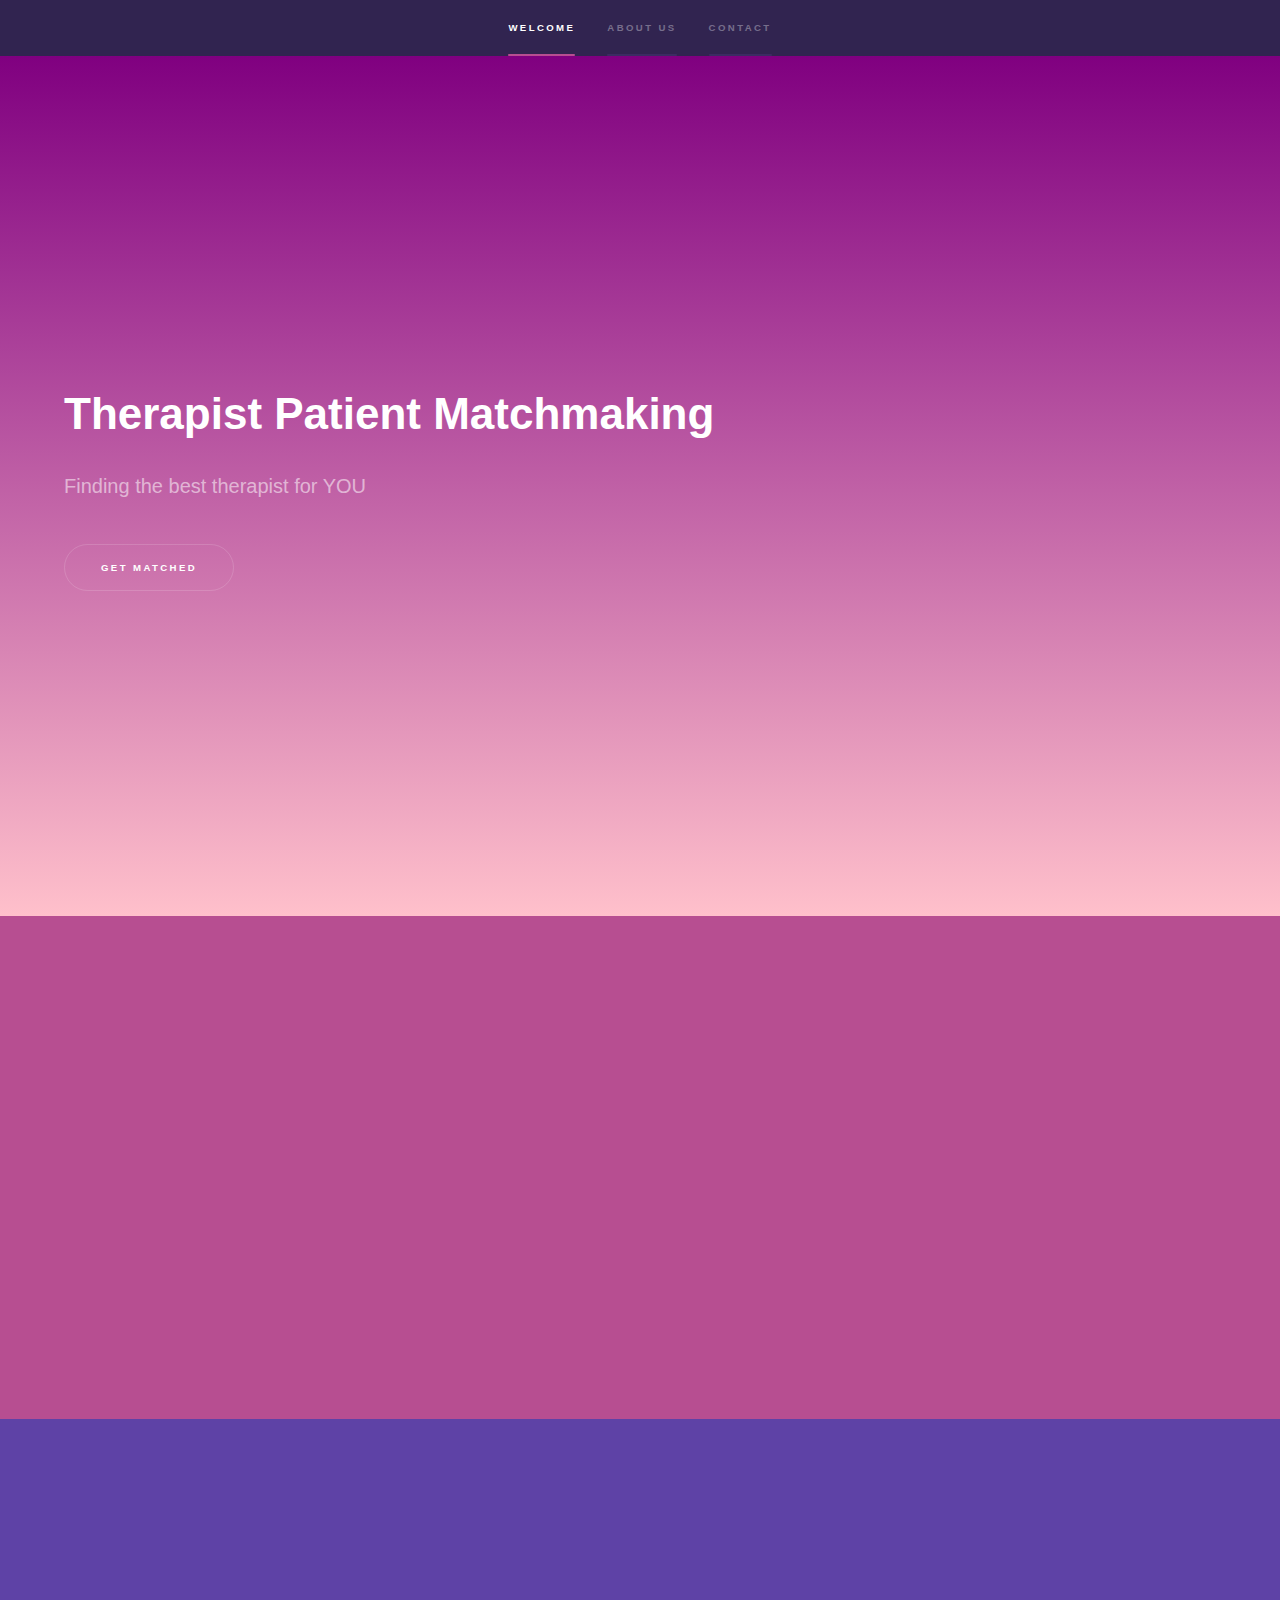
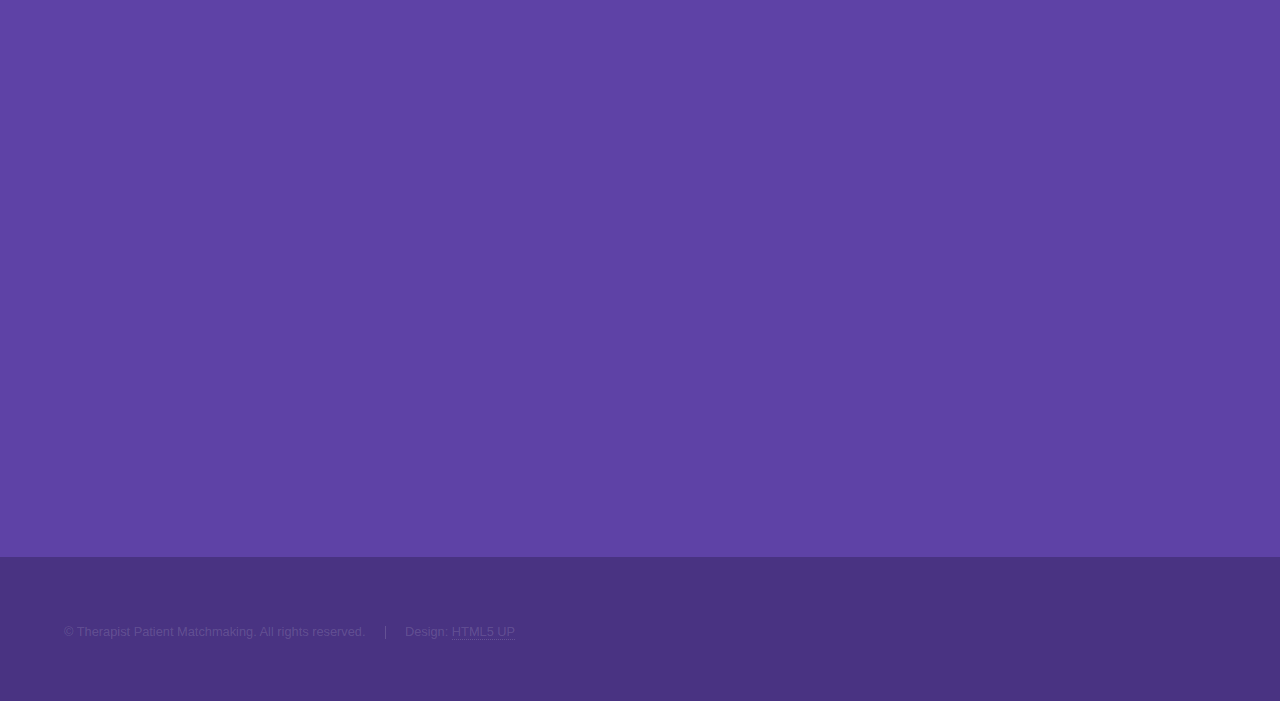
<file: index.html>
<!DOCTYPE HTML>
<!--
	Hyperspace by HTML5 UP
	html5up.net | @ajlkn
	Free for personal and commercial use under the CCA 3.0 license (html5up.net/license)
-->
<html>
	<head>
		<title>Hyperspace by HTML5 UP</title>
		<meta charset="utf-8" />
		<meta name="viewport" content="width=device-width, initial-scale=1, user-scalable=no" />
		<link rel="stylesheet" href="assets/css/main.css" />
		<noscript><link rel="stylesheet" href="assets/css/noscript.css" /></noscript>
	</head>
	<body class="is-preload">

		<!-- Sidebar -->
		<section id="sidebar">
		<div class="inner">
			<nav>
				<ul>
					<li><a href="#intro">Welcome</a></li>
					<li><a href="#two">About Us</a></li>
					<li><a href="#three">Contact</a></li>
				</ul>
			</nav>
		</div>
	</section>


		<!-- Wrapper -->
			<div id="wrapper">

				<!-- Intro -->


					<section id="intro" class="wrapper style1 fullscreen fade-up">
						<div class="inner">
							<h1>Therapist Patient Matchmaking</h1>
							<p>Finding the best therapist for YOU</p>
							<ul class="actions">
								<li><a href="Therapist Patient Matchmaking.html" class="button scrolly">Get Matched</a></li>
							</ul>
						</div>
					</section>



				<!-- Two -->
				<section id="two" class="wrapper style3 fade-up">
							<div class="inner">
								<h1>About Us</h1>
	              <h3>
	                Match making brought to mental health
	              </h3> <br>
								<p>Designed to be personalized to you and you only. <br> <br>

	We're a team with a goal to make it easier for you to find a therapist that is the best fit for you more easily, and cheaper

	                <br> <br>

	Designed like a dating app, you can now "date" your therapist* by chatting with them a little bit before scheduling an appointment the traditional way.
	<br> <br>

	Just set in your preferences and get started. We'll select five therapists from your preferences to chose from. If you feel like none of them fit, you can hit the "Evaluate again" button, which will refresh the list in a few hours</p>
			</section>


				<!-- Three -->
				<section id="three" class="wrapper style1 fade-up">
						<div class="inner">
							<h2>Join as a therapist</h2>
							<p>Want to have patients who you "click" better with? <br> <br>

Join here today to get access to our wide patient pool. <br> <br>

Fill out the form below: </p>
							<div class="split style1">
								<div class = form>

		    <form action="https://formspree.io/xqkywglg" method="POST">
		       <label>
		         Your email:
		         <input type="text" name="_replyto" />
		       </label>
		       <label>
		         Your message:
		         <textarea name="message"></textarea>
		       </label>

		       <button type="submit">Send</button>
		     </form>

		   </div>
									<ul class="contact">
                    	<h2>Contact Us</h2>
							<p>Making Matches to Mental Health </p>

										<li>
											<h3>Address</h3>
											<span>454 16th St Suite 150 <br>
Oakland, CA </span>
										</li>

											<li>
														<h3>Email</h3>
														<a href="#">mmbtmh@gmail.com</a>
													</li>


										<li>
											<h3>Phone</h3>
											<span>515-454-5845</span>

									</ul>
								</section>
							</div>
						</div>
					</section>

			</div>



		<!-- Footer -->
			<footer id="footer" class="wrapper style1-alt">
				<div class="inner">
					<ul class="menu">
						<li>&copy; Therapist Patient Matchmaking. All rights reserved.</li><li>Design: <a href="http://html5up.net">HTML5 UP</a></li>
					</ul>
				</div>
			</footer>

		<!-- Scripts -->
			<script src="assets/js/jquery.min.js"></script>
			<script src="assets/js/jquery.scrollex.min.js"></script>
			<script src="assets/js/jquery.scrolly.min.js"></script>
			<script src="assets/js/browser.min.js"></script>
			<script src="assets/js/breakpoints.min.js"></script>
			<script src="assets/js/util.js"></script>
			<script src="assets/js/main.js"></script>

	</body>
</html>
</file>
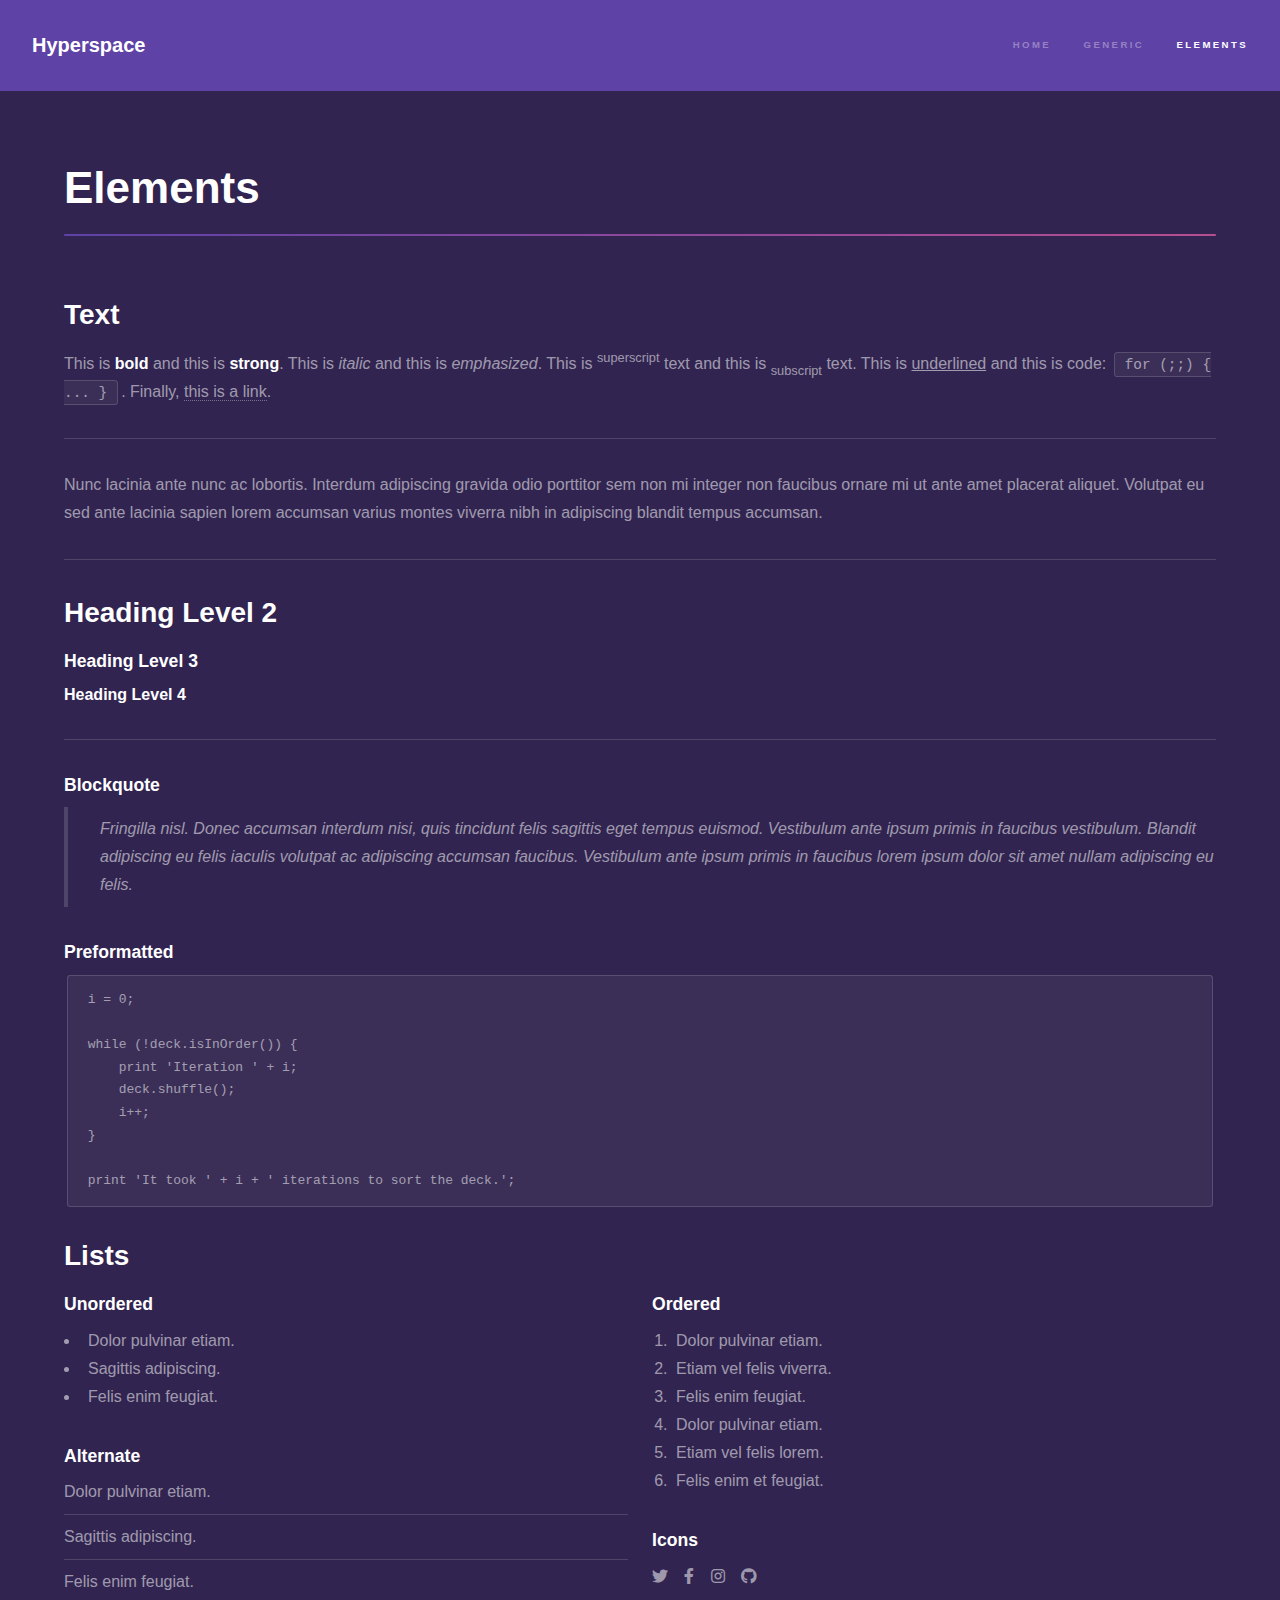
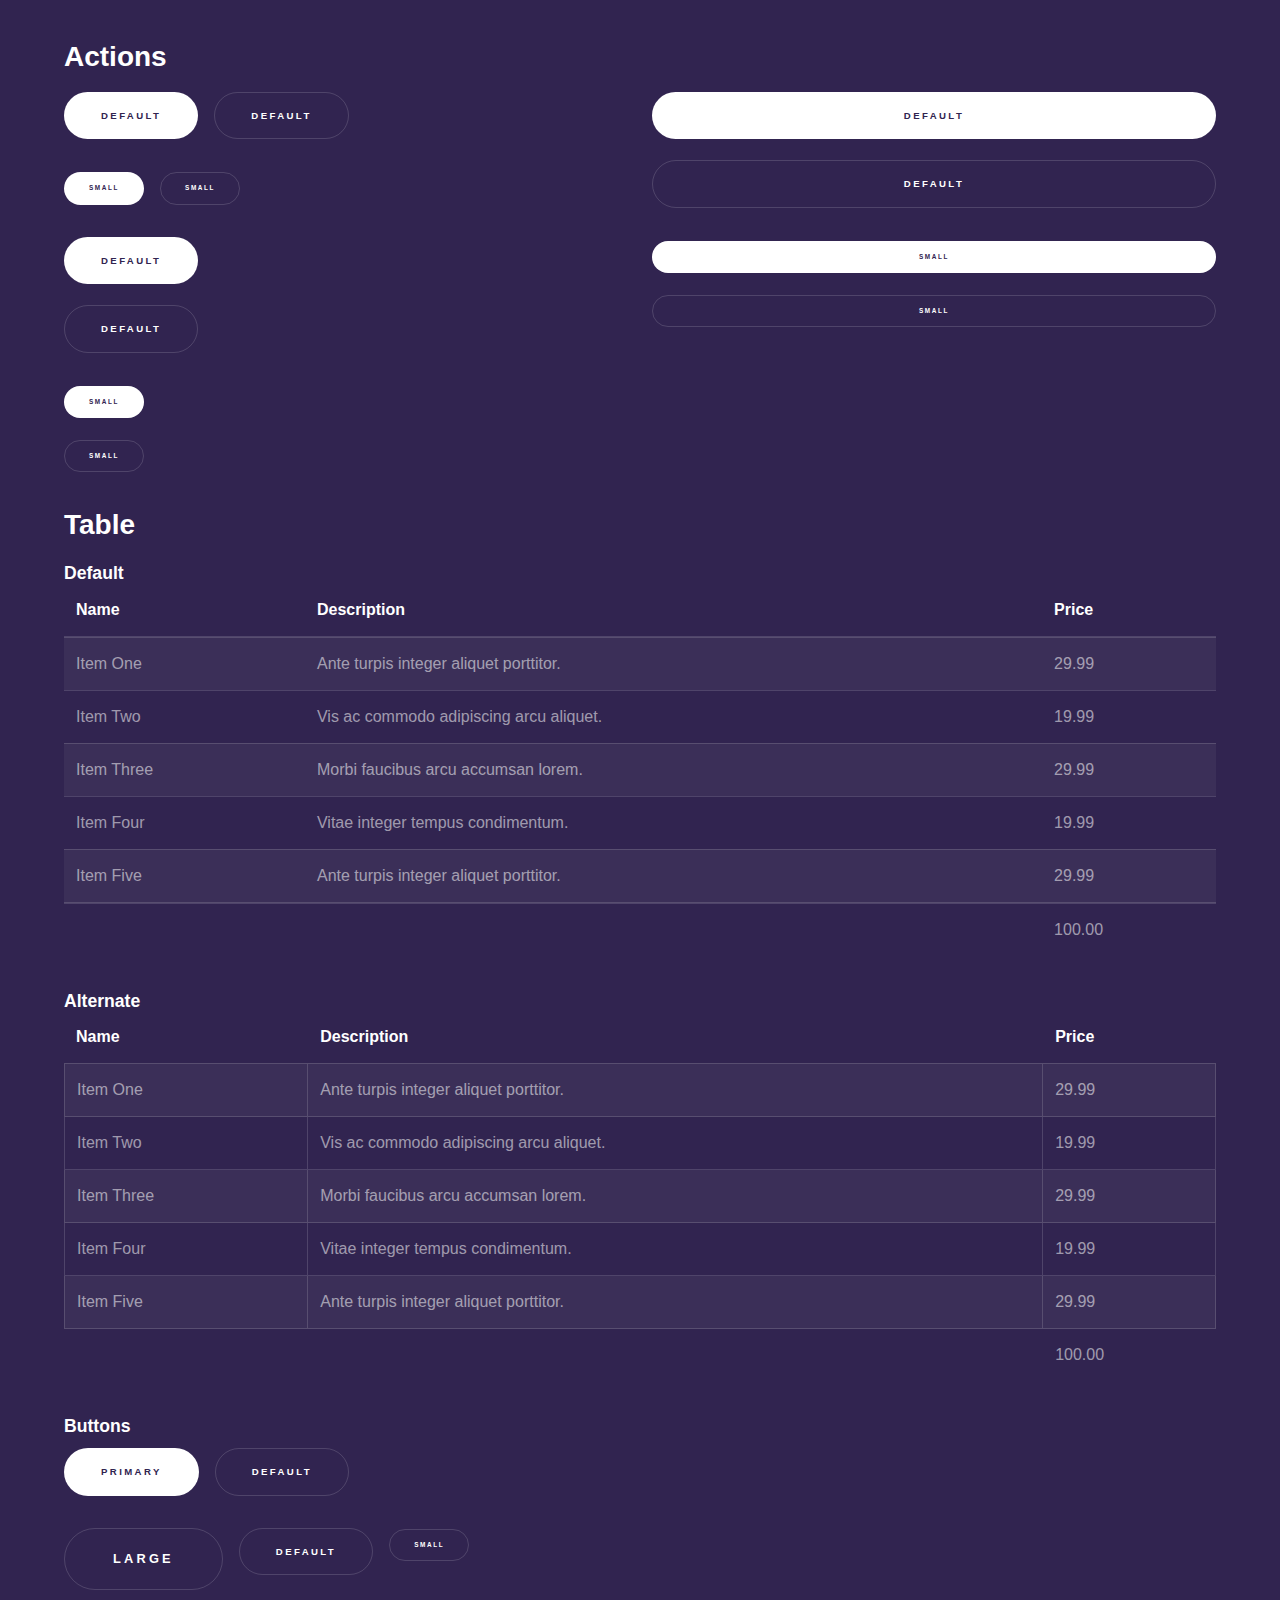
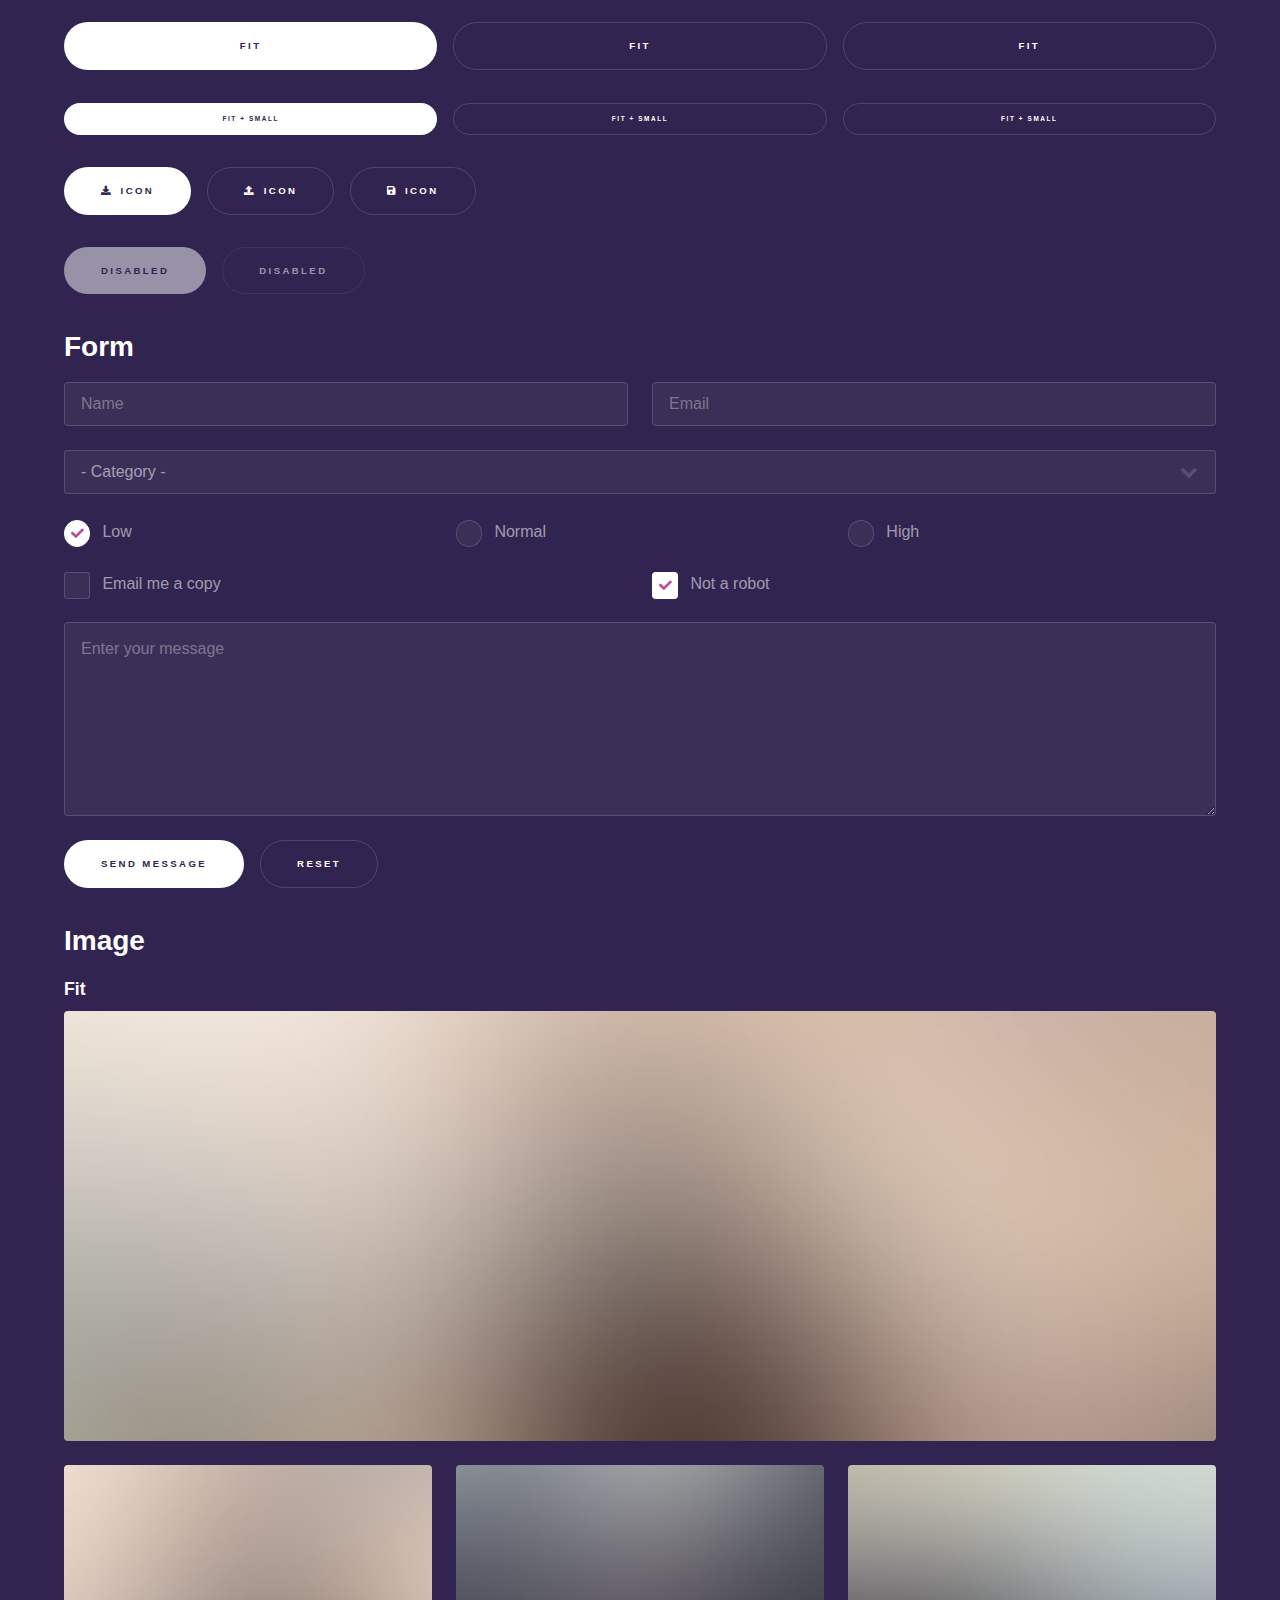
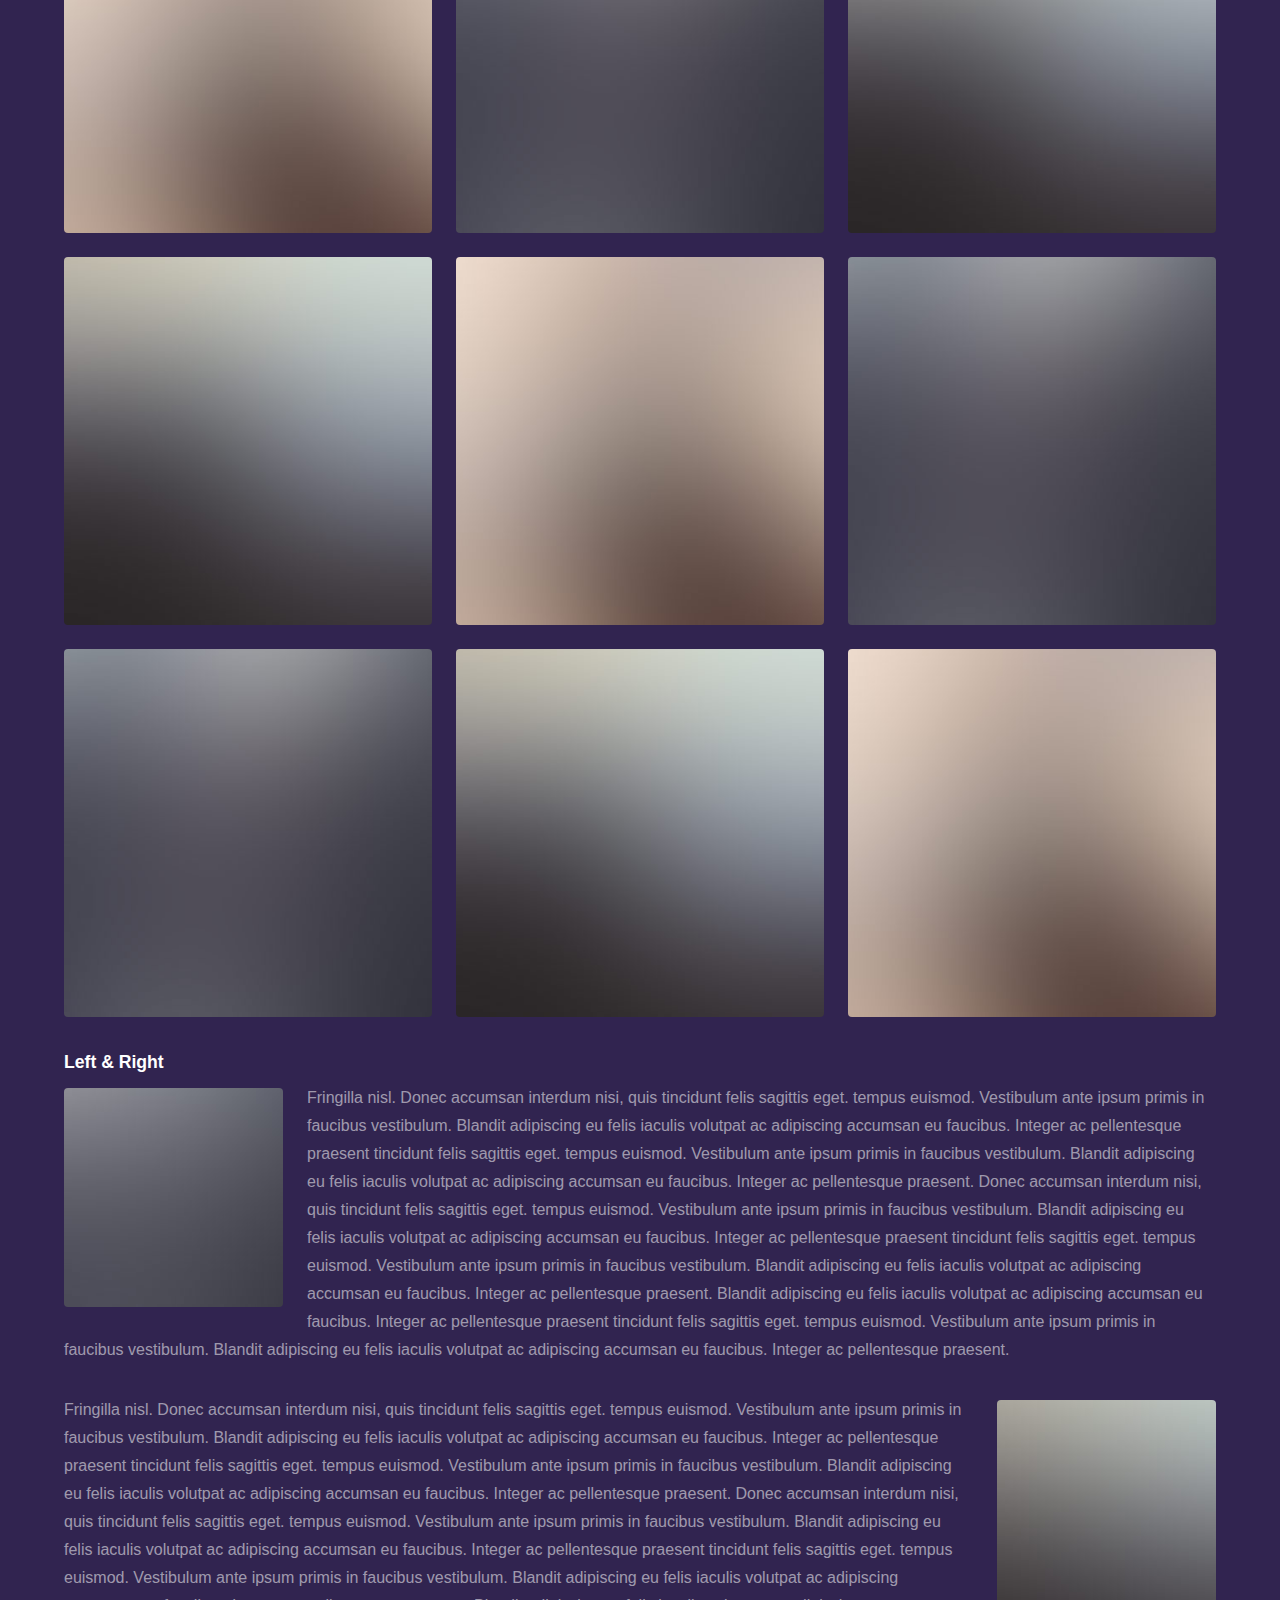
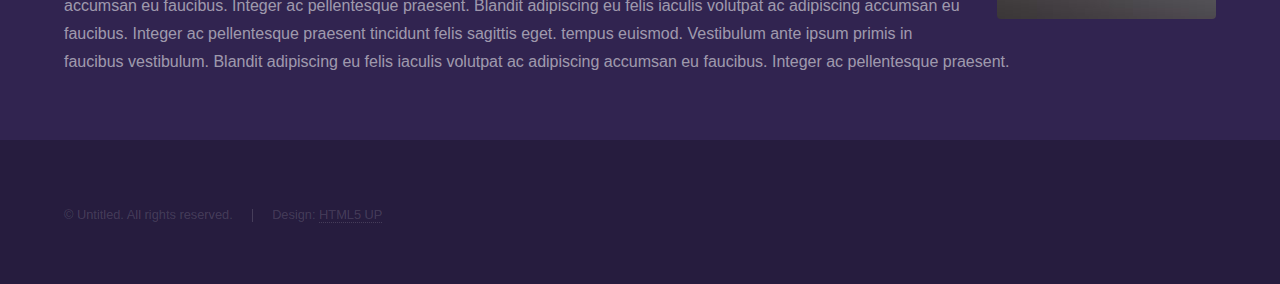
<file: elements.html>
<!DOCTYPE HTML>
<!--
	Hyperspace by HTML5 UP
	html5up.net | @ajlkn
	Free for personal and commercial use under the CCA 3.0 license (html5up.net/license)
-->
<html>
	<head>
		<title>Elements - Hyperspace by HTML5 UP</title>
		<meta charset="utf-8" />
		<meta name="viewport" content="width=device-width, initial-scale=1, user-scalable=no" />
		<link rel="stylesheet" href="assets/css/main.css" />
		<noscript><link rel="stylesheet" href="assets/css/noscript.css" /></noscript>
	</head>
	<body class="is-preload">

		<!-- Header -->
			<header id="header">
				<a href="index.html" class="title">Hyperspace</a>
				<nav>
					<ul>
						<li><a href="index.html">Home</a></li>
						<li><a href="generic.html">Generic</a></li>
						<li><a href="elements.html"  class="active">Elements</a></li>
					</ul>
				</nav>
			</header>

		<!-- Wrapper -->
			<div id="wrapper">

				<!-- Main -->
					<section id="main" class="wrapper">
						<div class="inner">
							<h1 class="major">Elements</h1>

							<!-- Text -->
								<section>
									<h2>Text</h2>
									<p>This is <b>bold</b> and this is <strong>strong</strong>. This is <i>italic</i> and this is <em>emphasized</em>.
									This is <sup>superscript</sup> text and this is <sub>subscript</sub> text.
									This is <u>underlined</u> and this is code: <code>for (;;) { ... }</code>. Finally, <a href="#">this is a link</a>.</p>
									<hr />
									<p>Nunc lacinia ante nunc ac lobortis. Interdum adipiscing gravida odio porttitor sem non mi integer non faucibus ornare mi ut ante amet placerat aliquet. Volutpat eu sed ante lacinia sapien lorem accumsan varius montes viverra nibh in adipiscing blandit tempus accumsan.</p>
									<hr />
									<h2>Heading Level 2</h2>
									<h3>Heading Level 3</h3>
									<h4>Heading Level 4</h4>
									<hr />
									<h3>Blockquote</h3>
									<blockquote>Fringilla nisl. Donec accumsan interdum nisi, quis tincidunt felis sagittis eget tempus euismod. Vestibulum ante ipsum primis in faucibus vestibulum. Blandit adipiscing eu felis iaculis volutpat ac adipiscing accumsan faucibus. Vestibulum ante ipsum primis in faucibus lorem ipsum dolor sit amet nullam adipiscing eu felis.</blockquote>
									<h3>Preformatted</h3>
									<pre><code>i = 0;

while (!deck.isInOrder()) {
    print 'Iteration ' + i;
    deck.shuffle();
    i++;
}

print 'It took ' + i + ' iterations to sort the deck.';</code></pre>
								</section>

							<!-- Lists -->
								<section>
									<h2>Lists</h2>
									<div class="row">
										<div class="col-6 col-12-medium">
											<h3>Unordered</h3>
											<ul>
												<li>Dolor pulvinar etiam.</li>
												<li>Sagittis adipiscing.</li>
												<li>Felis enim feugiat.</li>
											</ul>
											<h3>Alternate</h3>
											<ul class="alt">
												<li>Dolor pulvinar etiam.</li>
												<li>Sagittis adipiscing.</li>
												<li>Felis enim feugiat.</li>
											</ul>
										</div>
										<div class="col-6 col-12-medium">
											<h3>Ordered</h3>
											<ol>
												<li>Dolor pulvinar etiam.</li>
												<li>Etiam vel felis viverra.</li>
												<li>Felis enim feugiat.</li>
												<li>Dolor pulvinar etiam.</li>
												<li>Etiam vel felis lorem.</li>
												<li>Felis enim et feugiat.</li>
											</ol>
											<h3>Icons</h3>
											<ul class="icons">
												<li><a href="#" class="icon brands fa-twitter"><span class="label">Twitter</span></a></li>
												<li><a href="#" class="icon brands fa-facebook-f"><span class="label">Facebook</span></a></li>
												<li><a href="#" class="icon brands fa-instagram"><span class="label">Instagram</span></a></li>
												<li><a href="#" class="icon brands fa-github"><span class="label">Github</span></a></li>
											</ul>
										</div>
									</div>
									<h2>Actions</h2>
									<div class="row">
										<div class="col-6 col-12-medium">
											<ul class="actions">
												<li><a href="#" class="button primary">Default</a></li>
												<li><a href="#" class="button">Default</a></li>
											</ul>
											<ul class="actions small">
												<li><a href="#" class="button primary small">Small</a></li>
												<li><a href="#" class="button small">Small</a></li>
											</ul>
											<ul class="actions stacked">
												<li><a href="#" class="button primary">Default</a></li>
												<li><a href="#" class="button">Default</a></li>
											</ul>
											<ul class="actions stacked">
												<li><a href="#" class="button primary small">Small</a></li>
												<li><a href="#" class="button small">Small</a></li>
											</ul>
										</div>
										<div class="col-6 col-12-medium">
											<ul class="actions stacked">
												<li><a href="#" class="button primary fit">Default</a></li>
												<li><a href="#" class="button fit">Default</a></li>
											</ul>
											<ul class="actions stacked">
												<li><a href="#" class="button primary small fit">Small</a></li>
												<li><a href="#" class="button small fit">Small</a></li>
											</ul>
										</div>
									</div>
								</section>

							<!-- Table -->
								<section>
									<h2>Table</h2>
									<h3>Default</h3>
									<div class="table-wrapper">
										<table>
											<thead>
												<tr>
													<th>Name</th>
													<th>Description</th>
													<th>Price</th>
												</tr>
											</thead>
											<tbody>
												<tr>
													<td>Item One</td>
													<td>Ante turpis integer aliquet porttitor.</td>
													<td>29.99</td>
												</tr>
												<tr>
													<td>Item Two</td>
													<td>Vis ac commodo adipiscing arcu aliquet.</td>
													<td>19.99</td>
												</tr>
												<tr>
													<td>Item Three</td>
													<td> Morbi faucibus arcu accumsan lorem.</td>
													<td>29.99</td>
												</tr>
												<tr>
													<td>Item Four</td>
													<td>Vitae integer tempus condimentum.</td>
													<td>19.99</td>
												</tr>
												<tr>
													<td>Item Five</td>
													<td>Ante turpis integer aliquet porttitor.</td>
													<td>29.99</td>
												</tr>
											</tbody>
											<tfoot>
												<tr>
													<td colspan="2"></td>
													<td>100.00</td>
												</tr>
											</tfoot>
										</table>
									</div>

									<h3>Alternate</h3>
									<div class="table-wrapper">
										<table class="alt">
											<thead>
												<tr>
													<th>Name</th>
													<th>Description</th>
													<th>Price</th>
												</tr>
											</thead>
											<tbody>
												<tr>
													<td>Item One</td>
													<td>Ante turpis integer aliquet porttitor.</td>
													<td>29.99</td>
												</tr>
												<tr>
													<td>Item Two</td>
													<td>Vis ac commodo adipiscing arcu aliquet.</td>
													<td>19.99</td>
												</tr>
												<tr>
													<td>Item Three</td>
													<td> Morbi faucibus arcu accumsan lorem.</td>
													<td>29.99</td>
												</tr>
												<tr>
													<td>Item Four</td>
													<td>Vitae integer tempus condimentum.</td>
													<td>19.99</td>
												</tr>
												<tr>
													<td>Item Five</td>
													<td>Ante turpis integer aliquet porttitor.</td>
													<td>29.99</td>
												</tr>
											</tbody>
											<tfoot>
												<tr>
													<td colspan="2"></td>
													<td>100.00</td>
												</tr>
											</tfoot>
										</table>
									</div>
								</section>

							<!-- Buttons -->
								<section>
									<h3>Buttons</h3>
									<ul class="actions">
										<li><a href="#" class="button primary">Primary</a></li>
										<li><a href="#" class="button">Default</a></li>
									</ul>
									<ul class="actions">
										<li><a href="#" class="button large">Large</a></li>
										<li><a href="#" class="button">Default</a></li>
										<li><a href="#" class="button small">Small</a></li>
									</ul>
									<ul class="actions fit">
										<li><a href="#" class="button primary fit">Fit</a></li>
										<li><a href="#" class="button fit">Fit</a></li>
										<li><a href="#" class="button fit">Fit</a></li>
									</ul>
									<ul class="actions fit small">
										<li><a href="#" class="button primary fit small">Fit + Small</a></li>
										<li><a href="#" class="button fit small">Fit + Small</a></li>
										<li><a href="#" class="button fit small">Fit + Small</a></li>
									</ul>
									<ul class="actions">
										<li><a href="#" class="button primary icon solid fa-download">Icon</a></li>
										<li><a href="#" class="button icon solid fa-upload">Icon</a></li>
										<li><a href="#" class="button icon solid fa-save">Icon</a></li>
									</ul>
									<ul class="actions">
										<li><span class="button primary disabled">Disabled</span></li>
										<li><span class="button disabled">Disabled</span></li>
									</ul>
								</section>

							<!-- Form -->
								<section>
									<h2>Form</h2>
									<form method="post" action="#">
										<div class="row gtr-uniform">
											<div class="col-6 col-12-xsmall">
												<input type="text" name="demo-name" id="demo-name" value="" placeholder="Name" />
											</div>
											<div class="col-6 col-12-xsmall">
												<input type="email" name="demo-email" id="demo-email" value="" placeholder="Email" />
											</div>
											<div class="col-12">
												<select name="demo-category" id="demo-category">
													<option value="">- Category -</option>
													<option value="1">Manufacturing</option>
													<option value="1">Shipping</option>
													<option value="1">Administration</option>
													<option value="1">Human Resources</option>
												</select>
											</div>
											<div class="col-4 col-12-small">
												<input type="radio" id="demo-priority-low" name="demo-priority" checked>
												<label for="demo-priority-low">Low</label>
											</div>
											<div class="col-4 col-12-small">
												<input type="radio" id="demo-priority-normal" name="demo-priority">
												<label for="demo-priority-normal">Normal</label>
											</div>
											<div class="col-4 col-12-small">
												<input type="radio" id="demo-priority-high" name="demo-priority">
												<label for="demo-priority-high">High</label>
											</div>
											<div class="col-6 col-12-small">
												<input type="checkbox" id="demo-copy" name="demo-copy">
												<label for="demo-copy">Email me a copy</label>
											</div>
											<div class="col-6 col-12-small">
												<input type="checkbox" id="demo-human" name="demo-human" checked>
												<label for="demo-human">Not a robot</label>
											</div>
											<div class="col-12">
												<textarea name="demo-message" id="demo-message" placeholder="Enter your message" rows="6"></textarea>
											</div>
											<div class="col-12">
												<ul class="actions">
													<li><input type="submit" value="Send Message" class="primary" /></li>
													<li><input type="reset" value="Reset" /></li>
												</ul>
											</div>
										</div>
									</form>
								</section>

							<!-- Image -->
								<section>
									<h2>Image</h2>
									<h3>Fit</h3>
									<div class="box alt">
										<div class="row gtr-uniform">
											<div class="col-12"><span class="image fit"><img src="images/pic04.jpg" alt="" /></span></div>
											<div class="col-4"><span class="image fit"><img src="images/pic01.jpg" alt="" /></span></div>
											<div class="col-4"><span class="image fit"><img src="images/pic02.jpg" alt="" /></span></div>
											<div class="col-4"><span class="image fit"><img src="images/pic03.jpg" alt="" /></span></div>
											<div class="col-4"><span class="image fit"><img src="images/pic03.jpg" alt="" /></span></div>
											<div class="col-4"><span class="image fit"><img src="images/pic01.jpg" alt="" /></span></div>
											<div class="col-4"><span class="image fit"><img src="images/pic02.jpg" alt="" /></span></div>
											<div class="col-4"><span class="image fit"><img src="images/pic02.jpg" alt="" /></span></div>
											<div class="col-4"><span class="image fit"><img src="images/pic03.jpg" alt="" /></span></div>
											<div class="col-4"><span class="image fit"><img src="images/pic01.jpg" alt="" /></span></div>
										</div>
									</div>
									<h3>Left &amp; Right</h3>
									<p><span class="image left"><img src="images/pic05.jpg" alt="" /></span>Fringilla nisl. Donec accumsan interdum nisi, quis tincidunt felis sagittis eget. tempus euismod. Vestibulum ante ipsum primis in faucibus vestibulum. Blandit adipiscing eu felis iaculis volutpat ac adipiscing accumsan eu faucibus. Integer ac pellentesque praesent tincidunt felis sagittis eget. tempus euismod. Vestibulum ante ipsum primis in faucibus vestibulum. Blandit adipiscing eu felis iaculis volutpat ac adipiscing accumsan eu faucibus. Integer ac pellentesque praesent. Donec accumsan interdum nisi, quis tincidunt felis sagittis eget. tempus euismod. Vestibulum ante ipsum primis in faucibus vestibulum. Blandit adipiscing eu felis iaculis volutpat ac adipiscing accumsan eu faucibus. Integer ac pellentesque praesent tincidunt felis sagittis eget. tempus euismod. Vestibulum ante ipsum primis in faucibus vestibulum. Blandit adipiscing eu felis iaculis volutpat ac adipiscing accumsan eu faucibus. Integer ac pellentesque praesent. Blandit adipiscing eu felis iaculis volutpat ac adipiscing accumsan eu faucibus. Integer ac pellentesque praesent tincidunt felis sagittis eget. tempus euismod. Vestibulum ante ipsum primis in faucibus vestibulum. Blandit adipiscing eu felis iaculis volutpat ac adipiscing accumsan eu faucibus. Integer ac pellentesque praesent.</p>
									<p><span class="image right"><img src="images/pic06.jpg" alt="" /></span>Fringilla nisl. Donec accumsan interdum nisi, quis tincidunt felis sagittis eget. tempus euismod. Vestibulum ante ipsum primis in faucibus vestibulum. Blandit adipiscing eu felis iaculis volutpat ac adipiscing accumsan eu faucibus. Integer ac pellentesque praesent tincidunt felis sagittis eget. tempus euismod. Vestibulum ante ipsum primis in faucibus vestibulum. Blandit adipiscing eu felis iaculis volutpat ac adipiscing accumsan eu faucibus. Integer ac pellentesque praesent. Donec accumsan interdum nisi, quis tincidunt felis sagittis eget. tempus euismod. Vestibulum ante ipsum primis in faucibus vestibulum. Blandit adipiscing eu felis iaculis volutpat ac adipiscing accumsan eu faucibus. Integer ac pellentesque praesent tincidunt felis sagittis eget. tempus euismod. Vestibulum ante ipsum primis in faucibus vestibulum. Blandit adipiscing eu felis iaculis volutpat ac adipiscing accumsan eu faucibus. Integer ac pellentesque praesent. Blandit adipiscing eu felis iaculis volutpat ac adipiscing accumsan eu faucibus. Integer ac pellentesque praesent tincidunt felis sagittis eget. tempus euismod. Vestibulum ante ipsum primis in faucibus vestibulum. Blandit adipiscing eu felis iaculis volutpat ac adipiscing accumsan eu faucibus. Integer ac pellentesque praesent.</p>
								</section>

						</div>
					</section>

			</div>

		<!-- Footer -->
			<footer id="footer" class="wrapper alt">
				<div class="inner">
					<ul class="menu">
						<li>&copy; Untitled. All rights reserved.</li><li>Design: <a href="http://html5up.net">HTML5 UP</a></li>
					</ul>
				</div>
			</footer>

		<!-- Scripts -->
			<script src="assets/js/jquery.min.js"></script>
			<script src="assets/js/jquery.scrollex.min.js"></script>
			<script src="assets/js/jquery.scrolly.min.js"></script>
			<script src="assets/js/browser.min.js"></script>
			<script src="assets/js/breakpoints.min.js"></script>
			<script src="assets/js/util.js"></script>
			<script src="assets/js/main.js"></script>

	</body>
</html>
</file>
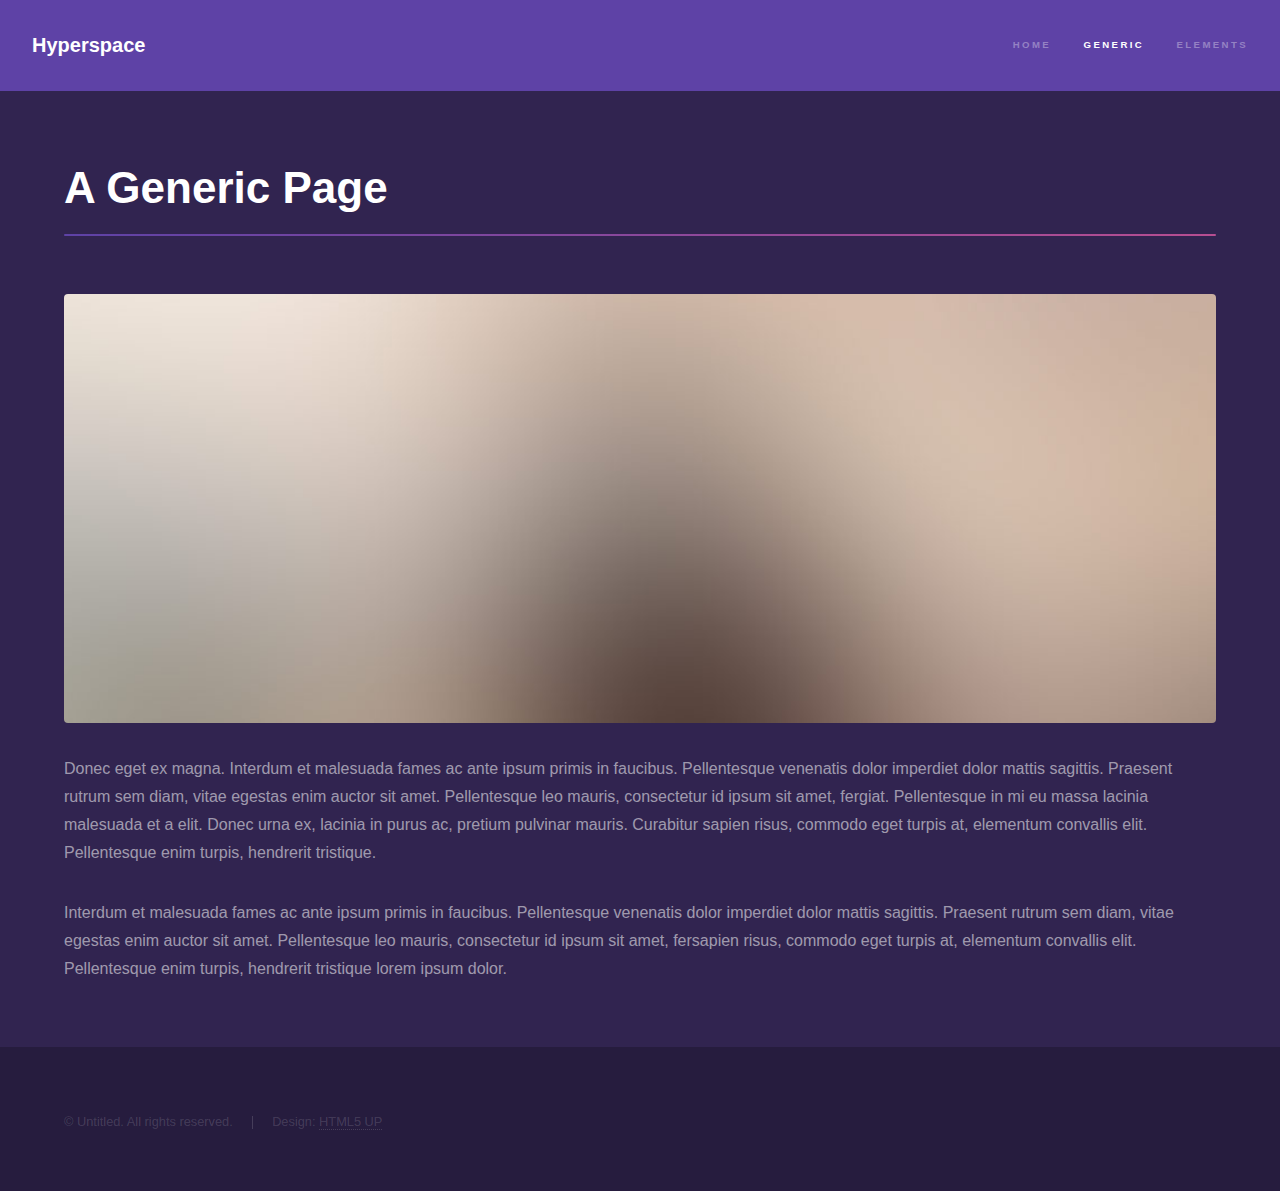
<file: generic.html>
<!DOCTYPE HTML>
<!--
	Hyperspace by HTML5 UP
	html5up.net | @ajlkn
	Free for personal and commercial use under the CCA 3.0 license (html5up.net/license)
-->
<html>
	<head>
		<title>Generic - Hyperspace by HTML5 UP</title>
		<meta charset="utf-8" />
		<meta name="viewport" content="width=device-width, initial-scale=1, user-scalable=no" />
		<link rel="stylesheet" href="assets/css/main.css" />
		<noscript><link rel="stylesheet" href="assets/css/noscript.css" /></noscript>
	</head>
	<body class="is-preload">

		<!-- Header -->
			<header id="header">
				<a href="index.html" class="title">Hyperspace</a>
				<nav>
					<ul>
						<li><a href="index.html">Home</a></li>
						<li><a href="generic.html" class="active">Generic</a></li>
						<li><a href="elements.html">Elements</a></li>
					</ul>
				</nav>
			</header>

		<!-- Wrapper -->
			<div id="wrapper">

				<!-- Main -->
					<section id="main" class="wrapper">
						<div class="inner">
							<h1 class="major">A Generic Page</h1>
							<span class="image fit"><img src="images/pic04.jpg" alt="" /></span>
							<p>Donec eget ex magna. Interdum et malesuada fames ac ante ipsum primis in faucibus. Pellentesque venenatis dolor imperdiet dolor mattis sagittis. Praesent rutrum sem diam, vitae egestas enim auctor sit amet. Pellentesque leo mauris, consectetur id ipsum sit amet, fergiat. Pellentesque in mi eu massa lacinia malesuada et a elit. Donec urna ex, lacinia in purus ac, pretium pulvinar mauris. Curabitur sapien risus, commodo eget turpis at, elementum convallis elit. Pellentesque enim turpis, hendrerit tristique.</p>
							<p>Interdum et malesuada fames ac ante ipsum primis in faucibus. Pellentesque venenatis dolor imperdiet dolor mattis sagittis. Praesent rutrum sem diam, vitae egestas enim auctor sit amet. Pellentesque leo mauris, consectetur id ipsum sit amet, fersapien risus, commodo eget turpis at, elementum convallis elit. Pellentesque enim turpis, hendrerit tristique lorem ipsum dolor.</p>
						</div>
					</section>

			</div>

		<!-- Footer -->
			<footer id="footer" class="wrapper alt">
				<div class="inner">
					<ul class="menu">
						<li>&copy; Untitled. All rights reserved.</li><li>Design: <a href="http://html5up.net">HTML5 UP</a></li>
					</ul>
				</div>
			</footer>

		<!-- Scripts -->
			<script src="assets/js/jquery.min.js"></script>
			<script src="assets/js/jquery.scrollex.min.js"></script>
			<script src="assets/js/jquery.scrolly.min.js"></script>
			<script src="assets/js/browser.min.js"></script>
			<script src="assets/js/breakpoints.min.js"></script>
			<script src="assets/js/util.js"></script>
			<script src="assets/js/main.js"></script>

	</body>
</html>
</file>
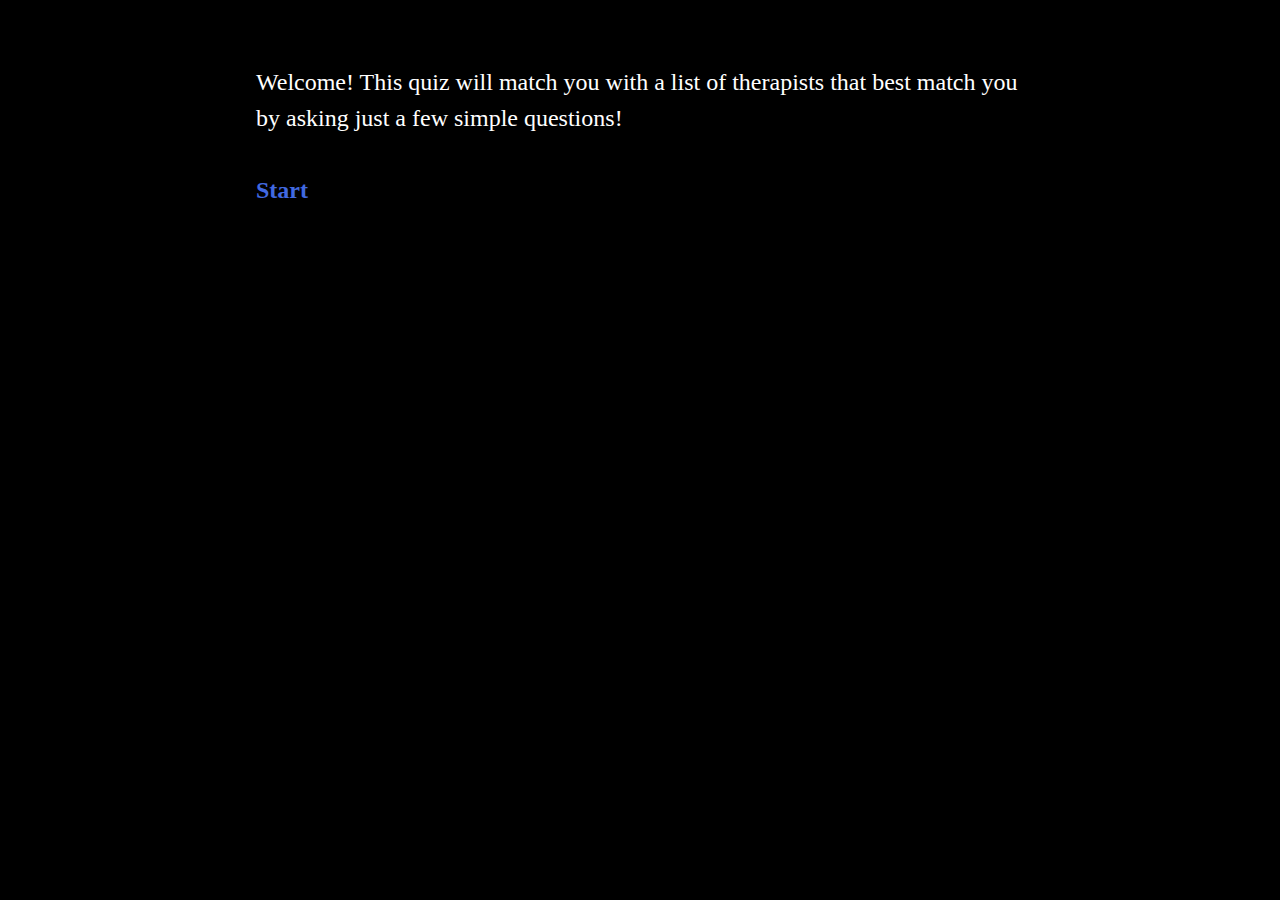
<file: Therapist Patient Matchmaking Quiz.html>
<!DOCTYPE html>
<html>
<head>
<meta charset="utf-8">
<title>Therapist Patient Matchmaking</title>
<style title="Twine CSS">@-webkit-keyframes appear{0%{opacity:0}to{opacity:1}}@keyframes appear{0%{opacity:0}to{opacity:1}}@-webkit-keyframes fade-in-out{0%,to{opacity:0}50%{opacity:1}}@keyframes fade-in-out{0%,to{opacity:0}50%{opacity:1}}@-webkit-keyframes rumble{50%{-webkit-transform:translateY(-0.2em);transform:translateY(-0.2em)}}@keyframes rumble{50%{-webkit-transform:translateY(-0.2em);transform:translateY(-0.2em)}}@-webkit-keyframes shudder{50%{-webkit-transform:translateX(0.2em);transform:translateX(0.2em)}}@keyframes shudder{50%{-webkit-transform:translateX(0.2em);transform:translateX(0.2em)}}@-webkit-keyframes box-flash{0%{background-color:white;color:white}}@keyframes box-flash{0%{background-color:white;color:white}}@-webkit-keyframes pulse{0%{-webkit-transform:scale(0, 0);transform:scale(0, 0)}20%{-webkit-transform:scale(1.2, 1.2);transform:scale(1.2, 1.2)}40%{-webkit-transform:scale(0.9, 0.9);transform:scale(0.9, 0.9)}60%{-webkit-transform:scale(1.05, 1.05);transform:scale(1.05, 1.05)}80%{-webkit-transform:scale(0.925, 0.925);transform:scale(0.925, 0.925)}to{-webkit-transform:scale(1, 1);transform:scale(1, 1)}}@keyframes pulse{0%{-webkit-transform:scale(0, 0);transform:scale(0, 0)}20%{-webkit-transform:scale(1.2, 1.2);transform:scale(1.2, 1.2)}40%{-webkit-transform:scale(0.9, 0.9);transform:scale(0.9, 0.9)}60%{-webkit-transform:scale(1.05, 1.05);transform:scale(1.05, 1.05)}80%{-webkit-transform:scale(0.925, 0.925);transform:scale(0.925, 0.925)}to{-webkit-transform:scale(1, 1);transform:scale(1, 1)}}@-webkit-keyframes shudder-in{0%, to{-webkit-transform:translateX(0em);transform:translateX(0em)}5%, 25%, 45%{-webkit-transform:translateX(-1em);transform:translateX(-1em)}15%, 35%, 55%{-webkit-transform:translateX(1em);transform:translateX(1em)}65%{-webkit-transform:translateX(-0.6em);transform:translateX(-0.6em)}75%{-webkit-transform:translateX(0.6em);transform:translateX(0.6em)}85%{-webkit-transform:translateX(-0.2em);transform:translateX(-0.2em)}95%{-webkit-transform:translateX(0.2em);transform:translateX(0.2em)}}@keyframes shudder-in{0%, to{-webkit-transform:translateX(0em);transform:translateX(0em)}5%, 25%, 45%{-webkit-transform:translateX(-1em);transform:translateX(-1em)}15%, 35%, 55%{-webkit-transform:translateX(1em);transform:translateX(1em)}65%{-webkit-transform:translateX(-0.6em);transform:translateX(-0.6em)}75%{-webkit-transform:translateX(0.6em);transform:translateX(0.6em)}85%{-webkit-transform:translateX(-0.2em);transform:translateX(-0.2em)}95%{-webkit-transform:translateX(0.2em);transform:translateX(0.2em)}}.debug-mode tw-expression[type=hookref]{background-color:rgba(115,123,140,0.15)}.debug-mode tw-expression[type=hookref]::after{font-size:0.8rem;padding-left:0.2rem;padding-right:0.2rem;vertical-align:top;content:"?" attr(name)}.debug-mode tw-expression[type=variable]{background-color:rgba(140,128,115,0.15)}.debug-mode tw-expression[type=variable]::after{font-size:0.8rem;padding-left:0.2rem;padding-right:0.2rem;vertical-align:top;content:"$" attr(name)}.debug-mode tw-expression[type=tempVariable]{background-color:rgba(140,128,115,0.15)}.debug-mode tw-expression[type=tempVariable]::after{font-size:0.8rem;padding-left:0.2rem;padding-right:0.2rem;vertical-align:top;content:"_" attr(name)}.debug-mode tw-expression[type=macro]:nth-of-type(4n+0){background-color:rgba(136,153,102,0.15)}.debug-mode tw-expression[type=macro]:nth-of-type(2n+1){background-color:rgba(102,153,102,0.15)}.debug-mode tw-expression[type=macro]:nth-of-type(4n+2){background-color:rgba(102,153,136,0.15)}.debug-mode tw-expression[type=macro][name="display"]{background-color:rgba(0,170,255,0.1) !important}.debug-mode tw-expression[type=macro][name="if"],.debug-mode tw-expression[type=macro][name="if"]+tw-hook:not([name]),.debug-mode tw-expression[type=macro][name="unless"],.debug-mode tw-expression[type=macro][name="unless"]+tw-hook:not([name]),.debug-mode tw-expression[type=macro][name="elseif"],.debug-mode tw-expression[type=macro][name="elseif"]+tw-hook:not([name]),.debug-mode tw-expression[type=macro][name="else"],.debug-mode tw-expression[type=macro][name="else"]+tw-hook:not([name]){background-color:rgba(0,255,0,0.1) !important}.debug-mode tw-expression[type=macro].false{background-color:rgba(255,0,0,0.2) !important}.debug-mode tw-expression[type=macro].false+tw-hook:not([name]){display:none}.debug-mode tw-expression[type=macro][name="a"],.debug-mode tw-expression[type=macro][name="array"],.debug-mode tw-expression[type=macro][name="datamap"],.debug-mode tw-expression[type=macro][name="dataset"],.debug-mode tw-expression[type=macro][name="colour"],.debug-mode tw-expression[type=macro][name="color"],.debug-mode tw-expression[type=macro][name="num"],.debug-mode tw-expression[type=macro][name="number"],.debug-mode tw-expression[type=macro][name="text"],.debug-mode tw-expression[type=macro][name="print"]{background-color:rgba(255,255,0,0.2) !important}.debug-mode tw-expression[type=macro][name="put"],.debug-mode tw-expression[type=macro][name="set"]{background-color:rgba(255,128,0,0.2) !important}.debug-mode tw-expression[type=macro][name="script"]{background-color:rgba(255,191,0,0.2) !important}.debug-mode tw-expression[type=macro][name="style"]{background-color:rgba(185,198,198,0.2) !important}.debug-mode tw-expression[type=macro][name^="link"],.debug-mode tw-expression[type=macro][name^="click"],.debug-mode tw-expression[type=macro][name^="mouseover"],.debug-mode tw-expression[type=macro][name^="mouseout"]{background-color:rgba(128,223,32,0.2) !important}.debug-mode tw-expression[type=macro][name^="replace"],.debug-mode tw-expression[type=macro][name^="prepend"],.debug-mode tw-expression[type=macro][name^="append"],.debug-mode tw-expression[type=macro][name^="remove"]{background-color:rgba(223,96,32,0.2) !important}.debug-mode tw-expression[type=macro][name="live"]{background-color:rgba(32,96,223,0.2) !important}.debug-mode tw-expression[type=macro]::before{content:"(" attr(name) ":)";padding:0 0.5rem;font-size:1rem;vertical-align:middle;line-height:normal;background-color:inherit;border:1px solid rgba(255,255,255,0.5)}.debug-mode tw-hook{background-color:rgba(0,85,255,0.1) !important}.debug-mode tw-hook::before{font-size:0.8rem;padding-left:0.2rem;padding-right:0.2rem;vertical-align:top;content:"["}.debug-mode tw-hook::after{font-size:0.8rem;padding-left:0.2rem;padding-right:0.2rem;vertical-align:top;content:"]"}.debug-mode tw-hook[name]::after{font-size:0.8rem;padding-left:0.2rem;padding-right:0.2rem;vertical-align:top;content:"]<" attr(name) "|"}.debug-mode tw-pseudo-hook{background-color:rgba(255,170,0,0.1) !important}.debug-mode tw-collapsed::before{font-size:0.8rem;padding-left:0.2rem;padding-right:0.2rem;vertical-align:top;content:"{"}.debug-mode tw-collapsed::after{font-size:0.8rem;padding-left:0.2rem;padding-right:0.2rem;vertical-align:top;content:"}"}.debug-mode tw-verbatim::before,.debug-mode tw-verbatim::after{font-size:0.8rem;padding-left:0.2rem;padding-right:0.2rem;vertical-align:top;content:"`"}.debug-mode tw-align[style*="text-align: center"]{background:linear-gradient(to right, rgba(255,204,189,0) 0%, rgba(255,204,189,0.25) 50%, rgba(255,204,189,0) 100%)}.debug-mode tw-align[style*="text-align: left"]{background:linear-gradient(to right, rgba(255,204,189,0.25) 0%, rgba(255,204,189,0) 100%)}.debug-mode tw-align[style*="text-align: right"]{background:linear-gradient(to right, rgba(255,204,189,0) 0%, rgba(255,204,189,0.25) 100%)}.debug-mode tw-column{background-color:rgba(189,228,255,0.2)}.debug-mode tw-enchantment{animation:enchantment 0.5s infinite;-webkit-animation:enchantment 0.5s infinite;border:1px solid}.debug-mode tw-link::after,.debug-mode tw-broken-link::after{font-size:0.8rem;padding-left:0.2rem;padding-right:0.2rem;vertical-align:top;content:attr(passage-name)}.debug-mode tw-include{background-color:rgba(204,128,51,0.1)}.debug-mode tw-include::before{font-size:0.8rem;padding-left:0.2rem;padding-right:0.2rem;vertical-align:top;content:attr(type) ' "' attr(title) '"'}@keyframes enchantment{0%,to{border-color:#ffb366}50%{border-color:#6fc}}@-webkit-keyframes enchantment{0%,to{border-color:#ffb366}50%{border-color:#6fc}}tw-debugger{position:fixed;box-sizing:border-box;bottom:0;right:0;z-index:999999;min-width:10em;min-height:1em;padding:1em;font-size:1.25em;font-family:sans-serif;border-left:solid #000 2px;border-top:solid #000 2px;border-top-left-radius:.5em;background:#fff;opacity:1}tw-debugger select{margin-right:1em;width:12em}tw-debugger button{border-radius:3px;border:solid #999 1px;margin:auto 4px;background-color:#fff;font-size:inherit}tw-debugger button.enabled{background-color:#eee;box-shadow:inset #ddd 3px 5px 0.5em}tw-debugger .variables{display:-webkit-box;display:-webkit-flex;display:-moz-flex;display:-ms-flexbox;display:flex;-webkit-box-direction:normal;-webkit-box-orient:vertical;-webkit-flex-direction:column;-moz-flex-direction:column;-ms-flex-direction:column;flex-direction:column;position:absolute;bottom:100%;left:-2px;right:0;padding:1em;max-height:40vh;overflow-y:scroll;overflow-x:hidden;z-index:999998;background:#fff;border:inherit;border-top-left-radius:.5em;border-bottom-left-radius:.5em;font-size:0.8em}tw-debugger .variables:empty,tw-debugger .variables[hidden]{display:none}tw-debugger .variables .variable-row{display:-webkit-box;display:-webkit-flex;display:-moz-flex;display:-ms-flexbox;display:flex;-webkit-box-direction:normal;-webkit-box-orient:horizontal;-webkit-flex-direction:row;-moz-flex-direction:row;-ms-flex-direction:row;flex-direction:row;flex-shrink:0}tw-debugger .variables .variable-row:nth-child(2n){background:#EEE}tw-debugger .variables .variable-name{display:inline-block;width:50%}tw-debugger .variables .variable-name::before{content:"$"}tw-debugger .variables .variable-name.temporary::before{content:"_"}tw-debugger .variables .variable-name .temporary-variable-scope{opacity:0.8;font-size:0.75em}tw-debugger .variables .variable-name .temporary-variable-scope::before{content:" in "}tw-debugger .variables .variable-value{display:inline-block;width:50%}tw-link,.link,tw-icon,.enchantment-clickblock{cursor:pointer}tw-link,.enchantment-link{color:#4169E1;font-weight:bold;text-decoration:none;transition:color 0.2s ease-in-out}tw-enchantment[style^="color"] tw-link:not(:hover),tw-enchantment[style*=" color"] tw-link:not(:hover),tw-enchantment[style^="color"] .enchantment-link:not(:hover),tw-enchantment[style*=" color"] .enchantment-link:not(:hover){color:inherit}tw-link:hover,.enchantment-link:hover{color:#00bfff}tw-link:active,.enchantment-link:active{color:#DD4B39}.visited{color:#6941e1}tw-enchantment[style^="color"] .visited:not(:hover),tw-enchantment[style*=" color"] .visited:not(:hover){color:inherit}.visited:hover{color:#E3E}tw-broken-link{color:#993333;border-bottom:2px solid #993333;cursor:not-allowed}tw-enchantment[style^="color"] tw-broken-link:not(:hover),tw-enchantment[style*=" color"] tw-broken-link:not(:hover){color:inherit}.enchantment-mouseover{border-bottom:1px dashed #666}.enchantment-mouseout{border:rgba(64,149,191,0.25) 1px solid}.enchantment-mouseout:hover{background-color:rgba(64,149,191,0.25);border:transparent 1px solid;border-radius:0.2em}.enchantment-clickblock{box-shadow:inset 0 0 0 0.5vmax;display:block;color:rgba(65,105,225,0.5);transition:color 0.2s ease-in-out}.enchantment-clickblock:hover{color:rgba(0,191,255,0.5)}.enchantment-clickblock:active{color:rgba(222,78,59,0.5)}html{margin:0;height:100%;overflow-x:hidden}*,:before,:after{position:relative;box-sizing:inherit}body{margin:0;height:100%}tw-storydata{display:none}tw-story{display:-webkit-box;display:-webkit-flex;display:-moz-flex;display:-ms-flexbox;display:flex;-webkit-box-direction:normal;-webkit-box-orient:vertical;-webkit-flex-direction:column;-moz-flex-direction:column;-ms-flex-direction:column;flex-direction:column;font:100% Georgia, serif;box-sizing:border-box;width:100%;min-height:100%;font-size:1.5em;line-height:1.5em;padding:5% 20%;margin:0;background-color:#000;color:#fff}tw-passage{display:block}br+br{display:block;height:0;margin:0.8ex 0}tw-sidebar{left:-5em;width:3em;position:absolute;text-align:center;display:block}tw-icon{display:block;margin:0.5em 0;opacity:0.1;font-size:2.75em}tw-icon:hover{opacity:0.3}tw-hook:empty,tw-expression:empty{display:none}tw-error{display:inline-block;border-radius:0.2em;padding:0.2em;font-size:1rem;cursor:help}tw-error.error{background-color:rgba(223,58,190,0.4);color:#fff}tw-error.warning{background-color:rgba(223,140,58,0.4);color:#fff;display:none}.debug-mode tw-error.warning{display:inline}tw-error-explanation{display:block;font-size:0.8rem;line-height:1rem}tw-error-explanation-button{cursor:pointer;line-height:0em;border-radius:1px;border:1px solid black;font-size:0.8rem;margin:0 0.4rem;opacity:0.5}tw-error-explanation-button .folddown-arrowhead{display:inline-block}tw-notifier{border-radius:0.2em;padding:0.2em;font-size:1rem;background-color:rgba(223,182,58,0.4);display:none}.debug-mode tw-notifier{display:inline}tw-notifier::before{content:attr(message)}tw-colour{border:1px solid black;display:inline-block;width:1em;height:1em}h1{font-size:3em}h2{font-size:2.25em}h3{font-size:1.75em}h1,h2,h3,h4,h5,h6{line-height:1em;margin:0.3em 0 0.6em 0}pre{font-size:1rem}small{font-size:70%}big{font-size:120%}mark{color:rgba(0,0,0,0.6);background-color:#ff9}ins{color:rgba(0,0,0,0.6);background-color:rgba(255,242,204,0.5);border-radius:0.5em;box-shadow:0em 0em 0.2em #ffe699;text-decoration:none}center{text-align:center;margin:0 auto;width:60%}blink{text-decoration:none;animation:fade-in-out 1s steps(1, end) infinite alternate;-webkit-animation:fade-in-out 1s steps(1, end) infinite alternate}tw-align{display:block}tw-columns{display:-webkit-box;display:-webkit-flex;display:-moz-flex;display:-ms-flexbox;display:flex;-webkit-box-direction:normal;-webkit-box-orient:horizontal;-webkit-flex-direction:row;-moz-flex-direction:row;-ms-flex-direction:row;flex-direction:row;-webkit-box-pack:justify;-ms-flex-pack:justify;-webkit-justify-content:space-between;-moz-justify-content:space-between;justify-content:space-between}tw-outline{color:white;text-shadow:-1px -1px 0 #000, 1px -1px 0 #000, -1px 1px 0 #000, 1px 1px 0 #000}tw-shadow{text-shadow:0.08em 0.08em 0.08em #000}tw-emboss{text-shadow:0.08em 0.08em 0em #000;color:white}tw-condense{letter-spacing:-0.08em}tw-expand{letter-spacing:0.1em}tw-blur{color:transparent;text-shadow:0em 0em 0.08em #000}tw-blurrier{color:transparent;text-shadow:0em 0em 0.2em #000}tw-blurrier::selection{background-color:transparent;color:transparent}tw-blurrier::-moz-selection{background-color:transparent;color:transparent}tw-smear{color:transparent;text-shadow:0em 0em 0.02em rgba(0,0,0,0.75),-0.2em 0em 0.5em rgba(0,0,0,0.5),0.2em 0em 0.5em rgba(0,0,0,0.5)}tw-mirror{display:inline-block;transform:scaleX(-1);-webkit-transform:scaleX(-1)}tw-upside-down{display:inline-block;transform:scaleY(-1);-webkit-transform:scaleY(-1)}tw-fade-in-out{text-decoration:none;animation:fade-in-out 2s ease-in-out infinite alternate;-webkit-animation:fade-in-out 2s ease-in-out infinite alternate}tw-rumble{-webkit-animation:rumble linear 0.1s 0s infinite;animation:rumble linear 0.1s 0s infinite;display:inline-block}tw-shudder{-webkit-animation:shudder linear 0.1s 0s infinite;animation:shudder linear 0.1s 0s infinite;display:inline-block}tw-shudder-in{animation:shudder-in 1s ease-out;-webkit-animation:shudder-in 1s ease-out}.transition-in{-webkit-animation:appear 0ms step-start;animation:appear 0ms step-start}.transition-out{-webkit-animation:appear 0ms step-end;animation:appear 0ms step-end}[data-t8n^=fade-in].transition-in{-webkit-animation:appear .8s;animation:appear .8s}[data-t8n^=fade-in].transition-out{display:none}[data-t8n^=dissolve].transition-in{-webkit-animation:appear .8s;animation:appear .8s}[data-t8n^=dissolve].transition-out{-webkit-animation:appear .8s reverse;animation:appear .8s reverse}[data-t8n^=shudder-in].transition-in,.transition-in[data-t8n^=shudder]{display:inline-block;-webkit-animation:shudder-in .8s;animation:shudder-in .8s}[data-t8n^=shudder-out].transition-out,.transition-out[data-t8n^=shudder]{display:inline-block;-webkit-animation:shudder-out .8s;animation:shudder-out .8s}[data-t8n^=boxflash].transition-in{-webkit-animation:box-flash .8s;animation:box-flash .8s}[data-t8n^=pulse].transition-in{-webkit-animation:pulse .8s;animation:pulse .8s;display:inline-block}[data-t8n^=pulse].transition-out{-webkit-animation:pulse .8s reverse;animation:pulse .8s reverse;display:inline-block}[data-t8n$=fast]{animation-duration:.4s;-webkit-animation-duration:.4s}[data-t8n$=slow]{animation-duration:1.6s;-webkit-animation-duration:1.6s}
</style>
</head>

<body>

<tw-story></tw-story>

<tw-storydata name="Therapist Patient Matchmaking" startnode="1" creator="Twine" creator-version="2.3.9" ifid="BE4A3AEA-23F7-44BF-8814-EF941F6E89B8" zoom="1" format="Harlowe" format-version="2.1.0" options="" hidden><style role="stylesheet" id="twine-user-stylesheet" type="text/twine-css">
</style><script role="script" id="twine-user-script" type="text/twine-javascript">
</script><tw-passagedata pid="1" name="Untitled Passage" tags="" position="412,187" size="100,100">Welcome! This quiz will match you with a list of therapists that best match you by asking just a few simple questions!

[[Start]]

</tw-passagedata><tw-passagedata pid="2" name="Let me ask a few more questions" tags="" position="412,637" size="100,100">Before we match you with your person, let me ask a few more questions

How are you doing today?


[[Okay, could be better]]
[[Not so great]]</tw-passagedata><tw-passagedata pid="3" name="Okay, could be better" tags="" position="412,787" size="100,100">I&#39;m sorry to hear that

[[Next]]</tw-passagedata><tw-passagedata pid="4" name="Not so great" tags="" position="562,787" size="100,100">I&#39;m sorry to hear that, would you want to speak to someone asap? 

Text 741741 to be connected with a Crisis Counselor 


[[Next]]</tw-passagedata><tw-passagedata pid="5" name="Next" tags="" position="550,920" size="100,100">in the last 2 weeks how often have you had thoughts that you would be better off dead or had thoughts of hurting yourself?

[[Not at all]]
[[Several Days]]
[[More than half the days]]
[[Nearly every day]]

</tw-passagedata><tw-passagedata pid="6" name="Several Days" tags="" position="487,1087" size="100,100">Have you had recent suicial thoughts?

[[Yes]]
[[No]]</tw-passagedata><tw-passagedata pid="7" name="More than half the days" tags="" position="637,1087" size="100,100">Have you had recent suicial thoughts?

[[Yes]]
[[No]]</tw-passagedata><tw-passagedata pid="8" name="Nearly every day" tags="" position="787,1087" size="100,100">Have you had recent suicial thoughts?

[[Yes]]
[[No]]</tw-passagedata><tw-passagedata pid="9" name="Yes" tags="" position="787,1237" size="100,100">Please call the suicide hotline 1-800-273-8255</tw-passagedata><tw-passagedata pid="10" name="No" tags="" position="677,1237" size="100,100">Do you prefer male or female?

[[Male]]
[[Female]]</tw-passagedata><tw-passagedata pid="11" name="Male" tags="" position="671,1375" size="100,100">Do you prefer a provider of a specific race?

[[No 5&lt;- No]]
[[Yes 5&lt;- Yes ]]

</tw-passagedata><tw-passagedata pid="12" name="Female" tags="" position="930,1407" size="100,100">Do you prefer a provider of a specific race?


[[No 5&lt;- No]]
[[Yes 5&lt;- Yes ]]</tw-passagedata><tw-passagedata pid="13" name="Religion " tags="" position="837,1864" size="100,100">Do you prefer a provider of a specific religion?


[[No 2&lt;- No]]
[[Choices&lt;- Yes]]</tw-passagedata><tw-passagedata pid="14" name="No 2" tags="" position="264,1512" size="100,100">Do you prefer a provider who is sex-positive/lgbtq-friendly?

[[Yes 3&lt;- No]]
[[Yes 3&lt;- Yes]]</tw-passagedata><tw-passagedata pid="15" name="Yes 2" tags="" position="110,1532" size="100,100">Do you prefer a provider who is sex-positive/lgbtq-friendly?

[[Yes 3&lt;- No]]
[[Yes 3&lt;- Yes]]</tw-passagedata><tw-passagedata pid="16" name="Yes 3" tags="" position="419,1744" size="100,100">Do you prefer a therapist who is an md, lmft or psy.d?

[[MD]]
[[LMFT]]
[[PSY.D]]</tw-passagedata><tw-passagedata pid="17" name="MD" tags="" position="337,1854" size="100,100">Do you prefer a provider who speaks a specific language?


[[No 4&lt;- No]]
[[Yes 7&lt;- Yes]]</tw-passagedata><tw-passagedata pid="18" name="LMFT" tags="" position="478,1877" size="100,100">Do you prefer a provider who speaks a specific language?


[[No 4&lt;- No]]
[[Yes 7&lt;- Yes]]</tw-passagedata><tw-passagedata pid="19" name="PSY.D" tags="" position="630,1827" size="100,100">Do you prefer a provider who speaks a specific language?


[[No 4&lt;- No]]
[[Yes 7&lt;- Yes]]</tw-passagedata><tw-passagedata pid="20" name="No 4" tags="" position="127,2235" size="100,100">Awesome! Please wait a moment while we set up your matches!

[[Your matches]]
</tw-passagedata><tw-passagedata pid="21" name="Yes 4" tags="" position="754,2078" size="100,100">Awesome! Please wait a moment while we set up your matches. 
[[Your matches]]
</tw-passagedata><tw-passagedata pid="22" name="Your matches" tags="" position="794,2198" size="100,100">[[Dr. Miller]]
[[Dr. Healy]]
[[Dr. Nathan]]
[[Dr. Sardana]]</tw-passagedata><tw-passagedata pid="23" name="Dr. Healy" tags="" position="637,2304" size="100,100">Dr Healy, MD

Basic Bio
MD, NYU, 4 years of experience,
African-American. Female, English and Spanish
LGBTQ friendly, Christian

I specialize in…
Depression
Personality Disorders
Bipolar Disorder

Types of Therapy
Tele-health: Groups and one on one CBT, DBT, psychoanalytical therapy
In person: Groups and one on one CBT, DBT

Fun facts about me
I enjoy painting and going to museums and galleries. I’m a big fan of open mic comedy!

Insurance?
Yes
Aetna, United, BCBS


[[Your matches&lt;- No]]
[[Thank you&lt;- Yes]]</tw-passagedata><tw-passagedata pid="24" name="Dr. Nathan" tags="" position="922,2489" size="100,100">Dr Nathan, MD

Basic Bio
MD, BU, 15 years of experience,
Middle-Eastern. Female, English and Arabic
LGBTQ friendly, Muslim

I specialize in…
Depression
Anxiety
Addiction

Types of Therapy
Tele-health: Groups and one on one CBT, DBT
In person: Groups and one on one CBT, DBT

Fun facts about me
I love cooking and trying new food! 
I have traveled to 10 different countries.

Insurance?
Yes
Aetna, United, BCBS


[[Your matches&lt;- No]]
[[Thank you&lt;- Yes]]</tw-passagedata><tw-passagedata pid="25" name="Dr. Sardana" tags="" position="956,2336" size="100,100">Dr Sardana, Psy.D

Basic Bio
Psy.D, PAU, 20 years of experience,
South Asian. Female, English and Hindi
LGBTQ friendly, Hindu

I specialize in…
Depression
Anxiety
Gender Identity and Transitioning
Sexual Identity

Types of Therapy
Tele-health: Groups and one on one CBT, DBT
In person: Groups and one on one CBT, DBT, 
Art Therapy, Music Therapy

Fun facts about me
I’ve played the piano since I was really young. I enjoy going to musicals and concerts to see live performances.

Insurance?
Yes
Aetna, United, BCBS


[[Your matches&lt;- No]]
[[Thank you&lt;- Yes]]</tw-passagedata><tw-passagedata pid="26" name="Thank you" tags="" position="495,2487" size="100,100">Thank you for taking this quiz! We will send you the information to set up an appointment soon!</tw-passagedata><tw-passagedata pid="27" name="Dr. Miller" tags="" position="466,2288" size="100,100">Dr Miller, Psy.D

Basic Bio
Psy.D, UCSF, 10 years of experience,
Caucasian. Female, English and Spanish
LGBTQ friendly, Jewish

I specialize in…
Depression
Anxiety
PTSD

Types of Therapy
Tele-health: Groups and one on one CBT
In person: Groups and one on one CBT

Fun facts about me
I spend my weekends hiking and taking pictures of nature.
I have 3 dogs, they’re all super friendly - let me know if you want to meet them!

Insurance?
Yes
Aetna, United, BCBS


[[Your matches&lt;- No]]
[[Thank you&lt;- Yes]]</tw-passagedata><tw-passagedata pid="28" name="Start" tags="" position="302,337" size="100,100">(put: (prompt: &quot;What is your location&quot;,&quot;location&quot;) into $flocation)

[[Continue]] </tw-passagedata><tw-passagedata pid="29" name="Next Question" tags="" position="302,637" size="100,100">(put: (prompt: &quot;What&#39;s on your mind&quot;,&quot;onyourmind&quot;) into $mind)


[[Let me ask a few more questions]]</tw-passagedata><tw-passagedata pid="30" name="No 5" tags="" position="369,1397" size="100,100">[[Religion ]] </tw-passagedata><tw-passagedata pid="31" name="Yes 5" tags="" position="859,1520" size="100,100">

[[American Indian or Alaska Native]]
[[Asian]]
[[Black or African American]]
[[Hispanic or Latino]]
[[Native Hawaiian or Other Pacific Islander]]</tw-passagedata><tw-passagedata pid="32" name="American Indian or Alaska Native" tags="" position="565,1542" size="100,100">[[Religion ]] </tw-passagedata><tw-passagedata pid="33" name="Asian" tags="" position="534,1645" size="100,100">[[Religion &lt;-Next]] </tw-passagedata><tw-passagedata pid="34" name="Black or African American" tags="" position="720,1644" size="100,100">[[Religion &lt;-Next]] </tw-passagedata><tw-passagedata pid="35" name="Hispanic or Latino" tags="" position="871,1656" size="100,100">[[Religion &lt;-Next]] </tw-passagedata><tw-passagedata pid="36" name="Native Hawaiian or Other Pacific Islander" tags="" position="1008,1687" size="100,100">[[Religion &lt;-Next]] </tw-passagedata><tw-passagedata pid="37" name="Continue" tags="" position="192,487" size="100,100">(put: (prompt: &quot;What kind of therapy are you seeking?&quot;,&quot;typeoftherapy&quot;) into $therapy)

[[Next Question]]</tw-passagedata><tw-passagedata pid="38" name="Not at all" tags="" position="797,965" size="100,100">[[No&lt;-Next]]</tw-passagedata><tw-passagedata pid="39" name="Choices" tags="" position="970,1915" size="100,100">[[Christian]]
[[Jewish]]
[[Muslim]]
[[No Religion]]</tw-passagedata><tw-passagedata pid="40" name="Christian" tags="" position="936,2161" size="100,100">[[Yes 2&lt;-Next]]</tw-passagedata><tw-passagedata pid="41" name="Jewish" tags="" position="1073,2158" size="100,100">[[Yes 2&lt;-Next]]</tw-passagedata><tw-passagedata pid="42" name="Muslim" tags="" position="1183,2115" size="100,100">[[Yes 2&lt;-Next]]</tw-passagedata><tw-passagedata pid="43" name="Hindi" tags="" position="1088,2270" size="100,100">
[[Your matches]]</tw-passagedata><tw-passagedata pid="44" name="No Religion" tags="" position="974,2039" size="100,100">[[Yes 2&lt;-Next]]</tw-passagedata><tw-passagedata pid="45" name="Yes 7" tags="" position="588,2048" size="100,100">(put: (prompt: &quot;What language?&quot;,&quot;language&quot;) into $flanguage)

[[Yes 4&lt;-Next]]</tw-passagedata></tw-storydata>

<script title="Twine engine code" data-main="harlowe">"use strict";function _defineProperty(e,t,n){return t in e?Object.defineProperty(e,t,{value:n,enumerable:!0,configurable:!0,writable:!0}):e[t]=n,e}function _toConsumableArray(e){if(Array.isArray(e)){for(var t=0,n=Array(e.length);t<e.length;t++)n[t]=e[t];return n}return Array.from(e)}var _slicedToArray=function(){function e(e,t){var n=[],r=!0,i=!1,o=void 0;try{for(var a,s=e[Symbol.iterator]();!(r=(a=s.next()).done)&&(n.push(a.value),!t||n.length!==t);r=!0);}catch(e){i=!0,o=e}finally{try{!r&&s.return&&s.return()}finally{if(i)throw o}}return n}return function(t,n){if(Array.isArray(t))return t;if(Symbol.iterator in Object(t))return e(t,n);throw new TypeError("Invalid attempt to destructure non-iterable instance")}}(),_typeof="function"==typeof Symbol&&"symbol"==typeof Symbol.iterator?function(e){return typeof e}:function(e){return e&&"function"==typeof Symbol&&e.constructor===Symbol&&e!==Symbol.prototype?"symbol":typeof e};!function(){/**
 * @license almond 0.3.3 Copyright jQuery Foundation and other contributors.
 * Released under MIT license, http://github.com/requirejs/almond/LICENSE
 */
var requirejs,require,define;!function(e){function t(e,t){return v.call(e,t)}function n(e,t){var n,r,i,o,a,s,u,c,l,f,p,d,h=t&&t.split("/"),m=g.map,y=m&&m["*"]||{};if(e){for(e=e.split("/"),a=e.length-1,g.nodeIdCompat&&w.test(e[a])&&(e[a]=e[a].replace(w,"")),"."===e[0].charAt(0)&&h&&(d=h.slice(0,h.length-1),e=d.concat(e)),l=0;l<e.length;l++)if(p=e[l],"."===p)e.splice(l,1),l-=1;else if(".."===p){if(0===l||1===l&&".."===e[2]||".."===e[l-1])continue;l>0&&(e.splice(l-1,2),l-=2)}e=e.join("/")}if((h||y)&&m){for(n=e.split("/"),l=n.length;l>0;l-=1){if(r=n.slice(0,l).join("/"),h)for(f=h.length;f>0;f-=1)if(i=m[h.slice(0,f).join("/")],i&&(i=i[r])){o=i,s=l;break}if(o)break;!u&&y&&y[r]&&(u=y[r],c=l)}!o&&u&&(o=u,s=c),o&&(n.splice(0,s,o),e=n.join("/"))}return e}function r(t,n){return function(){var r=b.call(arguments,0);return"string"!=typeof r[0]&&1===r.length&&r.push(null),f.apply(e,r.concat([t,n]))}}function i(e){return function(t){return n(t,e)}}function o(e){return function(t){h[e]=t}}function a(n){if(t(m,n)){var r=m[n];delete m[n],y[n]=!0,l.apply(e,r)}if(!t(h,n)&&!t(y,n))throw new Error("No "+n);return h[n]}function s(e){var t,n=e?e.indexOf("!"):-1;return n>-1&&(t=e.substring(0,n),e=e.substring(n+1,e.length)),[t,e]}function u(e){return e?s(e):[]}function c(e){return function(){return g&&g.config&&g.config[e]||{}}}var l,f,p,d,h={},m={},g={},y={},v=Object.prototype.hasOwnProperty,b=[].slice,w=/\.js$/;p=function(e,t){var r,o=s(e),u=o[0],c=t[1];return e=o[1],u&&(u=n(u,c),r=a(u)),u?e=r&&r.normalize?r.normalize(e,i(c)):n(e,c):(e=n(e,c),o=s(e),u=o[0],e=o[1],u&&(r=a(u))),{f:u?u+"!"+e:e,n:e,pr:u,p:r}},d={require:function(e){return r(e)},exports:function(e){var t=h[e];return"undefined"!=typeof t?t:h[e]={}},module:function(e){return{id:e,uri:"",exports:h[e],config:c(e)}}},l=function(n,i,s,c){var l,f,g,v,b,w,x,T=[],S="undefined"==typeof s?"undefined":_typeof(s);if(c=c||n,w=u(c),"undefined"===S||"function"===S){for(i=!i.length&&s.length?["require","exports","module"]:i,b=0;b<i.length;b+=1)if(v=p(i[b],w),f=v.f,"require"===f)T[b]=d.require(n);else if("exports"===f)T[b]=d.exports(n),x=!0;else if("module"===f)l=T[b]=d.module(n);else if(t(h,f)||t(m,f)||t(y,f))T[b]=a(f);else{if(!v.p)throw new Error(n+" missing "+f);v.p.load(v.n,r(c,!0),o(f),{}),T[b]=h[f]}g=s?s.apply(h[n],T):void 0,n&&(l&&l.exports!==e&&l.exports!==h[n]?h[n]=l.exports:g===e&&x||(h[n]=g))}else n&&(h[n]=s)},requirejs=require=f=function(t,n,r,i,o){if("string"==typeof t)return d[t]?d[t](n):a(p(t,u(n)).f);if(!t.splice){if(g=t,g.deps&&f(g.deps,g.callback),!n)return;n.splice?(t=n,n=r,r=null):t=e}return n=n||function(){},"function"==typeof r&&(r=i,i=o),i?l(e,t,n,r):setTimeout(function(){l(e,t,n,r)},4),f},f.config=function(e){return f(e)},requirejs._defined=h,define=function(e,n,r){if("string"!=typeof e)throw new Error("See almond README: incorrect module build, no module name");n.splice||(r=n,n=[]),t(h,e)||t(m,e)||(m[e]=[e,n,r])},define.amd={jQuery:!0}}(),define("almond",function(){}),function(e,t){"object"===("undefined"==typeof module?"undefined":_typeof(module))&&"object"===_typeof(module.exports)?module.exports=e.document?t(e,!0):function(e){if(!e.document)throw new Error("jQuery requires a window with a document");return t(e)}:t(e)}("undefined"!=typeof window?window:this,function(e,t){function n(e,t){t=t||te;var n=t.createElement("script");n.text=e,t.head.appendChild(n).parentNode.removeChild(n)}function r(e){var t=!!e&&"length"in e&&e.length,n=he.type(e);return"function"===n||he.isWindow(e)?!1:"array"===n||0===t||"number"==typeof t&&t>0&&t-1 in e}function i(e,t,n){return he.isFunction(t)?he.grep(e,function(e,r){return!!t.call(e,r,e)!==n}):t.nodeType?he.grep(e,function(e){return e===t!==n}):"string"!=typeof t?he.grep(e,function(e){return ae.call(t,e)>-1!==n}):Oe.test(t)?he.filter(t,e,n):(t=he.filter(t,e),he.grep(e,function(e){return ae.call(t,e)>-1!==n&&1===e.nodeType}))}function o(e,t){for(;(e=e[t])&&1!==e.nodeType;);return e}function a(e){var t={};return he.each(e.match(Ne)||[],function(e,n){t[n]=!0}),t}function s(e){return e}function u(e){throw e}function c(e,t,n){var r;try{e&&he.isFunction(r=e.promise)?r.call(e).done(t).fail(n):e&&he.isFunction(r=e.then)?r.call(e,t,n):t.call(void 0,e)}catch(e){n.call(void 0,e)}}function l(){te.removeEventListener("DOMContentLoaded",l),e.removeEventListener("load",l),he.ready()}function f(){this.expando=he.expando+f.uid++}function p(e){return"true"===e?!0:"false"===e?!1:"null"===e?null:e===+e+""?+e:De.test(e)?JSON.parse(e):e}function d(e,t,n){var r;if(void 0===n&&1===e.nodeType)if(r="data-"+t.replace(qe,"-$&").toLowerCase(),n=e.getAttribute(r),"string"==typeof n){try{n=p(n)}catch(e){}Fe.set(e,t,n)}else n=void 0;return n}function h(e,t,n,r){var i,o=1,a=20,s=r?function(){return r.cur()}:function(){return he.css(e,t,"")},u=s(),c=n&&n[3]||(he.cssNumber[t]?"":"px"),l=(he.cssNumber[t]||"px"!==c&&+u)&&He.exec(he.css(e,t));if(l&&l[3]!==c){c=c||l[3],n=n||[],l=+u||1;do o=o||".5",l/=o,he.style(e,t,l+c);while(o!==(o=s()/u)&&1!==o&&--a)}return n&&(l=+l||+u||0,i=n[1]?l+(n[1]+1)*n[2]:+n[2],r&&(r.unit=c,r.start=l,r.end=i)),i}function m(e){var t,n=e.ownerDocument,r=e.nodeName,i=We[r];return i?i:(t=n.body.appendChild(n.createElement(r)),i=he.css(t,"display"),t.parentNode.removeChild(t),"none"===i&&(i="block"),We[r]=i,i)}function g(e,t){for(var n,r,i=[],o=0,a=e.length;a>o;o++)r=e[o],r.style&&(n=r.style.display,t?("none"===n&&(i[o]=Le.get(r,"display")||null,i[o]||(r.style.display="")),""===r.style.display&&Be(r)&&(i[o]=m(r))):"none"!==n&&(i[o]="none",Le.set(r,"display",n)));for(o=0;a>o;o++)null!=i[o]&&(e[o].style.display=i[o]);return e}function y(e,t){var n;return n="undefined"!=typeof e.getElementsByTagName?e.getElementsByTagName(t||"*"):"undefined"!=typeof e.querySelectorAll?e.querySelectorAll(t||"*"):[],void 0===t||t&&he.nodeName(e,t)?he.merge([e],n):n}function v(e,t){for(var n=0,r=e.length;r>n;n++)Le.set(e[n],"globalEval",!t||Le.get(t[n],"globalEval"))}function b(e,t,n,r,i){for(var o,a,s,u,c,l,f=t.createDocumentFragment(),p=[],d=0,h=e.length;h>d;d++)if(o=e[d],o||0===o)if("object"===he.type(o))he.merge(p,o.nodeType?[o]:o);else if(Je.test(o)){for(a=a||f.appendChild(t.createElement("div")),s=(Ue.exec(o)||["",""])[1].toLowerCase(),u=Xe[s]||Xe._default,a.innerHTML=u[1]+he.htmlPrefilter(o)+u[2],l=u[0];l--;)a=a.lastChild;he.merge(p,a.childNodes),a=f.firstChild,a.textContent=""}else p.push(t.createTextNode(o));for(f.textContent="",d=0;o=p[d++];)if(r&&he.inArray(o,r)>-1)i&&i.push(o);else if(c=he.contains(o.ownerDocument,o),a=y(f.appendChild(o),"script"),c&&v(a),n)for(l=0;o=a[l++];)Ge.test(o.type||"")&&n.push(o);return f}function w(){return!0}function x(){return!1}function T(){try{return te.activeElement}catch(e){}}function S(e,t,n,r,i,o){var a,s;if("object"===("undefined"==typeof t?"undefined":_typeof(t))){"string"!=typeof n&&(r=r||n,n=void 0);for(s in t)S(e,s,n,r,t[s],o);return e}if(null==r&&null==i?(i=n,r=n=void 0):null==i&&("string"==typeof n?(i=r,r=void 0):(i=r,r=n,n=void 0)),i===!1)i=x;else if(!i)return e;return 1===o&&(a=i,i=function(e){return he().off(e),a.apply(this,arguments)},i.guid=a.guid||(a.guid=he.guid++)),e.each(function(){he.event.add(this,t,i,r,n)})}function O(e,t){return he.nodeName(e,"table")&&he.nodeName(11!==t.nodeType?t:t.firstChild,"tr")?e.getElementsByTagName("tbody")[0]||e:e}function j(e){return e.type=(null!==e.getAttribute("type"))+"/"+e.type,e}function k(e){var t=rt.exec(e.type);return t?e.type=t[1]:e.removeAttribute("type"),e}function C(e,t){var n,r,i,o,a,s,u,c;if(1===t.nodeType){if(Le.hasData(e)&&(o=Le.access(e),a=Le.set(t,o),c=o.events)){delete a.handle,a.events={};for(i in c)for(n=0,r=c[i].length;r>n;n++)he.event.add(t,i,c[i][n])}Fe.hasData(e)&&(s=Fe.access(e),u=he.extend({},s),Fe.set(t,u))}}function A(e,t){var n=t.nodeName.toLowerCase();"input"===n&&ze.test(e.type)?t.checked=e.checked:("input"===n||"textarea"===n)&&(t.defaultValue=e.defaultValue)}function E(e,t,r,i){t=ie.apply([],t);var o,a,s,u,c,l,f=0,p=e.length,d=p-1,h=t[0],m=he.isFunction(h);if(m||p>1&&"string"==typeof h&&!pe.checkClone&&nt.test(h))return e.each(function(n){var o=e.eq(n);m&&(t[0]=h.call(this,n,o.html())),E(o,t,r,i)});if(p&&(o=b(t,e[0].ownerDocument,!1,e,i),a=o.firstChild,1===o.childNodes.length&&(o=a),a||i)){for(s=he.map(y(o,"script"),j),u=s.length;p>f;f++)c=o,f!==d&&(c=he.clone(c,!0,!0),u&&he.merge(s,y(c,"script"))),r.call(e[f],c,f);if(u)for(l=s[s.length-1].ownerDocument,he.map(s,k),f=0;u>f;f++)c=s[f],Ge.test(c.type||"")&&!Le.access(c,"globalEval")&&he.contains(l,c)&&(c.src?he._evalUrl&&he._evalUrl(c.src):n(c.textContent.replace(it,""),l))}return e}function N(e,t,n){for(var r,i=t?he.filter(t,e):e,o=0;null!=(r=i[o]);o++)n||1!==r.nodeType||he.cleanData(y(r)),r.parentNode&&(n&&he.contains(r.ownerDocument,r)&&v(y(r,"script")),r.parentNode.removeChild(r));return e}function _(e,t,n){var r,i,o,a,s=e.style;return n=n||st(e),n&&(a=n.getPropertyValue(t)||n[t],""!==a||he.contains(e.ownerDocument,e)||(a=he.style(e,t)),!pe.pixelMarginRight()&&at.test(a)&&ot.test(t)&&(r=s.width,i=s.minWidth,o=s.maxWidth,s.minWidth=s.maxWidth=s.width=a,a=n.width,s.width=r,s.minWidth=i,s.maxWidth=o)),void 0!==a?a+"":a}function P(e,t){return{get:function(){return e()?void delete this.get:(this.get=t).apply(this,arguments)}}}function I(e){if(e in pt)return e;for(var t=e[0].toUpperCase()+e.slice(1),n=ft.length;n--;)if(e=ft[n]+t,e in pt)return e}function M(e,t,n){var r=He.exec(t);return r?Math.max(0,r[2]-(n||0))+(r[3]||"px"):t}function L(e,t,n,r,i){var o,a=0;for(o=n===(r?"border":"content")?4:"width"===t?1:0;4>o;o+=2)"margin"===n&&(a+=he.css(e,n+$e[o],!0,i)),r?("content"===n&&(a-=he.css(e,"padding"+$e[o],!0,i)),"margin"!==n&&(a-=he.css(e,"border"+$e[o]+"Width",!0,i))):(a+=he.css(e,"padding"+$e[o],!0,i),"padding"!==n&&(a+=he.css(e,"border"+$e[o]+"Width",!0,i)));return a}function F(e,t,n){var r,i=!0,o=st(e),a="border-box"===he.css(e,"boxSizing",!1,o);if(e.getClientRects().length&&(r=e.getBoundingClientRect()[t]),0>=r||null==r){if(r=_(e,t,o),(0>r||null==r)&&(r=e.style[t]),at.test(r))return r;i=a&&(pe.boxSizingReliable()||r===e.style[t]),r=parseFloat(r)||0}return r+L(e,t,n||(a?"border":"content"),i,o)+"px"}function D(e,t,n,r,i){return new D.prototype.init(e,t,n,r,i)}function q(){ht&&(e.requestAnimationFrame(q),he.fx.tick())}function R(){return e.setTimeout(function(){dt=void 0}),dt=he.now()}function H(e,t){var n,r=0,i={height:e};for(t=t?1:0;4>r;r+=2-t)n=$e[r],i["margin"+n]=i["padding"+n]=e;return t&&(i.opacity=i.width=e),i}function $(e,t,n){for(var r,i=(W.tweeners[t]||[]).concat(W.tweeners["*"]),o=0,a=i.length;a>o;o++)if(r=i[o].call(n,t,e))return r}function B(e,t,n){var r,i,o,a,s,u,c,l,f="width"in t||"height"in t,p=this,d={},h=e.style,m=e.nodeType&&Be(e),y=Le.get(e,"fxshow");n.queue||(a=he._queueHooks(e,"fx"),null==a.unqueued&&(a.unqueued=0,s=a.empty.fire,a.empty.fire=function(){a.unqueued||s()}),a.unqueued++,p.always(function(){p.always(function(){a.unqueued--,he.queue(e,"fx").length||a.empty.fire()})}));for(r in t)if(i=t[r],mt.test(i)){if(delete t[r],o=o||"toggle"===i,i===(m?"hide":"show")){if("show"!==i||!y||void 0===y[r])continue;m=!0}d[r]=y&&y[r]||he.style(e,r)}if(u=!he.isEmptyObject(t),u||!he.isEmptyObject(d)){f&&1===e.nodeType&&(n.overflow=[h.overflow,h.overflowX,h.overflowY],c=y&&y.display,null==c&&(c=Le.get(e,"display")),l=he.css(e,"display"),"none"===l&&(c?l=c:(g([e],!0),c=e.style.display||c,l=he.css(e,"display"),g([e]))),("inline"===l||"inline-block"===l&&null!=c)&&"none"===he.css(e,"float")&&(u||(p.done(function(){h.display=c}),null==c&&(l=h.display,c="none"===l?"":l)),h.display="inline-block")),n.overflow&&(h.overflow="hidden",p.always(function(){h.overflow=n.overflow[0],h.overflowX=n.overflow[1],h.overflowY=n.overflow[2]})),u=!1;for(r in d)u||(y?"hidden"in y&&(m=y.hidden):y=Le.access(e,"fxshow",{display:c}),o&&(y.hidden=!m),m&&g([e],!0),p.done(function(){m||g([e]),Le.remove(e,"fxshow");for(r in d)he.style(e,r,d[r])})),u=$(m?y[r]:0,r,p),r in y||(y[r]=u.start,m&&(u.end=u.start,u.start=0))}}function V(e,t){var n,r,i,o,a;for(n in e)if(r=he.camelCase(n),i=t[r],o=e[n],he.isArray(o)&&(i=o[1],o=e[n]=o[0]),n!==r&&(e[r]=o,delete e[n]),a=he.cssHooks[r],a&&"expand"in a){o=a.expand(o),delete e[r];for(n in o)n in e||(e[n]=o[n],t[n]=i)}else t[r]=i}function W(e,t,n){var r,i,o=0,a=W.prefilters.length,s=he.Deferred().always(function(){delete u.elem}),u=function(){if(i)return!1;for(var t=dt||R(),n=Math.max(0,c.startTime+c.duration-t),r=n/c.duration||0,o=1-r,a=0,u=c.tweens.length;u>a;a++)c.tweens[a].run(o);return s.notifyWith(e,[c,o,n]),1>o&&u?n:(s.resolveWith(e,[c]),!1)},c=s.promise({elem:e,props:he.extend({},t),opts:he.extend(!0,{specialEasing:{},easing:he.easing._default},n),originalProperties:t,originalOptions:n,startTime:dt||R(),duration:n.duration,tweens:[],createTween:function(t,n){var r=he.Tween(e,c.opts,t,n,c.opts.specialEasing[t]||c.opts.easing);return c.tweens.push(r),r},stop:function(t){var n=0,r=t?c.tweens.length:0;if(i)return this;for(i=!0;r>n;n++)c.tweens[n].run(1);return t?(s.notifyWith(e,[c,1,0]),s.resolveWith(e,[c,t])):s.rejectWith(e,[c,t]),this}}),l=c.props;for(V(l,c.opts.specialEasing);a>o;o++)if(r=W.prefilters[o].call(c,e,l,c.opts))return he.isFunction(r.stop)&&(he._queueHooks(c.elem,c.opts.queue).stop=he.proxy(r.stop,r)),r;return he.map(l,$,c),he.isFunction(c.opts.start)&&c.opts.start.call(e,c),he.fx.timer(he.extend(u,{elem:e,anim:c,queue:c.opts.queue})),c.progress(c.opts.progress).done(c.opts.done,c.opts.complete).fail(c.opts.fail).always(c.opts.always)}function z(e){var t=e.match(Ne)||[];return t.join(" ")}function U(e){return e.getAttribute&&e.getAttribute("class")||""}function G(e,t,n,r){var i;if(he.isArray(t))he.each(t,function(t,i){n||kt.test(e)?r(e,i):G(e+"["+("object"===("undefined"==typeof i?"undefined":_typeof(i))&&null!=i?t:"")+"]",i,n,r)});else if(n||"object"!==he.type(t))r(e,t);else for(i in t)G(e+"["+i+"]",t[i],n,r)}function X(e){return function(t,n){"string"!=typeof t&&(n=t,t="*");var r,i=0,o=t.toLowerCase().match(Ne)||[];if(he.isFunction(n))for(;r=o[i++];)"+"===r[0]?(r=r.slice(1)||"*",(e[r]=e[r]||[]).unshift(n)):(e[r]=e[r]||[]).push(n)}}function J(e,t,n,r){function i(s){var u;return o[s]=!0,he.each(e[s]||[],function(e,s){var c=s(t,n,r);return"string"!=typeof c||a||o[c]?a?!(u=c):void 0:(t.dataTypes.unshift(c),i(c),!1)}),u}var o={},a=e===qt;return i(t.dataTypes[0])||!o["*"]&&i("*")}function Y(e,t){var n,r,i=he.ajaxSettings.flatOptions||{};for(n in t)void 0!==t[n]&&((i[n]?e:r||(r={}))[n]=t[n]);return r&&he.extend(!0,e,r),e}function Z(e,t,n){for(var r,i,o,a,s=e.contents,u=e.dataTypes;"*"===u[0];)u.shift(),void 0===r&&(r=e.mimeType||t.getResponseHeader("Content-Type"));if(r)for(i in s)if(s[i]&&s[i].test(r)){u.unshift(i);break}if(u[0]in n)o=u[0];else{for(i in n){if(!u[0]||e.converters[i+" "+u[0]]){o=i;break}a||(a=i)}o=o||a}return o?(o!==u[0]&&u.unshift(o),n[o]):void 0}function Q(e,t,n,r){var i,o,a,s,u,c={},l=e.dataTypes.slice();if(l[1])for(a in e.converters)c[a.toLowerCase()]=e.converters[a];for(o=l.shift();o;)if(e.responseFields[o]&&(n[e.responseFields[o]]=t),!u&&r&&e.dataFilter&&(t=e.dataFilter(t,e.dataType)),u=o,o=l.shift())if("*"===o)o=u;else if("*"!==u&&u!==o){if(a=c[u+" "+o]||c["* "+o],!a)for(i in c)if(s=i.split(" "),s[1]===o&&(a=c[u+" "+s[0]]||c["* "+s[0]])){a===!0?a=c[i]:c[i]!==!0&&(o=s[0],l.unshift(s[1]));break}if(a!==!0)if(a&&e.throws)t=a(t);else try{t=a(t)}catch(e){return{state:"parsererror",error:a?e:"No conversion from "+u+" to "+o}}}return{state:"success",data:t}}function K(e){return he.isWindow(e)?e:9===e.nodeType&&e.defaultView}var ee=[],te=e.document,ne=Object.getPrototypeOf,re=ee.slice,ie=ee.concat,oe=ee.push,ae=ee.indexOf,se={},ue=se.toString,ce=se.hasOwnProperty,le=ce.toString,fe=le.call(Object),pe={},de="3.1.1",he=function e(t,n){return new e.fn.init(t,n)},me=/^[\s\uFEFF\xA0]+|[\s\uFEFF\xA0]+$/g,ge=/^-ms-/,ye=/-([a-z])/g,ve=function(e,t){return t.toUpperCase()};he.fn=he.prototype={jquery:de,constructor:he,length:0,toArray:function(){return re.call(this)},get:function(e){return null==e?re.call(this):0>e?this[e+this.length]:this[e]},pushStack:function(e){var t=he.merge(this.constructor(),e);return t.prevObject=this,t},each:function(e){return he.each(this,e)},map:function(e){return this.pushStack(he.map(this,function(t,n){return e.call(t,n,t)}))},slice:function(){return this.pushStack(re.apply(this,arguments))},first:function(){return this.eq(0)},last:function(){return this.eq(-1)},eq:function(e){var t=this.length,n=+e+(0>e?t:0);return this.pushStack(n>=0&&t>n?[this[n]]:[])},end:function(){return this.prevObject||this.constructor()},push:oe,sort:ee.sort,splice:ee.splice},he.extend=he.fn.extend=function(){var e,t,n,r,i,o,a=arguments[0]||{},s=1,u=arguments.length,c=!1;for("boolean"==typeof a&&(c=a,a=arguments[s]||{},s++),"object"===("undefined"==typeof a?"undefined":_typeof(a))||he.isFunction(a)||(a={}),s===u&&(a=this,s--);u>s;s++)if(null!=(e=arguments[s]))for(t in e)n=a[t],r=e[t],a!==r&&(c&&r&&(he.isPlainObject(r)||(i=he.isArray(r)))?(i?(i=!1,o=n&&he.isArray(n)?n:[]):o=n&&he.isPlainObject(n)?n:{},a[t]=he.extend(c,o,r)):void 0!==r&&(a[t]=r));return a},he.extend({expando:"jQuery"+(de+Math.random()).replace(/\D/g,""),isReady:!0,error:function(e){throw new Error(e)},noop:function(){},isFunction:function(e){return"function"===he.type(e)},isArray:Array.isArray,isWindow:function(e){return null!=e&&e===e.window},isNumeric:function(e){var t=he.type(e);return("number"===t||"string"===t)&&!isNaN(e-parseFloat(e))},isPlainObject:function(e){var t,n;return e&&"[object Object]"===ue.call(e)?(t=ne(e))?(n=ce.call(t,"constructor")&&t.constructor,"function"==typeof n&&le.call(n)===fe):!0:!1},isEmptyObject:function(e){var t;for(t in e)return!1;return!0},type:function(e){return null==e?e+"":"object"===("undefined"==typeof e?"undefined":_typeof(e))||"function"==typeof e?se[ue.call(e)]||"object":"undefined"==typeof e?"undefined":_typeof(e)},globalEval:function(e){n(e)},camelCase:function(e){return e.replace(ge,"ms-").replace(ye,ve)},nodeName:function(e,t){return e.nodeName&&e.nodeName.toLowerCase()===t.toLowerCase()},each:function(e,t){var n,i=0;if(r(e))for(n=e.length;n>i&&t.call(e[i],i,e[i])!==!1;i++);else for(i in e)if(t.call(e[i],i,e[i])===!1)break;return e},trim:function(e){return null==e?"":(e+"").replace(me,"")},makeArray:function(e,t){var n=t||[];return null!=e&&(r(Object(e))?he.merge(n,"string"==typeof e?[e]:e):oe.call(n,e)),n},inArray:function(e,t,n){return null==t?-1:ae.call(t,e,n)},merge:function(e,t){for(var n=+t.length,r=0,i=e.length;n>r;r++)e[i++]=t[r];return e.length=i,e},grep:function(e,t,n){for(var r,i=[],o=0,a=e.length,s=!n;a>o;o++)r=!t(e[o],o),r!==s&&i.push(e[o]);return i},map:function(e,t,n){var i,o,a=0,s=[];if(r(e))for(i=e.length;i>a;a++)o=t(e[a],a,n),null!=o&&s.push(o);else for(a in e)o=t(e[a],a,n),null!=o&&s.push(o);return ie.apply([],s)},guid:1,proxy:function e(t,n){var r,i,e;return"string"==typeof n&&(r=t[n],n=t,t=r),he.isFunction(t)?(i=re.call(arguments,2),e=function(){return t.apply(n||this,i.concat(re.call(arguments)))},e.guid=t.guid=t.guid||he.guid++,e):void 0},now:Date.now,support:pe}),"function"==typeof Symbol&&(he.fn[Symbol.iterator]=ee[Symbol.iterator]),he.each("Boolean Number String Function Array Date RegExp Object Error Symbol".split(" "),function(e,t){se["[object "+t+"]"]=t.toLowerCase()});var be=function(e){function t(e,t,n,r){var i,o,a,s,u,c,l,p=t&&t.ownerDocument,h=t?t.nodeType:9;if(n=n||[],"string"!=typeof e||!e||1!==h&&9!==h&&11!==h)return n;if(!r&&((t?t.ownerDocument||t:$)!==I&&P(t),t=t||I,L)){if(11!==h&&(u=ye.exec(e)))if(i=u[1]){if(9===h){if(!(a=t.getElementById(i)))return n;if(a.id===i)return n.push(a),n}else if(p&&(a=p.getElementById(i))&&R(t,a)&&a.id===i)return n.push(a),n}else{if(u[2])return Q.apply(n,t.getElementsByTagName(e)),n;if((i=u[3])&&T.getElementsByClassName&&t.getElementsByClassName)return Q.apply(n,t.getElementsByClassName(i)),n}if(!(!T.qsa||U[e+" "]||F&&F.test(e))){if(1!==h)p=t,l=e;else if("object"!==t.nodeName.toLowerCase()){for((s=t.getAttribute("id"))?s=s.replace(xe,Te):t.setAttribute("id",s=H),c=k(e),o=c.length;o--;)c[o]="#"+s+" "+d(c[o]);l=c.join(","),p=ve.test(e)&&f(t.parentNode)||t}if(l)try{return Q.apply(n,p.querySelectorAll(l)),n}catch(e){}finally{s===H&&t.removeAttribute("id")}}}return A(e.replace(se,"$1"),t,n,r)}function n(){function e(n,r){return t.push(n+" ")>S.cacheLength&&delete e[t.shift()],e[n+" "]=r}var t=[];return e}function r(e){return e[H]=!0,e}function i(e){var t=I.createElement("fieldset");try{return!!e(t)}catch(e){return!1}finally{t.parentNode&&t.parentNode.removeChild(t),t=null}}function o(e,t){for(var n=e.split("|"),r=n.length;r--;)S.attrHandle[n[r]]=t}function a(e,t){var n=t&&e,r=n&&1===e.nodeType&&1===t.nodeType&&e.sourceIndex-t.sourceIndex;if(r)return r;if(n)for(;n=n.nextSibling;)if(n===t)return-1;return e?1:-1}function s(e){return function(t){var n=t.nodeName.toLowerCase();return"input"===n&&t.type===e}}function u(e){return function(t){var n=t.nodeName.toLowerCase();return("input"===n||"button"===n)&&t.type===e}}function c(e){return function(t){return"form"in t?t.parentNode&&t.disabled===!1?"label"in t?"label"in t.parentNode?t.parentNode.disabled===e:t.disabled===e:t.isDisabled===e||t.isDisabled!==!e&&Oe(t)===e:t.disabled===e:"label"in t?t.disabled===e:!1}}function l(e){return r(function(t){return t=+t,r(function(n,r){for(var i,o=e([],n.length,t),a=o.length;a--;)n[i=o[a]]&&(n[i]=!(r[i]=n[i]))})})}function f(e){return e&&"undefined"!=typeof e.getElementsByTagName&&e}function p(){}function d(e){for(var t=0,n=e.length,r="";n>t;t++)r+=e[t].value;return r}function h(e,t,n){var r=t.dir,i=t.next,o=i||r,a=n&&"parentNode"===o,s=V++;return t.first?function(t,n,i){for(;t=t[r];)if(1===t.nodeType||a)return e(t,n,i);return!1}:function(t,n,u){var c,l,f,p=[B,s];if(u){for(;t=t[r];)if((1===t.nodeType||a)&&e(t,n,u))return!0}else for(;t=t[r];)if(1===t.nodeType||a)if(f=t[H]||(t[H]={}),l=f[t.uniqueID]||(f[t.uniqueID]={}),i&&i===t.nodeName.toLowerCase())t=t[r]||t;else{if((c=l[o])&&c[0]===B&&c[1]===s)return p[2]=c[2];if(l[o]=p,p[2]=e(t,n,u))return!0}return!1}}function m(e){return e.length>1?function(t,n,r){for(var i=e.length;i--;)if(!e[i](t,n,r))return!1;return!0}:e[0]}function g(e,n,r){for(var i=0,o=n.length;o>i;i++)t(e,n[i],r);return r}function y(e,t,n,r,i){for(var o,a=[],s=0,u=e.length,c=null!=t;u>s;s++)(o=e[s])&&(!n||n(o,r,i))&&(a.push(o),c&&t.push(s));return a}function v(e,t,n,i,o,a){return i&&!i[H]&&(i=v(i)),o&&!o[H]&&(o=v(o,a)),r(function(r,a,s,u){var c,l,f,p=[],d=[],h=a.length,m=r||g(t||"*",s.nodeType?[s]:s,[]),v=!e||!r&&t?m:y(m,p,e,s,u),b=n?o||(r?e:h||i)?[]:a:v;if(n&&n(v,b,s,u),i)for(c=y(b,d),i(c,[],s,u),l=c.length;l--;)(f=c[l])&&(b[d[l]]=!(v[d[l]]=f));if(r){if(o||e){if(o){for(c=[],l=b.length;l--;)(f=b[l])&&c.push(v[l]=f);o(null,b=[],c,u)}for(l=b.length;l--;)(f=b[l])&&(c=o?ee(r,f):p[l])>-1&&(r[c]=!(a[c]=f))}}else b=y(b===a?b.splice(h,b.length):b),o?o(null,a,b,u):Q.apply(a,b)})}function b(e){for(var t,n,r,i=e.length,o=S.relative[e[0].type],a=o||S.relative[" "],s=o?1:0,u=h(function(e){return e===t},a,!0),c=h(function(e){return ee(t,e)>-1},a,!0),l=[function(e,n,r){var i=!o&&(r||n!==E)||((t=n).nodeType?u(e,n,r):c(e,n,r));return t=null,i}];i>s;s++)if(n=S.relative[e[s].type])l=[h(m(l),n)];else{if(n=S.filter[e[s].type].apply(null,e[s].matches),n[H]){for(r=++s;i>r&&!S.relative[e[r].type];r++);return v(s>1&&m(l),s>1&&d(e.slice(0,s-1).concat({value:" "===e[s-2].type?"*":""})).replace(se,"$1"),n,r>s&&b(e.slice(s,r)),i>r&&b(e=e.slice(r)),i>r&&d(e))}l.push(n)}return m(l)}function w(e,n){var i=n.length>0,o=e.length>0,a=function(r,a,s,u,c){var l,f,p,d=0,h="0",m=r&&[],g=[],v=E,b=r||o&&S.find.TAG("*",c),w=B+=null==v?1:Math.random()||.1,x=b.length;for(c&&(E=a===I||a||c);h!==x&&null!=(l=b[h]);h++){if(o&&l){for(f=0,a||l.ownerDocument===I||(P(l),s=!L);p=e[f++];)if(p(l,a||I,s)){u.push(l);break}c&&(B=w)}i&&((l=!p&&l)&&d--,r&&m.push(l))}if(d+=h,i&&h!==d){for(f=0;p=n[f++];)p(m,g,a,s);if(r){if(d>0)for(;h--;)m[h]||g[h]||(g[h]=Y.call(u));g=y(g)}Q.apply(u,g),c&&!r&&g.length>0&&d+n.length>1&&t.uniqueSort(u)}return c&&(B=w,E=v),m};return i?r(a):a}var x,T,S,O,j,k,C,A,E,N,_,P,I,M,L,F,D,q,R,H="sizzle"+1*new Date,$=e.document,B=0,V=0,W=n(),z=n(),U=n(),G=function(e,t){return e===t&&(_=!0),0},X={}.hasOwnProperty,J=[],Y=J.pop,Z=J.push,Q=J.push,K=J.slice,ee=function(e,t){for(var n=0,r=e.length;r>n;n++)if(e[n]===t)return n;return-1},te="checked|selected|async|autofocus|autoplay|controls|defer|disabled|hidden|ismap|loop|multiple|open|readonly|required|scoped",ne="[\\x20\\t\\r\\n\\f]",re="(?:\\\\.|[\\w-]|[^\x00-\\xa0])+",ie="\\["+ne+"*("+re+")(?:"+ne+"*([*^$|!~]?=)"+ne+"*(?:'((?:\\\\.|[^\\\\'])*)'|\"((?:\\\\.|[^\\\\\"])*)\"|("+re+"))|)"+ne+"*\\]",oe=":("+re+")(?:\\((('((?:\\\\.|[^\\\\'])*)'|\"((?:\\\\.|[^\\\\\"])*)\")|((?:\\\\.|[^\\\\()[\\]]|"+ie+")*)|.*)\\)|)",ae=new RegExp(ne+"+","g"),se=new RegExp("^"+ne+"+|((?:^|[^\\\\])(?:\\\\.)*)"+ne+"+$","g"),ue=new RegExp("^"+ne+"*,"+ne+"*"),ce=new RegExp("^"+ne+"*([>+~]|"+ne+")"+ne+"*"),le=new RegExp("="+ne+"*([^\\]'\"]*?)"+ne+"*\\]","g"),fe=new RegExp(oe),pe=new RegExp("^"+re+"$"),de={ID:new RegExp("^#("+re+")"),CLASS:new RegExp("^\\.("+re+")"),TAG:new RegExp("^("+re+"|[*])"),ATTR:new RegExp("^"+ie),PSEUDO:new RegExp("^"+oe),CHILD:new RegExp("^:(only|first|last|nth|nth-last)-(child|of-type)(?:\\("+ne+"*(even|odd|(([+-]|)(\\d*)n|)"+ne+"*(?:([+-]|)"+ne+"*(\\d+)|))"+ne+"*\\)|)","i"),bool:new RegExp("^(?:"+te+")$","i"),needsContext:new RegExp("^"+ne+"*[>+~]|:(even|odd|eq|gt|lt|nth|first|last)(?:\\("+ne+"*((?:-\\d)?\\d*)"+ne+"*\\)|)(?=[^-]|$)","i")},he=/^(?:input|select|textarea|button)$/i,me=/^h\d$/i,ge=/^[^{]+\{\s*\[native \w/,ye=/^(?:#([\w-]+)|(\w+)|\.([\w-]+))$/,ve=/[+~]/,be=new RegExp("\\\\([\\da-f]{1,6}"+ne+"?|("+ne+")|.)","ig"),we=function(e,t,n){var r="0x"+t-65536;return r!==r||n?t:0>r?String.fromCharCode(r+65536):String.fromCharCode(r>>10|55296,1023&r|56320)},xe=/([\0-\x1f\x7f]|^-?\d)|^-$|[^\0-\x1f\x7f-\uFFFF\w-]/g,Te=function(e,t){return t?"\x00"===e?"\ufffd":e.slice(0,-1)+"\\"+e.charCodeAt(e.length-1).toString(16)+" ":"\\"+e},Se=function(){P()},Oe=h(function(e){return e.disabled===!0&&("form"in e||"label"in e)},{dir:"parentNode",next:"legend"});try{Q.apply(J=K.call($.childNodes),$.childNodes),J[$.childNodes.length].nodeType}catch(e){Q={apply:J.length?function(e,t){Z.apply(e,K.call(t))}:function(e,t){for(var n=e.length,r=0;e[n++]=t[r++];);e.length=n-1}}}T=t.support={},j=t.isXML=function(e){var t=e&&(e.ownerDocument||e).documentElement;return t?"HTML"!==t.nodeName:!1},P=t.setDocument=function(e){var t,n,r=e?e.ownerDocument||e:$;return r!==I&&9===r.nodeType&&r.documentElement?(I=r,M=I.documentElement,L=!j(I),$!==I&&(n=I.defaultView)&&n.top!==n&&(n.addEventListener?n.addEventListener("unload",Se,!1):n.attachEvent&&n.attachEvent("onunload",Se)),T.attributes=i(function(e){return e.className="i",!e.getAttribute("className")}),T.getElementsByTagName=i(function(e){return e.appendChild(I.createComment("")),!e.getElementsByTagName("*").length}),T.getElementsByClassName=ge.test(I.getElementsByClassName),T.getById=i(function(e){return M.appendChild(e).id=H,!I.getElementsByName||!I.getElementsByName(H).length}),T.getById?(S.filter.ID=function(e){var t=e.replace(be,we);return function(e){return e.getAttribute("id")===t}},S.find.ID=function(e,t){if("undefined"!=typeof t.getElementById&&L){var n=t.getElementById(e);return n?[n]:[]}}):(S.filter.ID=function(e){var t=e.replace(be,we);return function(e){var n="undefined"!=typeof e.getAttributeNode&&e.getAttributeNode("id");return n&&n.value===t}},S.find.ID=function(e,t){if("undefined"!=typeof t.getElementById&&L){var n,r,i,o=t.getElementById(e);if(o){if(n=o.getAttributeNode("id"),n&&n.value===e)return[o];for(i=t.getElementsByName(e),r=0;o=i[r++];)if(n=o.getAttributeNode("id"),n&&n.value===e)return[o]}return[]}}),S.find.TAG=T.getElementsByTagName?function(e,t){return"undefined"!=typeof t.getElementsByTagName?t.getElementsByTagName(e):T.qsa?t.querySelectorAll(e):void 0}:function(e,t){var n,r=[],i=0,o=t.getElementsByTagName(e);if("*"===e){for(;n=o[i++];)1===n.nodeType&&r.push(n);return r}return o},S.find.CLASS=T.getElementsByClassName&&function(e,t){return"undefined"!=typeof t.getElementsByClassName&&L?t.getElementsByClassName(e):void 0},D=[],F=[],(T.qsa=ge.test(I.querySelectorAll))&&(i(function(e){M.appendChild(e).innerHTML="<a id='"+H+"'></a><select id='"+H+"-\r\\' msallowcapture=''><option selected=''></option></select>",e.querySelectorAll("[msallowcapture^='']").length&&F.push("[*^$]="+ne+"*(?:''|\"\")"),e.querySelectorAll("[selected]").length||F.push("\\["+ne+"*(?:value|"+te+")"),e.querySelectorAll("[id~="+H+"-]").length||F.push("~="),e.querySelectorAll(":checked").length||F.push(":checked"),e.querySelectorAll("a#"+H+"+*").length||F.push(".#.+[+~]")}),i(function(e){e.innerHTML="<a href='' disabled='disabled'></a><select disabled='disabled'><option/></select>";var t=I.createElement("input");t.setAttribute("type","hidden"),e.appendChild(t).setAttribute("name","D"),e.querySelectorAll("[name=d]").length&&F.push("name"+ne+"*[*^$|!~]?="),2!==e.querySelectorAll(":enabled").length&&F.push(":enabled",":disabled"),M.appendChild(e).disabled=!0,2!==e.querySelectorAll(":disabled").length&&F.push(":enabled",":disabled"),e.querySelectorAll("*,:x"),F.push(",.*:")})),(T.matchesSelector=ge.test(q=M.matches||M.webkitMatchesSelector||M.mozMatchesSelector||M.oMatchesSelector||M.msMatchesSelector))&&i(function(e){T.disconnectedMatch=q.call(e,"*"),q.call(e,"[s!='']:x"),D.push("!=",oe)}),F=F.length&&new RegExp(F.join("|")),D=D.length&&new RegExp(D.join("|")),t=ge.test(M.compareDocumentPosition),R=t||ge.test(M.contains)?function(e,t){var n=9===e.nodeType?e.documentElement:e,r=t&&t.parentNode;return e===r||!(!r||1!==r.nodeType||!(n.contains?n.contains(r):e.compareDocumentPosition&&16&e.compareDocumentPosition(r)))}:function(e,t){if(t)for(;t=t.parentNode;)if(t===e)return!0;return!1},G=t?function(e,t){if(e===t)return _=!0,0;var n=!e.compareDocumentPosition-!t.compareDocumentPosition;return n?n:(n=(e.ownerDocument||e)===(t.ownerDocument||t)?e.compareDocumentPosition(t):1,1&n||!T.sortDetached&&t.compareDocumentPosition(e)===n?e===I||e.ownerDocument===$&&R($,e)?-1:t===I||t.ownerDocument===$&&R($,t)?1:N?ee(N,e)-ee(N,t):0:4&n?-1:1)}:function(e,t){if(e===t)return _=!0,0;var n,r=0,i=e.parentNode,o=t.parentNode,s=[e],u=[t];if(!i||!o)return e===I?-1:t===I?1:i?-1:o?1:N?ee(N,e)-ee(N,t):0;if(i===o)return a(e,t);for(n=e;n=n.parentNode;)s.unshift(n);for(n=t;n=n.parentNode;)u.unshift(n);for(;s[r]===u[r];)r++;return r?a(s[r],u[r]):s[r]===$?-1:u[r]===$?1:0},I):I},t.matches=function(e,n){return t(e,null,null,n)},t.matchesSelector=function(e,n){if((e.ownerDocument||e)!==I&&P(e),n=n.replace(le,"='$1']"),!(!T.matchesSelector||!L||U[n+" "]||D&&D.test(n)||F&&F.test(n)))try{var r=q.call(e,n);if(r||T.disconnectedMatch||e.document&&11!==e.document.nodeType)return r}catch(e){}return t(n,I,null,[e]).length>0},t.contains=function(e,t){return(e.ownerDocument||e)!==I&&P(e),R(e,t)},t.attr=function(e,t){(e.ownerDocument||e)!==I&&P(e);var n=S.attrHandle[t.toLowerCase()],r=n&&X.call(S.attrHandle,t.toLowerCase())?n(e,t,!L):void 0;return void 0!==r?r:T.attributes||!L?e.getAttribute(t):(r=e.getAttributeNode(t))&&r.specified?r.value:null},t.escape=function(e){return(e+"").replace(xe,Te)},t.error=function(e){throw new Error("Syntax error, unrecognized expression: "+e)},t.uniqueSort=function(e){var t,n=[],r=0,i=0;if(_=!T.detectDuplicates,N=!T.sortStable&&e.slice(0),e.sort(G),_){for(;t=e[i++];)t===e[i]&&(r=n.push(i));for(;r--;)e.splice(n[r],1)}return N=null,e},O=t.getText=function(e){var t,n="",r=0,i=e.nodeType;if(i){if(1===i||9===i||11===i){if("string"==typeof e.textContent)return e.textContent;for(e=e.firstChild;e;e=e.nextSibling)n+=O(e)}else if(3===i||4===i)return e.nodeValue}else for(;t=e[r++];)n+=O(t);return n},S=t.selectors={cacheLength:50,createPseudo:r,match:de,attrHandle:{},find:{},relative:{">":{dir:"parentNode",first:!0}," ":{dir:"parentNode"},"+":{dir:"previousSibling",first:!0},"~":{dir:"previousSibling"}},preFilter:{ATTR:function(e){return e[1]=e[1].replace(be,we),e[3]=(e[3]||e[4]||e[5]||"").replace(be,we),
"~="===e[2]&&(e[3]=" "+e[3]+" "),e.slice(0,4)},CHILD:function(e){return e[1]=e[1].toLowerCase(),"nth"===e[1].slice(0,3)?(e[3]||t.error(e[0]),e[4]=+(e[4]?e[5]+(e[6]||1):2*("even"===e[3]||"odd"===e[3])),e[5]=+(e[7]+e[8]||"odd"===e[3])):e[3]&&t.error(e[0]),e},PSEUDO:function(e){var t,n=!e[6]&&e[2];return de.CHILD.test(e[0])?null:(e[3]?e[2]=e[4]||e[5]||"":n&&fe.test(n)&&(t=k(n,!0))&&(t=n.indexOf(")",n.length-t)-n.length)&&(e[0]=e[0].slice(0,t),e[2]=n.slice(0,t)),e.slice(0,3))}},filter:{TAG:function(e){var t=e.replace(be,we).toLowerCase();return"*"===e?function(){return!0}:function(e){return e.nodeName&&e.nodeName.toLowerCase()===t}},CLASS:function(e){var t=W[e+" "];return t||(t=new RegExp("(^|"+ne+")"+e+"("+ne+"|$)"))&&W(e,function(e){return t.test("string"==typeof e.className&&e.className||"undefined"!=typeof e.getAttribute&&e.getAttribute("class")||"")})},ATTR:function(e,n,r){return function(i){var o=t.attr(i,e);return null==o?"!="===n:n?(o+="","="===n?o===r:"!="===n?o!==r:"^="===n?r&&0===o.indexOf(r):"*="===n?r&&o.indexOf(r)>-1:"$="===n?r&&o.slice(-r.length)===r:"~="===n?(" "+o.replace(ae," ")+" ").indexOf(r)>-1:"|="===n?o===r||o.slice(0,r.length+1)===r+"-":!1):!0}},CHILD:function(e,t,n,r,i){var o="nth"!==e.slice(0,3),a="last"!==e.slice(-4),s="of-type"===t;return 1===r&&0===i?function(e){return!!e.parentNode}:function(t,n,u){var c,l,f,p,d,h,m=o!==a?"nextSibling":"previousSibling",g=t.parentNode,y=s&&t.nodeName.toLowerCase(),v=!u&&!s,b=!1;if(g){if(o){for(;m;){for(p=t;p=p[m];)if(s?p.nodeName.toLowerCase()===y:1===p.nodeType)return!1;h=m="only"===e&&!h&&"nextSibling"}return!0}if(h=[a?g.firstChild:g.lastChild],a&&v){for(p=g,f=p[H]||(p[H]={}),l=f[p.uniqueID]||(f[p.uniqueID]={}),c=l[e]||[],d=c[0]===B&&c[1],b=d&&c[2],p=d&&g.childNodes[d];p=++d&&p&&p[m]||(b=d=0)||h.pop();)if(1===p.nodeType&&++b&&p===t){l[e]=[B,d,b];break}}else if(v&&(p=t,f=p[H]||(p[H]={}),l=f[p.uniqueID]||(f[p.uniqueID]={}),c=l[e]||[],d=c[0]===B&&c[1],b=d),b===!1)for(;(p=++d&&p&&p[m]||(b=d=0)||h.pop())&&((s?p.nodeName.toLowerCase()!==y:1!==p.nodeType)||!++b||(v&&(f=p[H]||(p[H]={}),l=f[p.uniqueID]||(f[p.uniqueID]={}),l[e]=[B,b]),p!==t)););return b-=i,b===r||b%r===0&&b/r>=0}}},PSEUDO:function(e,n){var i,o=S.pseudos[e]||S.setFilters[e.toLowerCase()]||t.error("unsupported pseudo: "+e);return o[H]?o(n):o.length>1?(i=[e,e,"",n],S.setFilters.hasOwnProperty(e.toLowerCase())?r(function(e,t){for(var r,i=o(e,n),a=i.length;a--;)r=ee(e,i[a]),e[r]=!(t[r]=i[a])}):function(e){return o(e,0,i)}):o}},pseudos:{not:r(function(e){var t=[],n=[],i=C(e.replace(se,"$1"));return i[H]?r(function(e,t,n,r){for(var o,a=i(e,null,r,[]),s=e.length;s--;)(o=a[s])&&(e[s]=!(t[s]=o))}):function(e,r,o){return t[0]=e,i(t,null,o,n),t[0]=null,!n.pop()}}),has:r(function(e){return function(n){return t(e,n).length>0}}),contains:r(function(e){return e=e.replace(be,we),function(t){return(t.textContent||t.innerText||O(t)).indexOf(e)>-1}}),lang:r(function(e){return pe.test(e||"")||t.error("unsupported lang: "+e),e=e.replace(be,we).toLowerCase(),function(t){var n;do if(n=L?t.lang:t.getAttribute("xml:lang")||t.getAttribute("lang"))return n=n.toLowerCase(),n===e||0===n.indexOf(e+"-");while((t=t.parentNode)&&1===t.nodeType);return!1}}),target:function(t){var n=e.location&&e.location.hash;return n&&n.slice(1)===t.id},root:function(e){return e===M},focus:function(e){return e===I.activeElement&&(!I.hasFocus||I.hasFocus())&&!!(e.type||e.href||~e.tabIndex)},enabled:c(!1),disabled:c(!0),checked:function(e){var t=e.nodeName.toLowerCase();return"input"===t&&!!e.checked||"option"===t&&!!e.selected},selected:function(e){return e.parentNode&&e.parentNode.selectedIndex,e.selected===!0},empty:function(e){for(e=e.firstChild;e;e=e.nextSibling)if(e.nodeType<6)return!1;return!0},parent:function(e){return!S.pseudos.empty(e)},header:function(e){return me.test(e.nodeName)},input:function(e){return he.test(e.nodeName)},button:function(e){var t=e.nodeName.toLowerCase();return"input"===t&&"button"===e.type||"button"===t},text:function(e){var t;return"input"===e.nodeName.toLowerCase()&&"text"===e.type&&(null==(t=e.getAttribute("type"))||"text"===t.toLowerCase())},first:l(function(){return[0]}),last:l(function(e,t){return[t-1]}),eq:l(function(e,t,n){return[0>n?n+t:n]}),even:l(function(e,t){for(var n=0;t>n;n+=2)e.push(n);return e}),odd:l(function(e,t){for(var n=1;t>n;n+=2)e.push(n);return e}),lt:l(function(e,t,n){for(var r=0>n?n+t:n;--r>=0;)e.push(r);return e}),gt:l(function(e,t,n){for(var r=0>n?n+t:n;++r<t;)e.push(r);return e})}},S.pseudos.nth=S.pseudos.eq;for(x in{radio:!0,checkbox:!0,file:!0,password:!0,image:!0})S.pseudos[x]=s(x);for(x in{submit:!0,reset:!0})S.pseudos[x]=u(x);return p.prototype=S.filters=S.pseudos,S.setFilters=new p,k=t.tokenize=function(e,n){var r,i,o,a,s,u,c,l=z[e+" "];if(l)return n?0:l.slice(0);for(s=e,u=[],c=S.preFilter;s;){(!r||(i=ue.exec(s)))&&(i&&(s=s.slice(i[0].length)||s),u.push(o=[])),r=!1,(i=ce.exec(s))&&(r=i.shift(),o.push({value:r,type:i[0].replace(se," ")}),s=s.slice(r.length));for(a in S.filter)!(i=de[a].exec(s))||c[a]&&!(i=c[a](i))||(r=i.shift(),o.push({value:r,type:a,matches:i}),s=s.slice(r.length));if(!r)break}return n?s.length:s?t.error(e):z(e,u).slice(0)},C=t.compile=function(e,t){var n,r=[],i=[],o=U[e+" "];if(!o){for(t||(t=k(e)),n=t.length;n--;)o=b(t[n]),o[H]?r.push(o):i.push(o);o=U(e,w(i,r)),o.selector=e}return o},A=t.select=function(e,t,n,r){var i,o,a,s,u,c="function"==typeof e&&e,l=!r&&k(e=c.selector||e);if(n=n||[],1===l.length){if(o=l[0]=l[0].slice(0),o.length>2&&"ID"===(a=o[0]).type&&9===t.nodeType&&L&&S.relative[o[1].type]){if(t=(S.find.ID(a.matches[0].replace(be,we),t)||[])[0],!t)return n;c&&(t=t.parentNode),e=e.slice(o.shift().value.length)}for(i=de.needsContext.test(e)?0:o.length;i--&&(a=o[i],!S.relative[s=a.type]);)if((u=S.find[s])&&(r=u(a.matches[0].replace(be,we),ve.test(o[0].type)&&f(t.parentNode)||t))){if(o.splice(i,1),e=r.length&&d(o),!e)return Q.apply(n,r),n;break}}return(c||C(e,l))(r,t,!L,n,!t||ve.test(e)&&f(t.parentNode)||t),n},T.sortStable=H.split("").sort(G).join("")===H,T.detectDuplicates=!!_,P(),T.sortDetached=i(function(e){return 1&e.compareDocumentPosition(I.createElement("fieldset"))}),i(function(e){return e.innerHTML="<a href='#'></a>","#"===e.firstChild.getAttribute("href")})||o("type|href|height|width",function(e,t,n){return n?void 0:e.getAttribute(t,"type"===t.toLowerCase()?1:2)}),T.attributes&&i(function(e){return e.innerHTML="<input/>",e.firstChild.setAttribute("value",""),""===e.firstChild.getAttribute("value")})||o("value",function(e,t,n){return n||"input"!==e.nodeName.toLowerCase()?void 0:e.defaultValue}),i(function(e){return null==e.getAttribute("disabled")})||o(te,function(e,t,n){var r;return n?void 0:e[t]===!0?t.toLowerCase():(r=e.getAttributeNode(t))&&r.specified?r.value:null}),t}(e);he.find=be,he.expr=be.selectors,he.expr[":"]=he.expr.pseudos,he.uniqueSort=he.unique=be.uniqueSort,he.text=be.getText,he.isXMLDoc=be.isXML,he.contains=be.contains,he.escapeSelector=be.escape;var we=function(e,t,n){for(var r=[],i=void 0!==n;(e=e[t])&&9!==e.nodeType;)if(1===e.nodeType){if(i&&he(e).is(n))break;r.push(e)}return r},xe=function(e,t){for(var n=[];e;e=e.nextSibling)1===e.nodeType&&e!==t&&n.push(e);return n},Te=he.expr.match.needsContext,Se=/^<([a-z][^\/\0>:\x20\t\r\n\f]*)[\x20\t\r\n\f]*\/?>(?:<\/\1>|)$/i,Oe=/^.[^:#\[\.,]*$/;he.filter=function(e,t,n){var r=t[0];return n&&(e=":not("+e+")"),1===t.length&&1===r.nodeType?he.find.matchesSelector(r,e)?[r]:[]:he.find.matches(e,he.grep(t,function(e){return 1===e.nodeType}))},he.fn.extend({find:function(e){var t,n,r=this.length,i=this;if("string"!=typeof e)return this.pushStack(he(e).filter(function(){for(t=0;r>t;t++)if(he.contains(i[t],this))return!0}));for(n=this.pushStack([]),t=0;r>t;t++)he.find(e,i[t],n);return r>1?he.uniqueSort(n):n},filter:function(e){return this.pushStack(i(this,e||[],!1))},not:function(e){return this.pushStack(i(this,e||[],!0))},is:function(e){return!!i(this,"string"==typeof e&&Te.test(e)?he(e):e||[],!1).length}});var je,ke=/^(?:\s*(<[\w\W]+>)[^>]*|#([\w-]+))$/,Ce=he.fn.init=function(e,t,n){var r,i;if(!e)return this;if(n=n||je,"string"==typeof e){if(r="<"===e[0]&&">"===e[e.length-1]&&e.length>=3?[null,e,null]:ke.exec(e),!r||!r[1]&&t)return!t||t.jquery?(t||n).find(e):this.constructor(t).find(e);if(r[1]){if(t=t instanceof he?t[0]:t,he.merge(this,he.parseHTML(r[1],t&&t.nodeType?t.ownerDocument||t:te,!0)),Se.test(r[1])&&he.isPlainObject(t))for(r in t)he.isFunction(this[r])?this[r](t[r]):this.attr(r,t[r]);return this}return i=te.getElementById(r[2]),i&&(this[0]=i,this.length=1),this}return e.nodeType?(this[0]=e,this.length=1,this):he.isFunction(e)?void 0!==n.ready?n.ready(e):e(he):he.makeArray(e,this)};Ce.prototype=he.fn,je=he(te);var Ae=/^(?:parents|prev(?:Until|All))/,Ee={children:!0,contents:!0,next:!0,prev:!0};he.fn.extend({has:function(e){var t=he(e,this),n=t.length;return this.filter(function(){for(var e=0;n>e;e++)if(he.contains(this,t[e]))return!0})},closest:function(e,t){var n,r=0,i=this.length,o=[],a="string"!=typeof e&&he(e);if(!Te.test(e))for(;i>r;r++)for(n=this[r];n&&n!==t;n=n.parentNode)if(n.nodeType<11&&(a?a.index(n)>-1:1===n.nodeType&&he.find.matchesSelector(n,e))){o.push(n);break}return this.pushStack(o.length>1?he.uniqueSort(o):o)},index:function(e){return e?"string"==typeof e?ae.call(he(e),this[0]):ae.call(this,e.jquery?e[0]:e):this[0]&&this[0].parentNode?this.first().prevAll().length:-1},add:function(e,t){return this.pushStack(he.uniqueSort(he.merge(this.get(),he(e,t))))},addBack:function(e){return this.add(null==e?this.prevObject:this.prevObject.filter(e))}}),he.each({parent:function e(t){var e=t.parentNode;return e&&11!==e.nodeType?e:null},parents:function(e){return we(e,"parentNode")},parentsUntil:function(e,t,n){return we(e,"parentNode",n)},next:function(e){return o(e,"nextSibling")},prev:function(e){return o(e,"previousSibling")},nextAll:function(e){return we(e,"nextSibling")},prevAll:function(e){return we(e,"previousSibling")},nextUntil:function(e,t,n){return we(e,"nextSibling",n)},prevUntil:function(e,t,n){return we(e,"previousSibling",n)},siblings:function(e){return xe((e.parentNode||{}).firstChild,e)},children:function(e){return xe(e.firstChild)},contents:function(e){return e.contentDocument||he.merge([],e.childNodes)}},function(e,t){he.fn[e]=function(n,r){var i=he.map(this,t,n);return"Until"!==e.slice(-5)&&(r=n),r&&"string"==typeof r&&(i=he.filter(r,i)),this.length>1&&(Ee[e]||he.uniqueSort(i),Ae.test(e)&&i.reverse()),this.pushStack(i)}});var Ne=/[^\x20\t\r\n\f]+/g;he.Callbacks=function(e){e="string"==typeof e?a(e):he.extend({},e);var t,n,r,i,o=[],s=[],u=-1,c=function(){for(i=e.once,r=t=!0;s.length;u=-1)for(n=s.shift();++u<o.length;)o[u].apply(n[0],n[1])===!1&&e.stopOnFalse&&(u=o.length,n=!1);e.memory||(n=!1),t=!1,i&&(o=n?[]:"")},l={add:function(){return o&&(n&&!t&&(u=o.length-1,s.push(n)),function t(n){he.each(n,function(n,r){he.isFunction(r)?e.unique&&l.has(r)||o.push(r):r&&r.length&&"string"!==he.type(r)&&t(r)})}(arguments),n&&!t&&c()),this},remove:function(){return he.each(arguments,function(e,t){for(var n;(n=he.inArray(t,o,n))>-1;)o.splice(n,1),u>=n&&u--}),this},has:function(e){return e?he.inArray(e,o)>-1:o.length>0},empty:function(){return o&&(o=[]),this},disable:function(){return i=s=[],o=n="",this},disabled:function(){return!o},lock:function(){return i=s=[],n||t||(o=n=""),this},locked:function(){return!!i},fireWith:function(e,n){return i||(n=n||[],n=[e,n.slice?n.slice():n],s.push(n),t||c()),this},fire:function(){return l.fireWith(this,arguments),this},fired:function(){return!!r}};return l},he.extend({Deferred:function(t){var n=[["notify","progress",he.Callbacks("memory"),he.Callbacks("memory"),2],["resolve","done",he.Callbacks("once memory"),he.Callbacks("once memory"),0,"resolved"],["reject","fail",he.Callbacks("once memory"),he.Callbacks("once memory"),1,"rejected"]],r="pending",i={state:function(){return r},always:function(){return o.done(arguments).fail(arguments),this},catch:function(e){return i.then(null,e)},pipe:function(){var e=arguments;return he.Deferred(function(t){he.each(n,function(n,r){var i=he.isFunction(e[r[4]])&&e[r[4]];o[r[1]](function(){var e=i&&i.apply(this,arguments);e&&he.isFunction(e.promise)?e.promise().progress(t.notify).done(t.resolve).fail(t.reject):t[r[0]+"With"](this,i?[e]:arguments)})}),e=null}).promise()},then:function(t,r,i){function o(t,n,r,i){return function(){var c=this,l=arguments,f=function(){var e,f;if(!(a>t)){if(e=r.apply(c,l),e===n.promise())throw new TypeError("Thenable self-resolution");f=e&&("object"===("undefined"==typeof e?"undefined":_typeof(e))||"function"==typeof e)&&e.then,he.isFunction(f)?i?f.call(e,o(a,n,s,i),o(a,n,u,i)):(a++,f.call(e,o(a,n,s,i),o(a,n,u,i),o(a,n,s,n.notifyWith))):(r!==s&&(c=void 0,l=[e]),(i||n.resolveWith)(c,l))}},p=i?f:function(){try{f()}catch(e){he.Deferred.exceptionHook&&he.Deferred.exceptionHook(e,p.stackTrace),t+1>=a&&(r!==u&&(c=void 0,l=[e]),n.rejectWith(c,l))}};t?p():(he.Deferred.getStackHook&&(p.stackTrace=he.Deferred.getStackHook()),e.setTimeout(p))}}var a=0;return he.Deferred(function(e){n[0][3].add(o(0,e,he.isFunction(i)?i:s,e.notifyWith)),n[1][3].add(o(0,e,he.isFunction(t)?t:s)),n[2][3].add(o(0,e,he.isFunction(r)?r:u))}).promise()},promise:function(e){return null!=e?he.extend(e,i):i}},o={};return he.each(n,function(e,t){var a=t[2],s=t[5];i[t[1]]=a.add,s&&a.add(function(){r=s},n[3-e][2].disable,n[0][2].lock),a.add(t[3].fire),o[t[0]]=function(){return o[t[0]+"With"](this===o?void 0:this,arguments),this},o[t[0]+"With"]=a.fireWith}),i.promise(o),t&&t.call(o,o),o},when:function(e){var t=arguments.length,n=t,r=Array(n),i=re.call(arguments),o=he.Deferred(),a=function(e){return function(n){r[e]=this,i[e]=arguments.length>1?re.call(arguments):n,--t||o.resolveWith(r,i)}};if(1>=t&&(c(e,o.done(a(n)).resolve,o.reject),"pending"===o.state()||he.isFunction(i[n]&&i[n].then)))return o.then();for(;n--;)c(i[n],a(n),o.reject);return o.promise()}});var _e=/^(Eval|Internal|Range|Reference|Syntax|Type|URI)Error$/;he.Deferred.exceptionHook=function(t,n){e.console&&e.console.warn&&t&&_e.test(t.name)&&e.console.warn("jQuery.Deferred exception: "+t.message,t.stack,n)},he.readyException=function(t){e.setTimeout(function(){throw t})};var Pe=he.Deferred();he.fn.ready=function(e){return Pe.then(e).catch(function(e){he.readyException(e)}),this},he.extend({isReady:!1,readyWait:1,holdReady:function(e){e?he.readyWait++:he.ready(!0)},ready:function(e){(e===!0?--he.readyWait:he.isReady)||(he.isReady=!0,e!==!0&&--he.readyWait>0||Pe.resolveWith(te,[he]))}}),he.ready.then=Pe.then,"complete"===te.readyState||"loading"!==te.readyState&&!te.documentElement.doScroll?e.setTimeout(he.ready):(te.addEventListener("DOMContentLoaded",l),e.addEventListener("load",l));var Ie=function e(t,n,r,i,o,a,s){var u=0,c=t.length,l=null==r;if("object"===he.type(r)){o=!0;for(u in r)e(t,n,u,r[u],!0,a,s)}else if(void 0!==i&&(o=!0,he.isFunction(i)||(s=!0),l&&(s?(n.call(t,i),n=null):(l=n,n=function(e,t,n){return l.call(he(e),n)})),n))for(;c>u;u++)n(t[u],r,s?i:i.call(t[u],u,n(t[u],r)));return o?t:l?n.call(t):c?n(t[0],r):a},Me=function(e){return 1===e.nodeType||9===e.nodeType||!+e.nodeType};f.uid=1,f.prototype={cache:function(e){var t=e[this.expando];return t||(t={},Me(e)&&(e.nodeType?e[this.expando]=t:Object.defineProperty(e,this.expando,{value:t,configurable:!0}))),t},set:function(e,t,n){var r,i=this.cache(e);if("string"==typeof t)i[he.camelCase(t)]=n;else for(r in t)i[he.camelCase(r)]=t[r];return i},get:function(e,t){return void 0===t?this.cache(e):e[this.expando]&&e[this.expando][he.camelCase(t)]},access:function(e,t,n){return void 0===t||t&&"string"==typeof t&&void 0===n?this.get(e,t):(this.set(e,t,n),void 0!==n?n:t)},remove:function(e,t){var n,r=e[this.expando];if(void 0!==r){if(void 0!==t){he.isArray(t)?t=t.map(he.camelCase):(t=he.camelCase(t),t=t in r?[t]:t.match(Ne)||[]),n=t.length;for(;n--;)delete r[t[n]]}(void 0===t||he.isEmptyObject(r))&&(e.nodeType?e[this.expando]=void 0:delete e[this.expando])}},hasData:function(e){var t=e[this.expando];return void 0!==t&&!he.isEmptyObject(t)}};var Le=new f,Fe=new f,De=/^(?:\{[\w\W]*\}|\[[\w\W]*\])$/,qe=/[A-Z]/g;he.extend({hasData:function(e){return Fe.hasData(e)||Le.hasData(e)},data:function(e,t,n){return Fe.access(e,t,n)},removeData:function(e,t){Fe.remove(e,t)},_data:function(e,t,n){return Le.access(e,t,n)},_removeData:function(e,t){Le.remove(e,t)}}),he.fn.extend({data:function e(t,n){var r,i,e,o=this[0],a=o&&o.attributes;if(void 0===t){if(this.length&&(e=Fe.get(o),1===o.nodeType&&!Le.get(o,"hasDataAttrs"))){for(r=a.length;r--;)a[r]&&(i=a[r].name,0===i.indexOf("data-")&&(i=he.camelCase(i.slice(5)),d(o,i,e[i])));Le.set(o,"hasDataAttrs",!0)}return e}return"object"===("undefined"==typeof t?"undefined":_typeof(t))?this.each(function(){Fe.set(this,t)}):Ie(this,function(e){var n;if(o&&void 0===e){if(n=Fe.get(o,t),void 0!==n)return n;if(n=d(o,t),void 0!==n)return n}else this.each(function(){Fe.set(this,t,e)})},null,n,arguments.length>1,null,!0)},removeData:function(e){return this.each(function(){Fe.remove(this,e)})}}),he.extend({queue:function e(t,n,r){var e;return t?(n=(n||"fx")+"queue",e=Le.get(t,n),r&&(!e||he.isArray(r)?e=Le.access(t,n,he.makeArray(r)):e.push(r)),e||[]):void 0},dequeue:function(e,t){t=t||"fx";var n=he.queue(e,t),r=n.length,i=n.shift(),o=he._queueHooks(e,t),a=function(){he.dequeue(e,t)};"inprogress"===i&&(i=n.shift(),r--),i&&("fx"===t&&n.unshift("inprogress"),delete o.stop,i.call(e,a,o)),!r&&o&&o.empty.fire()},_queueHooks:function(e,t){var n=t+"queueHooks";return Le.get(e,n)||Le.access(e,n,{empty:he.Callbacks("once memory").add(function(){Le.remove(e,[t+"queue",n])})})}}),he.fn.extend({queue:function(e,t){var n=2;return"string"!=typeof e&&(t=e,e="fx",n--),arguments.length<n?he.queue(this[0],e):void 0===t?this:this.each(function(){var n=he.queue(this,e,t);he._queueHooks(this,e),"fx"===e&&"inprogress"!==n[0]&&he.dequeue(this,e)})},dequeue:function(e){return this.each(function(){he.dequeue(this,e)})},clearQueue:function(e){return this.queue(e||"fx",[])},promise:function(e,t){var n,r=1,i=he.Deferred(),o=this,a=this.length,s=function(){--r||i.resolveWith(o,[o])};for("string"!=typeof e&&(t=e,e=void 0),e=e||"fx";a--;)n=Le.get(o[a],e+"queueHooks"),n&&n.empty&&(r++,n.empty.add(s));return s(),i.promise(t)}});var Re=/[+-]?(?:\d*\.|)\d+(?:[eE][+-]?\d+|)/.source,He=new RegExp("^(?:([+-])=|)("+Re+")([a-z%]*)$","i"),$e=["Top","Right","Bottom","Left"],Be=function(e,t){return e=t||e,"none"===e.style.display||""===e.style.display&&he.contains(e.ownerDocument,e)&&"none"===he.css(e,"display")},Ve=function(e,t,n,r){var i,o,a={};for(o in t)a[o]=e.style[o],e.style[o]=t[o];i=n.apply(e,r||[]);for(o in t)e.style[o]=a[o];return i},We={};he.fn.extend({show:function(){return g(this,!0)},hide:function(){return g(this)},toggle:function(e){return"boolean"==typeof e?e?this.show():this.hide():this.each(function(){Be(this)?he(this).show():he(this).hide()})}});var ze=/^(?:checkbox|radio)$/i,Ue=/<([a-z][^\/\0>\x20\t\r\n\f]+)/i,Ge=/^$|\/(?:java|ecma)script/i,Xe={option:[1,"<select multiple='multiple'>","</select>"],thead:[1,"<table>","</table>"],col:[2,"<table><colgroup>","</colgroup></table>"],tr:[2,"<table><tbody>","</tbody></table>"],td:[3,"<table><tbody><tr>","</tr></tbody></table>"],_default:[0,"",""]};Xe.optgroup=Xe.option,Xe.tbody=Xe.tfoot=Xe.colgroup=Xe.caption=Xe.thead,Xe.th=Xe.td;var Je=/<|&#?\w+;/;!function(){var e=te.createDocumentFragment(),t=e.appendChild(te.createElement("div")),n=te.createElement("input");n.setAttribute("type","radio"),n.setAttribute("checked","checked"),n.setAttribute("name","t"),t.appendChild(n),pe.checkClone=t.cloneNode(!0).cloneNode(!0).lastChild.checked,t.innerHTML="<textarea>x</textarea>",pe.noCloneChecked=!!t.cloneNode(!0).lastChild.defaultValue}();var Ye=te.documentElement,Ze=/^key/,Qe=/^(?:mouse|pointer|contextmenu|drag|drop)|click/,Ke=/^([^.]*)(?:\.(.+)|)/;he.event={global:{},add:function(e,t,n,r,i){var o,a,s,u,c,l,f,p,d,h,m,g=Le.get(e);if(g)for(n.handler&&(o=n,n=o.handler,i=o.selector),i&&he.find.matchesSelector(Ye,i),n.guid||(n.guid=he.guid++),(u=g.events)||(u=g.events={}),(a=g.handle)||(a=g.handle=function(t){return"undefined"!=typeof he&&he.event.triggered!==t.type?he.event.dispatch.apply(e,arguments):void 0}),t=(t||"").match(Ne)||[""],c=t.length;c--;)s=Ke.exec(t[c])||[],d=m=s[1],h=(s[2]||"").split(".").sort(),d&&(f=he.event.special[d]||{},d=(i?f.delegateType:f.bindType)||d,f=he.event.special[d]||{},l=he.extend({type:d,origType:m,data:r,handler:n,guid:n.guid,selector:i,needsContext:i&&he.expr.match.needsContext.test(i),namespace:h.join(".")},o),(p=u[d])||(p=u[d]=[],p.delegateCount=0,f.setup&&f.setup.call(e,r,h,a)!==!1||e.addEventListener&&e.addEventListener(d,a)),f.add&&(f.add.call(e,l),l.handler.guid||(l.handler.guid=n.guid)),i?p.splice(p.delegateCount++,0,l):p.push(l),he.event.global[d]=!0)},remove:function(e,t,n,r,i){var o,a,s,u,c,l,f,p,d,h,m,g=Le.hasData(e)&&Le.get(e);if(g&&(u=g.events)){for(t=(t||"").match(Ne)||[""],c=t.length;c--;)if(s=Ke.exec(t[c])||[],d=m=s[1],h=(s[2]||"").split(".").sort(),d){for(f=he.event.special[d]||{},d=(r?f.delegateType:f.bindType)||d,p=u[d]||[],s=s[2]&&new RegExp("(^|\\.)"+h.join("\\.(?:.*\\.|)")+"(\\.|$)"),a=o=p.length;o--;)l=p[o],!i&&m!==l.origType||n&&n.guid!==l.guid||s&&!s.test(l.namespace)||r&&r!==l.selector&&("**"!==r||!l.selector)||(p.splice(o,1),l.selector&&p.delegateCount--,f.remove&&f.remove.call(e,l));a&&!p.length&&(f.teardown&&f.teardown.call(e,h,g.handle)!==!1||he.removeEvent(e,d,g.handle),delete u[d])}else for(d in u)he.event.remove(e,d+t[c],n,r,!0);he.isEmptyObject(u)&&Le.remove(e,"handle events")}},dispatch:function(e){var t,n,r,i,o,a,s=he.event.fix(e),u=new Array(arguments.length),c=(Le.get(this,"events")||{})[s.type]||[],l=he.event.special[s.type]||{};for(u[0]=s,t=1;t<arguments.length;t++)u[t]=arguments[t];if(s.delegateTarget=this,!l.preDispatch||l.preDispatch.call(this,s)!==!1){for(a=he.event.handlers.call(this,s,c),t=0;(i=a[t++])&&!s.isPropagationStopped();)for(s.currentTarget=i.elem,n=0;(o=i.handlers[n++])&&!s.isImmediatePropagationStopped();)(!s.rnamespace||s.rnamespace.test(o.namespace))&&(s.handleObj=o,s.data=o.data,r=((he.event.special[o.origType]||{}).handle||o.handler).apply(i.elem,u),void 0!==r&&(s.result=r)===!1&&(s.preventDefault(),s.stopPropagation()));return l.postDispatch&&l.postDispatch.call(this,s),s.result}},handlers:function(e,t){var n,r,i,o,a,s=[],u=t.delegateCount,c=e.target;if(u&&c.nodeType&&!("click"===e.type&&e.button>=1))for(;c!==this;c=c.parentNode||this)if(1===c.nodeType&&("click"!==e.type||c.disabled!==!0)){for(o=[],a={},n=0;u>n;n++)r=t[n],i=r.selector+" ",void 0===a[i]&&(a[i]=r.needsContext?he(i,this).index(c)>-1:he.find(i,this,null,[c]).length),a[i]&&o.push(r);o.length&&s.push({elem:c,handlers:o})}return c=this,u<t.length&&s.push({elem:c,handlers:t.slice(u)}),s},addProp:function(e,t){Object.defineProperty(he.Event.prototype,e,{enumerable:!0,configurable:!0,get:he.isFunction(t)?function(){return this.originalEvent?t(this.originalEvent):void 0}:function(){return this.originalEvent?this.originalEvent[e]:void 0},set:function(t){Object.defineProperty(this,e,{enumerable:!0,configurable:!0,writable:!0,value:t})}})},fix:function(e){return e[he.expando]?e:new he.Event(e)},special:{load:{noBubble:!0},focus:{trigger:function(){return this!==T()&&this.focus?(this.focus(),!1):void 0},delegateType:"focusin"},blur:{trigger:function(){return this===T()&&this.blur?(this.blur(),!1):void 0},delegateType:"focusout"},click:{trigger:function(){return"checkbox"===this.type&&this.click&&he.nodeName(this,"input")?(this.click(),!1):void 0},_default:function(e){return he.nodeName(e.target,"a")}},beforeunload:{postDispatch:function(e){void 0!==e.result&&e.originalEvent&&(e.originalEvent.returnValue=e.result)}}}},he.removeEvent=function(e,t,n){e.removeEventListener&&e.removeEventListener(t,n)},he.Event=function(e,t){return this instanceof he.Event?(e&&e.type?(this.originalEvent=e,this.type=e.type,this.isDefaultPrevented=e.defaultPrevented||void 0===e.defaultPrevented&&e.returnValue===!1?w:x,this.target=e.target&&3===e.target.nodeType?e.target.parentNode:e.target,this.currentTarget=e.currentTarget,this.relatedTarget=e.relatedTarget):this.type=e,t&&he.extend(this,t),this.timeStamp=e&&e.timeStamp||he.now(),void(this[he.expando]=!0)):new he.Event(e,t)},he.Event.prototype={constructor:he.Event,isDefaultPrevented:x,isPropagationStopped:x,isImmediatePropagationStopped:x,isSimulated:!1,preventDefault:function(){var e=this.originalEvent;this.isDefaultPrevented=w,e&&!this.isSimulated&&e.preventDefault()},stopPropagation:function(){var e=this.originalEvent;this.isPropagationStopped=w,e&&!this.isSimulated&&e.stopPropagation()},stopImmediatePropagation:function(){var e=this.originalEvent;this.isImmediatePropagationStopped=w,e&&!this.isSimulated&&e.stopImmediatePropagation(),this.stopPropagation()}},he.each({altKey:!0,bubbles:!0,cancelable:!0,changedTouches:!0,ctrlKey:!0,detail:!0,eventPhase:!0,metaKey:!0,pageX:!0,pageY:!0,shiftKey:!0,view:!0,char:!0,charCode:!0,key:!0,keyCode:!0,button:!0,buttons:!0,clientX:!0,clientY:!0,offsetX:!0,offsetY:!0,pointerId:!0,pointerType:!0,screenX:!0,screenY:!0,targetTouches:!0,toElement:!0,touches:!0,which:function(e){var t=e.button;return null==e.which&&Ze.test(e.type)?null!=e.charCode?e.charCode:e.keyCode:!e.which&&void 0!==t&&Qe.test(e.type)?1&t?1:2&t?3:4&t?2:0:e.which}},he.event.addProp),he.each({mouseenter:"mouseover",mouseleave:"mouseout",pointerenter:"pointerover",pointerleave:"pointerout"},function(e,t){he.event.special[e]={delegateType:t,bindType:t,handle:function(e){var n,r=this,i=e.relatedTarget,o=e.handleObj;return(!i||i!==r&&!he.contains(r,i))&&(e.type=o.origType,n=o.handler.apply(this,arguments),e.type=t),n}}}),he.fn.extend({on:function(e,t,n,r){return S(this,e,t,n,r)},one:function(e,t,n,r){return S(this,e,t,n,r,1)},off:function(e,t,n){var r,i;if(e&&e.preventDefault&&e.handleObj)return r=e.handleObj,he(e.delegateTarget).off(r.namespace?r.origType+"."+r.namespace:r.origType,r.selector,r.handler),this;if("object"===("undefined"==typeof e?"undefined":_typeof(e))){for(i in e)this.off(i,t,e[i]);return this}return(t===!1||"function"==typeof t)&&(n=t,t=void 0),n===!1&&(n=x),this.each(function(){he.event.remove(this,e,n,t)})}});var et=/<(?!area|br|col|embed|hr|img|input|link|meta|param)(([a-z][^\/\0>\x20\t\r\n\f]*)[^>]*)\/>/gi,tt=/<script|<style|<link/i,nt=/checked\s*(?:[^=]|=\s*.checked.)/i,rt=/^true\/(.*)/,it=/^\s*<!(?:\[CDATA\[|--)|(?:\]\]|--)>\s*$/g;he.extend({htmlPrefilter:function(e){return e.replace(et,"<$1></$2>")},clone:function e(t,n,r){var i,o,a,s,e=t.cloneNode(!0),u=he.contains(t.ownerDocument,t);if(!(pe.noCloneChecked||1!==t.nodeType&&11!==t.nodeType||he.isXMLDoc(t)))for(s=y(e),a=y(t),i=0,o=a.length;o>i;i++)A(a[i],s[i]);if(n)if(r)for(a=a||y(t),s=s||y(e),i=0,o=a.length;o>i;i++)C(a[i],s[i]);else C(t,e);return s=y(e,"script"),s.length>0&&v(s,!u&&y(t,"script")),e},cleanData:function(e){for(var t,n,r,i=he.event.special,o=0;void 0!==(n=e[o]);o++)if(Me(n)){if(t=n[Le.expando]){if(t.events)for(r in t.events)i[r]?he.event.remove(n,r):he.removeEvent(n,r,t.handle);n[Le.expando]=void 0}n[Fe.expando]&&(n[Fe.expando]=void 0)}}}),he.fn.extend({detach:function(e){return N(this,e,!0)},remove:function(e){return N(this,e)},text:function(e){return Ie(this,function(e){return void 0===e?he.text(this):this.empty().each(function(){(1===this.nodeType||11===this.nodeType||9===this.nodeType)&&(this.textContent=e)})},null,e,arguments.length)},append:function(){return E(this,arguments,function(e){if(1===this.nodeType||11===this.nodeType||9===this.nodeType){var t=O(this,e);t.appendChild(e)}})},prepend:function(){return E(this,arguments,function(e){if(1===this.nodeType||11===this.nodeType||9===this.nodeType){var t=O(this,e);t.insertBefore(e,t.firstChild)}})},before:function(){return E(this,arguments,function(e){this.parentNode&&this.parentNode.insertBefore(e,this)})},after:function(){return E(this,arguments,function(e){this.parentNode&&this.parentNode.insertBefore(e,this.nextSibling)})},empty:function(){for(var e,t=0;null!=(e=this[t]);t++)1===e.nodeType&&(he.cleanData(y(e,!1)),e.textContent="");return this},clone:function(e,t){return e=null==e?!1:e,t=null==t?e:t,this.map(function(){return he.clone(this,e,t)})},html:function(e){return Ie(this,function(e){var t=this[0]||{},n=0,r=this.length;if(void 0===e&&1===t.nodeType)return t.innerHTML;if("string"==typeof e&&!tt.test(e)&&!Xe[(Ue.exec(e)||["",""])[1].toLowerCase()]){e=he.htmlPrefilter(e);try{for(;r>n;n++)t=this[n]||{},1===t.nodeType&&(he.cleanData(y(t,!1)),t.innerHTML=e);t=0}catch(e){}}t&&this.empty().append(e)},null,e,arguments.length)},replaceWith:function(){var e=[];return E(this,arguments,function(t){var n=this.parentNode;he.inArray(this,e)<0&&(he.cleanData(y(this)),n&&n.replaceChild(t,this))},e)}}),he.each({appendTo:"append",prependTo:"prepend",insertBefore:"before",insertAfter:"after",replaceAll:"replaceWith"},function(e,t){he.fn[e]=function(e){for(var n,r=[],i=he(e),o=i.length-1,a=0;o>=a;a++)n=a===o?this:this.clone(!0),he(i[a])[t](n),oe.apply(r,n.get());return this.pushStack(r)}});var ot=/^margin/,at=new RegExp("^("+Re+")(?!px)[a-z%]+$","i"),st=function(t){var n=t.ownerDocument.defaultView;return n&&n.opener||(n=e),n.getComputedStyle(t)};!function(){function t(){if(s){s.style.cssText="box-sizing:border-box;position:relative;display:block;margin:auto;border:1px;padding:1px;top:1%;width:50%",s.innerHTML="",Ye.appendChild(a);var t=e.getComputedStyle(s);n="1%"!==t.top,o="2px"===t.marginLeft,r="4px"===t.width,s.style.marginRight="50%",i="4px"===t.marginRight,Ye.removeChild(a),s=null}}var n,r,i,o,a=te.createElement("div"),s=te.createElement("div");s.style&&(s.style.backgroundClip="content-box",s.cloneNode(!0).style.backgroundClip="",pe.clearCloneStyle="content-box"===s.style.backgroundClip,a.style.cssText="border:0;width:8px;height:0;top:0;left:-9999px;padding:0;margin-top:1px;position:absolute",a.appendChild(s),he.extend(pe,{pixelPosition:function(){return t(),n},boxSizingReliable:function(){return t(),r},pixelMarginRight:function(){return t(),i},reliableMarginLeft:function(){return t(),o}}))}();var ut=/^(none|table(?!-c[ea]).+)/,ct={position:"absolute",visibility:"hidden",display:"block"},lt={letterSpacing:"0",fontWeight:"400"},ft=["Webkit","Moz","ms"],pt=te.createElement("div").style;he.extend({cssHooks:{opacity:{get:function(e,t){if(t){var n=_(e,"opacity");return""===n?"1":n}}}},cssNumber:{animationIterationCount:!0,columnCount:!0,fillOpacity:!0,flexGrow:!0,flexShrink:!0,fontWeight:!0,lineHeight:!0,opacity:!0,order:!0,orphans:!0,widows:!0,zIndex:!0,zoom:!0},cssProps:{float:"cssFloat"},style:function e(t,n,r,i){if(t&&3!==t.nodeType&&8!==t.nodeType&&t.style){var o,a,s,u=he.camelCase(n),e=t.style;return n=he.cssProps[u]||(he.cssProps[u]=I(u)||u),s=he.cssHooks[n]||he.cssHooks[u],void 0===r?s&&"get"in s&&void 0!==(o=s.get(t,!1,i))?o:e[n]:(a="undefined"==typeof r?"undefined":_typeof(r),"string"===a&&(o=He.exec(r))&&o[1]&&(r=h(t,n,o),a="number"),null!=r&&r===r&&("number"===a&&(r+=o&&o[3]||(he.cssNumber[u]?"":"px")),pe.clearCloneStyle||""!==r||0!==n.indexOf("background")||(e[n]="inherit"),s&&"set"in s&&void 0===(r=s.set(t,r,i))||(e[n]=r)),void 0)}},css:function(e,t,n,r){var i,o,a,s=he.camelCase(t);return t=he.cssProps[s]||(he.cssProps[s]=I(s)||s),a=he.cssHooks[t]||he.cssHooks[s],a&&"get"in a&&(i=a.get(e,!0,n)),void 0===i&&(i=_(e,t,r)),"normal"===i&&t in lt&&(i=lt[t]),""===n||n?(o=parseFloat(i),n===!0||isFinite(o)?o||0:i):i}}),he.each(["height","width"],function(e,t){he.cssHooks[t]={get:function(e,n,r){return n?!ut.test(he.css(e,"display"))||e.getClientRects().length&&e.getBoundingClientRect().width?F(e,t,r):Ve(e,ct,function(){return F(e,t,r)}):void 0},set:function(e,n,r){var i,o=r&&st(e),a=r&&L(e,t,r,"border-box"===he.css(e,"boxSizing",!1,o),o);return a&&(i=He.exec(n))&&"px"!==(i[3]||"px")&&(e.style[t]=n,n=he.css(e,t)),M(e,n,a)}}}),he.cssHooks.marginLeft=P(pe.reliableMarginLeft,function(e,t){return t?(parseFloat(_(e,"marginLeft"))||e.getBoundingClientRect().left-Ve(e,{
marginLeft:0},function(){return e.getBoundingClientRect().left}))+"px":void 0}),he.each({margin:"",padding:"",border:"Width"},function(e,t){he.cssHooks[e+t]={expand:function(n){for(var r=0,i={},o="string"==typeof n?n.split(" "):[n];4>r;r++)i[e+$e[r]+t]=o[r]||o[r-2]||o[0];return i}},ot.test(e)||(he.cssHooks[e+t].set=M)}),he.fn.extend({css:function(e,t){return Ie(this,function(e,t,n){var r,i,o={},a=0;if(he.isArray(t)){for(r=st(e),i=t.length;i>a;a++)o[t[a]]=he.css(e,t[a],!1,r);return o}return void 0!==n?he.style(e,t,n):he.css(e,t)},e,t,arguments.length>1)}}),he.Tween=D,D.prototype={constructor:D,init:function(e,t,n,r,i,o){this.elem=e,this.prop=n,this.easing=i||he.easing._default,this.options=t,this.start=this.now=this.cur(),this.end=r,this.unit=o||(he.cssNumber[n]?"":"px")},cur:function(){var e=D.propHooks[this.prop];return e&&e.get?e.get(this):D.propHooks._default.get(this)},run:function(e){var t,n=D.propHooks[this.prop];return this.pos=t=this.options.duration?he.easing[this.easing](e,this.options.duration*e,0,1,this.options.duration):e,this.now=(this.end-this.start)*t+this.start,this.options.step&&this.options.step.call(this.elem,this.now,this),n&&n.set?n.set(this):D.propHooks._default.set(this),this}},D.prototype.init.prototype=D.prototype,D.propHooks={_default:{get:function(e){var t;return 1!==e.elem.nodeType||null!=e.elem[e.prop]&&null==e.elem.style[e.prop]?e.elem[e.prop]:(t=he.css(e.elem,e.prop,""),t&&"auto"!==t?t:0)},set:function(e){he.fx.step[e.prop]?he.fx.step[e.prop](e):1!==e.elem.nodeType||null==e.elem.style[he.cssProps[e.prop]]&&!he.cssHooks[e.prop]?e.elem[e.prop]=e.now:he.style(e.elem,e.prop,e.now+e.unit)}}},D.propHooks.scrollTop=D.propHooks.scrollLeft={set:function(e){e.elem.nodeType&&e.elem.parentNode&&(e.elem[e.prop]=e.now)}},he.easing={linear:function(e){return e},swing:function(e){return.5-Math.cos(e*Math.PI)/2},_default:"swing"},he.fx=D.prototype.init,he.fx.step={};var dt,ht,mt=/^(?:toggle|show|hide)$/,gt=/queueHooks$/;he.Animation=he.extend(W,{tweeners:{"*":[function(e,t){var n=this.createTween(e,t);return h(n.elem,e,He.exec(t),n),n}]},tweener:function(e,t){he.isFunction(e)?(t=e,e=["*"]):e=e.match(Ne);for(var n,r=0,i=e.length;i>r;r++)n=e[r],W.tweeners[n]=W.tweeners[n]||[],W.tweeners[n].unshift(t)},prefilters:[B],prefilter:function(e,t){t?W.prefilters.unshift(e):W.prefilters.push(e)}}),he.speed=function(e,t,n){var r=e&&"object"===("undefined"==typeof e?"undefined":_typeof(e))?he.extend({},e):{complete:n||!n&&t||he.isFunction(e)&&e,duration:e,easing:n&&t||t&&!he.isFunction(t)&&t};return he.fx.off||te.hidden?r.duration=0:"number"!=typeof r.duration&&(r.duration=r.duration in he.fx.speeds?he.fx.speeds[r.duration]:he.fx.speeds._default),(null==r.queue||r.queue===!0)&&(r.queue="fx"),r.old=r.complete,r.complete=function(){he.isFunction(r.old)&&r.old.call(this),r.queue&&he.dequeue(this,r.queue)},r},he.fn.extend({fadeTo:function(e,t,n,r){return this.filter(Be).css("opacity",0).show().end().animate({opacity:t},e,n,r)},animate:function(e,t,n,r){var i=he.isEmptyObject(e),o=he.speed(t,n,r),a=function(){var t=W(this,he.extend({},e),o);(i||Le.get(this,"finish"))&&t.stop(!0)};return a.finish=a,i||o.queue===!1?this.each(a):this.queue(o.queue,a)},stop:function(e,t,n){var r=function(e){var t=e.stop;delete e.stop,t(n)};return"string"!=typeof e&&(n=t,t=e,e=void 0),t&&e!==!1&&this.queue(e||"fx",[]),this.each(function(){var t=!0,i=null!=e&&e+"queueHooks",o=he.timers,a=Le.get(this);if(i)a[i]&&a[i].stop&&r(a[i]);else for(i in a)a[i]&&a[i].stop&&gt.test(i)&&r(a[i]);for(i=o.length;i--;)o[i].elem!==this||null!=e&&o[i].queue!==e||(o[i].anim.stop(n),t=!1,o.splice(i,1));(t||!n)&&he.dequeue(this,e)})},finish:function(e){return e!==!1&&(e=e||"fx"),this.each(function(){var t,n=Le.get(this),r=n[e+"queue"],i=n[e+"queueHooks"],o=he.timers,a=r?r.length:0;for(n.finish=!0,he.queue(this,e,[]),i&&i.stop&&i.stop.call(this,!0),t=o.length;t--;)o[t].elem===this&&o[t].queue===e&&(o[t].anim.stop(!0),o.splice(t,1));for(t=0;a>t;t++)r[t]&&r[t].finish&&r[t].finish.call(this);delete n.finish})}}),he.each(["toggle","show","hide"],function(e,t){var n=he.fn[t];he.fn[t]=function(e,r,i){return null==e||"boolean"==typeof e?n.apply(this,arguments):this.animate(H(t,!0),e,r,i)}}),he.each({slideDown:H("show"),slideUp:H("hide"),slideToggle:H("toggle"),fadeIn:{opacity:"show"},fadeOut:{opacity:"hide"},fadeToggle:{opacity:"toggle"}},function(e,t){he.fn[e]=function(e,n,r){return this.animate(t,e,n,r)}}),he.timers=[],he.fx.tick=function(){var e,t=0,n=he.timers;for(dt=he.now();t<n.length;t++)e=n[t],e()||n[t]!==e||n.splice(t--,1);n.length||he.fx.stop(),dt=void 0},he.fx.timer=function(e){he.timers.push(e),e()?he.fx.start():he.timers.pop()},he.fx.interval=13,he.fx.start=function(){ht||(ht=e.requestAnimationFrame?e.requestAnimationFrame(q):e.setInterval(he.fx.tick,he.fx.interval))},he.fx.stop=function(){e.cancelAnimationFrame?e.cancelAnimationFrame(ht):e.clearInterval(ht),ht=null},he.fx.speeds={slow:600,fast:200,_default:400},he.fn.delay=function(t,n){return t=he.fx?he.fx.speeds[t]||t:t,n=n||"fx",this.queue(n,function(n,r){var i=e.setTimeout(n,t);r.stop=function(){e.clearTimeout(i)}})},function(){var e=te.createElement("input"),t=te.createElement("select"),n=t.appendChild(te.createElement("option"));e.type="checkbox",pe.checkOn=""!==e.value,pe.optSelected=n.selected,e=te.createElement("input"),e.value="t",e.type="radio",pe.radioValue="t"===e.value}();var yt,vt=he.expr.attrHandle;he.fn.extend({attr:function(e,t){return Ie(this,he.attr,e,t,arguments.length>1)},removeAttr:function(e){return this.each(function(){he.removeAttr(this,e)})}}),he.extend({attr:function(e,t,n){var r,i,o=e.nodeType;if(3!==o&&8!==o&&2!==o)return"undefined"==typeof e.getAttribute?he.prop(e,t,n):(1===o&&he.isXMLDoc(e)||(i=he.attrHooks[t.toLowerCase()]||(he.expr.match.bool.test(t)?yt:void 0)),void 0!==n?null===n?void he.removeAttr(e,t):i&&"set"in i&&void 0!==(r=i.set(e,n,t))?r:(e.setAttribute(t,n+""),n):i&&"get"in i&&null!==(r=i.get(e,t))?r:(r=he.find.attr(e,t),null==r?void 0:r))},attrHooks:{type:{set:function(e,t){if(!pe.radioValue&&"radio"===t&&he.nodeName(e,"input")){var n=e.value;return e.setAttribute("type",t),n&&(e.value=n),t}}}},removeAttr:function(e,t){var n,r=0,i=t&&t.match(Ne);if(i&&1===e.nodeType)for(;n=i[r++];)e.removeAttribute(n)}}),yt={set:function(e,t,n){return t===!1?he.removeAttr(e,n):e.setAttribute(n,n),n}},he.each(he.expr.match.bool.source.match(/\w+/g),function(e,t){var n=vt[t]||he.find.attr;vt[t]=function(e,t,r){var i,o,a=t.toLowerCase();return r||(o=vt[a],vt[a]=i,i=null!=n(e,t,r)?a:null,vt[a]=o),i}});var bt=/^(?:input|select|textarea|button)$/i,wt=/^(?:a|area)$/i;he.fn.extend({prop:function(e,t){return Ie(this,he.prop,e,t,arguments.length>1)},removeProp:function(e){return this.each(function(){delete this[he.propFix[e]||e]})}}),he.extend({prop:function(e,t,n){var r,i,o=e.nodeType;if(3!==o&&8!==o&&2!==o)return 1===o&&he.isXMLDoc(e)||(t=he.propFix[t]||t,i=he.propHooks[t]),void 0!==n?i&&"set"in i&&void 0!==(r=i.set(e,n,t))?r:e[t]=n:i&&"get"in i&&null!==(r=i.get(e,t))?r:e[t]},propHooks:{tabIndex:{get:function(e){var t=he.find.attr(e,"tabindex");return t?parseInt(t,10):bt.test(e.nodeName)||wt.test(e.nodeName)&&e.href?0:-1}}},propFix:{for:"htmlFor",class:"className"}}),pe.optSelected||(he.propHooks.selected={get:function(e){var t=e.parentNode;return t&&t.parentNode&&t.parentNode.selectedIndex,null},set:function(e){var t=e.parentNode;t&&(t.selectedIndex,t.parentNode&&t.parentNode.selectedIndex)}}),he.each(["tabIndex","readOnly","maxLength","cellSpacing","cellPadding","rowSpan","colSpan","useMap","frameBorder","contentEditable"],function(){he.propFix[this.toLowerCase()]=this}),he.fn.extend({addClass:function(e){var t,n,r,i,o,a,s,u=0;if(he.isFunction(e))return this.each(function(t){he(this).addClass(e.call(this,t,U(this)))});if("string"==typeof e&&e)for(t=e.match(Ne)||[];n=this[u++];)if(i=U(n),r=1===n.nodeType&&" "+z(i)+" "){for(a=0;o=t[a++];)r.indexOf(" "+o+" ")<0&&(r+=o+" ");s=z(r),i!==s&&n.setAttribute("class",s)}return this},removeClass:function(e){var t,n,r,i,o,a,s,u=0;if(he.isFunction(e))return this.each(function(t){he(this).removeClass(e.call(this,t,U(this)))});if(!arguments.length)return this.attr("class","");if("string"==typeof e&&e)for(t=e.match(Ne)||[];n=this[u++];)if(i=U(n),r=1===n.nodeType&&" "+z(i)+" "){for(a=0;o=t[a++];)for(;r.indexOf(" "+o+" ")>-1;)r=r.replace(" "+o+" "," ");s=z(r),i!==s&&n.setAttribute("class",s)}return this},toggleClass:function(e,t){var n="undefined"==typeof e?"undefined":_typeof(e);return"boolean"==typeof t&&"string"===n?t?this.addClass(e):this.removeClass(e):this.each(he.isFunction(e)?function(n){he(this).toggleClass(e.call(this,n,U(this),t),t)}:function(){var t,r,i,o;if("string"===n)for(r=0,i=he(this),o=e.match(Ne)||[];t=o[r++];)i.hasClass(t)?i.removeClass(t):i.addClass(t);else(void 0===e||"boolean"===n)&&(t=U(this),t&&Le.set(this,"__className__",t),this.setAttribute&&this.setAttribute("class",t||e===!1?"":Le.get(this,"__className__")||""))})},hasClass:function(e){var t,n,r=0;for(t=" "+e+" ";n=this[r++];)if(1===n.nodeType&&(" "+z(U(n))+" ").indexOf(t)>-1)return!0;return!1}});var xt=/\r/g;he.fn.extend({val:function(e){var t,n,r,i=this[0];{if(arguments.length)return r=he.isFunction(e),this.each(function(n){var i;1===this.nodeType&&(i=r?e.call(this,n,he(this).val()):e,null==i?i="":"number"==typeof i?i+="":he.isArray(i)&&(i=he.map(i,function(e){return null==e?"":e+""})),t=he.valHooks[this.type]||he.valHooks[this.nodeName.toLowerCase()],t&&"set"in t&&void 0!==t.set(this,i,"value")||(this.value=i))});if(i)return t=he.valHooks[i.type]||he.valHooks[i.nodeName.toLowerCase()],t&&"get"in t&&void 0!==(n=t.get(i,"value"))?n:(n=i.value,"string"==typeof n?n.replace(xt,""):null==n?"":n)}}}),he.extend({valHooks:{option:{get:function(e){var t=he.find.attr(e,"value");return null!=t?t:z(he.text(e))}},select:{get:function(e){var t,n,r,i=e.options,o=e.selectedIndex,a="select-one"===e.type,s=a?null:[],u=a?o+1:i.length;for(r=0>o?u:a?o:0;u>r;r++)if(n=i[r],!(!n.selected&&r!==o||n.disabled||n.parentNode.disabled&&he.nodeName(n.parentNode,"optgroup"))){if(t=he(n).val(),a)return t;s.push(t)}return s},set:function(e,t){for(var n,r,i=e.options,o=he.makeArray(t),a=i.length;a--;)r=i[a],(r.selected=he.inArray(he.valHooks.option.get(r),o)>-1)&&(n=!0);return n||(e.selectedIndex=-1),o}}}}),he.each(["radio","checkbox"],function(){he.valHooks[this]={set:function(e,t){return he.isArray(t)?e.checked=he.inArray(he(e).val(),t)>-1:void 0}},pe.checkOn||(he.valHooks[this].get=function(e){return null===e.getAttribute("value")?"on":e.value})});var Tt=/^(?:focusinfocus|focusoutblur)$/;he.extend(he.event,{trigger:function(t,n,r,i){var o,a,s,u,c,l,f,p=[r||te],d=ce.call(t,"type")?t.type:t,h=ce.call(t,"namespace")?t.namespace.split("."):[];if(a=s=r=r||te,3!==r.nodeType&&8!==r.nodeType&&!Tt.test(d+he.event.triggered)&&(d.indexOf(".")>-1&&(h=d.split("."),d=h.shift(),h.sort()),c=d.indexOf(":")<0&&"on"+d,t=t[he.expando]?t:new he.Event(d,"object"===("undefined"==typeof t?"undefined":_typeof(t))&&t),t.isTrigger=i?2:3,t.namespace=h.join("."),t.rnamespace=t.namespace?new RegExp("(^|\\.)"+h.join("\\.(?:.*\\.|)")+"(\\.|$)"):null,t.result=void 0,t.target||(t.target=r),n=null==n?[t]:he.makeArray(n,[t]),f=he.event.special[d]||{},i||!f.trigger||f.trigger.apply(r,n)!==!1)){if(!i&&!f.noBubble&&!he.isWindow(r)){for(u=f.delegateType||d,Tt.test(u+d)||(a=a.parentNode);a;a=a.parentNode)p.push(a),s=a;s===(r.ownerDocument||te)&&p.push(s.defaultView||s.parentWindow||e)}for(o=0;(a=p[o++])&&!t.isPropagationStopped();)t.type=o>1?u:f.bindType||d,l=(Le.get(a,"events")||{})[t.type]&&Le.get(a,"handle"),l&&l.apply(a,n),l=c&&a[c],l&&l.apply&&Me(a)&&(t.result=l.apply(a,n),t.result===!1&&t.preventDefault());return t.type=d,i||t.isDefaultPrevented()||f._default&&f._default.apply(p.pop(),n)!==!1||!Me(r)||c&&he.isFunction(r[d])&&!he.isWindow(r)&&(s=r[c],s&&(r[c]=null),he.event.triggered=d,r[d](),he.event.triggered=void 0,s&&(r[c]=s)),t.result}},simulate:function(e,t,n){var r=he.extend(new he.Event,n,{type:e,isSimulated:!0});he.event.trigger(r,null,t)}}),he.fn.extend({trigger:function(e,t){return this.each(function(){he.event.trigger(e,t,this)})},triggerHandler:function(e,t){var n=this[0];return n?he.event.trigger(e,t,n,!0):void 0}}),he.each("blur focus focusin focusout resize scroll click dblclick mousedown mouseup mousemove mouseover mouseout mouseenter mouseleave change select submit keydown keypress keyup contextmenu".split(" "),function(e,t){he.fn[t]=function(e,n){return arguments.length>0?this.on(t,null,e,n):this.trigger(t)}}),he.fn.extend({hover:function(e,t){return this.mouseenter(e).mouseleave(t||e)}}),pe.focusin="onfocusin"in e,pe.focusin||he.each({focus:"focusin",blur:"focusout"},function(e,t){var n=function(e){he.event.simulate(t,e.target,he.event.fix(e))};he.event.special[t]={setup:function(){var r=this.ownerDocument||this,i=Le.access(r,t);i||r.addEventListener(e,n,!0),Le.access(r,t,(i||0)+1)},teardown:function(){var r=this.ownerDocument||this,i=Le.access(r,t)-1;i?Le.access(r,t,i):(r.removeEventListener(e,n,!0),Le.remove(r,t))}}});var St=e.location,Ot=he.now(),jt=/\?/;he.parseXML=function(t){var n;if(!t||"string"!=typeof t)return null;try{n=(new e.DOMParser).parseFromString(t,"text/xml")}catch(e){n=void 0}return(!n||n.getElementsByTagName("parsererror").length)&&he.error("Invalid XML: "+t),n};var kt=/\[\]$/,Ct=/\r?\n/g,At=/^(?:submit|button|image|reset|file)$/i,Et=/^(?:input|select|textarea|keygen)/i;he.param=function(e,t){var n,r=[],i=function(e,t){var n=he.isFunction(t)?t():t;r[r.length]=encodeURIComponent(e)+"="+encodeURIComponent(null==n?"":n)};if(he.isArray(e)||e.jquery&&!he.isPlainObject(e))he.each(e,function(){i(this.name,this.value)});else for(n in e)G(n,e[n],t,i);return r.join("&")},he.fn.extend({serialize:function(){return he.param(this.serializeArray())},serializeArray:function(){return this.map(function(){var e=he.prop(this,"elements");return e?he.makeArray(e):this}).filter(function(){var e=this.type;return this.name&&!he(this).is(":disabled")&&Et.test(this.nodeName)&&!At.test(e)&&(this.checked||!ze.test(e))}).map(function(e,t){var n=he(this).val();return null==n?null:he.isArray(n)?he.map(n,function(e){return{name:t.name,value:e.replace(Ct,"\r\n")}}):{name:t.name,value:n.replace(Ct,"\r\n")}}).get()}});var Nt=/%20/g,_t=/#.*$/,Pt=/([?&])_=[^&]*/,It=/^(.*?):[ \t]*([^\r\n]*)$/gm,Mt=/^(?:about|app|app-storage|.+-extension|file|res|widget):$/,Lt=/^(?:GET|HEAD)$/,Ft=/^\/\//,Dt={},qt={},Rt="*/".concat("*"),Ht=te.createElement("a");Ht.href=St.href,he.extend({active:0,lastModified:{},etag:{},ajaxSettings:{url:St.href,type:"GET",isLocal:Mt.test(St.protocol),global:!0,processData:!0,async:!0,contentType:"application/x-www-form-urlencoded; charset=UTF-8",accepts:{"*":Rt,text:"text/plain",html:"text/html",xml:"application/xml, text/xml",json:"application/json, text/javascript"},contents:{xml:/\bxml\b/,html:/\bhtml/,json:/\bjson\b/},responseFields:{xml:"responseXML",text:"responseText",json:"responseJSON"},converters:{"* text":String,"text html":!0,"text json":JSON.parse,"text xml":he.parseXML},flatOptions:{url:!0,context:!0}},ajaxSetup:function(e,t){return t?Y(Y(e,he.ajaxSettings),t):Y(he.ajaxSettings,e)},ajaxPrefilter:X(Dt),ajaxTransport:X(qt),ajax:function(t,n){function r(t,n,r,s){var c,p,d,w,x,T=n;l||(l=!0,u&&e.clearTimeout(u),i=void 0,a=s||"",S.readyState=t>0?4:0,c=t>=200&&300>t||304===t,r&&(w=Z(h,S,r)),w=Q(h,w,S,c),c?(h.ifModified&&(x=S.getResponseHeader("Last-Modified"),x&&(he.lastModified[o]=x),x=S.getResponseHeader("etag"),x&&(he.etag[o]=x)),204===t||"HEAD"===h.type?T="nocontent":304===t?T="notmodified":(T=w.state,p=w.data,d=w.error,c=!d)):(d=T,(t||!T)&&(T="error",0>t&&(t=0))),S.status=t,S.statusText=(n||T)+"",c?y.resolveWith(m,[p,T,S]):y.rejectWith(m,[S,T,d]),S.statusCode(b),b=void 0,f&&g.trigger(c?"ajaxSuccess":"ajaxError",[S,h,c?p:d]),v.fireWith(m,[S,T]),f&&(g.trigger("ajaxComplete",[S,h]),--he.active||he.event.trigger("ajaxStop")))}"object"===("undefined"==typeof t?"undefined":_typeof(t))&&(n=t,t=void 0),n=n||{};var i,o,a,s,u,c,l,f,p,d,h=he.ajaxSetup({},n),m=h.context||h,g=h.context&&(m.nodeType||m.jquery)?he(m):he.event,y=he.Deferred(),v=he.Callbacks("once memory"),b=h.statusCode||{},w={},x={},T="canceled",S={readyState:0,getResponseHeader:function(e){var t;if(l){if(!s)for(s={};t=It.exec(a);)s[t[1].toLowerCase()]=t[2];t=s[e.toLowerCase()]}return null==t?null:t},getAllResponseHeaders:function(){return l?a:null},setRequestHeader:function(e,t){return null==l&&(e=x[e.toLowerCase()]=x[e.toLowerCase()]||e,w[e]=t),this},overrideMimeType:function(e){return null==l&&(h.mimeType=e),this},statusCode:function(e){var t;if(e)if(l)S.always(e[S.status]);else for(t in e)b[t]=[b[t],e[t]];return this},abort:function(e){var t=e||T;return i&&i.abort(t),r(0,t),this}};if(y.promise(S),h.url=((t||h.url||St.href)+"").replace(Ft,St.protocol+"//"),h.type=n.method||n.type||h.method||h.type,h.dataTypes=(h.dataType||"*").toLowerCase().match(Ne)||[""],null==h.crossDomain){c=te.createElement("a");try{c.href=h.url,c.href=c.href,h.crossDomain=Ht.protocol+"//"+Ht.host!=c.protocol+"//"+c.host}catch(e){h.crossDomain=!0}}if(h.data&&h.processData&&"string"!=typeof h.data&&(h.data=he.param(h.data,h.traditional)),J(Dt,h,n,S),l)return S;f=he.event&&h.global,f&&0===he.active++&&he.event.trigger("ajaxStart"),h.type=h.type.toUpperCase(),h.hasContent=!Lt.test(h.type),o=h.url.replace(_t,""),h.hasContent?h.data&&h.processData&&0===(h.contentType||"").indexOf("application/x-www-form-urlencoded")&&(h.data=h.data.replace(Nt,"+")):(d=h.url.slice(o.length),h.data&&(o+=(jt.test(o)?"&":"?")+h.data,delete h.data),h.cache===!1&&(o=o.replace(Pt,"$1"),d=(jt.test(o)?"&":"?")+"_="+Ot++ +d),h.url=o+d),h.ifModified&&(he.lastModified[o]&&S.setRequestHeader("If-Modified-Since",he.lastModified[o]),he.etag[o]&&S.setRequestHeader("If-None-Match",he.etag[o])),(h.data&&h.hasContent&&h.contentType!==!1||n.contentType)&&S.setRequestHeader("Content-Type",h.contentType),S.setRequestHeader("Accept",h.dataTypes[0]&&h.accepts[h.dataTypes[0]]?h.accepts[h.dataTypes[0]]+("*"!==h.dataTypes[0]?", "+Rt+"; q=0.01":""):h.accepts["*"]);for(p in h.headers)S.setRequestHeader(p,h.headers[p]);if(h.beforeSend&&(h.beforeSend.call(m,S,h)===!1||l))return S.abort();if(T="abort",v.add(h.complete),S.done(h.success),S.fail(h.error),i=J(qt,h,n,S)){if(S.readyState=1,f&&g.trigger("ajaxSend",[S,h]),l)return S;h.async&&h.timeout>0&&(u=e.setTimeout(function(){S.abort("timeout")},h.timeout));try{l=!1,i.send(w,r)}catch(e){if(l)throw e;r(-1,e)}}else r(-1,"No Transport");return S},getJSON:function(e,t,n){return he.get(e,t,n,"json")},getScript:function(e,t){return he.get(e,void 0,t,"script")}}),he.each(["get","post"],function(e,t){he[t]=function(e,n,r,i){return he.isFunction(n)&&(i=i||r,r=n,n=void 0),he.ajax(he.extend({url:e,type:t,dataType:i,data:n,success:r},he.isPlainObject(e)&&e))}}),he._evalUrl=function(e){return he.ajax({url:e,type:"GET",dataType:"script",cache:!0,async:!1,global:!1,throws:!0})},he.fn.extend({wrapAll:function(e){var t;return this[0]&&(he.isFunction(e)&&(e=e.call(this[0])),t=he(e,this[0].ownerDocument).eq(0).clone(!0),this[0].parentNode&&t.insertBefore(this[0]),t.map(function(){for(var e=this;e.firstElementChild;)e=e.firstElementChild;return e}).append(this)),this},wrapInner:function(e){return this.each(he.isFunction(e)?function(t){he(this).wrapInner(e.call(this,t))}:function(){var t=he(this),n=t.contents();n.length?n.wrapAll(e):t.append(e)})},wrap:function(e){var t=he.isFunction(e);return this.each(function(n){he(this).wrapAll(t?e.call(this,n):e)})},unwrap:function(e){return this.parent(e).not("body").each(function(){he(this).replaceWith(this.childNodes)}),this}}),he.expr.pseudos.hidden=function(e){return!he.expr.pseudos.visible(e)},he.expr.pseudos.visible=function(e){return!!(e.offsetWidth||e.offsetHeight||e.getClientRects().length)},he.ajaxSettings.xhr=function(){try{return new e.XMLHttpRequest}catch(e){}};var $t={0:200,1223:204},Bt=he.ajaxSettings.xhr();pe.cors=!!Bt&&"withCredentials"in Bt,pe.ajax=Bt=!!Bt,he.ajaxTransport(function(t){var n,r;return pe.cors||Bt&&!t.crossDomain?{send:function(i,o){var a,s=t.xhr();if(s.open(t.type,t.url,t.async,t.username,t.password),t.xhrFields)for(a in t.xhrFields)s[a]=t.xhrFields[a];t.mimeType&&s.overrideMimeType&&s.overrideMimeType(t.mimeType),t.crossDomain||i["X-Requested-With"]||(i["X-Requested-With"]="XMLHttpRequest");for(a in i)s.setRequestHeader(a,i[a]);n=function(e){return function(){n&&(n=r=s.onload=s.onerror=s.onabort=s.onreadystatechange=null,"abort"===e?s.abort():"error"===e?"number"!=typeof s.status?o(0,"error"):o(s.status,s.statusText):o($t[s.status]||s.status,s.statusText,"text"!==(s.responseType||"text")||"string"!=typeof s.responseText?{binary:s.response}:{text:s.responseText},s.getAllResponseHeaders()))}},s.onload=n(),r=s.onerror=n("error"),void 0!==s.onabort?s.onabort=r:s.onreadystatechange=function(){4===s.readyState&&e.setTimeout(function(){n&&r()})},n=n("abort");try{s.send(t.hasContent&&t.data||null)}catch(e){if(n)throw e}},abort:function(){n&&n()}}:void 0}),he.ajaxPrefilter(function(e){e.crossDomain&&(e.contents.script=!1)}),he.ajaxSetup({accepts:{script:"text/javascript, application/javascript, application/ecmascript, application/x-ecmascript"},contents:{script:/\b(?:java|ecma)script\b/},converters:{"text script":function(e){return he.globalEval(e),e}}}),he.ajaxPrefilter("script",function(e){void 0===e.cache&&(e.cache=!1),e.crossDomain&&(e.type="GET")}),he.ajaxTransport("script",function(e){if(e.crossDomain){var t,n;return{send:function(r,i){t=he("<script>").prop({charset:e.scriptCharset,src:e.url}).on("load error",n=function(e){t.remove(),n=null,e&&i("error"===e.type?404:200,e.type)}),te.head.appendChild(t[0])},abort:function(){n&&n()}}}});var Vt=[],Wt=/(=)\?(?=&|$)|\?\?/;he.ajaxSetup({jsonp:"callback",jsonpCallback:function(){var e=Vt.pop()||he.expando+"_"+Ot++;return this[e]=!0,e}}),he.ajaxPrefilter("json jsonp",function(t,n,r){var i,o,a,s=t.jsonp!==!1&&(Wt.test(t.url)?"url":"string"==typeof t.data&&0===(t.contentType||"").indexOf("application/x-www-form-urlencoded")&&Wt.test(t.data)&&"data");return s||"jsonp"===t.dataTypes[0]?(i=t.jsonpCallback=he.isFunction(t.jsonpCallback)?t.jsonpCallback():t.jsonpCallback,s?t[s]=t[s].replace(Wt,"$1"+i):t.jsonp!==!1&&(t.url+=(jt.test(t.url)?"&":"?")+t.jsonp+"="+i),t.converters["script json"]=function(){return a||he.error(i+" was not called"),a[0]},t.dataTypes[0]="json",o=e[i],e[i]=function(){a=arguments},r.always(function(){void 0===o?he(e).removeProp(i):e[i]=o,t[i]&&(t.jsonpCallback=n.jsonpCallback,Vt.push(i)),a&&he.isFunction(o)&&o(a[0]),a=o=void 0}),"script"):void 0}),pe.createHTMLDocument=function(){var e=te.implementation.createHTMLDocument("").body;return e.innerHTML="<form></form><form></form>",2===e.childNodes.length}(),he.parseHTML=function(e,t,n){if("string"!=typeof e)return[];"boolean"==typeof t&&(n=t,t=!1);var r,i,o;return t||(pe.createHTMLDocument?(t=te.implementation.createHTMLDocument(""),r=t.createElement("base"),r.href=te.location.href,t.head.appendChild(r)):t=te),i=Se.exec(e),o=!n&&[],i?[t.createElement(i[1])]:(i=b([e],t,o),o&&o.length&&he(o).remove(),he.merge([],i.childNodes))},he.fn.load=function(e,t,n){var r,i,o,a=this,s=e.indexOf(" ");return s>-1&&(r=z(e.slice(s)),e=e.slice(0,s)),he.isFunction(t)?(n=t,t=void 0):t&&"object"===("undefined"==typeof t?"undefined":_typeof(t))&&(i="POST"),a.length>0&&he.ajax({url:e,type:i||"GET",dataType:"html",data:t}).done(function(e){o=arguments,a.html(r?he("<div>").append(he.parseHTML(e)).find(r):e)}).always(n&&function(e,t){a.each(function(){n.apply(this,o||[e.responseText,t,e])})}),this},he.each(["ajaxStart","ajaxStop","ajaxComplete","ajaxError","ajaxSuccess","ajaxSend"],function(e,t){he.fn[t]=function(e){return this.on(t,e)}}),he.expr.pseudos.animated=function(e){return he.grep(he.timers,function(t){return e===t.elem}).length},he.offset={setOffset:function(e,t,n){var r,i,o,a,s,u,c,l=he.css(e,"position"),f=he(e),p={};"static"===l&&(e.style.position="relative"),s=f.offset(),o=he.css(e,"top"),u=he.css(e,"left"),c=("absolute"===l||"fixed"===l)&&(o+u).indexOf("auto")>-1,c?(r=f.position(),a=r.top,i=r.left):(a=parseFloat(o)||0,i=parseFloat(u)||0),he.isFunction(t)&&(t=t.call(e,n,he.extend({},s))),null!=t.top&&(p.top=t.top-s.top+a),null!=t.left&&(p.left=t.left-s.left+i),"using"in t?t.using.call(e,p):f.css(p)}},he.fn.extend({offset:function(e){if(arguments.length)return void 0===e?this:this.each(function(t){he.offset.setOffset(this,e,t)});var t,n,r,i,o=this[0];if(o)return o.getClientRects().length?(r=o.getBoundingClientRect(),r.width||r.height?(i=o.ownerDocument,n=K(i),t=i.documentElement,{top:r.top+n.pageYOffset-t.clientTop,left:r.left+n.pageXOffset-t.clientLeft}):r):{top:0,left:0}},position:function(){if(this[0]){var e,t,n=this[0],r={top:0,left:0};return"fixed"===he.css(n,"position")?t=n.getBoundingClientRect():(e=this.offsetParent(),t=this.offset(),he.nodeName(e[0],"html")||(r=e.offset()),r={top:r.top+he.css(e[0],"borderTopWidth",!0),left:r.left+he.css(e[0],"borderLeftWidth",!0)}),{top:t.top-r.top-he.css(n,"marginTop",!0),left:t.left-r.left-he.css(n,"marginLeft",!0)}}},offsetParent:function(){return this.map(function(){for(var e=this.offsetParent;e&&"static"===he.css(e,"position");)e=e.offsetParent;return e||Ye})}}),he.each({scrollLeft:"pageXOffset",scrollTop:"pageYOffset"},function(e,t){var n="pageYOffset"===t;he.fn[e]=function(r){return Ie(this,function(e,r,i){var o=K(e);return void 0===i?o?o[t]:e[r]:void(o?o.scrollTo(n?o.pageXOffset:i,n?i:o.pageYOffset):e[r]=i)},e,r,arguments.length)}}),he.each(["top","left"],function(e,t){he.cssHooks[t]=P(pe.pixelPosition,function(e,n){return n?(n=_(e,t),at.test(n)?he(e).position()[t]+"px":n):void 0})}),he.each({Height:"height",Width:"width"},function(e,t){he.each({padding:"inner"+e,content:t,"":"outer"+e},function(n,r){he.fn[r]=function(i,o){var a=arguments.length&&(n||"boolean"!=typeof i),s=n||(i===!0||o===!0?"margin":"border");return Ie(this,function(t,n,i){var o;return he.isWindow(t)?0===r.indexOf("outer")?t["inner"+e]:t.document.documentElement["client"+e]:9===t.nodeType?(o=t.documentElement,Math.max(t.body["scroll"+e],o["scroll"+e],t.body["offset"+e],o["offset"+e],o["client"+e])):void 0===i?he.css(t,n,s):he.style(t,n,i,s)},t,a?i:void 0,a)}})}),he.fn.extend({bind:function(e,t,n){return this.on(e,null,t,n)},unbind:function(e,t){return this.off(e,null,t)},delegate:function(e,t,n,r){return this.on(t,e,n,r)},undelegate:function(e,t,n){return 1===arguments.length?this.off(e,"**"):this.off(t,e||"**",n)}}),he.parseJSON=JSON.parse,"function"==typeof define&&define.amd&&define("jquery",[],function(){return he});var zt=e.jQuery,Ut=e.$;return he.noConflict=function(t){return e.$===he&&(e.$=Ut),t&&e.jQuery===he&&(e.jQuery=zt),he},t||(e.jQuery=e.$=he),he}),/*!
  * https://github.com/paulmillr/es6-shim
  * @license es6-shim Copyright 2013-2016 by Paul Miller (http://paulmillr.com)
  *   and contributors,  MIT License
  * es6-shim: v0.35.1
  * see https://github.com/paulmillr/es6-shim/blob/0.35.1/LICENSE
  * Details and documentation:
  * https://github.com/paulmillr/es6-shim/
  */
function(e,t){"function"==typeof define&&define.amd?define("es6-shim",t):"object"===("undefined"==typeof exports?"undefined":_typeof(exports))?module.exports=t():e.returnExports=t()}(this,function(){var e,t=Function.call.bind(Function.apply),n=Function.call.bind(Function.call),r=Array.isArray,i=Object.keys,o=function(e){return function(){return!t(e,this,arguments)}},a=function(e){try{return e(),!1}catch(e){return!0}},s=function(e){try{return e()}catch(e){return!1}},u=o(a),c=function(){return!a(function(){Object.defineProperty({},"x",{get:function(){}})})},l=!!Object.defineProperty&&c(),f="foo"===function(){}.name,p=Function.call.bind(Array.prototype.forEach),d=Function.call.bind(Array.prototype.reduce),h=Function.call.bind(Array.prototype.filter),m=Function.call.bind(Array.prototype.some),g=function(e,t,n,r){!r&&t in e||(l?Object.defineProperty(e,t,{configurable:!0,enumerable:!1,writable:!0,value:n}):e[t]=n)},y=function(e,t,n){p(i(t),function(r){var i=t[r];g(e,r,i,!!n)})},v=Function.call.bind(Object.prototype.toString),b="function"==typeof/abc/?function(e){return"function"==typeof e&&"[object Function]"===v(e)}:function(e){return"function"==typeof e},w={getter:function(e,t,n){if(!l)throw new TypeError("getters require true ES5 support");Object.defineProperty(e,t,{configurable:!0,enumerable:!1,get:n})},proxy:function(e,t,n){if(!l)throw new TypeError("getters require true ES5 support");var r=Object.getOwnPropertyDescriptor(e,t);Object.defineProperty(n,t,{configurable:r.configurable,enumerable:r.enumerable,get:function(){return e[t]},set:function(n){e[t]=n}})},redefine:function(e,t,n){if(l){var r=Object.getOwnPropertyDescriptor(e,t);r.value=n,Object.defineProperty(e,t,r)}else e[t]=n},defineByDescriptor:function(e,t,n){l?Object.defineProperty(e,t,n):"value"in n&&(e[t]=n.value)},preserveToString:function(e,t){t&&b(t.toString)&&g(e,"toString",t.toString.bind(t),!0)}},x=Object.create||function(e,t){var n=function(){};n.prototype=e;var r=new n;return"undefined"!=typeof t&&i(t).forEach(function(e){w.defineByDescriptor(r,e,t[e])}),r},T=function(e,t){return Object.setPrototypeOf?s(function(){var n=function t(n){var r=new e(n);return Object.setPrototypeOf(r,t.prototype),r};return Object.setPrototypeOf(n,e),n.prototype=x(e.prototype,{constructor:{value:n}}),t(n)}):!1},S=function(){if("undefined"!=typeof self)return self;if("undefined"!=typeof window)return window;if("undefined"!=typeof global)return global;throw new Error("unable to locate global object")},O=S(),j=O.isFinite,k=Function.call.bind(String.prototype.indexOf),C=Function.apply.bind(Array.prototype.indexOf),A=Function.call.bind(Array.prototype.concat),E=Function.call.bind(String.prototype.slice),N=Function.call.bind(Array.prototype.push),_=Function.apply.bind(Array.prototype.push),P=Function.call.bind(Array.prototype.shift),I=Math.max,M=Math.min,L=Math.floor,F=Math.abs,D=Math.exp,q=Math.log,R=Math.sqrt,H=Function.call.bind(Object.prototype.hasOwnProperty),$=function(){},B=O.Symbol||{},V=B.species||"@@species",W=Number.isNaN||function(e){return e!==e},z=Number.isFinite||function(e){return"number"==typeof e&&j(e)},U=b(Math.sign)?Math.sign:function(e){var t=Number(e);return 0===t?t:W(t)?t:0>t?-1:1},G=function(e){return"[object Arguments]"===v(e)},X=function(e){return null!==e&&"object"===("undefined"==typeof e?"undefined":_typeof(e))&&"number"==typeof e.length&&e.length>=0&&"[object Array]"!==v(e)&&"[object Function]"===v(e.callee)},J=G(arguments)?G:X,Y={primitive:function(e){return null===e||"function"!=typeof e&&"object"!==("undefined"==typeof e?"undefined":_typeof(e))},string:function(e){return"[object String]"===v(e)},regex:function(e){return"[object RegExp]"===v(e)},symbol:function(e){return"function"==typeof O.Symbol&&"symbol"===("undefined"==typeof e?"undefined":_typeof(e))}},Z=function(e,t,n){var r=e[t];g(e,t,n,!0),w.preserveToString(e[t],r)},Q="function"==typeof B&&"function"==typeof B.for&&Y.symbol(B()),K=Y.symbol(B.iterator)?B.iterator:"_es6-shim iterator_";O.Set&&"function"==typeof(new O.Set)["@@iterator"]&&(K="@@iterator"),O.Reflect||g(O,"Reflect",{},!0);var ee=O.Reflect,te=String,ne={Call:function(e,n){var r=arguments.length>2?arguments[2]:[];if(!ne.IsCallable(e))throw new TypeError(e+" is not a function");return t(e,n,r)},RequireObjectCoercible:function(e,t){if(null==e)throw new TypeError(t||"Cannot call method on "+e);return e},TypeIsObject:function(e){return void 0===e||null===e||e===!0||e===!1?!1:"function"==typeof e||"object"===("undefined"==typeof e?"undefined":_typeof(e))},ToObject:function(e,t){return Object(ne.RequireObjectCoercible(e,t))},IsCallable:b,IsConstructor:function(e){return ne.IsCallable(e)},ToInt32:function(e){return ne.ToNumber(e)>>0},ToUint32:function(e){return ne.ToNumber(e)>>>0},ToNumber:function(e){if("[object Symbol]"===v(e))throw new TypeError("Cannot convert a Symbol value to a number");return+e},ToInteger:function(e){var t=ne.ToNumber(e);return W(t)?0:0!==t&&z(t)?(t>0?1:-1)*L(F(t)):t},ToLength:function(e){var t=ne.ToInteger(e);return 0>=t?0:t>Number.MAX_SAFE_INTEGER?Number.MAX_SAFE_INTEGER:t},SameValue:function(e,t){return e===t?0===e?1/e===1/t:!0:W(e)&&W(t)},SameValueZero:function(e,t){return e===t||W(e)&&W(t)},IsIterable:function(e){return ne.TypeIsObject(e)&&("undefined"!=typeof e[K]||J(e))},GetIterator:function(t){if(J(t))return new e(t,"value");var n=ne.GetMethod(t,K);if(!ne.IsCallable(n))throw new TypeError("value is not an iterable");var r=ne.Call(n,t);if(!ne.TypeIsObject(r))throw new TypeError("bad iterator");return r},GetMethod:function(e,t){var n=ne.ToObject(e)[t];if(void 0===n||null===n)return void 0;if(!ne.IsCallable(n))throw new TypeError("Method not callable: "+t);return n},IteratorComplete:function(e){return!!e.done},IteratorClose:function(e,t){var n=ne.GetMethod(e,"return");if(void 0!==n){var r,i;try{r=ne.Call(n,e)}catch(e){i=e}if(!t){if(i)throw i;if(!ne.TypeIsObject(r))throw new TypeError("Iterator's return method returned a non-object.")}}},IteratorNext:function(e){var t=arguments.length>1?e.next(arguments[1]):e.next();if(!ne.TypeIsObject(t))throw new TypeError("bad iterator");return t},IteratorStep:function(e){var t=ne.IteratorNext(e),n=ne.IteratorComplete(t);return n?!1:t},Construct:function(e,t,n,r){var i="undefined"==typeof n?e:n;if(!r&&ee.construct)return ee.construct(e,t,i);var o=i.prototype;ne.TypeIsObject(o)||(o=Object.prototype);var a=x(o),s=ne.Call(e,a,t);return ne.TypeIsObject(s)?s:a},SpeciesConstructor:function(e,t){var n=e.constructor;if(void 0===n)return t;if(!ne.TypeIsObject(n))throw new TypeError("Bad constructor");var r=n[V];if(void 0===r||null===r)return t;if(!ne.IsConstructor(r))throw new TypeError("Bad @@species");return r},CreateHTML:function(e,t,n,r){var i=ne.ToString(e),o="<"+t;if(""!==n){var a=ne.ToString(r),s=a.replace(/"/g,"&quot;");o+=" "+n+'="'+s+'"'}var u=o+">",c=u+i;return c+"</"+t+">"},IsRegExp:function(e){if(!ne.TypeIsObject(e))return!1;var t=e[B.match];return"undefined"!=typeof t?!!t:Y.regex(e)},ToString:function(e){return te(e)}};if(l&&Q){var re=function(e){if(Y.symbol(B[e]))return B[e];var t=B.for("Symbol."+e);return Object.defineProperty(B,e,{configurable:!1,enumerable:!1,writable:!1,value:t}),t};if(!Y.symbol(B.search)){var ie=re("search"),oe=String.prototype.search;g(RegExp.prototype,ie,function(e){return ne.Call(oe,e,[this])});var ae=function(e){var t=ne.RequireObjectCoercible(this);if(null!==e&&"undefined"!=typeof e){var n=ne.GetMethod(e,ie);if("undefined"!=typeof n)return ne.Call(n,e,[t])}return ne.Call(oe,t,[ne.ToString(e)])};Z(String.prototype,"search",ae)}if(!Y.symbol(B.replace)){var se=re("replace"),ue=String.prototype.replace;g(RegExp.prototype,se,function(e,t){return ne.Call(ue,e,[this,t])});var ce=function(e,t){var n=ne.RequireObjectCoercible(this);if(null!==e&&"undefined"!=typeof e){var r=ne.GetMethod(e,se);if("undefined"!=typeof r)return ne.Call(r,e,[n,t])}return ne.Call(ue,n,[ne.ToString(e),t])};Z(String.prototype,"replace",ce)}if(!Y.symbol(B.split)){var le=re("split"),fe=String.prototype.split;g(RegExp.prototype,le,function(e,t){return ne.Call(fe,e,[this,t])});var pe=function(e,t){var n=ne.RequireObjectCoercible(this);if(null!==e&&"undefined"!=typeof e){var r=ne.GetMethod(e,le);if("undefined"!=typeof r)return ne.Call(r,e,[n,t])}return ne.Call(fe,n,[ne.ToString(e),t])};Z(String.prototype,"split",pe)}var de=Y.symbol(B.match),he=de&&function(){var e={};return e[B.match]=function(){return 42},42!=="a".match(e)}();if(!de||he){var me=re("match"),ge=String.prototype.match;g(RegExp.prototype,me,function(e){return ne.Call(ge,e,[this])});var ye=function(e){var t=ne.RequireObjectCoercible(this);if(null!==e&&"undefined"!=typeof e){var n=ne.GetMethod(e,me);if("undefined"!=typeof n)return ne.Call(n,e,[t])}return ne.Call(ge,t,[ne.ToString(e)])};Z(String.prototype,"match",ye)}}var ve=function(e,t,n){w.preserveToString(t,e),Object.setPrototypeOf&&Object.setPrototypeOf(e,t),l?p(Object.getOwnPropertyNames(e),function(r){r in $||n[r]||w.proxy(e,r,t)}):p(Object.keys(e),function(r){r in $||n[r]||(t[r]=e[r])}),t.prototype=e.prototype,w.redefine(e.prototype,"constructor",t)},be=function(){return this},we=function(e){l&&!H(e,V)&&w.getter(e,V,be)},xe=function(e,t){var n=t||function(){return this};g(e,K,n),!e[K]&&Y.symbol(K)&&(e[K]=n)},Te=function(e,t,n){l?Object.defineProperty(e,t,{configurable:!0,enumerable:!0,writable:!0,value:n}):e[t]=n},Se=function(e,t,n){if(Te(e,t,n),!ne.SameValue(e[t],n))throw new TypeError("property is nonconfigurable")},Oe=function(e,t,n,r){if(!ne.TypeIsObject(e))throw new TypeError("Constructor requires `new`: "+t.name);var i=t.prototype;ne.TypeIsObject(i)||(i=n);var o=x(i);for(var a in r)if(H(r,a)){var s=r[a];g(o,a,s,!0)}return o};if(String.fromCodePoint&&1!==String.fromCodePoint.length){var je=String.fromCodePoint;Z(String,"fromCodePoint",function(){return ne.Call(je,this,arguments)})}var ke={fromCodePoint:function(){for(var e,t=[],n=0,r=arguments.length;r>n;n++){if(e=Number(arguments[n]),!ne.SameValue(e,ne.ToInteger(e))||0>e||e>1114111)throw new RangeError("Invalid code point "+e);65536>e?N(t,String.fromCharCode(e)):(e-=65536,N(t,String.fromCharCode((e>>10)+55296)),N(t,String.fromCharCode(e%1024+56320)))}return t.join("")},raw:function(e){var t=ne.ToObject(e,"bad callSite"),n=ne.ToObject(t.raw,"bad raw value"),r=n.length,i=ne.ToLength(r);if(0>=i)return"";for(var o,a,s,u,c=[],l=0;i>l&&(o=ne.ToString(l),s=ne.ToString(n[o]),N(c,s),!(l+1>=i));)a=l+1<arguments.length?arguments[l+1]:"",u=ne.ToString(a),N(c,u),l+=1;return c.join("")}};String.raw&&"xy"!==String.raw({raw:{0:"x",1:"y",length:2}})&&Z(String,"raw",ke.raw),y(String,ke);var Ce=function e(t,n){if(1>n)return"";if(n%2)return e(t,n-1)+t;var r=e(t,n/2);return r+r},Ae=1/0,Ee={repeat:function(e){var t=ne.ToString(ne.RequireObjectCoercible(this)),n=ne.ToInteger(e);if(0>n||n>=Ae)throw new RangeError("repeat count must be less than infinity and not overflow maximum string size");return Ce(t,n)},startsWith:function(e){var t=ne.ToString(ne.RequireObjectCoercible(this));if(ne.IsRegExp(e))throw new TypeError('Cannot call method "startsWith" with a regex');var n,r=ne.ToString(e);arguments.length>1&&(n=arguments[1]);var i=I(ne.ToInteger(n),0);return E(t,i,i+r.length)===r},endsWith:function(e){var t=ne.ToString(ne.RequireObjectCoercible(this));if(ne.IsRegExp(e))throw new TypeError('Cannot call method "endsWith" with a regex');var n,r=ne.ToString(e),i=t.length;arguments.length>1&&(n=arguments[1]);var o="undefined"==typeof n?i:ne.ToInteger(n),a=M(I(o,0),i);return E(t,a-r.length,a)===r},includes:function(e){if(ne.IsRegExp(e))throw new TypeError('"includes" does not accept a RegExp');var t,n=ne.ToString(e);return arguments.length>1&&(t=arguments[1]),-1!==k(this,n,t)},codePointAt:function(e){var t=ne.ToString(ne.RequireObjectCoercible(this)),n=ne.ToInteger(e),r=t.length;if(n>=0&&r>n){var i=t.charCodeAt(n),o=n+1===r;if(55296>i||i>56319||o)return i;var a=t.charCodeAt(n+1);return 56320>a||a>57343?i:1024*(i-55296)+(a-56320)+65536}}};if(String.prototype.includes&&"a".includes("a",1/0)!==!1&&Z(String.prototype,"includes",Ee.includes),String.prototype.startsWith&&String.prototype.endsWith){var Ne=a(function(){"/a/".startsWith(/a/)}),_e=s(function(){return"abc".startsWith("a",1/0)===!1});Ne&&_e||(Z(String.prototype,"startsWith",Ee.startsWith),Z(String.prototype,"endsWith",Ee.endsWith))}if(Q){var Pe=s(function(){var e=/a/;return e[B.match]=!1,"/a/".startsWith(e)});Pe||Z(String.prototype,"startsWith",Ee.startsWith);var Ie=s(function(){var e=/a/;return e[B.match]=!1,"/a/".endsWith(e)});Ie||Z(String.prototype,"endsWith",Ee.endsWith);var Me=s(function(){var e=/a/;return e[B.match]=!1,"/a/".includes(e)});Me||Z(String.prototype,"includes",Ee.includes)}y(String.prototype,Ee);var Le=["	\n\f\r \xa0\u1680\u180e\u2000\u2001\u2002\u2003","\u2004\u2005\u2006\u2007\u2008\u2009\u200a\u202f\u205f\u3000\u2028","\u2029\ufeff"].join(""),Fe=new RegExp("(^["+Le+"]+)|(["+Le+"]+$)","g"),De=function(){return ne.ToString(ne.RequireObjectCoercible(this)).replace(Fe,"")},qe=["\x85","\u200b","\ufffe"].join(""),Re=new RegExp("["+qe+"]","g"),He=/^[\-+]0x[0-9a-f]+$/i,$e=qe.trim().length!==qe.length;g(String.prototype,"trim",De,$e);var Be=function(e){return{value:e,done:0===arguments.length}},Ve=function(e){ne.RequireObjectCoercible(e),this._s=ne.ToString(e),this._i=0};Ve.prototype.next=function(){var e=this._s,t=this._i;if("undefined"==typeof e||t>=e.length)return this._s=void 0,Be();var n,r,i=e.charCodeAt(t);return 55296>i||i>56319||t+1===e.length?r=1:(n=e.charCodeAt(t+1),r=56320>n||n>57343?1:2),this._i=t+r,Be(e.substr(t,r))},xe(Ve.prototype),xe(String.prototype,function(){return new Ve(this)});var We={from:function(e){var t,r=this;arguments.length>1&&(t=arguments[1]);var i,o;if("undefined"==typeof t)i=!1;else{if(!ne.IsCallable(t))throw new TypeError("Array.from: when provided, the second argument must be a function");arguments.length>2&&(o=arguments[2]),i=!0}var a,s,u,c="undefined"!=typeof(J(e)||ne.GetMethod(e,K));if(c){s=ne.IsConstructor(r)?Object(new r):[];var l,f,p=ne.GetIterator(e);for(u=0;;){if(l=ne.IteratorStep(p),l===!1)break;f=l.value;try{i&&(f="undefined"==typeof o?t(f,u):n(t,o,f,u)),s[u]=f}catch(e){throw ne.IteratorClose(p,!0),e}u+=1}a=u}else{var d=ne.ToObject(e);a=ne.ToLength(d.length),s=ne.IsConstructor(r)?Object(new r(a)):new Array(a);var h;for(u=0;a>u;++u)h=d[u],i&&(h="undefined"==typeof o?t(h,u):n(t,o,h,u)),Se(s,u,h)}return s.length=a,s},of:function(){for(var e=arguments.length,t=this,n=r(t)||!ne.IsCallable(t)?new Array(e):ne.Construct(t,[e]),i=0;e>i;++i)Se(n,i,arguments[i]);return n.length=e,n}};y(Array,We),we(Array),e=function(e,t){this.i=0,this.array=e,this.kind=t},y(e.prototype,{next:function(){var t=this.i,n=this.array;if(!(this instanceof e))throw new TypeError("Not an ArrayIterator");if("undefined"!=typeof n)for(var r=ne.ToLength(n.length);r>t;t++){var i,o=this.kind;return"key"===o?i=t:"value"===o?i=n[t]:"entry"===o&&(i=[t,n[t]]),this.i=t+1,Be(i)}return this.array=void 0,Be()}}),xe(e.prototype);var ze=Array.of===We.of||function(){var e=function(e){this.length=e};e.prototype=[];var t=Array.of.apply(e,[1,2]);return t instanceof e&&2===t.length}();ze||Z(Array,"of",We.of);var Ue={copyWithin:function(e,t){var n,r=ne.ToObject(this),i=ne.ToLength(r.length),o=ne.ToInteger(e),a=ne.ToInteger(t),s=0>o?I(i+o,0):M(o,i),u=0>a?I(i+a,0):M(a,i);arguments.length>2&&(n=arguments[2]);var c="undefined"==typeof n?i:ne.ToInteger(n),l=0>c?I(i+c,0):M(c,i),f=M(l-u,i-s),p=1;for(s>u&&u+f>s&&(p=-1,u+=f-1,s+=f-1);f>0;)u in r?r[s]=r[u]:delete r[s],u+=p,s+=p,f-=1;return r},fill:function(e){var t;arguments.length>1&&(t=arguments[1]);var n;arguments.length>2&&(n=arguments[2]);var r=ne.ToObject(this),i=ne.ToLength(r.length);t=ne.ToInteger("undefined"==typeof t?0:t),n=ne.ToInteger("undefined"==typeof n?i:n);for(var o=0>t?I(i+t,0):M(t,i),a=0>n?i+n:n,s=o;i>s&&a>s;++s)r[s]=e;return r},find:function(e){var t=ne.ToObject(this),r=ne.ToLength(t.length);if(!ne.IsCallable(e))throw new TypeError("Array#find: predicate must be a function");for(var i,o=arguments.length>1?arguments[1]:null,a=0;r>a;a++)if(i=t[a],o){if(n(e,o,i,a,t))return i}else if(e(i,a,t))return i},findIndex:function(e){var t=ne.ToObject(this),r=ne.ToLength(t.length);if(!ne.IsCallable(e))throw new TypeError("Array#findIndex: predicate must be a function");for(var i=arguments.length>1?arguments[1]:null,o=0;r>o;o++)if(i){if(n(e,i,t[o],o,t))return o}else if(e(t[o],o,t))return o;return-1},keys:function(){return new e(this,"key")},values:function(){return new e(this,"value")},entries:function(){return new e(this,"entry")}};if(Array.prototype.keys&&!ne.IsCallable([1].keys().next)&&delete Array.prototype.keys,Array.prototype.entries&&!ne.IsCallable([1].entries().next)&&delete Array.prototype.entries,Array.prototype.keys&&Array.prototype.entries&&!Array.prototype.values&&Array.prototype[K]&&(y(Array.prototype,{values:Array.prototype[K]}),Y.symbol(B.unscopables)&&(Array.prototype[B.unscopables].values=!0)),f&&Array.prototype.values&&"values"!==Array.prototype.values.name){var Ge=Array.prototype.values;Z(Array.prototype,"values",function(){return ne.Call(Ge,this,arguments)}),g(Array.prototype,K,Array.prototype.values,!0)}y(Array.prototype,Ue),1/[!0].indexOf(!0,-0)<0&&g(Array.prototype,"indexOf",function(){var e=C(this,arguments);return 0===e&&0>1/e?0:e},!0),xe(Array.prototype,function(){return this.values()}),Object.getPrototypeOf&&xe(Object.getPrototypeOf([].values()));var Xe=function(){return s(function(){return 0===Array.from({length:-1}).length})}(),Je=function(){var e=Array.from([0].entries());return 1===e.length&&r(e[0])&&0===e[0][0]&&0===e[0][1]}();Xe&&Je||Z(Array,"from",We.from);var Ye=function(){return s(function(){return Array.from([0],void 0)})}();if(!Ye){var Ze=Array.from;Z(Array,"from",function(e){return arguments.length>1&&"undefined"!=typeof arguments[1]?ne.Call(Ze,this,arguments):n(Ze,this,e)})}var Qe=-(Math.pow(2,32)-1),Ke=function(e,t){var r={length:Qe};return r[t?(r.length>>>0)-1:0]=!0,s(function(){return n(e,r,function(){throw new RangeError("should not reach here")},[]),!0})};if(!Ke(Array.prototype.forEach)){var et=Array.prototype.forEach;Z(Array.prototype,"forEach",function(){return ne.Call(et,this.length>=0?this:[],arguments)},!0)}if(!Ke(Array.prototype.map)){var tt=Array.prototype.map;Z(Array.prototype,"map",function(){return ne.Call(tt,this.length>=0?this:[],arguments)},!0)}if(!Ke(Array.prototype.filter)){var nt=Array.prototype.filter;Z(Array.prototype,"filter",function(){return ne.Call(nt,this.length>=0?this:[],arguments)},!0)}if(!Ke(Array.prototype.some)){var rt=Array.prototype.some;Z(Array.prototype,"some",function(){return ne.Call(rt,this.length>=0?this:[],arguments)},!0)}if(!Ke(Array.prototype.every)){var it=Array.prototype.every;Z(Array.prototype,"every",function(){return ne.Call(it,this.length>=0?this:[],arguments)},!0)}if(!Ke(Array.prototype.reduce)){var ot=Array.prototype.reduce;Z(Array.prototype,"reduce",function(){return ne.Call(ot,this.length>=0?this:[],arguments)},!0)}if(!Ke(Array.prototype.reduceRight,!0)){var at=Array.prototype.reduceRight;Z(Array.prototype,"reduceRight",function(){return ne.Call(at,this.length>=0?this:[],arguments)},!0)}var st=8!==Number("0o10"),ut=2!==Number("0b10"),ct=m(qe,function(e){return 0===Number(e+0+e)});if(st||ut||ct){var lt=Number,ft=/^0b[01]+$/i,pt=/^0o[0-7]+$/i,dt=ft.test.bind(ft),ht=pt.test.bind(pt),mt=function(e){var t;if("function"==typeof e.valueOf&&(t=e.valueOf(),Y.primitive(t)))return t;if("function"==typeof e.toString&&(t=e.toString(),Y.primitive(t)))return t;throw new TypeError("No default value")},gt=Re.test.bind(Re),yt=He.test.bind(He),vt=function(){var e=function(t){var n;n=arguments.length>0?Y.primitive(t)?t:mt(t,"number"):0,"string"==typeof n&&(n=ne.Call(De,n),dt(n)?n=parseInt(E(n,2),2):ht(n)?n=parseInt(E(n,2),8):(gt(n)||yt(n))&&(n=0/0));var r=this,i=s(function(){return lt.prototype.valueOf.call(r),!0});return r instanceof e&&!i?new lt(n):lt(n)};return e}();ve(lt,vt,{}),y(vt,{NaN:lt.NaN,MAX_VALUE:lt.MAX_VALUE,MIN_VALUE:lt.MIN_VALUE,NEGATIVE_INFINITY:lt.NEGATIVE_INFINITY,POSITIVE_INFINITY:lt.POSITIVE_INFINITY}),Number=vt,w.redefine(O,"Number",vt)}var bt=Math.pow(2,53)-1;y(Number,{MAX_SAFE_INTEGER:bt,MIN_SAFE_INTEGER:-bt,EPSILON:2.220446049250313e-16,parseInt:O.parseInt,parseFloat:O.parseFloat,isFinite:z,isInteger:function(e){return z(e)&&ne.ToInteger(e)===e},isSafeInteger:function(e){return Number.isInteger(e)&&F(e)<=Number.MAX_SAFE_INTEGER},isNaN:W}),g(Number,"parseInt",O.parseInt,Number.parseInt!==O.parseInt),[,1].find(function(e,t){return 0===t})||Z(Array.prototype,"find",Ue.find),0!==[,1].findIndex(function(e,t){return 0===t})&&Z(Array.prototype,"findIndex",Ue.findIndex);var wt=Function.bind.call(Function.bind,Object.prototype.propertyIsEnumerable),xt=function(e,t){l&&wt(e,t)&&Object.defineProperty(e,t,{enumerable:!1})},Tt=function(){for(var e=Number(this),t=arguments.length,n=t-e,r=new Array(0>n?0:n),i=e;t>i;++i)r[i-e]=arguments[i];return r},St=function(e){return function(t,n){return t[n]=e[n],t}},Ot=function(e,t){var n,r=i(Object(t));return ne.IsCallable(Object.getOwnPropertySymbols)&&(n=h(Object.getOwnPropertySymbols(Object(t)),wt(t))),d(A(r,n||[]),St(t),e)},jt={assign:function(e){var t=ne.ToObject(e,"Cannot convert undefined or null to object");return d(ne.Call(Tt,1,arguments),Ot,t)},is:function(e,t){return ne.SameValue(e,t)}},kt=Object.assign&&Object.preventExtensions&&function(){var e=Object.preventExtensions({1:2});try{Object.assign(e,"xy")}catch(t){return"y"===e[1]}}();if(kt&&Z(Object,"assign",jt.assign),y(Object,jt),l){var Ct={setPrototypeOf:function(e,t){var r,i=function(e,t){if(!ne.TypeIsObject(e))throw new TypeError("cannot set prototype on a non-object");if(null!==t&&!ne.TypeIsObject(t))throw new TypeError("can only set prototype to an object or null"+t)},o=function(e,t){return i(e,t),n(r,e,t),e};try{r=e.getOwnPropertyDescriptor(e.prototype,t).set,n(r,{},null)}catch(n){if(e.prototype!=={}[t])return;r=function(e){this[t]=e},o.polyfill=o(o({},null),e.prototype)instanceof e}return o}(Object,"__proto__")};y(Object,Ct)}Object.setPrototypeOf&&Object.getPrototypeOf&&null!==Object.getPrototypeOf(Object.setPrototypeOf({},null))&&null===Object.getPrototypeOf(Object.create(null))&&!function(){var e=Object.create(null),t=Object.getPrototypeOf,n=Object.setPrototypeOf;Object.getPrototypeOf=function(n){var r=t(n);return r===e?null:r},Object.setPrototypeOf=function(t,r){var i=null===r?e:r;return n(t,i)},Object.setPrototypeOf.polyfill=!1}();var At=!a(function(){Object.keys("foo")});if(!At){var Et=Object.keys;Z(Object,"keys",function(e){return Et(ne.ToObject(e))}),i=Object.keys}var Nt=a(function(){Object.keys(/a/g)});if(Nt){var _t=Object.keys;Z(Object,"keys",function(e){if(Y.regex(e)){var t=[];for(var n in e)H(e,n)&&N(t,n);return t}return _t(e)}),i=Object.keys}if(Object.getOwnPropertyNames){var Pt=!a(function(){Object.getOwnPropertyNames("foo")});if(!Pt){var It="object"===("undefined"==typeof window?"undefined":_typeof(window))?Object.getOwnPropertyNames(window):[],Mt=Object.getOwnPropertyNames;Z(Object,"getOwnPropertyNames",function(e){var t=ne.ToObject(e);if("[object Window]"===v(t))try{return Mt(t)}catch(e){return A([],It)}return Mt(t)})}}if(Object.getOwnPropertyDescriptor){var Lt=!a(function(){Object.getOwnPropertyDescriptor("foo","bar")});if(!Lt){var Ft=Object.getOwnPropertyDescriptor;Z(Object,"getOwnPropertyDescriptor",function(e,t){return Ft(ne.ToObject(e),t)})}}if(Object.seal){var Dt=!a(function(){Object.seal("foo")});if(!Dt){var qt=Object.seal;Z(Object,"seal",function(e){return ne.TypeIsObject(e)?qt(e):e})}}if(Object.isSealed){var Rt=!a(function(){Object.isSealed("foo")});if(!Rt){var Ht=Object.isSealed;Z(Object,"isSealed",function(e){return ne.TypeIsObject(e)?Ht(e):!0})}}if(Object.freeze){var $t=!a(function(){Object.freeze("foo")});if(!$t){var Bt=Object.freeze;Z(Object,"freeze",function(e){return ne.TypeIsObject(e)?Bt(e):e})}}if(Object.isFrozen){var Vt=!a(function(){Object.isFrozen("foo")});if(!Vt){var Wt=Object.isFrozen;Z(Object,"isFrozen",function(e){return ne.TypeIsObject(e)?Wt(e):!0})}}if(Object.preventExtensions){var zt=!a(function(){Object.preventExtensions("foo")});if(!zt){var Ut=Object.preventExtensions;Z(Object,"preventExtensions",function(e){return ne.TypeIsObject(e)?Ut(e):e})}}if(Object.isExtensible){var Gt=!a(function(){Object.isExtensible("foo")});if(!Gt){var Xt=Object.isExtensible;Z(Object,"isExtensible",function(e){return ne.TypeIsObject(e)?Xt(e):!1})}}if(Object.getPrototypeOf){var Jt=!a(function(){Object.getPrototypeOf("foo")});if(!Jt){var Yt=Object.getPrototypeOf;Z(Object,"getPrototypeOf",function(e){return Yt(ne.ToObject(e))})}}var Zt=l&&function(){var e=Object.getOwnPropertyDescriptor(RegExp.prototype,"flags");return e&&ne.IsCallable(e.get)}();if(l&&!Zt){var Qt=function(){if(!ne.TypeIsObject(this))throw new TypeError("Method called on incompatible type: must be an object.");var e="";return this.global&&(e+="g"),this.ignoreCase&&(e+="i"),this.multiline&&(e+="m"),this.unicode&&(e+="u"),this.sticky&&(e+="y"),e};w.getter(RegExp.prototype,"flags",Qt)}var Kt=l&&s(function(){return"/a/i"===String(new RegExp(/a/g,"i"))}),en=Q&&l&&function(){var e=/./;return e[B.match]=!1,RegExp(e)===e}(),tn=s(function(){return"/abc/"===RegExp.prototype.toString.call({source:"abc"})}),nn=tn&&s(function(){return"/a/b"===RegExp.prototype.toString.call({source:"a",flags:"b"})});if(!tn||!nn){var rn=RegExp.prototype.toString;g(RegExp.prototype,"toString",function(){var e=ne.RequireObjectCoercible(this);if(Y.regex(e))return n(rn,e);var t=te(e.source),r=te(e.flags);return"/"+t+"/"+r},!0),w.preserveToString(RegExp.prototype.toString,rn)}if(l&&(!Kt||en)){var on=Object.getOwnPropertyDescriptor(RegExp.prototype,"flags").get,an=Object.getOwnPropertyDescriptor(RegExp.prototype,"source")||{},sn=function(){return this.source},un=ne.IsCallable(an.get)?an.get:sn,cn=RegExp,ln=function(){return function e(t,n){var r=ne.IsRegExp(t),i=this instanceof e;if(!i&&r&&"undefined"==typeof n&&t.constructor===e)return t;var o=t,a=n;return Y.regex(t)?(o=ne.Call(un,t),a="undefined"==typeof n?ne.Call(on,t):n,new e(o,a)):(r&&(o=t.source,a="undefined"==typeof n?t.flags:n),new cn(t,n))}}();ve(cn,ln,{$input:!0}),RegExp=ln,w.redefine(O,"RegExp",ln)}if(l){var fn={input:"$_",lastMatch:"$&",lastParen:"$+",leftContext:"$`",rightContext:"$'"};p(i(fn),function(e){e in RegExp&&!(fn[e]in RegExp)&&w.getter(RegExp,fn[e],function(){return RegExp[e]})})}we(RegExp);var pn=1/Number.EPSILON,dn=function(e){return e+pn-pn},hn=Math.pow(2,-23),mn=Math.pow(2,127)*(2-hn),gn=Math.pow(2,-126),yn=Math.E,vn=Math.LOG2E,bn=Math.LOG10E,wn=Number.prototype.clz;delete Number.prototype.clz;var xn={acosh:function(e){var t=Number(e);return W(t)||1>e?0/0:1===t?0:t===1/0?t:q(t/yn+R(t+1)*R(t-1)/yn)+1},asinh:function e(t){var n=Number(t);return 0!==n&&j(n)?0>n?-e(-n):q(n+R(n*n+1)):n},atanh:function(e){var t=Number(e);return W(t)||-1>t||t>1?0/0:-1===t?-(1/0):1===t?1/0:0===t?t:.5*q((1+t)/(1-t))},cbrt:function(e){var t=Number(e);if(0===t)return t;var n,r=0>t;return r&&(t=-t),t===1/0?n=1/0:(n=D(q(t)/3),n=(t/(n*n)+2*n)/3),r?-n:n},clz32:function(e){var t=Number(e),n=ne.ToUint32(t);return 0===n?32:wn?ne.Call(wn,n):31-L(q(n+.5)*vn)},cosh:function(e){var t=Number(e);return 0===t?1:W(t)?0/0:j(t)?(0>t&&(t=-t),t>21?D(t)/2:(D(t)+D(-t))/2):1/0},expm1:function(e){var t=Number(e);if(t===-(1/0))return-1;if(!j(t)||0===t)return t;if(F(t)>.5)return D(t)-1;for(var n=t,r=0,i=1;r+n!==r;)r+=n,i+=1,n*=t/i;return r},hypot:function(){for(var e=0,t=0,n=0;n<arguments.length;++n){var r=F(Number(arguments[n]));r>t?(e*=t/r*(t/r),e+=1,t=r):e+=r>0?r/t*(r/t):r}return t===1/0?1/0:t*R(e)},log2:function(e){return q(e)*vn},log10:function(e){return q(e)*bn},log1p:function(e){var t=Number(e);return-1>t||W(t)?0/0:0===t||t===1/0?t:-1===t?-(1/0):1+t-1===0?t:t*(q(1+t)/(1+t-1))},sign:U,sinh:function(e){var t=Number(e);return j(t)&&0!==t?F(t)<1?(Math.expm1(t)-Math.expm1(-t))/2:(D(t-1)-D(-t-1))*yn/2:t},tanh:function(e){var t=Number(e);return W(t)||0===t?t:t>=20?1:-20>=t?-1:(Math.expm1(t)-Math.expm1(-t))/(D(t)+D(-t))},trunc:function(e){var t=Number(e);return 0>t?-L(-t):L(t)},imul:function(e,t){var n=ne.ToUint32(e),r=ne.ToUint32(t),i=n>>>16&65535,o=65535&n,a=r>>>16&65535,s=65535&r;return o*s+(i*s+o*a<<16>>>0)|0},fround:function(e){var t=Number(e);if(0===t||t===1/0||t===-(1/0)||W(t))return t;var n=U(t),r=F(t);if(gn>r)return n*dn(r/gn/hn)*gn*hn;var i=(1+hn/Number.EPSILON)*r,o=i-(i-r);return o>mn||W(o)?n*(1/0):n*o}};y(Math,xn),g(Math,"log1p",xn.log1p,-1e-17!==Math.log1p(-1e-17)),g(Math,"asinh",xn.asinh,Math.asinh(-1e7)!==-Math.asinh(1e7)),g(Math,"tanh",xn.tanh,-2e-17!==Math.tanh(-2e-17)),g(Math,"acosh",xn.acosh,Math.acosh(Number.MAX_VALUE)===1/0),g(Math,"cbrt",xn.cbrt,Math.abs(1-Math.cbrt(1e-300)/1e-100)/Number.EPSILON>8),g(Math,"sinh",xn.sinh,-2e-17!==Math.sinh(-2e-17));var Tn=Math.expm1(10);g(Math,"expm1",xn.expm1,Tn>22025.465794806718||22025.465794806718>Tn);var Sn=Math.round,On=0===Math.round(.5-Number.EPSILON/4)&&1===Math.round(-.5+Number.EPSILON/3.99),jn=pn+1,kn=2*pn-1,Cn=[jn,kn].every(function(e){return Math.round(e)===e});g(Math,"round",function(e){var t=L(e),n=-1===t?-0:t+1;return.5>e-t?t:n},!On||!Cn),w.preserveToString(Math.round,Sn);var An=Math.imul;-5!==Math.imul(4294967295,5)&&(Math.imul=xn.imul,w.preserveToString(Math.imul,An)),2!==Math.imul.length&&Z(Math,"imul",function(){return ne.Call(An,Math,arguments)});var En=function(){var e=O.setTimeout;if("function"==typeof e||"object"===("undefined"==typeof e?"undefined":_typeof(e))){ne.IsPromise=function(e){return ne.TypeIsObject(e)?"undefined"==typeof e._promise?!1:!0:!1};var t,r=function(e){if(!ne.IsConstructor(e))throw new TypeError("Bad promise constructor");var t=this,n=function(e,n){if(void 0!==t.resolve||void 0!==t.reject)throw new TypeError("Bad Promise implementation!");t.resolve=e,t.reject=n};if(t.resolve=void 0,t.reject=void 0,t.promise=new e(n),!ne.IsCallable(t.resolve)||!ne.IsCallable(t.reject))throw new TypeError("Bad promise constructor")};"undefined"!=typeof window&&ne.IsCallable(window.postMessage)&&(t=function(){var e=[],t="zero-timeout-message",n=function(n){N(e,n),window.postMessage(t,"*")},r=function(n){if(n.source===window&&n.data===t){if(n.stopPropagation(),0===e.length)return;var r=P(e);r()}};return window.addEventListener("message",r,!0),n});var i,o,a=function(){var e=O.Promise,t=e&&e.resolve&&e.resolve();return t&&function(e){return t.then(e)}},s=ne.IsCallable(O.setImmediate)?O.setImmediate:"object"===("undefined"==typeof process?"undefined":_typeof(process))&&process.nextTick?process.nextTick:a()||(ne.IsCallable(t)?t():function(t){e(t,0)}),u=function(e){return e},c=function(e){throw e},l=0,f=1,p=2,d=0,h=1,m=2,g={},v=function(e,t,n){s(function(){b(e,t,n)})},b=function(e,t,n){var r,i;if(t===g)return e(n);try{r=e(n),i=t.resolve}catch(e){r=e,i=t.reject}i(r)},w=function(e,t){var n=e._promise,r=n.reactionLength;if(r>0&&(v(n.fulfillReactionHandler0,n.reactionCapability0,t),n.fulfillReactionHandler0=void 0,n.rejectReactions0=void 0,n.reactionCapability0=void 0,r>1))for(var i=1,o=0;r>i;i++,o+=3)v(n[o+d],n[o+m],t),e[o+d]=void 0,e[o+h]=void 0,e[o+m]=void 0;n.result=t,n.state=f,n.reactionLength=0},x=function(e,t){var n=e._promise,r=n.reactionLength;if(r>0&&(v(n.rejectReactionHandler0,n.reactionCapability0,t),n.fulfillReactionHandler0=void 0,n.rejectReactions0=void 0,n.reactionCapability0=void 0,r>1))for(var i=1,o=0;r>i;i++,o+=3)v(n[o+h],n[o+m],t),e[o+d]=void 0,e[o+h]=void 0,e[o+m]=void 0;n.result=t,n.state=p,n.reactionLength=0},T=function(e){var t=!1,n=function(n){var r;if(!t){if(t=!0,n===e)return x(e,new TypeError("Self resolution"));if(!ne.TypeIsObject(n))return w(e,n);try{r=n.then}catch(t){return x(e,t)}return ne.IsCallable(r)?void s(function(){j(e,n,r)}):w(e,n)}},r=function(n){return t?void 0:(t=!0,x(e,n))};return{resolve:n,reject:r}},S=function(e,t,r,i){e===o?n(e,t,r,i,g):n(e,t,r,i)},j=function(e,t,n){var r=T(e),i=r.resolve,o=r.reject;try{S(n,t,i,o)}catch(e){o(e)}},k=function(){var e=function(t){if(!(this instanceof e))throw new TypeError('Constructor Promise requires "new"');

if(this&&this._promise)throw new TypeError("Bad construction");if(!ne.IsCallable(t))throw new TypeError("not a valid resolver");var n=Oe(this,e,i,{_promise:{result:void 0,state:l,reactionLength:0,fulfillReactionHandler0:void 0,rejectReactionHandler0:void 0,reactionCapability0:void 0}}),r=T(n),o=r.reject;try{t(r.resolve,o)}catch(e){o(e)}return n};return e}();i=k.prototype;var C=function(e,t,n,r){var i=!1;return function(o){if(!i&&(i=!0,t[e]=o,0===--r.count)){var a=n.resolve;a(t)}}},A=function(e,t,n){for(var r,i,o=e.iterator,a=[],s={count:1},u=0;;){try{if(r=ne.IteratorStep(o),r===!1){e.done=!0;break}i=r.value}catch(t){throw e.done=!0,t}a[u]=void 0;var c=t.resolve(i),l=C(u,a,n,s);s.count+=1,S(c.then,c,l,n.reject),u+=1}if(0===--s.count){var f=n.resolve;f(a)}return n.promise},E=function(e,t,n){for(var r,i,o,a=e.iterator;;){try{if(r=ne.IteratorStep(a),r===!1){e.done=!0;break}i=r.value}catch(t){throw e.done=!0,t}o=t.resolve(i),S(o.then,o,n.resolve,n.reject)}return n.promise};return y(k,{all:function(e){var t=this;if(!ne.TypeIsObject(t))throw new TypeError("Promise is not object");var n,i,o=new r(t);try{return n=ne.GetIterator(e),i={iterator:n,done:!1},A(i,t,o)}catch(e){var a=e;if(i&&!i.done)try{ne.IteratorClose(n,!0)}catch(e){a=e}var s=o.reject;return s(a),o.promise}},race:function(e){var t=this;if(!ne.TypeIsObject(t))throw new TypeError("Promise is not object");var n,i,o=new r(t);try{return n=ne.GetIterator(e),i={iterator:n,done:!1},E(i,t,o)}catch(e){var a=e;if(i&&!i.done)try{ne.IteratorClose(n,!0)}catch(e){a=e}var s=o.reject;return s(a),o.promise}},reject:function(e){var t=this;if(!ne.TypeIsObject(t))throw new TypeError("Bad promise constructor");var n=new r(t),i=n.reject;return i(e),n.promise},resolve:function(e){var t=this;if(!ne.TypeIsObject(t))throw new TypeError("Bad promise constructor");if(ne.IsPromise(e)){var n=e.constructor;if(n===t)return e}var i=new r(t),o=i.resolve;return o(e),i.promise}}),y(i,{catch:function(e){return this.then(null,e)},then:function(e,t){var n=this;if(!ne.IsPromise(n))throw new TypeError("not a promise");var i,o=ne.SpeciesConstructor(n,k),a=arguments.length>2&&arguments[2]===g;i=a&&o===k?g:new r(o);var s,y=ne.IsCallable(e)?e:u,b=ne.IsCallable(t)?t:c,w=n._promise;if(w.state===l){if(0===w.reactionLength)w.fulfillReactionHandler0=y,w.rejectReactionHandler0=b,w.reactionCapability0=i;else{var x=3*(w.reactionLength-1);w[x+d]=y,w[x+h]=b,w[x+m]=i}w.reactionLength+=1}else if(w.state===f)s=w.result,v(y,i,s);else{if(w.state!==p)throw new TypeError("unexpected Promise state");s=w.result,v(b,i,s)}return i.promise}}),g=new r(k),o=i.then,k}}();if(O.Promise&&(delete O.Promise.accept,delete O.Promise.defer,delete O.Promise.prototype.chain),"function"==typeof En){y(O,{Promise:En});var Nn=T(O.Promise,function(e){return e.resolve(42).then(function(){})instanceof e}),_n=!a(function(){O.Promise.reject(42).then(null,5).then(null,$)}),Pn=a(function(){O.Promise.call(3,$)}),In=function(e){var t=e.resolve(5);t.constructor={};var n=e.resolve(t);try{n.then(null,$).then(null,$)}catch(e){return!0}return t===n}(O.Promise),Mn=l&&function(){var e=0,t=Object.defineProperty({},"then",{get:function(){e+=1}});return Promise.resolve(t),1===e}(),Ln=function e(t){var n=new Promise(t);t(3,function(){}),this.then=n.then,this.constructor=e};Ln.prototype=Promise.prototype,Ln.all=Promise.all;var Fn=s(function(){return!!Ln.all([1,2])});if(Nn&&_n&&Pn&&!In&&Mn&&!Fn||(Promise=En,Z(O,"Promise",En)),1!==Promise.all.length){var Dn=Promise.all;Z(Promise,"all",function(){return ne.Call(Dn,this,arguments)})}if(1!==Promise.race.length){var qn=Promise.race;Z(Promise,"race",function(){return ne.Call(qn,this,arguments)})}if(1!==Promise.resolve.length){var Rn=Promise.resolve;Z(Promise,"resolve",function(){return ne.Call(Rn,this,arguments)})}if(1!==Promise.reject.length){var Hn=Promise.reject;Z(Promise,"reject",function(){return ne.Call(Hn,this,arguments)})}xt(Promise,"all"),xt(Promise,"race"),xt(Promise,"resolve"),xt(Promise,"reject"),we(Promise)}var $n=function(e){var t=i(d(e,function(e,t){return e[t]=!0,e},{}));return e.join(":")===t.join(":")},Bn=$n(["z","a","bb"]),Vn=$n(["z",1,"a","3",2]);if(l){var Wn=function(e){return Bn?"undefined"==typeof e||null===e?"^"+ne.ToString(e):"string"==typeof e?"$"+e:"number"==typeof e?Vn?e:"n"+e:"boolean"==typeof e?"b"+e:null:null},zn=function(){return Object.create?Object.create(null):{}},Un=function(e,t,i){if(r(i)||Y.string(i))p(i,function(e){if(!ne.TypeIsObject(e))throw new TypeError("Iterator value "+e+" is not an entry object");t.set(e[0],e[1])});else if(i instanceof e)n(e.prototype.forEach,i,function(e,n){t.set(n,e)});else{var o,a;if(null!==i&&"undefined"!=typeof i){if(a=t.set,!ne.IsCallable(a))throw new TypeError("bad map");o=ne.GetIterator(i)}if("undefined"!=typeof o)for(;;){var s=ne.IteratorStep(o);if(s===!1)break;var u=s.value;try{if(!ne.TypeIsObject(u))throw new TypeError("Iterator value "+u+" is not an entry object");n(a,t,u[0],u[1])}catch(e){throw ne.IteratorClose(o,!0),e}}}},Gn=function(e,t,i){if(r(i)||Y.string(i))p(i,function(e){t.add(e)});else if(i instanceof e)n(e.prototype.forEach,i,function(e){t.add(e)});else{var o,a;if(null!==i&&"undefined"!=typeof i){if(a=t.add,!ne.IsCallable(a))throw new TypeError("bad set");o=ne.GetIterator(i)}if("undefined"!=typeof o)for(;;){var s=ne.IteratorStep(o);if(s===!1)break;var u=s.value;try{n(a,t,u)}catch(e){throw ne.IteratorClose(o,!0),e}}}},Xn={Map:function(){var e={},t=function(e,t){this.key=e,this.value=t,this.next=null,this.prev=null};t.prototype.isRemoved=function(){return this.key===e};var r=function(e){return!!e._es6map},i=function(e,t){if(!ne.TypeIsObject(e)||!r(e))throw new TypeError("Method Map.prototype."+t+" called on incompatible receiver "+ne.ToString(e))},o=function(e,t){i(e,"[[MapIterator]]"),this.head=e._head,this.i=this.head,this.kind=t};o.prototype={next:function(){var e=this.i,t=this.kind,n=this.head;if("undefined"==typeof this.i)return Be();for(;e.isRemoved()&&e!==n;)e=e.prev;for(var r;e.next!==n;)if(e=e.next,!e.isRemoved())return r="key"===t?e.key:"value"===t?e.value:[e.key,e.value],this.i=e,Be(r);return this.i=void 0,Be()}},xe(o.prototype);var a,s=function e(){if(!(this instanceof e))throw new TypeError('Constructor Map requires "new"');if(this&&this._es6map)throw new TypeError("Bad construction");var n=Oe(this,e,a,{_es6map:!0,_head:null,_storage:zn(),_size:0}),r=new t(null,null);return r.next=r.prev=r,n._head=r,arguments.length>0&&Un(e,n,arguments[0]),n};return a=s.prototype,w.getter(a,"size",function(){if("undefined"==typeof this._size)throw new TypeError("size method called on incompatible Map");return this._size}),y(a,{get:function(e){i(this,"get");var t=Wn(e);if(null!==t){var n=this._storage[t];return n?n.value:void 0}for(var r=this._head,o=r;(o=o.next)!==r;)if(ne.SameValueZero(o.key,e))return o.value},has:function(e){i(this,"has");var t=Wn(e);if(null!==t)return"undefined"!=typeof this._storage[t];for(var n=this._head,r=n;(r=r.next)!==n;)if(ne.SameValueZero(r.key,e))return!0;return!1},set:function(e,n){i(this,"set");var r,o=this._head,a=o,s=Wn(e);if(null!==s){if("undefined"!=typeof this._storage[s])return this._storage[s].value=n,this;r=this._storage[s]=new t(e,n),a=o.prev}for(;(a=a.next)!==o;)if(ne.SameValueZero(a.key,e))return a.value=n,this;return r=r||new t(e,n),ne.SameValue(-0,e)&&(r.key=0),r.next=this._head,r.prev=this._head.prev,r.prev.next=r,r.next.prev=r,this._size+=1,this},delete:function(t){i(this,"delete");var n=this._head,r=n,o=Wn(t);if(null!==o){if("undefined"==typeof this._storage[o])return!1;r=this._storage[o].prev,delete this._storage[o]}for(;(r=r.next)!==n;)if(ne.SameValueZero(r.key,t))return r.key=r.value=e,r.prev.next=r.next,r.next.prev=r.prev,this._size-=1,!0;return!1},clear:function(){i(this,"clear"),this._size=0,this._storage=zn();for(var t=this._head,n=t,r=n.next;(n=r)!==t;)n.key=n.value=e,r=n.next,n.next=n.prev=t;t.next=t.prev=t},keys:function(){return i(this,"keys"),new o(this,"key")},values:function(){return i(this,"values"),new o(this,"value")},entries:function(){return i(this,"entries"),new o(this,"key+value")},forEach:function(e){i(this,"forEach");for(var t=arguments.length>1?arguments[1]:null,r=this.entries(),o=r.next();!o.done;o=r.next())t?n(e,t,o.value[1],o.value[0],this):e(o.value[1],o.value[0],this)}}),xe(a,a.entries),s}(),Set:function(){var e,t=function(e){return e._es6set&&"undefined"!=typeof e._storage},r=function(e,n){if(!ne.TypeIsObject(e)||!t(e))throw new TypeError("Set.prototype."+n+" called on incompatible receiver "+ne.ToString(e))},o=function t(){if(!(this instanceof t))throw new TypeError('Constructor Set requires "new"');if(this&&this._es6set)throw new TypeError("Bad construction");var n=Oe(this,t,e,{_es6set:!0,"[[SetData]]":null,_storage:zn()});if(!n._es6set)throw new TypeError("bad set");return arguments.length>0&&Gn(t,n,arguments[0]),n};e=o.prototype;var a=function(e){var t=e;if("^null"===t)return null;if("^undefined"===t)return void 0;var n=t.charAt(0);return"$"===n?E(t,1):"n"===n?+E(t,1):"b"===n?"btrue"===t:+t},s=function(e){if(!e["[[SetData]]"]){var t=e["[[SetData]]"]=new Xn.Map;p(i(e._storage),function(e){var n=a(e);t.set(n,n)}),e["[[SetData]]"]=t}e._storage=null};return w.getter(o.prototype,"size",function(){return r(this,"size"),this._storage?i(this._storage).length:(s(this),this["[[SetData]]"].size)}),y(o.prototype,{has:function(e){r(this,"has");var t;return this._storage&&null!==(t=Wn(e))?!!this._storage[t]:(s(this),this["[[SetData]]"].has(e))},add:function(e){r(this,"add");var t;return this._storage&&null!==(t=Wn(e))?(this._storage[t]=!0,this):(s(this),this["[[SetData]]"].set(e,e),this)},delete:function(e){r(this,"delete");var t;if(this._storage&&null!==(t=Wn(e))){var n=H(this._storage,t);return delete this._storage[t]&&n}return s(this),this["[[SetData]]"].delete(e)},clear:function(){r(this,"clear"),this._storage&&(this._storage=zn()),this["[[SetData]]"]&&this["[[SetData]]"].clear()},values:function(){return r(this,"values"),s(this),this["[[SetData]]"].values()},entries:function(){return r(this,"entries"),s(this),this["[[SetData]]"].entries()},forEach:function(e){r(this,"forEach");var t=arguments.length>1?arguments[1]:null,i=this;s(i),this["[[SetData]]"].forEach(function(r,o){t?n(e,t,o,o,i):e(o,o,i)})}}),g(o.prototype,"keys",o.prototype.values,!0),xe(o.prototype,o.prototype.values),o}()};if(O.Map||O.Set){var Jn=s(function(){return 2===new Map([[1,2]]).get(1)});if(!Jn){var Yn=O.Map;O.Map=function e(){if(!(this instanceof e))throw new TypeError('Constructor Map requires "new"');var t=new Yn;return arguments.length>0&&Un(e,t,arguments[0]),delete t.constructor,Object.setPrototypeOf(t,O.Map.prototype),t},O.Map.prototype=x(Yn.prototype),g(O.Map.prototype,"constructor",O.Map,!0),w.preserveToString(O.Map,Yn)}var Zn=new Map,Qn=function(){var e=new Map([[1,0],[2,0],[3,0],[4,0]]);return e.set(-0,e),e.get(0)===e&&e.get(-0)===e&&e.has(0)&&e.has(-0)}(),Kn=Zn.set(1,2)===Zn;if(!Qn||!Kn){var er=Map.prototype.set;Z(Map.prototype,"set",function(e,t){return n(er,this,0===e?0:e,t),this})}if(!Qn){var tr=Map.prototype.get,nr=Map.prototype.has;y(Map.prototype,{get:function(e){return n(tr,this,0===e?0:e)},has:function(e){return n(nr,this,0===e?0:e)}},!0),w.preserveToString(Map.prototype.get,tr),w.preserveToString(Map.prototype.has,nr)}var rr=new Set,ir=function(e){return e.delete(0),e.add(-0),!e.has(0)}(rr),or=rr.add(1)===rr;if(!ir||!or){var ar=Set.prototype.add;Set.prototype.add=function(e){return n(ar,this,0===e?0:e),this},w.preserveToString(Set.prototype.add,ar)}if(!ir){var sr=Set.prototype.has;Set.prototype.has=function(e){return n(sr,this,0===e?0:e)},w.preserveToString(Set.prototype.has,sr);var ur=Set.prototype.delete;Set.prototype.delete=function(e){return n(ur,this,0===e?0:e)},w.preserveToString(Set.prototype.delete,ur)}var cr=T(O.Map,function(e){var t=new e([]);return t.set(42,42),t instanceof e}),lr=Object.setPrototypeOf&&!cr,fr=function(){try{return!(O.Map()instanceof O.Map)}catch(e){return e instanceof TypeError}}();if(0!==O.Map.length||lr||!fr){var pr=O.Map;O.Map=function e(){if(!(this instanceof e))throw new TypeError('Constructor Map requires "new"');var t=new pr;return arguments.length>0&&Un(e,t,arguments[0]),delete t.constructor,Object.setPrototypeOf(t,e.prototype),t},O.Map.prototype=pr.prototype,g(O.Map.prototype,"constructor",O.Map,!0),w.preserveToString(O.Map,pr)}var dr=T(O.Set,function(e){var t=new e([]);return t.add(42,42),t instanceof e}),hr=Object.setPrototypeOf&&!dr,mr=function(){try{return!(O.Set()instanceof O.Set)}catch(e){return e instanceof TypeError}}();if(0!==O.Set.length||hr||!mr){var gr=O.Set;O.Set=function e(){if(!(this instanceof e))throw new TypeError('Constructor Set requires "new"');var t=new gr;return arguments.length>0&&Gn(e,t,arguments[0]),delete t.constructor,Object.setPrototypeOf(t,e.prototype),t},O.Set.prototype=gr.prototype,g(O.Set.prototype,"constructor",O.Set,!0),w.preserveToString(O.Set,gr)}var yr=new O.Map,vr=!s(function(){return yr.keys().next().done});if(("function"!=typeof O.Map.prototype.clear||0!==(new O.Set).size||0!==yr.size||"function"!=typeof O.Map.prototype.keys||"function"!=typeof O.Set.prototype.keys||"function"!=typeof O.Map.prototype.forEach||"function"!=typeof O.Set.prototype.forEach||u(O.Map)||u(O.Set)||"function"!=typeof yr.keys().next||vr||!cr)&&y(O,{Map:Xn.Map,Set:Xn.Set},!0),O.Set.prototype.keys!==O.Set.prototype.values&&g(O.Set.prototype,"keys",O.Set.prototype.values,!0),xe(Object.getPrototypeOf((new O.Map).keys())),xe(Object.getPrototypeOf((new O.Set).keys())),f&&"has"!==O.Set.prototype.has.name){var br=O.Set.prototype.has;Z(O.Set.prototype,"has",function(e){return n(br,this,e)})}}y(O,Xn),we(O.Map),we(O.Set)}var wr=function(e){if(!ne.TypeIsObject(e))throw new TypeError("target must be an object")},xr={apply:function(){return ne.Call(ne.Call,null,arguments)},construct:function(e,t){if(!ne.IsConstructor(e))throw new TypeError("First argument must be a constructor.");var n=arguments.length>2?arguments[2]:e;if(!ne.IsConstructor(n))throw new TypeError("new.target must be a constructor.");return ne.Construct(e,t,n,"internal")},deleteProperty:function(e,t){if(wr(e),l){var n=Object.getOwnPropertyDescriptor(e,t);if(n&&!n.configurable)return!1}return delete e[t]},has:function(e,t){return wr(e),t in e}};Object.getOwnPropertyNames&&Object.assign(xr,{ownKeys:function(e){wr(e);var t=Object.getOwnPropertyNames(e);return ne.IsCallable(Object.getOwnPropertySymbols)&&_(t,Object.getOwnPropertySymbols(e)),t}});var Tr=function(e){return!a(e)};if(Object.preventExtensions&&Object.assign(xr,{isExtensible:function(e){return wr(e),Object.isExtensible(e)},preventExtensions:function(e){return wr(e),Tr(function(){Object.preventExtensions(e)})}}),l){var Sr=function(e,t,n){var r=Object.getOwnPropertyDescriptor(e,t);if(!r){var i=Object.getPrototypeOf(e);return null===i?void 0:Sr(i,t,n)}return"value"in r?r.value:r.get?ne.Call(r.get,n):void 0},Or=function(e,t,r,i){var o=Object.getOwnPropertyDescriptor(e,t);if(!o){var a=Object.getPrototypeOf(e);if(null!==a)return Or(a,t,r,i);o={value:void 0,writable:!0,enumerable:!0,configurable:!0}}if("value"in o){if(!o.writable)return!1;if(!ne.TypeIsObject(i))return!1;var s=Object.getOwnPropertyDescriptor(i,t);return s?ee.defineProperty(i,t,{value:r}):ee.defineProperty(i,t,{value:r,writable:!0,enumerable:!0,configurable:!0})}return o.set?(n(o.set,i,r),!0):!1};Object.assign(xr,{defineProperty:function(e,t,n){return wr(e),Tr(function(){Object.defineProperty(e,t,n)})},getOwnPropertyDescriptor:function(e,t){return wr(e),Object.getOwnPropertyDescriptor(e,t)},get:function(e,t){wr(e);var n=arguments.length>2?arguments[2]:e;return Sr(e,t,n)},set:function(e,t,n){wr(e);var r=arguments.length>3?arguments[3]:e;return Or(e,t,n,r)}})}if(Object.getPrototypeOf){var jr=Object.getPrototypeOf;xr.getPrototypeOf=function(e){return wr(e),jr(e)}}if(Object.setPrototypeOf&&xr.getPrototypeOf){var kr=function(e,t){for(var n=t;n;){if(e===n)return!0;n=xr.getPrototypeOf(n)}return!1};Object.assign(xr,{setPrototypeOf:function(e,t){if(wr(e),null!==t&&!ne.TypeIsObject(t))throw new TypeError("proto must be an object or null");return t===ee.getPrototypeOf(e)?!0:ee.isExtensible&&!ee.isExtensible(e)?!1:kr(e,t)?!1:(Object.setPrototypeOf(e,t),!0)}})}var Cr=function(e,t){if(ne.IsCallable(O.Reflect[e])){var n=s(function(){return O.Reflect[e](1),O.Reflect[e](0/0),O.Reflect[e](!0),!0});n&&Z(O.Reflect,e,t)}else g(O.Reflect,e,t)};Object.keys(xr).forEach(function(e){Cr(e,xr[e])});var Ar=O.Reflect.getPrototypeOf;if(f&&Ar&&"getPrototypeOf"!==Ar.name&&Z(O.Reflect,"getPrototypeOf",function(e){return n(Ar,O.Reflect,e)}),O.Reflect.setPrototypeOf&&s(function(){return O.Reflect.setPrototypeOf(1,{}),!0})&&Z(O.Reflect,"setPrototypeOf",xr.setPrototypeOf),O.Reflect.defineProperty&&(s(function(){var e=!O.Reflect.defineProperty(1,"test",{value:1}),t="function"!=typeof Object.preventExtensions||!O.Reflect.defineProperty(Object.preventExtensions({}),"test",{});return e&&t})||Z(O.Reflect,"defineProperty",xr.defineProperty)),O.Reflect.construct&&(s(function(){var e=function(){};return O.Reflect.construct(function(){},[],e)instanceof e})||Z(O.Reflect,"construct",xr.construct)),"Invalid Date"!==String(new Date(0/0))){var Er=Date.prototype.toString,Nr=function(){var e=+this;return e!==e?"Invalid Date":ne.Call(Er,this)};Z(Date.prototype,"toString",Nr)}var _r={anchor:function(e){return ne.CreateHTML(this,"a","name",e)},big:function(){return ne.CreateHTML(this,"big","","")},blink:function(){return ne.CreateHTML(this,"blink","","")},bold:function(){return ne.CreateHTML(this,"b","","")},fixed:function(){return ne.CreateHTML(this,"tt","","")},fontcolor:function(e){return ne.CreateHTML(this,"font","color",e)},fontsize:function(e){return ne.CreateHTML(this,"font","size",e)},italics:function(){return ne.CreateHTML(this,"i","","")},link:function(e){return ne.CreateHTML(this,"a","href",e)},small:function(){return ne.CreateHTML(this,"small","","")},strike:function(){return ne.CreateHTML(this,"strike","","")},sub:function(){return ne.CreateHTML(this,"sub","","")},sup:function(){return ne.CreateHTML(this,"sup","","")}};p(Object.keys(_r),function(e){var t=String.prototype[e],r=!1;if(ne.IsCallable(t)){var i=n(t,"",' " '),o=A([],i.match(/"/g)).length;r=i!==i.toLowerCase()||o>2}else r=!0;r&&Z(String.prototype,e,_r[e])});var Pr=function(){if(!Q)return!1;var e="object"===("undefined"==typeof JSON?"undefined":_typeof(JSON))&&"function"==typeof JSON.stringify?JSON.stringify:null;if(!e)return!1;if("undefined"!=typeof e(B()))return!0;if("[null]"!==e([B()]))return!0;var t={a:B()};return t[B()]=!0,"{}"!==e(t)?!0:!1}(),Ir=s(function(){return Q?"{}"===JSON.stringify(Object(B()))&&"[{}]"===JSON.stringify([Object(B())]):!0});if(Pr||!Ir){var Mr=JSON.stringify;Z(JSON,"stringify",function(e){if("symbol"!==("undefined"==typeof e?"undefined":_typeof(e))){var t;arguments.length>1&&(t=arguments[1]);var i=[e];if(r(t))i.push(t);else{var o=ne.IsCallable(t)?t:null,a=function(e,t){var r=o?n(o,this,e,t):t;return"symbol"!==("undefined"==typeof r?"undefined":_typeof(r))?Y.symbol(r)?St({})(r):r:void 0};i.push(a)}return arguments.length>2&&i.push(arguments[2]),Mr.apply(this,i)}})}return O}),define("jqueryplugins",["jquery"],function(e){e.prototype.extend({popAttr:function(e){var t=this.attr(e);return this.removeAttr(e),t},popData:function(e){var t=this.data(e);return this.removeData(e),t},tag:function(){return this[0]&&this[0].tagName&&this[0].tagName.toLowerCase()},textNodes:function(){return 1===this.length&&this[0]instanceof Text?[this[0]]:Array.from(this.add(this.contents().add(this.find("*").contents())).filter(function(){return this instanceof Text})).sort(function(e,t){return 2&e.compareDocumentPosition(t)?1:-1})},findAndFilter:function(e){return this.filter(e).add(this.find(e))}})}),function(){function e(){for(var e=0;e<arguments.length;e++)for(var t in arguments[e])this[t]=arguments[e][t]}function t(e,t){e.childAt=e.childAt||{};for(var n=t.start;n<t.end;n+=1)e.childAt[n]=t}function n(e,t,n,r){return!(e.canFollow&&!(e.canFollow.indexOf(n&&n.type)>-1)||e.cannotFollow&&(-1!==e.cannotFollow.indexOf(n&&n.type)||e.cannotFollow.indexOf("text")>-1&&r)||e.peek&&e.peek.toLowerCase()!==t.slice(0,e.peek.length).toLowerCase())}function r(e){for(var t=e.innerText,r=[],o=0,s=o,u=t.length,c=null;u>o;){for(var l=t.slice(o),f=(r.length?r[0]:e).innerMode,p=0,d=f.length;d>p;p+=1){var h=a[f[p]];if(n(h,l,c,o>s)&&h.pattern.test(l)){var m=h.pattern.exec(l),g=h.fn(m),y=!1,v=0;if(g.matches){for(;v<r.length;v+=1){var b=r[v].type;if(b in g.matches){y=!0;break}0===b.indexOf("verbatim")&&(b="verbatimOpener"),g.cannotCross&&g.cannotCross.indexOf(b)>-1&&(v=r.length-1)}if(v>=r.length&&!g.isFront)continue}o>s&&e.addChild({type:"text",text:t.slice(s,o),innerMode:f}),c=e.addChild(g),o+=c.text.length,s=o,y&&(i(e,c,r[v]),r=r.slice(v+1)),c.isFrontToken()&&r.unshift(c);break}}p===d&&(o+=1,null===c&&(c={type:"text"}))}for(o>s&&e.addChild({type:"text",text:t.slice(s,o),innerMode:(r.length?r[0]:e).innerMode});r.length>0;)r.shift().demote();return e}function i(e,n,r){var i=e.children.indexOf(n),o=e.children.indexOf(r);n.children=e.children.splice(o+1,i-(o+1)),n.children.forEach(function(e){t(n,e)}),n.type=n.matches[r.type],n.innerText="";for(var a=0,s=n.children.length;s>a;a++)n.innerText+=n.children[a].text;n.start=r.start,n.text=r.text+n.innerText+n.text,Object.keys(r).forEach(function(e){Object.hasOwnProperty.call(n,e)||(n[e]=r[e])}),n.isFront&&(n.isFront=!1),e.children.splice(o,1),t(e,n)}var o=void 0,a={};e.prototype={constructor:e,addChild:function(n){var i=this.lastChildEnd(),o=new e({start:i,end:n.text&&i+n.text.length,children:[]},n);return o.innerText&&r(o),this.children.push(o),t(this,o),o},lastChild:function(){return this.children?this.children[this.children.length-1]||null:null},lastChildEnd:function(){var e=this.lastChild();return e?e.end:this.start+Math.max(0,this.text.indexOf(this.innerText))},tokenAt:function(e){if(e<this.start||e>=this.end)return null;if(this.childAt)return this.childAt[e]&&this.childAt[e].tokenAt(e)||this;if(this.children.length)for(var t=0;t<this.children.length;t+=1){var n=this.children[t].tokenAt(e);if(n)return n}return this},pathAt:function(e){if(e<this.start||e>=this.end)return[];if(this.childAt)return(this.childAt[e]&&this.childAt[e].pathAt(e)||[]).concat(this);var t=[];if(this.children.length)for(var n=0;n<this.children.length;n+=1){var r=this.children[n].pathAt(e);if(r.length){t.concat(r);break}}return t.concat(this)},nearestTokenAt:function(e){return e<this.start||e>=this.end?null:this.children?this.children.reduce(function(t,n){return t||(e>=n.start&&e<n.end?n:null)},null):this},everyLeaf:function(e){return this.children&&0!==this.children.length?this.children.reduce(function(t,n){return n.everyLeaf(e)&&t},!0):!!e(this)},isWhitespace:function(){return this.everyLeaf(function(e){return"whitespace"===e.type||!e.text.trim()})},isFrontToken:function(){return this.isFront},isBackToken:function(){return"matches"in this},demote:function(){this.type="text"},error:function(e){this.type="error",this.message=e},toString:function(){var e=this.type+"("+this.start+"\u2192"+this.end+")";return this.children&&this.children.length>0&&(e+="["+this.children+"]"),e}},o={lex:function(t,n){return r(new e({type:"root",start:n||0,end:t.length,text:t,innerText:t,children:[],childAt:{},innerMode:o.modes.start}))},rules:a,modes:{}},"object"===("undefined"==typeof module?"undefined":_typeof(module))?module.exports=o:"function"==typeof define&&define.amd?define("lexer",[],function(){return o}):this&&this.loaded?(this.modules||(this.modules={}),this.modules.Lexer=o):this.TwineLexer=o}.call(eval("this")||("undefined"!=typeof global?global:window)),function(){function e(t){return t&&"object"===("undefined"==typeof t?"undefined":_typeof(t))?(Object.keys(t).forEach(function(n){t[n]=e(t[n])}),t):(t+"").replace(/[\-\[\]\/\{\}\(\)\*\+\?\.\\\^\$\|]/g,"\\$&")}function t(){return"[^"+Array.apply(0,arguments).map(e).join("")+"]*"}function n(e){return function(){return"("+e+Array.apply(0,arguments).join("|")+")"}}var r=void 0,i=n("?:"),o=n("?!"),a=n("?="),s="[ \\f\\t\\v\\u00a0\\u2000-\\u200a\\u2028\\u2029\\u202f\\u205f\\u3000]*",u=s.replace("*","+"),c="\\b",l="\\\\\\n\\\\?|\\n\\\\",f="\\n(?!\\\\)",p="[\\w\\-\\u00c0-\\u00de\\u00df-\\u00ff\\u0150\\u0170\\u0151\\u0171\\uD800-\\uDFFF]",d=p.replace("\\-",""),h=i("\\n","$"),m="("+i(l,"[^\\n]")+"+)",g="\\*",y=s+"("+g+"+)"+u+m+h,v="(?:0\\.)",b=s+"("+v+"+)"+u+m+h,w=s+"-{3,}"+s+h,x=s+"(#{1,6})"+s+m+h,T=s+"(==+>|<=+|=+><=+|<==+>)"+s+h,S=s+"(=+\\|+|\\|+=+|=+\\|+=+|\\|=+\\|)"+s+h,O={opener:"\\[\\[(?!\\[)",text:"("+t("]")+")",rightSeparator:i("\\->","\\|"),leftSeparator:"<\\-",closer:"\\]\\]",legacySeparator:"\\|",legacyText:"("+i("[^\\|\\]]","\\]"+o("\\]"))+"+)"},j=d+"*"+d.replace("\\w","a-zA-Z")+d+"*",k="\\$("+j+")",C="'s"+u+"("+j+")",A="("+j+")"+u+"of"+c+o("it"+c),E="'s"+u,N="of"+c,_=i("it","time")+c,P="its"+u+"("+j+")",I="its"+u,M="("+j+")"+u+"of"+u+"it"+c,L="of"+c+u+"it"+c,F={opener:"\\(",name:"("+i(p+"+",k)+"):"+o("\\/"),closer:"\\)"},D="<<[^>\\s]+\\s*(?:\\\\.|'(?:[^'\\\\]*\\\\.)*[^'\\\\]*'|\"(?:[^\"\\\\]*\\\\.)*[^\"\\\\]*\"|[^'\"\\\\>]|>(?!>))*>>",q=i("=<","=>","[gl]te?"+c,"n?eq"+c,"isnot"+c,"are"+c,"x"+c),R={name:"[a-zA-Z][\\w\\-]*",attrs:"(?:\"[^\"]*\"|'[^']*'|[^'\">])*?"},H="\\|("+p+"+)(>|\\))",$="(<|\\()("+p+"+)\\|",B="_("+j+")"+c,V="\\b(\\d+(?:\\.\\d+)?(?:[eE][+\\-]?\\d+)?)"+o("m?s")+c;O.main=O.opener+i(O.text+O.rightSeparator,O.text.replace("*","*?")+O.leftSeparator)+O.text,r={upperLetter:"[A-Z\\u00c0-\\u00de\\u0150\\u0170]",lowerLetter:"[a-z0-9_\\-\\u00df-\\u00ff\\u0151\\u0171]",anyLetter:p,anyLetterStrict:d,whitespace:u,escapedLine:l,br:f,commentFront:"<!--",commentBack:"-->",tag:"<\\/?"+R.name+R.attrs+">",tagPeek:"<",scriptStyleTag:"<("+i("script","style")+")"+R.attrs+">[^]*?<\\/\\1>",scriptStyleTagOpener:"<",url:"("+i("https?","mailto","javascript","ftp","data")+":\\/\\/[^\\s<]+[^<.,:;\"')\\]\\s])",bullet:g,hr:w,heading:x,align:T,column:S,bulleted:y,numbered:b,strikeOpener:e("~~"),italicOpener:e("//"),boldOpener:e("''"),supOpener:e("^^"),strongFront:e("**"),strongBack:e("**"),emFront:e("*"),emBack:e("*"),verbatimOpener:"`+",collapsedFront:"{",collapsedBack:"}",hookAppendedFront:"\\[",hookPrependedFront:H+"\\[",hookFront:"\\[",hookBack:"\\]"+o($),hookAppendedBack:"\\]"+$,passageLink:O.main+O.closer,passageLinkPeek:"[[",legacyLink:O.opener+O.legacyText+O.legacySeparator+O.legacyText+O.closer,legacyLinkPeek:"[[",simpleLink:O.opener+O.legacyText+O.closer,simpleLinkPeek:"[[",macroFront:F.opener+a(F.name),macroFrontPeek:"(",macroName:F.name,groupingFront:"\\("+o(F.name),groupingFrontPeek:"(",groupingBack:"\\)",twine1Macro:D,twine1MacroPeek:"<<",property:C,propertyPeek:"'s",belongingProperty:A,possessiveOperator:E,belongingOperator:N,belongingOperatorPeek:"of",itsOperator:I,itsOperatorPeek:"its",belongingItOperator:L,belongingItOperatorPeek:"of",variable:k,variablePeek:"$",tempVariable:B,tempVariablePeek:"_",hookRef:"\\?("+p+"+)\\b",hookRefPeek:"?",cssTime:"(\\d+\\.?\\d*|\\d*\\.?\\d+)(m?s)"+c,colour:i(i("Red","Orange","Yellow","Lime","Green","Cyan","Aqua","Blue","Navy","Purple","Fuchsia","Magenta","White","Gray","Grey","Black"),"#[\\dA-Fa-f]{3}(?:[\\dA-Fa-f]{3})?"),number:V,boolean:i("true","false")+c,identifier:_,itsProperty:P,itsPropertyPeek:"its",belongingItProperty:M,escapedStringChar:"\\\\[^\\n]",singleStringOpener:"'",doubleStringOpener:'"',is:"is"+o(u+"not",u+"in",u+"<",u+">")+c,isNot:"is"+u+"not"+c,and:"and"+c,or:"or"+c,not:"not"+c,inequality:"((?:is(?:"+u+"not)?"+s+")*)("+i("<(?!=)","<=",">(?!=)",">=")+")",isIn:"is"+u+"in"+c,contains:"contains"+c,addition:e("+")+o("="),subtraction:e("-")+o("="),multiplication:e("*")+o("="),division:i("/","%")+o("="),comma:",",spread:"\\.\\.\\."+o("\\."),to:i("to"+c,"="),into:"into"+c,making:"making"+c,where:"where"+c,via:"via"+c,with:"with"+c,each:"each"+c,augmentedAssign:i("\\+","\\-","\\*","\\/","%")+"=",incorrectOperator:q},"object"===("undefined"==typeof module?"undefined":_typeof(module))?module.exports=r:"function"==typeof define&&define.amd?define("patterns",[],function(){return r}):this&&this.loaded?(this.modules||(this.modules={}),this.modules.Patterns=r):this.Patterns=r}.call(eval("this")||("undefined"!=typeof global?global:window)),function(){function e(e){function t(e){return e=e||"innerText",function(t){var n=t.reduceRight(function(e,t,n){return e||(n?t:"")},""),r={};return r[e]=n,r}}function r(e,t){var n={};return n[e]=t,function(){return{isFront:!0,matches:n,cannotCross:["verbatimOpener"]}}}function i(e,t){return Object.keys(t).forEach(function(n){var r=t[n].fn;t[n].fn=function(t){var i=r(t);return i.text||(i.text=t[0]),i.type||(i.type=n),i.innerMode||(i.innerMode=e),i}}),t}var o=Object.bind(0,null),a=[],s=[],u=i(a,{hr:{fn:o},bulleted:{fn:function(e){return{depth:e[1].length,innerText:e[2]}}},numbered:{fn:function(e){return{depth:e[1].length/2,innerText:e[2]}}},heading:{fn:function(e){return{depth:e[1].length,innerText:e[2]}}},align:{fn:function(e){var t=void 0,n=e[1],r=n.indexOf("><");return~r?(t=Math.round(r/(n.length-2)*50),25===t&&(t="center")):"<"===n[0]&&">"===n.slice(-1)?t="justify":n.indexOf(">")>-1?t="right":n.indexOf("<")>-1&&(t="left"),{align:t}}},column:{fn:function(e){var t=void 0,n=e[1],r=n.indexOf("|");return r&&r<n.length-1?t="center":"|"===n[0]&&"|"===n.slice(-1)?t="none":r===n.length-1?t="right":r||(t="left"),{column:t,width:/\|+/.exec(n)[0].length,marginLeft:/^=*/.exec(n)[0].length,marginRight:/=*$/.exec(n)[0].length}}}});Object.keys(u).forEach(function(e){u[e].canFollow=[null,"br","hr","bulleted","numbered","heading","align"],u[e].cannotFollow=["text"]});var c=i(a,{twine1Macro:{fn:function(){return{type:"error",message:"Harlowe macros use a different syntax to Twine 1 and SugarCube macros."}}},emBack:{fn:function(){return{matches:{emFront:"em"},cannotCross:["verbatimOpener"]}}},strongBack:{fn:function(){return{matches:{strongFront:"strong"},cannotCross:["verbatimOpener"]}}},strongFront:{fn:function(){return{isFront:!0}}},emFront:{fn:function(){return{isFront:!0}}},boldOpener:{fn:r("boldOpener","bold")},italicOpener:{fn:r("italicOpener","italic")},strikeOpener:{fn:r("strikeOpener","strike")},supOpener:{fn:r("supOpener","sup")},commentFront:{fn:function(){return{isFront:!0}}},commentBack:{fn:function(){return{matches:{commentFront:"comment"}}}},scriptStyleTag:{fn:o},tag:{fn:o},url:{fn:o},hookPrependedFront:{fn:function(e){return{name:e[1],hidden:")"===e[2],isFront:!0,tagPosition:"prepended"}}},hookFront:{fn:function(){return{isFront:!0}}},hookBack:{fn:function(){return{matches:{hookPrependedFront:"hook",hookFront:"hook"},cannotCross:["verbatimOpener"]}}},hookAppendedBack:{fn:function(e){return{name:e[2],hidden:"("===e[1],tagPosition:"appended",matches:{hookFront:"hook"},cannotCross:["verbatimOpener"]}}},verbatimOpener:{fn:function(e){var t=e[0].length,n={};return n["verbatim"+t]="verbatim",{type:"verbatim"+t,isFront:!0,matches:n}}},collapsedFront:{fn:function(){return{isFront:!0}}},collapsedBack:{fn:function(){return{matches:{collapsedFront:"collapsed"},cannotCross:["verbatimOpener"]}}},escapedLine:{fn:o},legacyLink:{fn:function(e){return{type:"twineLink",innerText:e[1],passage:e[2]}}},br:{fn:o}}),l=i(s,{macroFront:{fn:function(e){return{isFront:!0,name:e[1]}}},groupingBack:{fn:function(){return{matches:{groupingFront:"grouping",macroFront:"macro"},cannotCross:["singleStringOpener","doubleStringOpener"]}}},passageLink:{fn:function(e){var t=e[1],n=e[2],r=e[3];return{type:"twineLink",innerText:n?r:t,passage:t?r:n}}},simpleLink:{fn:function(e){return{type:"twineLink",innerText:e[1],passage:e[1]}}},variable:{fn:t("name")},tempVariable:{fn:t("name")}}),f=i(s,Object.assign({macroName:{canFollow:["macroFront"],fn:function(e){return e[2]?{isMethodCall:!0,innerText:e[2]}:{isMethodCall:!1}}},groupingFront:{fn:function(){return{isFront:!0}}},property:{fn:t("name"),canFollow:["variable","hookRef","property","tempVariable","colour","itsProperty","belongingItProperty","macro","grouping","string","boolean","number"]},possessiveOperator:{
fn:o},itsProperty:{cannotFollow:["text"],fn:t("name")},itsOperator:{cannotFollow:["text"],fn:o},belongingItProperty:{cannotFollow:["text"],fn:t("name")},belongingItOperator:{cannotFollow:["text"],fn:o},belongingProperty:{cannotFollow:["text"],fn:t("name")},belongingOperator:{cannotFollow:["text"],fn:o},escapedStringChar:{fn:function(){return{type:"text"}}},singleStringOpener:{fn:function(){return{isFront:!0,matches:{singleStringOpener:"string"}}}},doubleStringOpener:{fn:function(){return{isFront:!0,matches:{doubleStringOpener:"string"}}}},hookRef:{fn:t("name")},cssTime:{fn:function(e){return{value:+e[1]*("s"===e[2].toLowerCase()?1e3:1)}}},colour:{cannotFollow:["text"],fn:function(e){var t,n=e[0].toLowerCase(),r={red:"e61919",orange:"e68019",yellow:"e5e619",lime:"80e619",green:"19e619",cyan:"19e5e6",aqua:"19e5e6",blue:"197fe6",navy:"1919e6",purple:"7f19e6",fuchsia:"e619e5",magenta:"e619e5",white:"fff",black:"000",gray:"888",grey:"888"};return t=Object.hasOwnProperty.call(r,n)?"#"+r[n]:n,{colour:t}}},number:{fn:function(e){return{value:parseFloat(e[0])}}},addition:{fn:o},subtraction:{fn:o},multiplication:{fn:o},division:{fn:o},inequality:{fn:function(e){return{operator:e[2],negate:e[1].indexOf("not")>-1}}},augmentedAssign:{fn:function(e){return{operator:e[0][0]}}},identifier:{fn:t("name"),cannotFollow:["text"]},whitespace:{fn:o,cannotFollow:"text"},incorrectOperator:{fn:function(e){var t={"=>":">=","=<":"<=",gte:">=",lte:"<=",gt:">",lt:"<",eq:"is",isnot:"is not",neq:"is not",are:"is",x:"*"}[e[0].toLowerCase()];return{type:"error",message:"Please say "+(t?"'"+t+"'":"something else")+" instead of '"+e[0]+"'."}},cannotFollow:"text"}},["boolean","is","to","into","where","via","with","making","each","and","or","not","isNot","contains","isIn"].reduce(function(e,t){return e[t]={fn:o,cannotFollow:["text"]},e},{}),["comma","spread","addition","subtraction","multiplication","division"].reduce(function(e,t){return e[t]={fn:o},e},{})));a.push.apply(a,_toConsumableArray(Object.keys(u)).concat(_toConsumableArray(Object.keys(l)),_toConsumableArray(Object.keys(c)))),s.push.apply(s,_toConsumableArray(Object.keys(l)).concat(_toConsumableArray(Object.keys(f))));var p=Object.assign({},u,c,l,f);return Object.keys(p).forEach(function(e){var t=n[e];p[e].pattern="string"!=typeof t?t:new RegExp("^(?:"+t+")","i"),n[e+"Peek"]&&(p[e].peek=n[e+"Peek"])}),Object.assign(e.rules,p),e.modes.start=e.modes.markup=a,e.modes.macro=s,e}function t(t){return Object.freeze({lex:e(t).lex,Patterns:n})}var n=void 0;Object.assign=Object.assign||function(e){for(var t=1;t<arguments.length;t++){var n=arguments[t];for(var r in n)Object.hasOwnProperty.call(n,r)&&(e[r]=n[r])}return e},"object"===("undefined"==typeof module?"undefined":_typeof(module))?(n=require("./patterns"),module.exports=t(require("./lexer"))):"function"==typeof define&&define.amd?define("markup",["lexer","patterns"],function(e,r){return n=r,t(e)}):this&&this.loaded&&this.modules?(n=this.modules.Patterns,this.modules.Markup=t(this.modules.Lexer)):(n=this.Patterns,this.TwineMarkup=t(this.TwineLexer))}.call(eval("this")||("undefined"!=typeof global?global:window)),define("utils/selectors",[],function(){return Object.freeze({passage:"tw-passage",story:"tw-story",sidebar:"tw-sidebar",internalLink:"tw-link",brokenLink:"tw-broken-link",hook:"tw-hook",enchantment:"tw-enchantment",expression:"tw-expression",script:"[role=script]",stylesheet:"[role=stylesheet]",storyData:"tw-storydata",passageData:"tw-passagedata",collapsed:"tw-collapsed"})}),define("utils/polyfills",[],function(){var e=Array.prototype;"function"!=typeof e.includes&&(e.includes=function(t){var n=arguments.length>1&&void 0!==arguments[1]?arguments[1]:0;if(!Number.isNaN(t)&&Number.isFinite(n)&&"undefined"!=typeof t)return e.indexOf.call(this,t,n)>-1;var r=Object(this),i=parseInt(r.length);if(0>=i)return!1;for(var o=n>=0?n:Math.max(0,i+n);i>o;){if(Object.is(t,r[o]))return!0;o+=1}return!1})}),define("utils",["jquery","markup","utils/selectors","utils/polyfills"],function(e,t,n){function r(t,n){var r=o[n];if(!r[t]){var i=e("<p>").appendTo(document.body).attr("data-t8n",t).addClass(n);r[t]=c.cssTimeUnit(i.css("animation-duration"))+c.cssTimeUnit(i.css("animation-delay")),i.remove()}return r[t]}var i={configurable:0,writable:0},o={"transition-in":Object.create(null),"transition-out":Object.create(null)},a="audio,blockquote,canvas,div,h1,h2,h3,h4,h5,hr,ol,p,pre,table,ul,video,tw-align,tw-story,tw-passage".split(","),s="a,b,i,em,strong,sup,sub,abbr,acronym,s,strike,del,big,small,script,img,button,input,tw-link,tw-broken-link,tw-verbatim,tw-collapsed,tw-error".split(","),u=["audio"],c=void 0,l=void 0;return c={lockProperty:function(e,t,n){var r=Object.create(i);return n&&(r.value=n),Object.defineProperty(e,t,r),e},toJSLiteral:function(e){return e instanceof Map?"(new Map("+c.toJSLiteral([].concat(_toConsumableArray(e.entries())))+"))":e instanceof Set?"(new Set("+c.toJSLiteral([].concat(_toConsumableArray(e.values())))+"))":JSON.stringify(e)},cssTimeUnit:function(e){return e=e.toLowerCase(),"ms"===e.slice(-2)?+e.slice(0,-2)||0:"s"===e.slice(-1)?1e3*+e.slice(0,-1)||0:0},nth:function(e){var t=(+e+"").slice(-1);return e+("1"===t?"st":"2"===t?"nd":"3"===t?"rd":"th")},plural:function(e,t){return e+" "+t+(e>1?"s":"")},andList:function(e){return 1===e.length?e[0]:e.slice(0,-1).join(", ")+" and "+e[e.length-1]},realWhitespace:"[ \\n\\r\\f\\t\\v\\u00a0\\u2000-\\u200a\\u2028\\u2029\\u202f\\u205f\\u3000]",anyRealLetter:"[\\dA-Za-z\\u00c0-\\u00de\\u00df-\\u00ff\\u0150\\u0170\\u0151\\u0171\\uD800-\\uDFFF]",unescape:function(e){return e.replace(/&(?:amp|lt|gt|quot|nbsp|zwnj|#39|#96);/g,function(e){return{"&amp;":"&","&gt;":">","&lt;":"<","&quot;":'"',"&#39;":"'","&nbsp;":String.fromCharCode(160),"&zwnj;":String.fromCharCode(8204)}[e]})},escape:function(e){return e.replace(/[&><"']/g,function(e){return{"&":"&amp;",">":"&gt;","<":"&lt;",'"':"&quot;","'":"&#39;"}[e]})},insensitiveName:function(e){return(e+"").toLowerCase().replace(/-|_/g,"")},childrenProbablyInline:function(e){var t=[];return Array.prototype.every.call(e.find("*"),function(e){return e.hidden||/none|inline/.test(e.style.display)?!0:a.includes(e.tagName.toLowerCase())||/none|inline/.test(e.style.display)?!1:s.includes(e.tagName.toLowerCase())?!0:(t.push(e),!0)})&&t.every(function(e){return/none|inline/.test(e.style.display)})},transitionReplace:function(t,r,i){var o=t.closest(n.hook);o.length>0&&(t=o);var a=e("<tw-transition-container>").css("position","relative");a.insertBefore(t.first());var s=void 0;r&&(s=e("<tw-transition-container>").appendTo(a),r.appendTo(s));var u=e("<tw-transition-container>").css("position","absolute").prependTo(a);t.detach().appendTo(u),c.transitionOut(u,i),r&&c.transitionIn(s,i,function(){s.unwrap().children().first().unwrap()})},transitionOut:function(e,t,n){function i(){e.remove()}var o=c.childrenProbablyInline(e),a=e.length>1||!o||!["tw-hook","tw-passage"].includes(e.tag());a&&(e=e.wrapAll("<tw-transition-container>").parent()),e.attr("data-t8n",t).addClass("transition-out"),c.childrenProbablyInline(e)&&e.css("display","inline-block"),"number"==typeof n&&e.css("animation-duration",n+"ms");var s=n||r(t,"transition-out");s?window.setTimeout(i,s):i()},transitionIn:function(e,t,n){function i(){var t=0===e.findAndFilter(u.join(",")).length;a&&t?e.contents().unwrap():e.removeClass("transition-in").removeAttr("data-t8n")}var o=c.childrenProbablyInline(e),a=e.length>1||!o||!["tw-hook","tw-passage"].includes(e.tag());a&&(e=e.wrapAll("<tw-transition-container>").parent()),e.attr("data-t8n",t).addClass("transition-in"),"number"==typeof n&&e.css("animation-duration",n+"ms"),c.childrenProbablyInline(e)&&e.css("display","inline-block");var s=n||r(t,"transition-in");s?window.setTimeout(i,s):i()},$:function(t,n){return e(t,n||c.storyElement).not(".transition-out, .transition-out *")},impossible:function(e,t){window.console&&console.error(e+"(): "+t)},assertMustHave:function(e,t){if(window.console)for(var n=0;n<t.length;n+=1)t[n]in e||console.error("Assertion failed: object lacks property "+t[n])},assertOnlyHas:function(e,t){if(window.console)for(var n in e)t.includes(n)||console.error("Assertion failed: object had unexpected property '"+n+"'!")},get storyElement(){return l}},e(function(){return l=e(n.story)}),Object.freeze(c)}),define("passages",["jquery","utils","utils/selectors"],function(e,t,n){function r(e){return Object.assign(new Map([["source",i(e.html())],["tags",(e.attr("tags")||"").split(/\s/)||[]],["name",e.attr("name")]]),{TwineScript_TypeName:"passage datamap",TwineScript_ObjectName:"a passage datamap"})}var i=t.unescape,o=Object.assign(new Map,{TwineScript_ObjectName:"the Passages datamap",getTagged:function(e){var t=[];return this.forEach(function(n){var r=n instanceof Map&&n.get("tags");Array.isArray(r)&&r.includes(e)&&t.push(n)}),t.sort(function(e,t){return e.get("name")>t.get("name")})},create:r});return e(function(){Array.from(e(n.storyData+" > "+n.passageData)).forEach(function(t){t=e(t),o.set(t.attr("name"),new r(t))})}),o}),define("datatypes/hookset",["jquery","utils","utils/selectors","markup"],function(e,t,n,r){function i(e,t,n){var r=e.textContent.length;if(!(t>=r)){var i=void 0,o=[i=0===t?e:e.splitText(t)];return n&&(0>=n&&(n=r-n),r>n&&o.push(i.splitText(n-t))),o}}function o(e,t){var n=[],r="",a=[];if(!e.length||!t)return a;for(;e.length>0;){n.push(e[0]),r+=e[0].textContent,e.shift();var s=r.indexOf(t);if(s>-1){for(var u,c=r.length-(s+t.length);s>=n[0].textContent.length;)s-=n[0].textContent.length,n.shift();if(1===n.length){var l=i(n[0],s,s+t.length);a.push(l[0]),l[1]&&e.unshift(l[1]);break}a.push(i(n[0],s,n[0].length)[0]),(u=a).push.apply(u,_toConsumableArray(n.slice(1,-1)));var f=i(n[n.length-1],0,n[n.length-1].textContent.length-c);a.push(f[0]),f[1]&&e.unshift(f[1]),a=a.filter(Boolean);break}}return[a].concat(_toConsumableArray(o(e,t)))}function a(t,n,r){var i=o(n.textNodes(),t),a=e();return i.forEach(function(t){a=a.add(e(t).wrapAll(r))}),a.parent()}function s(e){e=t.insensitiveName(e).replace(/\?/g,"").replace(/"/g,"&quot;");var r=n.hook+'[name="'+e+'"]';return r+={page:", tw-story",passage:", tw-passage",sidebar:", tw-sidebar",link:", tw-link, .enchantment-link"}[e]||""}function u(n){var r=n.dom,i=e();this.prev&&(i=i.add(u.call(this.prev,{dom:r})));var o=function(t,n){return Array.isArray(n)?n.reduce(function(e,n){return e.add(t.get(n))},e()):e(t.get(n))};if(this.selector){var c=void 0;c=this.selector.match("^"+f.hookRef+"$")?r.add(r.parentsUntil(t.storyElement.parent())).findAndFilter(s(this.selector)):a(this.selector,r,"<tw-pseudo-hook>"),i=i.add(this.properties.length?this.properties.reduce(o,c):c)}return this.base&&(i=i.add(this.properties.reduce(o,u.call(this.base,{dom:r})))),i}function c(e){var n=e.dom;t.$("tw-pseudo-hook",n).contents().unwrap().parent().each(function(){this.normalize()})}function l(e){if(!e)return[];var n=e.selector,r=e.base,i=e.properties,o=e.prev;return[JSON.stringify([t.insensitiveName(n)||"",l(r),[].concat(_toConsumableArray(i)).sort()])].concat(_toConsumableArray(l(o))).sort()}var f=r.Patterns,p=Object.freeze({forEach:function(t,n){var r=u.call(this,t).each(function(t){n(e(this),t)});return c.call(this,t),r},get TwineScript_ObjectName(){return this.properties.length>0||this.prev?"a complex hook name":this.selector+" (a hook name)"},TwineScript_TypeName:"a hook name (like ?this)",TwineScript_Unstorable:!0,"TwineScript_+":function(e){var t=e.TwineScript_Clone();return t.prev=this,t},TwineScript_is:function(e){return l(this)+""==l(e)+""},TwineScript_GetElement:function(e){return p.create(void 0,this,[e],void 0)},TwineScript_Clone:function(){return p.create(this.selector,this.base,this.properties,this.prev)},create:function(e,t){var n=arguments.length>2&&void 0!==arguments[2]?arguments[2]:[],r=arguments.length>3&&void 0!==arguments[3]?arguments[3]:void 0;return Object.assign(Object.create(this||p),{selector:e,base:t,properties:n,prev:r})},from:function(e){return p.isPrototypeOf(e)?e:p.create(e)}});return p}),define("internaltypes/twineerror",["jquery","utils"],function(e,t){var n=t.impossible,r=t.escape,i={syntax:"The markup seems to contain a mistake.",saving:"I tried to save or load the game, but I couldn't do it.",operation:"I tried to perform an operation on some data, but the data's type was incorrect.",macrocall:"I tried to use a macro, but its call wasn't written correctly.",datatype:"I tried to use a macro, but was given the wrong type of data to it.",keyword:"I was given a keyword in a way that I didn't understand.",infinite:"I almost ended up doing the same thing over and over, forever.",property:"I tried to access a value in a string/array/datamap, but I couldn't find it.",unimplemented:"I currently don't have this particular feature. I'm sorry.",javascript:"This error message was reported by your browser's Javascript engine. I don't understand it either, but it usually means that an expression was badly written."},o={create:function(e,t,r){return t||n("TwineError.create","called with only 1 string."),r||e in i||n("TwineError.create","no error explanation given"),Object.assign(Object.create(this),{type:e,message:t,explanation:r})},fromError:function(e){return o.create("javascript","\u2615 "+e.message)},containsError:function(){for(var e=arguments.length,t=Array(e),n=0;e>n;n++)t[n]=arguments[n];return t.reduce(function(e,t){return e?e:t instanceof Error?t:o.isPrototypeOf(t)?t:Array.isArray(t)?o.containsError.apply(o,_toConsumableArray(t)):!1},!1)},createWarning:function(e,t){return Object.assign(this.create(e,t),{warning:!0})},render:function(t){t=t||"";var n=e("<tw-error class='"+("javascript"===this.type?"javascript ":"")+(this.warning?"warning":"error")+"' title='"+r(t)+"'>"+r(this.message)+"</tw-error>"),o=e("<tw-error-explanation>").text(this.explanation||i[this.type]).hide(),a=e("<tw-error-explanation-button tabindex=0>").html("<span class='folddown-arrowhead'>&#9658;</span>");return a.on("click",function(){o.toggle(),a.children(".folddown-arrowhead").css("transform","rotate("+(o.is(":visible")?"90deg":"0deg")+")")}),n.append(a).append(o),n}};return o}),define("utils/operationutils",["utils","datatypes/hookset","internaltypes/twineerror"],function(e,t,n){function r(e){return!!e&&("object"===("undefined"==typeof e?"undefined":_typeof(e))||"function"==typeof e)}function i(e){return Array.isArray(e)?"array":e instanceof Map?"datamap":e instanceof Set?"dataset":"string"==typeof e?"string":e&&"object"===("undefined"==typeof e?"undefined":_typeof(e))?"object":""}function o(e,t){if(e instanceof Map||g("isValidDatamapName","called with non-Map"),"string"!=typeof t&&"number"!=typeof t)return n.create("property","Only strings and numbers can be used as data names for "+l(e)+", not "+l(t)+".");var r="string"==typeof t?+t:""+t;return!Number.isNaN(r)&&e.has(r)?n.create("property","You mustn't use both "+l(t)+" and "+l(r)+" as data names in the same datamap."):!0}function a(e,t){if(null===t)return void 0===e;if(t.innerType){if("optional"===t.pattern||"zero or more"===t.pattern)return void 0===e?!0:a(e,t.innerType);if("either"===t.pattern)return t.innerType.some(function(t){return a(e,t)});if("lambda"===t.pattern&&a(e,t.innerType))return"string"!=typeof t.clauses&&g("singleTypeCheck","lambda signature had non-string clauses"),t.clauses.includes("where")==="where"in e&&t.clauses.includes("making")==="making"in e&&t.clauses.includes("via")==="via"in e&&t.clauses.includes("with")==="with"in e;if("wrapped"===t.pattern)return a(e,t.innerType)}return void 0!==t&&void 0===e?!1:"anything"!==t.TwineScript_TypeName||void 0===e||e.TwineScript_Unstorable?t===String?"string"==typeof e:t===Boolean?"boolean"==typeof e:t===parseInt?"number"==typeof e&&!Number.isNaN(e)&&!(e+"").includes("."):t===Number?"number"==typeof e&&!Number.isNaN(e):t===Array?Array.isArray(e):t===Map||t===Set?e instanceof t:Object.isPrototypeOf.call(t,e):!0}function s(e){return"string"==typeof e||Array.isArray(e)||t.isPrototypeOf(e)}function u(e){if(!r(e))return e;if("function"==typeof e.TwineScript_Clone)return e.TwineScript_Clone();if(Array.isArray(e))return[].concat(_toConsumableArray(e));if(e instanceof Map)return new Map(e);if(e instanceof Set)return new Set(e);if("function"==typeof e)return Object.assign(e.bind(),e);switch(Object.getPrototypeOf(e)){case Object.prototype:return Object.assign({},e);case null:return Object.assign(Object.create(null),e)}return g("OperationUtils.clone","The value "+(e.toSource?e.toSource():e)+" cannot be cloned!"),e}function c(e,t,n){return"string"==typeof t&&r(n)&&"TwineScript_ToString"in n?e(t,n.TwineScript_ToString()):"string"==typeof n&&r(t)&&"TwineScript_ToString"in t?e(t.TwineScript_ToString(),n):!1}function l(e){return r(e)&&"TwineScript_ObjectName"in e?e.TwineScript_ObjectName:Array.isArray(e)?"an array":e instanceof Map?"a datamap":e instanceof Set?"a dataset":"boolean"==typeof e?"the boolean value '"+e+"'":"string"==typeof e||"number"==typeof e?"the "+("undefined"==typeof e?"undefined":_typeof(e))+" "+y(e):void 0===e?"an empty variable":"...whatever this is"}function f(e){return e.innerType?"either"===e.pattern?(Array.isArray(e.innerType)||g("typeName",'"either" pattern had non-array inner type'),e.innerType.map(f).join(" or ")):"optional"===e.pattern?"(an optional) "+f(e.innerType):f(e.innerType):e===String||e===Number||e===Boolean?"a "+_typeof(e()):e===parseInt?"a non-fractional number":e===Map?"a datamap":e===Set?"a dataset":e===Array?"an array":r(e)&&"TwineScript_TypeName"in e?e.TwineScript_TypeName:l(e)}function p(e,t){return"object"!==("undefined"==typeof e?"undefined":_typeof(e))&&"object"!==("undefined"==typeof t?"undefined":_typeof(t))?e===t:Array.isArray(e)&&Array.isArray(t)?e.length!==t.length?!1:e.every(function(e,n){return p(t[n],e)}):e instanceof Map&&t instanceof Map?p(Array.from(e.entries()).sort(),Array.from(t.entries()).sort()):e instanceof Set&&t instanceof Set?p([].concat(_toConsumableArray(e)),[].concat(_toConsumableArray(t))):e&&"function"==typeof e.TwineScript_is?e.TwineScript_is(t):e&&"object"===("undefined"==typeof e?"undefined":_typeof(e))&&t&&"object"===("undefined"==typeof t?"undefined":_typeof(t))&&Object.getPrototypeOf(e)===Object.prototype&&Object.getPrototypeOf(t)===Object.prototype?p(Object.getOwnPropertyNames(e).map(function(t){return[t,e[t]]}),Object.getOwnPropertyNames(t).map(function(e){return[e,t[e]]})):Object.is(e,t)}function d(e,t){if(e){if("string"==typeof e)return e.includes(t);if(Array.isArray(e))return e.some(function(e){return p(e,t)});if(e instanceof Set||e instanceof Map)return Array.from(e.keys()).some(function(e){return p(e,t)})}return n.create("operation",l(e)+" cannot contain any values, let alone "+l(t))}function h(e,t,r){if(!t||!r)return n.create("macrocall","The sub"+i(e)+" index values must not be 0 or NaN.");if(0>t&&(t=e.length+t+1),0>r&&(r=e.length+r+1),t>r)return h(e,r,t);var o="string"==typeof e;o&&(e=Array.from(e));var a=e.slice(t>0?t-1:t,r).map(u);return o?a.join(""):a}function m(e){return n.containsError(e)?e:e&&"function"==typeof e.TwineScript_Print?e.TwineScript_Print():e instanceof Map?(e=Array.from(e.entries()),n.containsError(e)?e:e.reduce(function(e,t){var n=_slicedToArray(t,2),r=n[0],i=n[1];return e+"<tr><td>`"+m(r)+"`</td><td>`"+m(i)+"`</td></tr>"},"<table class=datamap>")+"</table>"):e instanceof Set?Array.from(e.values()).map(m)+"":Array.isArray(e)?e.map(m)+"":r(e)?n.create("unimplemented","I don't know how to print this value yet."):e+""}var g=e.impossible,y=e.toJSLiteral,v=Object.freeze({isObject:r,singleTypeCheck:a,isValidDatamapName:o,collectionType:i,isSequential:s,clone:u,coerceToString:c,objectName:l,typeName:f,is:p,contains:d,subset:h,printBuiltinValue:m,numericIndex:/^(?:[1-9]\d*|0)$/,unique:function(e,t,n){return!n.slice(t+1).some(function(t){return p(e,t)})}});return v}),define("twinescript/compiler",["utils"],function(e){function t(e,t){for(var n=0;n<e.length;n+=1)if(t.includes(e[n].type))return n;return 0/0}function n(e,n){return e.length-1-t.apply(void 0,[[].concat(_toConsumableArray(e)).reverse(),n])}function r(e,r){var i=[];return e.length?([["error"],["comma"],["spread"],["to"],["into"],{rightAssociative:["where","via"]},{rightAssociative:["with","making","each"]},["augmentedAssign"],["and","or"],["is","isNot"],["contains","isIn"],["inequality"],["addition","subtraction"],["multiplication","division"],["not"],["belongingProperty"],["belongingOperator","belongingItOperator"],{rightAssociative:["property"]},{rightAssociative:["itsProperty"]},["belongingItProperty"],{rightAssociative:["possessiveOperator","itsOperator"]},["twineLink"],["macro"],["grouping"]]["most"===r?"reverse":"valueOf"]().some(function(r){var o=void 0;return o=r.rightAssociative?n(e,r.rightAssociative):t(e,r),!Number.isNaN(o)&&o>-1?(i=[e[o],o],!0):void 0}),i):i}function i(e){if("inequality"===e.type){var t=e.operator;return e.negate?{">":"<=","<":">=",">=":"<","<=":">"}[t]:t}return e.type}function o(e){var t=i(e);return{">":"<","<":">",">=":"<=","<=":">=",contains:"isIn",isIn:"contains",is:"isNot",isNot:"is"}[t]}function a(e){var t=arguments.length>1&&void 0!==arguments[1]?arguments[1]:{},n=t.isVarRef,c=t.whitespaceError,l=t.elidedComparison;if(e=[].concat(e),!e.length)return n&&c?"TwineError.create('operation',"+s(c)+")":"";var f=e[0];if(1===e.length){if("identifier"===f.type)return n?"VarRef.create(Operations.Identifiers,"+s(f.text)+")":" Operations.Identifiers."+f.text.toLowerCase()+" ";if("variable"===f.type)return"VarRef.create(State.variables,"+s(f.name)+")"+(n?"":".get()");if("tempVariable"===f.type)return"VarRef.create(section.stack[0].tempVariables,"+s(f.name)+")"+(n?"":".get()");if("hookRef"===f.type)return" HookSet.create('?"+f.name+"') ";if("string"===f.type)return f.text.replace(/\n/g,"\\n");if("colour"===f.type)return"Colour.create("+s(f.colour)+")";if("root"===f.type)return a(f.children);if("whitespace"===f.type&&n&&c)return"TwineError.create('operation',"+s(c)+")"}var p=void 0,d=r(e,"least"),h=_slicedToArray(d,2);f=h[0],p=h[1];var m=(f||{}).type,g=function(e){return{isVarRef:!0,whitespaceError:"I need usable data to be on the "+e+' of "'+f.text+'".'}},y=void 0,v=void 0,b=void 0,w=void 0,x=void 0,T=void 0,S=!0,O=!0,j=!1;if(m){if("error"===m)return"TwineError.create('syntax',"+s(f.message)+")";if("comma"===m)b=",",O=!1;else if("spread"===m)b="Operations.makeSpreader(",v=a(e.slice(p+1))+")",S=!1;else if("to"===m)x="to",v=a(e.slice(p+1),g("right")),y="Operations.setIt("+a(e.slice(0,p),g("left"))+")";else if("into"===m)x="into",v=a(e.slice(0,p),g("left")),y="Operations.setIt("+a(e.slice(p+1),g("right"))+")";else if("where"===m||"via"===m)y="Lambda.create("+(a(e.slice(0,p),{isVarRef:!0,whitespaceError:null}).trim()||"undefined")+",",b=s(f.type)+",",v=s(a(e.slice(p+1)))+")";else if("with"===m||"making"===m||"each"===m){var k=e.slice(p+1);![2,3].includes(k.length)||"whitespace"!==k[0].type||"tempVariable"!==k[1].type||k[2]&&"whitespace"!==k[2].type?(y="TwineError.create('operation','I need a temporary variable to the right of \\'",b=f.type,v="\\'.')"):"each"===m?(y="Lambda.create(",b=a(k,g("right")).trim(),v=",'where','true')"):(y="Lambda.create("+(a(e.slice(0,p),{isVarRef:!0,whitespaceError:null}).trim()||"undefined")+",",b=s(f.type)+",",v=s(k[1].name)+")")}else if("augmentedAssign"===m)x=f.operator,y=a(e.slice(0,p),g("left")),v="Operations['"+x+"']("+(a(e.slice(0,p))+","+a(e.slice(p+1)))+")";else if("and"===m||"or"===m){var C=function(){var t=function e(t){var n=r(t,"least"),i=_slicedToArray(n,2),o=i[0],a=i[1];if(o)return["inequality","is","isNot","isIn","contains"].includes(o.type)?o:["and","or"].includes(o.type)?e(t.slice(0,a))||e(t.slice(a+1)):void 0},u=t(e.slice(0,p)),c=t(e.slice(p+1)),d="TwineError.create('operation', 'This use of \"is not\" and \""+m+"\" is grammatically ambiguous','Maybe try rewriting this as \"__ is not __ "+m+" __ is not __\"') ";if(w=f.type,l===f.type)w="",y=a(e.slice(0,p),{isVarRef:n,elidedComparison:l}).trim(),b=",",v=a(e.slice(p+1),{elidedComparison:l}).trim();else if(u&&!c){var h=r(e.slice(0,p),"least"),g=_slicedToArray(h,1),x=g[0],T=s(i(x));if("isNot"===x.type)return{v:d};v="Operations.elidedComparisonOperator("+s(f.type)+","+T+","+a(e.slice(p+1),{elidedComparison:m})+")"}else if(!u&&c){var S=c,O=e.indexOf(S),j=s(o(S));if("isNot"===S.type)return{v:d};v="Operations.elidedComparisonOperator("+s(f.type)+","+j+","+a(e.slice(0,p),{elidedComparison:m})+")",y=a([].concat(_toConsumableArray(e.slice(O+1)),[Object.assign(Object.create(S),_defineProperty({},"inequality"===S.type?"operator":"type",o(S)))],_toConsumableArray(e.slice(p+1,O))))}}();if("object"===("undefined"==typeof C?"undefined":_typeof(C)))return C.v}else if("is"===m||"isNot"===m||"contains"===m||"isIn"===m||"inequality"===m)j=!0,w=i(f);else if("addition"===m||"subtraction"===m)w=f.text,y=a(e.slice(0,p)),y.trim()||(y="0");else if("multiplication"===m||"division"===m)w=f.text;else if("not"===m)b=" ",v="Operations.not("+a(e.slice(p+1))+")",S=!1;else if("belongingProperty"===m)v="VarRef.create("+a(e.slice(p+1),g("right"))+","+s(f.name)+")"+(n?"":".get()"),b=" ",S=O=!1;else if("belongingOperator"===m||"belongingItOperator"===m)f.type.includes("It")?(v="Operations.Identifiers.it",O=!1):v=a(e.slice(p+1),g("right")),T="belonging";else if("property"===m)y="VarRef.create("+a(e.slice(0,p),g("left"))+","+s(f.name)+")"+(n?"":".get()"),b=" ",S=O=!1;else if("itsProperty"===m||"belongingItProperty"===m)y="VarRef.create(Operations.Identifiers.it,"+s(f.name)+").get()",b=" ",S=O=!1;else if("possessiveOperator"===m||"itsOperator"===m)f.type.includes("it")&&(y="Operations.Identifiers.it",S=!1),T="possessive";else if("twineLink"===m)b='Macros.run("link-goto", [section,'+s(f.innerText)+","+s(f.passage)+"])",S=O=!1;else if("macro"===m){var A=f.children[0];"macroName"!==A.type&&u("Compiler.compile","macro token had no macroName child token"),b="Macros.run("+(A.isMethodCall?a(A.children):'"'+f.name+'"')+", [section,"+a(f.children.slice(1))+"])",S=O=!1}else"grouping"===m&&(b="("+a(f.children,{isVarRef:n})+")",S=O=!1)}else;return p>-1?(w&&(n=!1),y=y||a(e.slice(0,p),{isVarRef:n}).trim(),v=v||a(e.slice(p+1)).trim(),j&&!y&&(y=" Operations.Identifiers.it "),S&&!y||O&&!v?"TwineError.create('operation','I need some code to be "+(S?"left ":"")+(S&&O?"and ":"")+(O?"right ":"")+'of "'+f.text+"\"')":b?y+b+v:x?"Operations.makeAssignmentRequest("+[y,v,s(x)]+")":T?"VarRef.create("+("belonging"===T?v:y)+",{computed:true,value:"+("belonging"===T?y:v)+"})"+(n?"":".get()"):w?" Operations["+s(w)+"]("+y+","+v+") ":""):1===e.length?(("value"in e[0]?e[0].value:e[0].text)+"").trim()||" ":e.reduce(function(e,t){return e+a(t,{isVarRef:n})},"")}var s=e.toJSLiteral,u=e.impossible;return a}),define("renderer",["utils","markup","twinescript/compiler","internaltypes/twineerror"],function(e,t,n,r){function i(e,t){return"<"+t+">"+e+"</"+t+">"}function o(e,t){var n=l.render(e.children);return n&&i(n,t)}var a=e.escape,s=e.impossible,u=e.toJSLiteral,c=e.insensitiveName,l=void 0,f="text-align: center; max-width:50%; ";return l={options:{},exec:function(){var e=void 0,n=void 0;return function(r){return"string"!=typeof r?(s("Renderer.exec","source was not a string, but "+("undefined"==typeof r?"undefined":_typeof(r))),""):r===e?n:(e=r,n=l.render(t.lex(r).children))}}(),render:function e(s){var p="",d=[];if(!s)return p;for(var h=s.length,m=0;h>m;m+=1){var g=s[m];switch(g.type){case"error":p+=r.create("syntax",g.message).render(a(g.text))[0].outerHTML;break;case"numbered":case"bulleted":var y="numbered"===g.type?"ol":"ul";p+="<"+y+">";for(var v=1;h>m&&s[m]&&s[m].type===g.type;)p+=("<"+y+">").repeat(Math.max(0,s[m].depth-v)),p+=("</"+y+">").repeat(Math.max(0,v-s[m].depth)),v=s[m].depth,p+=o(s[m],"li"),m+=1;m-=1,p+=("</"+y+">").repeat(v+1);break;case"align":for(;g&&"align"===g.type;){var b=g,w=b.align,x=m+=1;if("left"===w){m-=1;break}for(;h>m&&s[m]&&"align"!==s[m].type;)m+=1;var T=e(s.slice(x,m)),S="";switch(w){case"center":S+=f+"margin-left: auto; margin-right: auto;";break;case"justify":case"right":S+="text-align: "+w+";";break;default:+w&&(S+=f+"margin-left: "+w+"%;")}p+="<tw-align "+(S?'style="'+S+'"':"")+(l.options.debug?' title="'+g.text+'"':"")+">"+T+"</tw-align>\n",g=s[m]}break;case"column":for(var O=[];g&&"column"===g.type;){var j=g,k=j.column,C=m+=1;if("none"===k){m-=1;break}for(;h>m&&s[m]&&"column"!==s[m].type;)m+=1;O.push({text:g.text,type:k,body:e(s.slice(C,m)),width:g.width,marginLeft:g.marginLeft,marginRight:g.marginRight}),g=s[m]}O.length&&!function(){var e=O.reduce(function(e,t){return e+t.width},0);p+="<tw-columns>"+O.map(function(t){return"<tw-column type="+t.type+'  style="width:'+t.width/e*100+"%; margin-left: "+t.marginLeft+"em; margin-right: "+t.marginRight+'em;" '+(l.options.debug?' title="'+t.text+'"':"")+">"+t.body+"</tw-column>\n"}).join("")+"</tw-columns>"}();break;case"heading":p+=o(g,"h"+g.depth);break;case"br":(!d.length||/td|th/.test(d[0]))&&(p+="<br>");break;case"hr":p+="<hr>";break;case"escapedLine":case"comment":break;case"inlineUrl":p+='<a class="link" href="'+a(g.text)+'">'+g.text+"</a>";break;case"scriptStyleTag":case"tag":var A=g.text.toLowerCase();/^<\/?(?:table|thead|tbody|tr|tfoot|td|th)\b/.test(A)&&d[g.text.startsWith("</")?"shift":"unshift"](A),p+=g.text.startsWith("</")?g.text:g.text.replace(/>$/," data-raw>");break;case"sub":case"sup":case"strong":case"em":p+=o(g,g.type);break;case"strike":p+=o(g,"s");break;case"bold":p+=o(g,"b");break;case"italic":p+=o(g,"i");break;case"twineLink":var E=t.lex("(link-goto:"+u(g.innerText)+","+u(g.passage)+")");p+=e(E.children);break;case"hook":p+="<tw-hook "+(g.hidden?"hidden ":"")+(g.name?'name="'+c(g.name)+'"':"")+(l.options.debug&&g.name?' title="Hook: ?'+g.name+'"':"")+' source="'+a(g.innerText)+'"></tw-hook>';break;case"verbatim":p+=i(a(g.innerText).replace(/\n/g,"<br>"),"tw-verbatim");break;case"collapsed":p+=o(g,"tw-collapsed");break;case"variable":case"tempVariable":case"macro":p+='<tw-expression type="'+g.type+'" name="'+a(g.name||g.text)+'"'+(l.options.debug?' title="'+a(g.text)+'"':"")+' js="'+a(n(g))+'"></tw-expression>';break;default:p+=g.children&&g.children.length?e(g.children):g.text}}return p}},Object.freeze(l)}),define("internaltypes/changedescriptor",["jquery","utils","renderer","datatypes/hookset"],function(e,t,n,r){var i=t.assertOnlyHas,o=t.impossible,a=t.transitionIn,s=n.exec,u=void 0,c={source:"",innerSource:"",enabled:!0,target:null,append:"append",newTargets:null,transition:"instant",transitionTime:null,loopVars:null,styles:null,attr:null,data:null,section:null,summary:function(){var e=this;return["source","innerSource","enabled","target","append","newTargets","transition","transitionTime"].filter(function(t){return e.hasOwnProperty(t)}).concat([this.attr.length&&"attr",this.styles.length&&"styles",Object.keys(this.loopVars).length&&"loopVars",Object.keys(this.data).length&&"data"].filter(Boolean))},create:function(e,t){var n=Object.assign(Object.create(this),{attr:[].concat(this.attr||[]),styles:[].concat(this.styles||[]),loopVars:this.loopVars||{},data:this.data||{}},e);return t&&t.run(n),n},update:function(){var e=this,t=this.section,n=this.newTargets,i=this.target,o=function(t){Array.isArray(e.styles)&&e.styles.length>0&&setTimeout(function(){return t.css(Object.assign.apply(Object,_toConsumableArray([{}].concat(e.styles))))}),e.attr&&e.attr.forEach(function(e){return t.attr(e)}),e.data&&t.data(e.data)};Array.isArray(n)&&n.length&&(i=n.map(function(e){return e.target})),[].concat(i).forEach(function(e){r.isPrototypeOf(e)?e.forEach(t,o):o(e)})},render:function(){var t=this,n=this.source,l=this.transition,f=this.transitionTime,p=this.enabled,d=this.section,h=this.newTargets,m=this.target,g=this.append;if(i(this,u),!p||void 0!==m.popAttr("hidden"))return c.create({target:m,data:{hiddenSource:n}}).update(),e();if(Array.isArray(h)&&h.length&&(m=h),!m)return o("ChangeDescriptor.render","ChangeDescriptor has source but not a target!"),e();var y=e(),v=function(e){return function(n){y=y.add(t.create({target:n,append:e,
newTargets:null}).render())}};if([].concat(m).forEach(function t(n,i,o){var a=arguments.length>3&&void 0!==arguments[3]?arguments[3]:g;r.isPrototypeOf(n)?n.forEach(d,v(a)):n.jquery&&n.length>1?Array.from(n).map(e).forEach(v(a)):n.target&&n.append&&t(n.target,i,o,n.append)}),y.length||Array.isArray(m)||r.isPrototypeOf(m))return y;if(!(g in m)){if("replace"!==g)return o("Section.render","The target doesn't have a '"+g+"' method."),e();m.empty(),g="append"}return y=e(n&&e.parseHTML(s(n),document,!0)),m[g](y.length?y:void 0),this.update(),l&&a("replace"===g?m:y,l,f),y}};return u=Object.keys(c),Object.seal(c)}),define("datatypes/changercommand",["utils","utils/operationutils","internaltypes/changedescriptor"],function(e,t,n){var r=e.impossible,i=t.is,o={},a={changer:!0,TwineScript_TypeName:"a changer command",TwineScript_Print:function(){return"`[A '"+this.macroName+"' command]`"},summary:function(){var e=n.create();return this.run(e),e.summary()},create:function(e){var t=arguments.length>1&&void 0!==arguments[1]?arguments[1]:[],n=arguments.length>2&&void 0!==arguments[2]?arguments[2]:null;return Array.isArray(t)||r("ChangerCommand.create","params was not an array"),Object.assign(Object.create(this),{macroName:e,params:t,next:n,TwineScript_ObjectName:"a ("+e+":) command"})},"TwineScript_+":function(e){for(var t=this.TwineScript_Clone(),n=t;n.next;)n=n.next;return n.next=e,t},TwineScript_is:function(e){return a.isPrototypeOf(e)?this.macroName===e.macroName&&i(this.params,e.params)&&i(this.next,e.next):void 0},TwineScript_Clone:function(){return this.create(this.macroName,this.params,this.next)},run:function(e){o[this.macroName].apply(o,[e].concat(_toConsumableArray(this.params))),this.next&&this.next.run(e)},register:function(e,t){o[e]=t}};return Object.freeze(a)}),define("state",["utils","passages","datatypes/changercommand","internaltypes/twineerror","utils/operationutils"],function(e,t,n,r,i){function o(e){p=(l[f]||c).create(e)}var a=e.impossible,s=i.objectName,u={TwineScript_ObjectName:"this story's variables",TwineScript_VariableStore:!0},c={passage:"",variables:u,create:function(e,t){var n=Object.create(c);return n.passage=e||"",n.variables=Object.assign(Object.create(this.variables),t),n}},l=[],f=-1,p=c.create(),d=void 0,h={forward:[],back:[],load:[]},m=Object.assign({get passage(){return p.passage},get variables(){return p.variables},get pastLength(){return f},get futureLength(){return l.length-1-f},passageNameVisited:function(e){var n=0;if(!t.get(e))return 0;for(var r=0;f>=r;r++)n+=+(e===l[r].passage);return n},passageNameLastVisited:function(e){if(!t.get(e))return 1/0;if(e===p.passage)return 0;for(var n=f;n>0;n--)if(l[n].passage===e)return f-n+1;return 1/0},pastPassageNames:function(){for(var e=[],t=f-1;t>=0;t--)e.unshift(l[t].passage);return e},play:function(e){p||a("State.play","present is undefined!"),p.passage=e,l=l.slice(0,f+1).concat(p),f+=1,o(e),h.forward.forEach(function(t){return t(e)})},rewind:function(e){var t=1,n=!1;if(e)if("string"==typeof e){if(t=this.passageNameLastVisited(e),t===1/0)return}else"number"==typeof e&&(t=e);for(;t>0&&f>0;t--)n=!0,f-=1;return n&&(o(l[f].passage),h.back.forEach(function(e){return e()})),n},fastForward:function(e){var t=1,n=!1;for("number"==typeof e&&(t=e);t>0&&l.length>0;t--)n=!0,f+=1;return n&&(o(l[f].passage),h.forward.forEach(function(e){return e(l[f].passage,"fastForward")})),n},on:function(e,t){return e in h?("function"!=typeof t||h[e].includes(t)||h[e].push(t),m):void a("State.on","invalid event name")},reset:function(){window.jasmine&&(l=[],f=-1,p=c.create(),d=void 0,h.load.forEach(function(e){return e(l)}))}},function(){function e(t){return"number"==typeof t||"boolean"==typeof t||"string"==typeof t||null===t||Array.isArray(t)&&t.every(e)||t instanceof Set&&Array.from(t).every(e)||t instanceof Map&&Array.from(t.values()).every(e)||n.isPrototypeOf(t)}function t(e,t){return t instanceof Set?{"(dataset:)":Array.from(t)}:t instanceof Map?{"(datamap:)":Array.from(t)}:n.isPrototypeOf(t)?{changer:{name:t.macroName,params:t.params,next:t.next}}:t}function i(e,t){if(t&&"object"===("undefined"==typeof t?"undefined":_typeof(t))){if(Array.isArray(t["(dataset:)"]))return new Set(t["(dataset:)"]);if(Array.isArray(t["(datamap:)"]))return new Map(t["(datamap:)"]);if(t.changer&&"object"===_typeof(t.changer)){var r=t.changer,i=r.name,o=r.params,a=r.next;return n.create(i,o,a)}}return t}function a(){var n=l.slice(0,f+1),i=n.map(function(t){return Object.keys(t.variables).filter(function(n){return t.variables[n]&&!e(t.variables[n])}).map(function(e){return[e,t.variables[e]]})});if(d||(d=i.reduce(function(e,t,n){var r=_slicedToArray(t,2),i=r[0],o=r[1];return e||i&&[i,o,n+1]},void 0)),d){var o=d,a=_slicedToArray(o,3),u=a[0],c=a[1],p=a[2];return r.create("saving","The variable $"+u+" holds "+s(c)+" (which is, or contains, a complex data value) on turn "+p+"; the game can no longer be saved.")}try{return JSON.stringify(n,t)}catch(e){return!1}}function p(e){var t=void 0,n=u;try{t=JSON.parse(e,i)}catch(e){return!1}return Array.isArray(t)?(t=t.map(function(e){return"object"===("undefined"==typeof e?"undefined":_typeof(e))&&e.hasOwnProperty("passage")&&e.hasOwnProperty("variables")?(e.variables=Object.assign(Object.create(n),e.variables),n=e.variables,Object.assign(Object.create(c),e)):!1})).includes(!1)?!1:(l=t,h.load.forEach(function(e){return e(l)}),f=l.length-1,void o(l[f].passage)):!1}return{serialise:a,deserialise:p}}());return Object.seal(c),Object.freeze(m)}),define("datatypes/colour",["jquery"],function(e){function t(t){if(t in s)return s[t];var n=e("<p>").css("background-color",t).css("background-color");return n=n.startsWith("rgb")?n.match(/\d+/g).reduce(function(e,t,n){return e["rgb"[n]]=+t,e},{}):{r:192,g:192,b:192},s[t]=n,n}function n(e){return"string"!=typeof e?e:(e=e.replace("#",""),e=e.replace(o,"$1$1$2$2$3$3"),{r:parseInt(e.slice(0,2),16),g:parseInt(e.slice(2,4),16),b:parseInt(e.slice(4,6),16)})}function r(e){var t=e.r,n=e.g,r=e.b,i=e.a;t/=255,n/=255,r/=255;var o=Math.max(t,n,r),a=Math.min(t,n,r),s=(o+a)/2,u=o-a;if(o===a)return{h:0,s:0,l:s};var c=void 0;switch(o){case t:c=(n-r)/u+(r>n?6:0);break;case n:c=(r-t)/u+2;break;case r:c=(t-n)/u+4}c=Math.round(60*c);var l=s>.5?u/(2-o-a):u/(o+a);return{h:c,s:l,l:s,a:i}}function i(e){function t(e){return 0>e&&(e+=1),e>1&&(e-=1),1/6>e?u+6*(s-u)*e:.5>e?s:2/3>e?u+(s-u)*(2/3-e)*6:u}var n=e.h,r=e.s,i=e.l,o=e.a;if(0===r){var a=Math.floor(255*i);return{r:a,g:a,b:a}}n/=360;var s=.5>i?i*(1+r):i+r-i*r,u=2*i-s;return{r:Math.floor(255*t(n+1/3)),g:Math.floor(255*t(n)),b:Math.floor(255*t(n-1/3)),a:o}}var o=/^([\da-fA-F])([\da-fA-F])([\da-fA-F])$/,a=/^([\da-fA-F])([\da-fA-F])([\da-fA-F])([\da-fA-F])([\da-fA-F])([\da-fA-F])$/,s=Object.create(null),u=Object.freeze({TwineScript_TypeName:"a colour",TwineScript_ObjectName:"a colour","TwineScript_+":function(e){var t=this,n=e;return u.create({r:Math.min(Math.round(.6*(t.r+n.r)),255),g:Math.min(Math.round(.6*(t.g+n.g)),255),b:Math.min(Math.round(.6*(t.b+n.b)),255),a:(t.a+n.a)/2})},TwineScript_Print:function(){return"<tw-colour style='background-color:rgba("+[this.r,this.g,this.b,this.a].join(",")+");'></span>"},TwineScript_is:function(e){return u.isPrototypeOf(e)&&e.r===this.r&&e.g===this.g&&e.b===this.b&&e.a===this.a},TwineScript_Clone:function(){return u.create(this)},toRGBAString:function(){return"rgba("+this.r+", "+this.g+", "+this.b+", "+this.a+")"},get h(){return r(this).h},get s(){return r(this).s},get l(){return r(this).l},create:function(e){return"string"==typeof e?this.create(u.isHexString(e)?n(e):t(e)):!("h"in e&&"s"in e&&"l"in e)||"r"in e||"g"in e||"b"in e?("a"in e&&"number"==typeof e.a||(e.a=1),Object.assign(Object.create(this),e)):this.create(i(e))},isHexString:function(e){return"string"==typeof e&&"#"===e[0]&&(e.slice(1).match(o)||e.slice(1).match(a))},isCSS3Function:function(e){return"string"==typeof e&&/^(?:rgb|hsl)a?\(\s*\d+\s*,\s*\d+%?\s*,\s*\d+%?(?:,\s*\d+(?:\.\d+)?\s*)?\)$/.test(e)}});return u}),define("internaltypes/varref",["state","internaltypes/twineerror","utils","utils/operationutils","datatypes/hookset","datatypes/colour"],function(e,t,n,r,i,o){function a(e,n){var r=void 0;if(e instanceof Map&&(r=t.containsError(j(e,n))))return r;if(w(e)){var o=void 0;if("number"==typeof n){if(0===n)return t.create("property","You can't access elements at position 0 of "+x(e)+".","Only positive and negative position values exist.");n>0&&(n-=1)}else if("string"==typeof n&&(o=/(\d+)(?:st|[nr]d|th)last/i.exec(n)))n=-o[1]+"";else if("string"==typeof n&&(o=/(\d+)(?:st|[nr]d|th)/i.exec(n)))n=o[1]-1+"";else if("last"===n)n=-1;else if(!["length","any","all"].includes(n)||i.isPrototypeOf(e))return t.create("property","You can only access position strings/numbers ('4th', 'last', '2ndlast', (2), etc.)"+(i.isPrototypeOf(e)?"":", 'length', 'any' and 'all'")+" of "+x(e)+", not "+x(n)+".")}else if(e instanceof Set){if(!["length","any","all"].includes(n))return t.create("property","You can only get the 'length', 'any' and 'all' of a "+x(e)+".","To check contained values, use the 'contains' operator.");"length"===n&&(n="size")}else if("number"==typeof e||"boolean"==typeof e)return t.create("property","You can't get data values from "+x(e)+".");return n}function s(e,n){var r=n.reduce(function(r,i,o){i.computed&&(i=i.value),k.isPrototypeOf(i)&&(i=i.get()),i=Array.isArray(i)?i.map(function(t){return a(e,t)}):a(e,i);var s=void 0;return(s=t.containsError(r,i))?s:(o<n.length-1&&(e=g(e,i)),r.push(i),r)},[]);return{compiledPropertyChain:r,deepestObject:e}}function u(e,t){return 0>t-0&&Math.abs(t)<=e.length?e.length+(t-0):t}function c(e,t){var n={any:"'any' value of ",all:"'all' values of "}[t];return{determiner:t,array:[].concat(_toConsumableArray(e)),TwineScript_ObjectName:n+x(e),TwineScript_TypeName:n+"a data structure",TwineScript_Unstorable:!0,TwineScript_Print:function(){return"`["+this.TwineScript_TypeName+"]`"}}}function l(e,t){if(void 0===e)return e;if(e instanceof Map)return e.get(t);if(w(e)&&(t=u(e,t)),"any"===t||"all"===t)return c(e,t);if(e.TwineScript_GetElement&&Number.isFinite(+t))return e.TwineScript_GetElement(t);var n=e[t];return"function"!=typeof n?n:void 0}function f(e){return e.computed?"string"==typeof e.value?"('"+e.value+"')":"("+e.value+")":"'"+e+"'"}function p(e,n){if(Array.isArray(n))return n.map(function(t){return p(e,t)});if(i.isPrototypeOf(e))return t.create("operation","I can't modify "+x(e),"You should alter hooks indirectly using macros like (replace:) or (enchant:).");if(e instanceof Set)return t.create("operation","I can't modify "+x(e),"You should use an (array:) if you need to modify the data inside this dataset.");if(o.isPrototypeOf(e))return t.create("operation","I can't modify the components of "+x(e));if(e instanceof Map)return!0;if(w(e)){if(["length","any","all"].includes(n))return t.create("operation","I can't forcibly alter the '"+n+"' of "+x(e)+".");if(+n!==(0|n))return t.create("property",x(e)+" can only have position keys ('3rd', '1st', (5), etc.), not "+f(n)+".")}return e.TwineScript_Identifiers&&n in e?t.create("keyword","I can't alter the value of the '"+n+"' identifier.","You can only alter data in variables and hooks, not fixed identifiers."):"number"==typeof e||"boolean"==typeof e?t.create("operation","You can't alter the data values of "+x(e)+"."):!0}function d(e,t,n){var r=t;e instanceof Map?e.set(t,n):(w(e)&&(t=u(e,t)),e.TwineScript_Set?e.TwineScript_Set(t):e[t]=n),A.set.forEach(function(t){return t(e,r,n)})}function h(e,t){var n=t;w(e)&&(t=u(e,t)),Array.isArray(e)&&O.exec(t)?e.splice(t,1):e instanceof Map||e instanceof Set?e.delete(t):delete e[t],A.delete.forEach(function(t){return t(e,n)})}function m(e){function t(){return e}return{get:t,set:t,delete:t,varref:!0}}function g(n,r,o){if(Array.isArray(r))return i.isPrototypeOf(n)?n.TwineScript_GetElement(r):r.map(function(e){return g(n,e,e)})["string"==typeof n?"join":"valueOf"]("");"string"==typeof n&&(n=[].concat(_toConsumableArray(n)));var a=l(n,r);return void 0===a?n===e.variables?C:n.TwineScript_VariableStore?t.create("property","There isn't a temp variable named _"+o+" in this place.","Temp variables only exist inside the same passage and hook in which they're (set:)."):t.create("property","I can't find a "+f(o)+" data name in "+x(n)):a}function y(e,n){var r=this,i=this.compiledPropertyChain.reduce(function(e,t){var n=void 0;return n=0===e.length?r.object:g.apply(void 0,_toConsumableArray(e[e.length-1])),e.push([n,t])&&e},[]).reduceRight(e,n);return t.containsError(i)?i:void 0}var v=n.impossible,b=r.isObject,w=r.isSequential,x=r.objectName,T=r.typeName,S=r.clone,O=r.numericIndex,j=r.isValidDatamapName,k=void 0,C=0,A={set:[],delete:[]};return k=Object.freeze({varref:!0,get:function(){return g(this.deepestObject,this.compiledPropertyChain.slice(-1)[0],this.propertyChain.slice(-1)[0])},set:function(e){return!this.object||this.object.TwineScript_VariableStore||this.object.TwineScript_Identifiers?y.call(this,function(e,n,r){var i=_slicedToArray(n,2),o=i[0],a=i[1],s=void 0;if(s=t.containsError(e,o,a)||t.containsError(p(o,a)))return s;if(e&&e.TwineScript_Unstorable)return t.create("operation",T(e)+" can't be stored.");if(r>0&&(o=S(o)),"string"==typeof o){var u=function(){if("string"!=typeof e||e.length!==(Array.isArray(a)?a.length:1))return{v:t.create("datatype","I can't put this non-string value, "+x(e)+", in a string.")};o=[].concat(_toConsumableArray(o));var n=[].concat(_toConsumableArray(e));[].concat(a).forEach(function(e){0>0+e&&(e=o.length+(0+e)),o=[].concat(_toConsumableArray(o.slice(0,e)),[n.shift()],_toConsumableArray(o.slice(e+1)))}),o=o.join("")}();if("object"===("undefined"==typeof u?"undefined":_typeof(u)))return u.v}else b(o)&&(Array.isArray(a)&&w(e)?("string"==typeof e&&(e=[].concat(_toConsumableArray(e))),a.map(function(t,n){return[t,e[n]]}).forEach(function(e){var t=_slicedToArray(e,2),n=t[0],r=t[1];return d(o,n,r)})):d(o,a,e));return o},e):t.create("macrocall","I can't (set:) "+x(this)+", if the "+(x(this.object).match(/ (.+$)/)||["","value"])[1]+" isn't stored in a variable.","Modifying data structures that aren't in variables won't change the game state at all.")},delete:function(){return y.call(this,function(e,n,r){var i=_slicedToArray(n,2),o=i[0],a=i[1],s=void 0;if(s=t.containsError(e,o,a)||t.containsError(p(o,a)))return s;if(r>0&&(o=S(o)),null===e){var c="string"==typeof o;c&&(o=[].concat(_toConsumableArray(o))),Array.isArray(a)?(w(o)&&(a=[].concat(_toConsumableArray(new Set(a))),a.sort(function(e,t){return u(o,t)-u(o,e)})),a.forEach(function(e){return h(o,e)})):h(o,a),c&&(o=o.join(""))}else d(o,a,e);return o},null)},create:function(e,n){var r=void 0;if(r=t.containsError(e))return m(r);n=[].concat(n),k.isPrototypeOf(e)&&(n=e.propertyChain.concat(n),e=e.object);var i=s(e,n),o=i.compiledPropertyChain,a=i.deepestObject;return(r=t.containsError(o,a))?m(r):Object.assign(Object.create(k),{object:e,propertyChain:n,compiledPropertyChain:o,deepestObject:a})},get TwineScript_ObjectName(){var t=this,n=function(n,r){return r||t.object!==e.variables&&!t.object.TwineScript_VariableStore?f(n):n};return(this.object===e.variables?"$":this.object.TwineScript_VariableStore?"_":x(this.object)+"'s ")+(1===this.propertyChain.length?n(this.propertyChain[0]):this.propertyChain.reduce(function(e,t,r){return e+"'s "+n(t,r)}))+(this.object.TwineScript_VariableStore?" in "+this.object.TwineScript_VariableStoreName:"")},on:function(e,t){return e in A?("function"!=typeof t||A[e].includes(t)||A[e].push(t),k):void v("VarRef.on","invalid event name")}})}),define("utils/naturalsort",[],function(){return function(e){return function t(n,r){var i,o,a,s,u=/(^-?[0-9]+(\.?[0-9]*)[df]?e?[0-9]?$|^0x[0-9a-f]+$|[0-9]+)/gi,c=/(^[ ]*|[ ]*$)/g,l=/(^([\w ]+,?[\w ]+)?[\w ]+,?[\w ]+\d+:\d+(:\d+)?[\w ]?|^\d{1,4}[\/\-]\d{1,4}[\/\-]\d{1,4}|^\w+, \w+ \d+, \d{4})/,f=/^0x[0-9a-f]+$/i,p=/^0/,d=function(e){return t.insensitive&&(""+e).toLowerCase()||""+e},h=d(n).replace(c,"")||"",m=d(r).replace(c,"")||"",g=h.replace(u,"\x00$1\x00").replace(/\0$/,"").replace(/^\0/,"").split("\x00"),y=m.replace(u,"\x00$1\x00").replace(/\0$/,"").replace(/^\0/,"").split("\x00"),v=parseInt(h.match(f))||1!==g.length&&h.match(l)&&Date.parse(h),b=parseInt(m.match(f))||v&&m.match(l)&&Date.parse(m)||null;if(e&&window.Intl&&window.Intl.Collator&&(a=window.Intl.Collator(e)),b){if(b>v)return-1;if(v>b)return 1}for(var w=0,x=Math.max(g.length,y.length);x>w;w++){if(i=!(g[w]||"").match(p)&&parseFloat(g[w])||g[w]||0,o=!(y[w]||"").match(p)&&parseFloat(y[w])||y[w]||0,isNaN(i)!==isNaN(o))return isNaN(i)?1:-1;if(("undefined"==typeof i?"undefined":_typeof(i))!==("undefined"==typeof o?"undefined":_typeof(o)))i+="",o+="";else if("string"==typeof i&&a&&(s=a.compare(i,o),0!==s))return s;if(o>i)return-1;if(i>o)return 1}return 0}}}),define("internaltypes/varscope",[],function(){return{TwineScript_ObjectName:"the temporary variables",TwineScript_VariableStore:!0}}),define("datatypes/lambda",["utils","utils/operationutils","internaltypes/varscope","internaltypes/twineerror"],function(e,t,n,r){var i=e.toJSLiteral,o=e.insensitiveName,a=(e.plural,t.typeName,t.objectName,t.singleTypeCheck,Object.freeze({lambda:!0,TwineScript_TypeName:"a lambda",TwineScript_ObjectName:function(){return'a "'+("making"in this?"making ... ":"")+("with"in this?"with ... ":"")+("where"in this?"where ... ":"")+("via"in this?"via ... ":"")+'" lambda'},TwineScript_Print:function(){return"`[A lambda]`"},TwineScript_is:function(e){return e===this},TypeSignature:function(e){return{pattern:"lambda",innerType:a,clauses:e}},create:function(e,t,i){var s=void 0;if(r.containsError(e))return e;if(a.isPrototypeOf(e)){if(t in e&&("where"!==t||"true"!==e[t]))return r.create("syntax","This lambda has two '"+t+"' clauses.");s=e}else{if(void 0!==e&&(!e||!e.varref||!n.isPrototypeOf(e.object)||e.propertyChain.length>1))return r.create("syntax","This lambda needs to start with a single temporary variable.");s=Object.create(this),s.loop=e?e.propertyChain[0]:""}s[t]=i;var u=[s.making,s.with,s.loop].filter(function(e,t,n){return e&&n.indexOf(o(e))!==t});return u.length?r.create("syntax","This lambda has two variables named '"+u[0]+"'.","Lambdas should have all-unique parameter names."):s},apply:function(e,t){var o=t.loop,a=t.with,s=t.making,u=t.fail,c=t.pass,l=t.ignoreVia,f=Object.create(n);[[this.loop,o],[this.with,a],[this.making,s]].forEach(function(e){var t=_slicedToArray(e,2),n=t[0],r=t[1];return n&&(f[n]=r)}),e.stack.unshift(Object.assign(Object.create(null),{tempVariables:f})),e.eval("Operations").initialiseIt(!o||this.with||this.making?r.create("operation","I can't use 'it', or an implied 'it', in "+this.TwineScript_ObjectName()):o);var p=!l&&this.via,d=e.eval("where"in this?"Operations.where("+this.where+","+(p||i(c))+","+i(u)+")":p||i(c));return e.stack.shift(),d},filter:function(e,t){var n=this;return t.reduce(function(t,i){var o=void 0;if(o=r.containsError(t))return o;var a=n.apply(e,{loop:i,pass:!0,fail:!1,ignoreVia:!0});return(o=r.containsError(a))?o:t.concat(a?[i]:[])},[])}}));return a}),define("macros",["jquery","utils/naturalsort","utils","utils/operationutils","datatypes/changercommand","datatypes/lambda","datatypes/hookset","internaltypes/twineerror"],function(e,t,n,r,i,o,a,s){function u(e){return function(n){n=n.reduce(function(e,n){if(n&&n.spreader===!0){var r=n.value;if(Array.isArray(r)||"string"==typeof r)for(var i=0;i<r.length;i++)e.push(r[i]);else r instanceof Set?e.push.apply(e,_toConsumableArray(Array.from(r).sort(t("en")))):e.push(s.create("operation","I can't spread out "+g(r)+", because it is not a string, dataset, or array."))}else e.push(n);return e},[]);var r=s.containsError(n);return r?r:e.apply(void 0,_toConsumableArray(n))}}function c(e,t,n){n=[].concat(n||[]),e="("+(Array.isArray(e)&&e.length>1?e[0]:e)+":)";var r=void 0;return r=n.length>0?"The "+e+" macro must only be given "+n.map(y).reduce(function(e,t,n,r){return e+(0===n?"":n<r.length-1?", ":", and ")+t},"")+(n.length>1?", in that order":"."):"The macro must not be given any data - just write "+e+".",function(i){for(var a=arguments.length,u=Array(a>1?a-1:0),c=1;a>c;c++)u[c-1]=arguments[c];for(var l=void 0,f=(function(t){var i=n[t],a=u[t];return t>=n.length&&!l?{v:s.create("datatype",u.length-n.length+" too many values were given to this "+e+" macro.",r)}:(i||(i=l),!i.innerType||"rest"!==i.pattern&&"zero or more"!==i.pattern||(l=i.innerType,"rest"===i.pattern&&(i=i.innerType)),v(a,i)?void 0:void 0===a?{v:s.create("datatype","The "+e+" macro needs "+d(n.length-t,"more value")+".",r)}:a&&a.TwineScript_Unstorable&&(i===b.TypeSignature.Any||i.innerType&&i.innerType===b.TypeSignature.Any)?{v:s.create("datatype",e+"'s "+p(t+1)+" value, "+g(a)+", is not valid data for this macro.",r)}:a&&o.isPrototypeOf(a)&&"lambda"===i.pattern?{v:s.create("datatype",e+"'s "+p(t+1)+" value (a lambda) should have "+h(["where","making","via","with"].filter(function(e){return i.clauses.includes(e)}).map(function(e){return"a '"+e+"' clause"}))+", not "+h(["where","making","via","with"].filter(function(e){return e in a}).map(function(e){return"a '"+e+"' clause"}))+".")}:{v:s.create("datatype",e+"'s "+p(t+1)+" value is "+g(a)+", but should be "+y(i)+".",i.message||r)})}),m=0,w=Math.max(u.length,n.length);w>m;m+=1){var x=f(m,w);if("object"===("undefined"==typeof x?"undefined":_typeof(x)))return x.v}return t.apply(void 0,[i].concat(u))}}function l(e,t){Array.isArray(e)?e.forEach(function(e){return m(w,f(e),t)}):m(w,f(e),t)}var f=n.insensitiveName,p=n.nth,d=n.plural,h=n.andList,m=n.lockProperty,g=r.objectName,y=r.typeName,v=r.singleTypeCheck,b=void 0,w={};return b={has:function(e){return e=f(e),w.hasOwnProperty(e)},get:function(e){return e=f(e),w.hasOwnProperty(e)&&w[e]},add:function e(t,n,r){return l(t,u(c(t,n,r))),e},addChanger:function e(t,n,r,o){return l(t,u(c(t,n,o))),i.register(Array.isArray(t)?t[0]:t,r),e},TypeSignature:{optional:function(e){return{pattern:"optional",innerType:e}},zeroOrMore:function(e){return{pattern:"zero or more",innerType:e}},either:function(){for(var e=arguments.length,t=Array(e),n=0;e>n;n++)t[n]=arguments[n];return{pattern:"either",innerType:t}},rest:function(e){return{pattern:"rest",innerType:e}},wrapped:function(e,t){return{pattern:"wrapped",innerType:e,message:t}},Any:{TwineScript_TypeName:"anything"}},run:function(e,t){return s.containsError(e)?e:b.has(e)?b.get(e)(t):s.create("macrocall","I can't run the macro '"+e+"' because it doesn't exist.","Did you mean to run a macro? If you have a word written like (this:), it is regarded as a macro name.")}},Object.freeze(b)}),define("datatypes/assignmentrequest",["utils"],function(e){var t=e.assertMustHave,n=Object.freeze({assignmentRequest:!0,TwineScript_TypeName:"a 'to' or 'into' expression",TwineScript_ObjectName:"a 'to' or 'into' expression",TwineScript_Unstorable:!0,create:function(e,n,r){return t(e,["varref"]),Object.assign(Object.create(this),{dest:e,src:n,operator:r})}});return n}),define("twinescript/operations",["state","datatypes/colour","datatypes/assignmentrequest","utils/operationutils","internaltypes/twineerror"],function(e,t,n,r,i){function o(e,t,n,r){return n=n||"do this to",function(o,a){1===t.length&&(a=o);var s=void 0;return(s=i.containsError(o,a))?s:("undefined"==typeof o?"undefined":_typeof(o))!==e||("undefined"==typeof a?"undefined":_typeof(a))!==e?i.create("operation","I can only "+n+" "+e+"s, not "+m(("undefined"==typeof o?"undefined":_typeof(o))!==e?o:a)+".",r):t(o,a)}}function a(e){return function(t,n){var r=void 0;return(r=i.containsError(t,n))?r:t&&t.varref?i.create("operation","I can't give an expression a new value."):("undefined"==typeof t?"undefined":_typeof(t))!==("undefined"==typeof n?"undefined":_typeof(n))||c(t)!==c(n)?l(e,t,n)||i.create("operation",m(t)+" isn't the same type of data as "+m(n)):e(t,n)}}function s(e){var t=function t(n,r){var o=void 0;if(o=i.containsError(n,r))return o;if(y=n,n.determiner){var a=function(){var e="all"===n.determiner;return{v:n.array.reduce(function(n,o){var a=void 0,s=t(o,r);return(a=i.containsError(n,s))?a:e?n&&s:n||s},e)}}();if("object"===("undefined"==typeof a?"undefined":_typeof(a)))return a.v}else if(r.determiner){var s=function(){var e="all"===r.determiner;return{v:r.array.reduce(function(r,o){var a=void 0,s=t(n,o);return(a=i.containsError(r,s))?a:e?r&&s:r||s},e)}}();if("object"===("undefined"==typeof s?"undefined":_typeof(s)))return s.v}return e(n,r)};return t}var u=r.isObject,c=r.collectionType,l=r.coerceToString,f=r.is,p=r.clone,d=r.unique,h=r.contains,m=(r.typeName,r.objectName),g=void 0,y=0,v="If one of these values is a number, you may want to write a check that it 'is not 0'. Also, if one is a string, you may want to write a check that it 'is not \"\" '.";return g={create:function(e){var t=Object.create(this);return t.Identifiers={TwineScript_Identifiers:!0,get it(){return y},get time(){return Date.now()-e.timestamp}},t},elidedComparisonOperator:function(e,t){for(var n=arguments.length,r=Array(n>2?n-2:0),i=2;n>i;i++)r[i-2]=arguments[i];return r.reduce(function(n,r){return"boolean"==typeof r?r:g[e](n,g[t](y,r))},"and"===e)},and:o("boolean",a(function(e,t){return e&&t}),"use 'and' to join",v),or:o("boolean",a(function(e,t){return e||t}),"use 'or' to join",v),not:o("boolean",function(e){return!e},"use 'not' to invert",v),"+":a(function(e,t){if(Array.isArray(e))return[].concat(_toConsumableArray(e),_toConsumableArray(t));var n=void 0;return e instanceof Map?(n=new Map(e),t.forEach(function(e,t){return n.set(t,e)}),n):e instanceof Set?new Set([].concat(_toConsumableArray(e),_toConsumableArray(t)).filter(d).map(p)):"function"==typeof e["TwineScript_+"]?e["TwineScript_+"](t):"string|number|boolean".includes("undefined"==typeof e?"undefined":_typeof(e))?e+t:i.create("operation","I can't use + on "+m(e)+".")}),"-":a(function(e,t){if(Array.isArray(e))return e.filter(function(e){return!t.some(function(t){return f(e,t)})});if(e instanceof Set){var n=function(){var n=[].concat(_toConsumableArray(t));return{v:new Set([].concat(_toConsumableArray(e)).filter(function(e){return!n.some(function(t){return f(e,t)})}))}}();if("object"===("undefined"==typeof n?"undefined":_typeof(n)))return n.v}return"string"==typeof e?e.split(t).join(""):"number"==typeof e?e-t:i.create("operation","I can't use - on "+m(e)+".")}),"*":o("number",a(function(e,t){return e*t}),"multiply"),"/":o("number",a(function(e,t){return 0===t?i.create("operation","I can't divide "+m(e)+" by zero."):e/t}),"divide"),"%":o("number",a(function(e,t){return 0===t?i.create("operation","I can't modulo "+m(e)+" by zero."):e%t}),"modulus"),"<":s(o("number",a(function(e,t){return t>e}),"do < to")),">":s(o("number",a(function(e,t){return e>t}),"do > to")),"<=":s(o("number",a(function(e,t){return t>=e}),"do <= to")),">=":s(o("number",a(function(e,t){return e>=t}),"do >= to")),is:s(f),isNot:s(function(e,t){return!g.is(e,t)}),contains:s(h),isIn:s(function(e,t){return h(t,e)}),where:function(e,t,n){var r=void 0;return(r=i.containsError(e))?r:"boolean"!=typeof e?i.create("operation","This lambda's 'where' clause must evaluate to true or false, not "+m(e)+"."):e?t:n},makeSpreader:function(e){return{value:e,spreader:!0}},makeAssignmentRequest:function(e,t,r){var o=i.containsError(e,t);return o?o:u(e)&&"varref"in e?n.create(e,t,r):i.create("operation","I can't store a new value inside "+m(e)+".")},setIt:function(e){return i.containsError(e)?e:e.varref?(y=e.get(),e):i.create("operation","I can't put a new value into "+m(e)+".")},initialiseIt:function(e){y=e}},Object.freeze(g)}),define("twinescript/environ",["macros","state","utils","datatypes/colour","datatypes/hookset","datatypes/lambda","internaltypes/varref","internaltypes/twineerror","twinescript/operations"],function(Macros,State,Utils,Colour,HookSet,Lambda,VarRef,TwineError,OperationsProto){return function(section){"object"===("undefined"==typeof section?"undefined":_typeof(section))&&section||Utils.impossible("TwineScript.environ","no Section argument was given!");var Operations=OperationsProto.create(section);return section.eval=function(){try{for(var _len5=arguments.length,args=Array(_len5),_key5=0;_len5>_key5;_key5++)args[_key5]=arguments[_key5];return eval(args.join(""))}catch(e){return e}},section}}),define("internaltypes/twinenotifier",["jquery","utils"],function(e,t){var n=t.impossible,r={create:function(e){return e||n("TwineNotifier.create","called with only 1 string."),Object.assign(Object.create(r),{message:e})},render:function(){return e("<tw-notifier>").attr("message",this.message)}};return r}),define("section",["jquery","utils","utils/selectors","renderer","twinescript/environ","twinescript/operations","state","utils/operationutils","datatypes/changercommand","datatypes/hookset","datatypes/colour","internaltypes/changedescriptor","internaltypes/varscope","internaltypes/twineerror","internaltypes/twinenotifier"],function(e,t,n,r,i,o,a,s,u,c,l,f,p,d,h){function m(e,n,r){if(n&&"object"===("undefined"==typeof n?"undefined":_typeof(n))&&n.changer){var i=this.renderInto(r.popAttr("source"),r,n);if(!i){var o=t.insensitiveName(e.attr("name"));return void(["if","elseif","unless","else"].includes(o)&&(e.addClass("false"),"elseif"!==o&&(this.stack[0].lastHookShown=!1)))}}else if(n&&"object"===("undefined"==typeof n?"undefined":_typeof(n))&&n.live)x.call(this,r,n.delay,n.event);else{if(n===!1)return r.attr("source")&&r.data("hiddenSource",r.popAttr("source")),e.addClass("false"),void(this.stack[0].lastHookShown=!1);n!==!0&&e.replaceWith(d.create("datatype",S(n)+" cannot be attached to this hook.","Only Booleans, changer commands, and the (live:) macro can be attached to hooks.").render(e.attr("title")))}this.stack[0].lastHookShown=!0}function g(t){var n=t instanceof e?t[0]:t,r=n.nextSibling;if(r&&(r instanceof Text&&!r.textContent.trim()||"br"===(r.tagName||"").toLowerCase())){var i=g(r),o=i.whitespace,a=i.nextElem;return{whitespace:e(r).add(o),nextElem:a}}return{whitespace:e(),nextElem:e(r)}}function y(r){var i=this.eval(r.popAttr("js")||""),a=void 0,s=void 0,c=e();for(s=r;u.isPrototypeOf(i);){var f=g(s);if(a=f.whitespace,s=f.nextElem,s[0]instanceof Text&&"+"===s[0].textContent.trim()){var p=void 0,y=s,v=g(y);if(p=v.whitespace,s=v.nextElem,s.is(n.expression)){var b=this.eval(s.popAttr("js"));if(d.containsError(b)){i=b;break}var w=o["+"](i,b);e(a).add(y).add(p).remove(),i=d.containsError(w)?d.create("operation","I can't combine "+S(i)+" with "+S(b)+"."):w;continue}}if(s.is(n.hook)){a.remove(),c=s;break}r.replaceWith(d.create("syntax","The ("+i.macroName+":) command should be assigned to a variable or attached to a hook.","Macros like this should appear to the left of a hook: "+r.attr("title")+"[Some text]").render(r.attr("title")));break}c=c.length?c:g(r).nextElem.filter(n.hook);var x=void 0;if(x=d.containsError(i))x instanceof Error&&(x=d.fromError(x)),r.replaceWith(x.render(r.attr("title"),r));else if(h.isPrototypeOf(i))r.append(i.render());else if(!c.length&&("string"==typeof i||"number"==typeof i||i instanceof Map||i instanceof Set||Array.isArray(i)||l.isPrototypeOf(i))||i&&i.TwineScript_Print&&!i.changer){if(i=T(i),i.earlyExit)return"earlyexit";i instanceof e?r.append(i):d.containsError(i)?(i instanceof Error&&(i=d.fromError(i)),r.replaceWith(i.render(r.attr("title"),r))):this.renderInto(i,r)}else c.length?m.call(this,r,i,c):i.changer||"boolean"==typeof i||t.impossible("Section.runExpression","The expression evaluated to an unknown value: "+i.toSource())}function v(e){var t=e.first()[0],n=e.parent();if(!n.length)return null;var r=n.textNodes().filter(function(e){var n=e.compareDocumentPosition(t);return 4&n&&!(8&n)});return r=r[r.length-1],r?r:v(n)}function b(e){var t=e.last()[0],n=e.parent();if(!n.length)return null;var r=n.textNodes().filter(function(e){var n=e.compareDocumentPosition(t);return 2&n&&!(8&n)})[0];return r?r:b(n)}function w(t){function n(t){return 0===e(this||t).parentsUntil("tw-collapsed").filter("tw-verbatim, tw-expression, [collapsing=false]").length}var r=v(t);e(r).parents("tw-collapsed").length||(r=null);

var i=b(t);e(i).parents("tw-collapsed").length||(i=null),t.findAndFilter("br:not([data-raw])").filter(n).replaceWith(document.createTextNode(" "));var o=t.textNodes(),a=0;o.reduce(function(e,t){return n(t)?(t.textContent=t.textContent.replace(/\s+/g," ")," "!==t.textContent[0]||e&&e.textContent&&!(e.textContent.search(/\s$/)>-1)||(t.textContent=t.textContent.slice(1)),t):document.createTextNode("A")},r),[].concat(_toConsumableArray(o)).reverse().every(function(e){return n(e)?e.textContent.match(/^\s*$/)?(a+=e.textContent.length,e.textContent="",!0):(e.textContent=e.textContent.replace(/\s+$/,function(e){return a+=e.length,""}),!1):!1}),a>0&&i&&(o[o.length-1].textContent+=" "),t[0]&&j()&&t[0].normalize()}function x(e,t){var r=this,i=e.popAttr("source")||"";t=void 0===t?20:t;var o=function o(){r.inDOM()&&(r.renderInto(i,e,{append:"replace"}),e.find(n.expression+"[name='stop']").length||r.inDOM()&&setTimeout(o,t))};setTimeout(o,t)}var T=s.printBuiltinValue,S=s.objectName,O=void 0,j=function(){var t=void 0;return function(){if(void 0!==t)return t;var n=e("<p>");return n[0].normalize?(n.append(document.createTextNode("0-"),document.createTextNode("2"),document.createTextNode(""))[0].normalize(),t=1===n.contents().length):t=!1}}();return O={create:function(n){n instanceof e&&1===n.length||t.impossible("Section.create","called with no DOM element");var r=Object.assign(Object.create(this),{timestamp:Date.now(),dom:n||t.storyElement,stack:[],enchantments:[]});return r=i(r)},inDOM:function(){return e(t.storyElement).find(this.dom).length>0},evaluateTwineMarkup:function(t){var n=e("<p>");this.renderInto(t,n);var r=void 0;return(r=n.find("tw-error")).length>0?r:n.text()},renderInto:function(t,r){for(var i=this,o=f.create({target:r,source:t,section:this}),a=arguments.length,s=Array(a>2?a-2:0),u=2;a>u;u++)s[u-2]=arguments[u];s.forEach(function(e){e.changer?e.run(o):Object.assign(o,e)}),r=o.target,this.stack.length>=50&&d.create("infinite","Printing this expression may have trapped me in an infinite loop.").render(r.attr("title")).replaceAll(r);var c=function(t,o){var a=t.render();i.stack.unshift(o);var s=i;a.findAndFilter(n.hook+","+n.expression).each(function(){var t=e(this);switch(t.tag()){case n.hook:if(t.attr("hidden")&&(t.removeAttr("hidden"),t.data("hiddenSource",t.popAttr("source"))),t.attr("source")&&s.renderInto(t.popAttr("source"),t),t.find("[earlyexit]").length)return!1;break;case n.expression:if(t.attr("js")){var r=y.call(s,t);return"earlyexit"===r?(a.attr("earlyexit",!0),!1):r}}}),a.length&&r instanceof e&&r.is(n.hook)&&r.parents("tw-collapsed").length>0&&w(a),a.findAndFilter(n.collapsed).each(function(){w(e(this))}),i.stack.shift()},l=Object.create(this.stack.length?this.stack[0].tempVariables:p),h=r&&r.tag();return l.TwineScript_VariableStoreName=h===n.hook?r.attr("name")?"?"+r.attr("name"):"an unnamed hook":h===n.expression?"a "+r.attr("type")+" expression":h===n.passage?"this passage":"an unknown scope",Object.keys(o.loopVars).length?!function(){for(var e=Object.assign({},o.loopVars),t=Math.min.apply(Math,_toConsumableArray(Object.keys(e).map(function(t){return e[t].length})));t>0;t-=1)c(o,{tempVariables:Object.keys(e).reduce(function(t,n){return t[n]=e[n].shift(),t},Object.create(l))})}():c(o,{tempVariables:l}),0===this.stack.length&&this.updateEnchantments(),o.enabled},updateEnchantments:function(){this.enchantments.forEach(function(e){e.disenchant(),e.enchantScope()})}},Object.preventExtensions(O)}),define("engine",["jquery","utils","utils/selectors","state","section","passages"],function(e,t,n,r,i,o){function a(){var t=e("<tw-passage><tw-sidebar>"),i=t.children(n.sidebar);h.permalink&&r.save&&i.append('<tw-icon tabindex=0 class="permalink" title="Permanent link to this passage"><a href="#'+r.save()+'">&sect;');var o=e('<tw-icon tabindex=0 class="undo" title="Undo">&#8630;</tw-icon>').click(d.goBack),a=e('<tw-icon tabindex=0 class="redo" title="Redo">&#8631;</tw-icon>').click(d.goForward);return r.pastLength<=0&&o.css("visibility","hidden"),r.futureLength<=0&&a.css("visibility","hidden"),i.append(o).append(a),t}function s(e,t){return"<tw-include type="+e+" title='"+c(t.get("name"))+"'>"+t.get("source")+"</tw-include>"}function u(u){var c=arguments.length>1&&void 0!==arguments[1]?arguments[1]:{};t.assertOnlyHas(c,["stretch","transitionIn","transitionOut"]);var d=o.get(u),m=t.storyElement,g=m.parent(),y=c.stretch,v=c.transitionOut,b=c.transitionIn;if(v=v||"instant",g.is(n.enchantment)){var w=g.data("enchantedProperties");w&&m.css(w.reduce(function(e,t){return e[t]="",e},{})),g=m.unwrap().parent()}d&&d instanceof Map&&d.has("source")||l("Engine.showPassage","There's no passage with the name \""+u+'"!'),m.detach();var x=t.$(m.children(f));!y&&v&&(p(x,v),x.css("position","absolute"));var T=(d.get("tags")||[]).join(" "),S=a().appendTo(m).attr({tags:T});m.attr({tags:T});var O=i.create(S),j=d.get("source");j=o.getTagged("header").map(s.bind(0,"header")).join("")+(h.debug?o.getTagged("debug-header").map(s.bind(0,"debug-header")).join(""):"")+j+o.getTagged("footer").map(s.bind(0,"footer")).join("")+(h.debug?o.getTagged("debug-footer").map(s.bind(0,"debug-footer")).join(""):""),r.pastLength<=0&&(h.debug&&(j=o.getTagged("debug-startup").map(s.bind(0,"debug-startup")).join("")+j),j=o.getTagged("startup").map(s.bind(0,"startup")).join("")+j),O.renderInto(j,S,{transition:b||"dissolve"}),g.append(m.parents().length?m.parents().last():m),scroll(0,y?S.offset().top-.05*e(window).height():m.offset().top)}var c=t.escape,l=t.impossible,f=t.passageSelector,p=t.transitionOut,d=void 0,h=Object.create(null);return d={goBack:function(){r.rewind()&&u(r.passage)},goForward:function(){r.fastForward()&&u(r.passage)},goToPassage:function(e,t){r.play(e),u(e,{stretch:t})},showPassage:u,options:h},Object.freeze(d)}),define("debugmode",["jquery","utils","state","internaltypes/varref","utils/operationutils","engine"],function(e,t,n,r,i,o){{var a=i.objectName;i.typeName}return function(){function t(t,n,r){var i=l.children('[data-name="'+t+'"]'),o=a(n);i.length||(i=e('<div class="variable-row" data-name="'+t+'" data-value="'+o+'"></div>').appendTo(l)),i.empty().append("<span class='variable-name "+(r?"temporary":"")+"'>"+t+(r?"<span class='temporary-variable-scope'>"+r+"</span>":"")+"</span><span class='variable-value'>"+a(n)+"</span>");var s=l.children();c.text(s.length+" Variable"+(1!==s.length?"s":""))}function i(){var r=[];l.children().each(function(i,o){o=e(o);var s=o.attr("data-name"),u=o.attr("data-value");s.startsWith("TwineScript")||(s in n.variables?(r.push(s),a(n.variables[s])!==u&&t(s,n.variables[s])):o.remove())});for(var i in n.variables)i.startsWith("TwineScript")||r.includes(i)||t(i,n.variables[i])}var s=e("<tw-debugger><div class='variables'></div>Turns: <select disabled></select><button class='show-invisibles'>Debug View</button><button class='show-variables enabled'>0 Variables</button></tw-debugger>"),u=s.find(".show-invisibles");u.click(function(){e(document.documentElement).toggleClass("debug-mode"),u.toggleClass("enabled")});var c=s.find(".show-variables"),l=s.find(".variables");c.click(function(){l[c.is(".enabled")?"attr":"removeAttr"]("hidden",""),c.toggleClass("enabled")});var f=s.find("select");f.change(function(e){var t=e.target.value,r=t-n.pastLength;0!==r&&(n[0>r?"rewind":"fastForward"](Math.abs(r)),o.showPassage(n.passage))}),n.on("forward",function(t){var r=arguments.length>1&&void 0!==arguments[1]?arguments[1]:!1,i=n.pastLength;i>1&&f.removeAttr("disabled"),r||(f.children().each(function(t,n){t>=i&&e(n).remove()}),f.append("<option value="+i+">"+(i+1)+": "+t+"</option>").val(i))}).on("back",function(){n.pastLength<=1&&f.attr("disabled"),f.find("[selected]").removeAttr("selected"),f.val(n.pastLength)}).on("load",function(e){f.empty(),f[e.length<=1?"attr":"removeAttr"]("disabled"),e.forEach(function(e,t){return f.append("<option value="+t+">"+(t+1)+": "+e.passage+"</option>")})}),n.on("forward",i).on("back",i),r.on("set",function(e,r,i){(e===n.variables||e.TwineScript_VariableStore)&&t(r,i,e===n.variables?"":e.TwineScript_VariableStoreName)}).on("delete",function(e,t){e===n.variables&&l.find('[data-name="'+t+'"]:not(.temporary)').remove()}),e(document.body).append(s)}}),define("macrolib/values",["macros","utils","utils/operationutils","datatypes/colour","internaltypes/twineerror"],function(e,t,n,r,i){function o(e){return function(){var t=e.apply(void 0,arguments);return"number"!=typeof t||isNaN(t)?i.create("macrocall","This mathematical expression doesn't compute!"):t}}var a=t.realWhitespace,s=t.anyRealLetter,u=n.subset,c=n.objectName,l=e.TypeSignature,f=l.rest,p=l.zeroOrMore,d=l.Any;e.add(["text","string"],function(){for(var e=arguments.length,t=Array(e>1?e-1:0),n=1;e>n;n++)t[n-1]=arguments[n];return t.join("")},[p(e.TypeSignature.either(String,Number,Boolean,Array))])("substring",function(e,t,n,r){return u(t,n,r)},[String,parseInt,parseInt])("lowercase",function(e,t){return t.toLowerCase()},[String])("uppercase",function(e,t){return t.toUpperCase()},[String])("lowerfirst",function(e,t){return t.replace(new RegExp(s+"+"),function(e){return e=Array.from(e),e[0].toLowerCase()+e.slice(1).join("").toLowerCase()})},[String])("upperfirst",function(e,t){return t.replace(new RegExp(s+"+"),function(e){return e=Array.from(e),e[0].toUpperCase()+e.slice(1).join("").toLowerCase()})},[String])("words",function(e,t){return t.split(new RegExp(a+"+")).filter(Boolean)},[String])(["num","number"],function(e,t){return Number.isNaN(+t)?i.create("macrocall","I couldn't convert "+c(t)+" to a number."):+t},[String])("rgb",function(){for(var e,t=0;t<(arguments.length<=1?0:arguments.length-1);t+=1)if(e=arguments.length<=t+1?void 0:arguments[t+1],0>e||e>255)return i.create("macrocall","RGB values must be whole numbers between 0 and 255, not "+c(e)+".");return r.create({r:arguments.length<=1?void 0:arguments[1],g:arguments.length<=2?void 0:arguments[2],b:arguments.length<=3?void 0:arguments[3]})},[parseInt,parseInt,parseInt])("rgba",function(){for(var e,t=0;3>t;t+=1)if(e=arguments.length<=t+1?void 0:arguments[t+1],0>e||e>255)return i.create("macrocall","RGB values must be whole numbers between 0 and 255, not "+c(e)+".");return(arguments.length<=4?void 0:arguments[4])<0||(arguments.length<=4?void 0:arguments[4])>1?i.create("macrocall","Alpha values must be numbers between 0 and 1 inclusive, not "+c(arguments.length<=4?void 0:arguments[4])+"."):r.create({r:arguments.length<=1?void 0:arguments[1],g:arguments.length<=2?void 0:arguments[2],b:arguments.length<=3?void 0:arguments[3],a:arguments.length<=4?void 0:arguments[4]})},[parseInt,parseInt,parseInt,Number])("hsl",function(e,t,n,o){var a=" values must be numbers between 0 and 1 inclusive, not ";return 0>n||n>1?i.create("macrocall","Saturation"+a+c(n)+"."):0>o||o>1?i.create("macrocall","Lightness"+a+c(o)+"."):(t=Math.round(t)%360,0>t&&(t+=360),r.create({h:t,s:n,l:o}))},[Number,Number,Number])("hsla",function(e,t,n,o,a){var s=" values must be numbers between 0 and 1 inclusive, not ";return 0>n||n>1?i.create("macrocall","Saturation"+s+c(n)+"."):0>o||o>1?i.create("macrocall","Lightness"+s+c(o)+"."):0>a||a>1?i.create("macrocall","Alpha"+s+c(o)+"."):(t=Math.round(t)%360,0>t&&(t+=360),r.create({h:t,s:n,l:o,a:a}))},[Number,Number,Number,Number]),{weekday:[function(){return["Sun","Mon","Tues","Wednes","Thurs","Fri","Satur"][(new Date).getDay()]+"day"},null],monthday:[function(){return(new Date).getDate()},null],currenttime:[function(){var e=new Date,t=e.getHours()<12,n=e.getHours()%12||12,r=(e.getMinutes()<10?"0":"")+e.getMinutes();return n+":"+r+" "+(t?"A":"P")+"M"},null],currentdate:[function(){return(new Date).toDateString()},null],min:[Math.min,f(Number)],max:[Math.max,f(Number)],abs:[Math.abs,Number],sign:[Math.sign,Number],sin:[Math.sin,Number],cos:[Math.cos,Number],tan:[Math.tan,Number],floor:[Math.floor,Number],round:[Math.round,Number],ceil:[Math.ceil,Number],pow:[o(Math.pow),[Number,Number]],exp:[Math.exp,Number],sqrt:[o(Math.sqrt),Number],log:[o(Math.log),Number],log10:[o(Math.log10),Number],log2:[o(Math.log2),Number],random:[function(e,t){var n=void 0,r=void 0;return t?(n=Math.min(e,t),r=Math.max(e,t)):(n=0,r=e),r+=1,~~(Math.random()*(r-n))+n},[parseInt,e.TypeSignature.optional(parseInt)]],either:[function(){var e;return e=~~(Math.random()*arguments.length),arguments.length<=e?void 0:arguments[e]},f(d)],"":function(){var t=this;Object.keys(this).forEach(function(n){n&&!function(){var r=t[n][0],i=t[n][1];e.add(n,function(){for(var e=arguments.length,t=Array(e>1?e-1:0),n=1;e>n;n++)t[n-1]=arguments[n];return r.apply(void 0,t)},i)}()})}}[""]()}),function(e){!function(){if(!e.requestAnimationFrame){if(e.webkitRequestAnimationFrame)return e.requestAnimationFrame=e.webkitRequestAnimationFrame,void(e.cancelAnimationFrame=e.webkitCancelAnimationFrame||e.webkitCancelRequestAnimationFrame);var t=0;e.requestAnimationFrame=function(n){var r=(new Date).getTime(),i=Math.max(0,16-(r-t)),o=e.setTimeout(function(){n(r+i)},i);return t=r+i,o},e.cancelAnimationFrame=function(e){clearTimeout(e)}}}(),"function"==typeof define&&define("requestAnimationFrame",[],function(){return e.requestAnimationFrame})}(window),define("macrolib/commands",["requestAnimationFrame","macros","utils","state","passages","engine","internaltypes/twineerror","datatypes/hookset","utils/operationutils"],function(e,t,n,r,i,o,a,s,u){function c(e){return"("+e+" "+o.options.ifid+") "}var l=n.toJSLiteral,f=n.unescape,p=u.printBuiltinValue,d=t.TypeSignature,h=d.Any,m=d.rest,g=d.optional,y=!!localStorage&&function(){try{return localStorage.setItem("test","1"),localStorage.removeItem("test"),!0}catch(e){return!1}}();t.add("display",function(e,t){return{TwineScript_ObjectName:"a (display: "+l(t)+") command",TwineScript_TypeName:"a (display:) command",TwineScript_Print:function(){return i.has(t)?f(i.get(t).get("source")):a.create("macrocall","I can't (display:) the passage '"+t+"' because it doesn't exist.")}}},[String])("print",function(e,t){return{TwineScript_ObjectName:"a (print:) command",TwineScript_TypeName:"a (print:) command",TwineScript_Print:function(){return p(t)}}},[h])("show",function(e){for(var t=arguments.length,n=Array(t>1?t-1:0),r=1;t>r;r++)n[r-1]=arguments[r];return{TwineScript_ObjectName:"a (show:) command",TwineScript_TypeName:"a (show:) command",TwineScript_Print:function(){return n.forEach(function(t){return t.forEach(e,function(t){var n=t.data("hiddenSource");return void 0===n?a.create("operation","I can't reveal a hook which is already visible."):void e.renderInto(n,t)})}),""}}},[m(s)])("goto",function(t,n){return{TwineScript_ObjectName:"a (go-to: "+l(n)+") command",TwineScript_TypeName:"a (go-to:) command",TwineScript_Print:function(){return i.has(n)?(e(function(){return o.goToPassage(n)}),{earlyExit:1}):a.create("macrocall","I can't (go-to:) the passage '"+n+"' because it doesn't exist.")}}},[String])("goto-transition",function(t,n,r){return{TwineScript_ObjectName:"a (goto-transition: "+l(n)+","+l(r)+") command",TwineScript_TypeName:"a (goto-transition:) command",TwineScript_Print:function(){return i.has(n)?(e(function(){return o.goToPassage(n,{transitionIn:r,transitionOut:r})}),{earlyExit:1}):a.create("macrocall","I can't (goto-transition:) the passage '"+r+"' because it doesn't exist.")}}},[String,String])("undo",function(){return{TwineScript_ObjectName:"a (undo:) command",TwineScript_TypeName:"a (undo:) command",TwineScript_Print:function(){return r.pastLength<1?a.create("macrocall","I can't (undo:) on the first turn."):(e(function(){return o.goBack()}),{earlyExit:1})}}},[])("live",function(e,t){return{TwineScript_ObjectName:"a (live: "+t+") command",TwineScript_TypeName:"a (live:) command",live:!0,delay:t}},[g(Number)])("stop",function(){return{TwineScript_ObjectName:"a (stop:) command",TwineScript_TypeName:"a (stop:) command",TwineScript_Print:function(){return""}}},[])("savegame",function(e,t,n){if(n=n||"",!y)return!1;var i=r.serialise();if(a.containsError(i))return i;try{return localStorage.setItem(c("Saved Game")+t,i),localStorage.setItem(c("Saved Game Filename")+t,n),!0}catch(e){return!1}},[String,g(String)])("loadgame",function(t,n){return{TwineScript_ObjectName:"a (load-game:) command",TwineScript_TypeName:"a (load-game:) command",TwineScript_Print:function(){var t=localStorage.getItem(c("Saved Game")+n);return t?(r.deserialise(t),e(o.showPassage.bind(o,r.passage,!1)),{earlyExit:1}):a.create("saving","I can't find a save slot named '"+n+"'!")}}},[String])("alert",function(e,t){return{TwineScript_ObjectName:"an (alert:) command",TwineScript_TypeName:"an (alert:) command",TwineScript_Print:function(){return window.alert(t),""}}},[String])("prompt",function(e,t,n){return window.prompt(t,n)||""},[String,String])("confirm",function(e,t){return window.confirm(t)},[String])("openURL",function(e,t){return{TwineScript_ObjectName:"an (open-url:) command",TwineScript_TypeName:"an (open-url:) command",TwineScript_Print:function(){return window.open(t,""),""}}},[String])("reload",function(){return{TwineScript_ObjectName:"a (reload:) command",TwineScript_TypeName:"a (reload:) command",TwineScript_Print:function(){return r.pastLength<1?a.create("infinite","I mustn't (reload:) the page in the starting passage."):(window.location.reload(),{earlyExit:1})}}},[])("gotoURL",function(e,t){return{TwineScript_ObjectName:"a (goto-url:) command",TwineScript_TypeName:"a (goto-url:) command",TwineScript_Print:function(){return window.location.assign(t),{earlyExit:1}}}},[String])("pageURL",function(){return window.location.href},[])}),define("macrolib/datastructures",["jquery","utils/naturalsort","macros","utils/operationutils","state","engine","passages","datatypes/lambda","datatypes/assignmentrequest","internaltypes/twineerror","internaltypes/twinenotifier"],function(e,t,n,r,i,o,a,s,u,c,l){var f=r.objectName,p=(r.typeName,r.subset),d=r.collectionType,h=r.isValidDatamapName,m=r.is,g=r.unique,y=r.clone,v=n.TypeSignature,b=v.optional,w=v.rest,x=v.either,T=v.zeroOrMore,S=v.Any;n.add("set",function(){for(var e="",t=0;t<(arguments.length<=1?0:arguments.length-1);t+=1){var n=arguments.length<=t+1?void 0:arguments[t+1];if("into"===n.operator)return c.create("macrocall","Please say 'to' when using the (set:) macro.");var r=void 0;if(n.src&&n.src.varref){var i=n.src.get(),a=void 0;if(a=c.containsError(i))return a;r=n.dest.set(i)}else r=n.dest.set(n.src);if(c.isPrototypeOf(r))return r;o.options.debug&&(e+=(e?"; ":"")+f(n.dest)+" is now "+f(n.src))}return{TwineScript_TypeName:"a (set:) operation",TwineScript_ObjectName:"a (set:) operation",TwineScript_Unstorable:!0,TwineScript_Print:function(){return e&&l.create(e).render()}}},[w(u)])("put",function(){for(var e="",t=0;t<(arguments.length<=1?0:arguments.length-1);t+=1){var n=arguments.length<=t+1?void 0:arguments[t+1];if("into"!==n.operator)return c.create("macrocall","Please say 'into' when using the (put:) macro.");var r=n.dest.set(n.src);if(c.isPrototypeOf(r))return r;o.options.debug&&(e+=(e?"; ":"")+f(n.dest)+" is now "+f(n.src))}return{TwineScript_TypeName:"a (put:) operation",TwineScript_ObjectName:"a (put:) operation",TwineScript_Unstorable:!0,TwineScript_Print:function(){return e&&l.create(e).render()}}},[w(u)])("move",function(){for(var e="",t=0;t<(arguments.length<=1?0:arguments.length-1);t+=1){var n=arguments.length<=t+1?void 0:arguments[t+1];if("into"!==n.operator)return c.create("macrocall","Please say 'into' when using the (move:) macro.");var r=void 0,i=void 0;if(n.src&&n.src.varref){var a=n.src.get();if(i=c.containsError(a))return i;if(r=n.dest.set(a),i=c.containsError(r))return i;n.src.delete()}else if(r=n.dest.set(n.src),i=c.containsError(r))return i;o.options.debug&&(e+=(e?"; ":"")+f(n.dest)+" is now "+f(n.src))}return{TwineScript_TypeName:"a (move:) operation",TwineScript_ObjectName:"a (move:) operation",TwineScript_Unstorable:!0,TwineScript_Print:function(){return e&&l.create(e).render()}}},[w(u)])(["a","array"],function(){for(var e=arguments.length,t=Array(e>1?e-1:0),n=1;e>n;n++)t[n-1]=arguments[n];return t},T(S))("range",function e(t,n,r){if(n>r)return e(t,r,n);var i=[n];for(r-=n;r-->0;)i.push(++n);return i},[parseInt,parseInt])("subarray",function(e,t,n,r){return p(t,n,r)},[Array,parseInt,parseInt])("shuffled",function(){for(var e=arguments.length,t=Array(e>1?e-1:0),n=1;e>n;n++)t[n-1]=arguments[n];return t.reduce(function(e,t,n){var r=Math.random()*(n+1)|0;return r===n?e.push(t):(e.push(e[r]),e[r]=t),e},[]).map(y)},[S,w(S)])("sorted",function(){for(var e=arguments.length,n=Array(e>1?e-1:0),r=1;e>r;r++)n[r-1]=arguments[r];return n.sort(t("en"))},[x(Number,String),w(x(Number,String))])("rotated",function(e,t){for(var n=arguments.length,r=Array(n>2?n-2:0),i=2;n>i;i++)r[i-2]=arguments[i];return t*=-1,0===t?c.create("macrocall","I can't rotate these values by 0 positions."):Math.abs(t)>=r.length?c.create("macrocall","I can't rotate these "+r.length+" values by "+t+" positions."):r.slice(t).concat(r.slice(0,t)).map(y)},[parseInt,S,w(S)])("repeated",function(e,t){for(var n=arguments.length,r=Array(n>2?n-2:0),i=2;n>i;i++)r[i-2]=arguments[i];if(0>=t)return c.create("macrocall","I can't repeat these values "+t+" times.");for(var o=[];t-->0;)o.push.apply(o,r);return o.map(y)},[parseInt,w(S)])("interlaced",function(){for(var e=arguments.length,t=Array(e>1?e-1:0),n=1;e>n;n++)t[n-1]=arguments[n];for(var r=Math.min.apply(Math,_toConsumableArray(t.map(function(e){return e.length}))),i=[],o=0;r>o;o+=1)for(var a=0;a<t.length;a+=1)i.push(y(t[a][o]));return i},[Array,w(Array)]),n.add("altered",function(e,t){for(var n=arguments.length,r=Array(n>2?n-2:0),i=2;n>i;i++)r[i-2]=arguments[i];return r.map(function(n){return t.apply(e,{loop:n})})},[s.TypeSignature("via"),w(S)])("find",function(e,t){for(var n=arguments.length,r=Array(n>2?n-2:0),i=2;n>i;i++)r[i-2]=arguments[i];return t.filter(e,r)},[s.TypeSignature("where"),w(S)])("all-pass",function(e,t){for(var n=arguments.length,r=Array(n>2?n-2:0),i=2;n>i;i++)r[i-2]=arguments[i];var o=t.filter(e,r);return c.containsError(o)||o.length===r.length},[s.TypeSignature("where"),w(S)])("some-pass",function(e,t){for(var n=arguments.length,r=Array(n>2?n-2:0),i=2;n>i;i++)r[i-2]=arguments[i];var o=t.filter(e,r);return c.containsError(o)||o.length>0},[s.TypeSignature("where"),w(S)])("none-pass",function(e,t){for(var n=arguments.length,r=Array(n>2?n-2:0),i=2;n>i;i++)r[i-2]=arguments[i];var o=t.filter(e,r);return c.containsError(o)||0===o.length},[s.TypeSignature("where"),w(S)])("folded",function(e,t){for(var n=arguments.length,r=Array(n>2?n-2:0),i=2;n>i;i++)r[i-2]=arguments[i];return"where"in t&&(r=t.filter(e,r)),c.containsError(r)||r.reduce(function(n,r){return t.apply(e,{making:n,loop:r})})},[x(s.TypeSignature("where via making"),s.TypeSignature("via making")),w(S)]),n.add("datanames",function(e,n){return Array.from(n.keys()).sort(t("en"))},[Map])("datavalues",function(e,n){return Array.from(n.entries()).sort(function(e,n){return[e[0],n[0]].sort(t("en"))[0]===e[0]?-1:1}).map(function(e){return y(e[1])})},[Map])("dataentries",function(e,n){return Array.from(n.entries()).sort(function(e,n){return[e[0],n[0]].sort(t("en"))[0]===e[0]?-1:1}).map(function(e){return new Map([["name",e[0]],["value",y(e[1])]])})},[Map])("history",function(){return i.pastPassageNames()},[])("passage",function(e,t){return y(a.get(t||i.passage))||c.create("macrocall","There's no passage named '"+t+"' in this story.")},[b(String)])("savedgames",function(){function e(e){return"("+e+" "+o.options.ifid+") "}var t=0,n=void 0,r=new Map;do{n=localStorage.key(t),t+=1;var i=e("Saved Game");n&&n.startsWith(i)&&(n=n.slice(i.length),r.set(n,localStorage.getItem(e("Saved Game Filename")+n)))}while(n);return r},[])(["datamap","dm"],function(){for(var e=arguments.length,t=Array(e>1?e-1:0),n=1;e>n;n++)t[n-1]=arguments[n];var r=void 0,i=new Map,o=t.reduce(function(e,t){var n=void 0;if(c.containsError(e))return e;if(void 0===r)r=t;else{if(n=c.containsError(h(i,r)))return n;if(i.has(r))return c.create("macrocall","You used the same data name ("+f(r)+") twice in the same (datamap:) call.");i.set(r,y(t)),r=void 0}return e},!0);return c.containsError(o)?o:void 0!==r?c.create("macrocall","This datamap has a data name without a value."):i},T(S))(["dataset","ds"],function(){for(var e=arguments.length,t=Array(e>1?e-1:0),n=1;e>n;n++)t[n-1]=arguments[n];return new Set(t.filter(g).map(y))},T(S))("count",function e(t,n){for(var r=arguments.length,i=Array(r>2?r-2:0),o=2;r>o;o++)i[o-2]=arguments[o];if(i.length>1){var a=void 0,s=i.map(function(r){return e(t,n,r)});return(a=c.containsError(s))?a:s.reduce(function(e,t){return e+t},0)}var u=i[0];switch(d(n)){case"dataset":case"datamap":return c.create("macrocall","(count:) shouldn't be given a datamap or dataset.","You should use the 'contains' operator instead. For instance, write: $variable contains 'value'.");case"string":return"string"!=typeof u?c.create("macrocall",f(n)+" can't contain  "+f(u)+" because it isn't a string."):u?n.split(u).length-1:0;case"array":return n.reduce(function(e,t){return e+m(t,u)},0);default:return c.create("macrocall",f(n)+" can't contain values, let alone "+f(u)+".")}},[S,w(S)])}),define("macrolib/stylechangers",["jquery","macros","utils","utils/selectors","datatypes/colour","datatypes/changercommand","datatypes/lambda","internaltypes/changedescriptor","internaltypes/twineerror"],function(e,t,n,r,i,o,a,s,u){var c=t.TypeSignature,l=c.either,f=c.wrapped,p=c.rest,d=c.Any,h=[f(Boolean,'If you gave a number, you may instead want to check that the number is not 0. If you gave a string, you may instead want to check that the string is not "".')];e(function(){return e(n.storyElement).on("mouseenter.hover-macro","[hover=false]",function(){var t=e(this),n=t.data("hoverChanger");t.data({mouseoutStyle:t.attr("style")||""}),s.create({target:t},n).update(),t.attr("hover",!0)}).on("mouseleave.hover-macro","[hover=true]",function(){var t=e(this),n=t.data("mouseoutStyle");t.attr("style",n).removeData("mouseoutStyle").attr("hover",!1)})});var m=["dissolve","shudder","pulse"];t.addChanger("if",function(e,t){return o.create("if",[t])},function(e,t){return e.enabled=e.enabled&&t},h)("unless",function(e,t){return o.create("unless",[!t])},function(e,t){return e.enabled=e.enabled&&t},h)("elseif",function(e,t){return"lastHookShown"in e.stack[0]?o.create("elseif",[e.stack[0].lastHookShown===!1&&!!t]):u.create("macrocall","There's no (if:) or something else before this to do (else-if:) with.")},function(e,t){return e.enabled=e.enabled&&t},h)("else",function(e){return"lastHookShown"in e.stack[0]?o.create("else",[e.stack[0].lastHookShown===!1]):u.create("macrocall","There's nothing before this to do (else:) with.")},function(e,t){return e.enabled=e.enabled&&t},null)("hidden",function(){return o.create("hidden")},function(e){return e.enabled=!1},null)("hook",function(e,t){return o.create("hook",[t])},function(e,t){return e.attr.push({name:t})},[String])(["for","loop"],function(e,t){for(var n=arguments.length,r=Array(n>2?n-2:0),i=2;n>i;i++)r[i-2]=arguments[i];return t.loop?o.create("for",[t,r]):u.create("macrocall","The lambda provided to (for:) must refer to a temp variable, not just 'it'.")},function(e,t,n){return e.loopVars[t.loop]=t.filter(e.section,n)},[a.TypeSignature("where"),p(d)])(["transition","t8n"],function(e,t){return t=n.insensitiveName(t),-1===m.indexOf(t)?u.create("macrocall","'"+t+"' is not a valid (transition:)","Only the following names are recognised (capitalisation and hyphens ignored): "+m.join(", ")):o.create("transition",[t])},function(e,t){return e.transition=t,e},[String])(["transition-time","t8n-time"],function(e,t){return 0>=t?u.create("macrocall","(transition-time:) should be a positive number of (milli)seconds, not "+t):o.create("transition-time",[t])},function(e,t){return e.transitionTime=t,e},[Number])("font",function(e,t){return o.create("font",[t])},function(e,t){return e.styles.push({"font-family":t}),e},[String])("align",function(e,t){var n=void 0,r=t.indexOf("><");if(!/^(==+>|<=+|=+><=+|<==+>)$/.test(t))return u.create("macrocall",'The (align:) macro requires an alignment arrow ("==>", "<==", "==><=" etc.) be provided, not "'+t+'"');if(~r){var i=Math.round(r/(t.length-2)*50);n=Object.assign({"text-align":"center","max-width":"50%"},25===i?{"margin-left":"auto","margin-right":"auto"}:{"margin-left":i+"%"})}else n="<"===t[0]&&">"===t.slice(-1)?{"text-align":"justify","max-width":"50%"}:t.includes(">")?{"text-align":"right"}:{"text-align":"left"};return n.display="block",o.create("align",[n])},function(e,t){e.styles.push(t)},[String])(["text-colour","text-color","color","colour"],function(e,t){return i.isPrototypeOf(t)&&(t=t.toRGBAString(t)),o.create("text-colour",[t])},function(e,t){return e.styles.push({color:t}),e},[l(String,i)])("text-rotate",function(e,t){return o.create("text-rotate",[t])},function(t,n){return t.styles.push({display:"inline-block",transform:function(){var t=e(this).css("transform")||"";return"none"===t&&(t=""),t+" rotate("+n+"deg)"}}),t},[Number])("background",function(e,t){return i.isPrototypeOf(t)&&(t=t.toRGBAString(t)),o.create("background",[t])},function(t,r){var o=void 0;return o=i.isHexString(r)||i.isCSS3Function(r)?{"background-color":r}:{"background-size":"cover","background-image":"url("+r+")"},t.styles.push(o,{display:function(){return n.childrenProbablyInline(e(this))?"initial":"block"}}),t},[l(String,i)]).apply(void 0,_toConsumableArray(function(){var t={color:"transparent"},r=Object.assign(Object.create(null),{none:{},bold:{"font-weight":"bold"},italic:{"font-style":"italic"},underline:{"text-decoration":"underline"},strike:{"text-decoration":"line-through"},superscript:{"vertical-align":"super","font-size":".83em"},subscript:{"vertical-align":"sub","font-size":".83em"},blink:{animation:"fade-in-out 1s steps(1,end) infinite alternate"},shudder:{animation:"shudder linear 0.1s 0s infinite",display:"inline-block"},mark:{"background-color":"hsla(60, 100%, 50%, 0.6)"},condense:{"letter-spacing":"-0.08em"},expand:{"letter-spacing":"0.1em"},outline:[{"text-shadow":function(){var t=e(this).css("color");return"-1px -1px 0 "+t+", 1px -1px 0 "+t+",-1px  1px 0 "+t+", 1px  1px 0 "+t}},{color:function(){for(var t=e(this);t.length&&t[0]!==document;t=t.parent()){var n=t.css("background-color");if("transparent"!==n&&!n.match(/^\w+a\(.+?,\s*0\s*\)$/))return n}return"#fff"}}],shadow:{"text-shadow":function(){return"0.08em 0.08em 0.08em "+e(this).css("color")}},emboss:{"text-shadow":function(){return"0.08em 0.08em 0em "+e(this).css("color")}},smear:[{"text-shadow":function(){var t=e(this).css("color");return"0em   0em 0.02em "+t+",-0.2em 0em  0.5em "+t+", 0.2em 0em  0.5em "+t}},t],blur:[{"text-shadow":function(){return"0em 0em 0.08em "+e(this).css("color")}},t],blurrier:[{"text-shadow":function(){return"0em 0em 0.2em "+e(this).css("color")},"user-select":"none"},t],mirror:{display:"inline-block",transform:"scaleX(-1)"},upsidedown:{display:"inline-block",transform:"scaleY(-1)"},fadeinout:{animation:"fade-in-out 2s ease-in-out infinite alternate"},rumble:{animation:"rumble linear 0.1s 0s infinite",display:"inline-block"}});return["text-style",function(e,t){return t=n.insensitiveName(t),t in r?o.create("text-style",[t]):u.create("macrocall","'"+t+"' is not a valid (text-style:)","Only the following names are recognised (capitalisation and hyphens ignored): "+Object.keys(r).join(", "))},function(e,t){return n.assertMustHave(r,[t]),e.styles="none"===t?[]:e.styles.concat(r[t]),e}]}()).concat([[String]]))("hover-style",function(e,t){var n=s.create(),r=(t.run(n),n.summary());return r+""=="styles"||r.every(function(e){return"styles"===e||"attr"===e})&&n.attr.every(function(e){return Object.keys(e)+""=="style"})?o.create("hover-style",[t]):u.create("macrocall","The changer given to (hover-style:) must only change the hook's style.")},function(e,t){return e.data.hoverChanger=t,e.attr.push({hover:!1}),e},[o])("css",function(e,t){return t.trim().endsWith(";")||(t+=";"),o.create("css",[t])},function(t,n){return t.attr.push({
style:function(){return(e(this).attr("style")||"")+n}}),t},[String])}),define("internaltypes/enchantment",["jquery","utils","internaltypes/changedescriptor"],function(e,t,n){var r={create:function(n){return t.assertOnlyHas(n,["scope","section","attr","data","changer","functions"]),Object.assign(Object.create(this),{enchantments:e()},n)},enchantScope:function(){var r=this,i=this.attr,o=this.data,a=this.functions,s=this.section,u=this.changer,c=this.scope;c instanceof e&&(c=Array.prototype.map.call(c,function(t){return e(t)})),this.enchantments=e(),c.forEach(s,function(e){var c=e.wrapAll("<tw-enchantment>").parent();if(i&&c.attr(i),o&&c.data(o),a&&a.forEach(function(e){return e(c)}),u){var l=n.create({section:s,target:c});if(u.run(l),l.update(),e.is(t.storyElement)){var f=Object.keys(Object.assign.apply(Object,[{}].concat(_toConsumableArray(l.styles))));e.css(f.reduce(function(e,t){return e[t]="inherit",e},{})),c.data({enchantedProperties:f})}}e.is(t.storyElement)&&c.css({width:"100%",height:"100%"}),r.enchantments=r.enchantments.add(c)})},disenchant:function(){this.enchantments.each(function(){var n=e(this).contents();n.unwrap();var r=e(this).data("enchantedProperties");r&&n.has(t.storyElement)&&t.storyElement.css(r.reduce(function(e,t){return e[t]="",e},{}))})}};return Object.freeze(r)}),define("macrolib/enchantments",["jquery","utils","utils/selectors","utils/operationutils","macros","datatypes/hookset","datatypes/changercommand","internaltypes/enchantment","internaltypes/twineerror"],function(e,t,n,r,i,o,a,s,u){function c(n,r){return e(function(){t.storyElement.on(n.event+".enchantment","."+n.classList.replace(/ /g,"."),function(){var t=e(this),n=t.data("enchantmentEvent");n&&n(t)})}),[function(){for(var e=arguments.length,t=Array(e>1?e-1:0),n=1;e>n;n++)t[n-1]=arguments[n];return t.every(Boolean)?a.create(r,t.map(o.from)):u.create("datatype","A string given to this ("+r+":) macro was empty.")},function(e,t){e.enabled=!1,n.rerender&&(e.newTargets=(e.newTargets||[]).concat({target:t,append:n.rerender}));var r=s.create({functions:[function(e){e.attr("class",e.children().is("tw-story, tw-sidebar, tw-passage")?n.blockClassList:n.classList)}],attr:(n.classList+"").match(/\b(?:link|enchantment-clickblock)\b/)?{tabIndex:"0"}:{},data:{enchantmentEvent:function(){if(n.once){var t=e.section.enchantments.indexOf(r);e.section.enchantments.splice(t,1),r.disenchant()}e.section.renderInto(e.source,null,Object.assign({},e,{enabled:!0}))}},scope:t,section:e.section});return e.section.enchantments.push(r),r.enchantScope(),e},p(o,String)]}var l=r.is,f=i.TypeSignature,p=f.either,d=f.rest;i.add("enchant",function(e,t,n){return{TwineScript_ObjectName:"an (enchant:) command",TwineScript_TypeName:"an (enchant:) command",TwineScript_Print:function(){var r=n.summary();if(r.includes("newTargets")||r.includes("target"))return u.create("macrocall","The changer given to (enchant:) can't include a revision command like (replace:) or (append:).");var i=s.create({scope:o.from(t),changer:n,section:e});return e.enchantments.push(i),i.enchantScope(),""}}},[p(o,String),a]);var h=["replace","append","prepend"];h.forEach(function(t){i.addChanger(t,function(){for(var e=arguments.length,n=Array(e>1?e-1:0),r=1;e>r;r++)n[r-1]=arguments[r];return n.every(Boolean)?a.create(t,n.map(o.from)):u.create("datatype","A string given to this ("+t+":) macro was empty.")},function(n){for(var r,i=arguments.length,o=Array(i>1?i-1:0),a=1;i>a;a++)o[a-1]=arguments[a];var s=e(n.target).parents().filter("tw-collapsed").length>0;return s||(n.attr=[].concat(_toConsumableArray(n.attr),[{collapsing:!1}])),n.newTargets=n.newTargets||[],(r=n.newTargets).push.apply(r,_toConsumableArray(o.filter(function(e){return!n.newTargets.some(function(n){var r=n.target,i=n.append;return l(e,r)&&t===i})}).map(function(e){return{target:e,append:t}}))),n},d(p(o,String)))}),e(function(){t.storyElement.on("click.enchantment",function(){Array.from(e(this).parents(".enchantment-clickblock")).sort(function(e,t){return 8&e.compareDocumentPosition(t)?1:-1}).forEach(function(t){var n=e(t).data("enchantmentEvent");n&&n()})})});var m=[{name:"click",enchantDesc:{event:"click",once:!0,rerender:"",classList:"link enchantment-link",blockClassList:"enchantment-clickblock"}},{name:"mouseover",enchantDesc:{event:"mouseenter",once:!0,rerender:"",classList:"enchantment-mouseover"}},{name:"mouseout",enchantDesc:{event:"mouseleave",once:!0,rerender:"",classList:"enchantment-mouseout"}}];m.forEach(function(e){return i.addChanger.apply(i,[e.name].concat(_toConsumableArray(c(e.enchantDesc,e.name))))}),h.forEach(function(e){m.forEach(function(t){var n=Object.assign({},t.enchantDesc,{rerender:e}),r=t.name+"-"+e;i.addChanger.apply(i,[r].concat(_toConsumableArray(c(n,r))))})})}),define("macrolib/links",["jquery","macros","utils","utils/selectors","state","passages","engine","datatypes/changercommand","internaltypes/twineerror"],function(e,t,n,r,i,o,a,s,u){var c=t.TypeSignature.optional,l="Links can't have empty strings for their displayed text.";e(function(){return e(n.storyElement).on("click.passage-link",r.internalLink,function(){var t=e(this),n=t.parent().data("clickEvent");if(n)return void n(t);var r=t.attr("passage-name");return r?void a.goToPassage(r,!1):t.is("[undo]")?void a.goBack():void 0})}),[["link","link-replace"],["link-reveal"],["link-repeat"]].forEach(function(e){return t.addChanger(e,function(t,n){return n?s.create(e[0],[n]):u.create("macrocall",l)},function(t,n){t.innerSource||(t.innerSource=t.source),t.source="<tw-link tabindex=0>"+n+"</tw-link>",t.append="link"===e[0]?"replace":"append",t.data.clickEvent=function(n){t.source=t.innerSource,t.section.renderInto(t.innerSource+"",null,t),"link-reveal"===e[0]&&n.contents().unwrap()}},[String])}),t.add(["link-goto"],function(t,r,a){return r?{TwineScript_TypeName:"a (link-goto: "+n.toJSLiteral(r)+", "+n.toJSLiteral(a)+") command",TwineScript_ObjectName:"a (link-goto:) command",TwineScript_Print:function(){var s=t.evaluateTwineMarkup(n.unescape(a||r));if(s instanceof e)return s;if(!o.has(s))return'<tw-broken-link passage-name="'+n.escape(s)+'">'+(r||a)+"</tw-broken-link>";var u=i.passageNameVisited(s);return"<tw-link tabindex=0 "+(u>0?'class="visited" ':"")+'passage-name="'+n.escape(s)+'">'+(r||a)+"</tw-link>"}}:u.create("macrocall",l)},[String,c(String)])("link-undo",function(e,t){return t?{TwineScript_ObjectName:"a (link-undo:"+n.toJSLiteral(t)+") command",TwineScript_TypeName:"a (link-undo:) command",TwineScript_Print:function(){return i.pastLength<1?u.create("macrocall","I can't use (link-undo:) on the first turn."):"<tw-link tabindex=0 undo>"+t+"</tw-link>"}}:u.create("macrocall",l)},[String])}),define("repl",["utils","markup","twinescript/compiler","twinescript/environ"],function(e,t,n,r){window.REPL=function(e){var i=n(t.lex("(print:"+e+")"));console.log(i);var o=r({}).eval(i);return o.TwineScript_Print?o.TwineScript_Print():o},window.LEX=function(e){var n=t.lex(e);return 1===n.length?n[0]:n}}),require.config({paths:{jquery:"../node_modules/jquery/dist/jquery",almond:"../node_modules/almond/almond","es6-shim":"../node_modules/es6-shim/es6-shim",requestAnimationFrame:"../node_modules/requestanimationframe/app/requestAnimationFrame",jqueryplugins:"utils/jqueryplugins",markup:"./markup/markup",lexer:"./markup/lexer",patterns:"./markup/patterns"},deps:["jquery","es6-shim","jqueryplugins"]}),require(["jquery","debugmode","renderer","state","engine","passages","utils/selectors","macros","macrolib/values","macrolib/commands","macrolib/datastructures","macrolib/stylechangers","macrolib/enchantments","macrolib/links","repl"],function($,DebugMode,Renderer,State,Engine,Passages,Selectors){function _eval(text){return eval(text+"")}var _installHandlers=function(){var e=$(document.documentElement);e.on("keydown",function(e){13===e.which&&"0"===e.target.getAttribute("tabindex")&&$(e.target).trigger("click")}),Engine.options.debug&&DebugMode(),_installHandlers=null};!function(e){window.onerror=function(t,n,r,i,o){var a=o&&o.stack&&"\n"+o.stack.replace(/\([^\)]+\)/g,"")+"\n"||"("+t+")\n";alert("Sorry to interrupt, but this page's code has got itself in a mess. "+a+"(This is probably due to a bug in the Harlowe game engine.)"),window.onerror=e,"function"==typeof e&&e.apply(void 0,arguments)}}(window.onerror),$(function(){var e=$(Selectors.storyData);if(0!==e.length){var t=e.attr("options");t&&t.split(/\s/).forEach(function(e){Renderer.options[e]=Engine.options[e]=!0});var n=e.attr("startnode");return Renderer.options.ifid=Engine.options.ifid=e.attr("ifid"),n||(n=[].reduce.call($(Selectors.passageData),function(e,t){var n=t.getAttribute("pid");return e>n?n:e},1/0)),n=$(Selectors.passageData+"[pid="+n+"]").attr("name"),_installHandlers(),$(Selectors.script).each(function(e){try{_eval($(this).html())}catch(t){alert("There is a problem with this story's script (#"+(e+1)+"):\n\n"+t.message)}}),$(Selectors.stylesheet).each(function(e){$(document.head).append('<style data-title="Story stylesheet '+(e+1)+'">'+$(this).html())}),window.location.hash&&!window.location.hash.includes("stories")&&State.load(window.location.hash)?void Engine.showPassage(State.passage):void Engine.goToPassage(n)}})}),define("harlowe",function(){}),require(["harlowe"])}();</script>


</body>
</html>
</file>
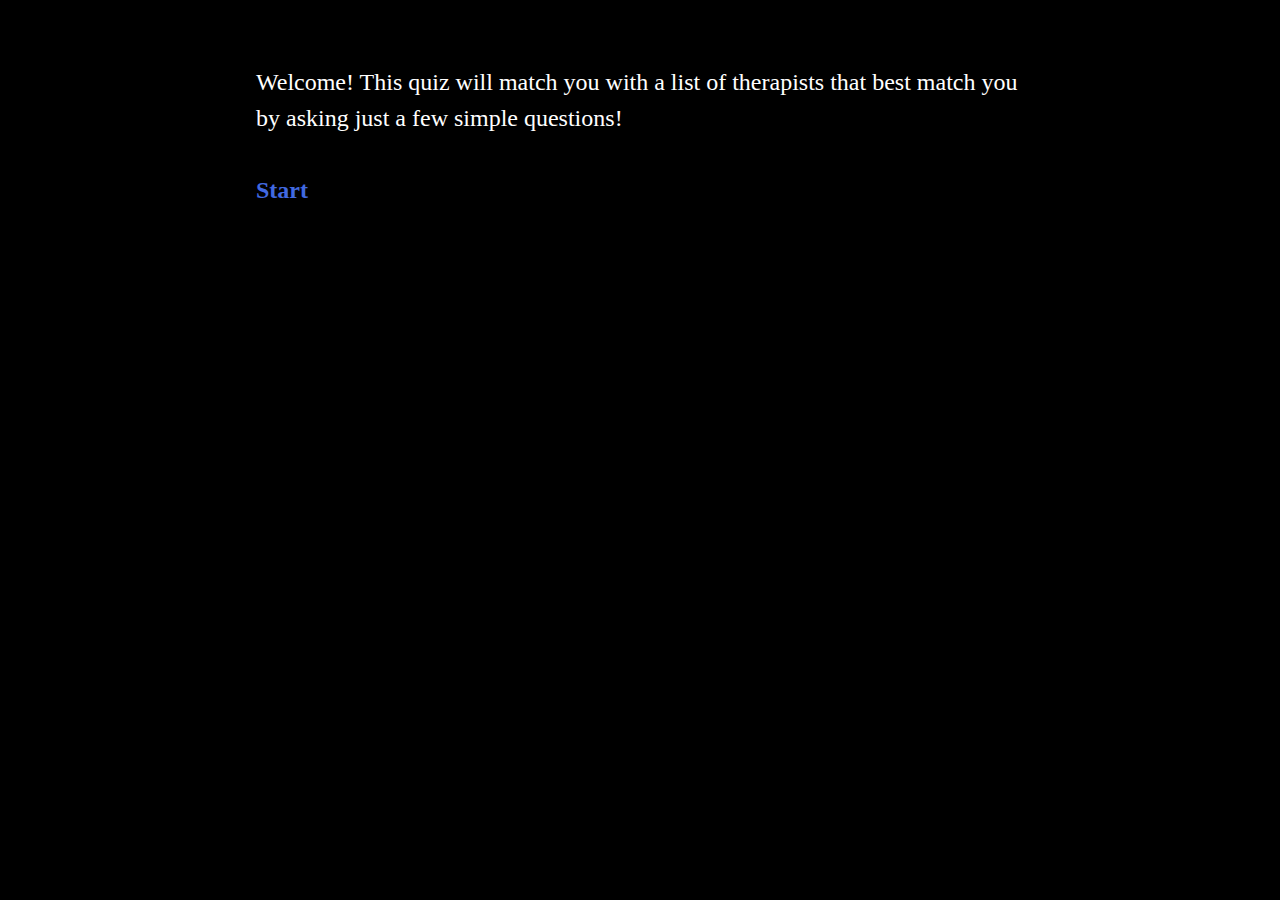
<file: Therapist Patient Matchmaking.html>
<!DOCTYPE html>
<html>
<head>
<meta charset="utf-8">
<title>Therapist Patient Matchmaking</title>
<style title="Twine CSS">@-webkit-keyframes appear{0%{opacity:0}to{opacity:1}}@keyframes appear{0%{opacity:0}to{opacity:1}}@-webkit-keyframes fade-in-out{0%,to{opacity:0}50%{opacity:1}}@keyframes fade-in-out{0%,to{opacity:0}50%{opacity:1}}@-webkit-keyframes rumble{50%{-webkit-transform:translateY(-0.2em);transform:translateY(-0.2em)}}@keyframes rumble{50%{-webkit-transform:translateY(-0.2em);transform:translateY(-0.2em)}}@-webkit-keyframes shudder{50%{-webkit-transform:translateX(0.2em);transform:translateX(0.2em)}}@keyframes shudder{50%{-webkit-transform:translateX(0.2em);transform:translateX(0.2em)}}@-webkit-keyframes box-flash{0%{background-color:white;color:white}}@keyframes box-flash{0%{background-color:white;color:white}}@-webkit-keyframes pulse{0%{-webkit-transform:scale(0, 0);transform:scale(0, 0)}20%{-webkit-transform:scale(1.2, 1.2);transform:scale(1.2, 1.2)}40%{-webkit-transform:scale(0.9, 0.9);transform:scale(0.9, 0.9)}60%{-webkit-transform:scale(1.05, 1.05);transform:scale(1.05, 1.05)}80%{-webkit-transform:scale(0.925, 0.925);transform:scale(0.925, 0.925)}to{-webkit-transform:scale(1, 1);transform:scale(1, 1)}}@keyframes pulse{0%{-webkit-transform:scale(0, 0);transform:scale(0, 0)}20%{-webkit-transform:scale(1.2, 1.2);transform:scale(1.2, 1.2)}40%{-webkit-transform:scale(0.9, 0.9);transform:scale(0.9, 0.9)}60%{-webkit-transform:scale(1.05, 1.05);transform:scale(1.05, 1.05)}80%{-webkit-transform:scale(0.925, 0.925);transform:scale(0.925, 0.925)}to{-webkit-transform:scale(1, 1);transform:scale(1, 1)}}@-webkit-keyframes shudder-in{0%, to{-webkit-transform:translateX(0em);transform:translateX(0em)}5%, 25%, 45%{-webkit-transform:translateX(-1em);transform:translateX(-1em)}15%, 35%, 55%{-webkit-transform:translateX(1em);transform:translateX(1em)}65%{-webkit-transform:translateX(-0.6em);transform:translateX(-0.6em)}75%{-webkit-transform:translateX(0.6em);transform:translateX(0.6em)}85%{-webkit-transform:translateX(-0.2em);transform:translateX(-0.2em)}95%{-webkit-transform:translateX(0.2em);transform:translateX(0.2em)}}@keyframes shudder-in{0%, to{-webkit-transform:translateX(0em);transform:translateX(0em)}5%, 25%, 45%{-webkit-transform:translateX(-1em);transform:translateX(-1em)}15%, 35%, 55%{-webkit-transform:translateX(1em);transform:translateX(1em)}65%{-webkit-transform:translateX(-0.6em);transform:translateX(-0.6em)}75%{-webkit-transform:translateX(0.6em);transform:translateX(0.6em)}85%{-webkit-transform:translateX(-0.2em);transform:translateX(-0.2em)}95%{-webkit-transform:translateX(0.2em);transform:translateX(0.2em)}}.debug-mode tw-expression[type=hookref]{background-color:rgba(115,123,140,0.15)}.debug-mode tw-expression[type=hookref]::after{font-size:0.8rem;padding-left:0.2rem;padding-right:0.2rem;vertical-align:top;content:"?" attr(name)}.debug-mode tw-expression[type=variable]{background-color:rgba(140,128,115,0.15)}.debug-mode tw-expression[type=variable]::after{font-size:0.8rem;padding-left:0.2rem;padding-right:0.2rem;vertical-align:top;content:"$" attr(name)}.debug-mode tw-expression[type=tempVariable]{background-color:rgba(140,128,115,0.15)}.debug-mode tw-expression[type=tempVariable]::after{font-size:0.8rem;padding-left:0.2rem;padding-right:0.2rem;vertical-align:top;content:"_" attr(name)}.debug-mode tw-expression[type=macro]:nth-of-type(4n+0){background-color:rgba(136,153,102,0.15)}.debug-mode tw-expression[type=macro]:nth-of-type(2n+1){background-color:rgba(102,153,102,0.15)}.debug-mode tw-expression[type=macro]:nth-of-type(4n+2){background-color:rgba(102,153,136,0.15)}.debug-mode tw-expression[type=macro][name="display"]{background-color:rgba(0,170,255,0.1) !important}.debug-mode tw-expression[type=macro][name="if"],.debug-mode tw-expression[type=macro][name="if"]+tw-hook:not([name]),.debug-mode tw-expression[type=macro][name="unless"],.debug-mode tw-expression[type=macro][name="unless"]+tw-hook:not([name]),.debug-mode tw-expression[type=macro][name="elseif"],.debug-mode tw-expression[type=macro][name="elseif"]+tw-hook:not([name]),.debug-mode tw-expression[type=macro][name="else"],.debug-mode tw-expression[type=macro][name="else"]+tw-hook:not([name]){background-color:rgba(0,255,0,0.1) !important}.debug-mode tw-expression[type=macro].false{background-color:rgba(255,0,0,0.2) !important}.debug-mode tw-expression[type=macro].false+tw-hook:not([name]){display:none}.debug-mode tw-expression[type=macro][name="a"],.debug-mode tw-expression[type=macro][name="array"],.debug-mode tw-expression[type=macro][name="datamap"],.debug-mode tw-expression[type=macro][name="dataset"],.debug-mode tw-expression[type=macro][name="colour"],.debug-mode tw-expression[type=macro][name="color"],.debug-mode tw-expression[type=macro][name="num"],.debug-mode tw-expression[type=macro][name="number"],.debug-mode tw-expression[type=macro][name="text"],.debug-mode tw-expression[type=macro][name="print"]{background-color:rgba(255,255,0,0.2) !important}.debug-mode tw-expression[type=macro][name="put"],.debug-mode tw-expression[type=macro][name="set"]{background-color:rgba(255,128,0,0.2) !important}.debug-mode tw-expression[type=macro][name="script"]{background-color:rgba(255,191,0,0.2) !important}.debug-mode tw-expression[type=macro][name="style"]{background-color:rgba(185,198,198,0.2) !important}.debug-mode tw-expression[type=macro][name^="link"],.debug-mode tw-expression[type=macro][name^="click"],.debug-mode tw-expression[type=macro][name^="mouseover"],.debug-mode tw-expression[type=macro][name^="mouseout"]{background-color:rgba(128,223,32,0.2) !important}.debug-mode tw-expression[type=macro][name^="replace"],.debug-mode tw-expression[type=macro][name^="prepend"],.debug-mode tw-expression[type=macro][name^="append"],.debug-mode tw-expression[type=macro][name^="remove"]{background-color:rgba(223,96,32,0.2) !important}.debug-mode tw-expression[type=macro][name="live"]{background-color:rgba(32,96,223,0.2) !important}.debug-mode tw-expression[type=macro]::before{content:"(" attr(name) ":)";padding:0 0.5rem;font-size:1rem;vertical-align:middle;line-height:normal;background-color:inherit;border:1px solid rgba(255,255,255,0.5)}.debug-mode tw-hook{background-color:rgba(0,85,255,0.1) !important}.debug-mode tw-hook::before{font-size:0.8rem;padding-left:0.2rem;padding-right:0.2rem;vertical-align:top;content:"["}.debug-mode tw-hook::after{font-size:0.8rem;padding-left:0.2rem;padding-right:0.2rem;vertical-align:top;content:"]"}.debug-mode tw-hook[name]::after{font-size:0.8rem;padding-left:0.2rem;padding-right:0.2rem;vertical-align:top;content:"]<" attr(name) "|"}.debug-mode tw-pseudo-hook{background-color:rgba(255,170,0,0.1) !important}.debug-mode tw-collapsed::before{font-size:0.8rem;padding-left:0.2rem;padding-right:0.2rem;vertical-align:top;content:"{"}.debug-mode tw-collapsed::after{font-size:0.8rem;padding-left:0.2rem;padding-right:0.2rem;vertical-align:top;content:"}"}.debug-mode tw-verbatim::before,.debug-mode tw-verbatim::after{font-size:0.8rem;padding-left:0.2rem;padding-right:0.2rem;vertical-align:top;content:"`"}.debug-mode tw-align[style*="text-align: center"]{background:linear-gradient(to right, rgba(255,204,189,0) 0%, rgba(255,204,189,0.25) 50%, rgba(255,204,189,0) 100%)}.debug-mode tw-align[style*="text-align: left"]{background:linear-gradient(to right, rgba(255,204,189,0.25) 0%, rgba(255,204,189,0) 100%)}.debug-mode tw-align[style*="text-align: right"]{background:linear-gradient(to right, rgba(255,204,189,0) 0%, rgba(255,204,189,0.25) 100%)}.debug-mode tw-column{background-color:rgba(189,228,255,0.2)}.debug-mode tw-enchantment{animation:enchantment 0.5s infinite;-webkit-animation:enchantment 0.5s infinite;border:1px solid}.debug-mode tw-link::after,.debug-mode tw-broken-link::after{font-size:0.8rem;padding-left:0.2rem;padding-right:0.2rem;vertical-align:top;content:attr(passage-name)}.debug-mode tw-include{background-color:rgba(204,128,51,0.1)}.debug-mode tw-include::before{font-size:0.8rem;padding-left:0.2rem;padding-right:0.2rem;vertical-align:top;content:attr(type) ' "' attr(title) '"'}@keyframes enchantment{0%,to{border-color:#ffb366}50%{border-color:#6fc}}@-webkit-keyframes enchantment{0%,to{border-color:#ffb366}50%{border-color:#6fc}}tw-debugger{position:fixed;box-sizing:border-box;bottom:0;right:0;z-index:999999;min-width:10em;min-height:1em;padding:1em;font-size:1.25em;font-family:sans-serif;border-left:solid #000 2px;border-top:solid #000 2px;border-top-left-radius:.5em;background:#fff;opacity:1}tw-debugger select{margin-right:1em;width:12em}tw-debugger button{border-radius:3px;border:solid #999 1px;margin:auto 4px;background-color:#fff;font-size:inherit}tw-debugger button.enabled{background-color:#eee;box-shadow:inset #ddd 3px 5px 0.5em}tw-debugger .variables{display:-webkit-box;display:-webkit-flex;display:-moz-flex;display:-ms-flexbox;display:flex;-webkit-box-direction:normal;-webkit-box-orient:vertical;-webkit-flex-direction:column;-moz-flex-direction:column;-ms-flex-direction:column;flex-direction:column;position:absolute;bottom:100%;left:-2px;right:0;padding:1em;max-height:40vh;overflow-y:scroll;overflow-x:hidden;z-index:999998;background:#fff;border:inherit;border-top-left-radius:.5em;border-bottom-left-radius:.5em;font-size:0.8em}tw-debugger .variables:empty,tw-debugger .variables[hidden]{display:none}tw-debugger .variables .variable-row{display:-webkit-box;display:-webkit-flex;display:-moz-flex;display:-ms-flexbox;display:flex;-webkit-box-direction:normal;-webkit-box-orient:horizontal;-webkit-flex-direction:row;-moz-flex-direction:row;-ms-flex-direction:row;flex-direction:row;flex-shrink:0}tw-debugger .variables .variable-row:nth-child(2n){background:#EEE}tw-debugger .variables .variable-name{display:inline-block;width:50%}tw-debugger .variables .variable-name::before{content:"$"}tw-debugger .variables .variable-name.temporary::before{content:"_"}tw-debugger .variables .variable-name .temporary-variable-scope{opacity:0.8;font-size:0.75em}tw-debugger .variables .variable-name .temporary-variable-scope::before{content:" in "}tw-debugger .variables .variable-value{display:inline-block;width:50%}tw-link,.link,tw-icon,.enchantment-clickblock{cursor:pointer}tw-link,.enchantment-link{color:#4169E1;font-weight:bold;text-decoration:none;transition:color 0.2s ease-in-out}tw-enchantment[style^="color"] tw-link:not(:hover),tw-enchantment[style*=" color"] tw-link:not(:hover),tw-enchantment[style^="color"] .enchantment-link:not(:hover),tw-enchantment[style*=" color"] .enchantment-link:not(:hover){color:inherit}tw-link:hover,.enchantment-link:hover{color:#00bfff}tw-link:active,.enchantment-link:active{color:#DD4B39}.visited{color:#6941e1}tw-enchantment[style^="color"] .visited:not(:hover),tw-enchantment[style*=" color"] .visited:not(:hover){color:inherit}.visited:hover{color:#E3E}tw-broken-link{color:#993333;border-bottom:2px solid #993333;cursor:not-allowed}tw-enchantment[style^="color"] tw-broken-link:not(:hover),tw-enchantment[style*=" color"] tw-broken-link:not(:hover){color:inherit}.enchantment-mouseover{border-bottom:1px dashed #666}.enchantment-mouseout{border:rgba(64,149,191,0.25) 1px solid}.enchantment-mouseout:hover{background-color:rgba(64,149,191,0.25);border:transparent 1px solid;border-radius:0.2em}.enchantment-clickblock{box-shadow:inset 0 0 0 0.5vmax;display:block;color:rgba(65,105,225,0.5);transition:color 0.2s ease-in-out}.enchantment-clickblock:hover{color:rgba(0,191,255,0.5)}.enchantment-clickblock:active{color:rgba(222,78,59,0.5)}html{margin:0;height:100%;overflow-x:hidden}*,:before,:after{position:relative;box-sizing:inherit}body{margin:0;height:100%}tw-storydata{display:none}tw-story{display:-webkit-box;display:-webkit-flex;display:-moz-flex;display:-ms-flexbox;display:flex;-webkit-box-direction:normal;-webkit-box-orient:vertical;-webkit-flex-direction:column;-moz-flex-direction:column;-ms-flex-direction:column;flex-direction:column;font:100% Georgia, serif;box-sizing:border-box;width:100%;min-height:100%;font-size:1.5em;line-height:1.5em;padding:5% 20%;margin:0;background-color:#000;color:#fff}tw-passage{display:block}br+br{display:block;height:0;margin:0.8ex 0}tw-sidebar{left:-5em;width:3em;position:absolute;text-align:center;display:block}tw-icon{display:block;margin:0.5em 0;opacity:0.1;font-size:2.75em}tw-icon:hover{opacity:0.3}tw-hook:empty,tw-expression:empty{display:none}tw-error{display:inline-block;border-radius:0.2em;padding:0.2em;font-size:1rem;cursor:help}tw-error.error{background-color:rgba(223,58,190,0.4);color:#fff}tw-error.warning{background-color:rgba(223,140,58,0.4);color:#fff;display:none}.debug-mode tw-error.warning{display:inline}tw-error-explanation{display:block;font-size:0.8rem;line-height:1rem}tw-error-explanation-button{cursor:pointer;line-height:0em;border-radius:1px;border:1px solid black;font-size:0.8rem;margin:0 0.4rem;opacity:0.5}tw-error-explanation-button .folddown-arrowhead{display:inline-block}tw-notifier{border-radius:0.2em;padding:0.2em;font-size:1rem;background-color:rgba(223,182,58,0.4);display:none}.debug-mode tw-notifier{display:inline}tw-notifier::before{content:attr(message)}tw-colour{border:1px solid black;display:inline-block;width:1em;height:1em}h1{font-size:3em}h2{font-size:2.25em}h3{font-size:1.75em}h1,h2,h3,h4,h5,h6{line-height:1em;margin:0.3em 0 0.6em 0}pre{font-size:1rem}small{font-size:70%}big{font-size:120%}mark{color:rgba(0,0,0,0.6);background-color:#ff9}ins{color:rgba(0,0,0,0.6);background-color:rgba(255,242,204,0.5);border-radius:0.5em;box-shadow:0em 0em 0.2em #ffe699;text-decoration:none}center{text-align:center;margin:0 auto;width:60%}blink{text-decoration:none;animation:fade-in-out 1s steps(1, end) infinite alternate;-webkit-animation:fade-in-out 1s steps(1, end) infinite alternate}tw-align{display:block}tw-columns{display:-webkit-box;display:-webkit-flex;display:-moz-flex;display:-ms-flexbox;display:flex;-webkit-box-direction:normal;-webkit-box-orient:horizontal;-webkit-flex-direction:row;-moz-flex-direction:row;-ms-flex-direction:row;flex-direction:row;-webkit-box-pack:justify;-ms-flex-pack:justify;-webkit-justify-content:space-between;-moz-justify-content:space-between;justify-content:space-between}tw-outline{color:white;text-shadow:-1px -1px 0 #000, 1px -1px 0 #000, -1px 1px 0 #000, 1px 1px 0 #000}tw-shadow{text-shadow:0.08em 0.08em 0.08em #000}tw-emboss{text-shadow:0.08em 0.08em 0em #000;color:white}tw-condense{letter-spacing:-0.08em}tw-expand{letter-spacing:0.1em}tw-blur{color:transparent;text-shadow:0em 0em 0.08em #000}tw-blurrier{color:transparent;text-shadow:0em 0em 0.2em #000}tw-blurrier::selection{background-color:transparent;color:transparent}tw-blurrier::-moz-selection{background-color:transparent;color:transparent}tw-smear{color:transparent;text-shadow:0em 0em 0.02em rgba(0,0,0,0.75),-0.2em 0em 0.5em rgba(0,0,0,0.5),0.2em 0em 0.5em rgba(0,0,0,0.5)}tw-mirror{display:inline-block;transform:scaleX(-1);-webkit-transform:scaleX(-1)}tw-upside-down{display:inline-block;transform:scaleY(-1);-webkit-transform:scaleY(-1)}tw-fade-in-out{text-decoration:none;animation:fade-in-out 2s ease-in-out infinite alternate;-webkit-animation:fade-in-out 2s ease-in-out infinite alternate}tw-rumble{-webkit-animation:rumble linear 0.1s 0s infinite;animation:rumble linear 0.1s 0s infinite;display:inline-block}tw-shudder{-webkit-animation:shudder linear 0.1s 0s infinite;animation:shudder linear 0.1s 0s infinite;display:inline-block}tw-shudder-in{animation:shudder-in 1s ease-out;-webkit-animation:shudder-in 1s ease-out}.transition-in{-webkit-animation:appear 0ms step-start;animation:appear 0ms step-start}.transition-out{-webkit-animation:appear 0ms step-end;animation:appear 0ms step-end}[data-t8n^=fade-in].transition-in{-webkit-animation:appear .8s;animation:appear .8s}[data-t8n^=fade-in].transition-out{display:none}[data-t8n^=dissolve].transition-in{-webkit-animation:appear .8s;animation:appear .8s}[data-t8n^=dissolve].transition-out{-webkit-animation:appear .8s reverse;animation:appear .8s reverse}[data-t8n^=shudder-in].transition-in,.transition-in[data-t8n^=shudder]{display:inline-block;-webkit-animation:shudder-in .8s;animation:shudder-in .8s}[data-t8n^=shudder-out].transition-out,.transition-out[data-t8n^=shudder]{display:inline-block;-webkit-animation:shudder-out .8s;animation:shudder-out .8s}[data-t8n^=boxflash].transition-in{-webkit-animation:box-flash .8s;animation:box-flash .8s}[data-t8n^=pulse].transition-in{-webkit-animation:pulse .8s;animation:pulse .8s;display:inline-block}[data-t8n^=pulse].transition-out{-webkit-animation:pulse .8s reverse;animation:pulse .8s reverse;display:inline-block}[data-t8n$=fast]{animation-duration:.4s;-webkit-animation-duration:.4s}[data-t8n$=slow]{animation-duration:1.6s;-webkit-animation-duration:1.6s}
</style>
</head>

<body>

<tw-story></tw-story>

<tw-storydata name="Therapist Patient Matchmaking" startnode="1" creator="Twine" creator-version="2.2.1" ifid="BE4A3AEA-23F7-44BF-8814-EF941F6E89B8" zoom="1" format="Harlowe" format-version="2.1.0" options="" hidden><style role="stylesheet" id="twine-user-stylesheet" type="text/twine-css">
</style><script role="script" id="twine-user-script" type="text/twine-javascript">
</script><tw-passagedata pid="1" name="Untitled Passage" tags="" position="412,187" size="100,100">Welcome! This quiz will match you with a list of therapists that best match you by asking just a few simple questions!

[[Start]]

</tw-passagedata><tw-passagedata pid="2" name="Let me ask a few more questions" tags="" position="412,637" size="100,100">Before we match you with your person, let me ask a few more questions

How are you doing today?


[[Okay, could be better]]
[[Not so great]]</tw-passagedata><tw-passagedata pid="3" name="Okay, could be better" tags="" position="412,787" size="100,100">I&#39;m sorry to hear that

[[Next]]</tw-passagedata><tw-passagedata pid="4" name="Not so great" tags="" position="562,787" size="100,100">I&#39;m sorry to hear that, would you want to speak to someone asap? 

Text 741741 to be connected with a Crisis Counselor 


[[Next]]</tw-passagedata><tw-passagedata pid="5" name="Next" tags="" position="550,920" size="100,100">in the last 2 weeks how often have you had thoughts that you would be better off dead or had thoughts of hurting yourself?

[[Not at all]]
[[Several Days]]
[[More than half the days]]
[[Nearly every day]]

</tw-passagedata><tw-passagedata pid="6" name="Several Days" tags="" position="487,1087" size="100,100">Have you had recent suicial thoughts?

[[Yes]]
[[No]]</tw-passagedata><tw-passagedata pid="7" name="More than half the days" tags="" position="637,1087" size="100,100">Have you had recent suicial thoughts?

[[Yes]]
[[No]]</tw-passagedata><tw-passagedata pid="8" name="Nearly every day" tags="" position="787,1087" size="100,100">Have you had recent suicial thoughts?

[[Yes]]
[[No]]</tw-passagedata><tw-passagedata pid="9" name="Yes" tags="" position="787,1237" size="100,100">Please call the suicide hotline 1-800-273-8255</tw-passagedata><tw-passagedata pid="10" name="No" tags="" position="677,1237" size="100,100">Do you prefer male or female?

[[Male]]
[[Female]]</tw-passagedata><tw-passagedata pid="11" name="Male" tags="" position="671,1375" size="100,100">Do you prefer a provider of a specific race?

[[No 5&lt;- No]]
[[Yes 5&lt;- Yes ]]

</tw-passagedata><tw-passagedata pid="12" name="Female" tags="" position="930,1407" size="100,100">Do you prefer a provider of a specific race?


[[No 5&lt;- No]]
[[Yes 5&lt;- Yes ]]</tw-passagedata><tw-passagedata pid="13" name="Religion " tags="" position="837,1864.5" size="100,100">Do you prefer a provider of a specific religion?


[[No 2&lt;- No]]
[[Choices&lt;- Yes]]</tw-passagedata><tw-passagedata pid="14" name="No 2" tags="" position="264,1512.5" size="100,100">Do you prefer a provider who is sex-positive/lgbtq-friendly?

[[Yes 3&lt;- No]]
[[Yes 3&lt;- Yes]]</tw-passagedata><tw-passagedata pid="15" name="Yes 2" tags="" position="110,1532.5" size="100,100">Do you prefer a provider who is sex-positive/lgbtq-friendly?

[[Yes 3&lt;- No]]
[[Yes 3&lt;- Yes]]</tw-passagedata><tw-passagedata pid="16" name="Yes 3" tags="" position="419,1744.5" size="100,100">Do you prefer a therapist who is an md, lmft or psy.d?

[[MD]]
[[LMFT]]
[[PSY.D]]</tw-passagedata><tw-passagedata pid="17" name="MD" tags="" position="337,1854.5" size="100,100">Do you prefer a provider who speaks a specific language?


[[No 4&lt;- No]]
[[Yes 7&lt;- Yes]]</tw-passagedata><tw-passagedata pid="18" name="LMFT" tags="" position="478,1877.5" size="100,100">Do you prefer a provider who speaks a specific language?


[[No 4&lt;- No]]
[[Yes 7&lt;- Yes]]</tw-passagedata><tw-passagedata pid="19" name="PSY.D" tags="" position="630,1827.5" size="100,100">Do you prefer a provider who speaks a specific language?


[[No 4&lt;- No]]
[[Yes 7&lt;- Yes]]</tw-passagedata><tw-passagedata pid="20" name="No 4" tags="" position="127,2235.5" size="100,100">Awesome! Please wait a moment while we set up your matches!

[[Your matches]]
</tw-passagedata><tw-passagedata pid="21" name="Yes 4" tags="" position="754,2078.5" size="100,100">Awesome! Please wait a moment while we set up your matches. 
[[Your matches]]
</tw-passagedata><tw-passagedata pid="22" name="Your matches" tags="" position="793,2247.5" size="100,100">[[Dr. Miller]]
[[Dr. Healy]]
[[Dr Nathan]]
[[DrSardana]]</tw-passagedata><tw-passagedata pid="23" name="Dr. Healy" tags="" position="637,2304.5" size="100,100">Dr Healy, MD

Basic Bio
MD, NYU, 4 years of experience,
African-American. Female, English and Spanish
LGBTQ friendly, Christian

I specialize in…
Depression
Personality Disorders
Bipolar Disorder

Types of Therapy
Tele-health: Groups and one on one CBT, DBT, psychoanalytical therapy
In person: Groups and one on one CBT, DBT

Fun facts about me
I enjoy painting and going to museums and galleries. I’m a big fan of open mic comedy!

Insurance?
Yes
Aetna, United, BCBS


[[Your Matches&lt;- No]]
[[Thank you&lt;- Yes]]</tw-passagedata><tw-passagedata pid="24" name="Dr Nathan" tags="" position="820,2414.5" size="100,100">Dr Nathan, MD

Basic Bio
MD, BU, 15 years of experience,
Middle-Eastern. Female, English and Arabic
LGBTQ friendly, Muslim

I specialize in…
Depression
Anxiety
Addiction

Types of Therapy
Tele-health: Groups and one on one CBT, DBT
In person: Groups and one on one CBT, DBT

Fun facts about me
I love cooking and trying new food! 
I have traveled to 10 different countries.

Insurance?
Yes
Aetna, United, BCBS


[[Your Matches&lt;- No]]
[[Thank you&lt;- Yes]]</tw-passagedata><tw-passagedata pid="25" name="DrSardana" tags="" position="950,2323.5" size="100,100">Dr Sardana, Psy.D

Basic Bio
Psy.D, PAU, 20 years of experience,
South Asian. Female, English and Hindi
LGBTQ friendly, Hindu

I specialize in…
Depression
Anxiety
Gender Identity and Transitioning
Sexual Identity

Types of Therapy
Tele-health: Groups and one on one CBT, DBT
In person: Groups and one on one CBT, DBT, 
Art Therapy, Music Therapy

Fun facts about me
I’ve played the piano since I was really young. I enjoy going to musicals and concerts to see live performances.

Insurance?
Yes
Aetna, United, BCBS


[[Your Matches&lt;- No]]
[[Thank you&lt;- Yes]]</tw-passagedata><tw-passagedata pid="26" name="Thank you" tags="" position="452,2454.5" size="100,100">Thank you for taking this quiz! We will send you the information to set up an appointment soon!</tw-passagedata><tw-passagedata pid="27" name="Dr. Miller" tags="" position="466,2288" size="100,100">Dr Miller, Psy.D

Basic Bio
Psy.D, UCSF, 10 years of experience,
Caucasian. Female, English and Spanish
LGBTQ friendly, Jewish

I specialize in…
Depression
Anxiety
PTSD

Types of Therapy
Tele-health: Groups and one on one CBT
In person: Groups and one on one CBT

Fun facts about me
I spend my weekends hiking and taking pictures of nature.
I have 3 dogs, they’re all super friendly - let me know if you want to meet them!

Insurance?
Yes
Aetna, United, BCBS


[[Your Matches&lt;- No]]
[[Thank you&lt;- Yes]]</tw-passagedata><tw-passagedata pid="28" name="Your Matches" tags="" position="363,2349.5" size="100,100">Double-click this passage to edit it.</tw-passagedata><tw-passagedata pid="29" name="Start" tags="" position="302,337" size="100,100">(put: (prompt: &quot;What is your location&quot;,&quot;location&quot;) into $flocation)

[[Continue]] </tw-passagedata><tw-passagedata pid="30" name="Next Question" tags="" position="302,637" size="100,100">(put: (prompt: &quot;What&#39;s on your mind&quot;,&quot;onyourmind&quot;) into $mind)


[[Let me ask a few more questions]]</tw-passagedata><tw-passagedata pid="31" name="No 5" tags="" position="369,1397.5" size="100,100">[[Religion ]] </tw-passagedata><tw-passagedata pid="32" name="Yes 5" tags="" position="859,1520" size="100,100">

[[American Indian or Alaska Native]]
[[Asian]]
[[Black or African American]]
[[Hispanic or Latino]]
[[Native Hawaiian or Other Pacific Islander]]</tw-passagedata><tw-passagedata pid="33" name="American Indian or Alaska Native" tags="" position="565,1542" size="100,100">[[Religion ]] </tw-passagedata><tw-passagedata pid="34" name="Asian" tags="" position="534,1645.5" size="100,100">[[Religion &lt;-Next]] </tw-passagedata><tw-passagedata pid="35" name="Black or African American" tags="" position="720,1644" size="100,100">[[Religion &lt;-Next]] </tw-passagedata><tw-passagedata pid="36" name="Hispanic or Latino" tags="" position="871,1656" size="100,100">[[Religion &lt;-Next]] </tw-passagedata><tw-passagedata pid="37" name="Native Hawaiian or Other Pacific Islander" tags="" position="1008,1687" size="100,100">[[Religion &lt;-Next]] </tw-passagedata><tw-passagedata pid="38" name="Continue" tags="" position="192,487" size="100,100">(put: (prompt: &quot;What kind of therapy are you seeking?&quot;,&quot;typeoftherapy&quot;) into $therapy)

[[Next Question]]</tw-passagedata><tw-passagedata pid="39" name="Not at all" tags="" position="797,965" size="100,100">[[No&lt;-Next]]</tw-passagedata><tw-passagedata pid="40" name="Choices" tags="" position="970,1915" size="100,100">[[Christian]]
[[Jewish]]
[[Muslim]]
[[No Religion]]</tw-passagedata><tw-passagedata pid="41" name="Christian" tags="" position="936,2161" size="100,100">[[Yes 2&lt;-Next]]</tw-passagedata><tw-passagedata pid="42" name="Jewish" tags="" position="1073,2158" size="100,100">[[Yes 2&lt;-Next]]</tw-passagedata><tw-passagedata pid="43" name="Muslim" tags="" position="1183,2115" size="100,100">[[Yes 2&lt;-Next]]</tw-passagedata><tw-passagedata pid="44" name="Hindi" tags="" position="1088,2270" size="100,100">
[[Your matches]]</tw-passagedata><tw-passagedata pid="45" name="No Religion" tags="" position="974,2039" size="100,100">[[Yes 2&lt;-Next]]</tw-passagedata><tw-passagedata pid="46" name="Yes 7" tags="" position="588,2048.5" size="100,100">(put: (prompt: &quot;What language?&quot;,&quot;language&quot;) into $flanguage)

[[Yes 4&lt;-Next]]</tw-passagedata></tw-storydata>

<script title="Twine engine code" data-main="harlowe">"use strict";function _defineProperty(e,t,n){return t in e?Object.defineProperty(e,t,{value:n,enumerable:!0,configurable:!0,writable:!0}):e[t]=n,e}function _toConsumableArray(e){if(Array.isArray(e)){for(var t=0,n=Array(e.length);t<e.length;t++)n[t]=e[t];return n}return Array.from(e)}var _slicedToArray=function(){function e(e,t){var n=[],r=!0,i=!1,o=void 0;try{for(var a,s=e[Symbol.iterator]();!(r=(a=s.next()).done)&&(n.push(a.value),!t||n.length!==t);r=!0);}catch(e){i=!0,o=e}finally{try{!r&&s.return&&s.return()}finally{if(i)throw o}}return n}return function(t,n){if(Array.isArray(t))return t;if(Symbol.iterator in Object(t))return e(t,n);throw new TypeError("Invalid attempt to destructure non-iterable instance")}}(),_typeof="function"==typeof Symbol&&"symbol"==typeof Symbol.iterator?function(e){return typeof e}:function(e){return e&&"function"==typeof Symbol&&e.constructor===Symbol&&e!==Symbol.prototype?"symbol":typeof e};!function(){/**
 * @license almond 0.3.3 Copyright jQuery Foundation and other contributors.
 * Released under MIT license, http://github.com/requirejs/almond/LICENSE
 */
var requirejs,require,define;!function(e){function t(e,t){return v.call(e,t)}function n(e,t){var n,r,i,o,a,s,u,c,l,f,p,d,h=t&&t.split("/"),m=g.map,y=m&&m["*"]||{};if(e){for(e=e.split("/"),a=e.length-1,g.nodeIdCompat&&w.test(e[a])&&(e[a]=e[a].replace(w,"")),"."===e[0].charAt(0)&&h&&(d=h.slice(0,h.length-1),e=d.concat(e)),l=0;l<e.length;l++)if(p=e[l],"."===p)e.splice(l,1),l-=1;else if(".."===p){if(0===l||1===l&&".."===e[2]||".."===e[l-1])continue;l>0&&(e.splice(l-1,2),l-=2)}e=e.join("/")}if((h||y)&&m){for(n=e.split("/"),l=n.length;l>0;l-=1){if(r=n.slice(0,l).join("/"),h)for(f=h.length;f>0;f-=1)if(i=m[h.slice(0,f).join("/")],i&&(i=i[r])){o=i,s=l;break}if(o)break;!u&&y&&y[r]&&(u=y[r],c=l)}!o&&u&&(o=u,s=c),o&&(n.splice(0,s,o),e=n.join("/"))}return e}function r(t,n){return function(){var r=b.call(arguments,0);return"string"!=typeof r[0]&&1===r.length&&r.push(null),f.apply(e,r.concat([t,n]))}}function i(e){return function(t){return n(t,e)}}function o(e){return function(t){h[e]=t}}function a(n){if(t(m,n)){var r=m[n];delete m[n],y[n]=!0,l.apply(e,r)}if(!t(h,n)&&!t(y,n))throw new Error("No "+n);return h[n]}function s(e){var t,n=e?e.indexOf("!"):-1;return n>-1&&(t=e.substring(0,n),e=e.substring(n+1,e.length)),[t,e]}function u(e){return e?s(e):[]}function c(e){return function(){return g&&g.config&&g.config[e]||{}}}var l,f,p,d,h={},m={},g={},y={},v=Object.prototype.hasOwnProperty,b=[].slice,w=/\.js$/;p=function(e,t){var r,o=s(e),u=o[0],c=t[1];return e=o[1],u&&(u=n(u,c),r=a(u)),u?e=r&&r.normalize?r.normalize(e,i(c)):n(e,c):(e=n(e,c),o=s(e),u=o[0],e=o[1],u&&(r=a(u))),{f:u?u+"!"+e:e,n:e,pr:u,p:r}},d={require:function(e){return r(e)},exports:function(e){var t=h[e];return"undefined"!=typeof t?t:h[e]={}},module:function(e){return{id:e,uri:"",exports:h[e],config:c(e)}}},l=function(n,i,s,c){var l,f,g,v,b,w,x,T=[],S="undefined"==typeof s?"undefined":_typeof(s);if(c=c||n,w=u(c),"undefined"===S||"function"===S){for(i=!i.length&&s.length?["require","exports","module"]:i,b=0;b<i.length;b+=1)if(v=p(i[b],w),f=v.f,"require"===f)T[b]=d.require(n);else if("exports"===f)T[b]=d.exports(n),x=!0;else if("module"===f)l=T[b]=d.module(n);else if(t(h,f)||t(m,f)||t(y,f))T[b]=a(f);else{if(!v.p)throw new Error(n+" missing "+f);v.p.load(v.n,r(c,!0),o(f),{}),T[b]=h[f]}g=s?s.apply(h[n],T):void 0,n&&(l&&l.exports!==e&&l.exports!==h[n]?h[n]=l.exports:g===e&&x||(h[n]=g))}else n&&(h[n]=s)},requirejs=require=f=function(t,n,r,i,o){if("string"==typeof t)return d[t]?d[t](n):a(p(t,u(n)).f);if(!t.splice){if(g=t,g.deps&&f(g.deps,g.callback),!n)return;n.splice?(t=n,n=r,r=null):t=e}return n=n||function(){},"function"==typeof r&&(r=i,i=o),i?l(e,t,n,r):setTimeout(function(){l(e,t,n,r)},4),f},f.config=function(e){return f(e)},requirejs._defined=h,define=function(e,n,r){if("string"!=typeof e)throw new Error("See almond README: incorrect module build, no module name");n.splice||(r=n,n=[]),t(h,e)||t(m,e)||(m[e]=[e,n,r])},define.amd={jQuery:!0}}(),define("almond",function(){}),function(e,t){"object"===("undefined"==typeof module?"undefined":_typeof(module))&&"object"===_typeof(module.exports)?module.exports=e.document?t(e,!0):function(e){if(!e.document)throw new Error("jQuery requires a window with a document");return t(e)}:t(e)}("undefined"!=typeof window?window:this,function(e,t){function n(e,t){t=t||te;var n=t.createElement("script");n.text=e,t.head.appendChild(n).parentNode.removeChild(n)}function r(e){var t=!!e&&"length"in e&&e.length,n=he.type(e);return"function"===n||he.isWindow(e)?!1:"array"===n||0===t||"number"==typeof t&&t>0&&t-1 in e}function i(e,t,n){return he.isFunction(t)?he.grep(e,function(e,r){return!!t.call(e,r,e)!==n}):t.nodeType?he.grep(e,function(e){return e===t!==n}):"string"!=typeof t?he.grep(e,function(e){return ae.call(t,e)>-1!==n}):Oe.test(t)?he.filter(t,e,n):(t=he.filter(t,e),he.grep(e,function(e){return ae.call(t,e)>-1!==n&&1===e.nodeType}))}function o(e,t){for(;(e=e[t])&&1!==e.nodeType;);return e}function a(e){var t={};return he.each(e.match(Ne)||[],function(e,n){t[n]=!0}),t}function s(e){return e}function u(e){throw e}function c(e,t,n){var r;try{e&&he.isFunction(r=e.promise)?r.call(e).done(t).fail(n):e&&he.isFunction(r=e.then)?r.call(e,t,n):t.call(void 0,e)}catch(e){n.call(void 0,e)}}function l(){te.removeEventListener("DOMContentLoaded",l),e.removeEventListener("load",l),he.ready()}function f(){this.expando=he.expando+f.uid++}function p(e){return"true"===e?!0:"false"===e?!1:"null"===e?null:e===+e+""?+e:De.test(e)?JSON.parse(e):e}function d(e,t,n){var r;if(void 0===n&&1===e.nodeType)if(r="data-"+t.replace(qe,"-$&").toLowerCase(),n=e.getAttribute(r),"string"==typeof n){try{n=p(n)}catch(e){}Fe.set(e,t,n)}else n=void 0;return n}function h(e,t,n,r){var i,o=1,a=20,s=r?function(){return r.cur()}:function(){return he.css(e,t,"")},u=s(),c=n&&n[3]||(he.cssNumber[t]?"":"px"),l=(he.cssNumber[t]||"px"!==c&&+u)&&He.exec(he.css(e,t));if(l&&l[3]!==c){c=c||l[3],n=n||[],l=+u||1;do o=o||".5",l/=o,he.style(e,t,l+c);while(o!==(o=s()/u)&&1!==o&&--a)}return n&&(l=+l||+u||0,i=n[1]?l+(n[1]+1)*n[2]:+n[2],r&&(r.unit=c,r.start=l,r.end=i)),i}function m(e){var t,n=e.ownerDocument,r=e.nodeName,i=We[r];return i?i:(t=n.body.appendChild(n.createElement(r)),i=he.css(t,"display"),t.parentNode.removeChild(t),"none"===i&&(i="block"),We[r]=i,i)}function g(e,t){for(var n,r,i=[],o=0,a=e.length;a>o;o++)r=e[o],r.style&&(n=r.style.display,t?("none"===n&&(i[o]=Le.get(r,"display")||null,i[o]||(r.style.display="")),""===r.style.display&&Be(r)&&(i[o]=m(r))):"none"!==n&&(i[o]="none",Le.set(r,"display",n)));for(o=0;a>o;o++)null!=i[o]&&(e[o].style.display=i[o]);return e}function y(e,t){var n;return n="undefined"!=typeof e.getElementsByTagName?e.getElementsByTagName(t||"*"):"undefined"!=typeof e.querySelectorAll?e.querySelectorAll(t||"*"):[],void 0===t||t&&he.nodeName(e,t)?he.merge([e],n):n}function v(e,t){for(var n=0,r=e.length;r>n;n++)Le.set(e[n],"globalEval",!t||Le.get(t[n],"globalEval"))}function b(e,t,n,r,i){for(var o,a,s,u,c,l,f=t.createDocumentFragment(),p=[],d=0,h=e.length;h>d;d++)if(o=e[d],o||0===o)if("object"===he.type(o))he.merge(p,o.nodeType?[o]:o);else if(Je.test(o)){for(a=a||f.appendChild(t.createElement("div")),s=(Ue.exec(o)||["",""])[1].toLowerCase(),u=Xe[s]||Xe._default,a.innerHTML=u[1]+he.htmlPrefilter(o)+u[2],l=u[0];l--;)a=a.lastChild;he.merge(p,a.childNodes),a=f.firstChild,a.textContent=""}else p.push(t.createTextNode(o));for(f.textContent="",d=0;o=p[d++];)if(r&&he.inArray(o,r)>-1)i&&i.push(o);else if(c=he.contains(o.ownerDocument,o),a=y(f.appendChild(o),"script"),c&&v(a),n)for(l=0;o=a[l++];)Ge.test(o.type||"")&&n.push(o);return f}function w(){return!0}function x(){return!1}function T(){try{return te.activeElement}catch(e){}}function S(e,t,n,r,i,o){var a,s;if("object"===("undefined"==typeof t?"undefined":_typeof(t))){"string"!=typeof n&&(r=r||n,n=void 0);for(s in t)S(e,s,n,r,t[s],o);return e}if(null==r&&null==i?(i=n,r=n=void 0):null==i&&("string"==typeof n?(i=r,r=void 0):(i=r,r=n,n=void 0)),i===!1)i=x;else if(!i)return e;return 1===o&&(a=i,i=function(e){return he().off(e),a.apply(this,arguments)},i.guid=a.guid||(a.guid=he.guid++)),e.each(function(){he.event.add(this,t,i,r,n)})}function O(e,t){return he.nodeName(e,"table")&&he.nodeName(11!==t.nodeType?t:t.firstChild,"tr")?e.getElementsByTagName("tbody")[0]||e:e}function j(e){return e.type=(null!==e.getAttribute("type"))+"/"+e.type,e}function k(e){var t=rt.exec(e.type);return t?e.type=t[1]:e.removeAttribute("type"),e}function C(e,t){var n,r,i,o,a,s,u,c;if(1===t.nodeType){if(Le.hasData(e)&&(o=Le.access(e),a=Le.set(t,o),c=o.events)){delete a.handle,a.events={};for(i in c)for(n=0,r=c[i].length;r>n;n++)he.event.add(t,i,c[i][n])}Fe.hasData(e)&&(s=Fe.access(e),u=he.extend({},s),Fe.set(t,u))}}function A(e,t){var n=t.nodeName.toLowerCase();"input"===n&&ze.test(e.type)?t.checked=e.checked:("input"===n||"textarea"===n)&&(t.defaultValue=e.defaultValue)}function E(e,t,r,i){t=ie.apply([],t);var o,a,s,u,c,l,f=0,p=e.length,d=p-1,h=t[0],m=he.isFunction(h);if(m||p>1&&"string"==typeof h&&!pe.checkClone&&nt.test(h))return e.each(function(n){var o=e.eq(n);m&&(t[0]=h.call(this,n,o.html())),E(o,t,r,i)});if(p&&(o=b(t,e[0].ownerDocument,!1,e,i),a=o.firstChild,1===o.childNodes.length&&(o=a),a||i)){for(s=he.map(y(o,"script"),j),u=s.length;p>f;f++)c=o,f!==d&&(c=he.clone(c,!0,!0),u&&he.merge(s,y(c,"script"))),r.call(e[f],c,f);if(u)for(l=s[s.length-1].ownerDocument,he.map(s,k),f=0;u>f;f++)c=s[f],Ge.test(c.type||"")&&!Le.access(c,"globalEval")&&he.contains(l,c)&&(c.src?he._evalUrl&&he._evalUrl(c.src):n(c.textContent.replace(it,""),l))}return e}function N(e,t,n){for(var r,i=t?he.filter(t,e):e,o=0;null!=(r=i[o]);o++)n||1!==r.nodeType||he.cleanData(y(r)),r.parentNode&&(n&&he.contains(r.ownerDocument,r)&&v(y(r,"script")),r.parentNode.removeChild(r));return e}function _(e,t,n){var r,i,o,a,s=e.style;return n=n||st(e),n&&(a=n.getPropertyValue(t)||n[t],""!==a||he.contains(e.ownerDocument,e)||(a=he.style(e,t)),!pe.pixelMarginRight()&&at.test(a)&&ot.test(t)&&(r=s.width,i=s.minWidth,o=s.maxWidth,s.minWidth=s.maxWidth=s.width=a,a=n.width,s.width=r,s.minWidth=i,s.maxWidth=o)),void 0!==a?a+"":a}function P(e,t){return{get:function(){return e()?void delete this.get:(this.get=t).apply(this,arguments)}}}function I(e){if(e in pt)return e;for(var t=e[0].toUpperCase()+e.slice(1),n=ft.length;n--;)if(e=ft[n]+t,e in pt)return e}function M(e,t,n){var r=He.exec(t);return r?Math.max(0,r[2]-(n||0))+(r[3]||"px"):t}function L(e,t,n,r,i){var o,a=0;for(o=n===(r?"border":"content")?4:"width"===t?1:0;4>o;o+=2)"margin"===n&&(a+=he.css(e,n+$e[o],!0,i)),r?("content"===n&&(a-=he.css(e,"padding"+$e[o],!0,i)),"margin"!==n&&(a-=he.css(e,"border"+$e[o]+"Width",!0,i))):(a+=he.css(e,"padding"+$e[o],!0,i),"padding"!==n&&(a+=he.css(e,"border"+$e[o]+"Width",!0,i)));return a}function F(e,t,n){var r,i=!0,o=st(e),a="border-box"===he.css(e,"boxSizing",!1,o);if(e.getClientRects().length&&(r=e.getBoundingClientRect()[t]),0>=r||null==r){if(r=_(e,t,o),(0>r||null==r)&&(r=e.style[t]),at.test(r))return r;i=a&&(pe.boxSizingReliable()||r===e.style[t]),r=parseFloat(r)||0}return r+L(e,t,n||(a?"border":"content"),i,o)+"px"}function D(e,t,n,r,i){return new D.prototype.init(e,t,n,r,i)}function q(){ht&&(e.requestAnimationFrame(q),he.fx.tick())}function R(){return e.setTimeout(function(){dt=void 0}),dt=he.now()}function H(e,t){var n,r=0,i={height:e};for(t=t?1:0;4>r;r+=2-t)n=$e[r],i["margin"+n]=i["padding"+n]=e;return t&&(i.opacity=i.width=e),i}function $(e,t,n){for(var r,i=(W.tweeners[t]||[]).concat(W.tweeners["*"]),o=0,a=i.length;a>o;o++)if(r=i[o].call(n,t,e))return r}function B(e,t,n){var r,i,o,a,s,u,c,l,f="width"in t||"height"in t,p=this,d={},h=e.style,m=e.nodeType&&Be(e),y=Le.get(e,"fxshow");n.queue||(a=he._queueHooks(e,"fx"),null==a.unqueued&&(a.unqueued=0,s=a.empty.fire,a.empty.fire=function(){a.unqueued||s()}),a.unqueued++,p.always(function(){p.always(function(){a.unqueued--,he.queue(e,"fx").length||a.empty.fire()})}));for(r in t)if(i=t[r],mt.test(i)){if(delete t[r],o=o||"toggle"===i,i===(m?"hide":"show")){if("show"!==i||!y||void 0===y[r])continue;m=!0}d[r]=y&&y[r]||he.style(e,r)}if(u=!he.isEmptyObject(t),u||!he.isEmptyObject(d)){f&&1===e.nodeType&&(n.overflow=[h.overflow,h.overflowX,h.overflowY],c=y&&y.display,null==c&&(c=Le.get(e,"display")),l=he.css(e,"display"),"none"===l&&(c?l=c:(g([e],!0),c=e.style.display||c,l=he.css(e,"display"),g([e]))),("inline"===l||"inline-block"===l&&null!=c)&&"none"===he.css(e,"float")&&(u||(p.done(function(){h.display=c}),null==c&&(l=h.display,c="none"===l?"":l)),h.display="inline-block")),n.overflow&&(h.overflow="hidden",p.always(function(){h.overflow=n.overflow[0],h.overflowX=n.overflow[1],h.overflowY=n.overflow[2]})),u=!1;for(r in d)u||(y?"hidden"in y&&(m=y.hidden):y=Le.access(e,"fxshow",{display:c}),o&&(y.hidden=!m),m&&g([e],!0),p.done(function(){m||g([e]),Le.remove(e,"fxshow");for(r in d)he.style(e,r,d[r])})),u=$(m?y[r]:0,r,p),r in y||(y[r]=u.start,m&&(u.end=u.start,u.start=0))}}function V(e,t){var n,r,i,o,a;for(n in e)if(r=he.camelCase(n),i=t[r],o=e[n],he.isArray(o)&&(i=o[1],o=e[n]=o[0]),n!==r&&(e[r]=o,delete e[n]),a=he.cssHooks[r],a&&"expand"in a){o=a.expand(o),delete e[r];for(n in o)n in e||(e[n]=o[n],t[n]=i)}else t[r]=i}function W(e,t,n){var r,i,o=0,a=W.prefilters.length,s=he.Deferred().always(function(){delete u.elem}),u=function(){if(i)return!1;for(var t=dt||R(),n=Math.max(0,c.startTime+c.duration-t),r=n/c.duration||0,o=1-r,a=0,u=c.tweens.length;u>a;a++)c.tweens[a].run(o);return s.notifyWith(e,[c,o,n]),1>o&&u?n:(s.resolveWith(e,[c]),!1)},c=s.promise({elem:e,props:he.extend({},t),opts:he.extend(!0,{specialEasing:{},easing:he.easing._default},n),originalProperties:t,originalOptions:n,startTime:dt||R(),duration:n.duration,tweens:[],createTween:function(t,n){var r=he.Tween(e,c.opts,t,n,c.opts.specialEasing[t]||c.opts.easing);return c.tweens.push(r),r},stop:function(t){var n=0,r=t?c.tweens.length:0;if(i)return this;for(i=!0;r>n;n++)c.tweens[n].run(1);return t?(s.notifyWith(e,[c,1,0]),s.resolveWith(e,[c,t])):s.rejectWith(e,[c,t]),this}}),l=c.props;for(V(l,c.opts.specialEasing);a>o;o++)if(r=W.prefilters[o].call(c,e,l,c.opts))return he.isFunction(r.stop)&&(he._queueHooks(c.elem,c.opts.queue).stop=he.proxy(r.stop,r)),r;return he.map(l,$,c),he.isFunction(c.opts.start)&&c.opts.start.call(e,c),he.fx.timer(he.extend(u,{elem:e,anim:c,queue:c.opts.queue})),c.progress(c.opts.progress).done(c.opts.done,c.opts.complete).fail(c.opts.fail).always(c.opts.always)}function z(e){var t=e.match(Ne)||[];return t.join(" ")}function U(e){return e.getAttribute&&e.getAttribute("class")||""}function G(e,t,n,r){var i;if(he.isArray(t))he.each(t,function(t,i){n||kt.test(e)?r(e,i):G(e+"["+("object"===("undefined"==typeof i?"undefined":_typeof(i))&&null!=i?t:"")+"]",i,n,r)});else if(n||"object"!==he.type(t))r(e,t);else for(i in t)G(e+"["+i+"]",t[i],n,r)}function X(e){return function(t,n){"string"!=typeof t&&(n=t,t="*");var r,i=0,o=t.toLowerCase().match(Ne)||[];if(he.isFunction(n))for(;r=o[i++];)"+"===r[0]?(r=r.slice(1)||"*",(e[r]=e[r]||[]).unshift(n)):(e[r]=e[r]||[]).push(n)}}function J(e,t,n,r){function i(s){var u;return o[s]=!0,he.each(e[s]||[],function(e,s){var c=s(t,n,r);return"string"!=typeof c||a||o[c]?a?!(u=c):void 0:(t.dataTypes.unshift(c),i(c),!1)}),u}var o={},a=e===qt;return i(t.dataTypes[0])||!o["*"]&&i("*")}function Y(e,t){var n,r,i=he.ajaxSettings.flatOptions||{};for(n in t)void 0!==t[n]&&((i[n]?e:r||(r={}))[n]=t[n]);return r&&he.extend(!0,e,r),e}function Z(e,t,n){for(var r,i,o,a,s=e.contents,u=e.dataTypes;"*"===u[0];)u.shift(),void 0===r&&(r=e.mimeType||t.getResponseHeader("Content-Type"));if(r)for(i in s)if(s[i]&&s[i].test(r)){u.unshift(i);break}if(u[0]in n)o=u[0];else{for(i in n){if(!u[0]||e.converters[i+" "+u[0]]){o=i;break}a||(a=i)}o=o||a}return o?(o!==u[0]&&u.unshift(o),n[o]):void 0}function Q(e,t,n,r){var i,o,a,s,u,c={},l=e.dataTypes.slice();if(l[1])for(a in e.converters)c[a.toLowerCase()]=e.converters[a];for(o=l.shift();o;)if(e.responseFields[o]&&(n[e.responseFields[o]]=t),!u&&r&&e.dataFilter&&(t=e.dataFilter(t,e.dataType)),u=o,o=l.shift())if("*"===o)o=u;else if("*"!==u&&u!==o){if(a=c[u+" "+o]||c["* "+o],!a)for(i in c)if(s=i.split(" "),s[1]===o&&(a=c[u+" "+s[0]]||c["* "+s[0]])){a===!0?a=c[i]:c[i]!==!0&&(o=s[0],l.unshift(s[1]));break}if(a!==!0)if(a&&e.throws)t=a(t);else try{t=a(t)}catch(e){return{state:"parsererror",error:a?e:"No conversion from "+u+" to "+o}}}return{state:"success",data:t}}function K(e){return he.isWindow(e)?e:9===e.nodeType&&e.defaultView}var ee=[],te=e.document,ne=Object.getPrototypeOf,re=ee.slice,ie=ee.concat,oe=ee.push,ae=ee.indexOf,se={},ue=se.toString,ce=se.hasOwnProperty,le=ce.toString,fe=le.call(Object),pe={},de="3.1.1",he=function e(t,n){return new e.fn.init(t,n)},me=/^[\s\uFEFF\xA0]+|[\s\uFEFF\xA0]+$/g,ge=/^-ms-/,ye=/-([a-z])/g,ve=function(e,t){return t.toUpperCase()};he.fn=he.prototype={jquery:de,constructor:he,length:0,toArray:function(){return re.call(this)},get:function(e){return null==e?re.call(this):0>e?this[e+this.length]:this[e]},pushStack:function(e){var t=he.merge(this.constructor(),e);return t.prevObject=this,t},each:function(e){return he.each(this,e)},map:function(e){return this.pushStack(he.map(this,function(t,n){return e.call(t,n,t)}))},slice:function(){return this.pushStack(re.apply(this,arguments))},first:function(){return this.eq(0)},last:function(){return this.eq(-1)},eq:function(e){var t=this.length,n=+e+(0>e?t:0);return this.pushStack(n>=0&&t>n?[this[n]]:[])},end:function(){return this.prevObject||this.constructor()},push:oe,sort:ee.sort,splice:ee.splice},he.extend=he.fn.extend=function(){var e,t,n,r,i,o,a=arguments[0]||{},s=1,u=arguments.length,c=!1;for("boolean"==typeof a&&(c=a,a=arguments[s]||{},s++),"object"===("undefined"==typeof a?"undefined":_typeof(a))||he.isFunction(a)||(a={}),s===u&&(a=this,s--);u>s;s++)if(null!=(e=arguments[s]))for(t in e)n=a[t],r=e[t],a!==r&&(c&&r&&(he.isPlainObject(r)||(i=he.isArray(r)))?(i?(i=!1,o=n&&he.isArray(n)?n:[]):o=n&&he.isPlainObject(n)?n:{},a[t]=he.extend(c,o,r)):void 0!==r&&(a[t]=r));return a},he.extend({expando:"jQuery"+(de+Math.random()).replace(/\D/g,""),isReady:!0,error:function(e){throw new Error(e)},noop:function(){},isFunction:function(e){return"function"===he.type(e)},isArray:Array.isArray,isWindow:function(e){return null!=e&&e===e.window},isNumeric:function(e){var t=he.type(e);return("number"===t||"string"===t)&&!isNaN(e-parseFloat(e))},isPlainObject:function(e){var t,n;return e&&"[object Object]"===ue.call(e)?(t=ne(e))?(n=ce.call(t,"constructor")&&t.constructor,"function"==typeof n&&le.call(n)===fe):!0:!1},isEmptyObject:function(e){var t;for(t in e)return!1;return!0},type:function(e){return null==e?e+"":"object"===("undefined"==typeof e?"undefined":_typeof(e))||"function"==typeof e?se[ue.call(e)]||"object":"undefined"==typeof e?"undefined":_typeof(e)},globalEval:function(e){n(e)},camelCase:function(e){return e.replace(ge,"ms-").replace(ye,ve)},nodeName:function(e,t){return e.nodeName&&e.nodeName.toLowerCase()===t.toLowerCase()},each:function(e,t){var n,i=0;if(r(e))for(n=e.length;n>i&&t.call(e[i],i,e[i])!==!1;i++);else for(i in e)if(t.call(e[i],i,e[i])===!1)break;return e},trim:function(e){return null==e?"":(e+"").replace(me,"")},makeArray:function(e,t){var n=t||[];return null!=e&&(r(Object(e))?he.merge(n,"string"==typeof e?[e]:e):oe.call(n,e)),n},inArray:function(e,t,n){return null==t?-1:ae.call(t,e,n)},merge:function(e,t){for(var n=+t.length,r=0,i=e.length;n>r;r++)e[i++]=t[r];return e.length=i,e},grep:function(e,t,n){for(var r,i=[],o=0,a=e.length,s=!n;a>o;o++)r=!t(e[o],o),r!==s&&i.push(e[o]);return i},map:function(e,t,n){var i,o,a=0,s=[];if(r(e))for(i=e.length;i>a;a++)o=t(e[a],a,n),null!=o&&s.push(o);else for(a in e)o=t(e[a],a,n),null!=o&&s.push(o);return ie.apply([],s)},guid:1,proxy:function e(t,n){var r,i,e;return"string"==typeof n&&(r=t[n],n=t,t=r),he.isFunction(t)?(i=re.call(arguments,2),e=function(){return t.apply(n||this,i.concat(re.call(arguments)))},e.guid=t.guid=t.guid||he.guid++,e):void 0},now:Date.now,support:pe}),"function"==typeof Symbol&&(he.fn[Symbol.iterator]=ee[Symbol.iterator]),he.each("Boolean Number String Function Array Date RegExp Object Error Symbol".split(" "),function(e,t){se["[object "+t+"]"]=t.toLowerCase()});var be=function(e){function t(e,t,n,r){var i,o,a,s,u,c,l,p=t&&t.ownerDocument,h=t?t.nodeType:9;if(n=n||[],"string"!=typeof e||!e||1!==h&&9!==h&&11!==h)return n;if(!r&&((t?t.ownerDocument||t:$)!==I&&P(t),t=t||I,L)){if(11!==h&&(u=ye.exec(e)))if(i=u[1]){if(9===h){if(!(a=t.getElementById(i)))return n;if(a.id===i)return n.push(a),n}else if(p&&(a=p.getElementById(i))&&R(t,a)&&a.id===i)return n.push(a),n}else{if(u[2])return Q.apply(n,t.getElementsByTagName(e)),n;if((i=u[3])&&T.getElementsByClassName&&t.getElementsByClassName)return Q.apply(n,t.getElementsByClassName(i)),n}if(!(!T.qsa||U[e+" "]||F&&F.test(e))){if(1!==h)p=t,l=e;else if("object"!==t.nodeName.toLowerCase()){for((s=t.getAttribute("id"))?s=s.replace(xe,Te):t.setAttribute("id",s=H),c=k(e),o=c.length;o--;)c[o]="#"+s+" "+d(c[o]);l=c.join(","),p=ve.test(e)&&f(t.parentNode)||t}if(l)try{return Q.apply(n,p.querySelectorAll(l)),n}catch(e){}finally{s===H&&t.removeAttribute("id")}}}return A(e.replace(se,"$1"),t,n,r)}function n(){function e(n,r){return t.push(n+" ")>S.cacheLength&&delete e[t.shift()],e[n+" "]=r}var t=[];return e}function r(e){return e[H]=!0,e}function i(e){var t=I.createElement("fieldset");try{return!!e(t)}catch(e){return!1}finally{t.parentNode&&t.parentNode.removeChild(t),t=null}}function o(e,t){for(var n=e.split("|"),r=n.length;r--;)S.attrHandle[n[r]]=t}function a(e,t){var n=t&&e,r=n&&1===e.nodeType&&1===t.nodeType&&e.sourceIndex-t.sourceIndex;if(r)return r;if(n)for(;n=n.nextSibling;)if(n===t)return-1;return e?1:-1}function s(e){return function(t){var n=t.nodeName.toLowerCase();return"input"===n&&t.type===e}}function u(e){return function(t){var n=t.nodeName.toLowerCase();return("input"===n||"button"===n)&&t.type===e}}function c(e){return function(t){return"form"in t?t.parentNode&&t.disabled===!1?"label"in t?"label"in t.parentNode?t.parentNode.disabled===e:t.disabled===e:t.isDisabled===e||t.isDisabled!==!e&&Oe(t)===e:t.disabled===e:"label"in t?t.disabled===e:!1}}function l(e){return r(function(t){return t=+t,r(function(n,r){for(var i,o=e([],n.length,t),a=o.length;a--;)n[i=o[a]]&&(n[i]=!(r[i]=n[i]))})})}function f(e){return e&&"undefined"!=typeof e.getElementsByTagName&&e}function p(){}function d(e){for(var t=0,n=e.length,r="";n>t;t++)r+=e[t].value;return r}function h(e,t,n){var r=t.dir,i=t.next,o=i||r,a=n&&"parentNode"===o,s=V++;return t.first?function(t,n,i){for(;t=t[r];)if(1===t.nodeType||a)return e(t,n,i);return!1}:function(t,n,u){var c,l,f,p=[B,s];if(u){for(;t=t[r];)if((1===t.nodeType||a)&&e(t,n,u))return!0}else for(;t=t[r];)if(1===t.nodeType||a)if(f=t[H]||(t[H]={}),l=f[t.uniqueID]||(f[t.uniqueID]={}),i&&i===t.nodeName.toLowerCase())t=t[r]||t;else{if((c=l[o])&&c[0]===B&&c[1]===s)return p[2]=c[2];if(l[o]=p,p[2]=e(t,n,u))return!0}return!1}}function m(e){return e.length>1?function(t,n,r){for(var i=e.length;i--;)if(!e[i](t,n,r))return!1;return!0}:e[0]}function g(e,n,r){for(var i=0,o=n.length;o>i;i++)t(e,n[i],r);return r}function y(e,t,n,r,i){for(var o,a=[],s=0,u=e.length,c=null!=t;u>s;s++)(o=e[s])&&(!n||n(o,r,i))&&(a.push(o),c&&t.push(s));return a}function v(e,t,n,i,o,a){return i&&!i[H]&&(i=v(i)),o&&!o[H]&&(o=v(o,a)),r(function(r,a,s,u){var c,l,f,p=[],d=[],h=a.length,m=r||g(t||"*",s.nodeType?[s]:s,[]),v=!e||!r&&t?m:y(m,p,e,s,u),b=n?o||(r?e:h||i)?[]:a:v;if(n&&n(v,b,s,u),i)for(c=y(b,d),i(c,[],s,u),l=c.length;l--;)(f=c[l])&&(b[d[l]]=!(v[d[l]]=f));if(r){if(o||e){if(o){for(c=[],l=b.length;l--;)(f=b[l])&&c.push(v[l]=f);o(null,b=[],c,u)}for(l=b.length;l--;)(f=b[l])&&(c=o?ee(r,f):p[l])>-1&&(r[c]=!(a[c]=f))}}else b=y(b===a?b.splice(h,b.length):b),o?o(null,a,b,u):Q.apply(a,b)})}function b(e){for(var t,n,r,i=e.length,o=S.relative[e[0].type],a=o||S.relative[" "],s=o?1:0,u=h(function(e){return e===t},a,!0),c=h(function(e){return ee(t,e)>-1},a,!0),l=[function(e,n,r){var i=!o&&(r||n!==E)||((t=n).nodeType?u(e,n,r):c(e,n,r));return t=null,i}];i>s;s++)if(n=S.relative[e[s].type])l=[h(m(l),n)];else{if(n=S.filter[e[s].type].apply(null,e[s].matches),n[H]){for(r=++s;i>r&&!S.relative[e[r].type];r++);return v(s>1&&m(l),s>1&&d(e.slice(0,s-1).concat({value:" "===e[s-2].type?"*":""})).replace(se,"$1"),n,r>s&&b(e.slice(s,r)),i>r&&b(e=e.slice(r)),i>r&&d(e))}l.push(n)}return m(l)}function w(e,n){var i=n.length>0,o=e.length>0,a=function(r,a,s,u,c){var l,f,p,d=0,h="0",m=r&&[],g=[],v=E,b=r||o&&S.find.TAG("*",c),w=B+=null==v?1:Math.random()||.1,x=b.length;for(c&&(E=a===I||a||c);h!==x&&null!=(l=b[h]);h++){if(o&&l){for(f=0,a||l.ownerDocument===I||(P(l),s=!L);p=e[f++];)if(p(l,a||I,s)){u.push(l);break}c&&(B=w)}i&&((l=!p&&l)&&d--,r&&m.push(l))}if(d+=h,i&&h!==d){for(f=0;p=n[f++];)p(m,g,a,s);if(r){if(d>0)for(;h--;)m[h]||g[h]||(g[h]=Y.call(u));g=y(g)}Q.apply(u,g),c&&!r&&g.length>0&&d+n.length>1&&t.uniqueSort(u)}return c&&(B=w,E=v),m};return i?r(a):a}var x,T,S,O,j,k,C,A,E,N,_,P,I,M,L,F,D,q,R,H="sizzle"+1*new Date,$=e.document,B=0,V=0,W=n(),z=n(),U=n(),G=function(e,t){return e===t&&(_=!0),0},X={}.hasOwnProperty,J=[],Y=J.pop,Z=J.push,Q=J.push,K=J.slice,ee=function(e,t){for(var n=0,r=e.length;r>n;n++)if(e[n]===t)return n;return-1},te="checked|selected|async|autofocus|autoplay|controls|defer|disabled|hidden|ismap|loop|multiple|open|readonly|required|scoped",ne="[\\x20\\t\\r\\n\\f]",re="(?:\\\\.|[\\w-]|[^\x00-\\xa0])+",ie="\\["+ne+"*("+re+")(?:"+ne+"*([*^$|!~]?=)"+ne+"*(?:'((?:\\\\.|[^\\\\'])*)'|\"((?:\\\\.|[^\\\\\"])*)\"|("+re+"))|)"+ne+"*\\]",oe=":("+re+")(?:\\((('((?:\\\\.|[^\\\\'])*)'|\"((?:\\\\.|[^\\\\\"])*)\")|((?:\\\\.|[^\\\\()[\\]]|"+ie+")*)|.*)\\)|)",ae=new RegExp(ne+"+","g"),se=new RegExp("^"+ne+"+|((?:^|[^\\\\])(?:\\\\.)*)"+ne+"+$","g"),ue=new RegExp("^"+ne+"*,"+ne+"*"),ce=new RegExp("^"+ne+"*([>+~]|"+ne+")"+ne+"*"),le=new RegExp("="+ne+"*([^\\]'\"]*?)"+ne+"*\\]","g"),fe=new RegExp(oe),pe=new RegExp("^"+re+"$"),de={ID:new RegExp("^#("+re+")"),CLASS:new RegExp("^\\.("+re+")"),TAG:new RegExp("^("+re+"|[*])"),ATTR:new RegExp("^"+ie),PSEUDO:new RegExp("^"+oe),CHILD:new RegExp("^:(only|first|last|nth|nth-last)-(child|of-type)(?:\\("+ne+"*(even|odd|(([+-]|)(\\d*)n|)"+ne+"*(?:([+-]|)"+ne+"*(\\d+)|))"+ne+"*\\)|)","i"),bool:new RegExp("^(?:"+te+")$","i"),needsContext:new RegExp("^"+ne+"*[>+~]|:(even|odd|eq|gt|lt|nth|first|last)(?:\\("+ne+"*((?:-\\d)?\\d*)"+ne+"*\\)|)(?=[^-]|$)","i")},he=/^(?:input|select|textarea|button)$/i,me=/^h\d$/i,ge=/^[^{]+\{\s*\[native \w/,ye=/^(?:#([\w-]+)|(\w+)|\.([\w-]+))$/,ve=/[+~]/,be=new RegExp("\\\\([\\da-f]{1,6}"+ne+"?|("+ne+")|.)","ig"),we=function(e,t,n){var r="0x"+t-65536;return r!==r||n?t:0>r?String.fromCharCode(r+65536):String.fromCharCode(r>>10|55296,1023&r|56320)},xe=/([\0-\x1f\x7f]|^-?\d)|^-$|[^\0-\x1f\x7f-\uFFFF\w-]/g,Te=function(e,t){return t?"\x00"===e?"\ufffd":e.slice(0,-1)+"\\"+e.charCodeAt(e.length-1).toString(16)+" ":"\\"+e},Se=function(){P()},Oe=h(function(e){return e.disabled===!0&&("form"in e||"label"in e)},{dir:"parentNode",next:"legend"});try{Q.apply(J=K.call($.childNodes),$.childNodes),J[$.childNodes.length].nodeType}catch(e){Q={apply:J.length?function(e,t){Z.apply(e,K.call(t))}:function(e,t){for(var n=e.length,r=0;e[n++]=t[r++];);e.length=n-1}}}T=t.support={},j=t.isXML=function(e){var t=e&&(e.ownerDocument||e).documentElement;return t?"HTML"!==t.nodeName:!1},P=t.setDocument=function(e){var t,n,r=e?e.ownerDocument||e:$;return r!==I&&9===r.nodeType&&r.documentElement?(I=r,M=I.documentElement,L=!j(I),$!==I&&(n=I.defaultView)&&n.top!==n&&(n.addEventListener?n.addEventListener("unload",Se,!1):n.attachEvent&&n.attachEvent("onunload",Se)),T.attributes=i(function(e){return e.className="i",!e.getAttribute("className")}),T.getElementsByTagName=i(function(e){return e.appendChild(I.createComment("")),!e.getElementsByTagName("*").length}),T.getElementsByClassName=ge.test(I.getElementsByClassName),T.getById=i(function(e){return M.appendChild(e).id=H,!I.getElementsByName||!I.getElementsByName(H).length}),T.getById?(S.filter.ID=function(e){var t=e.replace(be,we);return function(e){return e.getAttribute("id")===t}},S.find.ID=function(e,t){if("undefined"!=typeof t.getElementById&&L){var n=t.getElementById(e);return n?[n]:[]}}):(S.filter.ID=function(e){var t=e.replace(be,we);return function(e){var n="undefined"!=typeof e.getAttributeNode&&e.getAttributeNode("id");return n&&n.value===t}},S.find.ID=function(e,t){if("undefined"!=typeof t.getElementById&&L){var n,r,i,o=t.getElementById(e);if(o){if(n=o.getAttributeNode("id"),n&&n.value===e)return[o];for(i=t.getElementsByName(e),r=0;o=i[r++];)if(n=o.getAttributeNode("id"),n&&n.value===e)return[o]}return[]}}),S.find.TAG=T.getElementsByTagName?function(e,t){return"undefined"!=typeof t.getElementsByTagName?t.getElementsByTagName(e):T.qsa?t.querySelectorAll(e):void 0}:function(e,t){var n,r=[],i=0,o=t.getElementsByTagName(e);if("*"===e){for(;n=o[i++];)1===n.nodeType&&r.push(n);return r}return o},S.find.CLASS=T.getElementsByClassName&&function(e,t){return"undefined"!=typeof t.getElementsByClassName&&L?t.getElementsByClassName(e):void 0},D=[],F=[],(T.qsa=ge.test(I.querySelectorAll))&&(i(function(e){M.appendChild(e).innerHTML="<a id='"+H+"'></a><select id='"+H+"-\r\\' msallowcapture=''><option selected=''></option></select>",e.querySelectorAll("[msallowcapture^='']").length&&F.push("[*^$]="+ne+"*(?:''|\"\")"),e.querySelectorAll("[selected]").length||F.push("\\["+ne+"*(?:value|"+te+")"),e.querySelectorAll("[id~="+H+"-]").length||F.push("~="),e.querySelectorAll(":checked").length||F.push(":checked"),e.querySelectorAll("a#"+H+"+*").length||F.push(".#.+[+~]")}),i(function(e){e.innerHTML="<a href='' disabled='disabled'></a><select disabled='disabled'><option/></select>";var t=I.createElement("input");t.setAttribute("type","hidden"),e.appendChild(t).setAttribute("name","D"),e.querySelectorAll("[name=d]").length&&F.push("name"+ne+"*[*^$|!~]?="),2!==e.querySelectorAll(":enabled").length&&F.push(":enabled",":disabled"),M.appendChild(e).disabled=!0,2!==e.querySelectorAll(":disabled").length&&F.push(":enabled",":disabled"),e.querySelectorAll("*,:x"),F.push(",.*:")})),(T.matchesSelector=ge.test(q=M.matches||M.webkitMatchesSelector||M.mozMatchesSelector||M.oMatchesSelector||M.msMatchesSelector))&&i(function(e){T.disconnectedMatch=q.call(e,"*"),q.call(e,"[s!='']:x"),D.push("!=",oe)}),F=F.length&&new RegExp(F.join("|")),D=D.length&&new RegExp(D.join("|")),t=ge.test(M.compareDocumentPosition),R=t||ge.test(M.contains)?function(e,t){var n=9===e.nodeType?e.documentElement:e,r=t&&t.parentNode;return e===r||!(!r||1!==r.nodeType||!(n.contains?n.contains(r):e.compareDocumentPosition&&16&e.compareDocumentPosition(r)))}:function(e,t){if(t)for(;t=t.parentNode;)if(t===e)return!0;return!1},G=t?function(e,t){if(e===t)return _=!0,0;var n=!e.compareDocumentPosition-!t.compareDocumentPosition;return n?n:(n=(e.ownerDocument||e)===(t.ownerDocument||t)?e.compareDocumentPosition(t):1,1&n||!T.sortDetached&&t.compareDocumentPosition(e)===n?e===I||e.ownerDocument===$&&R($,e)?-1:t===I||t.ownerDocument===$&&R($,t)?1:N?ee(N,e)-ee(N,t):0:4&n?-1:1)}:function(e,t){if(e===t)return _=!0,0;var n,r=0,i=e.parentNode,o=t.parentNode,s=[e],u=[t];if(!i||!o)return e===I?-1:t===I?1:i?-1:o?1:N?ee(N,e)-ee(N,t):0;if(i===o)return a(e,t);for(n=e;n=n.parentNode;)s.unshift(n);for(n=t;n=n.parentNode;)u.unshift(n);for(;s[r]===u[r];)r++;return r?a(s[r],u[r]):s[r]===$?-1:u[r]===$?1:0},I):I},t.matches=function(e,n){return t(e,null,null,n)},t.matchesSelector=function(e,n){if((e.ownerDocument||e)!==I&&P(e),n=n.replace(le,"='$1']"),!(!T.matchesSelector||!L||U[n+" "]||D&&D.test(n)||F&&F.test(n)))try{var r=q.call(e,n);if(r||T.disconnectedMatch||e.document&&11!==e.document.nodeType)return r}catch(e){}return t(n,I,null,[e]).length>0},t.contains=function(e,t){return(e.ownerDocument||e)!==I&&P(e),R(e,t)},t.attr=function(e,t){(e.ownerDocument||e)!==I&&P(e);var n=S.attrHandle[t.toLowerCase()],r=n&&X.call(S.attrHandle,t.toLowerCase())?n(e,t,!L):void 0;return void 0!==r?r:T.attributes||!L?e.getAttribute(t):(r=e.getAttributeNode(t))&&r.specified?r.value:null},t.escape=function(e){return(e+"").replace(xe,Te)},t.error=function(e){throw new Error("Syntax error, unrecognized expression: "+e)},t.uniqueSort=function(e){var t,n=[],r=0,i=0;if(_=!T.detectDuplicates,N=!T.sortStable&&e.slice(0),e.sort(G),_){for(;t=e[i++];)t===e[i]&&(r=n.push(i));for(;r--;)e.splice(n[r],1)}return N=null,e},O=t.getText=function(e){var t,n="",r=0,i=e.nodeType;if(i){if(1===i||9===i||11===i){if("string"==typeof e.textContent)return e.textContent;for(e=e.firstChild;e;e=e.nextSibling)n+=O(e)}else if(3===i||4===i)return e.nodeValue}else for(;t=e[r++];)n+=O(t);return n},S=t.selectors={cacheLength:50,createPseudo:r,match:de,attrHandle:{},find:{},relative:{">":{dir:"parentNode",first:!0}," ":{dir:"parentNode"},"+":{dir:"previousSibling",first:!0},"~":{dir:"previousSibling"}},preFilter:{ATTR:function(e){return e[1]=e[1].replace(be,we),e[3]=(e[3]||e[4]||e[5]||"").replace(be,we),
"~="===e[2]&&(e[3]=" "+e[3]+" "),e.slice(0,4)},CHILD:function(e){return e[1]=e[1].toLowerCase(),"nth"===e[1].slice(0,3)?(e[3]||t.error(e[0]),e[4]=+(e[4]?e[5]+(e[6]||1):2*("even"===e[3]||"odd"===e[3])),e[5]=+(e[7]+e[8]||"odd"===e[3])):e[3]&&t.error(e[0]),e},PSEUDO:function(e){var t,n=!e[6]&&e[2];return de.CHILD.test(e[0])?null:(e[3]?e[2]=e[4]||e[5]||"":n&&fe.test(n)&&(t=k(n,!0))&&(t=n.indexOf(")",n.length-t)-n.length)&&(e[0]=e[0].slice(0,t),e[2]=n.slice(0,t)),e.slice(0,3))}},filter:{TAG:function(e){var t=e.replace(be,we).toLowerCase();return"*"===e?function(){return!0}:function(e){return e.nodeName&&e.nodeName.toLowerCase()===t}},CLASS:function(e){var t=W[e+" "];return t||(t=new RegExp("(^|"+ne+")"+e+"("+ne+"|$)"))&&W(e,function(e){return t.test("string"==typeof e.className&&e.className||"undefined"!=typeof e.getAttribute&&e.getAttribute("class")||"")})},ATTR:function(e,n,r){return function(i){var o=t.attr(i,e);return null==o?"!="===n:n?(o+="","="===n?o===r:"!="===n?o!==r:"^="===n?r&&0===o.indexOf(r):"*="===n?r&&o.indexOf(r)>-1:"$="===n?r&&o.slice(-r.length)===r:"~="===n?(" "+o.replace(ae," ")+" ").indexOf(r)>-1:"|="===n?o===r||o.slice(0,r.length+1)===r+"-":!1):!0}},CHILD:function(e,t,n,r,i){var o="nth"!==e.slice(0,3),a="last"!==e.slice(-4),s="of-type"===t;return 1===r&&0===i?function(e){return!!e.parentNode}:function(t,n,u){var c,l,f,p,d,h,m=o!==a?"nextSibling":"previousSibling",g=t.parentNode,y=s&&t.nodeName.toLowerCase(),v=!u&&!s,b=!1;if(g){if(o){for(;m;){for(p=t;p=p[m];)if(s?p.nodeName.toLowerCase()===y:1===p.nodeType)return!1;h=m="only"===e&&!h&&"nextSibling"}return!0}if(h=[a?g.firstChild:g.lastChild],a&&v){for(p=g,f=p[H]||(p[H]={}),l=f[p.uniqueID]||(f[p.uniqueID]={}),c=l[e]||[],d=c[0]===B&&c[1],b=d&&c[2],p=d&&g.childNodes[d];p=++d&&p&&p[m]||(b=d=0)||h.pop();)if(1===p.nodeType&&++b&&p===t){l[e]=[B,d,b];break}}else if(v&&(p=t,f=p[H]||(p[H]={}),l=f[p.uniqueID]||(f[p.uniqueID]={}),c=l[e]||[],d=c[0]===B&&c[1],b=d),b===!1)for(;(p=++d&&p&&p[m]||(b=d=0)||h.pop())&&((s?p.nodeName.toLowerCase()!==y:1!==p.nodeType)||!++b||(v&&(f=p[H]||(p[H]={}),l=f[p.uniqueID]||(f[p.uniqueID]={}),l[e]=[B,b]),p!==t)););return b-=i,b===r||b%r===0&&b/r>=0}}},PSEUDO:function(e,n){var i,o=S.pseudos[e]||S.setFilters[e.toLowerCase()]||t.error("unsupported pseudo: "+e);return o[H]?o(n):o.length>1?(i=[e,e,"",n],S.setFilters.hasOwnProperty(e.toLowerCase())?r(function(e,t){for(var r,i=o(e,n),a=i.length;a--;)r=ee(e,i[a]),e[r]=!(t[r]=i[a])}):function(e){return o(e,0,i)}):o}},pseudos:{not:r(function(e){var t=[],n=[],i=C(e.replace(se,"$1"));return i[H]?r(function(e,t,n,r){for(var o,a=i(e,null,r,[]),s=e.length;s--;)(o=a[s])&&(e[s]=!(t[s]=o))}):function(e,r,o){return t[0]=e,i(t,null,o,n),t[0]=null,!n.pop()}}),has:r(function(e){return function(n){return t(e,n).length>0}}),contains:r(function(e){return e=e.replace(be,we),function(t){return(t.textContent||t.innerText||O(t)).indexOf(e)>-1}}),lang:r(function(e){return pe.test(e||"")||t.error("unsupported lang: "+e),e=e.replace(be,we).toLowerCase(),function(t){var n;do if(n=L?t.lang:t.getAttribute("xml:lang")||t.getAttribute("lang"))return n=n.toLowerCase(),n===e||0===n.indexOf(e+"-");while((t=t.parentNode)&&1===t.nodeType);return!1}}),target:function(t){var n=e.location&&e.location.hash;return n&&n.slice(1)===t.id},root:function(e){return e===M},focus:function(e){return e===I.activeElement&&(!I.hasFocus||I.hasFocus())&&!!(e.type||e.href||~e.tabIndex)},enabled:c(!1),disabled:c(!0),checked:function(e){var t=e.nodeName.toLowerCase();return"input"===t&&!!e.checked||"option"===t&&!!e.selected},selected:function(e){return e.parentNode&&e.parentNode.selectedIndex,e.selected===!0},empty:function(e){for(e=e.firstChild;e;e=e.nextSibling)if(e.nodeType<6)return!1;return!0},parent:function(e){return!S.pseudos.empty(e)},header:function(e){return me.test(e.nodeName)},input:function(e){return he.test(e.nodeName)},button:function(e){var t=e.nodeName.toLowerCase();return"input"===t&&"button"===e.type||"button"===t},text:function(e){var t;return"input"===e.nodeName.toLowerCase()&&"text"===e.type&&(null==(t=e.getAttribute("type"))||"text"===t.toLowerCase())},first:l(function(){return[0]}),last:l(function(e,t){return[t-1]}),eq:l(function(e,t,n){return[0>n?n+t:n]}),even:l(function(e,t){for(var n=0;t>n;n+=2)e.push(n);return e}),odd:l(function(e,t){for(var n=1;t>n;n+=2)e.push(n);return e}),lt:l(function(e,t,n){for(var r=0>n?n+t:n;--r>=0;)e.push(r);return e}),gt:l(function(e,t,n){for(var r=0>n?n+t:n;++r<t;)e.push(r);return e})}},S.pseudos.nth=S.pseudos.eq;for(x in{radio:!0,checkbox:!0,file:!0,password:!0,image:!0})S.pseudos[x]=s(x);for(x in{submit:!0,reset:!0})S.pseudos[x]=u(x);return p.prototype=S.filters=S.pseudos,S.setFilters=new p,k=t.tokenize=function(e,n){var r,i,o,a,s,u,c,l=z[e+" "];if(l)return n?0:l.slice(0);for(s=e,u=[],c=S.preFilter;s;){(!r||(i=ue.exec(s)))&&(i&&(s=s.slice(i[0].length)||s),u.push(o=[])),r=!1,(i=ce.exec(s))&&(r=i.shift(),o.push({value:r,type:i[0].replace(se," ")}),s=s.slice(r.length));for(a in S.filter)!(i=de[a].exec(s))||c[a]&&!(i=c[a](i))||(r=i.shift(),o.push({value:r,type:a,matches:i}),s=s.slice(r.length));if(!r)break}return n?s.length:s?t.error(e):z(e,u).slice(0)},C=t.compile=function(e,t){var n,r=[],i=[],o=U[e+" "];if(!o){for(t||(t=k(e)),n=t.length;n--;)o=b(t[n]),o[H]?r.push(o):i.push(o);o=U(e,w(i,r)),o.selector=e}return o},A=t.select=function(e,t,n,r){var i,o,a,s,u,c="function"==typeof e&&e,l=!r&&k(e=c.selector||e);if(n=n||[],1===l.length){if(o=l[0]=l[0].slice(0),o.length>2&&"ID"===(a=o[0]).type&&9===t.nodeType&&L&&S.relative[o[1].type]){if(t=(S.find.ID(a.matches[0].replace(be,we),t)||[])[0],!t)return n;c&&(t=t.parentNode),e=e.slice(o.shift().value.length)}for(i=de.needsContext.test(e)?0:o.length;i--&&(a=o[i],!S.relative[s=a.type]);)if((u=S.find[s])&&(r=u(a.matches[0].replace(be,we),ve.test(o[0].type)&&f(t.parentNode)||t))){if(o.splice(i,1),e=r.length&&d(o),!e)return Q.apply(n,r),n;break}}return(c||C(e,l))(r,t,!L,n,!t||ve.test(e)&&f(t.parentNode)||t),n},T.sortStable=H.split("").sort(G).join("")===H,T.detectDuplicates=!!_,P(),T.sortDetached=i(function(e){return 1&e.compareDocumentPosition(I.createElement("fieldset"))}),i(function(e){return e.innerHTML="<a href='#'></a>","#"===e.firstChild.getAttribute("href")})||o("type|href|height|width",function(e,t,n){return n?void 0:e.getAttribute(t,"type"===t.toLowerCase()?1:2)}),T.attributes&&i(function(e){return e.innerHTML="<input/>",e.firstChild.setAttribute("value",""),""===e.firstChild.getAttribute("value")})||o("value",function(e,t,n){return n||"input"!==e.nodeName.toLowerCase()?void 0:e.defaultValue}),i(function(e){return null==e.getAttribute("disabled")})||o(te,function(e,t,n){var r;return n?void 0:e[t]===!0?t.toLowerCase():(r=e.getAttributeNode(t))&&r.specified?r.value:null}),t}(e);he.find=be,he.expr=be.selectors,he.expr[":"]=he.expr.pseudos,he.uniqueSort=he.unique=be.uniqueSort,he.text=be.getText,he.isXMLDoc=be.isXML,he.contains=be.contains,he.escapeSelector=be.escape;var we=function(e,t,n){for(var r=[],i=void 0!==n;(e=e[t])&&9!==e.nodeType;)if(1===e.nodeType){if(i&&he(e).is(n))break;r.push(e)}return r},xe=function(e,t){for(var n=[];e;e=e.nextSibling)1===e.nodeType&&e!==t&&n.push(e);return n},Te=he.expr.match.needsContext,Se=/^<([a-z][^\/\0>:\x20\t\r\n\f]*)[\x20\t\r\n\f]*\/?>(?:<\/\1>|)$/i,Oe=/^.[^:#\[\.,]*$/;he.filter=function(e,t,n){var r=t[0];return n&&(e=":not("+e+")"),1===t.length&&1===r.nodeType?he.find.matchesSelector(r,e)?[r]:[]:he.find.matches(e,he.grep(t,function(e){return 1===e.nodeType}))},he.fn.extend({find:function(e){var t,n,r=this.length,i=this;if("string"!=typeof e)return this.pushStack(he(e).filter(function(){for(t=0;r>t;t++)if(he.contains(i[t],this))return!0}));for(n=this.pushStack([]),t=0;r>t;t++)he.find(e,i[t],n);return r>1?he.uniqueSort(n):n},filter:function(e){return this.pushStack(i(this,e||[],!1))},not:function(e){return this.pushStack(i(this,e||[],!0))},is:function(e){return!!i(this,"string"==typeof e&&Te.test(e)?he(e):e||[],!1).length}});var je,ke=/^(?:\s*(<[\w\W]+>)[^>]*|#([\w-]+))$/,Ce=he.fn.init=function(e,t,n){var r,i;if(!e)return this;if(n=n||je,"string"==typeof e){if(r="<"===e[0]&&">"===e[e.length-1]&&e.length>=3?[null,e,null]:ke.exec(e),!r||!r[1]&&t)return!t||t.jquery?(t||n).find(e):this.constructor(t).find(e);if(r[1]){if(t=t instanceof he?t[0]:t,he.merge(this,he.parseHTML(r[1],t&&t.nodeType?t.ownerDocument||t:te,!0)),Se.test(r[1])&&he.isPlainObject(t))for(r in t)he.isFunction(this[r])?this[r](t[r]):this.attr(r,t[r]);return this}return i=te.getElementById(r[2]),i&&(this[0]=i,this.length=1),this}return e.nodeType?(this[0]=e,this.length=1,this):he.isFunction(e)?void 0!==n.ready?n.ready(e):e(he):he.makeArray(e,this)};Ce.prototype=he.fn,je=he(te);var Ae=/^(?:parents|prev(?:Until|All))/,Ee={children:!0,contents:!0,next:!0,prev:!0};he.fn.extend({has:function(e){var t=he(e,this),n=t.length;return this.filter(function(){for(var e=0;n>e;e++)if(he.contains(this,t[e]))return!0})},closest:function(e,t){var n,r=0,i=this.length,o=[],a="string"!=typeof e&&he(e);if(!Te.test(e))for(;i>r;r++)for(n=this[r];n&&n!==t;n=n.parentNode)if(n.nodeType<11&&(a?a.index(n)>-1:1===n.nodeType&&he.find.matchesSelector(n,e))){o.push(n);break}return this.pushStack(o.length>1?he.uniqueSort(o):o)},index:function(e){return e?"string"==typeof e?ae.call(he(e),this[0]):ae.call(this,e.jquery?e[0]:e):this[0]&&this[0].parentNode?this.first().prevAll().length:-1},add:function(e,t){return this.pushStack(he.uniqueSort(he.merge(this.get(),he(e,t))))},addBack:function(e){return this.add(null==e?this.prevObject:this.prevObject.filter(e))}}),he.each({parent:function e(t){var e=t.parentNode;return e&&11!==e.nodeType?e:null},parents:function(e){return we(e,"parentNode")},parentsUntil:function(e,t,n){return we(e,"parentNode",n)},next:function(e){return o(e,"nextSibling")},prev:function(e){return o(e,"previousSibling")},nextAll:function(e){return we(e,"nextSibling")},prevAll:function(e){return we(e,"previousSibling")},nextUntil:function(e,t,n){return we(e,"nextSibling",n)},prevUntil:function(e,t,n){return we(e,"previousSibling",n)},siblings:function(e){return xe((e.parentNode||{}).firstChild,e)},children:function(e){return xe(e.firstChild)},contents:function(e){return e.contentDocument||he.merge([],e.childNodes)}},function(e,t){he.fn[e]=function(n,r){var i=he.map(this,t,n);return"Until"!==e.slice(-5)&&(r=n),r&&"string"==typeof r&&(i=he.filter(r,i)),this.length>1&&(Ee[e]||he.uniqueSort(i),Ae.test(e)&&i.reverse()),this.pushStack(i)}});var Ne=/[^\x20\t\r\n\f]+/g;he.Callbacks=function(e){e="string"==typeof e?a(e):he.extend({},e);var t,n,r,i,o=[],s=[],u=-1,c=function(){for(i=e.once,r=t=!0;s.length;u=-1)for(n=s.shift();++u<o.length;)o[u].apply(n[0],n[1])===!1&&e.stopOnFalse&&(u=o.length,n=!1);e.memory||(n=!1),t=!1,i&&(o=n?[]:"")},l={add:function(){return o&&(n&&!t&&(u=o.length-1,s.push(n)),function t(n){he.each(n,function(n,r){he.isFunction(r)?e.unique&&l.has(r)||o.push(r):r&&r.length&&"string"!==he.type(r)&&t(r)})}(arguments),n&&!t&&c()),this},remove:function(){return he.each(arguments,function(e,t){for(var n;(n=he.inArray(t,o,n))>-1;)o.splice(n,1),u>=n&&u--}),this},has:function(e){return e?he.inArray(e,o)>-1:o.length>0},empty:function(){return o&&(o=[]),this},disable:function(){return i=s=[],o=n="",this},disabled:function(){return!o},lock:function(){return i=s=[],n||t||(o=n=""),this},locked:function(){return!!i},fireWith:function(e,n){return i||(n=n||[],n=[e,n.slice?n.slice():n],s.push(n),t||c()),this},fire:function(){return l.fireWith(this,arguments),this},fired:function(){return!!r}};return l},he.extend({Deferred:function(t){var n=[["notify","progress",he.Callbacks("memory"),he.Callbacks("memory"),2],["resolve","done",he.Callbacks("once memory"),he.Callbacks("once memory"),0,"resolved"],["reject","fail",he.Callbacks("once memory"),he.Callbacks("once memory"),1,"rejected"]],r="pending",i={state:function(){return r},always:function(){return o.done(arguments).fail(arguments),this},catch:function(e){return i.then(null,e)},pipe:function(){var e=arguments;return he.Deferred(function(t){he.each(n,function(n,r){var i=he.isFunction(e[r[4]])&&e[r[4]];o[r[1]](function(){var e=i&&i.apply(this,arguments);e&&he.isFunction(e.promise)?e.promise().progress(t.notify).done(t.resolve).fail(t.reject):t[r[0]+"With"](this,i?[e]:arguments)})}),e=null}).promise()},then:function(t,r,i){function o(t,n,r,i){return function(){var c=this,l=arguments,f=function(){var e,f;if(!(a>t)){if(e=r.apply(c,l),e===n.promise())throw new TypeError("Thenable self-resolution");f=e&&("object"===("undefined"==typeof e?"undefined":_typeof(e))||"function"==typeof e)&&e.then,he.isFunction(f)?i?f.call(e,o(a,n,s,i),o(a,n,u,i)):(a++,f.call(e,o(a,n,s,i),o(a,n,u,i),o(a,n,s,n.notifyWith))):(r!==s&&(c=void 0,l=[e]),(i||n.resolveWith)(c,l))}},p=i?f:function(){try{f()}catch(e){he.Deferred.exceptionHook&&he.Deferred.exceptionHook(e,p.stackTrace),t+1>=a&&(r!==u&&(c=void 0,l=[e]),n.rejectWith(c,l))}};t?p():(he.Deferred.getStackHook&&(p.stackTrace=he.Deferred.getStackHook()),e.setTimeout(p))}}var a=0;return he.Deferred(function(e){n[0][3].add(o(0,e,he.isFunction(i)?i:s,e.notifyWith)),n[1][3].add(o(0,e,he.isFunction(t)?t:s)),n[2][3].add(o(0,e,he.isFunction(r)?r:u))}).promise()},promise:function(e){return null!=e?he.extend(e,i):i}},o={};return he.each(n,function(e,t){var a=t[2],s=t[5];i[t[1]]=a.add,s&&a.add(function(){r=s},n[3-e][2].disable,n[0][2].lock),a.add(t[3].fire),o[t[0]]=function(){return o[t[0]+"With"](this===o?void 0:this,arguments),this},o[t[0]+"With"]=a.fireWith}),i.promise(o),t&&t.call(o,o),o},when:function(e){var t=arguments.length,n=t,r=Array(n),i=re.call(arguments),o=he.Deferred(),a=function(e){return function(n){r[e]=this,i[e]=arguments.length>1?re.call(arguments):n,--t||o.resolveWith(r,i)}};if(1>=t&&(c(e,o.done(a(n)).resolve,o.reject),"pending"===o.state()||he.isFunction(i[n]&&i[n].then)))return o.then();for(;n--;)c(i[n],a(n),o.reject);return o.promise()}});var _e=/^(Eval|Internal|Range|Reference|Syntax|Type|URI)Error$/;he.Deferred.exceptionHook=function(t,n){e.console&&e.console.warn&&t&&_e.test(t.name)&&e.console.warn("jQuery.Deferred exception: "+t.message,t.stack,n)},he.readyException=function(t){e.setTimeout(function(){throw t})};var Pe=he.Deferred();he.fn.ready=function(e){return Pe.then(e).catch(function(e){he.readyException(e)}),this},he.extend({isReady:!1,readyWait:1,holdReady:function(e){e?he.readyWait++:he.ready(!0)},ready:function(e){(e===!0?--he.readyWait:he.isReady)||(he.isReady=!0,e!==!0&&--he.readyWait>0||Pe.resolveWith(te,[he]))}}),he.ready.then=Pe.then,"complete"===te.readyState||"loading"!==te.readyState&&!te.documentElement.doScroll?e.setTimeout(he.ready):(te.addEventListener("DOMContentLoaded",l),e.addEventListener("load",l));var Ie=function e(t,n,r,i,o,a,s){var u=0,c=t.length,l=null==r;if("object"===he.type(r)){o=!0;for(u in r)e(t,n,u,r[u],!0,a,s)}else if(void 0!==i&&(o=!0,he.isFunction(i)||(s=!0),l&&(s?(n.call(t,i),n=null):(l=n,n=function(e,t,n){return l.call(he(e),n)})),n))for(;c>u;u++)n(t[u],r,s?i:i.call(t[u],u,n(t[u],r)));return o?t:l?n.call(t):c?n(t[0],r):a},Me=function(e){return 1===e.nodeType||9===e.nodeType||!+e.nodeType};f.uid=1,f.prototype={cache:function(e){var t=e[this.expando];return t||(t={},Me(e)&&(e.nodeType?e[this.expando]=t:Object.defineProperty(e,this.expando,{value:t,configurable:!0}))),t},set:function(e,t,n){var r,i=this.cache(e);if("string"==typeof t)i[he.camelCase(t)]=n;else for(r in t)i[he.camelCase(r)]=t[r];return i},get:function(e,t){return void 0===t?this.cache(e):e[this.expando]&&e[this.expando][he.camelCase(t)]},access:function(e,t,n){return void 0===t||t&&"string"==typeof t&&void 0===n?this.get(e,t):(this.set(e,t,n),void 0!==n?n:t)},remove:function(e,t){var n,r=e[this.expando];if(void 0!==r){if(void 0!==t){he.isArray(t)?t=t.map(he.camelCase):(t=he.camelCase(t),t=t in r?[t]:t.match(Ne)||[]),n=t.length;for(;n--;)delete r[t[n]]}(void 0===t||he.isEmptyObject(r))&&(e.nodeType?e[this.expando]=void 0:delete e[this.expando])}},hasData:function(e){var t=e[this.expando];return void 0!==t&&!he.isEmptyObject(t)}};var Le=new f,Fe=new f,De=/^(?:\{[\w\W]*\}|\[[\w\W]*\])$/,qe=/[A-Z]/g;he.extend({hasData:function(e){return Fe.hasData(e)||Le.hasData(e)},data:function(e,t,n){return Fe.access(e,t,n)},removeData:function(e,t){Fe.remove(e,t)},_data:function(e,t,n){return Le.access(e,t,n)},_removeData:function(e,t){Le.remove(e,t)}}),he.fn.extend({data:function e(t,n){var r,i,e,o=this[0],a=o&&o.attributes;if(void 0===t){if(this.length&&(e=Fe.get(o),1===o.nodeType&&!Le.get(o,"hasDataAttrs"))){for(r=a.length;r--;)a[r]&&(i=a[r].name,0===i.indexOf("data-")&&(i=he.camelCase(i.slice(5)),d(o,i,e[i])));Le.set(o,"hasDataAttrs",!0)}return e}return"object"===("undefined"==typeof t?"undefined":_typeof(t))?this.each(function(){Fe.set(this,t)}):Ie(this,function(e){var n;if(o&&void 0===e){if(n=Fe.get(o,t),void 0!==n)return n;if(n=d(o,t),void 0!==n)return n}else this.each(function(){Fe.set(this,t,e)})},null,n,arguments.length>1,null,!0)},removeData:function(e){return this.each(function(){Fe.remove(this,e)})}}),he.extend({queue:function e(t,n,r){var e;return t?(n=(n||"fx")+"queue",e=Le.get(t,n),r&&(!e||he.isArray(r)?e=Le.access(t,n,he.makeArray(r)):e.push(r)),e||[]):void 0},dequeue:function(e,t){t=t||"fx";var n=he.queue(e,t),r=n.length,i=n.shift(),o=he._queueHooks(e,t),a=function(){he.dequeue(e,t)};"inprogress"===i&&(i=n.shift(),r--),i&&("fx"===t&&n.unshift("inprogress"),delete o.stop,i.call(e,a,o)),!r&&o&&o.empty.fire()},_queueHooks:function(e,t){var n=t+"queueHooks";return Le.get(e,n)||Le.access(e,n,{empty:he.Callbacks("once memory").add(function(){Le.remove(e,[t+"queue",n])})})}}),he.fn.extend({queue:function(e,t){var n=2;return"string"!=typeof e&&(t=e,e="fx",n--),arguments.length<n?he.queue(this[0],e):void 0===t?this:this.each(function(){var n=he.queue(this,e,t);he._queueHooks(this,e),"fx"===e&&"inprogress"!==n[0]&&he.dequeue(this,e)})},dequeue:function(e){return this.each(function(){he.dequeue(this,e)})},clearQueue:function(e){return this.queue(e||"fx",[])},promise:function(e,t){var n,r=1,i=he.Deferred(),o=this,a=this.length,s=function(){--r||i.resolveWith(o,[o])};for("string"!=typeof e&&(t=e,e=void 0),e=e||"fx";a--;)n=Le.get(o[a],e+"queueHooks"),n&&n.empty&&(r++,n.empty.add(s));return s(),i.promise(t)}});var Re=/[+-]?(?:\d*\.|)\d+(?:[eE][+-]?\d+|)/.source,He=new RegExp("^(?:([+-])=|)("+Re+")([a-z%]*)$","i"),$e=["Top","Right","Bottom","Left"],Be=function(e,t){return e=t||e,"none"===e.style.display||""===e.style.display&&he.contains(e.ownerDocument,e)&&"none"===he.css(e,"display")},Ve=function(e,t,n,r){var i,o,a={};for(o in t)a[o]=e.style[o],e.style[o]=t[o];i=n.apply(e,r||[]);for(o in t)e.style[o]=a[o];return i},We={};he.fn.extend({show:function(){return g(this,!0)},hide:function(){return g(this)},toggle:function(e){return"boolean"==typeof e?e?this.show():this.hide():this.each(function(){Be(this)?he(this).show():he(this).hide()})}});var ze=/^(?:checkbox|radio)$/i,Ue=/<([a-z][^\/\0>\x20\t\r\n\f]+)/i,Ge=/^$|\/(?:java|ecma)script/i,Xe={option:[1,"<select multiple='multiple'>","</select>"],thead:[1,"<table>","</table>"],col:[2,"<table><colgroup>","</colgroup></table>"],tr:[2,"<table><tbody>","</tbody></table>"],td:[3,"<table><tbody><tr>","</tr></tbody></table>"],_default:[0,"",""]};Xe.optgroup=Xe.option,Xe.tbody=Xe.tfoot=Xe.colgroup=Xe.caption=Xe.thead,Xe.th=Xe.td;var Je=/<|&#?\w+;/;!function(){var e=te.createDocumentFragment(),t=e.appendChild(te.createElement("div")),n=te.createElement("input");n.setAttribute("type","radio"),n.setAttribute("checked","checked"),n.setAttribute("name","t"),t.appendChild(n),pe.checkClone=t.cloneNode(!0).cloneNode(!0).lastChild.checked,t.innerHTML="<textarea>x</textarea>",pe.noCloneChecked=!!t.cloneNode(!0).lastChild.defaultValue}();var Ye=te.documentElement,Ze=/^key/,Qe=/^(?:mouse|pointer|contextmenu|drag|drop)|click/,Ke=/^([^.]*)(?:\.(.+)|)/;he.event={global:{},add:function(e,t,n,r,i){var o,a,s,u,c,l,f,p,d,h,m,g=Le.get(e);if(g)for(n.handler&&(o=n,n=o.handler,i=o.selector),i&&he.find.matchesSelector(Ye,i),n.guid||(n.guid=he.guid++),(u=g.events)||(u=g.events={}),(a=g.handle)||(a=g.handle=function(t){return"undefined"!=typeof he&&he.event.triggered!==t.type?he.event.dispatch.apply(e,arguments):void 0}),t=(t||"").match(Ne)||[""],c=t.length;c--;)s=Ke.exec(t[c])||[],d=m=s[1],h=(s[2]||"").split(".").sort(),d&&(f=he.event.special[d]||{},d=(i?f.delegateType:f.bindType)||d,f=he.event.special[d]||{},l=he.extend({type:d,origType:m,data:r,handler:n,guid:n.guid,selector:i,needsContext:i&&he.expr.match.needsContext.test(i),namespace:h.join(".")},o),(p=u[d])||(p=u[d]=[],p.delegateCount=0,f.setup&&f.setup.call(e,r,h,a)!==!1||e.addEventListener&&e.addEventListener(d,a)),f.add&&(f.add.call(e,l),l.handler.guid||(l.handler.guid=n.guid)),i?p.splice(p.delegateCount++,0,l):p.push(l),he.event.global[d]=!0)},remove:function(e,t,n,r,i){var o,a,s,u,c,l,f,p,d,h,m,g=Le.hasData(e)&&Le.get(e);if(g&&(u=g.events)){for(t=(t||"").match(Ne)||[""],c=t.length;c--;)if(s=Ke.exec(t[c])||[],d=m=s[1],h=(s[2]||"").split(".").sort(),d){for(f=he.event.special[d]||{},d=(r?f.delegateType:f.bindType)||d,p=u[d]||[],s=s[2]&&new RegExp("(^|\\.)"+h.join("\\.(?:.*\\.|)")+"(\\.|$)"),a=o=p.length;o--;)l=p[o],!i&&m!==l.origType||n&&n.guid!==l.guid||s&&!s.test(l.namespace)||r&&r!==l.selector&&("**"!==r||!l.selector)||(p.splice(o,1),l.selector&&p.delegateCount--,f.remove&&f.remove.call(e,l));a&&!p.length&&(f.teardown&&f.teardown.call(e,h,g.handle)!==!1||he.removeEvent(e,d,g.handle),delete u[d])}else for(d in u)he.event.remove(e,d+t[c],n,r,!0);he.isEmptyObject(u)&&Le.remove(e,"handle events")}},dispatch:function(e){var t,n,r,i,o,a,s=he.event.fix(e),u=new Array(arguments.length),c=(Le.get(this,"events")||{})[s.type]||[],l=he.event.special[s.type]||{};for(u[0]=s,t=1;t<arguments.length;t++)u[t]=arguments[t];if(s.delegateTarget=this,!l.preDispatch||l.preDispatch.call(this,s)!==!1){for(a=he.event.handlers.call(this,s,c),t=0;(i=a[t++])&&!s.isPropagationStopped();)for(s.currentTarget=i.elem,n=0;(o=i.handlers[n++])&&!s.isImmediatePropagationStopped();)(!s.rnamespace||s.rnamespace.test(o.namespace))&&(s.handleObj=o,s.data=o.data,r=((he.event.special[o.origType]||{}).handle||o.handler).apply(i.elem,u),void 0!==r&&(s.result=r)===!1&&(s.preventDefault(),s.stopPropagation()));return l.postDispatch&&l.postDispatch.call(this,s),s.result}},handlers:function(e,t){var n,r,i,o,a,s=[],u=t.delegateCount,c=e.target;if(u&&c.nodeType&&!("click"===e.type&&e.button>=1))for(;c!==this;c=c.parentNode||this)if(1===c.nodeType&&("click"!==e.type||c.disabled!==!0)){for(o=[],a={},n=0;u>n;n++)r=t[n],i=r.selector+" ",void 0===a[i]&&(a[i]=r.needsContext?he(i,this).index(c)>-1:he.find(i,this,null,[c]).length),a[i]&&o.push(r);o.length&&s.push({elem:c,handlers:o})}return c=this,u<t.length&&s.push({elem:c,handlers:t.slice(u)}),s},addProp:function(e,t){Object.defineProperty(he.Event.prototype,e,{enumerable:!0,configurable:!0,get:he.isFunction(t)?function(){return this.originalEvent?t(this.originalEvent):void 0}:function(){return this.originalEvent?this.originalEvent[e]:void 0},set:function(t){Object.defineProperty(this,e,{enumerable:!0,configurable:!0,writable:!0,value:t})}})},fix:function(e){return e[he.expando]?e:new he.Event(e)},special:{load:{noBubble:!0},focus:{trigger:function(){return this!==T()&&this.focus?(this.focus(),!1):void 0},delegateType:"focusin"},blur:{trigger:function(){return this===T()&&this.blur?(this.blur(),!1):void 0},delegateType:"focusout"},click:{trigger:function(){return"checkbox"===this.type&&this.click&&he.nodeName(this,"input")?(this.click(),!1):void 0},_default:function(e){return he.nodeName(e.target,"a")}},beforeunload:{postDispatch:function(e){void 0!==e.result&&e.originalEvent&&(e.originalEvent.returnValue=e.result)}}}},he.removeEvent=function(e,t,n){e.removeEventListener&&e.removeEventListener(t,n)},he.Event=function(e,t){return this instanceof he.Event?(e&&e.type?(this.originalEvent=e,this.type=e.type,this.isDefaultPrevented=e.defaultPrevented||void 0===e.defaultPrevented&&e.returnValue===!1?w:x,this.target=e.target&&3===e.target.nodeType?e.target.parentNode:e.target,this.currentTarget=e.currentTarget,this.relatedTarget=e.relatedTarget):this.type=e,t&&he.extend(this,t),this.timeStamp=e&&e.timeStamp||he.now(),void(this[he.expando]=!0)):new he.Event(e,t)},he.Event.prototype={constructor:he.Event,isDefaultPrevented:x,isPropagationStopped:x,isImmediatePropagationStopped:x,isSimulated:!1,preventDefault:function(){var e=this.originalEvent;this.isDefaultPrevented=w,e&&!this.isSimulated&&e.preventDefault()},stopPropagation:function(){var e=this.originalEvent;this.isPropagationStopped=w,e&&!this.isSimulated&&e.stopPropagation()},stopImmediatePropagation:function(){var e=this.originalEvent;this.isImmediatePropagationStopped=w,e&&!this.isSimulated&&e.stopImmediatePropagation(),this.stopPropagation()}},he.each({altKey:!0,bubbles:!0,cancelable:!0,changedTouches:!0,ctrlKey:!0,detail:!0,eventPhase:!0,metaKey:!0,pageX:!0,pageY:!0,shiftKey:!0,view:!0,char:!0,charCode:!0,key:!0,keyCode:!0,button:!0,buttons:!0,clientX:!0,clientY:!0,offsetX:!0,offsetY:!0,pointerId:!0,pointerType:!0,screenX:!0,screenY:!0,targetTouches:!0,toElement:!0,touches:!0,which:function(e){var t=e.button;return null==e.which&&Ze.test(e.type)?null!=e.charCode?e.charCode:e.keyCode:!e.which&&void 0!==t&&Qe.test(e.type)?1&t?1:2&t?3:4&t?2:0:e.which}},he.event.addProp),he.each({mouseenter:"mouseover",mouseleave:"mouseout",pointerenter:"pointerover",pointerleave:"pointerout"},function(e,t){he.event.special[e]={delegateType:t,bindType:t,handle:function(e){var n,r=this,i=e.relatedTarget,o=e.handleObj;return(!i||i!==r&&!he.contains(r,i))&&(e.type=o.origType,n=o.handler.apply(this,arguments),e.type=t),n}}}),he.fn.extend({on:function(e,t,n,r){return S(this,e,t,n,r)},one:function(e,t,n,r){return S(this,e,t,n,r,1)},off:function(e,t,n){var r,i;if(e&&e.preventDefault&&e.handleObj)return r=e.handleObj,he(e.delegateTarget).off(r.namespace?r.origType+"."+r.namespace:r.origType,r.selector,r.handler),this;if("object"===("undefined"==typeof e?"undefined":_typeof(e))){for(i in e)this.off(i,t,e[i]);return this}return(t===!1||"function"==typeof t)&&(n=t,t=void 0),n===!1&&(n=x),this.each(function(){he.event.remove(this,e,n,t)})}});var et=/<(?!area|br|col|embed|hr|img|input|link|meta|param)(([a-z][^\/\0>\x20\t\r\n\f]*)[^>]*)\/>/gi,tt=/<script|<style|<link/i,nt=/checked\s*(?:[^=]|=\s*.checked.)/i,rt=/^true\/(.*)/,it=/^\s*<!(?:\[CDATA\[|--)|(?:\]\]|--)>\s*$/g;he.extend({htmlPrefilter:function(e){return e.replace(et,"<$1></$2>")},clone:function e(t,n,r){var i,o,a,s,e=t.cloneNode(!0),u=he.contains(t.ownerDocument,t);if(!(pe.noCloneChecked||1!==t.nodeType&&11!==t.nodeType||he.isXMLDoc(t)))for(s=y(e),a=y(t),i=0,o=a.length;o>i;i++)A(a[i],s[i]);if(n)if(r)for(a=a||y(t),s=s||y(e),i=0,o=a.length;o>i;i++)C(a[i],s[i]);else C(t,e);return s=y(e,"script"),s.length>0&&v(s,!u&&y(t,"script")),e},cleanData:function(e){for(var t,n,r,i=he.event.special,o=0;void 0!==(n=e[o]);o++)if(Me(n)){if(t=n[Le.expando]){if(t.events)for(r in t.events)i[r]?he.event.remove(n,r):he.removeEvent(n,r,t.handle);n[Le.expando]=void 0}n[Fe.expando]&&(n[Fe.expando]=void 0)}}}),he.fn.extend({detach:function(e){return N(this,e,!0)},remove:function(e){return N(this,e)},text:function(e){return Ie(this,function(e){return void 0===e?he.text(this):this.empty().each(function(){(1===this.nodeType||11===this.nodeType||9===this.nodeType)&&(this.textContent=e)})},null,e,arguments.length)},append:function(){return E(this,arguments,function(e){if(1===this.nodeType||11===this.nodeType||9===this.nodeType){var t=O(this,e);t.appendChild(e)}})},prepend:function(){return E(this,arguments,function(e){if(1===this.nodeType||11===this.nodeType||9===this.nodeType){var t=O(this,e);t.insertBefore(e,t.firstChild)}})},before:function(){return E(this,arguments,function(e){this.parentNode&&this.parentNode.insertBefore(e,this)})},after:function(){return E(this,arguments,function(e){this.parentNode&&this.parentNode.insertBefore(e,this.nextSibling)})},empty:function(){for(var e,t=0;null!=(e=this[t]);t++)1===e.nodeType&&(he.cleanData(y(e,!1)),e.textContent="");return this},clone:function(e,t){return e=null==e?!1:e,t=null==t?e:t,this.map(function(){return he.clone(this,e,t)})},html:function(e){return Ie(this,function(e){var t=this[0]||{},n=0,r=this.length;if(void 0===e&&1===t.nodeType)return t.innerHTML;if("string"==typeof e&&!tt.test(e)&&!Xe[(Ue.exec(e)||["",""])[1].toLowerCase()]){e=he.htmlPrefilter(e);try{for(;r>n;n++)t=this[n]||{},1===t.nodeType&&(he.cleanData(y(t,!1)),t.innerHTML=e);t=0}catch(e){}}t&&this.empty().append(e)},null,e,arguments.length)},replaceWith:function(){var e=[];return E(this,arguments,function(t){var n=this.parentNode;he.inArray(this,e)<0&&(he.cleanData(y(this)),n&&n.replaceChild(t,this))},e)}}),he.each({appendTo:"append",prependTo:"prepend",insertBefore:"before",insertAfter:"after",replaceAll:"replaceWith"},function(e,t){he.fn[e]=function(e){for(var n,r=[],i=he(e),o=i.length-1,a=0;o>=a;a++)n=a===o?this:this.clone(!0),he(i[a])[t](n),oe.apply(r,n.get());return this.pushStack(r)}});var ot=/^margin/,at=new RegExp("^("+Re+")(?!px)[a-z%]+$","i"),st=function(t){var n=t.ownerDocument.defaultView;return n&&n.opener||(n=e),n.getComputedStyle(t)};!function(){function t(){if(s){s.style.cssText="box-sizing:border-box;position:relative;display:block;margin:auto;border:1px;padding:1px;top:1%;width:50%",s.innerHTML="",Ye.appendChild(a);var t=e.getComputedStyle(s);n="1%"!==t.top,o="2px"===t.marginLeft,r="4px"===t.width,s.style.marginRight="50%",i="4px"===t.marginRight,Ye.removeChild(a),s=null}}var n,r,i,o,a=te.createElement("div"),s=te.createElement("div");s.style&&(s.style.backgroundClip="content-box",s.cloneNode(!0).style.backgroundClip="",pe.clearCloneStyle="content-box"===s.style.backgroundClip,a.style.cssText="border:0;width:8px;height:0;top:0;left:-9999px;padding:0;margin-top:1px;position:absolute",a.appendChild(s),he.extend(pe,{pixelPosition:function(){return t(),n},boxSizingReliable:function(){return t(),r},pixelMarginRight:function(){return t(),i},reliableMarginLeft:function(){return t(),o}}))}();var ut=/^(none|table(?!-c[ea]).+)/,ct={position:"absolute",visibility:"hidden",display:"block"},lt={letterSpacing:"0",fontWeight:"400"},ft=["Webkit","Moz","ms"],pt=te.createElement("div").style;he.extend({cssHooks:{opacity:{get:function(e,t){if(t){var n=_(e,"opacity");return""===n?"1":n}}}},cssNumber:{animationIterationCount:!0,columnCount:!0,fillOpacity:!0,flexGrow:!0,flexShrink:!0,fontWeight:!0,lineHeight:!0,opacity:!0,order:!0,orphans:!0,widows:!0,zIndex:!0,zoom:!0},cssProps:{float:"cssFloat"},style:function e(t,n,r,i){if(t&&3!==t.nodeType&&8!==t.nodeType&&t.style){var o,a,s,u=he.camelCase(n),e=t.style;return n=he.cssProps[u]||(he.cssProps[u]=I(u)||u),s=he.cssHooks[n]||he.cssHooks[u],void 0===r?s&&"get"in s&&void 0!==(o=s.get(t,!1,i))?o:e[n]:(a="undefined"==typeof r?"undefined":_typeof(r),"string"===a&&(o=He.exec(r))&&o[1]&&(r=h(t,n,o),a="number"),null!=r&&r===r&&("number"===a&&(r+=o&&o[3]||(he.cssNumber[u]?"":"px")),pe.clearCloneStyle||""!==r||0!==n.indexOf("background")||(e[n]="inherit"),s&&"set"in s&&void 0===(r=s.set(t,r,i))||(e[n]=r)),void 0)}},css:function(e,t,n,r){var i,o,a,s=he.camelCase(t);return t=he.cssProps[s]||(he.cssProps[s]=I(s)||s),a=he.cssHooks[t]||he.cssHooks[s],a&&"get"in a&&(i=a.get(e,!0,n)),void 0===i&&(i=_(e,t,r)),"normal"===i&&t in lt&&(i=lt[t]),""===n||n?(o=parseFloat(i),n===!0||isFinite(o)?o||0:i):i}}),he.each(["height","width"],function(e,t){he.cssHooks[t]={get:function(e,n,r){return n?!ut.test(he.css(e,"display"))||e.getClientRects().length&&e.getBoundingClientRect().width?F(e,t,r):Ve(e,ct,function(){return F(e,t,r)}):void 0},set:function(e,n,r){var i,o=r&&st(e),a=r&&L(e,t,r,"border-box"===he.css(e,"boxSizing",!1,o),o);return a&&(i=He.exec(n))&&"px"!==(i[3]||"px")&&(e.style[t]=n,n=he.css(e,t)),M(e,n,a)}}}),he.cssHooks.marginLeft=P(pe.reliableMarginLeft,function(e,t){return t?(parseFloat(_(e,"marginLeft"))||e.getBoundingClientRect().left-Ve(e,{
marginLeft:0},function(){return e.getBoundingClientRect().left}))+"px":void 0}),he.each({margin:"",padding:"",border:"Width"},function(e,t){he.cssHooks[e+t]={expand:function(n){for(var r=0,i={},o="string"==typeof n?n.split(" "):[n];4>r;r++)i[e+$e[r]+t]=o[r]||o[r-2]||o[0];return i}},ot.test(e)||(he.cssHooks[e+t].set=M)}),he.fn.extend({css:function(e,t){return Ie(this,function(e,t,n){var r,i,o={},a=0;if(he.isArray(t)){for(r=st(e),i=t.length;i>a;a++)o[t[a]]=he.css(e,t[a],!1,r);return o}return void 0!==n?he.style(e,t,n):he.css(e,t)},e,t,arguments.length>1)}}),he.Tween=D,D.prototype={constructor:D,init:function(e,t,n,r,i,o){this.elem=e,this.prop=n,this.easing=i||he.easing._default,this.options=t,this.start=this.now=this.cur(),this.end=r,this.unit=o||(he.cssNumber[n]?"":"px")},cur:function(){var e=D.propHooks[this.prop];return e&&e.get?e.get(this):D.propHooks._default.get(this)},run:function(e){var t,n=D.propHooks[this.prop];return this.pos=t=this.options.duration?he.easing[this.easing](e,this.options.duration*e,0,1,this.options.duration):e,this.now=(this.end-this.start)*t+this.start,this.options.step&&this.options.step.call(this.elem,this.now,this),n&&n.set?n.set(this):D.propHooks._default.set(this),this}},D.prototype.init.prototype=D.prototype,D.propHooks={_default:{get:function(e){var t;return 1!==e.elem.nodeType||null!=e.elem[e.prop]&&null==e.elem.style[e.prop]?e.elem[e.prop]:(t=he.css(e.elem,e.prop,""),t&&"auto"!==t?t:0)},set:function(e){he.fx.step[e.prop]?he.fx.step[e.prop](e):1!==e.elem.nodeType||null==e.elem.style[he.cssProps[e.prop]]&&!he.cssHooks[e.prop]?e.elem[e.prop]=e.now:he.style(e.elem,e.prop,e.now+e.unit)}}},D.propHooks.scrollTop=D.propHooks.scrollLeft={set:function(e){e.elem.nodeType&&e.elem.parentNode&&(e.elem[e.prop]=e.now)}},he.easing={linear:function(e){return e},swing:function(e){return.5-Math.cos(e*Math.PI)/2},_default:"swing"},he.fx=D.prototype.init,he.fx.step={};var dt,ht,mt=/^(?:toggle|show|hide)$/,gt=/queueHooks$/;he.Animation=he.extend(W,{tweeners:{"*":[function(e,t){var n=this.createTween(e,t);return h(n.elem,e,He.exec(t),n),n}]},tweener:function(e,t){he.isFunction(e)?(t=e,e=["*"]):e=e.match(Ne);for(var n,r=0,i=e.length;i>r;r++)n=e[r],W.tweeners[n]=W.tweeners[n]||[],W.tweeners[n].unshift(t)},prefilters:[B],prefilter:function(e,t){t?W.prefilters.unshift(e):W.prefilters.push(e)}}),he.speed=function(e,t,n){var r=e&&"object"===("undefined"==typeof e?"undefined":_typeof(e))?he.extend({},e):{complete:n||!n&&t||he.isFunction(e)&&e,duration:e,easing:n&&t||t&&!he.isFunction(t)&&t};return he.fx.off||te.hidden?r.duration=0:"number"!=typeof r.duration&&(r.duration=r.duration in he.fx.speeds?he.fx.speeds[r.duration]:he.fx.speeds._default),(null==r.queue||r.queue===!0)&&(r.queue="fx"),r.old=r.complete,r.complete=function(){he.isFunction(r.old)&&r.old.call(this),r.queue&&he.dequeue(this,r.queue)},r},he.fn.extend({fadeTo:function(e,t,n,r){return this.filter(Be).css("opacity",0).show().end().animate({opacity:t},e,n,r)},animate:function(e,t,n,r){var i=he.isEmptyObject(e),o=he.speed(t,n,r),a=function(){var t=W(this,he.extend({},e),o);(i||Le.get(this,"finish"))&&t.stop(!0)};return a.finish=a,i||o.queue===!1?this.each(a):this.queue(o.queue,a)},stop:function(e,t,n){var r=function(e){var t=e.stop;delete e.stop,t(n)};return"string"!=typeof e&&(n=t,t=e,e=void 0),t&&e!==!1&&this.queue(e||"fx",[]),this.each(function(){var t=!0,i=null!=e&&e+"queueHooks",o=he.timers,a=Le.get(this);if(i)a[i]&&a[i].stop&&r(a[i]);else for(i in a)a[i]&&a[i].stop&&gt.test(i)&&r(a[i]);for(i=o.length;i--;)o[i].elem!==this||null!=e&&o[i].queue!==e||(o[i].anim.stop(n),t=!1,o.splice(i,1));(t||!n)&&he.dequeue(this,e)})},finish:function(e){return e!==!1&&(e=e||"fx"),this.each(function(){var t,n=Le.get(this),r=n[e+"queue"],i=n[e+"queueHooks"],o=he.timers,a=r?r.length:0;for(n.finish=!0,he.queue(this,e,[]),i&&i.stop&&i.stop.call(this,!0),t=o.length;t--;)o[t].elem===this&&o[t].queue===e&&(o[t].anim.stop(!0),o.splice(t,1));for(t=0;a>t;t++)r[t]&&r[t].finish&&r[t].finish.call(this);delete n.finish})}}),he.each(["toggle","show","hide"],function(e,t){var n=he.fn[t];he.fn[t]=function(e,r,i){return null==e||"boolean"==typeof e?n.apply(this,arguments):this.animate(H(t,!0),e,r,i)}}),he.each({slideDown:H("show"),slideUp:H("hide"),slideToggle:H("toggle"),fadeIn:{opacity:"show"},fadeOut:{opacity:"hide"},fadeToggle:{opacity:"toggle"}},function(e,t){he.fn[e]=function(e,n,r){return this.animate(t,e,n,r)}}),he.timers=[],he.fx.tick=function(){var e,t=0,n=he.timers;for(dt=he.now();t<n.length;t++)e=n[t],e()||n[t]!==e||n.splice(t--,1);n.length||he.fx.stop(),dt=void 0},he.fx.timer=function(e){he.timers.push(e),e()?he.fx.start():he.timers.pop()},he.fx.interval=13,he.fx.start=function(){ht||(ht=e.requestAnimationFrame?e.requestAnimationFrame(q):e.setInterval(he.fx.tick,he.fx.interval))},he.fx.stop=function(){e.cancelAnimationFrame?e.cancelAnimationFrame(ht):e.clearInterval(ht),ht=null},he.fx.speeds={slow:600,fast:200,_default:400},he.fn.delay=function(t,n){return t=he.fx?he.fx.speeds[t]||t:t,n=n||"fx",this.queue(n,function(n,r){var i=e.setTimeout(n,t);r.stop=function(){e.clearTimeout(i)}})},function(){var e=te.createElement("input"),t=te.createElement("select"),n=t.appendChild(te.createElement("option"));e.type="checkbox",pe.checkOn=""!==e.value,pe.optSelected=n.selected,e=te.createElement("input"),e.value="t",e.type="radio",pe.radioValue="t"===e.value}();var yt,vt=he.expr.attrHandle;he.fn.extend({attr:function(e,t){return Ie(this,he.attr,e,t,arguments.length>1)},removeAttr:function(e){return this.each(function(){he.removeAttr(this,e)})}}),he.extend({attr:function(e,t,n){var r,i,o=e.nodeType;if(3!==o&&8!==o&&2!==o)return"undefined"==typeof e.getAttribute?he.prop(e,t,n):(1===o&&he.isXMLDoc(e)||(i=he.attrHooks[t.toLowerCase()]||(he.expr.match.bool.test(t)?yt:void 0)),void 0!==n?null===n?void he.removeAttr(e,t):i&&"set"in i&&void 0!==(r=i.set(e,n,t))?r:(e.setAttribute(t,n+""),n):i&&"get"in i&&null!==(r=i.get(e,t))?r:(r=he.find.attr(e,t),null==r?void 0:r))},attrHooks:{type:{set:function(e,t){if(!pe.radioValue&&"radio"===t&&he.nodeName(e,"input")){var n=e.value;return e.setAttribute("type",t),n&&(e.value=n),t}}}},removeAttr:function(e,t){var n,r=0,i=t&&t.match(Ne);if(i&&1===e.nodeType)for(;n=i[r++];)e.removeAttribute(n)}}),yt={set:function(e,t,n){return t===!1?he.removeAttr(e,n):e.setAttribute(n,n),n}},he.each(he.expr.match.bool.source.match(/\w+/g),function(e,t){var n=vt[t]||he.find.attr;vt[t]=function(e,t,r){var i,o,a=t.toLowerCase();return r||(o=vt[a],vt[a]=i,i=null!=n(e,t,r)?a:null,vt[a]=o),i}});var bt=/^(?:input|select|textarea|button)$/i,wt=/^(?:a|area)$/i;he.fn.extend({prop:function(e,t){return Ie(this,he.prop,e,t,arguments.length>1)},removeProp:function(e){return this.each(function(){delete this[he.propFix[e]||e]})}}),he.extend({prop:function(e,t,n){var r,i,o=e.nodeType;if(3!==o&&8!==o&&2!==o)return 1===o&&he.isXMLDoc(e)||(t=he.propFix[t]||t,i=he.propHooks[t]),void 0!==n?i&&"set"in i&&void 0!==(r=i.set(e,n,t))?r:e[t]=n:i&&"get"in i&&null!==(r=i.get(e,t))?r:e[t]},propHooks:{tabIndex:{get:function(e){var t=he.find.attr(e,"tabindex");return t?parseInt(t,10):bt.test(e.nodeName)||wt.test(e.nodeName)&&e.href?0:-1}}},propFix:{for:"htmlFor",class:"className"}}),pe.optSelected||(he.propHooks.selected={get:function(e){var t=e.parentNode;return t&&t.parentNode&&t.parentNode.selectedIndex,null},set:function(e){var t=e.parentNode;t&&(t.selectedIndex,t.parentNode&&t.parentNode.selectedIndex)}}),he.each(["tabIndex","readOnly","maxLength","cellSpacing","cellPadding","rowSpan","colSpan","useMap","frameBorder","contentEditable"],function(){he.propFix[this.toLowerCase()]=this}),he.fn.extend({addClass:function(e){var t,n,r,i,o,a,s,u=0;if(he.isFunction(e))return this.each(function(t){he(this).addClass(e.call(this,t,U(this)))});if("string"==typeof e&&e)for(t=e.match(Ne)||[];n=this[u++];)if(i=U(n),r=1===n.nodeType&&" "+z(i)+" "){for(a=0;o=t[a++];)r.indexOf(" "+o+" ")<0&&(r+=o+" ");s=z(r),i!==s&&n.setAttribute("class",s)}return this},removeClass:function(e){var t,n,r,i,o,a,s,u=0;if(he.isFunction(e))return this.each(function(t){he(this).removeClass(e.call(this,t,U(this)))});if(!arguments.length)return this.attr("class","");if("string"==typeof e&&e)for(t=e.match(Ne)||[];n=this[u++];)if(i=U(n),r=1===n.nodeType&&" "+z(i)+" "){for(a=0;o=t[a++];)for(;r.indexOf(" "+o+" ")>-1;)r=r.replace(" "+o+" "," ");s=z(r),i!==s&&n.setAttribute("class",s)}return this},toggleClass:function(e,t){var n="undefined"==typeof e?"undefined":_typeof(e);return"boolean"==typeof t&&"string"===n?t?this.addClass(e):this.removeClass(e):this.each(he.isFunction(e)?function(n){he(this).toggleClass(e.call(this,n,U(this),t),t)}:function(){var t,r,i,o;if("string"===n)for(r=0,i=he(this),o=e.match(Ne)||[];t=o[r++];)i.hasClass(t)?i.removeClass(t):i.addClass(t);else(void 0===e||"boolean"===n)&&(t=U(this),t&&Le.set(this,"__className__",t),this.setAttribute&&this.setAttribute("class",t||e===!1?"":Le.get(this,"__className__")||""))})},hasClass:function(e){var t,n,r=0;for(t=" "+e+" ";n=this[r++];)if(1===n.nodeType&&(" "+z(U(n))+" ").indexOf(t)>-1)return!0;return!1}});var xt=/\r/g;he.fn.extend({val:function(e){var t,n,r,i=this[0];{if(arguments.length)return r=he.isFunction(e),this.each(function(n){var i;1===this.nodeType&&(i=r?e.call(this,n,he(this).val()):e,null==i?i="":"number"==typeof i?i+="":he.isArray(i)&&(i=he.map(i,function(e){return null==e?"":e+""})),t=he.valHooks[this.type]||he.valHooks[this.nodeName.toLowerCase()],t&&"set"in t&&void 0!==t.set(this,i,"value")||(this.value=i))});if(i)return t=he.valHooks[i.type]||he.valHooks[i.nodeName.toLowerCase()],t&&"get"in t&&void 0!==(n=t.get(i,"value"))?n:(n=i.value,"string"==typeof n?n.replace(xt,""):null==n?"":n)}}}),he.extend({valHooks:{option:{get:function(e){var t=he.find.attr(e,"value");return null!=t?t:z(he.text(e))}},select:{get:function(e){var t,n,r,i=e.options,o=e.selectedIndex,a="select-one"===e.type,s=a?null:[],u=a?o+1:i.length;for(r=0>o?u:a?o:0;u>r;r++)if(n=i[r],!(!n.selected&&r!==o||n.disabled||n.parentNode.disabled&&he.nodeName(n.parentNode,"optgroup"))){if(t=he(n).val(),a)return t;s.push(t)}return s},set:function(e,t){for(var n,r,i=e.options,o=he.makeArray(t),a=i.length;a--;)r=i[a],(r.selected=he.inArray(he.valHooks.option.get(r),o)>-1)&&(n=!0);return n||(e.selectedIndex=-1),o}}}}),he.each(["radio","checkbox"],function(){he.valHooks[this]={set:function(e,t){return he.isArray(t)?e.checked=he.inArray(he(e).val(),t)>-1:void 0}},pe.checkOn||(he.valHooks[this].get=function(e){return null===e.getAttribute("value")?"on":e.value})});var Tt=/^(?:focusinfocus|focusoutblur)$/;he.extend(he.event,{trigger:function(t,n,r,i){var o,a,s,u,c,l,f,p=[r||te],d=ce.call(t,"type")?t.type:t,h=ce.call(t,"namespace")?t.namespace.split("."):[];if(a=s=r=r||te,3!==r.nodeType&&8!==r.nodeType&&!Tt.test(d+he.event.triggered)&&(d.indexOf(".")>-1&&(h=d.split("."),d=h.shift(),h.sort()),c=d.indexOf(":")<0&&"on"+d,t=t[he.expando]?t:new he.Event(d,"object"===("undefined"==typeof t?"undefined":_typeof(t))&&t),t.isTrigger=i?2:3,t.namespace=h.join("."),t.rnamespace=t.namespace?new RegExp("(^|\\.)"+h.join("\\.(?:.*\\.|)")+"(\\.|$)"):null,t.result=void 0,t.target||(t.target=r),n=null==n?[t]:he.makeArray(n,[t]),f=he.event.special[d]||{},i||!f.trigger||f.trigger.apply(r,n)!==!1)){if(!i&&!f.noBubble&&!he.isWindow(r)){for(u=f.delegateType||d,Tt.test(u+d)||(a=a.parentNode);a;a=a.parentNode)p.push(a),s=a;s===(r.ownerDocument||te)&&p.push(s.defaultView||s.parentWindow||e)}for(o=0;(a=p[o++])&&!t.isPropagationStopped();)t.type=o>1?u:f.bindType||d,l=(Le.get(a,"events")||{})[t.type]&&Le.get(a,"handle"),l&&l.apply(a,n),l=c&&a[c],l&&l.apply&&Me(a)&&(t.result=l.apply(a,n),t.result===!1&&t.preventDefault());return t.type=d,i||t.isDefaultPrevented()||f._default&&f._default.apply(p.pop(),n)!==!1||!Me(r)||c&&he.isFunction(r[d])&&!he.isWindow(r)&&(s=r[c],s&&(r[c]=null),he.event.triggered=d,r[d](),he.event.triggered=void 0,s&&(r[c]=s)),t.result}},simulate:function(e,t,n){var r=he.extend(new he.Event,n,{type:e,isSimulated:!0});he.event.trigger(r,null,t)}}),he.fn.extend({trigger:function(e,t){return this.each(function(){he.event.trigger(e,t,this)})},triggerHandler:function(e,t){var n=this[0];return n?he.event.trigger(e,t,n,!0):void 0}}),he.each("blur focus focusin focusout resize scroll click dblclick mousedown mouseup mousemove mouseover mouseout mouseenter mouseleave change select submit keydown keypress keyup contextmenu".split(" "),function(e,t){he.fn[t]=function(e,n){return arguments.length>0?this.on(t,null,e,n):this.trigger(t)}}),he.fn.extend({hover:function(e,t){return this.mouseenter(e).mouseleave(t||e)}}),pe.focusin="onfocusin"in e,pe.focusin||he.each({focus:"focusin",blur:"focusout"},function(e,t){var n=function(e){he.event.simulate(t,e.target,he.event.fix(e))};he.event.special[t]={setup:function(){var r=this.ownerDocument||this,i=Le.access(r,t);i||r.addEventListener(e,n,!0),Le.access(r,t,(i||0)+1)},teardown:function(){var r=this.ownerDocument||this,i=Le.access(r,t)-1;i?Le.access(r,t,i):(r.removeEventListener(e,n,!0),Le.remove(r,t))}}});var St=e.location,Ot=he.now(),jt=/\?/;he.parseXML=function(t){var n;if(!t||"string"!=typeof t)return null;try{n=(new e.DOMParser).parseFromString(t,"text/xml")}catch(e){n=void 0}return(!n||n.getElementsByTagName("parsererror").length)&&he.error("Invalid XML: "+t),n};var kt=/\[\]$/,Ct=/\r?\n/g,At=/^(?:submit|button|image|reset|file)$/i,Et=/^(?:input|select|textarea|keygen)/i;he.param=function(e,t){var n,r=[],i=function(e,t){var n=he.isFunction(t)?t():t;r[r.length]=encodeURIComponent(e)+"="+encodeURIComponent(null==n?"":n)};if(he.isArray(e)||e.jquery&&!he.isPlainObject(e))he.each(e,function(){i(this.name,this.value)});else for(n in e)G(n,e[n],t,i);return r.join("&")},he.fn.extend({serialize:function(){return he.param(this.serializeArray())},serializeArray:function(){return this.map(function(){var e=he.prop(this,"elements");return e?he.makeArray(e):this}).filter(function(){var e=this.type;return this.name&&!he(this).is(":disabled")&&Et.test(this.nodeName)&&!At.test(e)&&(this.checked||!ze.test(e))}).map(function(e,t){var n=he(this).val();return null==n?null:he.isArray(n)?he.map(n,function(e){return{name:t.name,value:e.replace(Ct,"\r\n")}}):{name:t.name,value:n.replace(Ct,"\r\n")}}).get()}});var Nt=/%20/g,_t=/#.*$/,Pt=/([?&])_=[^&]*/,It=/^(.*?):[ \t]*([^\r\n]*)$/gm,Mt=/^(?:about|app|app-storage|.+-extension|file|res|widget):$/,Lt=/^(?:GET|HEAD)$/,Ft=/^\/\//,Dt={},qt={},Rt="*/".concat("*"),Ht=te.createElement("a");Ht.href=St.href,he.extend({active:0,lastModified:{},etag:{},ajaxSettings:{url:St.href,type:"GET",isLocal:Mt.test(St.protocol),global:!0,processData:!0,async:!0,contentType:"application/x-www-form-urlencoded; charset=UTF-8",accepts:{"*":Rt,text:"text/plain",html:"text/html",xml:"application/xml, text/xml",json:"application/json, text/javascript"},contents:{xml:/\bxml\b/,html:/\bhtml/,json:/\bjson\b/},responseFields:{xml:"responseXML",text:"responseText",json:"responseJSON"},converters:{"* text":String,"text html":!0,"text json":JSON.parse,"text xml":he.parseXML},flatOptions:{url:!0,context:!0}},ajaxSetup:function(e,t){return t?Y(Y(e,he.ajaxSettings),t):Y(he.ajaxSettings,e)},ajaxPrefilter:X(Dt),ajaxTransport:X(qt),ajax:function(t,n){function r(t,n,r,s){var c,p,d,w,x,T=n;l||(l=!0,u&&e.clearTimeout(u),i=void 0,a=s||"",S.readyState=t>0?4:0,c=t>=200&&300>t||304===t,r&&(w=Z(h,S,r)),w=Q(h,w,S,c),c?(h.ifModified&&(x=S.getResponseHeader("Last-Modified"),x&&(he.lastModified[o]=x),x=S.getResponseHeader("etag"),x&&(he.etag[o]=x)),204===t||"HEAD"===h.type?T="nocontent":304===t?T="notmodified":(T=w.state,p=w.data,d=w.error,c=!d)):(d=T,(t||!T)&&(T="error",0>t&&(t=0))),S.status=t,S.statusText=(n||T)+"",c?y.resolveWith(m,[p,T,S]):y.rejectWith(m,[S,T,d]),S.statusCode(b),b=void 0,f&&g.trigger(c?"ajaxSuccess":"ajaxError",[S,h,c?p:d]),v.fireWith(m,[S,T]),f&&(g.trigger("ajaxComplete",[S,h]),--he.active||he.event.trigger("ajaxStop")))}"object"===("undefined"==typeof t?"undefined":_typeof(t))&&(n=t,t=void 0),n=n||{};var i,o,a,s,u,c,l,f,p,d,h=he.ajaxSetup({},n),m=h.context||h,g=h.context&&(m.nodeType||m.jquery)?he(m):he.event,y=he.Deferred(),v=he.Callbacks("once memory"),b=h.statusCode||{},w={},x={},T="canceled",S={readyState:0,getResponseHeader:function(e){var t;if(l){if(!s)for(s={};t=It.exec(a);)s[t[1].toLowerCase()]=t[2];t=s[e.toLowerCase()]}return null==t?null:t},getAllResponseHeaders:function(){return l?a:null},setRequestHeader:function(e,t){return null==l&&(e=x[e.toLowerCase()]=x[e.toLowerCase()]||e,w[e]=t),this},overrideMimeType:function(e){return null==l&&(h.mimeType=e),this},statusCode:function(e){var t;if(e)if(l)S.always(e[S.status]);else for(t in e)b[t]=[b[t],e[t]];return this},abort:function(e){var t=e||T;return i&&i.abort(t),r(0,t),this}};if(y.promise(S),h.url=((t||h.url||St.href)+"").replace(Ft,St.protocol+"//"),h.type=n.method||n.type||h.method||h.type,h.dataTypes=(h.dataType||"*").toLowerCase().match(Ne)||[""],null==h.crossDomain){c=te.createElement("a");try{c.href=h.url,c.href=c.href,h.crossDomain=Ht.protocol+"//"+Ht.host!=c.protocol+"//"+c.host}catch(e){h.crossDomain=!0}}if(h.data&&h.processData&&"string"!=typeof h.data&&(h.data=he.param(h.data,h.traditional)),J(Dt,h,n,S),l)return S;f=he.event&&h.global,f&&0===he.active++&&he.event.trigger("ajaxStart"),h.type=h.type.toUpperCase(),h.hasContent=!Lt.test(h.type),o=h.url.replace(_t,""),h.hasContent?h.data&&h.processData&&0===(h.contentType||"").indexOf("application/x-www-form-urlencoded")&&(h.data=h.data.replace(Nt,"+")):(d=h.url.slice(o.length),h.data&&(o+=(jt.test(o)?"&":"?")+h.data,delete h.data),h.cache===!1&&(o=o.replace(Pt,"$1"),d=(jt.test(o)?"&":"?")+"_="+Ot++ +d),h.url=o+d),h.ifModified&&(he.lastModified[o]&&S.setRequestHeader("If-Modified-Since",he.lastModified[o]),he.etag[o]&&S.setRequestHeader("If-None-Match",he.etag[o])),(h.data&&h.hasContent&&h.contentType!==!1||n.contentType)&&S.setRequestHeader("Content-Type",h.contentType),S.setRequestHeader("Accept",h.dataTypes[0]&&h.accepts[h.dataTypes[0]]?h.accepts[h.dataTypes[0]]+("*"!==h.dataTypes[0]?", "+Rt+"; q=0.01":""):h.accepts["*"]);for(p in h.headers)S.setRequestHeader(p,h.headers[p]);if(h.beforeSend&&(h.beforeSend.call(m,S,h)===!1||l))return S.abort();if(T="abort",v.add(h.complete),S.done(h.success),S.fail(h.error),i=J(qt,h,n,S)){if(S.readyState=1,f&&g.trigger("ajaxSend",[S,h]),l)return S;h.async&&h.timeout>0&&(u=e.setTimeout(function(){S.abort("timeout")},h.timeout));try{l=!1,i.send(w,r)}catch(e){if(l)throw e;r(-1,e)}}else r(-1,"No Transport");return S},getJSON:function(e,t,n){return he.get(e,t,n,"json")},getScript:function(e,t){return he.get(e,void 0,t,"script")}}),he.each(["get","post"],function(e,t){he[t]=function(e,n,r,i){return he.isFunction(n)&&(i=i||r,r=n,n=void 0),he.ajax(he.extend({url:e,type:t,dataType:i,data:n,success:r},he.isPlainObject(e)&&e))}}),he._evalUrl=function(e){return he.ajax({url:e,type:"GET",dataType:"script",cache:!0,async:!1,global:!1,throws:!0})},he.fn.extend({wrapAll:function(e){var t;return this[0]&&(he.isFunction(e)&&(e=e.call(this[0])),t=he(e,this[0].ownerDocument).eq(0).clone(!0),this[0].parentNode&&t.insertBefore(this[0]),t.map(function(){for(var e=this;e.firstElementChild;)e=e.firstElementChild;return e}).append(this)),this},wrapInner:function(e){return this.each(he.isFunction(e)?function(t){he(this).wrapInner(e.call(this,t))}:function(){var t=he(this),n=t.contents();n.length?n.wrapAll(e):t.append(e)})},wrap:function(e){var t=he.isFunction(e);return this.each(function(n){he(this).wrapAll(t?e.call(this,n):e)})},unwrap:function(e){return this.parent(e).not("body").each(function(){he(this).replaceWith(this.childNodes)}),this}}),he.expr.pseudos.hidden=function(e){return!he.expr.pseudos.visible(e)},he.expr.pseudos.visible=function(e){return!!(e.offsetWidth||e.offsetHeight||e.getClientRects().length)},he.ajaxSettings.xhr=function(){try{return new e.XMLHttpRequest}catch(e){}};var $t={0:200,1223:204},Bt=he.ajaxSettings.xhr();pe.cors=!!Bt&&"withCredentials"in Bt,pe.ajax=Bt=!!Bt,he.ajaxTransport(function(t){var n,r;return pe.cors||Bt&&!t.crossDomain?{send:function(i,o){var a,s=t.xhr();if(s.open(t.type,t.url,t.async,t.username,t.password),t.xhrFields)for(a in t.xhrFields)s[a]=t.xhrFields[a];t.mimeType&&s.overrideMimeType&&s.overrideMimeType(t.mimeType),t.crossDomain||i["X-Requested-With"]||(i["X-Requested-With"]="XMLHttpRequest");for(a in i)s.setRequestHeader(a,i[a]);n=function(e){return function(){n&&(n=r=s.onload=s.onerror=s.onabort=s.onreadystatechange=null,"abort"===e?s.abort():"error"===e?"number"!=typeof s.status?o(0,"error"):o(s.status,s.statusText):o($t[s.status]||s.status,s.statusText,"text"!==(s.responseType||"text")||"string"!=typeof s.responseText?{binary:s.response}:{text:s.responseText},s.getAllResponseHeaders()))}},s.onload=n(),r=s.onerror=n("error"),void 0!==s.onabort?s.onabort=r:s.onreadystatechange=function(){4===s.readyState&&e.setTimeout(function(){n&&r()})},n=n("abort");try{s.send(t.hasContent&&t.data||null)}catch(e){if(n)throw e}},abort:function(){n&&n()}}:void 0}),he.ajaxPrefilter(function(e){e.crossDomain&&(e.contents.script=!1)}),he.ajaxSetup({accepts:{script:"text/javascript, application/javascript, application/ecmascript, application/x-ecmascript"},contents:{script:/\b(?:java|ecma)script\b/},converters:{"text script":function(e){return he.globalEval(e),e}}}),he.ajaxPrefilter("script",function(e){void 0===e.cache&&(e.cache=!1),e.crossDomain&&(e.type="GET")}),he.ajaxTransport("script",function(e){if(e.crossDomain){var t,n;return{send:function(r,i){t=he("<script>").prop({charset:e.scriptCharset,src:e.url}).on("load error",n=function(e){t.remove(),n=null,e&&i("error"===e.type?404:200,e.type)}),te.head.appendChild(t[0])},abort:function(){n&&n()}}}});var Vt=[],Wt=/(=)\?(?=&|$)|\?\?/;he.ajaxSetup({jsonp:"callback",jsonpCallback:function(){var e=Vt.pop()||he.expando+"_"+Ot++;return this[e]=!0,e}}),he.ajaxPrefilter("json jsonp",function(t,n,r){var i,o,a,s=t.jsonp!==!1&&(Wt.test(t.url)?"url":"string"==typeof t.data&&0===(t.contentType||"").indexOf("application/x-www-form-urlencoded")&&Wt.test(t.data)&&"data");return s||"jsonp"===t.dataTypes[0]?(i=t.jsonpCallback=he.isFunction(t.jsonpCallback)?t.jsonpCallback():t.jsonpCallback,s?t[s]=t[s].replace(Wt,"$1"+i):t.jsonp!==!1&&(t.url+=(jt.test(t.url)?"&":"?")+t.jsonp+"="+i),t.converters["script json"]=function(){return a||he.error(i+" was not called"),a[0]},t.dataTypes[0]="json",o=e[i],e[i]=function(){a=arguments},r.always(function(){void 0===o?he(e).removeProp(i):e[i]=o,t[i]&&(t.jsonpCallback=n.jsonpCallback,Vt.push(i)),a&&he.isFunction(o)&&o(a[0]),a=o=void 0}),"script"):void 0}),pe.createHTMLDocument=function(){var e=te.implementation.createHTMLDocument("").body;return e.innerHTML="<form></form><form></form>",2===e.childNodes.length}(),he.parseHTML=function(e,t,n){if("string"!=typeof e)return[];"boolean"==typeof t&&(n=t,t=!1);var r,i,o;return t||(pe.createHTMLDocument?(t=te.implementation.createHTMLDocument(""),r=t.createElement("base"),r.href=te.location.href,t.head.appendChild(r)):t=te),i=Se.exec(e),o=!n&&[],i?[t.createElement(i[1])]:(i=b([e],t,o),o&&o.length&&he(o).remove(),he.merge([],i.childNodes))},he.fn.load=function(e,t,n){var r,i,o,a=this,s=e.indexOf(" ");return s>-1&&(r=z(e.slice(s)),e=e.slice(0,s)),he.isFunction(t)?(n=t,t=void 0):t&&"object"===("undefined"==typeof t?"undefined":_typeof(t))&&(i="POST"),a.length>0&&he.ajax({url:e,type:i||"GET",dataType:"html",data:t}).done(function(e){o=arguments,a.html(r?he("<div>").append(he.parseHTML(e)).find(r):e)}).always(n&&function(e,t){a.each(function(){n.apply(this,o||[e.responseText,t,e])})}),this},he.each(["ajaxStart","ajaxStop","ajaxComplete","ajaxError","ajaxSuccess","ajaxSend"],function(e,t){he.fn[t]=function(e){return this.on(t,e)}}),he.expr.pseudos.animated=function(e){return he.grep(he.timers,function(t){return e===t.elem}).length},he.offset={setOffset:function(e,t,n){var r,i,o,a,s,u,c,l=he.css(e,"position"),f=he(e),p={};"static"===l&&(e.style.position="relative"),s=f.offset(),o=he.css(e,"top"),u=he.css(e,"left"),c=("absolute"===l||"fixed"===l)&&(o+u).indexOf("auto")>-1,c?(r=f.position(),a=r.top,i=r.left):(a=parseFloat(o)||0,i=parseFloat(u)||0),he.isFunction(t)&&(t=t.call(e,n,he.extend({},s))),null!=t.top&&(p.top=t.top-s.top+a),null!=t.left&&(p.left=t.left-s.left+i),"using"in t?t.using.call(e,p):f.css(p)}},he.fn.extend({offset:function(e){if(arguments.length)return void 0===e?this:this.each(function(t){he.offset.setOffset(this,e,t)});var t,n,r,i,o=this[0];if(o)return o.getClientRects().length?(r=o.getBoundingClientRect(),r.width||r.height?(i=o.ownerDocument,n=K(i),t=i.documentElement,{top:r.top+n.pageYOffset-t.clientTop,left:r.left+n.pageXOffset-t.clientLeft}):r):{top:0,left:0}},position:function(){if(this[0]){var e,t,n=this[0],r={top:0,left:0};return"fixed"===he.css(n,"position")?t=n.getBoundingClientRect():(e=this.offsetParent(),t=this.offset(),he.nodeName(e[0],"html")||(r=e.offset()),r={top:r.top+he.css(e[0],"borderTopWidth",!0),left:r.left+he.css(e[0],"borderLeftWidth",!0)}),{top:t.top-r.top-he.css(n,"marginTop",!0),left:t.left-r.left-he.css(n,"marginLeft",!0)}}},offsetParent:function(){return this.map(function(){for(var e=this.offsetParent;e&&"static"===he.css(e,"position");)e=e.offsetParent;return e||Ye})}}),he.each({scrollLeft:"pageXOffset",scrollTop:"pageYOffset"},function(e,t){var n="pageYOffset"===t;he.fn[e]=function(r){return Ie(this,function(e,r,i){var o=K(e);return void 0===i?o?o[t]:e[r]:void(o?o.scrollTo(n?o.pageXOffset:i,n?i:o.pageYOffset):e[r]=i)},e,r,arguments.length)}}),he.each(["top","left"],function(e,t){he.cssHooks[t]=P(pe.pixelPosition,function(e,n){return n?(n=_(e,t),at.test(n)?he(e).position()[t]+"px":n):void 0})}),he.each({Height:"height",Width:"width"},function(e,t){he.each({padding:"inner"+e,content:t,"":"outer"+e},function(n,r){he.fn[r]=function(i,o){var a=arguments.length&&(n||"boolean"!=typeof i),s=n||(i===!0||o===!0?"margin":"border");return Ie(this,function(t,n,i){var o;return he.isWindow(t)?0===r.indexOf("outer")?t["inner"+e]:t.document.documentElement["client"+e]:9===t.nodeType?(o=t.documentElement,Math.max(t.body["scroll"+e],o["scroll"+e],t.body["offset"+e],o["offset"+e],o["client"+e])):void 0===i?he.css(t,n,s):he.style(t,n,i,s)},t,a?i:void 0,a)}})}),he.fn.extend({bind:function(e,t,n){return this.on(e,null,t,n)},unbind:function(e,t){return this.off(e,null,t)},delegate:function(e,t,n,r){return this.on(t,e,n,r)},undelegate:function(e,t,n){return 1===arguments.length?this.off(e,"**"):this.off(t,e||"**",n)}}),he.parseJSON=JSON.parse,"function"==typeof define&&define.amd&&define("jquery",[],function(){return he});var zt=e.jQuery,Ut=e.$;return he.noConflict=function(t){return e.$===he&&(e.$=Ut),t&&e.jQuery===he&&(e.jQuery=zt),he},t||(e.jQuery=e.$=he),he}),/*!
  * https://github.com/paulmillr/es6-shim
  * @license es6-shim Copyright 2013-2016 by Paul Miller (http://paulmillr.com)
  *   and contributors,  MIT License
  * es6-shim: v0.35.1
  * see https://github.com/paulmillr/es6-shim/blob/0.35.1/LICENSE
  * Details and documentation:
  * https://github.com/paulmillr/es6-shim/
  */
function(e,t){"function"==typeof define&&define.amd?define("es6-shim",t):"object"===("undefined"==typeof exports?"undefined":_typeof(exports))?module.exports=t():e.returnExports=t()}(this,function(){var e,t=Function.call.bind(Function.apply),n=Function.call.bind(Function.call),r=Array.isArray,i=Object.keys,o=function(e){return function(){return!t(e,this,arguments)}},a=function(e){try{return e(),!1}catch(e){return!0}},s=function(e){try{return e()}catch(e){return!1}},u=o(a),c=function(){return!a(function(){Object.defineProperty({},"x",{get:function(){}})})},l=!!Object.defineProperty&&c(),f="foo"===function(){}.name,p=Function.call.bind(Array.prototype.forEach),d=Function.call.bind(Array.prototype.reduce),h=Function.call.bind(Array.prototype.filter),m=Function.call.bind(Array.prototype.some),g=function(e,t,n,r){!r&&t in e||(l?Object.defineProperty(e,t,{configurable:!0,enumerable:!1,writable:!0,value:n}):e[t]=n)},y=function(e,t,n){p(i(t),function(r){var i=t[r];g(e,r,i,!!n)})},v=Function.call.bind(Object.prototype.toString),b="function"==typeof/abc/?function(e){return"function"==typeof e&&"[object Function]"===v(e)}:function(e){return"function"==typeof e},w={getter:function(e,t,n){if(!l)throw new TypeError("getters require true ES5 support");Object.defineProperty(e,t,{configurable:!0,enumerable:!1,get:n})},proxy:function(e,t,n){if(!l)throw new TypeError("getters require true ES5 support");var r=Object.getOwnPropertyDescriptor(e,t);Object.defineProperty(n,t,{configurable:r.configurable,enumerable:r.enumerable,get:function(){return e[t]},set:function(n){e[t]=n}})},redefine:function(e,t,n){if(l){var r=Object.getOwnPropertyDescriptor(e,t);r.value=n,Object.defineProperty(e,t,r)}else e[t]=n},defineByDescriptor:function(e,t,n){l?Object.defineProperty(e,t,n):"value"in n&&(e[t]=n.value)},preserveToString:function(e,t){t&&b(t.toString)&&g(e,"toString",t.toString.bind(t),!0)}},x=Object.create||function(e,t){var n=function(){};n.prototype=e;var r=new n;return"undefined"!=typeof t&&i(t).forEach(function(e){w.defineByDescriptor(r,e,t[e])}),r},T=function(e,t){return Object.setPrototypeOf?s(function(){var n=function t(n){var r=new e(n);return Object.setPrototypeOf(r,t.prototype),r};return Object.setPrototypeOf(n,e),n.prototype=x(e.prototype,{constructor:{value:n}}),t(n)}):!1},S=function(){if("undefined"!=typeof self)return self;if("undefined"!=typeof window)return window;if("undefined"!=typeof global)return global;throw new Error("unable to locate global object")},O=S(),j=O.isFinite,k=Function.call.bind(String.prototype.indexOf),C=Function.apply.bind(Array.prototype.indexOf),A=Function.call.bind(Array.prototype.concat),E=Function.call.bind(String.prototype.slice),N=Function.call.bind(Array.prototype.push),_=Function.apply.bind(Array.prototype.push),P=Function.call.bind(Array.prototype.shift),I=Math.max,M=Math.min,L=Math.floor,F=Math.abs,D=Math.exp,q=Math.log,R=Math.sqrt,H=Function.call.bind(Object.prototype.hasOwnProperty),$=function(){},B=O.Symbol||{},V=B.species||"@@species",W=Number.isNaN||function(e){return e!==e},z=Number.isFinite||function(e){return"number"==typeof e&&j(e)},U=b(Math.sign)?Math.sign:function(e){var t=Number(e);return 0===t?t:W(t)?t:0>t?-1:1},G=function(e){return"[object Arguments]"===v(e)},X=function(e){return null!==e&&"object"===("undefined"==typeof e?"undefined":_typeof(e))&&"number"==typeof e.length&&e.length>=0&&"[object Array]"!==v(e)&&"[object Function]"===v(e.callee)},J=G(arguments)?G:X,Y={primitive:function(e){return null===e||"function"!=typeof e&&"object"!==("undefined"==typeof e?"undefined":_typeof(e))},string:function(e){return"[object String]"===v(e)},regex:function(e){return"[object RegExp]"===v(e)},symbol:function(e){return"function"==typeof O.Symbol&&"symbol"===("undefined"==typeof e?"undefined":_typeof(e))}},Z=function(e,t,n){var r=e[t];g(e,t,n,!0),w.preserveToString(e[t],r)},Q="function"==typeof B&&"function"==typeof B.for&&Y.symbol(B()),K=Y.symbol(B.iterator)?B.iterator:"_es6-shim iterator_";O.Set&&"function"==typeof(new O.Set)["@@iterator"]&&(K="@@iterator"),O.Reflect||g(O,"Reflect",{},!0);var ee=O.Reflect,te=String,ne={Call:function(e,n){var r=arguments.length>2?arguments[2]:[];if(!ne.IsCallable(e))throw new TypeError(e+" is not a function");return t(e,n,r)},RequireObjectCoercible:function(e,t){if(null==e)throw new TypeError(t||"Cannot call method on "+e);return e},TypeIsObject:function(e){return void 0===e||null===e||e===!0||e===!1?!1:"function"==typeof e||"object"===("undefined"==typeof e?"undefined":_typeof(e))},ToObject:function(e,t){return Object(ne.RequireObjectCoercible(e,t))},IsCallable:b,IsConstructor:function(e){return ne.IsCallable(e)},ToInt32:function(e){return ne.ToNumber(e)>>0},ToUint32:function(e){return ne.ToNumber(e)>>>0},ToNumber:function(e){if("[object Symbol]"===v(e))throw new TypeError("Cannot convert a Symbol value to a number");return+e},ToInteger:function(e){var t=ne.ToNumber(e);return W(t)?0:0!==t&&z(t)?(t>0?1:-1)*L(F(t)):t},ToLength:function(e){var t=ne.ToInteger(e);return 0>=t?0:t>Number.MAX_SAFE_INTEGER?Number.MAX_SAFE_INTEGER:t},SameValue:function(e,t){return e===t?0===e?1/e===1/t:!0:W(e)&&W(t)},SameValueZero:function(e,t){return e===t||W(e)&&W(t)},IsIterable:function(e){return ne.TypeIsObject(e)&&("undefined"!=typeof e[K]||J(e))},GetIterator:function(t){if(J(t))return new e(t,"value");var n=ne.GetMethod(t,K);if(!ne.IsCallable(n))throw new TypeError("value is not an iterable");var r=ne.Call(n,t);if(!ne.TypeIsObject(r))throw new TypeError("bad iterator");return r},GetMethod:function(e,t){var n=ne.ToObject(e)[t];if(void 0===n||null===n)return void 0;if(!ne.IsCallable(n))throw new TypeError("Method not callable: "+t);return n},IteratorComplete:function(e){return!!e.done},IteratorClose:function(e,t){var n=ne.GetMethod(e,"return");if(void 0!==n){var r,i;try{r=ne.Call(n,e)}catch(e){i=e}if(!t){if(i)throw i;if(!ne.TypeIsObject(r))throw new TypeError("Iterator's return method returned a non-object.")}}},IteratorNext:function(e){var t=arguments.length>1?e.next(arguments[1]):e.next();if(!ne.TypeIsObject(t))throw new TypeError("bad iterator");return t},IteratorStep:function(e){var t=ne.IteratorNext(e),n=ne.IteratorComplete(t);return n?!1:t},Construct:function(e,t,n,r){var i="undefined"==typeof n?e:n;if(!r&&ee.construct)return ee.construct(e,t,i);var o=i.prototype;ne.TypeIsObject(o)||(o=Object.prototype);var a=x(o),s=ne.Call(e,a,t);return ne.TypeIsObject(s)?s:a},SpeciesConstructor:function(e,t){var n=e.constructor;if(void 0===n)return t;if(!ne.TypeIsObject(n))throw new TypeError("Bad constructor");var r=n[V];if(void 0===r||null===r)return t;if(!ne.IsConstructor(r))throw new TypeError("Bad @@species");return r},CreateHTML:function(e,t,n,r){var i=ne.ToString(e),o="<"+t;if(""!==n){var a=ne.ToString(r),s=a.replace(/"/g,"&quot;");o+=" "+n+'="'+s+'"'}var u=o+">",c=u+i;return c+"</"+t+">"},IsRegExp:function(e){if(!ne.TypeIsObject(e))return!1;var t=e[B.match];return"undefined"!=typeof t?!!t:Y.regex(e)},ToString:function(e){return te(e)}};if(l&&Q){var re=function(e){if(Y.symbol(B[e]))return B[e];var t=B.for("Symbol."+e);return Object.defineProperty(B,e,{configurable:!1,enumerable:!1,writable:!1,value:t}),t};if(!Y.symbol(B.search)){var ie=re("search"),oe=String.prototype.search;g(RegExp.prototype,ie,function(e){return ne.Call(oe,e,[this])});var ae=function(e){var t=ne.RequireObjectCoercible(this);if(null!==e&&"undefined"!=typeof e){var n=ne.GetMethod(e,ie);if("undefined"!=typeof n)return ne.Call(n,e,[t])}return ne.Call(oe,t,[ne.ToString(e)])};Z(String.prototype,"search",ae)}if(!Y.symbol(B.replace)){var se=re("replace"),ue=String.prototype.replace;g(RegExp.prototype,se,function(e,t){return ne.Call(ue,e,[this,t])});var ce=function(e,t){var n=ne.RequireObjectCoercible(this);if(null!==e&&"undefined"!=typeof e){var r=ne.GetMethod(e,se);if("undefined"!=typeof r)return ne.Call(r,e,[n,t])}return ne.Call(ue,n,[ne.ToString(e),t])};Z(String.prototype,"replace",ce)}if(!Y.symbol(B.split)){var le=re("split"),fe=String.prototype.split;g(RegExp.prototype,le,function(e,t){return ne.Call(fe,e,[this,t])});var pe=function(e,t){var n=ne.RequireObjectCoercible(this);if(null!==e&&"undefined"!=typeof e){var r=ne.GetMethod(e,le);if("undefined"!=typeof r)return ne.Call(r,e,[n,t])}return ne.Call(fe,n,[ne.ToString(e),t])};Z(String.prototype,"split",pe)}var de=Y.symbol(B.match),he=de&&function(){var e={};return e[B.match]=function(){return 42},42!=="a".match(e)}();if(!de||he){var me=re("match"),ge=String.prototype.match;g(RegExp.prototype,me,function(e){return ne.Call(ge,e,[this])});var ye=function(e){var t=ne.RequireObjectCoercible(this);if(null!==e&&"undefined"!=typeof e){var n=ne.GetMethod(e,me);if("undefined"!=typeof n)return ne.Call(n,e,[t])}return ne.Call(ge,t,[ne.ToString(e)])};Z(String.prototype,"match",ye)}}var ve=function(e,t,n){w.preserveToString(t,e),Object.setPrototypeOf&&Object.setPrototypeOf(e,t),l?p(Object.getOwnPropertyNames(e),function(r){r in $||n[r]||w.proxy(e,r,t)}):p(Object.keys(e),function(r){r in $||n[r]||(t[r]=e[r])}),t.prototype=e.prototype,w.redefine(e.prototype,"constructor",t)},be=function(){return this},we=function(e){l&&!H(e,V)&&w.getter(e,V,be)},xe=function(e,t){var n=t||function(){return this};g(e,K,n),!e[K]&&Y.symbol(K)&&(e[K]=n)},Te=function(e,t,n){l?Object.defineProperty(e,t,{configurable:!0,enumerable:!0,writable:!0,value:n}):e[t]=n},Se=function(e,t,n){if(Te(e,t,n),!ne.SameValue(e[t],n))throw new TypeError("property is nonconfigurable")},Oe=function(e,t,n,r){if(!ne.TypeIsObject(e))throw new TypeError("Constructor requires `new`: "+t.name);var i=t.prototype;ne.TypeIsObject(i)||(i=n);var o=x(i);for(var a in r)if(H(r,a)){var s=r[a];g(o,a,s,!0)}return o};if(String.fromCodePoint&&1!==String.fromCodePoint.length){var je=String.fromCodePoint;Z(String,"fromCodePoint",function(){return ne.Call(je,this,arguments)})}var ke={fromCodePoint:function(){for(var e,t=[],n=0,r=arguments.length;r>n;n++){if(e=Number(arguments[n]),!ne.SameValue(e,ne.ToInteger(e))||0>e||e>1114111)throw new RangeError("Invalid code point "+e);65536>e?N(t,String.fromCharCode(e)):(e-=65536,N(t,String.fromCharCode((e>>10)+55296)),N(t,String.fromCharCode(e%1024+56320)))}return t.join("")},raw:function(e){var t=ne.ToObject(e,"bad callSite"),n=ne.ToObject(t.raw,"bad raw value"),r=n.length,i=ne.ToLength(r);if(0>=i)return"";for(var o,a,s,u,c=[],l=0;i>l&&(o=ne.ToString(l),s=ne.ToString(n[o]),N(c,s),!(l+1>=i));)a=l+1<arguments.length?arguments[l+1]:"",u=ne.ToString(a),N(c,u),l+=1;return c.join("")}};String.raw&&"xy"!==String.raw({raw:{0:"x",1:"y",length:2}})&&Z(String,"raw",ke.raw),y(String,ke);var Ce=function e(t,n){if(1>n)return"";if(n%2)return e(t,n-1)+t;var r=e(t,n/2);return r+r},Ae=1/0,Ee={repeat:function(e){var t=ne.ToString(ne.RequireObjectCoercible(this)),n=ne.ToInteger(e);if(0>n||n>=Ae)throw new RangeError("repeat count must be less than infinity and not overflow maximum string size");return Ce(t,n)},startsWith:function(e){var t=ne.ToString(ne.RequireObjectCoercible(this));if(ne.IsRegExp(e))throw new TypeError('Cannot call method "startsWith" with a regex');var n,r=ne.ToString(e);arguments.length>1&&(n=arguments[1]);var i=I(ne.ToInteger(n),0);return E(t,i,i+r.length)===r},endsWith:function(e){var t=ne.ToString(ne.RequireObjectCoercible(this));if(ne.IsRegExp(e))throw new TypeError('Cannot call method "endsWith" with a regex');var n,r=ne.ToString(e),i=t.length;arguments.length>1&&(n=arguments[1]);var o="undefined"==typeof n?i:ne.ToInteger(n),a=M(I(o,0),i);return E(t,a-r.length,a)===r},includes:function(e){if(ne.IsRegExp(e))throw new TypeError('"includes" does not accept a RegExp');var t,n=ne.ToString(e);return arguments.length>1&&(t=arguments[1]),-1!==k(this,n,t)},codePointAt:function(e){var t=ne.ToString(ne.RequireObjectCoercible(this)),n=ne.ToInteger(e),r=t.length;if(n>=0&&r>n){var i=t.charCodeAt(n),o=n+1===r;if(55296>i||i>56319||o)return i;var a=t.charCodeAt(n+1);return 56320>a||a>57343?i:1024*(i-55296)+(a-56320)+65536}}};if(String.prototype.includes&&"a".includes("a",1/0)!==!1&&Z(String.prototype,"includes",Ee.includes),String.prototype.startsWith&&String.prototype.endsWith){var Ne=a(function(){"/a/".startsWith(/a/)}),_e=s(function(){return"abc".startsWith("a",1/0)===!1});Ne&&_e||(Z(String.prototype,"startsWith",Ee.startsWith),Z(String.prototype,"endsWith",Ee.endsWith))}if(Q){var Pe=s(function(){var e=/a/;return e[B.match]=!1,"/a/".startsWith(e)});Pe||Z(String.prototype,"startsWith",Ee.startsWith);var Ie=s(function(){var e=/a/;return e[B.match]=!1,"/a/".endsWith(e)});Ie||Z(String.prototype,"endsWith",Ee.endsWith);var Me=s(function(){var e=/a/;return e[B.match]=!1,"/a/".includes(e)});Me||Z(String.prototype,"includes",Ee.includes)}y(String.prototype,Ee);var Le=["	\n\f\r \xa0\u1680\u180e\u2000\u2001\u2002\u2003","\u2004\u2005\u2006\u2007\u2008\u2009\u200a\u202f\u205f\u3000\u2028","\u2029\ufeff"].join(""),Fe=new RegExp("(^["+Le+"]+)|(["+Le+"]+$)","g"),De=function(){return ne.ToString(ne.RequireObjectCoercible(this)).replace(Fe,"")},qe=["\x85","\u200b","\ufffe"].join(""),Re=new RegExp("["+qe+"]","g"),He=/^[\-+]0x[0-9a-f]+$/i,$e=qe.trim().length!==qe.length;g(String.prototype,"trim",De,$e);var Be=function(e){return{value:e,done:0===arguments.length}},Ve=function(e){ne.RequireObjectCoercible(e),this._s=ne.ToString(e),this._i=0};Ve.prototype.next=function(){var e=this._s,t=this._i;if("undefined"==typeof e||t>=e.length)return this._s=void 0,Be();var n,r,i=e.charCodeAt(t);return 55296>i||i>56319||t+1===e.length?r=1:(n=e.charCodeAt(t+1),r=56320>n||n>57343?1:2),this._i=t+r,Be(e.substr(t,r))},xe(Ve.prototype),xe(String.prototype,function(){return new Ve(this)});var We={from:function(e){var t,r=this;arguments.length>1&&(t=arguments[1]);var i,o;if("undefined"==typeof t)i=!1;else{if(!ne.IsCallable(t))throw new TypeError("Array.from: when provided, the second argument must be a function");arguments.length>2&&(o=arguments[2]),i=!0}var a,s,u,c="undefined"!=typeof(J(e)||ne.GetMethod(e,K));if(c){s=ne.IsConstructor(r)?Object(new r):[];var l,f,p=ne.GetIterator(e);for(u=0;;){if(l=ne.IteratorStep(p),l===!1)break;f=l.value;try{i&&(f="undefined"==typeof o?t(f,u):n(t,o,f,u)),s[u]=f}catch(e){throw ne.IteratorClose(p,!0),e}u+=1}a=u}else{var d=ne.ToObject(e);a=ne.ToLength(d.length),s=ne.IsConstructor(r)?Object(new r(a)):new Array(a);var h;for(u=0;a>u;++u)h=d[u],i&&(h="undefined"==typeof o?t(h,u):n(t,o,h,u)),Se(s,u,h)}return s.length=a,s},of:function(){for(var e=arguments.length,t=this,n=r(t)||!ne.IsCallable(t)?new Array(e):ne.Construct(t,[e]),i=0;e>i;++i)Se(n,i,arguments[i]);return n.length=e,n}};y(Array,We),we(Array),e=function(e,t){this.i=0,this.array=e,this.kind=t},y(e.prototype,{next:function(){var t=this.i,n=this.array;if(!(this instanceof e))throw new TypeError("Not an ArrayIterator");if("undefined"!=typeof n)for(var r=ne.ToLength(n.length);r>t;t++){var i,o=this.kind;return"key"===o?i=t:"value"===o?i=n[t]:"entry"===o&&(i=[t,n[t]]),this.i=t+1,Be(i)}return this.array=void 0,Be()}}),xe(e.prototype);var ze=Array.of===We.of||function(){var e=function(e){this.length=e};e.prototype=[];var t=Array.of.apply(e,[1,2]);return t instanceof e&&2===t.length}();ze||Z(Array,"of",We.of);var Ue={copyWithin:function(e,t){var n,r=ne.ToObject(this),i=ne.ToLength(r.length),o=ne.ToInteger(e),a=ne.ToInteger(t),s=0>o?I(i+o,0):M(o,i),u=0>a?I(i+a,0):M(a,i);arguments.length>2&&(n=arguments[2]);var c="undefined"==typeof n?i:ne.ToInteger(n),l=0>c?I(i+c,0):M(c,i),f=M(l-u,i-s),p=1;for(s>u&&u+f>s&&(p=-1,u+=f-1,s+=f-1);f>0;)u in r?r[s]=r[u]:delete r[s],u+=p,s+=p,f-=1;return r},fill:function(e){var t;arguments.length>1&&(t=arguments[1]);var n;arguments.length>2&&(n=arguments[2]);var r=ne.ToObject(this),i=ne.ToLength(r.length);t=ne.ToInteger("undefined"==typeof t?0:t),n=ne.ToInteger("undefined"==typeof n?i:n);for(var o=0>t?I(i+t,0):M(t,i),a=0>n?i+n:n,s=o;i>s&&a>s;++s)r[s]=e;return r},find:function(e){var t=ne.ToObject(this),r=ne.ToLength(t.length);if(!ne.IsCallable(e))throw new TypeError("Array#find: predicate must be a function");for(var i,o=arguments.length>1?arguments[1]:null,a=0;r>a;a++)if(i=t[a],o){if(n(e,o,i,a,t))return i}else if(e(i,a,t))return i},findIndex:function(e){var t=ne.ToObject(this),r=ne.ToLength(t.length);if(!ne.IsCallable(e))throw new TypeError("Array#findIndex: predicate must be a function");for(var i=arguments.length>1?arguments[1]:null,o=0;r>o;o++)if(i){if(n(e,i,t[o],o,t))return o}else if(e(t[o],o,t))return o;return-1},keys:function(){return new e(this,"key")},values:function(){return new e(this,"value")},entries:function(){return new e(this,"entry")}};if(Array.prototype.keys&&!ne.IsCallable([1].keys().next)&&delete Array.prototype.keys,Array.prototype.entries&&!ne.IsCallable([1].entries().next)&&delete Array.prototype.entries,Array.prototype.keys&&Array.prototype.entries&&!Array.prototype.values&&Array.prototype[K]&&(y(Array.prototype,{values:Array.prototype[K]}),Y.symbol(B.unscopables)&&(Array.prototype[B.unscopables].values=!0)),f&&Array.prototype.values&&"values"!==Array.prototype.values.name){var Ge=Array.prototype.values;Z(Array.prototype,"values",function(){return ne.Call(Ge,this,arguments)}),g(Array.prototype,K,Array.prototype.values,!0)}y(Array.prototype,Ue),1/[!0].indexOf(!0,-0)<0&&g(Array.prototype,"indexOf",function(){var e=C(this,arguments);return 0===e&&0>1/e?0:e},!0),xe(Array.prototype,function(){return this.values()}),Object.getPrototypeOf&&xe(Object.getPrototypeOf([].values()));var Xe=function(){return s(function(){return 0===Array.from({length:-1}).length})}(),Je=function(){var e=Array.from([0].entries());return 1===e.length&&r(e[0])&&0===e[0][0]&&0===e[0][1]}();Xe&&Je||Z(Array,"from",We.from);var Ye=function(){return s(function(){return Array.from([0],void 0)})}();if(!Ye){var Ze=Array.from;Z(Array,"from",function(e){return arguments.length>1&&"undefined"!=typeof arguments[1]?ne.Call(Ze,this,arguments):n(Ze,this,e)})}var Qe=-(Math.pow(2,32)-1),Ke=function(e,t){var r={length:Qe};return r[t?(r.length>>>0)-1:0]=!0,s(function(){return n(e,r,function(){throw new RangeError("should not reach here")},[]),!0})};if(!Ke(Array.prototype.forEach)){var et=Array.prototype.forEach;Z(Array.prototype,"forEach",function(){return ne.Call(et,this.length>=0?this:[],arguments)},!0)}if(!Ke(Array.prototype.map)){var tt=Array.prototype.map;Z(Array.prototype,"map",function(){return ne.Call(tt,this.length>=0?this:[],arguments)},!0)}if(!Ke(Array.prototype.filter)){var nt=Array.prototype.filter;Z(Array.prototype,"filter",function(){return ne.Call(nt,this.length>=0?this:[],arguments)},!0)}if(!Ke(Array.prototype.some)){var rt=Array.prototype.some;Z(Array.prototype,"some",function(){return ne.Call(rt,this.length>=0?this:[],arguments)},!0)}if(!Ke(Array.prototype.every)){var it=Array.prototype.every;Z(Array.prototype,"every",function(){return ne.Call(it,this.length>=0?this:[],arguments)},!0)}if(!Ke(Array.prototype.reduce)){var ot=Array.prototype.reduce;Z(Array.prototype,"reduce",function(){return ne.Call(ot,this.length>=0?this:[],arguments)},!0)}if(!Ke(Array.prototype.reduceRight,!0)){var at=Array.prototype.reduceRight;Z(Array.prototype,"reduceRight",function(){return ne.Call(at,this.length>=0?this:[],arguments)},!0)}var st=8!==Number("0o10"),ut=2!==Number("0b10"),ct=m(qe,function(e){return 0===Number(e+0+e)});if(st||ut||ct){var lt=Number,ft=/^0b[01]+$/i,pt=/^0o[0-7]+$/i,dt=ft.test.bind(ft),ht=pt.test.bind(pt),mt=function(e){var t;if("function"==typeof e.valueOf&&(t=e.valueOf(),Y.primitive(t)))return t;if("function"==typeof e.toString&&(t=e.toString(),Y.primitive(t)))return t;throw new TypeError("No default value")},gt=Re.test.bind(Re),yt=He.test.bind(He),vt=function(){var e=function(t){var n;n=arguments.length>0?Y.primitive(t)?t:mt(t,"number"):0,"string"==typeof n&&(n=ne.Call(De,n),dt(n)?n=parseInt(E(n,2),2):ht(n)?n=parseInt(E(n,2),8):(gt(n)||yt(n))&&(n=0/0));var r=this,i=s(function(){return lt.prototype.valueOf.call(r),!0});return r instanceof e&&!i?new lt(n):lt(n)};return e}();ve(lt,vt,{}),y(vt,{NaN:lt.NaN,MAX_VALUE:lt.MAX_VALUE,MIN_VALUE:lt.MIN_VALUE,NEGATIVE_INFINITY:lt.NEGATIVE_INFINITY,POSITIVE_INFINITY:lt.POSITIVE_INFINITY}),Number=vt,w.redefine(O,"Number",vt)}var bt=Math.pow(2,53)-1;y(Number,{MAX_SAFE_INTEGER:bt,MIN_SAFE_INTEGER:-bt,EPSILON:2.220446049250313e-16,parseInt:O.parseInt,parseFloat:O.parseFloat,isFinite:z,isInteger:function(e){return z(e)&&ne.ToInteger(e)===e},isSafeInteger:function(e){return Number.isInteger(e)&&F(e)<=Number.MAX_SAFE_INTEGER},isNaN:W}),g(Number,"parseInt",O.parseInt,Number.parseInt!==O.parseInt),[,1].find(function(e,t){return 0===t})||Z(Array.prototype,"find",Ue.find),0!==[,1].findIndex(function(e,t){return 0===t})&&Z(Array.prototype,"findIndex",Ue.findIndex);var wt=Function.bind.call(Function.bind,Object.prototype.propertyIsEnumerable),xt=function(e,t){l&&wt(e,t)&&Object.defineProperty(e,t,{enumerable:!1})},Tt=function(){for(var e=Number(this),t=arguments.length,n=t-e,r=new Array(0>n?0:n),i=e;t>i;++i)r[i-e]=arguments[i];return r},St=function(e){return function(t,n){return t[n]=e[n],t}},Ot=function(e,t){var n,r=i(Object(t));return ne.IsCallable(Object.getOwnPropertySymbols)&&(n=h(Object.getOwnPropertySymbols(Object(t)),wt(t))),d(A(r,n||[]),St(t),e)},jt={assign:function(e){var t=ne.ToObject(e,"Cannot convert undefined or null to object");return d(ne.Call(Tt,1,arguments),Ot,t)},is:function(e,t){return ne.SameValue(e,t)}},kt=Object.assign&&Object.preventExtensions&&function(){var e=Object.preventExtensions({1:2});try{Object.assign(e,"xy")}catch(t){return"y"===e[1]}}();if(kt&&Z(Object,"assign",jt.assign),y(Object,jt),l){var Ct={setPrototypeOf:function(e,t){var r,i=function(e,t){if(!ne.TypeIsObject(e))throw new TypeError("cannot set prototype on a non-object");if(null!==t&&!ne.TypeIsObject(t))throw new TypeError("can only set prototype to an object or null"+t)},o=function(e,t){return i(e,t),n(r,e,t),e};try{r=e.getOwnPropertyDescriptor(e.prototype,t).set,n(r,{},null)}catch(n){if(e.prototype!=={}[t])return;r=function(e){this[t]=e},o.polyfill=o(o({},null),e.prototype)instanceof e}return o}(Object,"__proto__")};y(Object,Ct)}Object.setPrototypeOf&&Object.getPrototypeOf&&null!==Object.getPrototypeOf(Object.setPrototypeOf({},null))&&null===Object.getPrototypeOf(Object.create(null))&&!function(){var e=Object.create(null),t=Object.getPrototypeOf,n=Object.setPrototypeOf;Object.getPrototypeOf=function(n){var r=t(n);return r===e?null:r},Object.setPrototypeOf=function(t,r){var i=null===r?e:r;return n(t,i)},Object.setPrototypeOf.polyfill=!1}();var At=!a(function(){Object.keys("foo")});if(!At){var Et=Object.keys;Z(Object,"keys",function(e){return Et(ne.ToObject(e))}),i=Object.keys}var Nt=a(function(){Object.keys(/a/g)});if(Nt){var _t=Object.keys;Z(Object,"keys",function(e){if(Y.regex(e)){var t=[];for(var n in e)H(e,n)&&N(t,n);return t}return _t(e)}),i=Object.keys}if(Object.getOwnPropertyNames){var Pt=!a(function(){Object.getOwnPropertyNames("foo")});if(!Pt){var It="object"===("undefined"==typeof window?"undefined":_typeof(window))?Object.getOwnPropertyNames(window):[],Mt=Object.getOwnPropertyNames;Z(Object,"getOwnPropertyNames",function(e){var t=ne.ToObject(e);if("[object Window]"===v(t))try{return Mt(t)}catch(e){return A([],It)}return Mt(t)})}}if(Object.getOwnPropertyDescriptor){var Lt=!a(function(){Object.getOwnPropertyDescriptor("foo","bar")});if(!Lt){var Ft=Object.getOwnPropertyDescriptor;Z(Object,"getOwnPropertyDescriptor",function(e,t){return Ft(ne.ToObject(e),t)})}}if(Object.seal){var Dt=!a(function(){Object.seal("foo")});if(!Dt){var qt=Object.seal;Z(Object,"seal",function(e){return ne.TypeIsObject(e)?qt(e):e})}}if(Object.isSealed){var Rt=!a(function(){Object.isSealed("foo")});if(!Rt){var Ht=Object.isSealed;Z(Object,"isSealed",function(e){return ne.TypeIsObject(e)?Ht(e):!0})}}if(Object.freeze){var $t=!a(function(){Object.freeze("foo")});if(!$t){var Bt=Object.freeze;Z(Object,"freeze",function(e){return ne.TypeIsObject(e)?Bt(e):e})}}if(Object.isFrozen){var Vt=!a(function(){Object.isFrozen("foo")});if(!Vt){var Wt=Object.isFrozen;Z(Object,"isFrozen",function(e){return ne.TypeIsObject(e)?Wt(e):!0})}}if(Object.preventExtensions){var zt=!a(function(){Object.preventExtensions("foo")});if(!zt){var Ut=Object.preventExtensions;Z(Object,"preventExtensions",function(e){return ne.TypeIsObject(e)?Ut(e):e})}}if(Object.isExtensible){var Gt=!a(function(){Object.isExtensible("foo")});if(!Gt){var Xt=Object.isExtensible;Z(Object,"isExtensible",function(e){return ne.TypeIsObject(e)?Xt(e):!1})}}if(Object.getPrototypeOf){var Jt=!a(function(){Object.getPrototypeOf("foo")});if(!Jt){var Yt=Object.getPrototypeOf;Z(Object,"getPrototypeOf",function(e){return Yt(ne.ToObject(e))})}}var Zt=l&&function(){var e=Object.getOwnPropertyDescriptor(RegExp.prototype,"flags");return e&&ne.IsCallable(e.get)}();if(l&&!Zt){var Qt=function(){if(!ne.TypeIsObject(this))throw new TypeError("Method called on incompatible type: must be an object.");var e="";return this.global&&(e+="g"),this.ignoreCase&&(e+="i"),this.multiline&&(e+="m"),this.unicode&&(e+="u"),this.sticky&&(e+="y"),e};w.getter(RegExp.prototype,"flags",Qt)}var Kt=l&&s(function(){return"/a/i"===String(new RegExp(/a/g,"i"))}),en=Q&&l&&function(){var e=/./;return e[B.match]=!1,RegExp(e)===e}(),tn=s(function(){return"/abc/"===RegExp.prototype.toString.call({source:"abc"})}),nn=tn&&s(function(){return"/a/b"===RegExp.prototype.toString.call({source:"a",flags:"b"})});if(!tn||!nn){var rn=RegExp.prototype.toString;g(RegExp.prototype,"toString",function(){var e=ne.RequireObjectCoercible(this);if(Y.regex(e))return n(rn,e);var t=te(e.source),r=te(e.flags);return"/"+t+"/"+r},!0),w.preserveToString(RegExp.prototype.toString,rn)}if(l&&(!Kt||en)){var on=Object.getOwnPropertyDescriptor(RegExp.prototype,"flags").get,an=Object.getOwnPropertyDescriptor(RegExp.prototype,"source")||{},sn=function(){return this.source},un=ne.IsCallable(an.get)?an.get:sn,cn=RegExp,ln=function(){return function e(t,n){var r=ne.IsRegExp(t),i=this instanceof e;if(!i&&r&&"undefined"==typeof n&&t.constructor===e)return t;var o=t,a=n;return Y.regex(t)?(o=ne.Call(un,t),a="undefined"==typeof n?ne.Call(on,t):n,new e(o,a)):(r&&(o=t.source,a="undefined"==typeof n?t.flags:n),new cn(t,n))}}();ve(cn,ln,{$input:!0}),RegExp=ln,w.redefine(O,"RegExp",ln)}if(l){var fn={input:"$_",lastMatch:"$&",lastParen:"$+",leftContext:"$`",rightContext:"$'"};p(i(fn),function(e){e in RegExp&&!(fn[e]in RegExp)&&w.getter(RegExp,fn[e],function(){return RegExp[e]})})}we(RegExp);var pn=1/Number.EPSILON,dn=function(e){return e+pn-pn},hn=Math.pow(2,-23),mn=Math.pow(2,127)*(2-hn),gn=Math.pow(2,-126),yn=Math.E,vn=Math.LOG2E,bn=Math.LOG10E,wn=Number.prototype.clz;delete Number.prototype.clz;var xn={acosh:function(e){var t=Number(e);return W(t)||1>e?0/0:1===t?0:t===1/0?t:q(t/yn+R(t+1)*R(t-1)/yn)+1},asinh:function e(t){var n=Number(t);return 0!==n&&j(n)?0>n?-e(-n):q(n+R(n*n+1)):n},atanh:function(e){var t=Number(e);return W(t)||-1>t||t>1?0/0:-1===t?-(1/0):1===t?1/0:0===t?t:.5*q((1+t)/(1-t))},cbrt:function(e){var t=Number(e);if(0===t)return t;var n,r=0>t;return r&&(t=-t),t===1/0?n=1/0:(n=D(q(t)/3),n=(t/(n*n)+2*n)/3),r?-n:n},clz32:function(e){var t=Number(e),n=ne.ToUint32(t);return 0===n?32:wn?ne.Call(wn,n):31-L(q(n+.5)*vn)},cosh:function(e){var t=Number(e);return 0===t?1:W(t)?0/0:j(t)?(0>t&&(t=-t),t>21?D(t)/2:(D(t)+D(-t))/2):1/0},expm1:function(e){var t=Number(e);if(t===-(1/0))return-1;if(!j(t)||0===t)return t;if(F(t)>.5)return D(t)-1;for(var n=t,r=0,i=1;r+n!==r;)r+=n,i+=1,n*=t/i;return r},hypot:function(){for(var e=0,t=0,n=0;n<arguments.length;++n){var r=F(Number(arguments[n]));r>t?(e*=t/r*(t/r),e+=1,t=r):e+=r>0?r/t*(r/t):r}return t===1/0?1/0:t*R(e)},log2:function(e){return q(e)*vn},log10:function(e){return q(e)*bn},log1p:function(e){var t=Number(e);return-1>t||W(t)?0/0:0===t||t===1/0?t:-1===t?-(1/0):1+t-1===0?t:t*(q(1+t)/(1+t-1))},sign:U,sinh:function(e){var t=Number(e);return j(t)&&0!==t?F(t)<1?(Math.expm1(t)-Math.expm1(-t))/2:(D(t-1)-D(-t-1))*yn/2:t},tanh:function(e){var t=Number(e);return W(t)||0===t?t:t>=20?1:-20>=t?-1:(Math.expm1(t)-Math.expm1(-t))/(D(t)+D(-t))},trunc:function(e){var t=Number(e);return 0>t?-L(-t):L(t)},imul:function(e,t){var n=ne.ToUint32(e),r=ne.ToUint32(t),i=n>>>16&65535,o=65535&n,a=r>>>16&65535,s=65535&r;return o*s+(i*s+o*a<<16>>>0)|0},fround:function(e){var t=Number(e);if(0===t||t===1/0||t===-(1/0)||W(t))return t;var n=U(t),r=F(t);if(gn>r)return n*dn(r/gn/hn)*gn*hn;var i=(1+hn/Number.EPSILON)*r,o=i-(i-r);return o>mn||W(o)?n*(1/0):n*o}};y(Math,xn),g(Math,"log1p",xn.log1p,-1e-17!==Math.log1p(-1e-17)),g(Math,"asinh",xn.asinh,Math.asinh(-1e7)!==-Math.asinh(1e7)),g(Math,"tanh",xn.tanh,-2e-17!==Math.tanh(-2e-17)),g(Math,"acosh",xn.acosh,Math.acosh(Number.MAX_VALUE)===1/0),g(Math,"cbrt",xn.cbrt,Math.abs(1-Math.cbrt(1e-300)/1e-100)/Number.EPSILON>8),g(Math,"sinh",xn.sinh,-2e-17!==Math.sinh(-2e-17));var Tn=Math.expm1(10);g(Math,"expm1",xn.expm1,Tn>22025.465794806718||22025.465794806718>Tn);var Sn=Math.round,On=0===Math.round(.5-Number.EPSILON/4)&&1===Math.round(-.5+Number.EPSILON/3.99),jn=pn+1,kn=2*pn-1,Cn=[jn,kn].every(function(e){return Math.round(e)===e});g(Math,"round",function(e){var t=L(e),n=-1===t?-0:t+1;return.5>e-t?t:n},!On||!Cn),w.preserveToString(Math.round,Sn);var An=Math.imul;-5!==Math.imul(4294967295,5)&&(Math.imul=xn.imul,w.preserveToString(Math.imul,An)),2!==Math.imul.length&&Z(Math,"imul",function(){return ne.Call(An,Math,arguments)});var En=function(){var e=O.setTimeout;if("function"==typeof e||"object"===("undefined"==typeof e?"undefined":_typeof(e))){ne.IsPromise=function(e){return ne.TypeIsObject(e)?"undefined"==typeof e._promise?!1:!0:!1};var t,r=function(e){if(!ne.IsConstructor(e))throw new TypeError("Bad promise constructor");var t=this,n=function(e,n){if(void 0!==t.resolve||void 0!==t.reject)throw new TypeError("Bad Promise implementation!");t.resolve=e,t.reject=n};if(t.resolve=void 0,t.reject=void 0,t.promise=new e(n),!ne.IsCallable(t.resolve)||!ne.IsCallable(t.reject))throw new TypeError("Bad promise constructor")};"undefined"!=typeof window&&ne.IsCallable(window.postMessage)&&(t=function(){var e=[],t="zero-timeout-message",n=function(n){N(e,n),window.postMessage(t,"*")},r=function(n){if(n.source===window&&n.data===t){if(n.stopPropagation(),0===e.length)return;var r=P(e);r()}};return window.addEventListener("message",r,!0),n});var i,o,a=function(){var e=O.Promise,t=e&&e.resolve&&e.resolve();return t&&function(e){return t.then(e)}},s=ne.IsCallable(O.setImmediate)?O.setImmediate:"object"===("undefined"==typeof process?"undefined":_typeof(process))&&process.nextTick?process.nextTick:a()||(ne.IsCallable(t)?t():function(t){e(t,0)}),u=function(e){return e},c=function(e){throw e},l=0,f=1,p=2,d=0,h=1,m=2,g={},v=function(e,t,n){s(function(){b(e,t,n)})},b=function(e,t,n){var r,i;if(t===g)return e(n);try{r=e(n),i=t.resolve}catch(e){r=e,i=t.reject}i(r)},w=function(e,t){var n=e._promise,r=n.reactionLength;if(r>0&&(v(n.fulfillReactionHandler0,n.reactionCapability0,t),n.fulfillReactionHandler0=void 0,n.rejectReactions0=void 0,n.reactionCapability0=void 0,r>1))for(var i=1,o=0;r>i;i++,o+=3)v(n[o+d],n[o+m],t),e[o+d]=void 0,e[o+h]=void 0,e[o+m]=void 0;n.result=t,n.state=f,n.reactionLength=0},x=function(e,t){var n=e._promise,r=n.reactionLength;if(r>0&&(v(n.rejectReactionHandler0,n.reactionCapability0,t),n.fulfillReactionHandler0=void 0,n.rejectReactions0=void 0,n.reactionCapability0=void 0,r>1))for(var i=1,o=0;r>i;i++,o+=3)v(n[o+h],n[o+m],t),e[o+d]=void 0,e[o+h]=void 0,e[o+m]=void 0;n.result=t,n.state=p,n.reactionLength=0},T=function(e){var t=!1,n=function(n){var r;if(!t){if(t=!0,n===e)return x(e,new TypeError("Self resolution"));if(!ne.TypeIsObject(n))return w(e,n);try{r=n.then}catch(t){return x(e,t)}return ne.IsCallable(r)?void s(function(){j(e,n,r)}):w(e,n)}},r=function(n){return t?void 0:(t=!0,x(e,n))};return{resolve:n,reject:r}},S=function(e,t,r,i){e===o?n(e,t,r,i,g):n(e,t,r,i)},j=function(e,t,n){var r=T(e),i=r.resolve,o=r.reject;try{S(n,t,i,o)}catch(e){o(e)}},k=function(){var e=function(t){if(!(this instanceof e))throw new TypeError('Constructor Promise requires "new"');

if(this&&this._promise)throw new TypeError("Bad construction");if(!ne.IsCallable(t))throw new TypeError("not a valid resolver");var n=Oe(this,e,i,{_promise:{result:void 0,state:l,reactionLength:0,fulfillReactionHandler0:void 0,rejectReactionHandler0:void 0,reactionCapability0:void 0}}),r=T(n),o=r.reject;try{t(r.resolve,o)}catch(e){o(e)}return n};return e}();i=k.prototype;var C=function(e,t,n,r){var i=!1;return function(o){if(!i&&(i=!0,t[e]=o,0===--r.count)){var a=n.resolve;a(t)}}},A=function(e,t,n){for(var r,i,o=e.iterator,a=[],s={count:1},u=0;;){try{if(r=ne.IteratorStep(o),r===!1){e.done=!0;break}i=r.value}catch(t){throw e.done=!0,t}a[u]=void 0;var c=t.resolve(i),l=C(u,a,n,s);s.count+=1,S(c.then,c,l,n.reject),u+=1}if(0===--s.count){var f=n.resolve;f(a)}return n.promise},E=function(e,t,n){for(var r,i,o,a=e.iterator;;){try{if(r=ne.IteratorStep(a),r===!1){e.done=!0;break}i=r.value}catch(t){throw e.done=!0,t}o=t.resolve(i),S(o.then,o,n.resolve,n.reject)}return n.promise};return y(k,{all:function(e){var t=this;if(!ne.TypeIsObject(t))throw new TypeError("Promise is not object");var n,i,o=new r(t);try{return n=ne.GetIterator(e),i={iterator:n,done:!1},A(i,t,o)}catch(e){var a=e;if(i&&!i.done)try{ne.IteratorClose(n,!0)}catch(e){a=e}var s=o.reject;return s(a),o.promise}},race:function(e){var t=this;if(!ne.TypeIsObject(t))throw new TypeError("Promise is not object");var n,i,o=new r(t);try{return n=ne.GetIterator(e),i={iterator:n,done:!1},E(i,t,o)}catch(e){var a=e;if(i&&!i.done)try{ne.IteratorClose(n,!0)}catch(e){a=e}var s=o.reject;return s(a),o.promise}},reject:function(e){var t=this;if(!ne.TypeIsObject(t))throw new TypeError("Bad promise constructor");var n=new r(t),i=n.reject;return i(e),n.promise},resolve:function(e){var t=this;if(!ne.TypeIsObject(t))throw new TypeError("Bad promise constructor");if(ne.IsPromise(e)){var n=e.constructor;if(n===t)return e}var i=new r(t),o=i.resolve;return o(e),i.promise}}),y(i,{catch:function(e){return this.then(null,e)},then:function(e,t){var n=this;if(!ne.IsPromise(n))throw new TypeError("not a promise");var i,o=ne.SpeciesConstructor(n,k),a=arguments.length>2&&arguments[2]===g;i=a&&o===k?g:new r(o);var s,y=ne.IsCallable(e)?e:u,b=ne.IsCallable(t)?t:c,w=n._promise;if(w.state===l){if(0===w.reactionLength)w.fulfillReactionHandler0=y,w.rejectReactionHandler0=b,w.reactionCapability0=i;else{var x=3*(w.reactionLength-1);w[x+d]=y,w[x+h]=b,w[x+m]=i}w.reactionLength+=1}else if(w.state===f)s=w.result,v(y,i,s);else{if(w.state!==p)throw new TypeError("unexpected Promise state");s=w.result,v(b,i,s)}return i.promise}}),g=new r(k),o=i.then,k}}();if(O.Promise&&(delete O.Promise.accept,delete O.Promise.defer,delete O.Promise.prototype.chain),"function"==typeof En){y(O,{Promise:En});var Nn=T(O.Promise,function(e){return e.resolve(42).then(function(){})instanceof e}),_n=!a(function(){O.Promise.reject(42).then(null,5).then(null,$)}),Pn=a(function(){O.Promise.call(3,$)}),In=function(e){var t=e.resolve(5);t.constructor={};var n=e.resolve(t);try{n.then(null,$).then(null,$)}catch(e){return!0}return t===n}(O.Promise),Mn=l&&function(){var e=0,t=Object.defineProperty({},"then",{get:function(){e+=1}});return Promise.resolve(t),1===e}(),Ln=function e(t){var n=new Promise(t);t(3,function(){}),this.then=n.then,this.constructor=e};Ln.prototype=Promise.prototype,Ln.all=Promise.all;var Fn=s(function(){return!!Ln.all([1,2])});if(Nn&&_n&&Pn&&!In&&Mn&&!Fn||(Promise=En,Z(O,"Promise",En)),1!==Promise.all.length){var Dn=Promise.all;Z(Promise,"all",function(){return ne.Call(Dn,this,arguments)})}if(1!==Promise.race.length){var qn=Promise.race;Z(Promise,"race",function(){return ne.Call(qn,this,arguments)})}if(1!==Promise.resolve.length){var Rn=Promise.resolve;Z(Promise,"resolve",function(){return ne.Call(Rn,this,arguments)})}if(1!==Promise.reject.length){var Hn=Promise.reject;Z(Promise,"reject",function(){return ne.Call(Hn,this,arguments)})}xt(Promise,"all"),xt(Promise,"race"),xt(Promise,"resolve"),xt(Promise,"reject"),we(Promise)}var $n=function(e){var t=i(d(e,function(e,t){return e[t]=!0,e},{}));return e.join(":")===t.join(":")},Bn=$n(["z","a","bb"]),Vn=$n(["z",1,"a","3",2]);if(l){var Wn=function(e){return Bn?"undefined"==typeof e||null===e?"^"+ne.ToString(e):"string"==typeof e?"$"+e:"number"==typeof e?Vn?e:"n"+e:"boolean"==typeof e?"b"+e:null:null},zn=function(){return Object.create?Object.create(null):{}},Un=function(e,t,i){if(r(i)||Y.string(i))p(i,function(e){if(!ne.TypeIsObject(e))throw new TypeError("Iterator value "+e+" is not an entry object");t.set(e[0],e[1])});else if(i instanceof e)n(e.prototype.forEach,i,function(e,n){t.set(n,e)});else{var o,a;if(null!==i&&"undefined"!=typeof i){if(a=t.set,!ne.IsCallable(a))throw new TypeError("bad map");o=ne.GetIterator(i)}if("undefined"!=typeof o)for(;;){var s=ne.IteratorStep(o);if(s===!1)break;var u=s.value;try{if(!ne.TypeIsObject(u))throw new TypeError("Iterator value "+u+" is not an entry object");n(a,t,u[0],u[1])}catch(e){throw ne.IteratorClose(o,!0),e}}}},Gn=function(e,t,i){if(r(i)||Y.string(i))p(i,function(e){t.add(e)});else if(i instanceof e)n(e.prototype.forEach,i,function(e){t.add(e)});else{var o,a;if(null!==i&&"undefined"!=typeof i){if(a=t.add,!ne.IsCallable(a))throw new TypeError("bad set");o=ne.GetIterator(i)}if("undefined"!=typeof o)for(;;){var s=ne.IteratorStep(o);if(s===!1)break;var u=s.value;try{n(a,t,u)}catch(e){throw ne.IteratorClose(o,!0),e}}}},Xn={Map:function(){var e={},t=function(e,t){this.key=e,this.value=t,this.next=null,this.prev=null};t.prototype.isRemoved=function(){return this.key===e};var r=function(e){return!!e._es6map},i=function(e,t){if(!ne.TypeIsObject(e)||!r(e))throw new TypeError("Method Map.prototype."+t+" called on incompatible receiver "+ne.ToString(e))},o=function(e,t){i(e,"[[MapIterator]]"),this.head=e._head,this.i=this.head,this.kind=t};o.prototype={next:function(){var e=this.i,t=this.kind,n=this.head;if("undefined"==typeof this.i)return Be();for(;e.isRemoved()&&e!==n;)e=e.prev;for(var r;e.next!==n;)if(e=e.next,!e.isRemoved())return r="key"===t?e.key:"value"===t?e.value:[e.key,e.value],this.i=e,Be(r);return this.i=void 0,Be()}},xe(o.prototype);var a,s=function e(){if(!(this instanceof e))throw new TypeError('Constructor Map requires "new"');if(this&&this._es6map)throw new TypeError("Bad construction");var n=Oe(this,e,a,{_es6map:!0,_head:null,_storage:zn(),_size:0}),r=new t(null,null);return r.next=r.prev=r,n._head=r,arguments.length>0&&Un(e,n,arguments[0]),n};return a=s.prototype,w.getter(a,"size",function(){if("undefined"==typeof this._size)throw new TypeError("size method called on incompatible Map");return this._size}),y(a,{get:function(e){i(this,"get");var t=Wn(e);if(null!==t){var n=this._storage[t];return n?n.value:void 0}for(var r=this._head,o=r;(o=o.next)!==r;)if(ne.SameValueZero(o.key,e))return o.value},has:function(e){i(this,"has");var t=Wn(e);if(null!==t)return"undefined"!=typeof this._storage[t];for(var n=this._head,r=n;(r=r.next)!==n;)if(ne.SameValueZero(r.key,e))return!0;return!1},set:function(e,n){i(this,"set");var r,o=this._head,a=o,s=Wn(e);if(null!==s){if("undefined"!=typeof this._storage[s])return this._storage[s].value=n,this;r=this._storage[s]=new t(e,n),a=o.prev}for(;(a=a.next)!==o;)if(ne.SameValueZero(a.key,e))return a.value=n,this;return r=r||new t(e,n),ne.SameValue(-0,e)&&(r.key=0),r.next=this._head,r.prev=this._head.prev,r.prev.next=r,r.next.prev=r,this._size+=1,this},delete:function(t){i(this,"delete");var n=this._head,r=n,o=Wn(t);if(null!==o){if("undefined"==typeof this._storage[o])return!1;r=this._storage[o].prev,delete this._storage[o]}for(;(r=r.next)!==n;)if(ne.SameValueZero(r.key,t))return r.key=r.value=e,r.prev.next=r.next,r.next.prev=r.prev,this._size-=1,!0;return!1},clear:function(){i(this,"clear"),this._size=0,this._storage=zn();for(var t=this._head,n=t,r=n.next;(n=r)!==t;)n.key=n.value=e,r=n.next,n.next=n.prev=t;t.next=t.prev=t},keys:function(){return i(this,"keys"),new o(this,"key")},values:function(){return i(this,"values"),new o(this,"value")},entries:function(){return i(this,"entries"),new o(this,"key+value")},forEach:function(e){i(this,"forEach");for(var t=arguments.length>1?arguments[1]:null,r=this.entries(),o=r.next();!o.done;o=r.next())t?n(e,t,o.value[1],o.value[0],this):e(o.value[1],o.value[0],this)}}),xe(a,a.entries),s}(),Set:function(){var e,t=function(e){return e._es6set&&"undefined"!=typeof e._storage},r=function(e,n){if(!ne.TypeIsObject(e)||!t(e))throw new TypeError("Set.prototype."+n+" called on incompatible receiver "+ne.ToString(e))},o=function t(){if(!(this instanceof t))throw new TypeError('Constructor Set requires "new"');if(this&&this._es6set)throw new TypeError("Bad construction");var n=Oe(this,t,e,{_es6set:!0,"[[SetData]]":null,_storage:zn()});if(!n._es6set)throw new TypeError("bad set");return arguments.length>0&&Gn(t,n,arguments[0]),n};e=o.prototype;var a=function(e){var t=e;if("^null"===t)return null;if("^undefined"===t)return void 0;var n=t.charAt(0);return"$"===n?E(t,1):"n"===n?+E(t,1):"b"===n?"btrue"===t:+t},s=function(e){if(!e["[[SetData]]"]){var t=e["[[SetData]]"]=new Xn.Map;p(i(e._storage),function(e){var n=a(e);t.set(n,n)}),e["[[SetData]]"]=t}e._storage=null};return w.getter(o.prototype,"size",function(){return r(this,"size"),this._storage?i(this._storage).length:(s(this),this["[[SetData]]"].size)}),y(o.prototype,{has:function(e){r(this,"has");var t;return this._storage&&null!==(t=Wn(e))?!!this._storage[t]:(s(this),this["[[SetData]]"].has(e))},add:function(e){r(this,"add");var t;return this._storage&&null!==(t=Wn(e))?(this._storage[t]=!0,this):(s(this),this["[[SetData]]"].set(e,e),this)},delete:function(e){r(this,"delete");var t;if(this._storage&&null!==(t=Wn(e))){var n=H(this._storage,t);return delete this._storage[t]&&n}return s(this),this["[[SetData]]"].delete(e)},clear:function(){r(this,"clear"),this._storage&&(this._storage=zn()),this["[[SetData]]"]&&this["[[SetData]]"].clear()},values:function(){return r(this,"values"),s(this),this["[[SetData]]"].values()},entries:function(){return r(this,"entries"),s(this),this["[[SetData]]"].entries()},forEach:function(e){r(this,"forEach");var t=arguments.length>1?arguments[1]:null,i=this;s(i),this["[[SetData]]"].forEach(function(r,o){t?n(e,t,o,o,i):e(o,o,i)})}}),g(o.prototype,"keys",o.prototype.values,!0),xe(o.prototype,o.prototype.values),o}()};if(O.Map||O.Set){var Jn=s(function(){return 2===new Map([[1,2]]).get(1)});if(!Jn){var Yn=O.Map;O.Map=function e(){if(!(this instanceof e))throw new TypeError('Constructor Map requires "new"');var t=new Yn;return arguments.length>0&&Un(e,t,arguments[0]),delete t.constructor,Object.setPrototypeOf(t,O.Map.prototype),t},O.Map.prototype=x(Yn.prototype),g(O.Map.prototype,"constructor",O.Map,!0),w.preserveToString(O.Map,Yn)}var Zn=new Map,Qn=function(){var e=new Map([[1,0],[2,0],[3,0],[4,0]]);return e.set(-0,e),e.get(0)===e&&e.get(-0)===e&&e.has(0)&&e.has(-0)}(),Kn=Zn.set(1,2)===Zn;if(!Qn||!Kn){var er=Map.prototype.set;Z(Map.prototype,"set",function(e,t){return n(er,this,0===e?0:e,t),this})}if(!Qn){var tr=Map.prototype.get,nr=Map.prototype.has;y(Map.prototype,{get:function(e){return n(tr,this,0===e?0:e)},has:function(e){return n(nr,this,0===e?0:e)}},!0),w.preserveToString(Map.prototype.get,tr),w.preserveToString(Map.prototype.has,nr)}var rr=new Set,ir=function(e){return e.delete(0),e.add(-0),!e.has(0)}(rr),or=rr.add(1)===rr;if(!ir||!or){var ar=Set.prototype.add;Set.prototype.add=function(e){return n(ar,this,0===e?0:e),this},w.preserveToString(Set.prototype.add,ar)}if(!ir){var sr=Set.prototype.has;Set.prototype.has=function(e){return n(sr,this,0===e?0:e)},w.preserveToString(Set.prototype.has,sr);var ur=Set.prototype.delete;Set.prototype.delete=function(e){return n(ur,this,0===e?0:e)},w.preserveToString(Set.prototype.delete,ur)}var cr=T(O.Map,function(e){var t=new e([]);return t.set(42,42),t instanceof e}),lr=Object.setPrototypeOf&&!cr,fr=function(){try{return!(O.Map()instanceof O.Map)}catch(e){return e instanceof TypeError}}();if(0!==O.Map.length||lr||!fr){var pr=O.Map;O.Map=function e(){if(!(this instanceof e))throw new TypeError('Constructor Map requires "new"');var t=new pr;return arguments.length>0&&Un(e,t,arguments[0]),delete t.constructor,Object.setPrototypeOf(t,e.prototype),t},O.Map.prototype=pr.prototype,g(O.Map.prototype,"constructor",O.Map,!0),w.preserveToString(O.Map,pr)}var dr=T(O.Set,function(e){var t=new e([]);return t.add(42,42),t instanceof e}),hr=Object.setPrototypeOf&&!dr,mr=function(){try{return!(O.Set()instanceof O.Set)}catch(e){return e instanceof TypeError}}();if(0!==O.Set.length||hr||!mr){var gr=O.Set;O.Set=function e(){if(!(this instanceof e))throw new TypeError('Constructor Set requires "new"');var t=new gr;return arguments.length>0&&Gn(e,t,arguments[0]),delete t.constructor,Object.setPrototypeOf(t,e.prototype),t},O.Set.prototype=gr.prototype,g(O.Set.prototype,"constructor",O.Set,!0),w.preserveToString(O.Set,gr)}var yr=new O.Map,vr=!s(function(){return yr.keys().next().done});if(("function"!=typeof O.Map.prototype.clear||0!==(new O.Set).size||0!==yr.size||"function"!=typeof O.Map.prototype.keys||"function"!=typeof O.Set.prototype.keys||"function"!=typeof O.Map.prototype.forEach||"function"!=typeof O.Set.prototype.forEach||u(O.Map)||u(O.Set)||"function"!=typeof yr.keys().next||vr||!cr)&&y(O,{Map:Xn.Map,Set:Xn.Set},!0),O.Set.prototype.keys!==O.Set.prototype.values&&g(O.Set.prototype,"keys",O.Set.prototype.values,!0),xe(Object.getPrototypeOf((new O.Map).keys())),xe(Object.getPrototypeOf((new O.Set).keys())),f&&"has"!==O.Set.prototype.has.name){var br=O.Set.prototype.has;Z(O.Set.prototype,"has",function(e){return n(br,this,e)})}}y(O,Xn),we(O.Map),we(O.Set)}var wr=function(e){if(!ne.TypeIsObject(e))throw new TypeError("target must be an object")},xr={apply:function(){return ne.Call(ne.Call,null,arguments)},construct:function(e,t){if(!ne.IsConstructor(e))throw new TypeError("First argument must be a constructor.");var n=arguments.length>2?arguments[2]:e;if(!ne.IsConstructor(n))throw new TypeError("new.target must be a constructor.");return ne.Construct(e,t,n,"internal")},deleteProperty:function(e,t){if(wr(e),l){var n=Object.getOwnPropertyDescriptor(e,t);if(n&&!n.configurable)return!1}return delete e[t]},has:function(e,t){return wr(e),t in e}};Object.getOwnPropertyNames&&Object.assign(xr,{ownKeys:function(e){wr(e);var t=Object.getOwnPropertyNames(e);return ne.IsCallable(Object.getOwnPropertySymbols)&&_(t,Object.getOwnPropertySymbols(e)),t}});var Tr=function(e){return!a(e)};if(Object.preventExtensions&&Object.assign(xr,{isExtensible:function(e){return wr(e),Object.isExtensible(e)},preventExtensions:function(e){return wr(e),Tr(function(){Object.preventExtensions(e)})}}),l){var Sr=function(e,t,n){var r=Object.getOwnPropertyDescriptor(e,t);if(!r){var i=Object.getPrototypeOf(e);return null===i?void 0:Sr(i,t,n)}return"value"in r?r.value:r.get?ne.Call(r.get,n):void 0},Or=function(e,t,r,i){var o=Object.getOwnPropertyDescriptor(e,t);if(!o){var a=Object.getPrototypeOf(e);if(null!==a)return Or(a,t,r,i);o={value:void 0,writable:!0,enumerable:!0,configurable:!0}}if("value"in o){if(!o.writable)return!1;if(!ne.TypeIsObject(i))return!1;var s=Object.getOwnPropertyDescriptor(i,t);return s?ee.defineProperty(i,t,{value:r}):ee.defineProperty(i,t,{value:r,writable:!0,enumerable:!0,configurable:!0})}return o.set?(n(o.set,i,r),!0):!1};Object.assign(xr,{defineProperty:function(e,t,n){return wr(e),Tr(function(){Object.defineProperty(e,t,n)})},getOwnPropertyDescriptor:function(e,t){return wr(e),Object.getOwnPropertyDescriptor(e,t)},get:function(e,t){wr(e);var n=arguments.length>2?arguments[2]:e;return Sr(e,t,n)},set:function(e,t,n){wr(e);var r=arguments.length>3?arguments[3]:e;return Or(e,t,n,r)}})}if(Object.getPrototypeOf){var jr=Object.getPrototypeOf;xr.getPrototypeOf=function(e){return wr(e),jr(e)}}if(Object.setPrototypeOf&&xr.getPrototypeOf){var kr=function(e,t){for(var n=t;n;){if(e===n)return!0;n=xr.getPrototypeOf(n)}return!1};Object.assign(xr,{setPrototypeOf:function(e,t){if(wr(e),null!==t&&!ne.TypeIsObject(t))throw new TypeError("proto must be an object or null");return t===ee.getPrototypeOf(e)?!0:ee.isExtensible&&!ee.isExtensible(e)?!1:kr(e,t)?!1:(Object.setPrototypeOf(e,t),!0)}})}var Cr=function(e,t){if(ne.IsCallable(O.Reflect[e])){var n=s(function(){return O.Reflect[e](1),O.Reflect[e](0/0),O.Reflect[e](!0),!0});n&&Z(O.Reflect,e,t)}else g(O.Reflect,e,t)};Object.keys(xr).forEach(function(e){Cr(e,xr[e])});var Ar=O.Reflect.getPrototypeOf;if(f&&Ar&&"getPrototypeOf"!==Ar.name&&Z(O.Reflect,"getPrototypeOf",function(e){return n(Ar,O.Reflect,e)}),O.Reflect.setPrototypeOf&&s(function(){return O.Reflect.setPrototypeOf(1,{}),!0})&&Z(O.Reflect,"setPrototypeOf",xr.setPrototypeOf),O.Reflect.defineProperty&&(s(function(){var e=!O.Reflect.defineProperty(1,"test",{value:1}),t="function"!=typeof Object.preventExtensions||!O.Reflect.defineProperty(Object.preventExtensions({}),"test",{});return e&&t})||Z(O.Reflect,"defineProperty",xr.defineProperty)),O.Reflect.construct&&(s(function(){var e=function(){};return O.Reflect.construct(function(){},[],e)instanceof e})||Z(O.Reflect,"construct",xr.construct)),"Invalid Date"!==String(new Date(0/0))){var Er=Date.prototype.toString,Nr=function(){var e=+this;return e!==e?"Invalid Date":ne.Call(Er,this)};Z(Date.prototype,"toString",Nr)}var _r={anchor:function(e){return ne.CreateHTML(this,"a","name",e)},big:function(){return ne.CreateHTML(this,"big","","")},blink:function(){return ne.CreateHTML(this,"blink","","")},bold:function(){return ne.CreateHTML(this,"b","","")},fixed:function(){return ne.CreateHTML(this,"tt","","")},fontcolor:function(e){return ne.CreateHTML(this,"font","color",e)},fontsize:function(e){return ne.CreateHTML(this,"font","size",e)},italics:function(){return ne.CreateHTML(this,"i","","")},link:function(e){return ne.CreateHTML(this,"a","href",e)},small:function(){return ne.CreateHTML(this,"small","","")},strike:function(){return ne.CreateHTML(this,"strike","","")},sub:function(){return ne.CreateHTML(this,"sub","","")},sup:function(){return ne.CreateHTML(this,"sup","","")}};p(Object.keys(_r),function(e){var t=String.prototype[e],r=!1;if(ne.IsCallable(t)){var i=n(t,"",' " '),o=A([],i.match(/"/g)).length;r=i!==i.toLowerCase()||o>2}else r=!0;r&&Z(String.prototype,e,_r[e])});var Pr=function(){if(!Q)return!1;var e="object"===("undefined"==typeof JSON?"undefined":_typeof(JSON))&&"function"==typeof JSON.stringify?JSON.stringify:null;if(!e)return!1;if("undefined"!=typeof e(B()))return!0;if("[null]"!==e([B()]))return!0;var t={a:B()};return t[B()]=!0,"{}"!==e(t)?!0:!1}(),Ir=s(function(){return Q?"{}"===JSON.stringify(Object(B()))&&"[{}]"===JSON.stringify([Object(B())]):!0});if(Pr||!Ir){var Mr=JSON.stringify;Z(JSON,"stringify",function(e){if("symbol"!==("undefined"==typeof e?"undefined":_typeof(e))){var t;arguments.length>1&&(t=arguments[1]);var i=[e];if(r(t))i.push(t);else{var o=ne.IsCallable(t)?t:null,a=function(e,t){var r=o?n(o,this,e,t):t;return"symbol"!==("undefined"==typeof r?"undefined":_typeof(r))?Y.symbol(r)?St({})(r):r:void 0};i.push(a)}return arguments.length>2&&i.push(arguments[2]),Mr.apply(this,i)}})}return O}),define("jqueryplugins",["jquery"],function(e){e.prototype.extend({popAttr:function(e){var t=this.attr(e);return this.removeAttr(e),t},popData:function(e){var t=this.data(e);return this.removeData(e),t},tag:function(){return this[0]&&this[0].tagName&&this[0].tagName.toLowerCase()},textNodes:function(){return 1===this.length&&this[0]instanceof Text?[this[0]]:Array.from(this.add(this.contents().add(this.find("*").contents())).filter(function(){return this instanceof Text})).sort(function(e,t){return 2&e.compareDocumentPosition(t)?1:-1})},findAndFilter:function(e){return this.filter(e).add(this.find(e))}})}),function(){function e(){for(var e=0;e<arguments.length;e++)for(var t in arguments[e])this[t]=arguments[e][t]}function t(e,t){e.childAt=e.childAt||{};for(var n=t.start;n<t.end;n+=1)e.childAt[n]=t}function n(e,t,n,r){return!(e.canFollow&&!(e.canFollow.indexOf(n&&n.type)>-1)||e.cannotFollow&&(-1!==e.cannotFollow.indexOf(n&&n.type)||e.cannotFollow.indexOf("text")>-1&&r)||e.peek&&e.peek.toLowerCase()!==t.slice(0,e.peek.length).toLowerCase())}function r(e){for(var t=e.innerText,r=[],o=0,s=o,u=t.length,c=null;u>o;){for(var l=t.slice(o),f=(r.length?r[0]:e).innerMode,p=0,d=f.length;d>p;p+=1){var h=a[f[p]];if(n(h,l,c,o>s)&&h.pattern.test(l)){var m=h.pattern.exec(l),g=h.fn(m),y=!1,v=0;if(g.matches){for(;v<r.length;v+=1){var b=r[v].type;if(b in g.matches){y=!0;break}0===b.indexOf("verbatim")&&(b="verbatimOpener"),g.cannotCross&&g.cannotCross.indexOf(b)>-1&&(v=r.length-1)}if(v>=r.length&&!g.isFront)continue}o>s&&e.addChild({type:"text",text:t.slice(s,o),innerMode:f}),c=e.addChild(g),o+=c.text.length,s=o,y&&(i(e,c,r[v]),r=r.slice(v+1)),c.isFrontToken()&&r.unshift(c);break}}p===d&&(o+=1,null===c&&(c={type:"text"}))}for(o>s&&e.addChild({type:"text",text:t.slice(s,o),innerMode:(r.length?r[0]:e).innerMode});r.length>0;)r.shift().demote();return e}function i(e,n,r){var i=e.children.indexOf(n),o=e.children.indexOf(r);n.children=e.children.splice(o+1,i-(o+1)),n.children.forEach(function(e){t(n,e)}),n.type=n.matches[r.type],n.innerText="";for(var a=0,s=n.children.length;s>a;a++)n.innerText+=n.children[a].text;n.start=r.start,n.text=r.text+n.innerText+n.text,Object.keys(r).forEach(function(e){Object.hasOwnProperty.call(n,e)||(n[e]=r[e])}),n.isFront&&(n.isFront=!1),e.children.splice(o,1),t(e,n)}var o=void 0,a={};e.prototype={constructor:e,addChild:function(n){var i=this.lastChildEnd(),o=new e({start:i,end:n.text&&i+n.text.length,children:[]},n);return o.innerText&&r(o),this.children.push(o),t(this,o),o},lastChild:function(){return this.children?this.children[this.children.length-1]||null:null},lastChildEnd:function(){var e=this.lastChild();return e?e.end:this.start+Math.max(0,this.text.indexOf(this.innerText))},tokenAt:function(e){if(e<this.start||e>=this.end)return null;if(this.childAt)return this.childAt[e]&&this.childAt[e].tokenAt(e)||this;if(this.children.length)for(var t=0;t<this.children.length;t+=1){var n=this.children[t].tokenAt(e);if(n)return n}return this},pathAt:function(e){if(e<this.start||e>=this.end)return[];if(this.childAt)return(this.childAt[e]&&this.childAt[e].pathAt(e)||[]).concat(this);var t=[];if(this.children.length)for(var n=0;n<this.children.length;n+=1){var r=this.children[n].pathAt(e);if(r.length){t.concat(r);break}}return t.concat(this)},nearestTokenAt:function(e){return e<this.start||e>=this.end?null:this.children?this.children.reduce(function(t,n){return t||(e>=n.start&&e<n.end?n:null)},null):this},everyLeaf:function(e){return this.children&&0!==this.children.length?this.children.reduce(function(t,n){return n.everyLeaf(e)&&t},!0):!!e(this)},isWhitespace:function(){return this.everyLeaf(function(e){return"whitespace"===e.type||!e.text.trim()})},isFrontToken:function(){return this.isFront},isBackToken:function(){return"matches"in this},demote:function(){this.type="text"},error:function(e){this.type="error",this.message=e},toString:function(){var e=this.type+"("+this.start+"\u2192"+this.end+")";return this.children&&this.children.length>0&&(e+="["+this.children+"]"),e}},o={lex:function(t,n){return r(new e({type:"root",start:n||0,end:t.length,text:t,innerText:t,children:[],childAt:{},innerMode:o.modes.start}))},rules:a,modes:{}},"object"===("undefined"==typeof module?"undefined":_typeof(module))?module.exports=o:"function"==typeof define&&define.amd?define("lexer",[],function(){return o}):this&&this.loaded?(this.modules||(this.modules={}),this.modules.Lexer=o):this.TwineLexer=o}.call(eval("this")||("undefined"!=typeof global?global:window)),function(){function e(t){return t&&"object"===("undefined"==typeof t?"undefined":_typeof(t))?(Object.keys(t).forEach(function(n){t[n]=e(t[n])}),t):(t+"").replace(/[\-\[\]\/\{\}\(\)\*\+\?\.\\\^\$\|]/g,"\\$&")}function t(){return"[^"+Array.apply(0,arguments).map(e).join("")+"]*"}function n(e){return function(){return"("+e+Array.apply(0,arguments).join("|")+")"}}var r=void 0,i=n("?:"),o=n("?!"),a=n("?="),s="[ \\f\\t\\v\\u00a0\\u2000-\\u200a\\u2028\\u2029\\u202f\\u205f\\u3000]*",u=s.replace("*","+"),c="\\b",l="\\\\\\n\\\\?|\\n\\\\",f="\\n(?!\\\\)",p="[\\w\\-\\u00c0-\\u00de\\u00df-\\u00ff\\u0150\\u0170\\u0151\\u0171\\uD800-\\uDFFF]",d=p.replace("\\-",""),h=i("\\n","$"),m="("+i(l,"[^\\n]")+"+)",g="\\*",y=s+"("+g+"+)"+u+m+h,v="(?:0\\.)",b=s+"("+v+"+)"+u+m+h,w=s+"-{3,}"+s+h,x=s+"(#{1,6})"+s+m+h,T=s+"(==+>|<=+|=+><=+|<==+>)"+s+h,S=s+"(=+\\|+|\\|+=+|=+\\|+=+|\\|=+\\|)"+s+h,O={opener:"\\[\\[(?!\\[)",text:"("+t("]")+")",rightSeparator:i("\\->","\\|"),leftSeparator:"<\\-",closer:"\\]\\]",legacySeparator:"\\|",legacyText:"("+i("[^\\|\\]]","\\]"+o("\\]"))+"+)"},j=d+"*"+d.replace("\\w","a-zA-Z")+d+"*",k="\\$("+j+")",C="'s"+u+"("+j+")",A="("+j+")"+u+"of"+c+o("it"+c),E="'s"+u,N="of"+c,_=i("it","time")+c,P="its"+u+"("+j+")",I="its"+u,M="("+j+")"+u+"of"+u+"it"+c,L="of"+c+u+"it"+c,F={opener:"\\(",name:"("+i(p+"+",k)+"):"+o("\\/"),closer:"\\)"},D="<<[^>\\s]+\\s*(?:\\\\.|'(?:[^'\\\\]*\\\\.)*[^'\\\\]*'|\"(?:[^\"\\\\]*\\\\.)*[^\"\\\\]*\"|[^'\"\\\\>]|>(?!>))*>>",q=i("=<","=>","[gl]te?"+c,"n?eq"+c,"isnot"+c,"are"+c,"x"+c),R={name:"[a-zA-Z][\\w\\-]*",attrs:"(?:\"[^\"]*\"|'[^']*'|[^'\">])*?"},H="\\|("+p+"+)(>|\\))",$="(<|\\()("+p+"+)\\|",B="_("+j+")"+c,V="\\b(\\d+(?:\\.\\d+)?(?:[eE][+\\-]?\\d+)?)"+o("m?s")+c;O.main=O.opener+i(O.text+O.rightSeparator,O.text.replace("*","*?")+O.leftSeparator)+O.text,r={upperLetter:"[A-Z\\u00c0-\\u00de\\u0150\\u0170]",lowerLetter:"[a-z0-9_\\-\\u00df-\\u00ff\\u0151\\u0171]",anyLetter:p,anyLetterStrict:d,whitespace:u,escapedLine:l,br:f,commentFront:"<!--",commentBack:"-->",tag:"<\\/?"+R.name+R.attrs+">",tagPeek:"<",scriptStyleTag:"<("+i("script","style")+")"+R.attrs+">[^]*?<\\/\\1>",scriptStyleTagOpener:"<",url:"("+i("https?","mailto","javascript","ftp","data")+":\\/\\/[^\\s<]+[^<.,:;\"')\\]\\s])",bullet:g,hr:w,heading:x,align:T,column:S,bulleted:y,numbered:b,strikeOpener:e("~~"),italicOpener:e("//"),boldOpener:e("''"),supOpener:e("^^"),strongFront:e("**"),strongBack:e("**"),emFront:e("*"),emBack:e("*"),verbatimOpener:"`+",collapsedFront:"{",collapsedBack:"}",hookAppendedFront:"\\[",hookPrependedFront:H+"\\[",hookFront:"\\[",hookBack:"\\]"+o($),hookAppendedBack:"\\]"+$,passageLink:O.main+O.closer,passageLinkPeek:"[[",legacyLink:O.opener+O.legacyText+O.legacySeparator+O.legacyText+O.closer,legacyLinkPeek:"[[",simpleLink:O.opener+O.legacyText+O.closer,simpleLinkPeek:"[[",macroFront:F.opener+a(F.name),macroFrontPeek:"(",macroName:F.name,groupingFront:"\\("+o(F.name),groupingFrontPeek:"(",groupingBack:"\\)",twine1Macro:D,twine1MacroPeek:"<<",property:C,propertyPeek:"'s",belongingProperty:A,possessiveOperator:E,belongingOperator:N,belongingOperatorPeek:"of",itsOperator:I,itsOperatorPeek:"its",belongingItOperator:L,belongingItOperatorPeek:"of",variable:k,variablePeek:"$",tempVariable:B,tempVariablePeek:"_",hookRef:"\\?("+p+"+)\\b",hookRefPeek:"?",cssTime:"(\\d+\\.?\\d*|\\d*\\.?\\d+)(m?s)"+c,colour:i(i("Red","Orange","Yellow","Lime","Green","Cyan","Aqua","Blue","Navy","Purple","Fuchsia","Magenta","White","Gray","Grey","Black"),"#[\\dA-Fa-f]{3}(?:[\\dA-Fa-f]{3})?"),number:V,boolean:i("true","false")+c,identifier:_,itsProperty:P,itsPropertyPeek:"its",belongingItProperty:M,escapedStringChar:"\\\\[^\\n]",singleStringOpener:"'",doubleStringOpener:'"',is:"is"+o(u+"not",u+"in",u+"<",u+">")+c,isNot:"is"+u+"not"+c,and:"and"+c,or:"or"+c,not:"not"+c,inequality:"((?:is(?:"+u+"not)?"+s+")*)("+i("<(?!=)","<=",">(?!=)",">=")+")",isIn:"is"+u+"in"+c,contains:"contains"+c,addition:e("+")+o("="),subtraction:e("-")+o("="),multiplication:e("*")+o("="),division:i("/","%")+o("="),comma:",",spread:"\\.\\.\\."+o("\\."),to:i("to"+c,"="),into:"into"+c,making:"making"+c,where:"where"+c,via:"via"+c,with:"with"+c,each:"each"+c,augmentedAssign:i("\\+","\\-","\\*","\\/","%")+"=",incorrectOperator:q},"object"===("undefined"==typeof module?"undefined":_typeof(module))?module.exports=r:"function"==typeof define&&define.amd?define("patterns",[],function(){return r}):this&&this.loaded?(this.modules||(this.modules={}),this.modules.Patterns=r):this.Patterns=r}.call(eval("this")||("undefined"!=typeof global?global:window)),function(){function e(e){function t(e){return e=e||"innerText",function(t){var n=t.reduceRight(function(e,t,n){return e||(n?t:"")},""),r={};return r[e]=n,r}}function r(e,t){var n={};return n[e]=t,function(){return{isFront:!0,matches:n,cannotCross:["verbatimOpener"]}}}function i(e,t){return Object.keys(t).forEach(function(n){var r=t[n].fn;t[n].fn=function(t){var i=r(t);return i.text||(i.text=t[0]),i.type||(i.type=n),i.innerMode||(i.innerMode=e),i}}),t}var o=Object.bind(0,null),a=[],s=[],u=i(a,{hr:{fn:o},bulleted:{fn:function(e){return{depth:e[1].length,innerText:e[2]}}},numbered:{fn:function(e){return{depth:e[1].length/2,innerText:e[2]}}},heading:{fn:function(e){return{depth:e[1].length,innerText:e[2]}}},align:{fn:function(e){var t=void 0,n=e[1],r=n.indexOf("><");return~r?(t=Math.round(r/(n.length-2)*50),25===t&&(t="center")):"<"===n[0]&&">"===n.slice(-1)?t="justify":n.indexOf(">")>-1?t="right":n.indexOf("<")>-1&&(t="left"),{align:t}}},column:{fn:function(e){var t=void 0,n=e[1],r=n.indexOf("|");return r&&r<n.length-1?t="center":"|"===n[0]&&"|"===n.slice(-1)?t="none":r===n.length-1?t="right":r||(t="left"),{column:t,width:/\|+/.exec(n)[0].length,marginLeft:/^=*/.exec(n)[0].length,marginRight:/=*$/.exec(n)[0].length}}}});Object.keys(u).forEach(function(e){u[e].canFollow=[null,"br","hr","bulleted","numbered","heading","align"],u[e].cannotFollow=["text"]});var c=i(a,{twine1Macro:{fn:function(){return{type:"error",message:"Harlowe macros use a different syntax to Twine 1 and SugarCube macros."}}},emBack:{fn:function(){return{matches:{emFront:"em"},cannotCross:["verbatimOpener"]}}},strongBack:{fn:function(){return{matches:{strongFront:"strong"},cannotCross:["verbatimOpener"]}}},strongFront:{fn:function(){return{isFront:!0}}},emFront:{fn:function(){return{isFront:!0}}},boldOpener:{fn:r("boldOpener","bold")},italicOpener:{fn:r("italicOpener","italic")},strikeOpener:{fn:r("strikeOpener","strike")},supOpener:{fn:r("supOpener","sup")},commentFront:{fn:function(){return{isFront:!0}}},commentBack:{fn:function(){return{matches:{commentFront:"comment"}}}},scriptStyleTag:{fn:o},tag:{fn:o},url:{fn:o},hookPrependedFront:{fn:function(e){return{name:e[1],hidden:")"===e[2],isFront:!0,tagPosition:"prepended"}}},hookFront:{fn:function(){return{isFront:!0}}},hookBack:{fn:function(){return{matches:{hookPrependedFront:"hook",hookFront:"hook"},cannotCross:["verbatimOpener"]}}},hookAppendedBack:{fn:function(e){return{name:e[2],hidden:"("===e[1],tagPosition:"appended",matches:{hookFront:"hook"},cannotCross:["verbatimOpener"]}}},verbatimOpener:{fn:function(e){var t=e[0].length,n={};return n["verbatim"+t]="verbatim",{type:"verbatim"+t,isFront:!0,matches:n}}},collapsedFront:{fn:function(){return{isFront:!0}}},collapsedBack:{fn:function(){return{matches:{collapsedFront:"collapsed"},cannotCross:["verbatimOpener"]}}},escapedLine:{fn:o},legacyLink:{fn:function(e){return{type:"twineLink",innerText:e[1],passage:e[2]}}},br:{fn:o}}),l=i(s,{macroFront:{fn:function(e){return{isFront:!0,name:e[1]}}},groupingBack:{fn:function(){return{matches:{groupingFront:"grouping",macroFront:"macro"},cannotCross:["singleStringOpener","doubleStringOpener"]}}},passageLink:{fn:function(e){var t=e[1],n=e[2],r=e[3];return{type:"twineLink",innerText:n?r:t,passage:t?r:n}}},simpleLink:{fn:function(e){return{type:"twineLink",innerText:e[1],passage:e[1]}}},variable:{fn:t("name")},tempVariable:{fn:t("name")}}),f=i(s,Object.assign({macroName:{canFollow:["macroFront"],fn:function(e){return e[2]?{isMethodCall:!0,innerText:e[2]}:{isMethodCall:!1}}},groupingFront:{fn:function(){return{isFront:!0}}},property:{fn:t("name"),canFollow:["variable","hookRef","property","tempVariable","colour","itsProperty","belongingItProperty","macro","grouping","string","boolean","number"]},possessiveOperator:{
fn:o},itsProperty:{cannotFollow:["text"],fn:t("name")},itsOperator:{cannotFollow:["text"],fn:o},belongingItProperty:{cannotFollow:["text"],fn:t("name")},belongingItOperator:{cannotFollow:["text"],fn:o},belongingProperty:{cannotFollow:["text"],fn:t("name")},belongingOperator:{cannotFollow:["text"],fn:o},escapedStringChar:{fn:function(){return{type:"text"}}},singleStringOpener:{fn:function(){return{isFront:!0,matches:{singleStringOpener:"string"}}}},doubleStringOpener:{fn:function(){return{isFront:!0,matches:{doubleStringOpener:"string"}}}},hookRef:{fn:t("name")},cssTime:{fn:function(e){return{value:+e[1]*("s"===e[2].toLowerCase()?1e3:1)}}},colour:{cannotFollow:["text"],fn:function(e){var t,n=e[0].toLowerCase(),r={red:"e61919",orange:"e68019",yellow:"e5e619",lime:"80e619",green:"19e619",cyan:"19e5e6",aqua:"19e5e6",blue:"197fe6",navy:"1919e6",purple:"7f19e6",fuchsia:"e619e5",magenta:"e619e5",white:"fff",black:"000",gray:"888",grey:"888"};return t=Object.hasOwnProperty.call(r,n)?"#"+r[n]:n,{colour:t}}},number:{fn:function(e){return{value:parseFloat(e[0])}}},addition:{fn:o},subtraction:{fn:o},multiplication:{fn:o},division:{fn:o},inequality:{fn:function(e){return{operator:e[2],negate:e[1].indexOf("not")>-1}}},augmentedAssign:{fn:function(e){return{operator:e[0][0]}}},identifier:{fn:t("name"),cannotFollow:["text"]},whitespace:{fn:o,cannotFollow:"text"},incorrectOperator:{fn:function(e){var t={"=>":">=","=<":"<=",gte:">=",lte:"<=",gt:">",lt:"<",eq:"is",isnot:"is not",neq:"is not",are:"is",x:"*"}[e[0].toLowerCase()];return{type:"error",message:"Please say "+(t?"'"+t+"'":"something else")+" instead of '"+e[0]+"'."}},cannotFollow:"text"}},["boolean","is","to","into","where","via","with","making","each","and","or","not","isNot","contains","isIn"].reduce(function(e,t){return e[t]={fn:o,cannotFollow:["text"]},e},{}),["comma","spread","addition","subtraction","multiplication","division"].reduce(function(e,t){return e[t]={fn:o},e},{})));a.push.apply(a,_toConsumableArray(Object.keys(u)).concat(_toConsumableArray(Object.keys(l)),_toConsumableArray(Object.keys(c)))),s.push.apply(s,_toConsumableArray(Object.keys(l)).concat(_toConsumableArray(Object.keys(f))));var p=Object.assign({},u,c,l,f);return Object.keys(p).forEach(function(e){var t=n[e];p[e].pattern="string"!=typeof t?t:new RegExp("^(?:"+t+")","i"),n[e+"Peek"]&&(p[e].peek=n[e+"Peek"])}),Object.assign(e.rules,p),e.modes.start=e.modes.markup=a,e.modes.macro=s,e}function t(t){return Object.freeze({lex:e(t).lex,Patterns:n})}var n=void 0;Object.assign=Object.assign||function(e){for(var t=1;t<arguments.length;t++){var n=arguments[t];for(var r in n)Object.hasOwnProperty.call(n,r)&&(e[r]=n[r])}return e},"object"===("undefined"==typeof module?"undefined":_typeof(module))?(n=require("./patterns"),module.exports=t(require("./lexer"))):"function"==typeof define&&define.amd?define("markup",["lexer","patterns"],function(e,r){return n=r,t(e)}):this&&this.loaded&&this.modules?(n=this.modules.Patterns,this.modules.Markup=t(this.modules.Lexer)):(n=this.Patterns,this.TwineMarkup=t(this.TwineLexer))}.call(eval("this")||("undefined"!=typeof global?global:window)),define("utils/selectors",[],function(){return Object.freeze({passage:"tw-passage",story:"tw-story",sidebar:"tw-sidebar",internalLink:"tw-link",brokenLink:"tw-broken-link",hook:"tw-hook",enchantment:"tw-enchantment",expression:"tw-expression",script:"[role=script]",stylesheet:"[role=stylesheet]",storyData:"tw-storydata",passageData:"tw-passagedata",collapsed:"tw-collapsed"})}),define("utils/polyfills",[],function(){var e=Array.prototype;"function"!=typeof e.includes&&(e.includes=function(t){var n=arguments.length>1&&void 0!==arguments[1]?arguments[1]:0;if(!Number.isNaN(t)&&Number.isFinite(n)&&"undefined"!=typeof t)return e.indexOf.call(this,t,n)>-1;var r=Object(this),i=parseInt(r.length);if(0>=i)return!1;for(var o=n>=0?n:Math.max(0,i+n);i>o;){if(Object.is(t,r[o]))return!0;o+=1}return!1})}),define("utils",["jquery","markup","utils/selectors","utils/polyfills"],function(e,t,n){function r(t,n){var r=o[n];if(!r[t]){var i=e("<p>").appendTo(document.body).attr("data-t8n",t).addClass(n);r[t]=c.cssTimeUnit(i.css("animation-duration"))+c.cssTimeUnit(i.css("animation-delay")),i.remove()}return r[t]}var i={configurable:0,writable:0},o={"transition-in":Object.create(null),"transition-out":Object.create(null)},a="audio,blockquote,canvas,div,h1,h2,h3,h4,h5,hr,ol,p,pre,table,ul,video,tw-align,tw-story,tw-passage".split(","),s="a,b,i,em,strong,sup,sub,abbr,acronym,s,strike,del,big,small,script,img,button,input,tw-link,tw-broken-link,tw-verbatim,tw-collapsed,tw-error".split(","),u=["audio"],c=void 0,l=void 0;return c={lockProperty:function(e,t,n){var r=Object.create(i);return n&&(r.value=n),Object.defineProperty(e,t,r),e},toJSLiteral:function(e){return e instanceof Map?"(new Map("+c.toJSLiteral([].concat(_toConsumableArray(e.entries())))+"))":e instanceof Set?"(new Set("+c.toJSLiteral([].concat(_toConsumableArray(e.values())))+"))":JSON.stringify(e)},cssTimeUnit:function(e){return e=e.toLowerCase(),"ms"===e.slice(-2)?+e.slice(0,-2)||0:"s"===e.slice(-1)?1e3*+e.slice(0,-1)||0:0},nth:function(e){var t=(+e+"").slice(-1);return e+("1"===t?"st":"2"===t?"nd":"3"===t?"rd":"th")},plural:function(e,t){return e+" "+t+(e>1?"s":"")},andList:function(e){return 1===e.length?e[0]:e.slice(0,-1).join(", ")+" and "+e[e.length-1]},realWhitespace:"[ \\n\\r\\f\\t\\v\\u00a0\\u2000-\\u200a\\u2028\\u2029\\u202f\\u205f\\u3000]",anyRealLetter:"[\\dA-Za-z\\u00c0-\\u00de\\u00df-\\u00ff\\u0150\\u0170\\u0151\\u0171\\uD800-\\uDFFF]",unescape:function(e){return e.replace(/&(?:amp|lt|gt|quot|nbsp|zwnj|#39|#96);/g,function(e){return{"&amp;":"&","&gt;":">","&lt;":"<","&quot;":'"',"&#39;":"'","&nbsp;":String.fromCharCode(160),"&zwnj;":String.fromCharCode(8204)}[e]})},escape:function(e){return e.replace(/[&><"']/g,function(e){return{"&":"&amp;",">":"&gt;","<":"&lt;",'"':"&quot;","'":"&#39;"}[e]})},insensitiveName:function(e){return(e+"").toLowerCase().replace(/-|_/g,"")},childrenProbablyInline:function(e){var t=[];return Array.prototype.every.call(e.find("*"),function(e){return e.hidden||/none|inline/.test(e.style.display)?!0:a.includes(e.tagName.toLowerCase())||/none|inline/.test(e.style.display)?!1:s.includes(e.tagName.toLowerCase())?!0:(t.push(e),!0)})&&t.every(function(e){return/none|inline/.test(e.style.display)})},transitionReplace:function(t,r,i){var o=t.closest(n.hook);o.length>0&&(t=o);var a=e("<tw-transition-container>").css("position","relative");a.insertBefore(t.first());var s=void 0;r&&(s=e("<tw-transition-container>").appendTo(a),r.appendTo(s));var u=e("<tw-transition-container>").css("position","absolute").prependTo(a);t.detach().appendTo(u),c.transitionOut(u,i),r&&c.transitionIn(s,i,function(){s.unwrap().children().first().unwrap()})},transitionOut:function(e,t,n){function i(){e.remove()}var o=c.childrenProbablyInline(e),a=e.length>1||!o||!["tw-hook","tw-passage"].includes(e.tag());a&&(e=e.wrapAll("<tw-transition-container>").parent()),e.attr("data-t8n",t).addClass("transition-out"),c.childrenProbablyInline(e)&&e.css("display","inline-block"),"number"==typeof n&&e.css("animation-duration",n+"ms");var s=n||r(t,"transition-out");s?window.setTimeout(i,s):i()},transitionIn:function(e,t,n){function i(){var t=0===e.findAndFilter(u.join(",")).length;a&&t?e.contents().unwrap():e.removeClass("transition-in").removeAttr("data-t8n")}var o=c.childrenProbablyInline(e),a=e.length>1||!o||!["tw-hook","tw-passage"].includes(e.tag());a&&(e=e.wrapAll("<tw-transition-container>").parent()),e.attr("data-t8n",t).addClass("transition-in"),"number"==typeof n&&e.css("animation-duration",n+"ms"),c.childrenProbablyInline(e)&&e.css("display","inline-block");var s=n||r(t,"transition-in");s?window.setTimeout(i,s):i()},$:function(t,n){return e(t,n||c.storyElement).not(".transition-out, .transition-out *")},impossible:function(e,t){window.console&&console.error(e+"(): "+t)},assertMustHave:function(e,t){if(window.console)for(var n=0;n<t.length;n+=1)t[n]in e||console.error("Assertion failed: object lacks property "+t[n])},assertOnlyHas:function(e,t){if(window.console)for(var n in e)t.includes(n)||console.error("Assertion failed: object had unexpected property '"+n+"'!")},get storyElement(){return l}},e(function(){return l=e(n.story)}),Object.freeze(c)}),define("passages",["jquery","utils","utils/selectors"],function(e,t,n){function r(e){return Object.assign(new Map([["source",i(e.html())],["tags",(e.attr("tags")||"").split(/\s/)||[]],["name",e.attr("name")]]),{TwineScript_TypeName:"passage datamap",TwineScript_ObjectName:"a passage datamap"})}var i=t.unescape,o=Object.assign(new Map,{TwineScript_ObjectName:"the Passages datamap",getTagged:function(e){var t=[];return this.forEach(function(n){var r=n instanceof Map&&n.get("tags");Array.isArray(r)&&r.includes(e)&&t.push(n)}),t.sort(function(e,t){return e.get("name")>t.get("name")})},create:r});return e(function(){Array.from(e(n.storyData+" > "+n.passageData)).forEach(function(t){t=e(t),o.set(t.attr("name"),new r(t))})}),o}),define("datatypes/hookset",["jquery","utils","utils/selectors","markup"],function(e,t,n,r){function i(e,t,n){var r=e.textContent.length;if(!(t>=r)){var i=void 0,o=[i=0===t?e:e.splitText(t)];return n&&(0>=n&&(n=r-n),r>n&&o.push(i.splitText(n-t))),o}}function o(e,t){var n=[],r="",a=[];if(!e.length||!t)return a;for(;e.length>0;){n.push(e[0]),r+=e[0].textContent,e.shift();var s=r.indexOf(t);if(s>-1){for(var u,c=r.length-(s+t.length);s>=n[0].textContent.length;)s-=n[0].textContent.length,n.shift();if(1===n.length){var l=i(n[0],s,s+t.length);a.push(l[0]),l[1]&&e.unshift(l[1]);break}a.push(i(n[0],s,n[0].length)[0]),(u=a).push.apply(u,_toConsumableArray(n.slice(1,-1)));var f=i(n[n.length-1],0,n[n.length-1].textContent.length-c);a.push(f[0]),f[1]&&e.unshift(f[1]),a=a.filter(Boolean);break}}return[a].concat(_toConsumableArray(o(e,t)))}function a(t,n,r){var i=o(n.textNodes(),t),a=e();return i.forEach(function(t){a=a.add(e(t).wrapAll(r))}),a.parent()}function s(e){e=t.insensitiveName(e).replace(/\?/g,"").replace(/"/g,"&quot;");var r=n.hook+'[name="'+e+'"]';return r+={page:", tw-story",passage:", tw-passage",sidebar:", tw-sidebar",link:", tw-link, .enchantment-link"}[e]||""}function u(n){var r=n.dom,i=e();this.prev&&(i=i.add(u.call(this.prev,{dom:r})));var o=function(t,n){return Array.isArray(n)?n.reduce(function(e,n){return e.add(t.get(n))},e()):e(t.get(n))};if(this.selector){var c=void 0;c=this.selector.match("^"+f.hookRef+"$")?r.add(r.parentsUntil(t.storyElement.parent())).findAndFilter(s(this.selector)):a(this.selector,r,"<tw-pseudo-hook>"),i=i.add(this.properties.length?this.properties.reduce(o,c):c)}return this.base&&(i=i.add(this.properties.reduce(o,u.call(this.base,{dom:r})))),i}function c(e){var n=e.dom;t.$("tw-pseudo-hook",n).contents().unwrap().parent().each(function(){this.normalize()})}function l(e){if(!e)return[];var n=e.selector,r=e.base,i=e.properties,o=e.prev;return[JSON.stringify([t.insensitiveName(n)||"",l(r),[].concat(_toConsumableArray(i)).sort()])].concat(_toConsumableArray(l(o))).sort()}var f=r.Patterns,p=Object.freeze({forEach:function(t,n){var r=u.call(this,t).each(function(t){n(e(this),t)});return c.call(this,t),r},get TwineScript_ObjectName(){return this.properties.length>0||this.prev?"a complex hook name":this.selector+" (a hook name)"},TwineScript_TypeName:"a hook name (like ?this)",TwineScript_Unstorable:!0,"TwineScript_+":function(e){var t=e.TwineScript_Clone();return t.prev=this,t},TwineScript_is:function(e){return l(this)+""==l(e)+""},TwineScript_GetElement:function(e){return p.create(void 0,this,[e],void 0)},TwineScript_Clone:function(){return p.create(this.selector,this.base,this.properties,this.prev)},create:function(e,t){var n=arguments.length>2&&void 0!==arguments[2]?arguments[2]:[],r=arguments.length>3&&void 0!==arguments[3]?arguments[3]:void 0;return Object.assign(Object.create(this||p),{selector:e,base:t,properties:n,prev:r})},from:function(e){return p.isPrototypeOf(e)?e:p.create(e)}});return p}),define("internaltypes/twineerror",["jquery","utils"],function(e,t){var n=t.impossible,r=t.escape,i={syntax:"The markup seems to contain a mistake.",saving:"I tried to save or load the game, but I couldn't do it.",operation:"I tried to perform an operation on some data, but the data's type was incorrect.",macrocall:"I tried to use a macro, but its call wasn't written correctly.",datatype:"I tried to use a macro, but was given the wrong type of data to it.",keyword:"I was given a keyword in a way that I didn't understand.",infinite:"I almost ended up doing the same thing over and over, forever.",property:"I tried to access a value in a string/array/datamap, but I couldn't find it.",unimplemented:"I currently don't have this particular feature. I'm sorry.",javascript:"This error message was reported by your browser's Javascript engine. I don't understand it either, but it usually means that an expression was badly written."},o={create:function(e,t,r){return t||n("TwineError.create","called with only 1 string."),r||e in i||n("TwineError.create","no error explanation given"),Object.assign(Object.create(this),{type:e,message:t,explanation:r})},fromError:function(e){return o.create("javascript","\u2615 "+e.message)},containsError:function(){for(var e=arguments.length,t=Array(e),n=0;e>n;n++)t[n]=arguments[n];return t.reduce(function(e,t){return e?e:t instanceof Error?t:o.isPrototypeOf(t)?t:Array.isArray(t)?o.containsError.apply(o,_toConsumableArray(t)):!1},!1)},createWarning:function(e,t){return Object.assign(this.create(e,t),{warning:!0})},render:function(t){t=t||"";var n=e("<tw-error class='"+("javascript"===this.type?"javascript ":"")+(this.warning?"warning":"error")+"' title='"+r(t)+"'>"+r(this.message)+"</tw-error>"),o=e("<tw-error-explanation>").text(this.explanation||i[this.type]).hide(),a=e("<tw-error-explanation-button tabindex=0>").html("<span class='folddown-arrowhead'>&#9658;</span>");return a.on("click",function(){o.toggle(),a.children(".folddown-arrowhead").css("transform","rotate("+(o.is(":visible")?"90deg":"0deg")+")")}),n.append(a).append(o),n}};return o}),define("utils/operationutils",["utils","datatypes/hookset","internaltypes/twineerror"],function(e,t,n){function r(e){return!!e&&("object"===("undefined"==typeof e?"undefined":_typeof(e))||"function"==typeof e)}function i(e){return Array.isArray(e)?"array":e instanceof Map?"datamap":e instanceof Set?"dataset":"string"==typeof e?"string":e&&"object"===("undefined"==typeof e?"undefined":_typeof(e))?"object":""}function o(e,t){if(e instanceof Map||g("isValidDatamapName","called with non-Map"),"string"!=typeof t&&"number"!=typeof t)return n.create("property","Only strings and numbers can be used as data names for "+l(e)+", not "+l(t)+".");var r="string"==typeof t?+t:""+t;return!Number.isNaN(r)&&e.has(r)?n.create("property","You mustn't use both "+l(t)+" and "+l(r)+" as data names in the same datamap."):!0}function a(e,t){if(null===t)return void 0===e;if(t.innerType){if("optional"===t.pattern||"zero or more"===t.pattern)return void 0===e?!0:a(e,t.innerType);if("either"===t.pattern)return t.innerType.some(function(t){return a(e,t)});if("lambda"===t.pattern&&a(e,t.innerType))return"string"!=typeof t.clauses&&g("singleTypeCheck","lambda signature had non-string clauses"),t.clauses.includes("where")==="where"in e&&t.clauses.includes("making")==="making"in e&&t.clauses.includes("via")==="via"in e&&t.clauses.includes("with")==="with"in e;if("wrapped"===t.pattern)return a(e,t.innerType)}return void 0!==t&&void 0===e?!1:"anything"!==t.TwineScript_TypeName||void 0===e||e.TwineScript_Unstorable?t===String?"string"==typeof e:t===Boolean?"boolean"==typeof e:t===parseInt?"number"==typeof e&&!Number.isNaN(e)&&!(e+"").includes("."):t===Number?"number"==typeof e&&!Number.isNaN(e):t===Array?Array.isArray(e):t===Map||t===Set?e instanceof t:Object.isPrototypeOf.call(t,e):!0}function s(e){return"string"==typeof e||Array.isArray(e)||t.isPrototypeOf(e)}function u(e){if(!r(e))return e;if("function"==typeof e.TwineScript_Clone)return e.TwineScript_Clone();if(Array.isArray(e))return[].concat(_toConsumableArray(e));if(e instanceof Map)return new Map(e);if(e instanceof Set)return new Set(e);if("function"==typeof e)return Object.assign(e.bind(),e);switch(Object.getPrototypeOf(e)){case Object.prototype:return Object.assign({},e);case null:return Object.assign(Object.create(null),e)}return g("OperationUtils.clone","The value "+(e.toSource?e.toSource():e)+" cannot be cloned!"),e}function c(e,t,n){return"string"==typeof t&&r(n)&&"TwineScript_ToString"in n?e(t,n.TwineScript_ToString()):"string"==typeof n&&r(t)&&"TwineScript_ToString"in t?e(t.TwineScript_ToString(),n):!1}function l(e){return r(e)&&"TwineScript_ObjectName"in e?e.TwineScript_ObjectName:Array.isArray(e)?"an array":e instanceof Map?"a datamap":e instanceof Set?"a dataset":"boolean"==typeof e?"the boolean value '"+e+"'":"string"==typeof e||"number"==typeof e?"the "+("undefined"==typeof e?"undefined":_typeof(e))+" "+y(e):void 0===e?"an empty variable":"...whatever this is"}function f(e){return e.innerType?"either"===e.pattern?(Array.isArray(e.innerType)||g("typeName",'"either" pattern had non-array inner type'),e.innerType.map(f).join(" or ")):"optional"===e.pattern?"(an optional) "+f(e.innerType):f(e.innerType):e===String||e===Number||e===Boolean?"a "+_typeof(e()):e===parseInt?"a non-fractional number":e===Map?"a datamap":e===Set?"a dataset":e===Array?"an array":r(e)&&"TwineScript_TypeName"in e?e.TwineScript_TypeName:l(e)}function p(e,t){return"object"!==("undefined"==typeof e?"undefined":_typeof(e))&&"object"!==("undefined"==typeof t?"undefined":_typeof(t))?e===t:Array.isArray(e)&&Array.isArray(t)?e.length!==t.length?!1:e.every(function(e,n){return p(t[n],e)}):e instanceof Map&&t instanceof Map?p(Array.from(e.entries()).sort(),Array.from(t.entries()).sort()):e instanceof Set&&t instanceof Set?p([].concat(_toConsumableArray(e)),[].concat(_toConsumableArray(t))):e&&"function"==typeof e.TwineScript_is?e.TwineScript_is(t):e&&"object"===("undefined"==typeof e?"undefined":_typeof(e))&&t&&"object"===("undefined"==typeof t?"undefined":_typeof(t))&&Object.getPrototypeOf(e)===Object.prototype&&Object.getPrototypeOf(t)===Object.prototype?p(Object.getOwnPropertyNames(e).map(function(t){return[t,e[t]]}),Object.getOwnPropertyNames(t).map(function(e){return[e,t[e]]})):Object.is(e,t)}function d(e,t){if(e){if("string"==typeof e)return e.includes(t);if(Array.isArray(e))return e.some(function(e){return p(e,t)});if(e instanceof Set||e instanceof Map)return Array.from(e.keys()).some(function(e){return p(e,t)})}return n.create("operation",l(e)+" cannot contain any values, let alone "+l(t))}function h(e,t,r){if(!t||!r)return n.create("macrocall","The sub"+i(e)+" index values must not be 0 or NaN.");if(0>t&&(t=e.length+t+1),0>r&&(r=e.length+r+1),t>r)return h(e,r,t);var o="string"==typeof e;o&&(e=Array.from(e));var a=e.slice(t>0?t-1:t,r).map(u);return o?a.join(""):a}function m(e){return n.containsError(e)?e:e&&"function"==typeof e.TwineScript_Print?e.TwineScript_Print():e instanceof Map?(e=Array.from(e.entries()),n.containsError(e)?e:e.reduce(function(e,t){var n=_slicedToArray(t,2),r=n[0],i=n[1];return e+"<tr><td>`"+m(r)+"`</td><td>`"+m(i)+"`</td></tr>"},"<table class=datamap>")+"</table>"):e instanceof Set?Array.from(e.values()).map(m)+"":Array.isArray(e)?e.map(m)+"":r(e)?n.create("unimplemented","I don't know how to print this value yet."):e+""}var g=e.impossible,y=e.toJSLiteral,v=Object.freeze({isObject:r,singleTypeCheck:a,isValidDatamapName:o,collectionType:i,isSequential:s,clone:u,coerceToString:c,objectName:l,typeName:f,is:p,contains:d,subset:h,printBuiltinValue:m,numericIndex:/^(?:[1-9]\d*|0)$/,unique:function(e,t,n){return!n.slice(t+1).some(function(t){return p(e,t)})}});return v}),define("twinescript/compiler",["utils"],function(e){function t(e,t){for(var n=0;n<e.length;n+=1)if(t.includes(e[n].type))return n;return 0/0}function n(e,n){return e.length-1-t.apply(void 0,[[].concat(_toConsumableArray(e)).reverse(),n])}function r(e,r){var i=[];return e.length?([["error"],["comma"],["spread"],["to"],["into"],{rightAssociative:["where","via"]},{rightAssociative:["with","making","each"]},["augmentedAssign"],["and","or"],["is","isNot"],["contains","isIn"],["inequality"],["addition","subtraction"],["multiplication","division"],["not"],["belongingProperty"],["belongingOperator","belongingItOperator"],{rightAssociative:["property"]},{rightAssociative:["itsProperty"]},["belongingItProperty"],{rightAssociative:["possessiveOperator","itsOperator"]},["twineLink"],["macro"],["grouping"]]["most"===r?"reverse":"valueOf"]().some(function(r){var o=void 0;return o=r.rightAssociative?n(e,r.rightAssociative):t(e,r),!Number.isNaN(o)&&o>-1?(i=[e[o],o],!0):void 0}),i):i}function i(e){if("inequality"===e.type){var t=e.operator;return e.negate?{">":"<=","<":">=",">=":"<","<=":">"}[t]:t}return e.type}function o(e){var t=i(e);return{">":"<","<":">",">=":"<=","<=":">=",contains:"isIn",isIn:"contains",is:"isNot",isNot:"is"}[t]}function a(e){var t=arguments.length>1&&void 0!==arguments[1]?arguments[1]:{},n=t.isVarRef,c=t.whitespaceError,l=t.elidedComparison;if(e=[].concat(e),!e.length)return n&&c?"TwineError.create('operation',"+s(c)+")":"";var f=e[0];if(1===e.length){if("identifier"===f.type)return n?"VarRef.create(Operations.Identifiers,"+s(f.text)+")":" Operations.Identifiers."+f.text.toLowerCase()+" ";if("variable"===f.type)return"VarRef.create(State.variables,"+s(f.name)+")"+(n?"":".get()");if("tempVariable"===f.type)return"VarRef.create(section.stack[0].tempVariables,"+s(f.name)+")"+(n?"":".get()");if("hookRef"===f.type)return" HookSet.create('?"+f.name+"') ";if("string"===f.type)return f.text.replace(/\n/g,"\\n");if("colour"===f.type)return"Colour.create("+s(f.colour)+")";if("root"===f.type)return a(f.children);if("whitespace"===f.type&&n&&c)return"TwineError.create('operation',"+s(c)+")"}var p=void 0,d=r(e,"least"),h=_slicedToArray(d,2);f=h[0],p=h[1];var m=(f||{}).type,g=function(e){return{isVarRef:!0,whitespaceError:"I need usable data to be on the "+e+' of "'+f.text+'".'}},y=void 0,v=void 0,b=void 0,w=void 0,x=void 0,T=void 0,S=!0,O=!0,j=!1;if(m){if("error"===m)return"TwineError.create('syntax',"+s(f.message)+")";if("comma"===m)b=",",O=!1;else if("spread"===m)b="Operations.makeSpreader(",v=a(e.slice(p+1))+")",S=!1;else if("to"===m)x="to",v=a(e.slice(p+1),g("right")),y="Operations.setIt("+a(e.slice(0,p),g("left"))+")";else if("into"===m)x="into",v=a(e.slice(0,p),g("left")),y="Operations.setIt("+a(e.slice(p+1),g("right"))+")";else if("where"===m||"via"===m)y="Lambda.create("+(a(e.slice(0,p),{isVarRef:!0,whitespaceError:null}).trim()||"undefined")+",",b=s(f.type)+",",v=s(a(e.slice(p+1)))+")";else if("with"===m||"making"===m||"each"===m){var k=e.slice(p+1);![2,3].includes(k.length)||"whitespace"!==k[0].type||"tempVariable"!==k[1].type||k[2]&&"whitespace"!==k[2].type?(y="TwineError.create('operation','I need a temporary variable to the right of \\'",b=f.type,v="\\'.')"):"each"===m?(y="Lambda.create(",b=a(k,g("right")).trim(),v=",'where','true')"):(y="Lambda.create("+(a(e.slice(0,p),{isVarRef:!0,whitespaceError:null}).trim()||"undefined")+",",b=s(f.type)+",",v=s(k[1].name)+")")}else if("augmentedAssign"===m)x=f.operator,y=a(e.slice(0,p),g("left")),v="Operations['"+x+"']("+(a(e.slice(0,p))+","+a(e.slice(p+1)))+")";else if("and"===m||"or"===m){var C=function(){var t=function e(t){var n=r(t,"least"),i=_slicedToArray(n,2),o=i[0],a=i[1];if(o)return["inequality","is","isNot","isIn","contains"].includes(o.type)?o:["and","or"].includes(o.type)?e(t.slice(0,a))||e(t.slice(a+1)):void 0},u=t(e.slice(0,p)),c=t(e.slice(p+1)),d="TwineError.create('operation', 'This use of \"is not\" and \""+m+"\" is grammatically ambiguous','Maybe try rewriting this as \"__ is not __ "+m+" __ is not __\"') ";if(w=f.type,l===f.type)w="",y=a(e.slice(0,p),{isVarRef:n,elidedComparison:l}).trim(),b=",",v=a(e.slice(p+1),{elidedComparison:l}).trim();else if(u&&!c){var h=r(e.slice(0,p),"least"),g=_slicedToArray(h,1),x=g[0],T=s(i(x));if("isNot"===x.type)return{v:d};v="Operations.elidedComparisonOperator("+s(f.type)+","+T+","+a(e.slice(p+1),{elidedComparison:m})+")"}else if(!u&&c){var S=c,O=e.indexOf(S),j=s(o(S));if("isNot"===S.type)return{v:d};v="Operations.elidedComparisonOperator("+s(f.type)+","+j+","+a(e.slice(0,p),{elidedComparison:m})+")",y=a([].concat(_toConsumableArray(e.slice(O+1)),[Object.assign(Object.create(S),_defineProperty({},"inequality"===S.type?"operator":"type",o(S)))],_toConsumableArray(e.slice(p+1,O))))}}();if("object"===("undefined"==typeof C?"undefined":_typeof(C)))return C.v}else if("is"===m||"isNot"===m||"contains"===m||"isIn"===m||"inequality"===m)j=!0,w=i(f);else if("addition"===m||"subtraction"===m)w=f.text,y=a(e.slice(0,p)),y.trim()||(y="0");else if("multiplication"===m||"division"===m)w=f.text;else if("not"===m)b=" ",v="Operations.not("+a(e.slice(p+1))+")",S=!1;else if("belongingProperty"===m)v="VarRef.create("+a(e.slice(p+1),g("right"))+","+s(f.name)+")"+(n?"":".get()"),b=" ",S=O=!1;else if("belongingOperator"===m||"belongingItOperator"===m)f.type.includes("It")?(v="Operations.Identifiers.it",O=!1):v=a(e.slice(p+1),g("right")),T="belonging";else if("property"===m)y="VarRef.create("+a(e.slice(0,p),g("left"))+","+s(f.name)+")"+(n?"":".get()"),b=" ",S=O=!1;else if("itsProperty"===m||"belongingItProperty"===m)y="VarRef.create(Operations.Identifiers.it,"+s(f.name)+").get()",b=" ",S=O=!1;else if("possessiveOperator"===m||"itsOperator"===m)f.type.includes("it")&&(y="Operations.Identifiers.it",S=!1),T="possessive";else if("twineLink"===m)b='Macros.run("link-goto", [section,'+s(f.innerText)+","+s(f.passage)+"])",S=O=!1;else if("macro"===m){var A=f.children[0];"macroName"!==A.type&&u("Compiler.compile","macro token had no macroName child token"),b="Macros.run("+(A.isMethodCall?a(A.children):'"'+f.name+'"')+", [section,"+a(f.children.slice(1))+"])",S=O=!1}else"grouping"===m&&(b="("+a(f.children,{isVarRef:n})+")",S=O=!1)}else;return p>-1?(w&&(n=!1),y=y||a(e.slice(0,p),{isVarRef:n}).trim(),v=v||a(e.slice(p+1)).trim(),j&&!y&&(y=" Operations.Identifiers.it "),S&&!y||O&&!v?"TwineError.create('operation','I need some code to be "+(S?"left ":"")+(S&&O?"and ":"")+(O?"right ":"")+'of "'+f.text+"\"')":b?y+b+v:x?"Operations.makeAssignmentRequest("+[y,v,s(x)]+")":T?"VarRef.create("+("belonging"===T?v:y)+",{computed:true,value:"+("belonging"===T?y:v)+"})"+(n?"":".get()"):w?" Operations["+s(w)+"]("+y+","+v+") ":""):1===e.length?(("value"in e[0]?e[0].value:e[0].text)+"").trim()||" ":e.reduce(function(e,t){return e+a(t,{isVarRef:n})},"")}var s=e.toJSLiteral,u=e.impossible;return a}),define("renderer",["utils","markup","twinescript/compiler","internaltypes/twineerror"],function(e,t,n,r){function i(e,t){return"<"+t+">"+e+"</"+t+">"}function o(e,t){var n=l.render(e.children);return n&&i(n,t)}var a=e.escape,s=e.impossible,u=e.toJSLiteral,c=e.insensitiveName,l=void 0,f="text-align: center; max-width:50%; ";return l={options:{},exec:function(){var e=void 0,n=void 0;return function(r){return"string"!=typeof r?(s("Renderer.exec","source was not a string, but "+("undefined"==typeof r?"undefined":_typeof(r))),""):r===e?n:(e=r,n=l.render(t.lex(r).children))}}(),render:function e(s){var p="",d=[];if(!s)return p;for(var h=s.length,m=0;h>m;m+=1){var g=s[m];switch(g.type){case"error":p+=r.create("syntax",g.message).render(a(g.text))[0].outerHTML;break;case"numbered":case"bulleted":var y="numbered"===g.type?"ol":"ul";p+="<"+y+">";for(var v=1;h>m&&s[m]&&s[m].type===g.type;)p+=("<"+y+">").repeat(Math.max(0,s[m].depth-v)),p+=("</"+y+">").repeat(Math.max(0,v-s[m].depth)),v=s[m].depth,p+=o(s[m],"li"),m+=1;m-=1,p+=("</"+y+">").repeat(v+1);break;case"align":for(;g&&"align"===g.type;){var b=g,w=b.align,x=m+=1;if("left"===w){m-=1;break}for(;h>m&&s[m]&&"align"!==s[m].type;)m+=1;var T=e(s.slice(x,m)),S="";switch(w){case"center":S+=f+"margin-left: auto; margin-right: auto;";break;case"justify":case"right":S+="text-align: "+w+";";break;default:+w&&(S+=f+"margin-left: "+w+"%;")}p+="<tw-align "+(S?'style="'+S+'"':"")+(l.options.debug?' title="'+g.text+'"':"")+">"+T+"</tw-align>\n",g=s[m]}break;case"column":for(var O=[];g&&"column"===g.type;){var j=g,k=j.column,C=m+=1;if("none"===k){m-=1;break}for(;h>m&&s[m]&&"column"!==s[m].type;)m+=1;O.push({text:g.text,type:k,body:e(s.slice(C,m)),width:g.width,marginLeft:g.marginLeft,marginRight:g.marginRight}),g=s[m]}O.length&&!function(){var e=O.reduce(function(e,t){return e+t.width},0);p+="<tw-columns>"+O.map(function(t){return"<tw-column type="+t.type+'  style="width:'+t.width/e*100+"%; margin-left: "+t.marginLeft+"em; margin-right: "+t.marginRight+'em;" '+(l.options.debug?' title="'+t.text+'"':"")+">"+t.body+"</tw-column>\n"}).join("")+"</tw-columns>"}();break;case"heading":p+=o(g,"h"+g.depth);break;case"br":(!d.length||/td|th/.test(d[0]))&&(p+="<br>");break;case"hr":p+="<hr>";break;case"escapedLine":case"comment":break;case"inlineUrl":p+='<a class="link" href="'+a(g.text)+'">'+g.text+"</a>";break;case"scriptStyleTag":case"tag":var A=g.text.toLowerCase();/^<\/?(?:table|thead|tbody|tr|tfoot|td|th)\b/.test(A)&&d[g.text.startsWith("</")?"shift":"unshift"](A),p+=g.text.startsWith("</")?g.text:g.text.replace(/>$/," data-raw>");break;case"sub":case"sup":case"strong":case"em":p+=o(g,g.type);break;case"strike":p+=o(g,"s");break;case"bold":p+=o(g,"b");break;case"italic":p+=o(g,"i");break;case"twineLink":var E=t.lex("(link-goto:"+u(g.innerText)+","+u(g.passage)+")");p+=e(E.children);break;case"hook":p+="<tw-hook "+(g.hidden?"hidden ":"")+(g.name?'name="'+c(g.name)+'"':"")+(l.options.debug&&g.name?' title="Hook: ?'+g.name+'"':"")+' source="'+a(g.innerText)+'"></tw-hook>';break;case"verbatim":p+=i(a(g.innerText).replace(/\n/g,"<br>"),"tw-verbatim");break;case"collapsed":p+=o(g,"tw-collapsed");break;case"variable":case"tempVariable":case"macro":p+='<tw-expression type="'+g.type+'" name="'+a(g.name||g.text)+'"'+(l.options.debug?' title="'+a(g.text)+'"':"")+' js="'+a(n(g))+'"></tw-expression>';break;default:p+=g.children&&g.children.length?e(g.children):g.text}}return p}},Object.freeze(l)}),define("internaltypes/changedescriptor",["jquery","utils","renderer","datatypes/hookset"],function(e,t,n,r){var i=t.assertOnlyHas,o=t.impossible,a=t.transitionIn,s=n.exec,u=void 0,c={source:"",innerSource:"",enabled:!0,target:null,append:"append",newTargets:null,transition:"instant",transitionTime:null,loopVars:null,styles:null,attr:null,data:null,section:null,summary:function(){var e=this;return["source","innerSource","enabled","target","append","newTargets","transition","transitionTime"].filter(function(t){return e.hasOwnProperty(t)}).concat([this.attr.length&&"attr",this.styles.length&&"styles",Object.keys(this.loopVars).length&&"loopVars",Object.keys(this.data).length&&"data"].filter(Boolean))},create:function(e,t){var n=Object.assign(Object.create(this),{attr:[].concat(this.attr||[]),styles:[].concat(this.styles||[]),loopVars:this.loopVars||{},data:this.data||{}},e);return t&&t.run(n),n},update:function(){var e=this,t=this.section,n=this.newTargets,i=this.target,o=function(t){Array.isArray(e.styles)&&e.styles.length>0&&setTimeout(function(){return t.css(Object.assign.apply(Object,_toConsumableArray([{}].concat(e.styles))))}),e.attr&&e.attr.forEach(function(e){return t.attr(e)}),e.data&&t.data(e.data)};Array.isArray(n)&&n.length&&(i=n.map(function(e){return e.target})),[].concat(i).forEach(function(e){r.isPrototypeOf(e)?e.forEach(t,o):o(e)})},render:function(){var t=this,n=this.source,l=this.transition,f=this.transitionTime,p=this.enabled,d=this.section,h=this.newTargets,m=this.target,g=this.append;if(i(this,u),!p||void 0!==m.popAttr("hidden"))return c.create({target:m,data:{hiddenSource:n}}).update(),e();if(Array.isArray(h)&&h.length&&(m=h),!m)return o("ChangeDescriptor.render","ChangeDescriptor has source but not a target!"),e();var y=e(),v=function(e){return function(n){y=y.add(t.create({target:n,append:e,
newTargets:null}).render())}};if([].concat(m).forEach(function t(n,i,o){var a=arguments.length>3&&void 0!==arguments[3]?arguments[3]:g;r.isPrototypeOf(n)?n.forEach(d,v(a)):n.jquery&&n.length>1?Array.from(n).map(e).forEach(v(a)):n.target&&n.append&&t(n.target,i,o,n.append)}),y.length||Array.isArray(m)||r.isPrototypeOf(m))return y;if(!(g in m)){if("replace"!==g)return o("Section.render","The target doesn't have a '"+g+"' method."),e();m.empty(),g="append"}return y=e(n&&e.parseHTML(s(n),document,!0)),m[g](y.length?y:void 0),this.update(),l&&a("replace"===g?m:y,l,f),y}};return u=Object.keys(c),Object.seal(c)}),define("datatypes/changercommand",["utils","utils/operationutils","internaltypes/changedescriptor"],function(e,t,n){var r=e.impossible,i=t.is,o={},a={changer:!0,TwineScript_TypeName:"a changer command",TwineScript_Print:function(){return"`[A '"+this.macroName+"' command]`"},summary:function(){var e=n.create();return this.run(e),e.summary()},create:function(e){var t=arguments.length>1&&void 0!==arguments[1]?arguments[1]:[],n=arguments.length>2&&void 0!==arguments[2]?arguments[2]:null;return Array.isArray(t)||r("ChangerCommand.create","params was not an array"),Object.assign(Object.create(this),{macroName:e,params:t,next:n,TwineScript_ObjectName:"a ("+e+":) command"})},"TwineScript_+":function(e){for(var t=this.TwineScript_Clone(),n=t;n.next;)n=n.next;return n.next=e,t},TwineScript_is:function(e){return a.isPrototypeOf(e)?this.macroName===e.macroName&&i(this.params,e.params)&&i(this.next,e.next):void 0},TwineScript_Clone:function(){return this.create(this.macroName,this.params,this.next)},run:function(e){o[this.macroName].apply(o,[e].concat(_toConsumableArray(this.params))),this.next&&this.next.run(e)},register:function(e,t){o[e]=t}};return Object.freeze(a)}),define("state",["utils","passages","datatypes/changercommand","internaltypes/twineerror","utils/operationutils"],function(e,t,n,r,i){function o(e){p=(l[f]||c).create(e)}var a=e.impossible,s=i.objectName,u={TwineScript_ObjectName:"this story's variables",TwineScript_VariableStore:!0},c={passage:"",variables:u,create:function(e,t){var n=Object.create(c);return n.passage=e||"",n.variables=Object.assign(Object.create(this.variables),t),n}},l=[],f=-1,p=c.create(),d=void 0,h={forward:[],back:[],load:[]},m=Object.assign({get passage(){return p.passage},get variables(){return p.variables},get pastLength(){return f},get futureLength(){return l.length-1-f},passageNameVisited:function(e){var n=0;if(!t.get(e))return 0;for(var r=0;f>=r;r++)n+=+(e===l[r].passage);return n},passageNameLastVisited:function(e){if(!t.get(e))return 1/0;if(e===p.passage)return 0;for(var n=f;n>0;n--)if(l[n].passage===e)return f-n+1;return 1/0},pastPassageNames:function(){for(var e=[],t=f-1;t>=0;t--)e.unshift(l[t].passage);return e},play:function(e){p||a("State.play","present is undefined!"),p.passage=e,l=l.slice(0,f+1).concat(p),f+=1,o(e),h.forward.forEach(function(t){return t(e)})},rewind:function(e){var t=1,n=!1;if(e)if("string"==typeof e){if(t=this.passageNameLastVisited(e),t===1/0)return}else"number"==typeof e&&(t=e);for(;t>0&&f>0;t--)n=!0,f-=1;return n&&(o(l[f].passage),h.back.forEach(function(e){return e()})),n},fastForward:function(e){var t=1,n=!1;for("number"==typeof e&&(t=e);t>0&&l.length>0;t--)n=!0,f+=1;return n&&(o(l[f].passage),h.forward.forEach(function(e){return e(l[f].passage,"fastForward")})),n},on:function(e,t){return e in h?("function"!=typeof t||h[e].includes(t)||h[e].push(t),m):void a("State.on","invalid event name")},reset:function(){window.jasmine&&(l=[],f=-1,p=c.create(),d=void 0,h.load.forEach(function(e){return e(l)}))}},function(){function e(t){return"number"==typeof t||"boolean"==typeof t||"string"==typeof t||null===t||Array.isArray(t)&&t.every(e)||t instanceof Set&&Array.from(t).every(e)||t instanceof Map&&Array.from(t.values()).every(e)||n.isPrototypeOf(t)}function t(e,t){return t instanceof Set?{"(dataset:)":Array.from(t)}:t instanceof Map?{"(datamap:)":Array.from(t)}:n.isPrototypeOf(t)?{changer:{name:t.macroName,params:t.params,next:t.next}}:t}function i(e,t){if(t&&"object"===("undefined"==typeof t?"undefined":_typeof(t))){if(Array.isArray(t["(dataset:)"]))return new Set(t["(dataset:)"]);if(Array.isArray(t["(datamap:)"]))return new Map(t["(datamap:)"]);if(t.changer&&"object"===_typeof(t.changer)){var r=t.changer,i=r.name,o=r.params,a=r.next;return n.create(i,o,a)}}return t}function a(){var n=l.slice(0,f+1),i=n.map(function(t){return Object.keys(t.variables).filter(function(n){return t.variables[n]&&!e(t.variables[n])}).map(function(e){return[e,t.variables[e]]})});if(d||(d=i.reduce(function(e,t,n){var r=_slicedToArray(t,2),i=r[0],o=r[1];return e||i&&[i,o,n+1]},void 0)),d){var o=d,a=_slicedToArray(o,3),u=a[0],c=a[1],p=a[2];return r.create("saving","The variable $"+u+" holds "+s(c)+" (which is, or contains, a complex data value) on turn "+p+"; the game can no longer be saved.")}try{return JSON.stringify(n,t)}catch(e){return!1}}function p(e){var t=void 0,n=u;try{t=JSON.parse(e,i)}catch(e){return!1}return Array.isArray(t)?(t=t.map(function(e){return"object"===("undefined"==typeof e?"undefined":_typeof(e))&&e.hasOwnProperty("passage")&&e.hasOwnProperty("variables")?(e.variables=Object.assign(Object.create(n),e.variables),n=e.variables,Object.assign(Object.create(c),e)):!1})).includes(!1)?!1:(l=t,h.load.forEach(function(e){return e(l)}),f=l.length-1,void o(l[f].passage)):!1}return{serialise:a,deserialise:p}}());return Object.seal(c),Object.freeze(m)}),define("datatypes/colour",["jquery"],function(e){function t(t){if(t in s)return s[t];var n=e("<p>").css("background-color",t).css("background-color");return n=n.startsWith("rgb")?n.match(/\d+/g).reduce(function(e,t,n){return e["rgb"[n]]=+t,e},{}):{r:192,g:192,b:192},s[t]=n,n}function n(e){return"string"!=typeof e?e:(e=e.replace("#",""),e=e.replace(o,"$1$1$2$2$3$3"),{r:parseInt(e.slice(0,2),16),g:parseInt(e.slice(2,4),16),b:parseInt(e.slice(4,6),16)})}function r(e){var t=e.r,n=e.g,r=e.b,i=e.a;t/=255,n/=255,r/=255;var o=Math.max(t,n,r),a=Math.min(t,n,r),s=(o+a)/2,u=o-a;if(o===a)return{h:0,s:0,l:s};var c=void 0;switch(o){case t:c=(n-r)/u+(r>n?6:0);break;case n:c=(r-t)/u+2;break;case r:c=(t-n)/u+4}c=Math.round(60*c);var l=s>.5?u/(2-o-a):u/(o+a);return{h:c,s:l,l:s,a:i}}function i(e){function t(e){return 0>e&&(e+=1),e>1&&(e-=1),1/6>e?u+6*(s-u)*e:.5>e?s:2/3>e?u+(s-u)*(2/3-e)*6:u}var n=e.h,r=e.s,i=e.l,o=e.a;if(0===r){var a=Math.floor(255*i);return{r:a,g:a,b:a}}n/=360;var s=.5>i?i*(1+r):i+r-i*r,u=2*i-s;return{r:Math.floor(255*t(n+1/3)),g:Math.floor(255*t(n)),b:Math.floor(255*t(n-1/3)),a:o}}var o=/^([\da-fA-F])([\da-fA-F])([\da-fA-F])$/,a=/^([\da-fA-F])([\da-fA-F])([\da-fA-F])([\da-fA-F])([\da-fA-F])([\da-fA-F])$/,s=Object.create(null),u=Object.freeze({TwineScript_TypeName:"a colour",TwineScript_ObjectName:"a colour","TwineScript_+":function(e){var t=this,n=e;return u.create({r:Math.min(Math.round(.6*(t.r+n.r)),255),g:Math.min(Math.round(.6*(t.g+n.g)),255),b:Math.min(Math.round(.6*(t.b+n.b)),255),a:(t.a+n.a)/2})},TwineScript_Print:function(){return"<tw-colour style='background-color:rgba("+[this.r,this.g,this.b,this.a].join(",")+");'></span>"},TwineScript_is:function(e){return u.isPrototypeOf(e)&&e.r===this.r&&e.g===this.g&&e.b===this.b&&e.a===this.a},TwineScript_Clone:function(){return u.create(this)},toRGBAString:function(){return"rgba("+this.r+", "+this.g+", "+this.b+", "+this.a+")"},get h(){return r(this).h},get s(){return r(this).s},get l(){return r(this).l},create:function(e){return"string"==typeof e?this.create(u.isHexString(e)?n(e):t(e)):!("h"in e&&"s"in e&&"l"in e)||"r"in e||"g"in e||"b"in e?("a"in e&&"number"==typeof e.a||(e.a=1),Object.assign(Object.create(this),e)):this.create(i(e))},isHexString:function(e){return"string"==typeof e&&"#"===e[0]&&(e.slice(1).match(o)||e.slice(1).match(a))},isCSS3Function:function(e){return"string"==typeof e&&/^(?:rgb|hsl)a?\(\s*\d+\s*,\s*\d+%?\s*,\s*\d+%?(?:,\s*\d+(?:\.\d+)?\s*)?\)$/.test(e)}});return u}),define("internaltypes/varref",["state","internaltypes/twineerror","utils","utils/operationutils","datatypes/hookset","datatypes/colour"],function(e,t,n,r,i,o){function a(e,n){var r=void 0;if(e instanceof Map&&(r=t.containsError(j(e,n))))return r;if(w(e)){var o=void 0;if("number"==typeof n){if(0===n)return t.create("property","You can't access elements at position 0 of "+x(e)+".","Only positive and negative position values exist.");n>0&&(n-=1)}else if("string"==typeof n&&(o=/(\d+)(?:st|[nr]d|th)last/i.exec(n)))n=-o[1]+"";else if("string"==typeof n&&(o=/(\d+)(?:st|[nr]d|th)/i.exec(n)))n=o[1]-1+"";else if("last"===n)n=-1;else if(!["length","any","all"].includes(n)||i.isPrototypeOf(e))return t.create("property","You can only access position strings/numbers ('4th', 'last', '2ndlast', (2), etc.)"+(i.isPrototypeOf(e)?"":", 'length', 'any' and 'all'")+" of "+x(e)+", not "+x(n)+".")}else if(e instanceof Set){if(!["length","any","all"].includes(n))return t.create("property","You can only get the 'length', 'any' and 'all' of a "+x(e)+".","To check contained values, use the 'contains' operator.");"length"===n&&(n="size")}else if("number"==typeof e||"boolean"==typeof e)return t.create("property","You can't get data values from "+x(e)+".");return n}function s(e,n){var r=n.reduce(function(r,i,o){i.computed&&(i=i.value),k.isPrototypeOf(i)&&(i=i.get()),i=Array.isArray(i)?i.map(function(t){return a(e,t)}):a(e,i);var s=void 0;return(s=t.containsError(r,i))?s:(o<n.length-1&&(e=g(e,i)),r.push(i),r)},[]);return{compiledPropertyChain:r,deepestObject:e}}function u(e,t){return 0>t-0&&Math.abs(t)<=e.length?e.length+(t-0):t}function c(e,t){var n={any:"'any' value of ",all:"'all' values of "}[t];return{determiner:t,array:[].concat(_toConsumableArray(e)),TwineScript_ObjectName:n+x(e),TwineScript_TypeName:n+"a data structure",TwineScript_Unstorable:!0,TwineScript_Print:function(){return"`["+this.TwineScript_TypeName+"]`"}}}function l(e,t){if(void 0===e)return e;if(e instanceof Map)return e.get(t);if(w(e)&&(t=u(e,t)),"any"===t||"all"===t)return c(e,t);if(e.TwineScript_GetElement&&Number.isFinite(+t))return e.TwineScript_GetElement(t);var n=e[t];return"function"!=typeof n?n:void 0}function f(e){return e.computed?"string"==typeof e.value?"('"+e.value+"')":"("+e.value+")":"'"+e+"'"}function p(e,n){if(Array.isArray(n))return n.map(function(t){return p(e,t)});if(i.isPrototypeOf(e))return t.create("operation","I can't modify "+x(e),"You should alter hooks indirectly using macros like (replace:) or (enchant:).");if(e instanceof Set)return t.create("operation","I can't modify "+x(e),"You should use an (array:) if you need to modify the data inside this dataset.");if(o.isPrototypeOf(e))return t.create("operation","I can't modify the components of "+x(e));if(e instanceof Map)return!0;if(w(e)){if(["length","any","all"].includes(n))return t.create("operation","I can't forcibly alter the '"+n+"' of "+x(e)+".");if(+n!==(0|n))return t.create("property",x(e)+" can only have position keys ('3rd', '1st', (5), etc.), not "+f(n)+".")}return e.TwineScript_Identifiers&&n in e?t.create("keyword","I can't alter the value of the '"+n+"' identifier.","You can only alter data in variables and hooks, not fixed identifiers."):"number"==typeof e||"boolean"==typeof e?t.create("operation","You can't alter the data values of "+x(e)+"."):!0}function d(e,t,n){var r=t;e instanceof Map?e.set(t,n):(w(e)&&(t=u(e,t)),e.TwineScript_Set?e.TwineScript_Set(t):e[t]=n),A.set.forEach(function(t){return t(e,r,n)})}function h(e,t){var n=t;w(e)&&(t=u(e,t)),Array.isArray(e)&&O.exec(t)?e.splice(t,1):e instanceof Map||e instanceof Set?e.delete(t):delete e[t],A.delete.forEach(function(t){return t(e,n)})}function m(e){function t(){return e}return{get:t,set:t,delete:t,varref:!0}}function g(n,r,o){if(Array.isArray(r))return i.isPrototypeOf(n)?n.TwineScript_GetElement(r):r.map(function(e){return g(n,e,e)})["string"==typeof n?"join":"valueOf"]("");"string"==typeof n&&(n=[].concat(_toConsumableArray(n)));var a=l(n,r);return void 0===a?n===e.variables?C:n.TwineScript_VariableStore?t.create("property","There isn't a temp variable named _"+o+" in this place.","Temp variables only exist inside the same passage and hook in which they're (set:)."):t.create("property","I can't find a "+f(o)+" data name in "+x(n)):a}function y(e,n){var r=this,i=this.compiledPropertyChain.reduce(function(e,t){var n=void 0;return n=0===e.length?r.object:g.apply(void 0,_toConsumableArray(e[e.length-1])),e.push([n,t])&&e},[]).reduceRight(e,n);return t.containsError(i)?i:void 0}var v=n.impossible,b=r.isObject,w=r.isSequential,x=r.objectName,T=r.typeName,S=r.clone,O=r.numericIndex,j=r.isValidDatamapName,k=void 0,C=0,A={set:[],delete:[]};return k=Object.freeze({varref:!0,get:function(){return g(this.deepestObject,this.compiledPropertyChain.slice(-1)[0],this.propertyChain.slice(-1)[0])},set:function(e){return!this.object||this.object.TwineScript_VariableStore||this.object.TwineScript_Identifiers?y.call(this,function(e,n,r){var i=_slicedToArray(n,2),o=i[0],a=i[1],s=void 0;if(s=t.containsError(e,o,a)||t.containsError(p(o,a)))return s;if(e&&e.TwineScript_Unstorable)return t.create("operation",T(e)+" can't be stored.");if(r>0&&(o=S(o)),"string"==typeof o){var u=function(){if("string"!=typeof e||e.length!==(Array.isArray(a)?a.length:1))return{v:t.create("datatype","I can't put this non-string value, "+x(e)+", in a string.")};o=[].concat(_toConsumableArray(o));var n=[].concat(_toConsumableArray(e));[].concat(a).forEach(function(e){0>0+e&&(e=o.length+(0+e)),o=[].concat(_toConsumableArray(o.slice(0,e)),[n.shift()],_toConsumableArray(o.slice(e+1)))}),o=o.join("")}();if("object"===("undefined"==typeof u?"undefined":_typeof(u)))return u.v}else b(o)&&(Array.isArray(a)&&w(e)?("string"==typeof e&&(e=[].concat(_toConsumableArray(e))),a.map(function(t,n){return[t,e[n]]}).forEach(function(e){var t=_slicedToArray(e,2),n=t[0],r=t[1];return d(o,n,r)})):d(o,a,e));return o},e):t.create("macrocall","I can't (set:) "+x(this)+", if the "+(x(this.object).match(/ (.+$)/)||["","value"])[1]+" isn't stored in a variable.","Modifying data structures that aren't in variables won't change the game state at all.")},delete:function(){return y.call(this,function(e,n,r){var i=_slicedToArray(n,2),o=i[0],a=i[1],s=void 0;if(s=t.containsError(e,o,a)||t.containsError(p(o,a)))return s;if(r>0&&(o=S(o)),null===e){var c="string"==typeof o;c&&(o=[].concat(_toConsumableArray(o))),Array.isArray(a)?(w(o)&&(a=[].concat(_toConsumableArray(new Set(a))),a.sort(function(e,t){return u(o,t)-u(o,e)})),a.forEach(function(e){return h(o,e)})):h(o,a),c&&(o=o.join(""))}else d(o,a,e);return o},null)},create:function(e,n){var r=void 0;if(r=t.containsError(e))return m(r);n=[].concat(n),k.isPrototypeOf(e)&&(n=e.propertyChain.concat(n),e=e.object);var i=s(e,n),o=i.compiledPropertyChain,a=i.deepestObject;return(r=t.containsError(o,a))?m(r):Object.assign(Object.create(k),{object:e,propertyChain:n,compiledPropertyChain:o,deepestObject:a})},get TwineScript_ObjectName(){var t=this,n=function(n,r){return r||t.object!==e.variables&&!t.object.TwineScript_VariableStore?f(n):n};return(this.object===e.variables?"$":this.object.TwineScript_VariableStore?"_":x(this.object)+"'s ")+(1===this.propertyChain.length?n(this.propertyChain[0]):this.propertyChain.reduce(function(e,t,r){return e+"'s "+n(t,r)}))+(this.object.TwineScript_VariableStore?" in "+this.object.TwineScript_VariableStoreName:"")},on:function(e,t){return e in A?("function"!=typeof t||A[e].includes(t)||A[e].push(t),k):void v("VarRef.on","invalid event name")}})}),define("utils/naturalsort",[],function(){return function(e){return function t(n,r){var i,o,a,s,u=/(^-?[0-9]+(\.?[0-9]*)[df]?e?[0-9]?$|^0x[0-9a-f]+$|[0-9]+)/gi,c=/(^[ ]*|[ ]*$)/g,l=/(^([\w ]+,?[\w ]+)?[\w ]+,?[\w ]+\d+:\d+(:\d+)?[\w ]?|^\d{1,4}[\/\-]\d{1,4}[\/\-]\d{1,4}|^\w+, \w+ \d+, \d{4})/,f=/^0x[0-9a-f]+$/i,p=/^0/,d=function(e){return t.insensitive&&(""+e).toLowerCase()||""+e},h=d(n).replace(c,"")||"",m=d(r).replace(c,"")||"",g=h.replace(u,"\x00$1\x00").replace(/\0$/,"").replace(/^\0/,"").split("\x00"),y=m.replace(u,"\x00$1\x00").replace(/\0$/,"").replace(/^\0/,"").split("\x00"),v=parseInt(h.match(f))||1!==g.length&&h.match(l)&&Date.parse(h),b=parseInt(m.match(f))||v&&m.match(l)&&Date.parse(m)||null;if(e&&window.Intl&&window.Intl.Collator&&(a=window.Intl.Collator(e)),b){if(b>v)return-1;if(v>b)return 1}for(var w=0,x=Math.max(g.length,y.length);x>w;w++){if(i=!(g[w]||"").match(p)&&parseFloat(g[w])||g[w]||0,o=!(y[w]||"").match(p)&&parseFloat(y[w])||y[w]||0,isNaN(i)!==isNaN(o))return isNaN(i)?1:-1;if(("undefined"==typeof i?"undefined":_typeof(i))!==("undefined"==typeof o?"undefined":_typeof(o)))i+="",o+="";else if("string"==typeof i&&a&&(s=a.compare(i,o),0!==s))return s;if(o>i)return-1;if(i>o)return 1}return 0}}}),define("internaltypes/varscope",[],function(){return{TwineScript_ObjectName:"the temporary variables",TwineScript_VariableStore:!0}}),define("datatypes/lambda",["utils","utils/operationutils","internaltypes/varscope","internaltypes/twineerror"],function(e,t,n,r){var i=e.toJSLiteral,o=e.insensitiveName,a=(e.plural,t.typeName,t.objectName,t.singleTypeCheck,Object.freeze({lambda:!0,TwineScript_TypeName:"a lambda",TwineScript_ObjectName:function(){return'a "'+("making"in this?"making ... ":"")+("with"in this?"with ... ":"")+("where"in this?"where ... ":"")+("via"in this?"via ... ":"")+'" lambda'},TwineScript_Print:function(){return"`[A lambda]`"},TwineScript_is:function(e){return e===this},TypeSignature:function(e){return{pattern:"lambda",innerType:a,clauses:e}},create:function(e,t,i){var s=void 0;if(r.containsError(e))return e;if(a.isPrototypeOf(e)){if(t in e&&("where"!==t||"true"!==e[t]))return r.create("syntax","This lambda has two '"+t+"' clauses.");s=e}else{if(void 0!==e&&(!e||!e.varref||!n.isPrototypeOf(e.object)||e.propertyChain.length>1))return r.create("syntax","This lambda needs to start with a single temporary variable.");s=Object.create(this),s.loop=e?e.propertyChain[0]:""}s[t]=i;var u=[s.making,s.with,s.loop].filter(function(e,t,n){return e&&n.indexOf(o(e))!==t});return u.length?r.create("syntax","This lambda has two variables named '"+u[0]+"'.","Lambdas should have all-unique parameter names."):s},apply:function(e,t){var o=t.loop,a=t.with,s=t.making,u=t.fail,c=t.pass,l=t.ignoreVia,f=Object.create(n);[[this.loop,o],[this.with,a],[this.making,s]].forEach(function(e){var t=_slicedToArray(e,2),n=t[0],r=t[1];return n&&(f[n]=r)}),e.stack.unshift(Object.assign(Object.create(null),{tempVariables:f})),e.eval("Operations").initialiseIt(!o||this.with||this.making?r.create("operation","I can't use 'it', or an implied 'it', in "+this.TwineScript_ObjectName()):o);var p=!l&&this.via,d=e.eval("where"in this?"Operations.where("+this.where+","+(p||i(c))+","+i(u)+")":p||i(c));return e.stack.shift(),d},filter:function(e,t){var n=this;return t.reduce(function(t,i){var o=void 0;if(o=r.containsError(t))return o;var a=n.apply(e,{loop:i,pass:!0,fail:!1,ignoreVia:!0});return(o=r.containsError(a))?o:t.concat(a?[i]:[])},[])}}));return a}),define("macros",["jquery","utils/naturalsort","utils","utils/operationutils","datatypes/changercommand","datatypes/lambda","datatypes/hookset","internaltypes/twineerror"],function(e,t,n,r,i,o,a,s){function u(e){return function(n){n=n.reduce(function(e,n){if(n&&n.spreader===!0){var r=n.value;if(Array.isArray(r)||"string"==typeof r)for(var i=0;i<r.length;i++)e.push(r[i]);else r instanceof Set?e.push.apply(e,_toConsumableArray(Array.from(r).sort(t("en")))):e.push(s.create("operation","I can't spread out "+g(r)+", because it is not a string, dataset, or array."))}else e.push(n);return e},[]);var r=s.containsError(n);return r?r:e.apply(void 0,_toConsumableArray(n))}}function c(e,t,n){n=[].concat(n||[]),e="("+(Array.isArray(e)&&e.length>1?e[0]:e)+":)";var r=void 0;return r=n.length>0?"The "+e+" macro must only be given "+n.map(y).reduce(function(e,t,n,r){return e+(0===n?"":n<r.length-1?", ":", and ")+t},"")+(n.length>1?", in that order":"."):"The macro must not be given any data - just write "+e+".",function(i){for(var a=arguments.length,u=Array(a>1?a-1:0),c=1;a>c;c++)u[c-1]=arguments[c];for(var l=void 0,f=(function(t){var i=n[t],a=u[t];return t>=n.length&&!l?{v:s.create("datatype",u.length-n.length+" too many values were given to this "+e+" macro.",r)}:(i||(i=l),!i.innerType||"rest"!==i.pattern&&"zero or more"!==i.pattern||(l=i.innerType,"rest"===i.pattern&&(i=i.innerType)),v(a,i)?void 0:void 0===a?{v:s.create("datatype","The "+e+" macro needs "+d(n.length-t,"more value")+".",r)}:a&&a.TwineScript_Unstorable&&(i===b.TypeSignature.Any||i.innerType&&i.innerType===b.TypeSignature.Any)?{v:s.create("datatype",e+"'s "+p(t+1)+" value, "+g(a)+", is not valid data for this macro.",r)}:a&&o.isPrototypeOf(a)&&"lambda"===i.pattern?{v:s.create("datatype",e+"'s "+p(t+1)+" value (a lambda) should have "+h(["where","making","via","with"].filter(function(e){return i.clauses.includes(e)}).map(function(e){return"a '"+e+"' clause"}))+", not "+h(["where","making","via","with"].filter(function(e){return e in a}).map(function(e){return"a '"+e+"' clause"}))+".")}:{v:s.create("datatype",e+"'s "+p(t+1)+" value is "+g(a)+", but should be "+y(i)+".",i.message||r)})}),m=0,w=Math.max(u.length,n.length);w>m;m+=1){var x=f(m,w);if("object"===("undefined"==typeof x?"undefined":_typeof(x)))return x.v}return t.apply(void 0,[i].concat(u))}}function l(e,t){Array.isArray(e)?e.forEach(function(e){return m(w,f(e),t)}):m(w,f(e),t)}var f=n.insensitiveName,p=n.nth,d=n.plural,h=n.andList,m=n.lockProperty,g=r.objectName,y=r.typeName,v=r.singleTypeCheck,b=void 0,w={};return b={has:function(e){return e=f(e),w.hasOwnProperty(e)},get:function(e){return e=f(e),w.hasOwnProperty(e)&&w[e]},add:function e(t,n,r){return l(t,u(c(t,n,r))),e},addChanger:function e(t,n,r,o){return l(t,u(c(t,n,o))),i.register(Array.isArray(t)?t[0]:t,r),e},TypeSignature:{optional:function(e){return{pattern:"optional",innerType:e}},zeroOrMore:function(e){return{pattern:"zero or more",innerType:e}},either:function(){for(var e=arguments.length,t=Array(e),n=0;e>n;n++)t[n]=arguments[n];return{pattern:"either",innerType:t}},rest:function(e){return{pattern:"rest",innerType:e}},wrapped:function(e,t){return{pattern:"wrapped",innerType:e,message:t}},Any:{TwineScript_TypeName:"anything"}},run:function(e,t){return s.containsError(e)?e:b.has(e)?b.get(e)(t):s.create("macrocall","I can't run the macro '"+e+"' because it doesn't exist.","Did you mean to run a macro? If you have a word written like (this:), it is regarded as a macro name.")}},Object.freeze(b)}),define("datatypes/assignmentrequest",["utils"],function(e){var t=e.assertMustHave,n=Object.freeze({assignmentRequest:!0,TwineScript_TypeName:"a 'to' or 'into' expression",TwineScript_ObjectName:"a 'to' or 'into' expression",TwineScript_Unstorable:!0,create:function(e,n,r){return t(e,["varref"]),Object.assign(Object.create(this),{dest:e,src:n,operator:r})}});return n}),define("twinescript/operations",["state","datatypes/colour","datatypes/assignmentrequest","utils/operationutils","internaltypes/twineerror"],function(e,t,n,r,i){function o(e,t,n,r){return n=n||"do this to",function(o,a){1===t.length&&(a=o);var s=void 0;return(s=i.containsError(o,a))?s:("undefined"==typeof o?"undefined":_typeof(o))!==e||("undefined"==typeof a?"undefined":_typeof(a))!==e?i.create("operation","I can only "+n+" "+e+"s, not "+m(("undefined"==typeof o?"undefined":_typeof(o))!==e?o:a)+".",r):t(o,a)}}function a(e){return function(t,n){var r=void 0;return(r=i.containsError(t,n))?r:t&&t.varref?i.create("operation","I can't give an expression a new value."):("undefined"==typeof t?"undefined":_typeof(t))!==("undefined"==typeof n?"undefined":_typeof(n))||c(t)!==c(n)?l(e,t,n)||i.create("operation",m(t)+" isn't the same type of data as "+m(n)):e(t,n)}}function s(e){var t=function t(n,r){var o=void 0;if(o=i.containsError(n,r))return o;if(y=n,n.determiner){var a=function(){var e="all"===n.determiner;return{v:n.array.reduce(function(n,o){var a=void 0,s=t(o,r);return(a=i.containsError(n,s))?a:e?n&&s:n||s},e)}}();if("object"===("undefined"==typeof a?"undefined":_typeof(a)))return a.v}else if(r.determiner){var s=function(){var e="all"===r.determiner;return{v:r.array.reduce(function(r,o){var a=void 0,s=t(n,o);return(a=i.containsError(r,s))?a:e?r&&s:r||s},e)}}();if("object"===("undefined"==typeof s?"undefined":_typeof(s)))return s.v}return e(n,r)};return t}var u=r.isObject,c=r.collectionType,l=r.coerceToString,f=r.is,p=r.clone,d=r.unique,h=r.contains,m=(r.typeName,r.objectName),g=void 0,y=0,v="If one of these values is a number, you may want to write a check that it 'is not 0'. Also, if one is a string, you may want to write a check that it 'is not \"\" '.";return g={create:function(e){var t=Object.create(this);return t.Identifiers={TwineScript_Identifiers:!0,get it(){return y},get time(){return Date.now()-e.timestamp}},t},elidedComparisonOperator:function(e,t){for(var n=arguments.length,r=Array(n>2?n-2:0),i=2;n>i;i++)r[i-2]=arguments[i];return r.reduce(function(n,r){return"boolean"==typeof r?r:g[e](n,g[t](y,r))},"and"===e)},and:o("boolean",a(function(e,t){return e&&t}),"use 'and' to join",v),or:o("boolean",a(function(e,t){return e||t}),"use 'or' to join",v),not:o("boolean",function(e){return!e},"use 'not' to invert",v),"+":a(function(e,t){if(Array.isArray(e))return[].concat(_toConsumableArray(e),_toConsumableArray(t));var n=void 0;return e instanceof Map?(n=new Map(e),t.forEach(function(e,t){return n.set(t,e)}),n):e instanceof Set?new Set([].concat(_toConsumableArray(e),_toConsumableArray(t)).filter(d).map(p)):"function"==typeof e["TwineScript_+"]?e["TwineScript_+"](t):"string|number|boolean".includes("undefined"==typeof e?"undefined":_typeof(e))?e+t:i.create("operation","I can't use + on "+m(e)+".")}),"-":a(function(e,t){if(Array.isArray(e))return e.filter(function(e){return!t.some(function(t){return f(e,t)})});if(e instanceof Set){var n=function(){var n=[].concat(_toConsumableArray(t));return{v:new Set([].concat(_toConsumableArray(e)).filter(function(e){return!n.some(function(t){return f(e,t)})}))}}();if("object"===("undefined"==typeof n?"undefined":_typeof(n)))return n.v}return"string"==typeof e?e.split(t).join(""):"number"==typeof e?e-t:i.create("operation","I can't use - on "+m(e)+".")}),"*":o("number",a(function(e,t){return e*t}),"multiply"),"/":o("number",a(function(e,t){return 0===t?i.create("operation","I can't divide "+m(e)+" by zero."):e/t}),"divide"),"%":o("number",a(function(e,t){return 0===t?i.create("operation","I can't modulo "+m(e)+" by zero."):e%t}),"modulus"),"<":s(o("number",a(function(e,t){return t>e}),"do < to")),">":s(o("number",a(function(e,t){return e>t}),"do > to")),"<=":s(o("number",a(function(e,t){return t>=e}),"do <= to")),">=":s(o("number",a(function(e,t){return e>=t}),"do >= to")),is:s(f),isNot:s(function(e,t){return!g.is(e,t)}),contains:s(h),isIn:s(function(e,t){return h(t,e)}),where:function(e,t,n){var r=void 0;return(r=i.containsError(e))?r:"boolean"!=typeof e?i.create("operation","This lambda's 'where' clause must evaluate to true or false, not "+m(e)+"."):e?t:n},makeSpreader:function(e){return{value:e,spreader:!0}},makeAssignmentRequest:function(e,t,r){var o=i.containsError(e,t);return o?o:u(e)&&"varref"in e?n.create(e,t,r):i.create("operation","I can't store a new value inside "+m(e)+".")},setIt:function(e){return i.containsError(e)?e:e.varref?(y=e.get(),e):i.create("operation","I can't put a new value into "+m(e)+".")},initialiseIt:function(e){y=e}},Object.freeze(g)}),define("twinescript/environ",["macros","state","utils","datatypes/colour","datatypes/hookset","datatypes/lambda","internaltypes/varref","internaltypes/twineerror","twinescript/operations"],function(Macros,State,Utils,Colour,HookSet,Lambda,VarRef,TwineError,OperationsProto){return function(section){"object"===("undefined"==typeof section?"undefined":_typeof(section))&&section||Utils.impossible("TwineScript.environ","no Section argument was given!");var Operations=OperationsProto.create(section);return section.eval=function(){try{for(var _len5=arguments.length,args=Array(_len5),_key5=0;_len5>_key5;_key5++)args[_key5]=arguments[_key5];return eval(args.join(""))}catch(e){return e}},section}}),define("internaltypes/twinenotifier",["jquery","utils"],function(e,t){var n=t.impossible,r={create:function(e){return e||n("TwineNotifier.create","called with only 1 string."),Object.assign(Object.create(r),{message:e})},render:function(){return e("<tw-notifier>").attr("message",this.message)}};return r}),define("section",["jquery","utils","utils/selectors","renderer","twinescript/environ","twinescript/operations","state","utils/operationutils","datatypes/changercommand","datatypes/hookset","datatypes/colour","internaltypes/changedescriptor","internaltypes/varscope","internaltypes/twineerror","internaltypes/twinenotifier"],function(e,t,n,r,i,o,a,s,u,c,l,f,p,d,h){function m(e,n,r){if(n&&"object"===("undefined"==typeof n?"undefined":_typeof(n))&&n.changer){var i=this.renderInto(r.popAttr("source"),r,n);if(!i){var o=t.insensitiveName(e.attr("name"));return void(["if","elseif","unless","else"].includes(o)&&(e.addClass("false"),"elseif"!==o&&(this.stack[0].lastHookShown=!1)))}}else if(n&&"object"===("undefined"==typeof n?"undefined":_typeof(n))&&n.live)x.call(this,r,n.delay,n.event);else{if(n===!1)return r.attr("source")&&r.data("hiddenSource",r.popAttr("source")),e.addClass("false"),void(this.stack[0].lastHookShown=!1);n!==!0&&e.replaceWith(d.create("datatype",S(n)+" cannot be attached to this hook.","Only Booleans, changer commands, and the (live:) macro can be attached to hooks.").render(e.attr("title")))}this.stack[0].lastHookShown=!0}function g(t){var n=t instanceof e?t[0]:t,r=n.nextSibling;if(r&&(r instanceof Text&&!r.textContent.trim()||"br"===(r.tagName||"").toLowerCase())){var i=g(r),o=i.whitespace,a=i.nextElem;return{whitespace:e(r).add(o),nextElem:a}}return{whitespace:e(),nextElem:e(r)}}function y(r){var i=this.eval(r.popAttr("js")||""),a=void 0,s=void 0,c=e();for(s=r;u.isPrototypeOf(i);){var f=g(s);if(a=f.whitespace,s=f.nextElem,s[0]instanceof Text&&"+"===s[0].textContent.trim()){var p=void 0,y=s,v=g(y);if(p=v.whitespace,s=v.nextElem,s.is(n.expression)){var b=this.eval(s.popAttr("js"));if(d.containsError(b)){i=b;break}var w=o["+"](i,b);e(a).add(y).add(p).remove(),i=d.containsError(w)?d.create("operation","I can't combine "+S(i)+" with "+S(b)+"."):w;continue}}if(s.is(n.hook)){a.remove(),c=s;break}r.replaceWith(d.create("syntax","The ("+i.macroName+":) command should be assigned to a variable or attached to a hook.","Macros like this should appear to the left of a hook: "+r.attr("title")+"[Some text]").render(r.attr("title")));break}c=c.length?c:g(r).nextElem.filter(n.hook);var x=void 0;if(x=d.containsError(i))x instanceof Error&&(x=d.fromError(x)),r.replaceWith(x.render(r.attr("title"),r));else if(h.isPrototypeOf(i))r.append(i.render());else if(!c.length&&("string"==typeof i||"number"==typeof i||i instanceof Map||i instanceof Set||Array.isArray(i)||l.isPrototypeOf(i))||i&&i.TwineScript_Print&&!i.changer){if(i=T(i),i.earlyExit)return"earlyexit";i instanceof e?r.append(i):d.containsError(i)?(i instanceof Error&&(i=d.fromError(i)),r.replaceWith(i.render(r.attr("title"),r))):this.renderInto(i,r)}else c.length?m.call(this,r,i,c):i.changer||"boolean"==typeof i||t.impossible("Section.runExpression","The expression evaluated to an unknown value: "+i.toSource())}function v(e){var t=e.first()[0],n=e.parent();if(!n.length)return null;var r=n.textNodes().filter(function(e){var n=e.compareDocumentPosition(t);return 4&n&&!(8&n)});return r=r[r.length-1],r?r:v(n)}function b(e){var t=e.last()[0],n=e.parent();if(!n.length)return null;var r=n.textNodes().filter(function(e){var n=e.compareDocumentPosition(t);return 2&n&&!(8&n)})[0];return r?r:b(n)}function w(t){function n(t){return 0===e(this||t).parentsUntil("tw-collapsed").filter("tw-verbatim, tw-expression, [collapsing=false]").length}var r=v(t);e(r).parents("tw-collapsed").length||(r=null);

var i=b(t);e(i).parents("tw-collapsed").length||(i=null),t.findAndFilter("br:not([data-raw])").filter(n).replaceWith(document.createTextNode(" "));var o=t.textNodes(),a=0;o.reduce(function(e,t){return n(t)?(t.textContent=t.textContent.replace(/\s+/g," ")," "!==t.textContent[0]||e&&e.textContent&&!(e.textContent.search(/\s$/)>-1)||(t.textContent=t.textContent.slice(1)),t):document.createTextNode("A")},r),[].concat(_toConsumableArray(o)).reverse().every(function(e){return n(e)?e.textContent.match(/^\s*$/)?(a+=e.textContent.length,e.textContent="",!0):(e.textContent=e.textContent.replace(/\s+$/,function(e){return a+=e.length,""}),!1):!1}),a>0&&i&&(o[o.length-1].textContent+=" "),t[0]&&j()&&t[0].normalize()}function x(e,t){var r=this,i=e.popAttr("source")||"";t=void 0===t?20:t;var o=function o(){r.inDOM()&&(r.renderInto(i,e,{append:"replace"}),e.find(n.expression+"[name='stop']").length||r.inDOM()&&setTimeout(o,t))};setTimeout(o,t)}var T=s.printBuiltinValue,S=s.objectName,O=void 0,j=function(){var t=void 0;return function(){if(void 0!==t)return t;var n=e("<p>");return n[0].normalize?(n.append(document.createTextNode("0-"),document.createTextNode("2"),document.createTextNode(""))[0].normalize(),t=1===n.contents().length):t=!1}}();return O={create:function(n){n instanceof e&&1===n.length||t.impossible("Section.create","called with no DOM element");var r=Object.assign(Object.create(this),{timestamp:Date.now(),dom:n||t.storyElement,stack:[],enchantments:[]});return r=i(r)},inDOM:function(){return e(t.storyElement).find(this.dom).length>0},evaluateTwineMarkup:function(t){var n=e("<p>");this.renderInto(t,n);var r=void 0;return(r=n.find("tw-error")).length>0?r:n.text()},renderInto:function(t,r){for(var i=this,o=f.create({target:r,source:t,section:this}),a=arguments.length,s=Array(a>2?a-2:0),u=2;a>u;u++)s[u-2]=arguments[u];s.forEach(function(e){e.changer?e.run(o):Object.assign(o,e)}),r=o.target,this.stack.length>=50&&d.create("infinite","Printing this expression may have trapped me in an infinite loop.").render(r.attr("title")).replaceAll(r);var c=function(t,o){var a=t.render();i.stack.unshift(o);var s=i;a.findAndFilter(n.hook+","+n.expression).each(function(){var t=e(this);switch(t.tag()){case n.hook:if(t.attr("hidden")&&(t.removeAttr("hidden"),t.data("hiddenSource",t.popAttr("source"))),t.attr("source")&&s.renderInto(t.popAttr("source"),t),t.find("[earlyexit]").length)return!1;break;case n.expression:if(t.attr("js")){var r=y.call(s,t);return"earlyexit"===r?(a.attr("earlyexit",!0),!1):r}}}),a.length&&r instanceof e&&r.is(n.hook)&&r.parents("tw-collapsed").length>0&&w(a),a.findAndFilter(n.collapsed).each(function(){w(e(this))}),i.stack.shift()},l=Object.create(this.stack.length?this.stack[0].tempVariables:p),h=r&&r.tag();return l.TwineScript_VariableStoreName=h===n.hook?r.attr("name")?"?"+r.attr("name"):"an unnamed hook":h===n.expression?"a "+r.attr("type")+" expression":h===n.passage?"this passage":"an unknown scope",Object.keys(o.loopVars).length?!function(){for(var e=Object.assign({},o.loopVars),t=Math.min.apply(Math,_toConsumableArray(Object.keys(e).map(function(t){return e[t].length})));t>0;t-=1)c(o,{tempVariables:Object.keys(e).reduce(function(t,n){return t[n]=e[n].shift(),t},Object.create(l))})}():c(o,{tempVariables:l}),0===this.stack.length&&this.updateEnchantments(),o.enabled},updateEnchantments:function(){this.enchantments.forEach(function(e){e.disenchant(),e.enchantScope()})}},Object.preventExtensions(O)}),define("engine",["jquery","utils","utils/selectors","state","section","passages"],function(e,t,n,r,i,o){function a(){var t=e("<tw-passage><tw-sidebar>"),i=t.children(n.sidebar);h.permalink&&r.save&&i.append('<tw-icon tabindex=0 class="permalink" title="Permanent link to this passage"><a href="#'+r.save()+'">&sect;');var o=e('<tw-icon tabindex=0 class="undo" title="Undo">&#8630;</tw-icon>').click(d.goBack),a=e('<tw-icon tabindex=0 class="redo" title="Redo">&#8631;</tw-icon>').click(d.goForward);return r.pastLength<=0&&o.css("visibility","hidden"),r.futureLength<=0&&a.css("visibility","hidden"),i.append(o).append(a),t}function s(e,t){return"<tw-include type="+e+" title='"+c(t.get("name"))+"'>"+t.get("source")+"</tw-include>"}function u(u){var c=arguments.length>1&&void 0!==arguments[1]?arguments[1]:{};t.assertOnlyHas(c,["stretch","transitionIn","transitionOut"]);var d=o.get(u),m=t.storyElement,g=m.parent(),y=c.stretch,v=c.transitionOut,b=c.transitionIn;if(v=v||"instant",g.is(n.enchantment)){var w=g.data("enchantedProperties");w&&m.css(w.reduce(function(e,t){return e[t]="",e},{})),g=m.unwrap().parent()}d&&d instanceof Map&&d.has("source")||l("Engine.showPassage","There's no passage with the name \""+u+'"!'),m.detach();var x=t.$(m.children(f));!y&&v&&(p(x,v),x.css("position","absolute"));var T=(d.get("tags")||[]).join(" "),S=a().appendTo(m).attr({tags:T});m.attr({tags:T});var O=i.create(S),j=d.get("source");j=o.getTagged("header").map(s.bind(0,"header")).join("")+(h.debug?o.getTagged("debug-header").map(s.bind(0,"debug-header")).join(""):"")+j+o.getTagged("footer").map(s.bind(0,"footer")).join("")+(h.debug?o.getTagged("debug-footer").map(s.bind(0,"debug-footer")).join(""):""),r.pastLength<=0&&(h.debug&&(j=o.getTagged("debug-startup").map(s.bind(0,"debug-startup")).join("")+j),j=o.getTagged("startup").map(s.bind(0,"startup")).join("")+j),O.renderInto(j,S,{transition:b||"dissolve"}),g.append(m.parents().length?m.parents().last():m),scroll(0,y?S.offset().top-.05*e(window).height():m.offset().top)}var c=t.escape,l=t.impossible,f=t.passageSelector,p=t.transitionOut,d=void 0,h=Object.create(null);return d={goBack:function(){r.rewind()&&u(r.passage)},goForward:function(){r.fastForward()&&u(r.passage)},goToPassage:function(e,t){r.play(e),u(e,{stretch:t})},showPassage:u,options:h},Object.freeze(d)}),define("debugmode",["jquery","utils","state","internaltypes/varref","utils/operationutils","engine"],function(e,t,n,r,i,o){{var a=i.objectName;i.typeName}return function(){function t(t,n,r){var i=l.children('[data-name="'+t+'"]'),o=a(n);i.length||(i=e('<div class="variable-row" data-name="'+t+'" data-value="'+o+'"></div>').appendTo(l)),i.empty().append("<span class='variable-name "+(r?"temporary":"")+"'>"+t+(r?"<span class='temporary-variable-scope'>"+r+"</span>":"")+"</span><span class='variable-value'>"+a(n)+"</span>");var s=l.children();c.text(s.length+" Variable"+(1!==s.length?"s":""))}function i(){var r=[];l.children().each(function(i,o){o=e(o);var s=o.attr("data-name"),u=o.attr("data-value");s.startsWith("TwineScript")||(s in n.variables?(r.push(s),a(n.variables[s])!==u&&t(s,n.variables[s])):o.remove())});for(var i in n.variables)i.startsWith("TwineScript")||r.includes(i)||t(i,n.variables[i])}var s=e("<tw-debugger><div class='variables'></div>Turns: <select disabled></select><button class='show-invisibles'>Debug View</button><button class='show-variables enabled'>0 Variables</button></tw-debugger>"),u=s.find(".show-invisibles");u.click(function(){e(document.documentElement).toggleClass("debug-mode"),u.toggleClass("enabled")});var c=s.find(".show-variables"),l=s.find(".variables");c.click(function(){l[c.is(".enabled")?"attr":"removeAttr"]("hidden",""),c.toggleClass("enabled")});var f=s.find("select");f.change(function(e){var t=e.target.value,r=t-n.pastLength;0!==r&&(n[0>r?"rewind":"fastForward"](Math.abs(r)),o.showPassage(n.passage))}),n.on("forward",function(t){var r=arguments.length>1&&void 0!==arguments[1]?arguments[1]:!1,i=n.pastLength;i>1&&f.removeAttr("disabled"),r||(f.children().each(function(t,n){t>=i&&e(n).remove()}),f.append("<option value="+i+">"+(i+1)+": "+t+"</option>").val(i))}).on("back",function(){n.pastLength<=1&&f.attr("disabled"),f.find("[selected]").removeAttr("selected"),f.val(n.pastLength)}).on("load",function(e){f.empty(),f[e.length<=1?"attr":"removeAttr"]("disabled"),e.forEach(function(e,t){return f.append("<option value="+t+">"+(t+1)+": "+e.passage+"</option>")})}),n.on("forward",i).on("back",i),r.on("set",function(e,r,i){(e===n.variables||e.TwineScript_VariableStore)&&t(r,i,e===n.variables?"":e.TwineScript_VariableStoreName)}).on("delete",function(e,t){e===n.variables&&l.find('[data-name="'+t+'"]:not(.temporary)').remove()}),e(document.body).append(s)}}),define("macrolib/values",["macros","utils","utils/operationutils","datatypes/colour","internaltypes/twineerror"],function(e,t,n,r,i){function o(e){return function(){var t=e.apply(void 0,arguments);return"number"!=typeof t||isNaN(t)?i.create("macrocall","This mathematical expression doesn't compute!"):t}}var a=t.realWhitespace,s=t.anyRealLetter,u=n.subset,c=n.objectName,l=e.TypeSignature,f=l.rest,p=l.zeroOrMore,d=l.Any;e.add(["text","string"],function(){for(var e=arguments.length,t=Array(e>1?e-1:0),n=1;e>n;n++)t[n-1]=arguments[n];return t.join("")},[p(e.TypeSignature.either(String,Number,Boolean,Array))])("substring",function(e,t,n,r){return u(t,n,r)},[String,parseInt,parseInt])("lowercase",function(e,t){return t.toLowerCase()},[String])("uppercase",function(e,t){return t.toUpperCase()},[String])("lowerfirst",function(e,t){return t.replace(new RegExp(s+"+"),function(e){return e=Array.from(e),e[0].toLowerCase()+e.slice(1).join("").toLowerCase()})},[String])("upperfirst",function(e,t){return t.replace(new RegExp(s+"+"),function(e){return e=Array.from(e),e[0].toUpperCase()+e.slice(1).join("").toLowerCase()})},[String])("words",function(e,t){return t.split(new RegExp(a+"+")).filter(Boolean)},[String])(["num","number"],function(e,t){return Number.isNaN(+t)?i.create("macrocall","I couldn't convert "+c(t)+" to a number."):+t},[String])("rgb",function(){for(var e,t=0;t<(arguments.length<=1?0:arguments.length-1);t+=1)if(e=arguments.length<=t+1?void 0:arguments[t+1],0>e||e>255)return i.create("macrocall","RGB values must be whole numbers between 0 and 255, not "+c(e)+".");return r.create({r:arguments.length<=1?void 0:arguments[1],g:arguments.length<=2?void 0:arguments[2],b:arguments.length<=3?void 0:arguments[3]})},[parseInt,parseInt,parseInt])("rgba",function(){for(var e,t=0;3>t;t+=1)if(e=arguments.length<=t+1?void 0:arguments[t+1],0>e||e>255)return i.create("macrocall","RGB values must be whole numbers between 0 and 255, not "+c(e)+".");return(arguments.length<=4?void 0:arguments[4])<0||(arguments.length<=4?void 0:arguments[4])>1?i.create("macrocall","Alpha values must be numbers between 0 and 1 inclusive, not "+c(arguments.length<=4?void 0:arguments[4])+"."):r.create({r:arguments.length<=1?void 0:arguments[1],g:arguments.length<=2?void 0:arguments[2],b:arguments.length<=3?void 0:arguments[3],a:arguments.length<=4?void 0:arguments[4]})},[parseInt,parseInt,parseInt,Number])("hsl",function(e,t,n,o){var a=" values must be numbers between 0 and 1 inclusive, not ";return 0>n||n>1?i.create("macrocall","Saturation"+a+c(n)+"."):0>o||o>1?i.create("macrocall","Lightness"+a+c(o)+"."):(t=Math.round(t)%360,0>t&&(t+=360),r.create({h:t,s:n,l:o}))},[Number,Number,Number])("hsla",function(e,t,n,o,a){var s=" values must be numbers between 0 and 1 inclusive, not ";return 0>n||n>1?i.create("macrocall","Saturation"+s+c(n)+"."):0>o||o>1?i.create("macrocall","Lightness"+s+c(o)+"."):0>a||a>1?i.create("macrocall","Alpha"+s+c(o)+"."):(t=Math.round(t)%360,0>t&&(t+=360),r.create({h:t,s:n,l:o,a:a}))},[Number,Number,Number,Number]),{weekday:[function(){return["Sun","Mon","Tues","Wednes","Thurs","Fri","Satur"][(new Date).getDay()]+"day"},null],monthday:[function(){return(new Date).getDate()},null],currenttime:[function(){var e=new Date,t=e.getHours()<12,n=e.getHours()%12||12,r=(e.getMinutes()<10?"0":"")+e.getMinutes();return n+":"+r+" "+(t?"A":"P")+"M"},null],currentdate:[function(){return(new Date).toDateString()},null],min:[Math.min,f(Number)],max:[Math.max,f(Number)],abs:[Math.abs,Number],sign:[Math.sign,Number],sin:[Math.sin,Number],cos:[Math.cos,Number],tan:[Math.tan,Number],floor:[Math.floor,Number],round:[Math.round,Number],ceil:[Math.ceil,Number],pow:[o(Math.pow),[Number,Number]],exp:[Math.exp,Number],sqrt:[o(Math.sqrt),Number],log:[o(Math.log),Number],log10:[o(Math.log10),Number],log2:[o(Math.log2),Number],random:[function(e,t){var n=void 0,r=void 0;return t?(n=Math.min(e,t),r=Math.max(e,t)):(n=0,r=e),r+=1,~~(Math.random()*(r-n))+n},[parseInt,e.TypeSignature.optional(parseInt)]],either:[function(){var e;return e=~~(Math.random()*arguments.length),arguments.length<=e?void 0:arguments[e]},f(d)],"":function(){var t=this;Object.keys(this).forEach(function(n){n&&!function(){var r=t[n][0],i=t[n][1];e.add(n,function(){for(var e=arguments.length,t=Array(e>1?e-1:0),n=1;e>n;n++)t[n-1]=arguments[n];return r.apply(void 0,t)},i)}()})}}[""]()}),function(e){!function(){if(!e.requestAnimationFrame){if(e.webkitRequestAnimationFrame)return e.requestAnimationFrame=e.webkitRequestAnimationFrame,void(e.cancelAnimationFrame=e.webkitCancelAnimationFrame||e.webkitCancelRequestAnimationFrame);var t=0;e.requestAnimationFrame=function(n){var r=(new Date).getTime(),i=Math.max(0,16-(r-t)),o=e.setTimeout(function(){n(r+i)},i);return t=r+i,o},e.cancelAnimationFrame=function(e){clearTimeout(e)}}}(),"function"==typeof define&&define("requestAnimationFrame",[],function(){return e.requestAnimationFrame})}(window),define("macrolib/commands",["requestAnimationFrame","macros","utils","state","passages","engine","internaltypes/twineerror","datatypes/hookset","utils/operationutils"],function(e,t,n,r,i,o,a,s,u){function c(e){return"("+e+" "+o.options.ifid+") "}var l=n.toJSLiteral,f=n.unescape,p=u.printBuiltinValue,d=t.TypeSignature,h=d.Any,m=d.rest,g=d.optional,y=!!localStorage&&function(){try{return localStorage.setItem("test","1"),localStorage.removeItem("test"),!0}catch(e){return!1}}();t.add("display",function(e,t){return{TwineScript_ObjectName:"a (display: "+l(t)+") command",TwineScript_TypeName:"a (display:) command",TwineScript_Print:function(){return i.has(t)?f(i.get(t).get("source")):a.create("macrocall","I can't (display:) the passage '"+t+"' because it doesn't exist.")}}},[String])("print",function(e,t){return{TwineScript_ObjectName:"a (print:) command",TwineScript_TypeName:"a (print:) command",TwineScript_Print:function(){return p(t)}}},[h])("show",function(e){for(var t=arguments.length,n=Array(t>1?t-1:0),r=1;t>r;r++)n[r-1]=arguments[r];return{TwineScript_ObjectName:"a (show:) command",TwineScript_TypeName:"a (show:) command",TwineScript_Print:function(){return n.forEach(function(t){return t.forEach(e,function(t){var n=t.data("hiddenSource");return void 0===n?a.create("operation","I can't reveal a hook which is already visible."):void e.renderInto(n,t)})}),""}}},[m(s)])("goto",function(t,n){return{TwineScript_ObjectName:"a (go-to: "+l(n)+") command",TwineScript_TypeName:"a (go-to:) command",TwineScript_Print:function(){return i.has(n)?(e(function(){return o.goToPassage(n)}),{earlyExit:1}):a.create("macrocall","I can't (go-to:) the passage '"+n+"' because it doesn't exist.")}}},[String])("goto-transition",function(t,n,r){return{TwineScript_ObjectName:"a (goto-transition: "+l(n)+","+l(r)+") command",TwineScript_TypeName:"a (goto-transition:) command",TwineScript_Print:function(){return i.has(n)?(e(function(){return o.goToPassage(n,{transitionIn:r,transitionOut:r})}),{earlyExit:1}):a.create("macrocall","I can't (goto-transition:) the passage '"+r+"' because it doesn't exist.")}}},[String,String])("undo",function(){return{TwineScript_ObjectName:"a (undo:) command",TwineScript_TypeName:"a (undo:) command",TwineScript_Print:function(){return r.pastLength<1?a.create("macrocall","I can't (undo:) on the first turn."):(e(function(){return o.goBack()}),{earlyExit:1})}}},[])("live",function(e,t){return{TwineScript_ObjectName:"a (live: "+t+") command",TwineScript_TypeName:"a (live:) command",live:!0,delay:t}},[g(Number)])("stop",function(){return{TwineScript_ObjectName:"a (stop:) command",TwineScript_TypeName:"a (stop:) command",TwineScript_Print:function(){return""}}},[])("savegame",function(e,t,n){if(n=n||"",!y)return!1;var i=r.serialise();if(a.containsError(i))return i;try{return localStorage.setItem(c("Saved Game")+t,i),localStorage.setItem(c("Saved Game Filename")+t,n),!0}catch(e){return!1}},[String,g(String)])("loadgame",function(t,n){return{TwineScript_ObjectName:"a (load-game:) command",TwineScript_TypeName:"a (load-game:) command",TwineScript_Print:function(){var t=localStorage.getItem(c("Saved Game")+n);return t?(r.deserialise(t),e(o.showPassage.bind(o,r.passage,!1)),{earlyExit:1}):a.create("saving","I can't find a save slot named '"+n+"'!")}}},[String])("alert",function(e,t){return{TwineScript_ObjectName:"an (alert:) command",TwineScript_TypeName:"an (alert:) command",TwineScript_Print:function(){return window.alert(t),""}}},[String])("prompt",function(e,t,n){return window.prompt(t,n)||""},[String,String])("confirm",function(e,t){return window.confirm(t)},[String])("openURL",function(e,t){return{TwineScript_ObjectName:"an (open-url:) command",TwineScript_TypeName:"an (open-url:) command",TwineScript_Print:function(){return window.open(t,""),""}}},[String])("reload",function(){return{TwineScript_ObjectName:"a (reload:) command",TwineScript_TypeName:"a (reload:) command",TwineScript_Print:function(){return r.pastLength<1?a.create("infinite","I mustn't (reload:) the page in the starting passage."):(window.location.reload(),{earlyExit:1})}}},[])("gotoURL",function(e,t){return{TwineScript_ObjectName:"a (goto-url:) command",TwineScript_TypeName:"a (goto-url:) command",TwineScript_Print:function(){return window.location.assign(t),{earlyExit:1}}}},[String])("pageURL",function(){return window.location.href},[])}),define("macrolib/datastructures",["jquery","utils/naturalsort","macros","utils/operationutils","state","engine","passages","datatypes/lambda","datatypes/assignmentrequest","internaltypes/twineerror","internaltypes/twinenotifier"],function(e,t,n,r,i,o,a,s,u,c,l){var f=r.objectName,p=(r.typeName,r.subset),d=r.collectionType,h=r.isValidDatamapName,m=r.is,g=r.unique,y=r.clone,v=n.TypeSignature,b=v.optional,w=v.rest,x=v.either,T=v.zeroOrMore,S=v.Any;n.add("set",function(){for(var e="",t=0;t<(arguments.length<=1?0:arguments.length-1);t+=1){var n=arguments.length<=t+1?void 0:arguments[t+1];if("into"===n.operator)return c.create("macrocall","Please say 'to' when using the (set:) macro.");var r=void 0;if(n.src&&n.src.varref){var i=n.src.get(),a=void 0;if(a=c.containsError(i))return a;r=n.dest.set(i)}else r=n.dest.set(n.src);if(c.isPrototypeOf(r))return r;o.options.debug&&(e+=(e?"; ":"")+f(n.dest)+" is now "+f(n.src))}return{TwineScript_TypeName:"a (set:) operation",TwineScript_ObjectName:"a (set:) operation",TwineScript_Unstorable:!0,TwineScript_Print:function(){return e&&l.create(e).render()}}},[w(u)])("put",function(){for(var e="",t=0;t<(arguments.length<=1?0:arguments.length-1);t+=1){var n=arguments.length<=t+1?void 0:arguments[t+1];if("into"!==n.operator)return c.create("macrocall","Please say 'into' when using the (put:) macro.");var r=n.dest.set(n.src);if(c.isPrototypeOf(r))return r;o.options.debug&&(e+=(e?"; ":"")+f(n.dest)+" is now "+f(n.src))}return{TwineScript_TypeName:"a (put:) operation",TwineScript_ObjectName:"a (put:) operation",TwineScript_Unstorable:!0,TwineScript_Print:function(){return e&&l.create(e).render()}}},[w(u)])("move",function(){for(var e="",t=0;t<(arguments.length<=1?0:arguments.length-1);t+=1){var n=arguments.length<=t+1?void 0:arguments[t+1];if("into"!==n.operator)return c.create("macrocall","Please say 'into' when using the (move:) macro.");var r=void 0,i=void 0;if(n.src&&n.src.varref){var a=n.src.get();if(i=c.containsError(a))return i;if(r=n.dest.set(a),i=c.containsError(r))return i;n.src.delete()}else if(r=n.dest.set(n.src),i=c.containsError(r))return i;o.options.debug&&(e+=(e?"; ":"")+f(n.dest)+" is now "+f(n.src))}return{TwineScript_TypeName:"a (move:) operation",TwineScript_ObjectName:"a (move:) operation",TwineScript_Unstorable:!0,TwineScript_Print:function(){return e&&l.create(e).render()}}},[w(u)])(["a","array"],function(){for(var e=arguments.length,t=Array(e>1?e-1:0),n=1;e>n;n++)t[n-1]=arguments[n];return t},T(S))("range",function e(t,n,r){if(n>r)return e(t,r,n);var i=[n];for(r-=n;r-->0;)i.push(++n);return i},[parseInt,parseInt])("subarray",function(e,t,n,r){return p(t,n,r)},[Array,parseInt,parseInt])("shuffled",function(){for(var e=arguments.length,t=Array(e>1?e-1:0),n=1;e>n;n++)t[n-1]=arguments[n];return t.reduce(function(e,t,n){var r=Math.random()*(n+1)|0;return r===n?e.push(t):(e.push(e[r]),e[r]=t),e},[]).map(y)},[S,w(S)])("sorted",function(){for(var e=arguments.length,n=Array(e>1?e-1:0),r=1;e>r;r++)n[r-1]=arguments[r];return n.sort(t("en"))},[x(Number,String),w(x(Number,String))])("rotated",function(e,t){for(var n=arguments.length,r=Array(n>2?n-2:0),i=2;n>i;i++)r[i-2]=arguments[i];return t*=-1,0===t?c.create("macrocall","I can't rotate these values by 0 positions."):Math.abs(t)>=r.length?c.create("macrocall","I can't rotate these "+r.length+" values by "+t+" positions."):r.slice(t).concat(r.slice(0,t)).map(y)},[parseInt,S,w(S)])("repeated",function(e,t){for(var n=arguments.length,r=Array(n>2?n-2:0),i=2;n>i;i++)r[i-2]=arguments[i];if(0>=t)return c.create("macrocall","I can't repeat these values "+t+" times.");for(var o=[];t-->0;)o.push.apply(o,r);return o.map(y)},[parseInt,w(S)])("interlaced",function(){for(var e=arguments.length,t=Array(e>1?e-1:0),n=1;e>n;n++)t[n-1]=arguments[n];for(var r=Math.min.apply(Math,_toConsumableArray(t.map(function(e){return e.length}))),i=[],o=0;r>o;o+=1)for(var a=0;a<t.length;a+=1)i.push(y(t[a][o]));return i},[Array,w(Array)]),n.add("altered",function(e,t){for(var n=arguments.length,r=Array(n>2?n-2:0),i=2;n>i;i++)r[i-2]=arguments[i];return r.map(function(n){return t.apply(e,{loop:n})})},[s.TypeSignature("via"),w(S)])("find",function(e,t){for(var n=arguments.length,r=Array(n>2?n-2:0),i=2;n>i;i++)r[i-2]=arguments[i];return t.filter(e,r)},[s.TypeSignature("where"),w(S)])("all-pass",function(e,t){for(var n=arguments.length,r=Array(n>2?n-2:0),i=2;n>i;i++)r[i-2]=arguments[i];var o=t.filter(e,r);return c.containsError(o)||o.length===r.length},[s.TypeSignature("where"),w(S)])("some-pass",function(e,t){for(var n=arguments.length,r=Array(n>2?n-2:0),i=2;n>i;i++)r[i-2]=arguments[i];var o=t.filter(e,r);return c.containsError(o)||o.length>0},[s.TypeSignature("where"),w(S)])("none-pass",function(e,t){for(var n=arguments.length,r=Array(n>2?n-2:0),i=2;n>i;i++)r[i-2]=arguments[i];var o=t.filter(e,r);return c.containsError(o)||0===o.length},[s.TypeSignature("where"),w(S)])("folded",function(e,t){for(var n=arguments.length,r=Array(n>2?n-2:0),i=2;n>i;i++)r[i-2]=arguments[i];return"where"in t&&(r=t.filter(e,r)),c.containsError(r)||r.reduce(function(n,r){return t.apply(e,{making:n,loop:r})})},[x(s.TypeSignature("where via making"),s.TypeSignature("via making")),w(S)]),n.add("datanames",function(e,n){return Array.from(n.keys()).sort(t("en"))},[Map])("datavalues",function(e,n){return Array.from(n.entries()).sort(function(e,n){return[e[0],n[0]].sort(t("en"))[0]===e[0]?-1:1}).map(function(e){return y(e[1])})},[Map])("dataentries",function(e,n){return Array.from(n.entries()).sort(function(e,n){return[e[0],n[0]].sort(t("en"))[0]===e[0]?-1:1}).map(function(e){return new Map([["name",e[0]],["value",y(e[1])]])})},[Map])("history",function(){return i.pastPassageNames()},[])("passage",function(e,t){return y(a.get(t||i.passage))||c.create("macrocall","There's no passage named '"+t+"' in this story.")},[b(String)])("savedgames",function(){function e(e){return"("+e+" "+o.options.ifid+") "}var t=0,n=void 0,r=new Map;do{n=localStorage.key(t),t+=1;var i=e("Saved Game");n&&n.startsWith(i)&&(n=n.slice(i.length),r.set(n,localStorage.getItem(e("Saved Game Filename")+n)))}while(n);return r},[])(["datamap","dm"],function(){for(var e=arguments.length,t=Array(e>1?e-1:0),n=1;e>n;n++)t[n-1]=arguments[n];var r=void 0,i=new Map,o=t.reduce(function(e,t){var n=void 0;if(c.containsError(e))return e;if(void 0===r)r=t;else{if(n=c.containsError(h(i,r)))return n;if(i.has(r))return c.create("macrocall","You used the same data name ("+f(r)+") twice in the same (datamap:) call.");i.set(r,y(t)),r=void 0}return e},!0);return c.containsError(o)?o:void 0!==r?c.create("macrocall","This datamap has a data name without a value."):i},T(S))(["dataset","ds"],function(){for(var e=arguments.length,t=Array(e>1?e-1:0),n=1;e>n;n++)t[n-1]=arguments[n];return new Set(t.filter(g).map(y))},T(S))("count",function e(t,n){for(var r=arguments.length,i=Array(r>2?r-2:0),o=2;r>o;o++)i[o-2]=arguments[o];if(i.length>1){var a=void 0,s=i.map(function(r){return e(t,n,r)});return(a=c.containsError(s))?a:s.reduce(function(e,t){return e+t},0)}var u=i[0];switch(d(n)){case"dataset":case"datamap":return c.create("macrocall","(count:) shouldn't be given a datamap or dataset.","You should use the 'contains' operator instead. For instance, write: $variable contains 'value'.");case"string":return"string"!=typeof u?c.create("macrocall",f(n)+" can't contain  "+f(u)+" because it isn't a string."):u?n.split(u).length-1:0;case"array":return n.reduce(function(e,t){return e+m(t,u)},0);default:return c.create("macrocall",f(n)+" can't contain values, let alone "+f(u)+".")}},[S,w(S)])}),define("macrolib/stylechangers",["jquery","macros","utils","utils/selectors","datatypes/colour","datatypes/changercommand","datatypes/lambda","internaltypes/changedescriptor","internaltypes/twineerror"],function(e,t,n,r,i,o,a,s,u){var c=t.TypeSignature,l=c.either,f=c.wrapped,p=c.rest,d=c.Any,h=[f(Boolean,'If you gave a number, you may instead want to check that the number is not 0. If you gave a string, you may instead want to check that the string is not "".')];e(function(){return e(n.storyElement).on("mouseenter.hover-macro","[hover=false]",function(){var t=e(this),n=t.data("hoverChanger");t.data({mouseoutStyle:t.attr("style")||""}),s.create({target:t},n).update(),t.attr("hover",!0)}).on("mouseleave.hover-macro","[hover=true]",function(){var t=e(this),n=t.data("mouseoutStyle");t.attr("style",n).removeData("mouseoutStyle").attr("hover",!1)})});var m=["dissolve","shudder","pulse"];t.addChanger("if",function(e,t){return o.create("if",[t])},function(e,t){return e.enabled=e.enabled&&t},h)("unless",function(e,t){return o.create("unless",[!t])},function(e,t){return e.enabled=e.enabled&&t},h)("elseif",function(e,t){return"lastHookShown"in e.stack[0]?o.create("elseif",[e.stack[0].lastHookShown===!1&&!!t]):u.create("macrocall","There's no (if:) or something else before this to do (else-if:) with.")},function(e,t){return e.enabled=e.enabled&&t},h)("else",function(e){return"lastHookShown"in e.stack[0]?o.create("else",[e.stack[0].lastHookShown===!1]):u.create("macrocall","There's nothing before this to do (else:) with.")},function(e,t){return e.enabled=e.enabled&&t},null)("hidden",function(){return o.create("hidden")},function(e){return e.enabled=!1},null)("hook",function(e,t){return o.create("hook",[t])},function(e,t){return e.attr.push({name:t})},[String])(["for","loop"],function(e,t){for(var n=arguments.length,r=Array(n>2?n-2:0),i=2;n>i;i++)r[i-2]=arguments[i];return t.loop?o.create("for",[t,r]):u.create("macrocall","The lambda provided to (for:) must refer to a temp variable, not just 'it'.")},function(e,t,n){return e.loopVars[t.loop]=t.filter(e.section,n)},[a.TypeSignature("where"),p(d)])(["transition","t8n"],function(e,t){return t=n.insensitiveName(t),-1===m.indexOf(t)?u.create("macrocall","'"+t+"' is not a valid (transition:)","Only the following names are recognised (capitalisation and hyphens ignored): "+m.join(", ")):o.create("transition",[t])},function(e,t){return e.transition=t,e},[String])(["transition-time","t8n-time"],function(e,t){return 0>=t?u.create("macrocall","(transition-time:) should be a positive number of (milli)seconds, not "+t):o.create("transition-time",[t])},function(e,t){return e.transitionTime=t,e},[Number])("font",function(e,t){return o.create("font",[t])},function(e,t){return e.styles.push({"font-family":t}),e},[String])("align",function(e,t){var n=void 0,r=t.indexOf("><");if(!/^(==+>|<=+|=+><=+|<==+>)$/.test(t))return u.create("macrocall",'The (align:) macro requires an alignment arrow ("==>", "<==", "==><=" etc.) be provided, not "'+t+'"');if(~r){var i=Math.round(r/(t.length-2)*50);n=Object.assign({"text-align":"center","max-width":"50%"},25===i?{"margin-left":"auto","margin-right":"auto"}:{"margin-left":i+"%"})}else n="<"===t[0]&&">"===t.slice(-1)?{"text-align":"justify","max-width":"50%"}:t.includes(">")?{"text-align":"right"}:{"text-align":"left"};return n.display="block",o.create("align",[n])},function(e,t){e.styles.push(t)},[String])(["text-colour","text-color","color","colour"],function(e,t){return i.isPrototypeOf(t)&&(t=t.toRGBAString(t)),o.create("text-colour",[t])},function(e,t){return e.styles.push({color:t}),e},[l(String,i)])("text-rotate",function(e,t){return o.create("text-rotate",[t])},function(t,n){return t.styles.push({display:"inline-block",transform:function(){var t=e(this).css("transform")||"";return"none"===t&&(t=""),t+" rotate("+n+"deg)"}}),t},[Number])("background",function(e,t){return i.isPrototypeOf(t)&&(t=t.toRGBAString(t)),o.create("background",[t])},function(t,r){var o=void 0;return o=i.isHexString(r)||i.isCSS3Function(r)?{"background-color":r}:{"background-size":"cover","background-image":"url("+r+")"},t.styles.push(o,{display:function(){return n.childrenProbablyInline(e(this))?"initial":"block"}}),t},[l(String,i)]).apply(void 0,_toConsumableArray(function(){var t={color:"transparent"},r=Object.assign(Object.create(null),{none:{},bold:{"font-weight":"bold"},italic:{"font-style":"italic"},underline:{"text-decoration":"underline"},strike:{"text-decoration":"line-through"},superscript:{"vertical-align":"super","font-size":".83em"},subscript:{"vertical-align":"sub","font-size":".83em"},blink:{animation:"fade-in-out 1s steps(1,end) infinite alternate"},shudder:{animation:"shudder linear 0.1s 0s infinite",display:"inline-block"},mark:{"background-color":"hsla(60, 100%, 50%, 0.6)"},condense:{"letter-spacing":"-0.08em"},expand:{"letter-spacing":"0.1em"},outline:[{"text-shadow":function(){var t=e(this).css("color");return"-1px -1px 0 "+t+", 1px -1px 0 "+t+",-1px  1px 0 "+t+", 1px  1px 0 "+t}},{color:function(){for(var t=e(this);t.length&&t[0]!==document;t=t.parent()){var n=t.css("background-color");if("transparent"!==n&&!n.match(/^\w+a\(.+?,\s*0\s*\)$/))return n}return"#fff"}}],shadow:{"text-shadow":function(){return"0.08em 0.08em 0.08em "+e(this).css("color")}},emboss:{"text-shadow":function(){return"0.08em 0.08em 0em "+e(this).css("color")}},smear:[{"text-shadow":function(){var t=e(this).css("color");return"0em   0em 0.02em "+t+",-0.2em 0em  0.5em "+t+", 0.2em 0em  0.5em "+t}},t],blur:[{"text-shadow":function(){return"0em 0em 0.08em "+e(this).css("color")}},t],blurrier:[{"text-shadow":function(){return"0em 0em 0.2em "+e(this).css("color")},"user-select":"none"},t],mirror:{display:"inline-block",transform:"scaleX(-1)"},upsidedown:{display:"inline-block",transform:"scaleY(-1)"},fadeinout:{animation:"fade-in-out 2s ease-in-out infinite alternate"},rumble:{animation:"rumble linear 0.1s 0s infinite",display:"inline-block"}});return["text-style",function(e,t){return t=n.insensitiveName(t),t in r?o.create("text-style",[t]):u.create("macrocall","'"+t+"' is not a valid (text-style:)","Only the following names are recognised (capitalisation and hyphens ignored): "+Object.keys(r).join(", "))},function(e,t){return n.assertMustHave(r,[t]),e.styles="none"===t?[]:e.styles.concat(r[t]),e}]}()).concat([[String]]))("hover-style",function(e,t){var n=s.create(),r=(t.run(n),n.summary());return r+""=="styles"||r.every(function(e){return"styles"===e||"attr"===e})&&n.attr.every(function(e){return Object.keys(e)+""=="style"})?o.create("hover-style",[t]):u.create("macrocall","The changer given to (hover-style:) must only change the hook's style.")},function(e,t){return e.data.hoverChanger=t,e.attr.push({hover:!1}),e},[o])("css",function(e,t){return t.trim().endsWith(";")||(t+=";"),o.create("css",[t])},function(t,n){return t.attr.push({
style:function(){return(e(this).attr("style")||"")+n}}),t},[String])}),define("internaltypes/enchantment",["jquery","utils","internaltypes/changedescriptor"],function(e,t,n){var r={create:function(n){return t.assertOnlyHas(n,["scope","section","attr","data","changer","functions"]),Object.assign(Object.create(this),{enchantments:e()},n)},enchantScope:function(){var r=this,i=this.attr,o=this.data,a=this.functions,s=this.section,u=this.changer,c=this.scope;c instanceof e&&(c=Array.prototype.map.call(c,function(t){return e(t)})),this.enchantments=e(),c.forEach(s,function(e){var c=e.wrapAll("<tw-enchantment>").parent();if(i&&c.attr(i),o&&c.data(o),a&&a.forEach(function(e){return e(c)}),u){var l=n.create({section:s,target:c});if(u.run(l),l.update(),e.is(t.storyElement)){var f=Object.keys(Object.assign.apply(Object,[{}].concat(_toConsumableArray(l.styles))));e.css(f.reduce(function(e,t){return e[t]="inherit",e},{})),c.data({enchantedProperties:f})}}e.is(t.storyElement)&&c.css({width:"100%",height:"100%"}),r.enchantments=r.enchantments.add(c)})},disenchant:function(){this.enchantments.each(function(){var n=e(this).contents();n.unwrap();var r=e(this).data("enchantedProperties");r&&n.has(t.storyElement)&&t.storyElement.css(r.reduce(function(e,t){return e[t]="",e},{}))})}};return Object.freeze(r)}),define("macrolib/enchantments",["jquery","utils","utils/selectors","utils/operationutils","macros","datatypes/hookset","datatypes/changercommand","internaltypes/enchantment","internaltypes/twineerror"],function(e,t,n,r,i,o,a,s,u){function c(n,r){return e(function(){t.storyElement.on(n.event+".enchantment","."+n.classList.replace(/ /g,"."),function(){var t=e(this),n=t.data("enchantmentEvent");n&&n(t)})}),[function(){for(var e=arguments.length,t=Array(e>1?e-1:0),n=1;e>n;n++)t[n-1]=arguments[n];return t.every(Boolean)?a.create(r,t.map(o.from)):u.create("datatype","A string given to this ("+r+":) macro was empty.")},function(e,t){e.enabled=!1,n.rerender&&(e.newTargets=(e.newTargets||[]).concat({target:t,append:n.rerender}));var r=s.create({functions:[function(e){e.attr("class",e.children().is("tw-story, tw-sidebar, tw-passage")?n.blockClassList:n.classList)}],attr:(n.classList+"").match(/\b(?:link|enchantment-clickblock)\b/)?{tabIndex:"0"}:{},data:{enchantmentEvent:function(){if(n.once){var t=e.section.enchantments.indexOf(r);e.section.enchantments.splice(t,1),r.disenchant()}e.section.renderInto(e.source,null,Object.assign({},e,{enabled:!0}))}},scope:t,section:e.section});return e.section.enchantments.push(r),r.enchantScope(),e},p(o,String)]}var l=r.is,f=i.TypeSignature,p=f.either,d=f.rest;i.add("enchant",function(e,t,n){return{TwineScript_ObjectName:"an (enchant:) command",TwineScript_TypeName:"an (enchant:) command",TwineScript_Print:function(){var r=n.summary();if(r.includes("newTargets")||r.includes("target"))return u.create("macrocall","The changer given to (enchant:) can't include a revision command like (replace:) or (append:).");var i=s.create({scope:o.from(t),changer:n,section:e});return e.enchantments.push(i),i.enchantScope(),""}}},[p(o,String),a]);var h=["replace","append","prepend"];h.forEach(function(t){i.addChanger(t,function(){for(var e=arguments.length,n=Array(e>1?e-1:0),r=1;e>r;r++)n[r-1]=arguments[r];return n.every(Boolean)?a.create(t,n.map(o.from)):u.create("datatype","A string given to this ("+t+":) macro was empty.")},function(n){for(var r,i=arguments.length,o=Array(i>1?i-1:0),a=1;i>a;a++)o[a-1]=arguments[a];var s=e(n.target).parents().filter("tw-collapsed").length>0;return s||(n.attr=[].concat(_toConsumableArray(n.attr),[{collapsing:!1}])),n.newTargets=n.newTargets||[],(r=n.newTargets).push.apply(r,_toConsumableArray(o.filter(function(e){return!n.newTargets.some(function(n){var r=n.target,i=n.append;return l(e,r)&&t===i})}).map(function(e){return{target:e,append:t}}))),n},d(p(o,String)))}),e(function(){t.storyElement.on("click.enchantment",function(){Array.from(e(this).parents(".enchantment-clickblock")).sort(function(e,t){return 8&e.compareDocumentPosition(t)?1:-1}).forEach(function(t){var n=e(t).data("enchantmentEvent");n&&n()})})});var m=[{name:"click",enchantDesc:{event:"click",once:!0,rerender:"",classList:"link enchantment-link",blockClassList:"enchantment-clickblock"}},{name:"mouseover",enchantDesc:{event:"mouseenter",once:!0,rerender:"",classList:"enchantment-mouseover"}},{name:"mouseout",enchantDesc:{event:"mouseleave",once:!0,rerender:"",classList:"enchantment-mouseout"}}];m.forEach(function(e){return i.addChanger.apply(i,[e.name].concat(_toConsumableArray(c(e.enchantDesc,e.name))))}),h.forEach(function(e){m.forEach(function(t){var n=Object.assign({},t.enchantDesc,{rerender:e}),r=t.name+"-"+e;i.addChanger.apply(i,[r].concat(_toConsumableArray(c(n,r))))})})}),define("macrolib/links",["jquery","macros","utils","utils/selectors","state","passages","engine","datatypes/changercommand","internaltypes/twineerror"],function(e,t,n,r,i,o,a,s,u){var c=t.TypeSignature.optional,l="Links can't have empty strings for their displayed text.";e(function(){return e(n.storyElement).on("click.passage-link",r.internalLink,function(){var t=e(this),n=t.parent().data("clickEvent");if(n)return void n(t);var r=t.attr("passage-name");return r?void a.goToPassage(r,!1):t.is("[undo]")?void a.goBack():void 0})}),[["link","link-replace"],["link-reveal"],["link-repeat"]].forEach(function(e){return t.addChanger(e,function(t,n){return n?s.create(e[0],[n]):u.create("macrocall",l)},function(t,n){t.innerSource||(t.innerSource=t.source),t.source="<tw-link tabindex=0>"+n+"</tw-link>",t.append="link"===e[0]?"replace":"append",t.data.clickEvent=function(n){t.source=t.innerSource,t.section.renderInto(t.innerSource+"",null,t),"link-reveal"===e[0]&&n.contents().unwrap()}},[String])}),t.add(["link-goto"],function(t,r,a){return r?{TwineScript_TypeName:"a (link-goto: "+n.toJSLiteral(r)+", "+n.toJSLiteral(a)+") command",TwineScript_ObjectName:"a (link-goto:) command",TwineScript_Print:function(){var s=t.evaluateTwineMarkup(n.unescape(a||r));if(s instanceof e)return s;if(!o.has(s))return'<tw-broken-link passage-name="'+n.escape(s)+'">'+(r||a)+"</tw-broken-link>";var u=i.passageNameVisited(s);return"<tw-link tabindex=0 "+(u>0?'class="visited" ':"")+'passage-name="'+n.escape(s)+'">'+(r||a)+"</tw-link>"}}:u.create("macrocall",l)},[String,c(String)])("link-undo",function(e,t){return t?{TwineScript_ObjectName:"a (link-undo:"+n.toJSLiteral(t)+") command",TwineScript_TypeName:"a (link-undo:) command",TwineScript_Print:function(){return i.pastLength<1?u.create("macrocall","I can't use (link-undo:) on the first turn."):"<tw-link tabindex=0 undo>"+t+"</tw-link>"}}:u.create("macrocall",l)},[String])}),define("repl",["utils","markup","twinescript/compiler","twinescript/environ"],function(e,t,n,r){window.REPL=function(e){var i=n(t.lex("(print:"+e+")"));console.log(i);var o=r({}).eval(i);return o.TwineScript_Print?o.TwineScript_Print():o},window.LEX=function(e){var n=t.lex(e);return 1===n.length?n[0]:n}}),require.config({paths:{jquery:"../node_modules/jquery/dist/jquery",almond:"../node_modules/almond/almond","es6-shim":"../node_modules/es6-shim/es6-shim",requestAnimationFrame:"../node_modules/requestanimationframe/app/requestAnimationFrame",jqueryplugins:"utils/jqueryplugins",markup:"./markup/markup",lexer:"./markup/lexer",patterns:"./markup/patterns"},deps:["jquery","es6-shim","jqueryplugins"]}),require(["jquery","debugmode","renderer","state","engine","passages","utils/selectors","macros","macrolib/values","macrolib/commands","macrolib/datastructures","macrolib/stylechangers","macrolib/enchantments","macrolib/links","repl"],function($,DebugMode,Renderer,State,Engine,Passages,Selectors){function _eval(text){return eval(text+"")}var _installHandlers=function(){var e=$(document.documentElement);e.on("keydown",function(e){13===e.which&&"0"===e.target.getAttribute("tabindex")&&$(e.target).trigger("click")}),Engine.options.debug&&DebugMode(),_installHandlers=null};!function(e){window.onerror=function(t,n,r,i,o){var a=o&&o.stack&&"\n"+o.stack.replace(/\([^\)]+\)/g,"")+"\n"||"("+t+")\n";alert("Sorry to interrupt, but this page's code has got itself in a mess. "+a+"(This is probably due to a bug in the Harlowe game engine.)"),window.onerror=e,"function"==typeof e&&e.apply(void 0,arguments)}}(window.onerror),$(function(){var e=$(Selectors.storyData);if(0!==e.length){var t=e.attr("options");t&&t.split(/\s/).forEach(function(e){Renderer.options[e]=Engine.options[e]=!0});var n=e.attr("startnode");return Renderer.options.ifid=Engine.options.ifid=e.attr("ifid"),n||(n=[].reduce.call($(Selectors.passageData),function(e,t){var n=t.getAttribute("pid");return e>n?n:e},1/0)),n=$(Selectors.passageData+"[pid="+n+"]").attr("name"),_installHandlers(),$(Selectors.script).each(function(e){try{_eval($(this).html())}catch(t){alert("There is a problem with this story's script (#"+(e+1)+"):\n\n"+t.message)}}),$(Selectors.stylesheet).each(function(e){$(document.head).append('<style data-title="Story stylesheet '+(e+1)+'">'+$(this).html())}),window.location.hash&&!window.location.hash.includes("stories")&&State.load(window.location.hash)?void Engine.showPassage(State.passage):void Engine.goToPassage(n)}})}),define("harlowe",function(){}),require(["harlowe"])}();</script>


</body>
</html>
</file>
<file: assets/css/noscript.css>
/*
	Hyperspace by HTML5 UP
	html5up.net | @ajlkn
	Free for personal and commercial use under the CCA 3.0 license (html5up.net/license)
*/

/* Spotlights */

	.spotlights > section > .image:before {
		opacity: 0 !important;
	}

	.spotlights > section > .content > .inner {
		-moz-transform: none !important;
		-webkit-transform: none !important;
		-ms-transform: none !important;
		transform: none !important;
		opacity: 1 !important;
	}

/* Wrapper */

	.wrapper > .inner {
		opacity: 1 !important;
		-moz-transform: none !important;
		-webkit-transform: none !important;
		-ms-transform: none !important;
		transform: none !important;
	}

/* Sidebar */

	#sidebar > .inner {
		opacity: 1 !important;
	}

	#sidebar nav > ul > li {
		-moz-transform: none !important;
		-webkit-transform: none !important;
		-ms-transform: none !important;
		transform: none !important;
		opacity: 1 !important;
	}
</file>
<file: assets/css/main.css>
@import url(fontawesome-all.min.css);

/*
	Hyperspace by HTML5 UP
	html5up.net | @ajlkn
	Free for personal and commercial use under the CCA 3.0 license (html5up.net/license)
*/

html, body, div, span, applet, object,
iframe, h1, h2, h3, h4, h5, h6, p, blockquote,
pre, a, abbr, acronym, address, big, cite,
code, del, dfn, em, img, ins, kbd, q, s, samp,
small, strike, strong, sub, sup, tt, var, b,
u, i, center, dl, dt, dd, ol, ul, li, fieldset,
form, label, legend, table, caption, tbody,
tfoot, thead, tr, th, td, article, aside,
canvas, details, embed, figure, figcaption,
footer, header, hgroup, menu, nav, output, ruby,
section, summary, time, mark, audio, video {
	margin: 0;
	padding: 0;
	border: 0;
	font-size: 100%;
	font: inherit;
	vertical-align: baseline;}

article, aside, details, figcaption, figure,
footer, header, hgroup, menu, nav, section {
	display: block;}

body {
	line-height: 1;
}

ol, ul {
	list-style: none;
}

blockquote, q {
	quotes: none;
}

	blockquote:before, blockquote:after, q:before, q:after {
		content: '';
		content: none;
	}

table {
	border-collapse: collapse;
	border-spacing: 0;
}

body {
	-webkit-text-size-adjust: none;
}

mark {
	background-color: transparent;
	color: inherit;
}

input::-moz-focus-inner {
	border: 0;
	padding: 0;
}

input, select, textarea {
	-moz-appearance: none;
	-webkit-appearance: none;
	-ms-appearance: none;
	appearance: none;
}

/* Basic */

	@-ms-viewport {
		width: device-width;
	}

	body {
		-ms-overflow-style: scrollbar;
	}

	@media screen and (max-width: 480px) {

		html, body {
			min-width: 320px;
		}

	}

	html {
		box-sizing: border-box;
	}

	*, *:before, *:after {
		box-sizing: inherit;
	}

	body {
		background: #312450;
	}

		body.is-preload *, body.is-preload *:before, body.is-preload *:after {
			-moz-animation: none !important;
			-webkit-animation: none !important;
			-ms-animation: none !important;
			animation: none !important;
			-moz-transition: none !important;
			-webkit-transition: none !important;
			-ms-transition: none !important;
			transition: none !important;
		}

/* Type */

	body, input, select, textarea {
		color: rgba(255, 255, 255, 0.55);
		font-family: Arial, Helvetica, sans-serif;
		font-size: 16.5pt;
		font-weight: normal;
		line-height: 1.75;
	}

		@media screen and (max-width: 1680px) {

			body, input, select, textarea {
				font-size: 13pt;
			}

		}

		@media screen and (max-width: 1280px) {

			body, input, select, textarea {
				font-size: 12pt;
			}

		}

		@media screen and (max-width: 360px) {

			body, input, select, textarea {
				font-size: 11pt;
			}

		}

	a {
		-moz-transition: color 0.2s ease, border-bottom-color 0.2s ease;
		-webkit-transition: color 0.2s ease, border-bottom-color 0.2s ease;
		-ms-transition: color 0.2s ease, border-bottom-color 0.2s ease;
		transition: color 0.2s ease, border-bottom-color 0.2s ease;
		border-bottom: dotted 1px rgba(255, 255, 255, 0.35);
		color: inherit;
		text-decoration: none;
	}

		a:hover {
			border-bottom-color: transparent;
			color: #ffffff;
		}

	strong, b {
		color: #ffffff;
		font-weight: bold;
	}

	em, i {
		font-style: italic;
	}

	p {
		margin: 0 0 2em 0;
	}

	h1, h2, h3, h4, h5, h6 {
		color: #ffffff;
		font-weight: bold;
		line-height: 1.5;
		margin: 0 0 0.5em 0;
	}

		h1 a, h2 a, h3 a, h4 a, h5 a, h6 a {
			color: inherit;
			text-decoration: none;
		}

	h1 {
		font-size: 2.75em;
	}

		h1.major {
			margin: 0 0 1.3em 0;
			position: relative;
			padding-bottom: 0.35em;
		}

			h1.major:after {
				background-image: -moz-linear-gradient(to right, #5e42a6, #b74e91);
				background-image: -webkit-linear-gradient(to right, #5e42a6, #b74e91);
				background-image: -ms-linear-gradient(to right, #5e42a6, #b74e91);
				background-image: linear-gradient(to right, #5e42a6, #b74e91);
				-moz-transition: max-width 0.2s ease;
				-webkit-transition: max-width 0.2s ease;
				-ms-transition: max-width 0.2s ease;
				transition: max-width 0.2s ease;
				border-radius: 0.2em;
				bottom: 0;
				content: '';
				height: 0.05em;
				position: absolute;
				right: 0;
				width: 100%;
			}

	h2 {
		font-size: 1.75em;
	}

	h3 {
		font-size: 1.1em;
	}

	h4 {
		font-size: 1em;
	}

	h5 {
		font-size: 0.8em;
	}

	h6 {
		font-size: 0.6em;
	}

	@media screen and (max-width: 736px) {

		h1 {
			font-size: 2em;
		}

		h2 {
			font-size: 1.25em;
		}

		h3 {
			font-size: 1em;
		}

		h4 {
			font-size: 0.8em;
		}

		h5 {
			font-size: 0.6em;
		}

		h6 {
			font-size: 0.6em;
		}

	}

	sub {
		font-size: 0.8em;
		position: relative;
		top: 0.5em;
	}

	sup {
		font-size: 0.8em;
		position: relative;
		top: -0.5em;
	}

	blockquote {
		border-left: solid 4px rgba(255, 255, 255, 0.15);
		font-style: italic;
		margin: 0 0 2em 0;
		padding: 0.5em 0 0.5em 2em;
	}

	code {
		background: rgba(255, 255, 255, 0.05);
		border-radius: 0.25em;
		border: solid 1px rgba(255, 255, 255, 0.15);
		font-family: "Courier New", monospace;
		font-size: 0.9em;
		margin: 0 0.25em;
		padding: 0.25em 0.65em;
	}

	pre {
		-webkit-overflow-scrolling: touch;
		font-family: "Courier New", monospace;
		font-size: 0.9em;
		margin: 0 0 2em 0;
	}

		pre code {
			display: block;
			line-height: 1.75em;
			padding: 1em 1.5em;
			overflow-x: auto;
		}

	hr {
		border: 0;
		border-bottom: solid 1px rgba(255, 255, 255, 0.15);
		margin: 2em 0;
	}

		hr.major {
			margin: 3em 0;
		}

	.align-left {
		text-align: left;
	}

	.align-center {
		text-align: center;
	}

	.align-right {
		text-align: right;
	}

/* Row */

	.row {
		display: flex;
		flex-wrap: wrap;
		box-sizing: border-box;
		align-items: stretch;
	}

		.row > * {
			box-sizing: border-box;
		}

		.row.gtr-uniform > * > :last-child {
			margin-bottom: 0;
		}

		.row.aln-left {
			justify-content: flex-start;
		}

		.row.aln-center {
			justify-content: center;
		}

		.row.aln-right {
			justify-content: flex-end;
		}

		.row.aln-top {
			align-items: flex-start;
		}

		.row.aln-middle {
			align-items: center;
		}

		.row.aln-bottom {
			align-items: flex-end;
		}

		.row > .imp {
			order: -1;
		}

		.row > .col-1 {
			width: 8.33333%;
		}

		.row > .off-1 {
			margin-left: 8.33333%;
		}

		.row > .col-2 {
			width: 16.66667%;
		}

		.row > .off-2 {
			margin-left: 16.66667%;
		}

		.row > .col-3 {
			width: 25%;
		}

		.row > .off-3 {
			margin-left: 25%;
		}

		.row > .col-4 {
			width: 33.33333%;
		}

		.row > .off-4 {
			margin-left: 33.33333%;
		}

		.row > .col-5 {
			width: 41.66667%;
		}

		.row > .off-5 {
			margin-left: 41.66667%;
		}

		.row > .col-6 {
			width: 50%;
		}

		.row > .off-6 {
			margin-left: 50%;
		}

		.row > .col-7 {
			width: 58.33333%;
		}

		.row > .off-7 {
			margin-left: 58.33333%;
		}

		.row > .col-8 {
			width: 66.66667%;
		}

		.row > .off-8 {
			margin-left: 66.66667%;
		}

		.row > .col-9 {
			width: 75%;
		}

		.row > .off-9 {
			margin-left: 75%;
		}

		.row > .col-10 {
			width: 83.33333%;
		}

		.row > .off-10 {
			margin-left: 83.33333%;
		}

		.row > .col-11 {
			width: 91.66667%;
		}

		.row > .off-11 {
			margin-left: 91.66667%;
		}

		.row > .col-12 {
			width: 100%;
		}

		.row > .off-12 {
			margin-left: 100%;
		}

		.row.gtr-0 {
			margin-top: 0;
			margin-left: 0em;
		}

			.row.gtr-0 > * {
				padding: 0 0 0 0em;
			}

			.row.gtr-0.gtr-uniform {
				margin-top: 0em;
			}

				.row.gtr-0.gtr-uniform > * {
					padding-top: 0em;
				}

		.row.gtr-25 {
			margin-top: 0;
			margin-left: -0.375em;
		}

			.row.gtr-25 > * {
				padding: 0 0 0 0.375em;
			}

			.row.gtr-25.gtr-uniform {
				margin-top: -0.375em;
			}

				.row.gtr-25.gtr-uniform > * {
					padding-top: 0.375em;
				}

		.row.gtr-50 {
			margin-top: 0;
			margin-left: -0.75em;
		}

			.row.gtr-50 > * {
				padding: 0 0 0 0.75em;
			}

			.row.gtr-50.gtr-uniform {
				margin-top: -0.75em;
			}

				.row.gtr-50.gtr-uniform > * {
					padding-top: 0.75em;
				}

		.row {
			margin-top: 0;
			margin-left: -1.5em;
		}

			.row > * {
				padding: 0 0 0 1.5em;
			}

			.row.gtr-uniform {
				margin-top: -1.5em;
			}

				.row.gtr-uniform > * {
					padding-top: 1.5em;
				}

		.row.gtr-150 {
			margin-top: 0;
			margin-left: -2.25em;
		}

			.row.gtr-150 > * {
				padding: 0 0 0 2.25em;
			}

			.row.gtr-150.gtr-uniform {
				margin-top: -2.25em;
			}

				.row.gtr-150.gtr-uniform > * {
					padding-top: 2.25em;
				}

		.row.gtr-200 {
			margin-top: 0;
			margin-left: -3em;
		}

			.row.gtr-200 > * {
				padding: 0 0 0 3em;
			}

			.row.gtr-200.gtr-uniform {
				margin-top: -3em;
			}

				.row.gtr-200.gtr-uniform > * {
					padding-top: 3em;
				}

		@media screen and (max-width: 1680px) {

			.row {
				display: flex;
				flex-wrap: wrap;
				box-sizing: border-box;
				align-items: stretch;
			}

				.row > * {
					box-sizing: border-box;
				}

				.row.gtr-uniform > * > :last-child {
					margin-bottom: 0;
				}

				.row.aln-left {
					justify-content: flex-start;
				}

				.row.aln-center {
					justify-content: center;
				}

				.row.aln-right {
					justify-content: flex-end;
				}

				.row.aln-top {
					align-items: flex-start;
				}

				.row.aln-middle {
					align-items: center;
				}

				.row.aln-bottom {
					align-items: flex-end;
				}

				.row > .imp-xlarge {
					order: -1;
				}

				.row > .col-1-xlarge {
					width: 8.33333%;
				}

				.row > .off-1-xlarge {
					margin-left: 8.33333%;
				}

				.row > .col-2-xlarge {
					width: 16.66667%;
				}

				.row > .off-2-xlarge {
					margin-left: 16.66667%;
				}

				.row > .col-3-xlarge {
					width: 25%;
				}

				.row > .off-3-xlarge {
					margin-left: 25%;
				}

				.row > .col-4-xlarge {
					width: 33.33333%;
				}

				.row > .off-4-xlarge {
					margin-left: 33.33333%;
				}

				.row > .col-5-xlarge {
					width: 41.66667%;
				}

				.row > .off-5-xlarge {
					margin-left: 41.66667%;
				}

				.row > .col-6-xlarge {
					width: 50%;
				}

				.row > .off-6-xlarge {
					margin-left: 50%;
				}

				.row > .col-7-xlarge {
					width: 58.33333%;
				}

				.row > .off-7-xlarge {
					margin-left: 58.33333%;
				}

				.row > .col-8-xlarge {
					width: 66.66667%;
				}

				.row > .off-8-xlarge {
					margin-left: 66.66667%;
				}

				.row > .col-9-xlarge {
					width: 75%;
				}

				.row > .off-9-xlarge {
					margin-left: 75%;
				}

				.row > .col-10-xlarge {
					width: 83.33333%;
				}

				.row > .off-10-xlarge {
					margin-left: 83.33333%;
				}

				.row > .col-11-xlarge {
					width: 91.66667%;
				}

				.row > .off-11-xlarge {
					margin-left: 91.66667%;
				}

				.row > .col-12-xlarge {
					width: 100%;
				}

				.row > .off-12-xlarge {
					margin-left: 100%;
				}

				.row.gtr-0 {
					margin-top: 0;
					margin-left: 0em;
				}

					.row.gtr-0 > * {
						padding: 0 0 0 0em;
					}

					.row.gtr-0.gtr-uniform {
						margin-top: 0em;
					}

						.row.gtr-0.gtr-uniform > * {
							padding-top: 0em;
						}

				.row.gtr-25 {
					margin-top: 0;
					margin-left: -0.375em;
				}

					.row.gtr-25 > * {
						padding: 0 0 0 0.375em;
					}

					.row.gtr-25.gtr-uniform {
						margin-top: -0.375em;
					}

						.row.gtr-25.gtr-uniform > * {
							padding-top: 0.375em;
						}

				.row.gtr-50 {
					margin-top: 0;
					margin-left: -0.75em;
				}

					.row.gtr-50 > * {
						padding: 0 0 0 0.75em;
					}

					.row.gtr-50.gtr-uniform {
						margin-top: -0.75em;
					}

						.row.gtr-50.gtr-uniform > * {
							padding-top: 0.75em;
						}

				.row {
					margin-top: 0;
					margin-left: -1.5em;
				}

					.row > * {
						padding: 0 0 0 1.5em;
					}

					.row.gtr-uniform {
						margin-top: -1.5em;
					}

						.row.gtr-uniform > * {
							padding-top: 1.5em;
						}

				.row.gtr-150 {
					margin-top: 0;
					margin-left: -2.25em;
				}

					.row.gtr-150 > * {
						padding: 0 0 0 2.25em;
					}

					.row.gtr-150.gtr-uniform {
						margin-top: -2.25em;
					}

						.row.gtr-150.gtr-uniform > * {
							padding-top: 2.25em;
						}

				.row.gtr-200 {
					margin-top: 0;
					margin-left: -3em;
				}

					.row.gtr-200 > * {
						padding: 0 0 0 3em;
					}

					.row.gtr-200.gtr-uniform {
						margin-top: -3em;
					}

						.row.gtr-200.gtr-uniform > * {
							padding-top: 3em;
						}

		}

		@media screen and (max-width: 1280px) {

			.row {
				display: flex;
				flex-wrap: wrap;
				box-sizing: border-box;
				align-items: stretch;
			}

				.row > * {
					box-sizing: border-box;
				}

				.row.gtr-uniform > * > :last-child {
					margin-bottom: 0;
				}

				.row.aln-left {
					justify-content: flex-start;
				}

				.row.aln-center {
					justify-content: center;
				}

				.row.aln-right {
					justify-content: flex-end;
				}

				.row.aln-top {
					align-items: flex-start;
				}

				.row.aln-middle {
					align-items: center;
				}

				.row.aln-bottom {
					align-items: flex-end;
				}

				.row > .imp-large {
					order: -1;
				}

				.row > .col-1-large {
					width: 8.33333%;
				}

				.row > .off-1-large {
					margin-left: 8.33333%;
				}

				.row > .col-2-large {
					width: 16.66667%;
				}

				.row > .off-2-large {
					margin-left: 16.66667%;
				}

				.row > .col-3-large {
					width: 25%;
				}

				.row > .off-3-large {
					margin-left: 25%;
				}

				.row > .col-4-large {
					width: 33.33333%;
				}

				.row > .off-4-large {
					margin-left: 33.33333%;
				}

				.row > .col-5-large {
					width: 41.66667%;
				}

				.row > .off-5-large {
					margin-left: 41.66667%;
				}

				.row > .col-6-large {
					width: 50%;
				}

				.row > .off-6-large {
					margin-left: 50%;
				}

				.row > .col-7-large {
					width: 58.33333%;
				}

				.row > .off-7-large {
					margin-left: 58.33333%;
				}

				.row > .col-8-large {
					width: 66.66667%;
				}

				.row > .off-8-large {
					margin-left: 66.66667%;
				}

				.row > .col-9-large {
					width: 75%;
				}

				.row > .off-9-large {
					margin-left: 75%;
				}

				.row > .col-10-large {
					width: 83.33333%;
				}

				.row > .off-10-large {
					margin-left: 83.33333%;
				}

				.row > .col-11-large {
					width: 91.66667%;
				}

				.row > .off-11-large {
					margin-left: 91.66667%;
				}

				.row > .col-12-large {
					width: 100%;
				}

				.row > .off-12-large {
					margin-left: 100%;
				}

				.row.gtr-0 {
					margin-top: 0;
					margin-left: 0em;
				}

					.row.gtr-0 > * {
						padding: 0 0 0 0em;
					}

					.row.gtr-0.gtr-uniform {
						margin-top: 0em;
					}

						.row.gtr-0.gtr-uniform > * {
							padding-top: 0em;
						}

				.row.gtr-25 {
					margin-top: 0;
					margin-left: -0.375em;
				}

					.row.gtr-25 > * {
						padding: 0 0 0 0.375em;
					}

					.row.gtr-25.gtr-uniform {
						margin-top: -0.375em;
					}

						.row.gtr-25.gtr-uniform > * {
							padding-top: 0.375em;
						}

				.row.gtr-50 {
					margin-top: 0;
					margin-left: -0.75em;
				}

					.row.gtr-50 > * {
						padding: 0 0 0 0.75em;
					}

					.row.gtr-50.gtr-uniform {
						margin-top: -0.75em;
					}

						.row.gtr-50.gtr-uniform > * {
							padding-top: 0.75em;
						}

				.row {
					margin-top: 0;
					margin-left: -1.5em;
				}

					.row > * {
						padding: 0 0 0 1.5em;
					}

					.row.gtr-uniform {
						margin-top: -1.5em;
					}

						.row.gtr-uniform > * {
							padding-top: 1.5em;
						}

				.row.gtr-150 {
					margin-top: 0;
					margin-left: -2.25em;
				}

					.row.gtr-150 > * {
						padding: 0 0 0 2.25em;
					}

					.row.gtr-150.gtr-uniform {
						margin-top: -2.25em;
					}

						.row.gtr-150.gtr-uniform > * {
							padding-top: 2.25em;
						}

				.row.gtr-200 {
					margin-top: 0;
					margin-left: -3em;
				}

					.row.gtr-200 > * {
						padding: 0 0 0 3em;
					}

					.row.gtr-200.gtr-uniform {
						margin-top: -3em;
					}

						.row.gtr-200.gtr-uniform > * {
							padding-top: 3em;
						}

		}

		@media screen and (max-width: 980px) {

			.row {
				display: flex;
				flex-wrap: wrap;
				box-sizing: border-box;
				align-items: stretch;
			}

				.row > * {
					box-sizing: border-box;
				}

				.row.gtr-uniform > * > :last-child {
					margin-bottom: 0;
				}

				.row.aln-left {
					justify-content: flex-start;
				}

				.row.aln-center {
					justify-content: center;
				}

				.row.aln-right {
					justify-content: flex-end;
				}

				.row.aln-top {
					align-items: flex-start;
				}

				.row.aln-middle {
					align-items: center;
				}

				.row.aln-bottom {
					align-items: flex-end;
				}

				.row > .imp-medium {
					order: -1;
				}

				.row > .col-1-medium {
					width: 8.33333%;
				}

				.row > .off-1-medium {
					margin-left: 8.33333%;
				}

				.row > .col-2-medium {
					width: 16.66667%;
				}

				.row > .off-2-medium {
					margin-left: 16.66667%;
				}

				.row > .col-3-medium {
					width: 25%;
				}

				.row > .off-3-medium {
					margin-left: 25%;
				}

				.row > .col-4-medium {
					width: 33.33333%;
				}

				.row > .off-4-medium {
					margin-left: 33.33333%;
				}

				.row > .col-5-medium {
					width: 41.66667%;
				}

				.row > .off-5-medium {
					margin-left: 41.66667%;
				}

				.row > .col-6-medium {
					width: 50%;
				}

				.row > .off-6-medium {
					margin-left: 50%;
				}

				.row > .col-7-medium {
					width: 58.33333%;
				}

				.row > .off-7-medium {
					margin-left: 58.33333%;
				}

				.row > .col-8-medium {
					width: 66.66667%;
				}

				.row > .off-8-medium {
					margin-left: 66.66667%;
				}

				.row > .col-9-medium {
					width: 75%;
				}

				.row > .off-9-medium {
					margin-left: 75%;
				}

				.row > .col-10-medium {
					width: 83.33333%;
				}

				.row > .off-10-medium {
					margin-left: 83.33333%;
				}

				.row > .col-11-medium {
					width: 91.66667%;
				}

				.row > .off-11-medium {
					margin-left: 91.66667%;
				}

				.row > .col-12-medium {
					width: 100%;
				}

				.row > .off-12-medium {
					margin-left: 100%;
				}

				.row.gtr-0 {
					margin-top: 0;
					margin-left: 0em;
				}

					.row.gtr-0 > * {
						padding: 0 0 0 0em;
					}

					.row.gtr-0.gtr-uniform {
						margin-top: 0em;
					}

						.row.gtr-0.gtr-uniform > * {
							padding-top: 0em;
						}

				.row.gtr-25 {
					margin-top: 0;
					margin-left: -0.375em;
				}

					.row.gtr-25 > * {
						padding: 0 0 0 0.375em;
					}

					.row.gtr-25.gtr-uniform {
						margin-top: -0.375em;
					}

						.row.gtr-25.gtr-uniform > * {
							padding-top: 0.375em;
						}

				.row.gtr-50 {
					margin-top: 0;
					margin-left: -0.75em;
				}

					.row.gtr-50 > * {
						padding: 0 0 0 0.75em;
					}

					.row.gtr-50.gtr-uniform {
						margin-top: -0.75em;
					}

						.row.gtr-50.gtr-uniform > * {
							padding-top: 0.75em;
						}

				.row {
					margin-top: 0;
					margin-left: -1.5em;
				}

					.row > * {
						padding: 0 0 0 1.5em;
					}

					.row.gtr-uniform {
						margin-top: -1.5em;
					}

						.row.gtr-uniform > * {
							padding-top: 1.5em;
						}

				.row.gtr-150 {
					margin-top: 0;
					margin-left: -2.25em;
				}

					.row.gtr-150 > * {
						padding: 0 0 0 2.25em;
					}

					.row.gtr-150.gtr-uniform {
						margin-top: -2.25em;
					}

						.row.gtr-150.gtr-uniform > * {
							padding-top: 2.25em;
						}

				.row.gtr-200 {
					margin-top: 0;
					margin-left: -3em;
				}

					.row.gtr-200 > * {
						padding: 0 0 0 3em;
					}

					.row.gtr-200.gtr-uniform {
						margin-top: -3em;
					}

						.row.gtr-200.gtr-uniform > * {
							padding-top: 3em;
						}

		}

		@media screen and (max-width: 736px) {

			.row {
				display: flex;
				flex-wrap: wrap;
				box-sizing: border-box;
				align-items: stretch;
			}

				.row > * {
					box-sizing: border-box;
				}

				.row.gtr-uniform > * > :last-child {
					margin-bottom: 0;
				}

				.row.aln-left {
					justify-content: flex-start;
				}

				.row.aln-center {
					justify-content: center;
				}

				.row.aln-right {
					justify-content: flex-end;
				}

				.row.aln-top {
					align-items: flex-start;
				}

				.row.aln-middle {
					align-items: center;
				}

				.row.aln-bottom {
					align-items: flex-end;
				}

				.row > .imp-small {
					order: -1;
				}

				.row > .col-1-small {
					width: 8.33333%;
				}

				.row > .off-1-small {
					margin-left: 8.33333%;
				}

				.row > .col-2-small {
					width: 16.66667%;
				}

				.row > .off-2-small {
					margin-left: 16.66667%;
				}

				.row > .col-3-small {
					width: 25%;
				}

				.row > .off-3-small {
					margin-left: 25%;
				}

				.row > .col-4-small {
					width: 33.33333%;
				}

				.row > .off-4-small {
					margin-left: 33.33333%;
				}

				.row > .col-5-small {
					width: 41.66667%;
				}

				.row > .off-5-small {
					margin-left: 41.66667%;
				}

				.row > .col-6-small {
					width: 50%;
				}

				.row > .off-6-small {
					margin-left: 50%;
				}

				.row > .col-7-small {
					width: 58.33333%;
				}

				.row > .off-7-small {
					margin-left: 58.33333%;
				}

				.row > .col-8-small {
					width: 66.66667%;
				}

				.row > .off-8-small {
					margin-left: 66.66667%;
				}

				.row > .col-9-small {
					width: 75%;
				}

				.row > .off-9-small {
					margin-left: 75%;
				}

				.row > .col-10-small {
					width: 83.33333%;
				}

				.row > .off-10-small {
					margin-left: 83.33333%;
				}

				.row > .col-11-small {
					width: 91.66667%;
				}

				.row > .off-11-small {
					margin-left: 91.66667%;
				}

				.row > .col-12-small {
					width: 100%;
				}

				.row > .off-12-small {
					margin-left: 100%;
				}

				.row.gtr-0 {
					margin-top: 0;
					margin-left: 0em;
				}

					.row.gtr-0 > * {
						padding: 0 0 0 0em;
					}

					.row.gtr-0.gtr-uniform {
						margin-top: 0em;
					}

						.row.gtr-0.gtr-uniform > * {
							padding-top: 0em;
						}

				.row.gtr-25 {
					margin-top: 0;
					margin-left: -0.375em;
				}

					.row.gtr-25 > * {
						padding: 0 0 0 0.375em;
					}

					.row.gtr-25.gtr-uniform {
						margin-top: -0.375em;
					}

						.row.gtr-25.gtr-uniform > * {
							padding-top: 0.375em;
						}

				.row.gtr-50 {
					margin-top: 0;
					margin-left: -0.75em;
				}

					.row.gtr-50 > * {
						padding: 0 0 0 0.75em;
					}

					.row.gtr-50.gtr-uniform {
						margin-top: -0.75em;
					}

						.row.gtr-50.gtr-uniform > * {
							padding-top: 0.75em;
						}

				.row {
					margin-top: 0;
					margin-left: -1.5em;
				}

					.row > * {
						padding: 0 0 0 1.5em;
					}

					.row.gtr-uniform {
						margin-top: -1.5em;
					}

						.row.gtr-uniform > * {
							padding-top: 1.5em;
						}

				.row.gtr-150 {
					margin-top: 0;
					margin-left: -2.25em;
				}

					.row.gtr-150 > * {
						padding: 0 0 0 2.25em;
					}

					.row.gtr-150.gtr-uniform {
						margin-top: -2.25em;
					}

						.row.gtr-150.gtr-uniform > * {
							padding-top: 2.25em;
						}

				.row.gtr-200 {
					margin-top: 0;
					margin-left: -3em;
				}

					.row.gtr-200 > * {
						padding: 0 0 0 3em;
					}

					.row.gtr-200.gtr-uniform {
						margin-top: -3em;
					}

						.row.gtr-200.gtr-uniform > * {
							padding-top: 3em;
						}

		}

		@media screen and (max-width: 480px) {

			.row {
				display: flex;
				flex-wrap: wrap;
				box-sizing: border-box;
				align-items: stretch;
			}

				.row > * {
					box-sizing: border-box;
				}

				.row.gtr-uniform > * > :last-child {
					margin-bottom: 0;
				}

				.row.aln-left {
					justify-content: flex-start;
				}

				.row.aln-center {
					justify-content: center;
				}

				.row.aln-right {
					justify-content: flex-end;
				}

				.row.aln-top {
					align-items: flex-start;
				}

				.row.aln-middle {
					align-items: center;
				}

				.row.aln-bottom {
					align-items: flex-end;
				}

				.row > .imp-xsmall {
					order: -1;
				}

				.row > .col-1-xsmall {
					width: 8.33333%;
				}

				.row > .off-1-xsmall {
					margin-left: 8.33333%;
				}

				.row > .col-2-xsmall {
					width: 16.66667%;
				}

				.row > .off-2-xsmall {
					margin-left: 16.66667%;
				}

				.row > .col-3-xsmall {
					width: 25%;
				}

				.row > .off-3-xsmall {
					margin-left: 25%;
				}

				.row > .col-4-xsmall {
					width: 33.33333%;
				}

				.row > .off-4-xsmall {
					margin-left: 33.33333%;
				}

				.row > .col-5-xsmall {
					width: 41.66667%;
				}

				.row > .off-5-xsmall {
					margin-left: 41.66667%;
				}

				.row > .col-6-xsmall {
					width: 50%;
				}

				.row > .off-6-xsmall {
					margin-left: 50%;
				}

				.row > .col-7-xsmall {
					width: 58.33333%;
				}

				.row > .off-7-xsmall {
					margin-left: 58.33333%;
				}

				.row > .col-8-xsmall {
					width: 66.66667%;
				}

				.row > .off-8-xsmall {
					margin-left: 66.66667%;
				}

				.row > .col-9-xsmall {
					width: 75%;
				}

				.row > .off-9-xsmall {
					margin-left: 75%;
				}

				.row > .col-10-xsmall {
					width: 83.33333%;
				}

				.row > .off-10-xsmall {
					margin-left: 83.33333%;
				}

				.row > .col-11-xsmall {
					width: 91.66667%;
				}

				.row > .off-11-xsmall {
					margin-left: 91.66667%;
				}

				.row > .col-12-xsmall {
					width: 100%;
				}

				.row > .off-12-xsmall {
					margin-left: 100%;
				}

				.row.gtr-0 {
					margin-top: 0;
					margin-left: 0em;
				}

					.row.gtr-0 > * {
						padding: 0 0 0 0em;
					}

					.row.gtr-0.gtr-uniform {
						margin-top: 0em;
					}

						.row.gtr-0.gtr-uniform > * {
							padding-top: 0em;
						}

				.row.gtr-25 {
					margin-top: 0;
					margin-left: -0.375em;
				}

					.row.gtr-25 > * {
						padding: 0 0 0 0.375em;
					}

					.row.gtr-25.gtr-uniform {
						margin-top: -0.375em;
					}

						.row.gtr-25.gtr-uniform > * {
							padding-top: 0.375em;
						}

				.row.gtr-50 {
					margin-top: 0;
					margin-left: -0.75em;
				}

					.row.gtr-50 > * {
						padding: 0 0 0 0.75em;
					}

					.row.gtr-50.gtr-uniform {
						margin-top: -0.75em;
					}

						.row.gtr-50.gtr-uniform > * {
							padding-top: 0.75em;
						}

				.row {
					margin-top: 0;
					margin-left: -1.5em;
				}

					.row > * {
						padding: 0 0 0 1.5em;
					}

					.row.gtr-uniform {
						margin-top: -1.5em;
					}

						.row.gtr-uniform > * {
							padding-top: 1.5em;
						}

				.row.gtr-150 {
					margin-top: 0;
					margin-left: -2.25em;
				}

					.row.gtr-150 > * {
						padding: 0 0 0 2.25em;
					}

					.row.gtr-150.gtr-uniform {
						margin-top: -2.25em;
					}

						.row.gtr-150.gtr-uniform > * {
							padding-top: 2.25em;
						}

				.row.gtr-200 {
					margin-top: 0;
					margin-left: -3em;
				}

					.row.gtr-200 > * {
						padding: 0 0 0 3em;
					}

					.row.gtr-200.gtr-uniform {
						margin-top: -3em;
					}

						.row.gtr-200.gtr-uniform > * {
							padding-top: 3em;
						}

		}

/* Box */

	.box {
		border-radius: 0.25em;
		border: solid 1px rgba(255, 255, 255, 0.15);
		margin-bottom: 2em;
		padding: 1.5em;
	}

		.box > :last-child,
		.box > :last-child > :last-child,
		.box > :last-child > :last-child > :last-child {
			margin-bottom: 0;
		}

		.box.alt {
			border: 0;
			border-radius: 0;
			padding: 0;
		}

/* Button */

	input[type="submit"],
	input[type="reset"],
	input[type="button"],
	button,
	.button {
		-moz-appearance: none;
		-webkit-appearance: none;
		-ms-appearance: none;
		appearance: none;
		-moz-transition: border-color 0.2s ease;
		-webkit-transition: border-color 0.2s ease;
		-ms-transition: border-color 0.2s ease;
		transition: border-color 0.2s ease;
		background-color: transparent;
		border: solid 1px !important;
		border-color: rgba(255, 255, 255, 0.15) !important;
		border-radius: 3em;
		color: #ffffff !important;
		cursor: pointer;
		display: inline-block;
		font-size: 0.6em;
		font-weight: bold;
		height: calc(4.75em + 2px);
		letter-spacing: 0.25em;
		line-height: 4.75em;
		outline: 0;
		padding: 0 3.75em;
		position: relative;
		text-align: center;
		text-decoration: none;
		text-transform: uppercase;
		white-space: nowrap;
	}

		input[type="submit"]:after,
		input[type="reset"]:after,
		input[type="button"]:after,
		button:after,
		.button:after {
			-moz-transform: scale(0.25);
			-webkit-transform: scale(0.25);
			-ms-transform: scale(0.25);
			transform: scale(0.25);
			pointer-events: none;
			-moz-transition: opacity 0.2s ease, -moz-transform 0.2s ease;
			-webkit-transition: opacity 0.2s ease, -webkit-transform 0.2s ease;
			-ms-transition: opacity 0.2s ease, -ms-transform 0.2s ease;
			transition: opacity 0.2s ease, transform 0.2s ease;
			background: #ffffff;
			border-radius: 3em;
			content: '';
			height: 100%;
			left: 0;
			opacity: 0;
			position: absolute;
			top: 0;
			width: 100%;
		}

		input[type="submit"].icon:before,
		input[type="reset"].icon:before,
		input[type="button"].icon:before,
		button.icon:before,
		.button.icon:before {
			margin-right: 0.75em;
		}

		input[type="submit"].fit,
		input[type="reset"].fit,
		input[type="button"].fit,
		button.fit,
		.button.fit {
			width: 100%;
		}

		input[type="submit"].small,
		input[type="reset"].small,
		input[type="button"].small,
		button.small,
		.button.small {
			font-size: 0.4em;
		}

		input[type="submit"].large,
		input[type="reset"].large,
		input[type="button"].large,
		button.large,
		.button.large {
			font-size: 0.8em;
		}

		input[type="submit"].primary,
		input[type="reset"].primary,
		input[type="button"].primary,
		button.primary,
		.button.primary {
			background-color: #ffffff;
			color: #312450 !important;
		}

			input[type="submit"].primary:after,
			input[type="reset"].primary:after,
			input[type="button"].primary:after,
			button.primary:after,
			.button.primary:after {
				display: none;
			}

		input[type="submit"].disabled, input[type="submit"]:disabled,
		input[type="reset"].disabled,
		input[type="reset"]:disabled,
		input[type="button"].disabled,
		input[type="button"]:disabled,
		button.disabled,
		button:disabled,
		.button.disabled,
		.button:disabled {
			cursor: default;
			opacity: 0.5;
			pointer-events: none;
		}

		input[type="submit"]:hover,
		input[type="reset"]:hover,
		input[type="button"]:hover,
		button:hover,
		.button:hover {
			border-color: rgba(255, 255, 255, 0.55) !important;
		}

			input[type="submit"]:hover:after,
			input[type="reset"]:hover:after,
			input[type="button"]:hover:after,
			button:hover:after,
			.button:hover:after {
				opacity: 0.05;
				-moz-transform: scale(1);
				-webkit-transform: scale(1);
				-ms-transform: scale(1);
				transform: scale(1);
			}

			input[type="submit"]:hover:active,
			input[type="reset"]:hover:active,
			input[type="button"]:hover:active,
			button:hover:active,
			.button:hover:active {
				border-color: #ffffff !important;
			}

				input[type="submit"]:hover:active:after,
				input[type="reset"]:hover:active:after,
				input[type="button"]:hover:active:after,
				button:hover:active:after,
				.button:hover:active:after {
					opacity: 0.1;
				}

/* Features */

	.features {
		display: -moz-flex;
		display: -webkit-flex;
		display: -ms-flex;
		display: flex;
		-moz-flex-wrap: wrap;
		-webkit-flex-wrap: wrap;
		-ms-flex-wrap: wrap;
		flex-wrap: wrap;
		border-radius: 0.25em;
		border: solid 1px rgba(255, 255, 255, 0.15);
		background: rgba(255, 255, 255, 0.05);
		margin: 0 0 2em 0;
	}

		.features section {
			padding: 3.5em 3em 1em 7em ;
			width: 50%;
			border-top: solid 1px rgba(255, 255, 255, 0.15);
			position: relative;
		}

			.features section:nth-child(-n + 2) {
				border-top-width: 0;
			}

			.features section:nth-child(2n) {
				border-left: solid 1px rgba(255, 255, 255, 0.15);
			}

			.features section .icon {
				-moz-transition: opacity 0.5s ease, -moz-transform 0.5s ease;
				-webkit-transition: opacity 0.5s ease, -webkit-transform 0.5s ease;
				-ms-transition: opacity 0.5s ease, -ms-transform 0.5s ease;
				transition: opacity 0.5s ease, transform 0.5s ease;
				-moz-transition-delay: 1s;
				-webkit-transition-delay: 1s;
				-ms-transition-delay: 1s;
				transition-delay: 1s;
				-moz-transform: scale(1);
				-webkit-transform: scale(1);
				-ms-transform: scale(1);
				transform: scale(1);
				position: absolute;
				left: 3em;
				top: 3em;
				opacity: 1;
			}

			.features section:nth-child(1) .icon {
				-moz-transition-delay: 0.15s;
				-webkit-transition-delay: 0.15s;
				-ms-transition-delay: 0.15s;
				transition-delay: 0.15s;
			}

			.features section:nth-child(2) .icon {
				-moz-transition-delay: 0.3s;
				-webkit-transition-delay: 0.3s;
				-ms-transition-delay: 0.3s;
				transition-delay: 0.3s;
			}

			.features section:nth-child(3) .icon {
				-moz-transition-delay: 0.45s;
				-webkit-transition-delay: 0.45s;
				-ms-transition-delay: 0.45s;
				transition-delay: 0.45s;
			}

			.features section:nth-child(4) .icon {
				-moz-transition-delay: 0.6s;
				-webkit-transition-delay: 0.6s;
				-ms-transition-delay: 0.6s;
				transition-delay: 0.6s;
			}

			.features section:nth-child(5) .icon {
				-moz-transition-delay: 0.75s;
				-webkit-transition-delay: 0.75s;
				-ms-transition-delay: 0.75s;
				transition-delay: 0.75s;
			}

			.features section:nth-child(6) .icon {
				-moz-transition-delay: 0.9s;
				-webkit-transition-delay: 0.9s;
				-ms-transition-delay: 0.9s;
				transition-delay: 0.9s;
			}

			.features section:nth-child(7) .icon {
				-moz-transition-delay: 1.05s;
				-webkit-transition-delay: 1.05s;
				-ms-transition-delay: 1.05s;
				transition-delay: 1.05s;
			}

			.features section:nth-child(8) .icon {
				-moz-transition-delay: 1.2s;
				-webkit-transition-delay: 1.2s;
				-ms-transition-delay: 1.2s;
				transition-delay: 1.2s;
			}

			.features section:nth-child(9) .icon {
				-moz-transition-delay: 1.35s;
				-webkit-transition-delay: 1.35s;
				-ms-transition-delay: 1.35s;
				transition-delay: 1.35s;
			}

			.features section:nth-child(10) .icon {
				-moz-transition-delay: 1.5s;
				-webkit-transition-delay: 1.5s;
				-ms-transition-delay: 1.5s;
				transition-delay: 1.5s;
			}

			.features section:nth-child(11) .icon {
				-moz-transition-delay: 1.65s;
				-webkit-transition-delay: 1.65s;
				-ms-transition-delay: 1.65s;
				transition-delay: 1.65s;
			}

			.features section:nth-child(12) .icon {
				-moz-transition-delay: 1.8s;
				-webkit-transition-delay: 1.8s;
				-ms-transition-delay: 1.8s;
				transition-delay: 1.8s;
			}

			.features section:nth-child(13) .icon {
				-moz-transition-delay: 1.95s;
				-webkit-transition-delay: 1.95s;
				-ms-transition-delay: 1.95s;
				transition-delay: 1.95s;
			}

			.features section:nth-child(14) .icon {
				-moz-transition-delay: 2.1s;
				-webkit-transition-delay: 2.1s;
				-ms-transition-delay: 2.1s;
				transition-delay: 2.1s;
			}

			.features section:nth-child(15) .icon {
				-moz-transition-delay: 2.25s;
				-webkit-transition-delay: 2.25s;
				-ms-transition-delay: 2.25s;
				transition-delay: 2.25s;
			}

			.features section:nth-child(16) .icon {
				-moz-transition-delay: 2.4s;
				-webkit-transition-delay: 2.4s;
				-ms-transition-delay: 2.4s;
				transition-delay: 2.4s;
			}

			.features section:nth-child(17) .icon {
				-moz-transition-delay: 2.55s;
				-webkit-transition-delay: 2.55s;
				-ms-transition-delay: 2.55s;
				transition-delay: 2.55s;
			}

			.features section:nth-child(18) .icon {
				-moz-transition-delay: 2.7s;
				-webkit-transition-delay: 2.7s;
				-ms-transition-delay: 2.7s;
				transition-delay: 2.7s;
			}

			.features section:nth-child(19) .icon {
				-moz-transition-delay: 2.85s;
				-webkit-transition-delay: 2.85s;
				-ms-transition-delay: 2.85s;
				transition-delay: 2.85s;
			}

			.features section:nth-child(20) .icon {
				-moz-transition-delay: 3s;
				-webkit-transition-delay: 3s;
				-ms-transition-delay: 3s;
				transition-delay: 3s;
			}

		.features.inactive section .icon {
			-moz-transform: scale(0.5);
			-webkit-transform: scale(0.5);
			-ms-transform: scale(0.5);
			transform: scale(0.5);
			opacity: 0;
		}

		@media screen and (max-width: 980px) {

			.features {
				display: block;
			}

				.features section {
					border-top-width: 1px !important;
					border-left-width: 0 !important;
					width: 100%;
				}

					.features section:first-child {
						border-top-width: 0 !important;
					}

		}

		@media screen and (max-width: 736px) {

			.features section {
				padding: 2.5em 1.5em 0.1em 5.5em ;
			}

				.features section .icon {
					left: 1.5em;
					top: 2em;
				}

		}

		@media screen and (max-width: 480px) {

			.features section {
				padding: 2em 1.5em 0.1em 1.5em ;
			}

				.features section .icon {
					left: 0;
					position: relative;
					top: 0;
				}

		}

/* Form */

	form {
		margin: 0 0 2em 0;
	}

		form > :last-child {
			margin-bottom: 0;
		}

		form > .fields {
			display: -moz-flex;
			display: -webkit-flex;
			display: -ms-flex;
			display: flex;
			-moz-flex-wrap: wrap;
			-webkit-flex-wrap: wrap;
			-ms-flex-wrap: wrap;
			flex-wrap: wrap;
			width: calc(100% + 3em);
			margin: -1.5em 0 2em -1.5em;
		}

			form > .fields > .field {
				-moz-flex-grow: 0;
				-webkit-flex-grow: 0;
				-ms-flex-grow: 0;
				flex-grow: 0;
				-moz-flex-shrink: 0;
				-webkit-flex-shrink: 0;
				-ms-flex-shrink: 0;
				flex-shrink: 0;
				padding: 1.5em 0 0 1.5em;
				width: calc(100% - 1.5em);
			}

				form > .fields > .field.half {
					width: calc(50% - 0.75em);
				}

				form > .fields > .field.third {
					width: calc(100%/3 - 0.5em);
				}

				form > .fields > .field.quarter {
					width: calc(25% - 0.375em);
				}

		@media screen and (max-width: 480px) {

			form > .fields {
				width: calc(100% + 3em);
				margin: -1.5em 0 2em -1.5em;
			}

				form > .fields > .field {
					padding: 1.5em 0 0 1.5em;
					width: calc(100% - 1.5em);
				}

					form > .fields > .field.half {
						width: calc(100% - 1.5em);
					}

					form > .fields > .field.third {
						width: calc(100% - 1.5em);
					}

					form > .fields > .field.quarter {
						width: calc(100% - 1.5em);
					}

		}

	label {
		color: #ffffff;
		font-weight: bold;
		line-height: 1.5;
		margin: 0 0 0.7em 0;
		display: block;
		font-size: 1.1em;
	}

	input[type="text"],
	input[type="password"],
	input[type="email"],
	input[type="tel"],
	select,
	textarea {
		-moz-appearance: none;
		-webkit-appearance: none;
		-ms-appearance: none;
		appearance: none;
		background: rgba(255, 255, 255, 0.05);
		border-radius: 0.25em;
		border: none;
		border: solid 1px rgba(255, 255, 255, 0.15);
		color: inherit;
		display: block;
		outline: 0;
		padding: 0 1em;
		text-decoration: none;
		width: 100%;
	}

		input[type="text"]:invalid,
		input[type="password"]:invalid,
		input[type="email"]:invalid,
		input[type="tel"]:invalid,
		select:invalid,
		textarea:invalid {
			box-shadow: none;
		}

		input[type="text"]:focus,
		input[type="password"]:focus,
		input[type="email"]:focus,
		input[type="tel"]:focus,
		select:focus,
		textarea:focus {
			border-color: #ffffff;
			box-shadow: 0 0 0 1px #ffffff;
		}

	select {
		background-image: url("data:image/svg+xml;charset=utf8,%3Csvg xmlns='http://www.w3.org/2000/svg' width='40' height='40' preserveAspectRatio='none' viewBox='0 0 40 40'%3E%3Cpath d='M9.4,12.3l10.4,10.4l10.4-10.4c0.2-0.2,0.5-0.4,0.9-0.4c0.3,0,0.6,0.1,0.9,0.4l3.3,3.3c0.2,0.2,0.4,0.5,0.4,0.9 c0,0.4-0.1,0.6-0.4,0.9L20.7,31.9c-0.2,0.2-0.5,0.4-0.9,0.4c-0.3,0-0.6-0.1-0.9-0.4L4.3,17.3c-0.2-0.2-0.4-0.5-0.4-0.9 c0-0.4,0.1-0.6,0.4-0.9l3.3-3.3c0.2-0.2,0.5-0.4,0.9-0.4S9.1,12.1,9.4,12.3z' fill='rgba(255, 255, 255, 0.15)' /%3E%3C/svg%3E");
		background-size: 1.25rem;
		background-repeat: no-repeat;
		background-position: calc(100% - 1rem) center;
		height: 2.75em;
		padding-right: 2.75em;
		text-overflow: ellipsis;
	}

		select option {
			color: #ffffff;
			background: #312450;
		}

		select:focus::-ms-value {
			background-color: transparent;
		}

		select::-ms-expand {
			display: none;
		}

	input[type="text"],
	input[type="password"],
	input[type="email"],
	select {
		height: 2.75em;
	}

	textarea {
		padding: 0.75em 1em;
	}

		body.is-ie textarea {
			min-height: 10em;
		}

	input[type="checkbox"],
	input[type="radio"] {
		-moz-appearance: none;
		-webkit-appearance: none;
		-ms-appearance: none;
		appearance: none;
		display: block;
		float: left;
		margin-right: -2em;
		opacity: 0;
		width: 1em;
		z-index: -1;
	}

		input[type="checkbox"] + label,
		input[type="radio"] + label {
			text-decoration: none;
			color: rgba(255, 255, 255, 0.55);
			cursor: pointer;
			display: inline-block;
			font-size: 1em;
			font-weight: normal;
			padding-left: 2.4em;
			padding-right: 0.75em;
			position: relative;
		}

			input[type="checkbox"] + label:before,
			input[type="radio"] + label:before {
				-moz-osx-font-smoothing: grayscale;
				-webkit-font-smoothing: antialiased;
				display: inline-block;
				font-style: normal;
				font-variant: normal;
				text-rendering: auto;
				line-height: 1;
				text-transform: none !important;
				font-family: 'Font Awesome 5 Free';
				font-weight: 900;
			}

			input[type="checkbox"] + label:before,
			input[type="radio"] + label:before {
				background: rgba(255, 255, 255, 0.05);
				border-radius: 0.25em;
				border: solid 1px rgba(255, 255, 255, 0.15);
				content: '';
				display: inline-block;
				font-size: 0.8em;
				height: 2.0625em;
				left: 0;
				line-height: 2.0625em;
				position: absolute;
				text-align: center;
				top: 0;
				width: 2.0625em;
			}

		input[type="checkbox"]:checked + label:before,
		input[type="radio"]:checked + label:before {
			background: #ffffff;
			border-color: #ffffff;
			color: #b74e91;
			content: '\f00c';
		}

		input[type="checkbox"]:focus + label:before,
		input[type="radio"]:focus + label:before {
			border-color: #ffffff;
			box-shadow: 0 0 0 1px #ffffff;
		}

	input[type="checkbox"] + label:before {
		border-radius: 0.25em;
	}

	input[type="radio"] + label:before {
		border-radius: 100%;
	}

	::-webkit-input-placeholder {
		color: rgba(255, 255, 255, 0.35) !important;
		opacity: 1.0;
	}

	:-moz-placeholder {
		color: rgba(255, 255, 255, 0.35) !important;
		opacity: 1.0;
	}

	::-moz-placeholder {
		color: rgba(255, 255, 255, 0.35) !important;
		opacity: 1.0;
	}

	:-ms-input-placeholder {
		color: rgba(255, 255, 255, 0.35) !important;
		opacity: 1.0;
	}

/* Icon */

	.icon {
		text-decoration: none;
		border-bottom: none;
		position: relative;
	}

		.icon:before {
			-moz-osx-font-smoothing: grayscale;
			-webkit-font-smoothing: antialiased;
			display: inline-block;
			font-style: normal;
			font-variant: normal;
			text-rendering: auto;
			line-height: 1;
			text-transform: none !important;
			font-family: 'Font Awesome 5 Free';
			font-weight: 400;
		}

		.icon > .label {
			display: none;
		}

		.icon:before {
			line-height: inherit;
		}

		.icon.solid:before {
			font-weight: 900;
		}

		.icon.brands:before {
			font-family: 'Font Awesome 5 Brands';
		}

		.icon.major {
			width: 2.5em;
			height: 2.5em;
			display: block;
			background: #ffffff;
			border-radius: 100%;
			color: #312450;
			text-align: center;
			line-height: 2.5em;
			margin: 0 0 1.3em 0;
		}

			.icon.major:before {
				font-size: 1.25em;
			}

				.wrapper.style1 .icon.major:before {
					color: #5e42a6;
				}

				.wrapper.style1-alt .icon.major:before {
					color: #493382;
				}

				.wrapper.style2 .icon.major:before {
					color: #5052b5;
				}

				.wrapper.style2-alt .icon.major:before {
					color: #3e4094;
				}

				.wrapper.style3 .icon.major:before {
					  background-image: linear-gradient(orange,pink);			}

				.wrapper.style3-alt .icon.major:before {
					color: #FFDAB9;
				}

/* Image */

	.image {
		border-radius: 0.25em;
		border: 0;
		display: inline-block;
		position: relative;
	}

		.image img {
			border-radius: 0.25em;
			display: block;
		}

		.image.left, .image.right {
			max-width: 40%;
		}

			.image.left img, .image.right img {
				width: 100%;
			}

		.image.left {
			float: left;
			margin: 0 1.5em 1em 0;
			top: 0.25em;
		}

		.image.right {
			float: right;
			margin: 0 0 1em 1.5em;
			top: 0.25em;
		}

		.image.fit {
			display: block;
			margin: 0 0 2em 0;
			width: 100%;
		}

			.image.fit img {
				width: 100%;
			}

		.image.main {
			display: block;
			margin: 0 0 3em 0;
			width: 100%;
		}

			.image.main img {
				width: 100%;
			}

/* List */

	ol {
		list-style: decimal;
		margin: 0 0 2em 0;
		padding-left: 1.25em;
	}

		ol li {
			padding-left: 0.25em;
		}

	ul {
		list-style: disc;
		margin: 0 0 2em 0;
		padding-left: 1em;
	}

		ul li {
			padding-left: 0.5em;
		}

		ul.alt {
			list-style: none;
			padding-left: 0;
		}

			ul.alt li {
				border-top: solid 1px rgba(255, 255, 255, 0.15);
				padding: 0.5em 0;
			}

				ul.alt li:first-child {
					border-top: 0;
					padding-top: 0;
				}

	dl {
		margin: 0 0 2em 0;
	}

		dl dt {
			display: block;
			font-weight: bold;
			margin: 0 0 1em 0;
		}

		dl dd {
			margin-left: 2em;
		}

/* Actions */

	ul.actions {
		display: -moz-flex;
		display: -webkit-flex;
		display: -ms-flex;
		display: flex;
		cursor: default;
		list-style: none;
		margin-left: -1em;
		padding-left: 0;
	}

		ul.actions li {
			padding: 0 0 0 1em;
			vertical-align: middle;
		}

		ul.actions.special {
			-moz-justify-content: center;
			-webkit-justify-content: center;
			-ms-justify-content: center;
			justify-content: center;
			width: 100%;
			margin-left: 0;
		}

			ul.actions.special li:first-child {
				padding-left: 0;
			}

		ul.actions.stacked {
			-moz-flex-direction: column;
			-webkit-flex-direction: column;
			-ms-flex-direction: column;
			flex-direction: column;
			margin-left: 0;
		}

			ul.actions.stacked li {
				padding: 1.3em 0 0 0;
			}

				ul.actions.stacked li:first-child {
					padding-top: 0;
				}

		ul.actions.fit {
			width: calc(100% + 1em);
		}

			ul.actions.fit li {
				-moz-flex-grow: 1;
				-webkit-flex-grow: 1;
				-ms-flex-grow: 1;
				flex-grow: 1;
				-moz-flex-shrink: 1;
				-webkit-flex-shrink: 1;
				-ms-flex-shrink: 1;
				flex-shrink: 1;
				width: 100%;
			}

				ul.actions.fit li > * {
					width: 100%;
				}

			ul.actions.fit.stacked {
				width: 100%;
			}

		@media screen and (max-width: 480px) {

			ul.actions:not(.fixed) {
				-moz-flex-direction: column;
				-webkit-flex-direction: column;
				-ms-flex-direction: column;
				flex-direction: column;
				margin-left: 0;
				width: 100% !important;
			}

				ul.actions:not(.fixed) li {
					-moz-flex-grow: 1;
					-webkit-flex-grow: 1;
					-ms-flex-grow: 1;
					flex-grow: 1;
					-moz-flex-shrink: 1;
					-webkit-flex-shrink: 1;
					-ms-flex-shrink: 1;
					flex-shrink: 1;
					padding: 1em 0 0 0;
					text-align: center;
					width: 100%;
				}

					ul.actions:not(.fixed) li > * {
						width: 100%;
					}

					ul.actions:not(.fixed) li:first-child {
						padding-top: 0;
					}

					ul.actions:not(.fixed) li input[type="submit"],
					ul.actions:not(.fixed) li input[type="reset"],
					ul.actions:not(.fixed) li input[type="button"],
					ul.actions:not(.fixed) li button,
					ul.actions:not(.fixed) li .button {
						width: 100%;
					}

						ul.actions:not(.fixed) li input[type="submit"].icon:before,
						ul.actions:not(.fixed) li input[type="reset"].icon:before,
						ul.actions:not(.fixed) li input[type="button"].icon:before,
						ul.actions:not(.fixed) li button.icon:before,
						ul.actions:not(.fixed) li .button.icon:before {
							margin-left: -0.5rem;
						}

		}

/* Contact */

	ul.contact {
		list-style: none;
		padding: 0;
	}

		ul.contact > li {
			padding: 0;
			margin: 1.5em 0 0 0;
		}

			ul.contact > li:first-child {
				margin-top: 0;
			}

/* Icons */

	ul.icons {
		cursor: default;
		list-style: none;
		padding-left: 0;
	}

		ul.icons li {
			display: inline-block;
			padding: 0 0.75em 0 0;
		}

			ul.icons li:last-child {
				padding-right: 0;
			}

			ul.icons li > a, ul.icons li > span {
				border: 0;
			}

				ul.icons li > a .label, ul.icons li > span .label {
					display: none;
				}

/* Menu */

	ul.menu {
		list-style: none;
		padding: 0;
	}

		ul.menu > li {
			border-left: solid 1px rgba(255, 255, 255, 0.15);
			display: inline-block;
			line-height: 1;
			margin-left: 1.5em;
			padding: 0 0 0 1.5em;
		}

			ul.menu > li:first-child {
				border-left: 0;
				margin: 0;
				padding-left: 0;
			}

		@media screen and (max-width: 480px) {

			ul.menu > li {
				border-left: 0;
				display: block;
				line-height: inherit;
				margin: 0.5em 0 0 0;
				padding-left: 0;
			}

		}

/* Section/Article */

	section.special, article.special {
		text-align: center;
	}

	header p {
		color: rgba(255, 255, 255, 0.35);
		position: relative;
		margin: 0 0 1.5em 0;
	}

	header h2 + p {
		font-size: 1.25em;
		margin-top: -1em;
		line-height: 1.5em;
	}

	header h3 + p {
		font-size: 1.1em;
		margin-top: -0.8em;
		line-height: 1.5em;
	}

	header h4 + p,
	header h5 + p,
	header h6 + p {
		font-size: 0.9em;
		margin-top: -0.6em;
		line-height: 1.5em;
	}

/* Split */

	.split {
		display: -moz-flex;
		display: -webkit-flex;
		display: -ms-flex;
		display: flex;
	}

		.split > * {
			width: calc(50% - 2.5em);
		}

		.split > :nth-child(2n - 1) {
			padding-right: 2.5em;
			border-right: solid 1px rgba(255, 255, 255, 0.15);
		}

		.split > :nth-child(2n) {
			padding-left: 2.5em;
		}

		.split.style1 > :nth-child(2n - 1) {
			width: calc(66.66666% - 2.5em);
		}

		.split.style1 > :nth-child(2n) {
			width: calc(33.33333% - 2.5em);
		}

		@media screen and (max-width: 1680px) {

			.split > * {
				width: calc(50% - 2em);
			}

			.split > :nth-child(2n - 1) {
				padding-right: 2em;
			}

			.split > :nth-child(2n) {
				padding-left: 2em;
			}

			.split.style1 > :nth-child(2n - 1) {
				width: calc(66.66666% - 2em);
			}

			.split.style1 > :nth-child(2n) {
				width: calc(33.33333% - 2em);
			}

		}

		@media screen and (max-width: 980px) {

			.split {
				display: block;
			}

				.split > * {
					border-top: solid 1px rgba(255, 255, 255, 0.15);
					margin: 4em 0 0 0;
					padding: 4em 0 0 0;
					width: 100% !important;
				}

				.split > :nth-child(2n - 1) {
					border-right: 0;
					padding-right: 0;
				}

				.split > :nth-child(2n) {
					padding-left: 0;
				}

				.split > :first-child {
					border-top: 0;
					margin-top: 0;
					padding-top: 0;
				}

		}

		@media screen and (max-width: 736px) {

			.split > * {
				margin: 3em 0 0 0;
				padding: 3em 0 0 0;
			}

		}

/* Spotlights */

	.spotlights > section {
		display: -moz-flex;
		display: -webkit-flex;
		display: -ms-flex;
		display: flex;
		-moz-flex-direction: row;
		-webkit-flex-direction: row;
		-ms-flex-direction: row;
		flex-direction: row;
		min-height: 22.5em;
	}

		body.is-ie .spotlights > section {
			min-height: 0;
		}

		.spotlights > section > .image {
			background-position: center center;
			background-size: cover;
			border-radius: 0;
			display: block;
			position: relative;
			width: 25em;
		}

			.spotlights > section > .image img {
				border-radius: 0;
				display: block;
			}

			.spotlights > section > .image:before {
				-moz-transition: opacity 1s ease;
				-webkit-transition: opacity 1s ease;
				-ms-transition: opacity 1s ease;
				transition: opacity 1s ease;
				background: rgba(49, 36, 80, 0.9);
				content: '';
				display: block;
				height: 100%;
				left: 0;
				opacity: 0;
				position: absolute;
				top: 0;
				width: 100%;
			}

		.spotlights > section > .content {
			padding: 4em 5em 2em 5em ;
			display: -moz-flex;
			display: -webkit-flex;
			display: -ms-flex;
			display: flex;
			-moz-flex-direction: column;
			-webkit-flex-direction: column;
			-ms-flex-direction: column;
			flex-direction: column;
			-moz-justify-content: center;
			-webkit-justify-content: center;
			-ms-justify-content: center;
			justify-content: center;
			width: 50em;
			-ms-flex: 1;
		}

			.spotlights > section > .content > .inner {
				-moz-transform: translateX(0) translateY(0);
				-webkit-transform: translateX(0) translateY(0);
				-ms-transform: translateX(0) translateY(0);
				transform: translateX(0) translateY(0);
				-moz-transition: opacity 1s ease, -moz-transform 1s ease;
				-webkit-transition: opacity 1s ease, -webkit-transform 1s ease;
				-ms-transition: opacity 1s ease, -ms-transform 1s ease;
				transition: opacity 1s ease, transform 1s ease;
				opacity: 1;
			}

		.spotlights > section:nth-child(2) {
			background-color: rgba(0, 0, 0, 0.05);
		}

		.spotlights > section:nth-child(3) {
			background-color: rgba(0, 0, 0, 0.1);
		}

		.spotlights > section.inactive > .image:before,
		body.is-preload .spotlights > section > .image:before {
			opacity: 1;
		}

		.spotlights > section.inactive > .content > .inner,
		body.is-preload .spotlights > section > .content > .inner {
			-moz-transform: translateX(-1em);
			-webkit-transform: translateX(-1em);
			-ms-transform: translateX(-1em);
			transform: translateX(-1em);
			opacity: 0;
		}

		@media screen and (max-width: 1680px) {

			.spotlights > section > .content {
				padding: 4em 4em 2em 4em ;
			}

		}

		@media screen and (max-width: 980px) {

			.spotlights > section {
				display: block;
			}

				.spotlights > section > .image {
					width: 100%;
					height: 50vh;
				}

				.spotlights > section > .content {
					width: 100%;
				}

				.spotlights > section.inactive > .content > .inner,
				body.is-preload .spotlights > section > .content > .inner {
					-moz-transform: translateY(1em);
					-webkit-transform: translateY(1em);
					-ms-transform: translateY(1em);
					transform: translateY(1em);
				}

		}

		@media screen and (max-width: 736px) {

			.spotlights > section > .image {
				height: 50vh;
				min-height: 15em;
			}

			.spotlights > section > .content {
				padding: 3em 2em 1em 2em ;
			}

		}

/* Table */

	.table-wrapper {
		-webkit-overflow-scrolling: touch;
		overflow-x: auto;
	}

	table {
		margin: 0 0 2em 0;
		width: 100%;
	}

		table tbody tr {
			border: solid 1px rgba(255, 255, 255, 0.15);
			border-left: 0;
			border-right: 0;
		}

			table tbody tr:nth-child(2n + 1) {
				background-color: rgba(255, 255, 255, 0.05);
			}

		table td {
			padding: 0.75em 0.75em;
		}

		table th {
			color: #ffffff;
			font-size: 1em;
			font-weight: bold;
			padding: 0 0.75em 0.75em 0.75em;
			text-align: left;
		}

		table thead {
			border-bottom: solid 2px rgba(255, 255, 255, 0.15);
		}

		table tfoot {
			border-top: solid 2px rgba(255, 255, 255, 0.15);
		}

		table.alt {
			border-collapse: separate;
		}

			table.alt tbody tr td {
				border: solid 1px rgba(255, 255, 255, 0.15);
				border-left-width: 0;
				border-top-width: 0;
			}

				table.alt tbody tr td:first-child {
					border-left-width: 1px;
				}

			table.alt tbody tr:first-child td {
				border-top-width: 1px;
			}

			table.alt thead {
				border-bottom: 0;
			}

			table.alt tfoot {
				border-top: 0;
			}

/* Wrapper */

	.wrapper {
		position: relative;
	}

		.wrapper > .inner {
			padding: 5em 5em 3em 5em ;
			max-width: 100%;
			width: 75em;
		}

			@media screen and (max-width: 1680px) {

				.wrapper > .inner {
					padding: 4em 4em 2em 4em ;
				}

			}

			@media screen and (max-width: 1280px) {

				.wrapper > .inner {
					width: 100%;
				}

			}

			@media screen and (max-width: 736px) {

				.wrapper > .inner {
					padding: 3em 2em 1em 2em ;
				}

			}

		.wrapper.alt {
			background-color: #261c3e;
		}

		.wrapper.style1 {
			background-color: #5e42a6;
		}

		.wrapper.style1-alt {
			background-color: #493382;
		}

		.wrapper.style2 {
			background-color: #5052b5;
		}

		.wrapper.style2-alt {
			background-color: #3e4094;
		}

		.wrapper.style3 {
			background-color: #b74e91;
		}

		.wrapper.style3-alt {
			background-color: #953d75;
		}

		.wrapper.fullscreen {
			display: -moz-flex;
			display: -webkit-flex;
			display: -ms-flex;
			display: flex;
			-moz-flex-direction: column;
			-webkit-flex-direction: column;
			-ms-flex-direction: column;
			flex-direction: column;
			-moz-justify-content: center;
			-webkit-justify-content: center;
			-ms-justify-content: center;
			justify-content: center;
			min-height: 100vh;
		}

			body.is-ie .wrapper.fullscreen {
				height: 100vh;
			}

			@media screen and (max-width: 1280px) {

				.wrapper.fullscreen {
					min-height: calc(100vh - 2.5em);
				}

					body.is-ie .wrapper.fullscreen {
						height: calc(100vh - 2.5em);
					}

			}

			@media screen and (max-width: 736px) {

				.wrapper.fullscreen {
					padding: 2em 0;
					min-height: 0;
				}

					body.is-ie .wrapper.fullscreen {
						height: auto;
					}

			}

		.wrapper.fade-up > .inner {
			-moz-transform: translateY(0);
			-webkit-transform: translateY(0);
			-ms-transform: translateY(0);
			transform: translateY(0);
			-moz-transition: opacity 1s ease, -moz-transform 1s ease;
			-webkit-transition: opacity 1s ease, -webkit-transform 1s ease;
			-ms-transition: opacity 1s ease, -ms-transform 1s ease;
			transition: opacity 1s ease, transform 1s ease;
			opacity: 1.0;
		}

		.wrapper.fade-up.inactive > .inner,
		body.is-preload .wrapper.fade-up > .inner {
			opacity: 0;
			-moz-transform: translateY(1em);
			-webkit-transform: translateY(1em);
			-ms-transform: translateY(1em);
			transform: translateY(1em);
		}

		.wrapper.fade-down > .inner {
			-moz-transform: translateY(0);
			-webkit-transform: translateY(0);
			-ms-transform: translateY(0);
			transform: translateY(0);
			-moz-transition: opacity 1s ease, -moz-transform 1s ease;
			-webkit-transition: opacity 1s ease, -webkit-transform 1s ease;
			-ms-transition: opacity 1s ease, -ms-transform 1s ease;
			transition: opacity 1s ease, transform 1s ease;
			opacity: 1.0;
		}

		.wrapper.fade-down.inactive > .inner,
		body.is-preload .wrapper.fade-down > .inner {
			opacity: 0;
			-moz-transform: translateY(-1em);
			-webkit-transform: translateY(-1em);
			-ms-transform: translateY(-1em);
			transform: translateY(-1em);
		}

		.wrapper.fade > .inner {
			-moz-transition: opacity 1s ease;
			-webkit-transition: opacity 1s ease;
			-ms-transition: opacity 1s ease;
			transition: opacity 1s ease;
			opacity: 1.0;
		}

		.wrapper.fade.inactive > .inner,
		body.is-preload .wrapper.fade > .inner {
			opacity: 0;
		}

/* Header */

	#header {
		display: -moz-flex;
		display: -webkit-flex;
		display: -ms-flex;
		display: flex;
		background-color: #5e42a6;
		cursor: default;
		padding: 1.75em 2em;
	}

		#header > .title {
			border: 0;
			color: #ffffff;
			display: block;
			font-size: 1.25em;
			font-weight: bold;
		}

		#header > nav {
			-moz-flex: 1;
			-webkit-flex: 1;
			-ms-flex: 1;
			flex: 1;
			text-align: right;
		}

			#header > nav > ul {
				margin: 0;
				padding: 0;
			}

				#header > nav > ul > li {
					display: inline-block;
					margin-left: 1.75em;
					padding: 0;
					vertical-align: middle;
				}

					#header > nav > ul > li:first-child {
						margin-left: 0;
					}

					#header > nav > ul > li a {
						border: 0;
						color: rgba(255, 255, 255, 0.35);
						display: inline-block;
						font-size: 0.6em;
						font-weight: bold;
						letter-spacing: 0.25em;
						text-transform: uppercase;
					}

						#header > nav > ul > li a:hover {
							color: rgba(255, 255, 255, 0.55);
						}

						#header > nav > ul > li a.active {
							color: #ffffff;
						}

		@media screen and (max-width: 736px) {

			#header {
				padding: 1em 2em;
			}

		}

		@media screen and (max-width: 480px) {

			#header {
				display: block;
				padding: 0 2em;
				text-align: left;
			}

				#header .title {
					font-size: 1.25em;
					padding: 1em 0;
				}

				#header > nav {
					border-top: solid 1px rgba(255, 255, 255, 0.15);
					text-align: inherit;
				}

					#header > nav > ul > li {
						margin-left: 1.5em;
					}

						#header > nav > ul > li a {
							height: 6em;
							line-height: 6em;
						}

		}

/* Wrapper (main) */

	#sidebar + #wrapper {
		margin-left: 18em;
	}

		@media screen and (max-width: 1280px) {

			#sidebar + #wrapper {
				margin-left: 0;
				padding-top: 3.5em;
			}

		}

		@media screen and (max-width: 736px) {

			#sidebar + #wrapper {
				padding-top: 0;
			}

		}

	#header + #wrapper > .wrapper > .inner {
		margin: 0 auto;
	}

/* Footer */

	#sidebar + #wrapper + #footer {
		margin-left: 18em;
	}

		@media screen and (max-width: 1280px) {

			#sidebar + #wrapper + #footer {
				margin-left: 0;
			}

		}

	#footer > .inner a {
		border-bottom-color: rgba(255, 255, 255, 0.15);
	}

		#footer > .inner a:hover {
			border-bottom-color: transparent;
		}

	#footer > .inner .menu {
		font-size: 0.8em;
		color: rgba(255, 255, 255, 0.15);
	}

	#header + #wrapper + #footer > .inner {
		margin: 0 auto;
	}

/* Sidebar */

	#sidebar {
		padding: 2.5em 2.5em 0.5em 2.5em ;
		background: #312450;
		cursor: default;
		height: 100vh;
		left: 0;
		overflow-x: hidden;
		overflow-y: auto;
		position: fixed;
		text-align: right;
		top: 0;
		width: 18em;
		z-index: 10000;
	}

		#sidebar > .inner {
			display: -moz-flex;
			display: -webkit-flex;
			display: -ms-flex;
			display: flex;
			-moz-flex-direction: column;
			-webkit-flex-direction: column;
			-ms-flex-direction: column;
			flex-direction: column;
			-moz-justify-content: center;
			-webkit-justify-content: center;
			-ms-justify-content: center;
			justify-content: center;
			-moz-transform: translateY(0);
			-webkit-transform: translateY(0);
			-ms-transform: translateY(0);
			transform: translateY(0);
			-moz-transition: opacity 1s ease;
			-webkit-transition: opacity 1s ease;
			-ms-transition: opacity 1s ease;
			transition: opacity 1s ease;
			min-height: 100%;
			opacity: 1;
			width: 100%;
		}

			body.is-ie #sidebar > .inner {
				height: 100%;
			}

		#sidebar nav > ul {
			list-style: none;
			padding: 0;
		}

			#sidebar nav > ul > li {
				-moz-transform: translateY(0);
				-webkit-transform: translateY(0);
				-ms-transform: translateY(0);
				transform: translateY(0);
				-moz-transition: opacity 0.15s ease, -moz-transform 0.75s ease;
				-webkit-transition: opacity 0.15s ease, -webkit-transform 0.75s ease;
				-ms-transition: opacity 0.15s ease, -ms-transform 0.75s ease;
				transition: opacity 0.15s ease, transform 0.75s ease;
				margin: 1.5em 0 0 0;
				opacity: 1;
				padding: 0;
				position: relative;
			}

				#sidebar nav > ul > li:first-child {
					margin: 0;
				}

				#sidebar nav > ul > li:nth-child(1) {
					-moz-transition-delay: 0.45s;
					-webkit-transition-delay: 0.45s;
					-ms-transition-delay: 0.45s;
					transition-delay: 0.45s;
				}

				#sidebar nav > ul > li:nth-child(2) {
					-moz-transition-delay: 0.65s;
					-webkit-transition-delay: 0.65s;
					-ms-transition-delay: 0.65s;
					transition-delay: 0.65s;
				}

				#sidebar nav > ul > li:nth-child(3) {
					-moz-transition-delay: 0.85s;
					-webkit-transition-delay: 0.85s;
					-ms-transition-delay: 0.85s;
					transition-delay: 0.85s;
				}

				#sidebar nav > ul > li:nth-child(4) {
					-moz-transition-delay: 1.05s;
					-webkit-transition-delay: 1.05s;
					-ms-transition-delay: 1.05s;
					transition-delay: 1.05s;
				}

				#sidebar nav > ul > li:nth-child(5) {
					-moz-transition-delay: 1.25s;
					-webkit-transition-delay: 1.25s;
					-ms-transition-delay: 1.25s;
					transition-delay: 1.25s;
				}

				#sidebar nav > ul > li:nth-child(6) {
					-moz-transition-delay: 1.45s;
					-webkit-transition-delay: 1.45s;
					-ms-transition-delay: 1.45s;
					transition-delay: 1.45s;
				}

				#sidebar nav > ul > li:nth-child(7) {
					-moz-transition-delay: 1.65s;
					-webkit-transition-delay: 1.65s;
					-ms-transition-delay: 1.65s;
					transition-delay: 1.65s;
				}

				#sidebar nav > ul > li:nth-child(8) {
					-moz-transition-delay: 1.85s;
					-webkit-transition-delay: 1.85s;
					-ms-transition-delay: 1.85s;
					transition-delay: 1.85s;
				}

				#sidebar nav > ul > li:nth-child(9) {
					-moz-transition-delay: 2.05s;
					-webkit-transition-delay: 2.05s;
					-ms-transition-delay: 2.05s;
					transition-delay: 2.05s;
				}

				#sidebar nav > ul > li:nth-child(10) {
					-moz-transition-delay: 2.25s;
					-webkit-transition-delay: 2.25s;
					-ms-transition-delay: 2.25s;
					transition-delay: 2.25s;
				}

				#sidebar nav > ul > li:nth-child(11) {
					-moz-transition-delay: 2.45s;
					-webkit-transition-delay: 2.45s;
					-ms-transition-delay: 2.45s;
					transition-delay: 2.45s;
				}

				#sidebar nav > ul > li:nth-child(12) {
					-moz-transition-delay: 2.65s;
					-webkit-transition-delay: 2.65s;
					-ms-transition-delay: 2.65s;
					transition-delay: 2.65s;
				}

				#sidebar nav > ul > li:nth-child(13) {
					-moz-transition-delay: 2.85s;
					-webkit-transition-delay: 2.85s;
					-ms-transition-delay: 2.85s;
					transition-delay: 2.85s;
				}

				#sidebar nav > ul > li:nth-child(14) {
					-moz-transition-delay: 3.05s;
					-webkit-transition-delay: 3.05s;
					-ms-transition-delay: 3.05s;
					transition-delay: 3.05s;
				}

				#sidebar nav > ul > li:nth-child(15) {
					-moz-transition-delay: 3.25s;
					-webkit-transition-delay: 3.25s;
					-ms-transition-delay: 3.25s;
					transition-delay: 3.25s;
				}

				#sidebar nav > ul > li:nth-child(16) {
					-moz-transition-delay: 3.45s;
					-webkit-transition-delay: 3.45s;
					-ms-transition-delay: 3.45s;
					transition-delay: 3.45s;
				}

				#sidebar nav > ul > li:nth-child(17) {
					-moz-transition-delay: 3.65s;
					-webkit-transition-delay: 3.65s;
					-ms-transition-delay: 3.65s;
					transition-delay: 3.65s;
				}

				#sidebar nav > ul > li:nth-child(18) {
					-moz-transition-delay: 3.85s;
					-webkit-transition-delay: 3.85s;
					-ms-transition-delay: 3.85s;
					transition-delay: 3.85s;
				}

				#sidebar nav > ul > li:nth-child(19) {
					-moz-transition-delay: 4.05s;
					-webkit-transition-delay: 4.05s;
					-ms-transition-delay: 4.05s;
					transition-delay: 4.05s;
				}

				#sidebar nav > ul > li:nth-child(20) {
					-moz-transition-delay: 4.25s;
					-webkit-transition-delay: 4.25s;
					-ms-transition-delay: 4.25s;
					transition-delay: 4.25s;
				}

		#sidebar nav a {
			-moz-transition: color 0.2s ease;
			-webkit-transition: color 0.2s ease;
			-ms-transition: color 0.2s ease;
			transition: color 0.2s ease;
			border: 0;
			color: rgba(255, 255, 255, 0.35);
			display: block;
			font-size: 0.6em;
			font-weight: bold;
			letter-spacing: 0.25em;
			line-height: 1.75;
			outline: 0;
			padding: 1.35em 0;
			position: relative;
			text-decoration: none;
			text-transform: uppercase;
		}

			#sidebar nav a:before, #sidebar nav a:after {
				border-radius: 0.2em;
				bottom: 0;
				content: '';
				height: 0.2em;
				position: absolute;
				right: 0;
				width: 100%;
			}

			#sidebar nav a:before {
				background: #3c2c62;
			}

			#sidebar nav a:after {
				background-image: -moz-linear-gradient(to right, #5e42a6, #b74e91);
				background-image: -webkit-linear-gradient(to right, #5e42a6, #b74e91);
				background-image: -ms-linear-gradient(to right, #5e42a6, #b74e91);
				background-image: linear-gradient(to right, #5e42a6, #b74e91);
				-moz-transition: max-width 0.2s ease;
				-webkit-transition: max-width 0.2s ease;
				-ms-transition: max-width 0.2s ease;
				transition: max-width 0.2s ease;
				max-width: 0;
			}

			#sidebar nav a:hover {
				color: rgba(255, 255, 255, 0.55);
			}

			#sidebar nav a.active {
				color: #ffffff;
			}

				#sidebar nav a.active:after {
					max-width: 100%;
				}

		body.is-preload #sidebar > .inner {
			opacity: 0;
		}

		body.is-preload #sidebar nav ul li {
			-moz-transform: translateY(2em);
			-webkit-transform: translateY(2em);
			-ms-transform: translateY(2em);
			transform: translateY(2em);
			opacity: 0;
		}

		@media screen and (max-width: 1280px) {

			#sidebar {
				height: 3.5em;
				left: 0;
				line-height: 3.5em;
				overflow: hidden;
				padding: 0;
				text-align: center;
				top: 0;
				width: 100%;
			}

				#sidebar > .inner {
					-moz-flex-direction: row;
					-webkit-flex-direction: row;
					-ms-flex-direction: row;
					flex-direction: row;
					-moz-align-items: -moz-stretch;
					-webkit-align-items: -webkit-stretch;
					-ms-align-items: -ms-stretch;
					align-items: stretch;
					height: inherit;
					line-height: inherit;
				}

				#sidebar nav {
					height: inherit;
					line-height: inherit;
				}

					#sidebar nav ul {
						display: -moz-flex;
						display: -webkit-flex;
						display: -ms-flex;
						display: flex;
						height: inherit;
						line-height: inherit;
						margin: 0;
					}

						#sidebar nav ul li {
							display: block;
							height: inherit;
							line-height: inherit;
							margin: 0 0 0 2em;
							padding: 0;
						}

					#sidebar nav a {
						height: inherit;
						line-height: inherit;
						padding: 0;
					}

						#sidebar nav a:after {
							background-image: none;
							background-color: #b74e91;
						}

		}

		@media screen and (max-width: 736px) {

			#sidebar {
				display: none;
			}

		}

/* Intro */

	#intro {
		height: 200px;
  background-color: #cccccc;
  background-image: linear-gradient(purple,pink);

			}

		#intro p {
			font-size: 1.25em;
		}

			@media screen and (max-width: 980px) {

				#intro p br {
					display: none;
				}

			}

			@media screen and (max-width: 736px) {

				#intro p {
					font-size: 1em;
				}

			}

		@media screen and (max-width: 1280px) {

			#intro {
				background-attachment: scroll;
			}

		}
</file>
